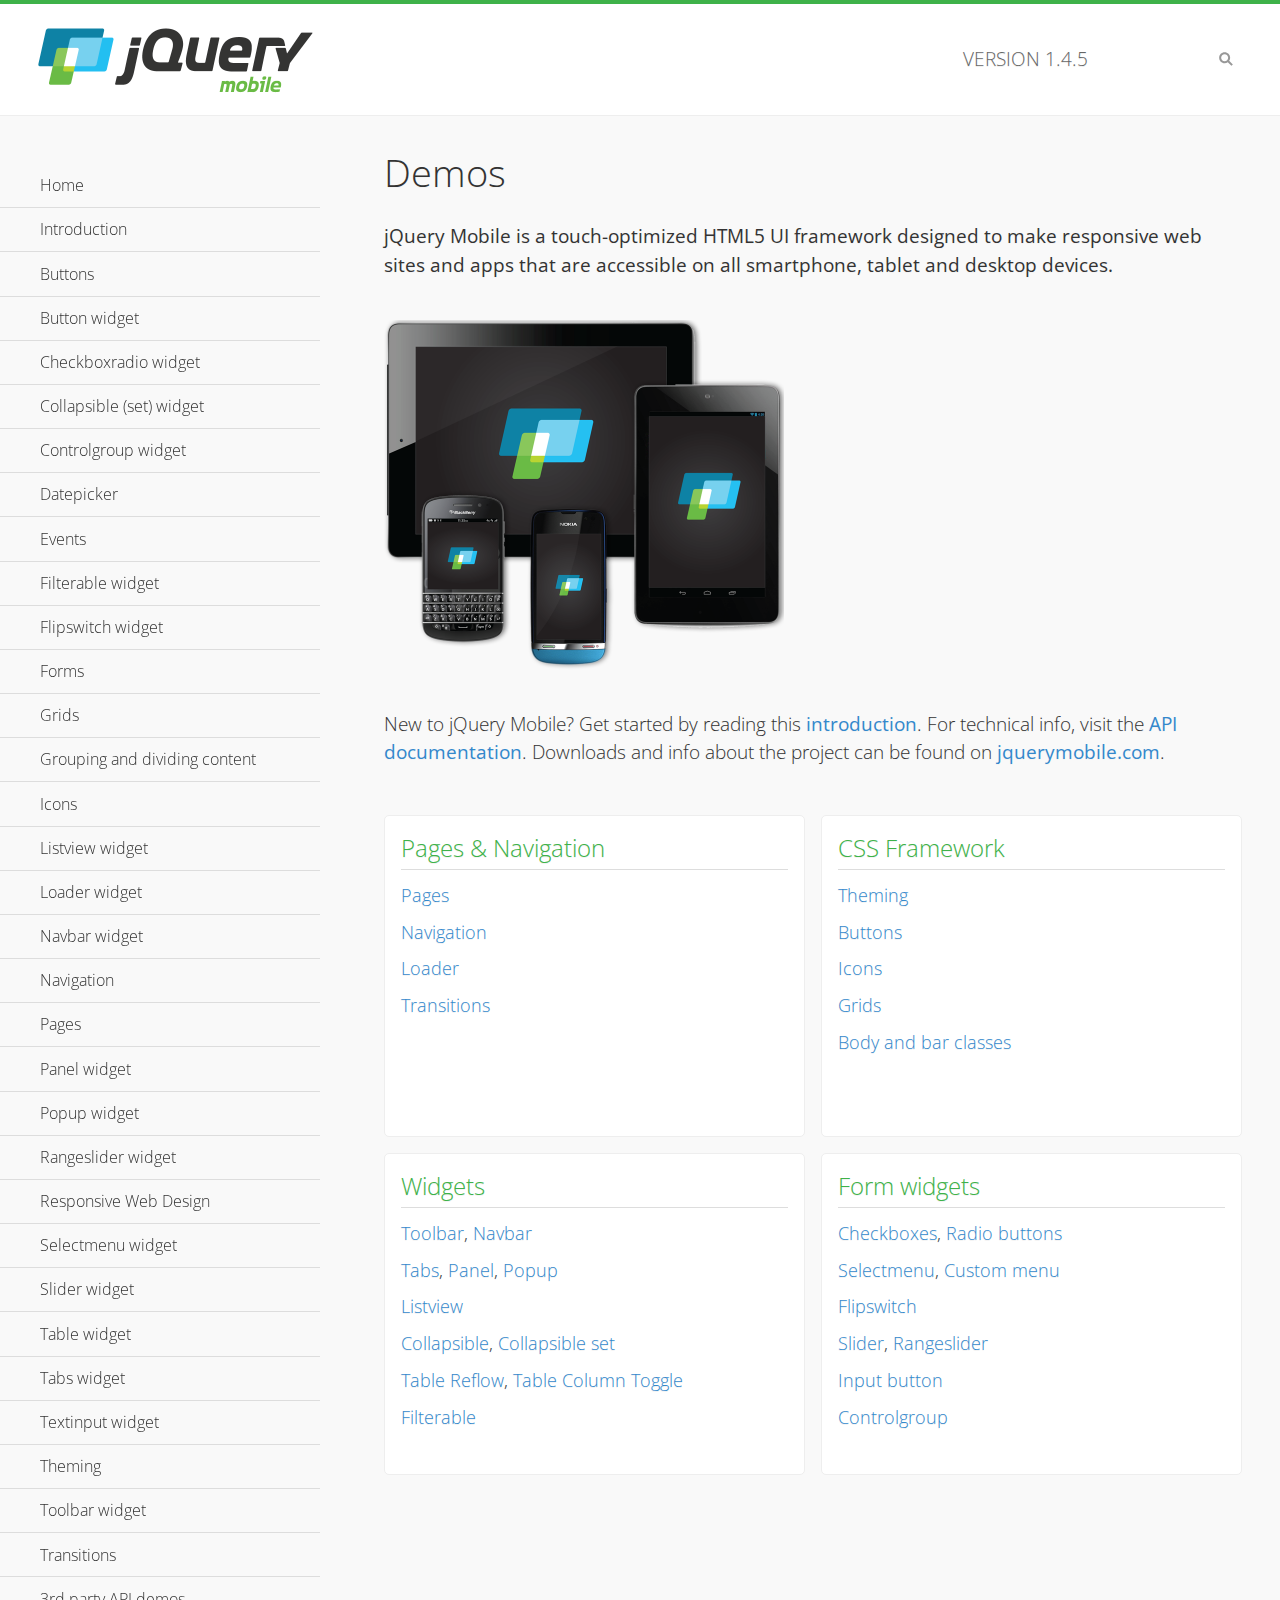
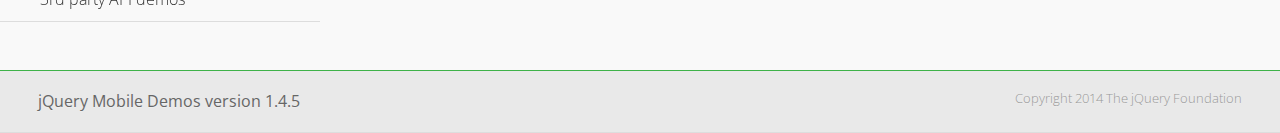
<file: www/jquery/demos/index.html>
<!DOCTYPE html>
<html>
<head>
	<meta charset="utf-8">
	<meta name="viewport" content="width=device-width, initial-scale=1">
	<title>jQuery Mobile Demos</title>
	<link rel="shortcut icon" href="favicon.ico">
	<link rel="stylesheet" href="css/themes/default/jquery.mobile-1.4.5.min.css">
	<link rel="stylesheet" href="_assets/css/jqm-demos.css">
    <link rel="stylesheet" href="http://fonts.googleapis.com/css?family=Open+Sans:300,400,700">
	<script src="js/jquery.js"></script>
	<script src="_assets/js/index.js"></script>
	<script src="js/jquery.mobile-1.4.5.min.js"></script>
</head>
<body>
<div data-role="page" class="jqm-demos jqm-home">

	<div data-role="header" class="jqm-header">
		<h2><img src="_assets/img/jquery-logo.png" alt="jQuery Mobile"></h2>
		<p>Version <span class="jqm-version"></span></p>
		<a href="#" class="jqm-navmenu-link ui-btn ui-btn-icon-notext ui-corner-all ui-icon-bars ui-nodisc-icon ui-alt-icon ui-btn-left">Menu</a>
		<a href="#" class="jqm-search-link ui-btn ui-btn-icon-notext ui-corner-all ui-icon-search ui-nodisc-icon ui-alt-icon ui-btn-right">Search</a>
	</div><!-- /header -->

	<div role="main" class="ui-content jqm-content">

		<h1>Demos</h1>

		<p><strong>jQuery Mobile is a touch-optimized HTML5 UI framework designed to make responsive web sites and apps that are accessible on all smartphone, tablet and desktop devices.</strong></p>

		<img src="_assets/img/devices.png">

		<p>New to jQuery Mobile? Get started by reading this <a href="intro/" data-ajax="false">introduction</a>. For technical info, visit the <a href="http://api.jquerymobile.com" title="jQuery Mobile API documentation" target="_blank">API documentation</a>. Downloads and info about the project can be found on <a href="http://jquerymobile.com" title="jQuery Mobile web site" target="_blank">jquerymobile.com</a>.</p>

        <div class="ui-grid-a ui-responsive">
        	<div class="ui-block-a">
        		<div class="jqm-block-content">
        			<h3>Pages &amp; Navigation</h3>

        			<p><a href="pages/" data-ajax="false">Pages</a></p>
        			<p><a href="navigation/" data-ajax="false">Navigation</a></p>
        			<p><a href="loader/" data-ajax="false">Loader</a></p>
        			<p><a href="transitions/" data-ajax="false">Transitions</a></p>
        		</div>
        	</div>
        	<div class="ui-block-b">
        		<div class="jqm-block-content">
        			<h3>CSS Framework</h3>

        			<p><a href="theme-default/" data-ajax="false">Theming</a></p>
        			<p><a href="button-markup/" data-ajax="false">Buttons</a></p>
        			<p><a href="icons/" data-ajax="false">Icons</a></p>
        			<p><a href="grids/" data-ajax="false">Grids</a></p>
        			<p><a href="../body-bar-classes/" data-ajax="false">Body and bar classes</a></p>
        		</div>
        	</div>        	
        	<div class="ui-block-a">
        		<div class="jqm-block-content">
        			<h3>Widgets</h3>

        			<p><a href="toolbar/" data-ajax="false">Toolbar</a>, <a href="navbar/" data-ajax="false">Navbar</a></p>
        			<p><a href="tabs/" data-ajax="false">Tabs</a>, <a href="panel/" data-ajax="false">Panel</a>, <a href="popup/" data-ajax="false">Popup</a></p>
        			<p><a href="listview/" data-ajax="false">Listview</a></p>
        			<p><a href="collapsible/" data-ajax="false">Collapsible</a>, <a href="collapsibleset/" data-ajax="false">Collapsible set</a></p>
        			<p><a href="table-reflow/" data-ajax="false">Table Reflow</a>, <a href="table-column-toggle/" data-ajax="false">Table Column Toggle</a></p>
        			<p><a href="filterable/" data-ajax="false">Filterable</a></p>
        		</div>
        	</div>
        	<div class="ui-block-b">
        		<div class="jqm-block-content">
        			<h3>Form widgets</h3>

        			<p><a href="checkboxradio-checkbox/" data-ajax="false">Checkboxes</a>, <a href="checkboxradio-radio/" data-ajax="false">Radio buttons</a></p>
        			<p><a href="selectmenu/" data-ajax="false">Selectmenu</a>, <a href="selectmenu-custom/" data-ajax="false">Custom menu</a></p>
        			<p><a href="flipswitch/" data-ajax="false">Flipswitch</a></p>
        			<p><a href="slider/" data-ajax="false">Slider</a>, <a href="rangeslider/" data-ajax="false">Rangeslider</a></p>
        			<p><a href="button/" data-ajax="false">Input button</a></p>
        			<p><a href="controlgroup/" data-ajax="false">Controlgroup</a></p>
        		</div>
        	</div>
        </div>

	</div><!-- /content -->
	    <div data-role="panel" class="jqm-navmenu-panel" data-position="left" data-display="overlay" data-theme="a">
	    	<ul class="jqm-list ui-alt-icon ui-nodisc-icon">
<li data-filtertext="demos homepage" data-icon="home"><a href=".././">Home</a></li>
<li data-filtertext="introduction overview getting started"><a href="../intro/" data-ajax="false">Introduction</a></li>
<li data-filtertext="buttons button markup buttonmarkup method anchor link button element"><a href="../button-markup/" data-ajax="false">Buttons</a></li>
<li data-filtertext="form button widget input button submit reset"><a href="../button/" data-ajax="false">Button widget</a></li>
<li data-role="collapsible" data-enhanced="true" data-collapsed-icon="carat-d" data-expanded-icon="carat-u" data-iconpos="right" data-inset="false" class="ui-collapsible ui-collapsible-themed-content ui-collapsible-collapsed">
	<h3 class="ui-collapsible-heading ui-collapsible-heading-collapsed">
		<a href="#" class="ui-collapsible-heading-toggle ui-btn ui-btn-icon-right ui-btn-inherit ui-icon-carat-d">
		    Checkboxradio widget<span class="ui-collapsible-heading-status"> click to expand contents</span>
		</a>
	</h3>
	<div class="ui-collapsible-content ui-body-inherit ui-collapsible-content-collapsed" aria-hidden="true">
		<ul>
			<li data-filtertext="form checkboxradio widget checkbox input checkboxes controlgroups"><a href="../checkboxradio-checkbox/" data-ajax="false">Checkboxes</a></li>
			<li data-filtertext="form checkboxradio widget radio input radio buttons controlgroups"><a href="../checkboxradio-radio/" data-ajax="false">Radio buttons</a></li>
		</ul>
	</div>
</li>
<li data-role="collapsible" data-enhanced="true" data-collapsed-icon="carat-d" data-expanded-icon="carat-u" data-iconpos="right" data-inset="false" class="ui-collapsible ui-collapsible-themed-content ui-collapsible-collapsed">
	<h3 class="ui-collapsible-heading ui-collapsible-heading-collapsed">
		<a href="#" class="ui-collapsible-heading-toggle ui-btn ui-btn-icon-right ui-btn-inherit ui-icon-carat-d">
			Collapsible (set) widget<span class="ui-collapsible-heading-status"> click to expand contents</span>
		</a>
	</h3>
	<div class="ui-collapsible-content ui-body-inherit ui-collapsible-content-collapsed" aria-hidden="true">
		<ul>
			<li data-filtertext="collapsibles content formatting"><a href="../collapsible/" data-ajax="false">Collapsible</a></li>
			<li data-filtertext="dynamic collapsible set accordion append expand"><a href="../collapsible-dynamic/" data-ajax="false">Dynamic collapsibles</a></li>
			<li data-filtertext="accordions collapsible set widget content formatting grouped collapsibles"><a href="../collapsibleset/" data-ajax="false">Collapsible set</a></li>
		</ul>
	</div>
</li>
<li data-role="collapsible" data-enhanced="true" data-collapsed-icon="carat-d" data-expanded-icon="carat-u" data-iconpos="right" data-inset="false" class="ui-collapsible ui-collapsible-themed-content ui-collapsible-collapsed">
	<h3 class="ui-collapsible-heading ui-collapsible-heading-collapsed">
		<a href="#" class="ui-collapsible-heading-toggle ui-btn ui-btn-icon-right ui-btn-inherit ui-icon-carat-d">
			Controlgroup widget<span class="ui-collapsible-heading-status"> click to expand contents</span>
		</a>
	</h3>
	<div class="ui-collapsible-content ui-body-inherit ui-collapsible-content-collapsed" aria-hidden="true">
		<ul>
			<li data-filtertext="controlgroups selectmenu checkboxradio input grouped buttons horizontal vertical"><a href="../controlgroup/" data-ajax="false">Controlgroup</a></li>
			<li data-filtertext="dynamic controlgroup dynamically add buttons"><a href="../controlgroup-dynamic/" data-ajax="false">Dynamic controlgroups</a></li>
		</ul>
	</div>
</li>
<li data-filtertext="form datepicker widget date input"><a href="../datepicker/" data-ajax="false">Datepicker</a></li>
<li data-role="collapsible" data-enhanced="true" data-collapsed-icon="carat-d" data-expanded-icon="carat-u" data-iconpos="right" data-inset="false" class="ui-collapsible ui-collapsible-themed-content ui-collapsible-collapsed">
	<h3 class="ui-collapsible-heading ui-collapsible-heading-collapsed">
		<a href="#" class="ui-collapsible-heading-toggle ui-btn ui-btn-icon-right ui-btn-inherit ui-icon-carat-d">
			Events<span class="ui-collapsible-heading-status"> click to expand contents</span>
		</a>
	</h3>
	<div class="ui-collapsible-content ui-body-inherit ui-collapsible-content-collapsed" aria-hidden="true">
		<ul>
			<li data-filtertext="swipe to delete list items listviews swipe events"><a href="../swipe-list/" data-ajax="false">Swipe list items</a></li>
			<li data-filtertext="swipe to navigate swipe page navigation swipe events"><a href="../swipe-page/" data-ajax="false">Swipe page navigation</a></li>
		</ul>
	</div>
</li>
<li data-filtertext="filterable filter elements sorting searching listview table"><a href="../filterable/" data-ajax="false">Filterable widget</a></li>
<li data-filtertext="form flipswitch widget flip toggle switch binary select checkbox input"><a href="../flipswitch/" data-ajax="false">Flipswitch widget</a></li>
<li data-role="collapsible" data-enhanced="true" data-collapsed-icon="carat-d" data-expanded-icon="carat-u" data-iconpos="right" data-inset="false" class="ui-collapsible ui-collapsible-themed-content ui-collapsible-collapsed">
	<h3 class="ui-collapsible-heading ui-collapsible-heading-collapsed">
		<a href="#" class="ui-collapsible-heading-toggle ui-btn ui-btn-icon-right ui-btn-inherit ui-icon-carat-d">
			Forms<span class="ui-collapsible-heading-status"> click to expand contents</span>
		</a>
	</h3>
	<div class="ui-collapsible-content ui-body-inherit ui-collapsible-content-collapsed" aria-hidden="true">
		<ul>
			<li data-filtertext="forms text checkbox radio range button submit reset inputs selects textarea slider flipswitch label form elements"><a href="../forms/" data-ajax="false">Forms</a></li>
			<li data-filtertext="form hide labels hidden accessible ui-hidden-accessible forms"><a href="../forms-label-hidden-accessible/" data-ajax="false">Hide labels</a></li>
			<li data-filtertext="form field containers fieldcontain ui-field-contain forms"><a href="../forms-field-contain/" data-ajax="false">Field containers</a></li>
			<li data-filtertext="forms disabled form elements"><a href="../forms-disabled/" data-ajax="false">Forms disabled</a></li>
			<li data-filtertext="forms gallery examples overview forms text checkbox radio range button submit reset inputs selects textarea slider flipswitch label form elements"><a href="../forms-gallery/" data-ajax="false">Forms gallery</a></li>
		</ul>
	</div>
</li>
<li data-role="collapsible" data-enhanced="true" data-collapsed-icon="carat-d" data-expanded-icon="carat-u" data-iconpos="right" data-inset="false" class="ui-collapsible ui-collapsible-themed-content ui-collapsible-collapsed">
	<h3 class="ui-collapsible-heading ui-collapsible-heading-collapsed">
		<a href="#" class="ui-collapsible-heading-toggle ui-btn ui-btn-icon-right ui-btn-inherit ui-icon-carat-d">
			Grids<span class="ui-collapsible-heading-status"> click to expand contents</span>
		</a>
	</h3>
	<div class="ui-collapsible-content ui-body-inherit ui-collapsible-content-collapsed" aria-hidden="true">
		<ul>
			<li data-filtertext="grids columns blocks content formatting rwd responsive css framework"><a href="../grids/" data-ajax="false">Grids</a></li>
			<li data-filtertext="buttons in grids css framework"><a href="../grids-buttons/" data-ajax="false">Buttons in grids</a></li>
			<li data-filtertext="custom responsive grids rwd css framework"><a href="../grids-custom-responsive/" data-ajax="false">Custom responsive grids</a></li>
		</ul>
	</div>
</li>
<li data-filtertext="blocks content formatting sections heading"><a href="../body-bar-classes/" data-ajax="false">Grouping and dividing content</a></li>
<li data-role="collapsible" data-enhanced="true" data-collapsed-icon="carat-d" data-expanded-icon="carat-u" data-iconpos="right" data-inset="false" class="ui-collapsible ui-collapsible-themed-content ui-collapsible-collapsed">
	<h3 class="ui-collapsible-heading ui-collapsible-heading-collapsed">
		<a href="#" class="ui-collapsible-heading-toggle ui-btn ui-btn-icon-right ui-btn-inherit ui-icon-carat-d">
			Icons<span class="ui-collapsible-heading-status"> click to expand contents</span>
		</a>
	</h3>
	<div class="ui-collapsible-content ui-body-inherit ui-collapsible-content-collapsed" aria-hidden="true">
		<ul>
			<li data-filtertext="button icons svg disc alt custom icon position"><a href="../icons/" data-ajax="false">Icons</a></li>
			<li data-filtertext=""><a href="../icons-grunticon/" data-ajax="false">Grunticon loader</a></li>
		</ul>
	</div>
</li>
<li data-role="collapsible" data-enhanced="true" data-collapsed-icon="carat-d" data-expanded-icon="carat-u" data-iconpos="right" data-inset="false" class="ui-collapsible ui-collapsible-themed-content ui-collapsible-collapsed">
	<h3 class="ui-collapsible-heading ui-collapsible-heading-collapsed">
		<a href="#" class="ui-collapsible-heading-toggle ui-btn ui-btn-icon-right ui-btn-inherit ui-icon-carat-d">
			Listview widget<span class="ui-collapsible-heading-status"> click to expand contents</span>
		</a>
	</h3>
	<div class="ui-collapsible-content ui-body-inherit ui-collapsible-content-collapsed" aria-hidden="true">
		<ul>
			<li data-filtertext="listview widget thumbnails icons nested split button collapsible ul ol"><a href="../listview/" data-ajax="false">Listview</a></li>
			<li data-filtertext="autocomplete filterable reveal listview filtertextbeforefilter placeholder"><a href="../listview-autocomplete/" data-ajax="false">Listview autocomplete</a></li>
			<li data-filtertext="autocomplete filterable reveal listview remote data filtertextbeforefilter placeholder"><a href="../listview-autocomplete-remote/" data-ajax="false">Listview autocomplete remote data</a></li>
			<li data-filtertext="autodividers anchor jump scroll linkbars listview lists ul ol"><a href="../listview-autodividers-linkbar/" data-ajax="false">Listview autodividers linkbar</a></li>
			<li data-filtertext="listview autodividers selector autodividersselector lists ul ol"><a href="../listview-autodividers-selector/" data-ajax="false">Listview autodividers selector</a></li>
			<li data-filtertext="listview nested list items"><a href="../listview-nested-lists/" data-ajax="false">Nested Listviews</a></li>
			<li data-filtertext="listview collapsible list items flat"><a href="../listview-collapsible-item-flat/" data-ajax="false">Listview collapsible list items (flat)</a></li>
			<li data-filtertext="listview collapsible list indented"><a href="../listview-collapsible-item-indented/" data-ajax="false">Listview collapsible list items (indented)</a></li>
			<li data-filtertext="grid listview responsive grids responsive listviews lists ul"><a href="../listview-grid/" data-ajax="false">Listview responsive grid</a></li>
		</ul>
	</div>
</li>
<li data-filtertext="loader widget page loading navigation overlay spinner"><a href="../loader/" data-ajax="false">Loader widget</a></li>
<li data-filtertext="navbar widget navmenu toolbars header footer"><a href="../navbar/" data-ajax="false">Navbar widget</a></li>
<li data-role="collapsible" data-enhanced="true" data-collapsed-icon="carat-d" data-expanded-icon="carat-u" data-iconpos="right" data-inset="false" class="ui-collapsible ui-collapsible-themed-content ui-collapsible-collapsed">
	<h3 class="ui-collapsible-heading ui-collapsible-heading-collapsed">
		<a href="#" class="ui-collapsible-heading-toggle ui-btn ui-btn-icon-right ui-btn-inherit ui-icon-carat-d">
			Navigation<span class="ui-collapsible-heading-status"> click to expand contents</span>
		</a>
	</h3>
	<div class="ui-collapsible-content ui-body-inherit ui-collapsible-content-collapsed" aria-hidden="true">
		<ul>
			<li data-filtertext="ajax navigation navigate widget history event method"><a href="../navigation/" data-ajax="false">Navigation</a></li>
			<li data-filtertext="linking pages page links navigation ajax prefetch cache"><a href="../navigation-linking-pages/" data-ajax="false">Linking pages</a></li>
			<!-- <li data-filtertext="php redirect server redirection server-side navigation"><a href="../navigation-php-redirect/" data-ajax="false">PHP redirect demo</a></li>-->
			<li data-filtertext="navigation redirection hash query"><a href="../navigation-hash-processing/" data-ajax="false">Hash processing demo</a></li>
			<li data-filtertext="navigation redirection hash query"><a href="../page-events/" data-ajax="false">Page Navigation Events</a></li>
		</ul>
	</div>
</li>
<li data-role="collapsible" data-enhanced="true" data-collapsed-icon="carat-d" data-expanded-icon="carat-u" data-iconpos="right" data-inset="false" class="ui-collapsible ui-collapsible-themed-content ui-collapsible-collapsed">
	<h3 class="ui-collapsible-heading ui-collapsible-heading-collapsed">
		<a href="#" class="ui-collapsible-heading-toggle ui-btn ui-btn-icon-right ui-btn-inherit ui-icon-carat-d">
			Pages<span class="ui-collapsible-heading-status"> click to expand contents</span>
		</a>
	</h3>
	<div class="ui-collapsible-content ui-body-inherit ui-collapsible-content-collapsed" aria-hidden="true">
		<ul>
			<li data-filtertext="pages page widget ajax navigation"><a href="../pages/" data-ajax="false">Pages</a></li>
			<li data-filtertext="single page"><a href="../pages-single-page/" data-ajax="false">Single page</a></li>
			<li data-filtertext="multipage multi-page page"><a href="../pages-multi-page/" data-ajax="false">Multi-page template</a></li>
			<li data-filtertext="dialog page widget modal popup"><a href="../pages-dialog/" data-ajax="false">Dialog page</a></li>
		</ul>
	</div>
</li>
<li data-role="collapsible" data-enhanced="true" data-collapsed-icon="carat-d" data-expanded-icon="carat-u" data-iconpos="right" data-inset="false" class="ui-collapsible ui-collapsible-themed-content ui-collapsible-collapsed">
	<h3 class="ui-collapsible-heading ui-collapsible-heading-collapsed">
		<a href="#" class="ui-collapsible-heading-toggle ui-btn ui-btn-icon-right ui-btn-inherit ui-icon-carat-d">
			Panel widget<span class="ui-collapsible-heading-status"> click to expand contents</span>
		</a>
	</h3>
	<div class="ui-collapsible-content ui-body-inherit ui-collapsible-content-collapsed" aria-hidden="true">
		<ul>
			<li data-filtertext="panel widget sliding panels reveal push overlay responsive"><a href="../panel/" data-ajax="false">Panel</a></li>
			<li data-filtertext=""><a href="../panel-external/" data-ajax="false">External panels</a></li>
			<li data-filtertext="panel "><a href="../panel-fixed/" data-ajax="false">Fixed panels</a></li>
			<li data-filtertext="panel slide panels sliding panels shadow rwd responsive breakpoint"><a href="../panel-responsive/" data-ajax="false">Panels responsive</a></li>
			<li data-filtertext="panel custom style custom panel width reveal shadow listview panel styling page background wrapper"><a href="../panel-styling/" data-ajax="false">Custom panel style</a></li>
			<li data-filtertext="panel open on swipe"><a href="../panel-swipe-open/" data-ajax="false">Panel open on swipe</a></li>
			<li data-filtertext="panels outside page internal external toolbars"><a href="../panel-external-internal/" data-ajax="false">Panel external and internal</a></li>
		</ul>
	</div>
</li>
<li data-role="collapsible" data-enhanced="true" data-collapsed-icon="carat-d" data-expanded-icon="carat-u" data-iconpos="right" data-inset="false" class="ui-collapsible ui-collapsible-themed-content ui-collapsible-collapsed">
	<h3 class="ui-collapsible-heading ui-collapsible-heading-collapsed">
		<a href="#" class="ui-collapsible-heading-toggle ui-btn ui-btn-icon-right ui-btn-inherit ui-icon-carat-d">
			Popup widget<span class="ui-collapsible-heading-status"> click to expand contents</span>
		</a>
	</h3>
	<div class="ui-collapsible-content ui-body-inherit ui-collapsible-content-collapsed" aria-hidden="true">
		<ul>
			<li data-filtertext="popup widget popups dialog modal transition tooltip lightbox form overlay screen flip pop fade transition"><a href="../popup/" data-ajax="false">Popup</a></li>
			<li data-filtertext="popup alignment position"><a href="../popup-alignment/" data-ajax="false">Popup alignment</a></li>
			<li data-filtertext="popup arrow size popups popover"><a href="../popup-arrow-size/" data-ajax="false">Popup arrow size</a></li>
			<li data-filtertext="dynamic popups popup images lightbox"><a href="../popup-dynamic/" data-ajax="false">Dynamic popups</a></li>
			<li data-filtertext="popups with iframes scaling"><a href="../popup-iframe/" data-ajax="false">Popups with iframes</a></li>
			<li data-filtertext="popup image scaling"><a href="../popup-image-scaling/" data-ajax="false">Popup image scaling</a></li>
			<li data-filtertext="external popup outside multi-page"><a href="../popup-outside-multipage/" data-ajax="false">Popup outside multi-page</a></li>
		</ul>
	</div>
</li>
<li data-filtertext="form rangeslider widget dual sliders dual handle sliders range input"><a href="../rangeslider/" data-ajax="false">Rangeslider widget</a></li>
<li data-filtertext="responsive web design rwd adaptive progressive enhancement PE accessible mobile breakpoints media query media queries"><a href="../rwd/" data-ajax="false">Responsive Web Design</a></li>
<li data-role="collapsible" data-enhanced="true" data-collapsed-icon="carat-d" data-expanded-icon="carat-u" data-iconpos="right" data-inset="false" class="ui-collapsible ui-collapsible-themed-content ui-collapsible-collapsed">
	<h3 class="ui-collapsible-heading ui-collapsible-heading-collapsed">
		<a href="#" class="ui-collapsible-heading-toggle ui-btn ui-btn-icon-right ui-btn-inherit ui-icon-carat-d">
			Selectmenu widget<span class="ui-collapsible-heading-status"> click to expand contents</span>
		</a>
	</h3>
	<div class="ui-collapsible-content ui-body-inherit ui-collapsible-content-collapsed" aria-hidden="true">
		<ul>
			<li data-filtertext="form selectmenu widget select input custom select menu selects"><a href="../selectmenu/" data-ajax="false">Selectmenu</a></li>
			<li data-filtertext="form custom select menu selectmenu widget custom menu option optgroup multiple selects"><a href="../selectmenu-custom/" data-ajax="false">Custom select menu</a></li>
			<li data-filtertext="filterable select filter popup dialog"><a href="../selectmenu-custom-filter/" data-ajax="false">Custom select menu with filter</a></li>
		</ul>
	</div>
</li>
<li data-role="collapsible" data-enhanced="true" data-collapsed-icon="carat-d" data-expanded-icon="carat-u" data-iconpos="right" data-inset="false" class="ui-collapsible ui-collapsible-themed-content ui-collapsible-collapsed">
	<h3 class="ui-collapsible-heading ui-collapsible-heading-collapsed">
		<a href="#" class="ui-collapsible-heading-toggle ui-btn ui-btn-icon-right ui-btn-inherit ui-icon-carat-d">
			Slider widget<span class="ui-collapsible-heading-status"> click to expand contents</span>
		</a>
	</h3>
	<div class="ui-collapsible-content ui-body-inherit ui-collapsible-content-collapsed" aria-hidden="true">
		<ul>
			<li data-filtertext="form slider widget range input single sliders"><a href="../slider/" data-ajax="false">Slider</a></li>
			<li data-filtertext="form slider widget flipswitch slider binary select flip toggle switch"><a href="../slider-flipswitch/" data-ajax="false">Slider flip toggle switch</a></li>
			<li data-filtertext="form slider tooltip handle value input range sliders"><a href="../slider-tooltip/" data-ajax="false">Slider tooltip</a></li>
		</ul>
	</div>
</li>
<li data-role="collapsible" data-enhanced="true" data-collapsed-icon="carat-d" data-expanded-icon="carat-u" data-iconpos="right" data-inset="false" class="ui-collapsible ui-collapsible-themed-content ui-collapsible-collapsed">
	<h3 class="ui-collapsible-heading ui-collapsible-heading-collapsed">
		<a href="#" class="ui-collapsible-heading-toggle ui-btn ui-btn-icon-right ui-btn-inherit ui-icon-carat-d">
			Table widget<span class="ui-collapsible-heading-status"> click to expand contents</span>
		</a>
	</h3>
	<div class="ui-collapsible-content ui-body-inherit ui-collapsible-content-collapsed" aria-hidden="true">
		<ul>
			<li data-filtertext="table widget reflow column toggle th td responsive tables rwd hide show tabular"><a href="../table-column-toggle/" data-ajax="false">Table Column Toggle</a></li>
			<li data-filtertext="table column toggle phone comparison demo"><a href="../table-column-toggle-example/" data-ajax="false">Table Column Toggle demo</a></li>
			<li data-filtertext="responsive tables table column toggle heading groups rwd breakpoint"><a href="../table-column-toggle-heading-groups/" data-ajax="false">Table Column Toggle heading groups</a></li>
			<li data-filtertext="responsive tables table column toggle hide rwd breakpoint customization options"><a href="../table-column-toggle-options/" data-ajax="false">Table Column Toggle options</a></li>
			<li data-filtertext="table reflow th td responsive rwd columns tabular"><a href="../table-reflow/" data-ajax="false">Table Reflow</a></li>
			<li data-filtertext="responsive tables table reflow heading groups rwd breakpoint"><a href="../table-reflow-heading-groups/" data-ajax="false">Table Reflow heading groups</a></li>
			<li data-filtertext="responsive tables table reflow stripes strokes table style"><a href="../table-reflow-stripes-strokes/" data-ajax="false">Table Reflow stripes and strokes</a></li>
			<li data-filtertext="responsive tables table reflow stack custom styles"><a href="../table-reflow-styling/" data-ajax="false">Table Reflow custom styles</a></li>
		</ul>
	</div>
</li>
<li data-filtertext="ui tabs widget"><a href="../tabs/" data-ajax="false">Tabs widget</a></li>
<li data-filtertext="form textinput widget text input textarea number date time tel email file color password"><a href="../textinput/" data-ajax="false">Textinput widget</a></li>
<li data-role="collapsible" data-enhanced="true" data-collapsed-icon="carat-d" data-expanded-icon="carat-u" data-iconpos="right" data-inset="false" class="ui-collapsible ui-collapsible-themed-content ui-collapsible-collapsed">
	<h3 class="ui-collapsible-heading ui-collapsible-heading-collapsed">
		<a href="#" class="ui-collapsible-heading-toggle ui-btn ui-btn-icon-right ui-btn-inherit ui-icon-carat-d">
			Theming<span class="ui-collapsible-heading-status"> click to expand contents</span>
		</a>
	</h3>
	<div class="ui-collapsible-content ui-body-inherit ui-collapsible-content-collapsed" aria-hidden="true">
		<ul>
			<li data-filtertext="default theme swatches theming style css"><a href="../theme-default/" data-ajax="false">Default theme</a></li>
			<li data-filtertext="classic theme old theme swatches theming style css"><a href="../theme-classic/" data-ajax="false">Classic theme</a></li>
		</ul>
	</div>
</li>
<li data-role="collapsible" data-enhanced="true" data-collapsed-icon="carat-d" data-expanded-icon="carat-u" data-iconpos="right" data-inset="false" class="ui-collapsible ui-collapsible-themed-content ui-collapsible-collapsed">
	<h3 class="ui-collapsible-heading ui-collapsible-heading-collapsed">
		<a href="#" class="ui-collapsible-heading-toggle ui-btn ui-btn-icon-right ui-btn-inherit ui-icon-carat-d">
			Toolbar widget<span class="ui-collapsible-heading-status"> click to expand contents</span>
		</a>
	</h3>
	<div class="ui-collapsible-content ui-body-inherit ui-collapsible-content-collapsed" aria-hidden="true">
		<ul>
			<li data-filtertext="toolbar widget header footer toolbars fixed fullscreen external sections"><a href="../toolbar/" data-ajax="false">Toolbar</a></li>
			<li data-filtertext="dynamic toolbars dynamically add toolbar header footer"><a href="../toolbar-dynamic/" data-ajax="false">Dynamic toolbars</a></li>
			<li data-filtertext="external toolbars header footer"><a href="../toolbar-external/" data-ajax="false">External toolbars</a></li>
			<li data-filtertext="fixed toolbars header footer"><a href="../toolbar-fixed/" data-ajax="false">Fixed toolbars</a></li>
			<li data-filtertext="fixed fullscreen toolbars header footer"><a href="../toolbar-fixed-fullscreen/" data-ajax="false">Fullscreen toolbars</a></li>
			<li data-filtertext="external fixed toolbars header footer"><a href="../toolbar-fixed-external/" data-ajax="false">Fixed external toolbars</a></li>
			<li data-filtertext="external persistent toolbars header footer navbar navmenu"><a href="../toolbar-fixed-persistent/" data-ajax="false">Persistent toolbars</a></li>
			<li data-filtertext="external ajax optimized toolbars persistent toolbars header footer navbar"><a href="../toolbar-fixed-persistent-optimized/" data-ajax="false">Ajax optimized toolbars</a></li>
			<li data-filtertext="form in toolbars header footer"><a href="../toolbar-fixed-forms/" data-ajax="false">Form in toolbar</a></li>
		</ul>
	</div>
</li>
<li data-filtertext="page transitions animated pages popup navigation flip slide fade pop"><a href="../transitions/" data-ajax="false">Transitions</a></li>
<li data-role="collapsible" data-enhanced="true" data-collapsed-icon="carat-d" data-expanded-icon="carat-u" data-iconpos="right" data-inset="false" class="ui-collapsible ui-collapsible-themed-content ui-collapsible-collapsed">
	<h3 class="ui-collapsible-heading ui-collapsible-heading-collapsed">
		<a href="#" class="ui-collapsible-heading-toggle ui-btn ui-btn-icon-right ui-btn-inherit ui-icon-carat-d">
			3rd party API demos<span class="ui-collapsible-heading-status"> click to expand contents</span>
		</a>
	</h3>
	<div class="ui-collapsible-content ui-body-inherit ui-collapsible-content-collapsed" aria-hidden="true">
		<ul>
			<li data-filtertext="backbone requirejs navigation router"><a href="../backbone-requirejs/" data-ajax="false">Backbone RequireJS</a></li>
			<li data-filtertext="google maps geolocation demo"><a href="../map-geolocation/" data-ajax="false">Google Maps geolocation</a></li>
			<li data-filtertext="google maps hybrid"><a href="../map-list-toggle/" data-ajax="false">Google Maps list toggle</a></li>
		</ul>
	</div>
</li>



		     </ul>
		</div><!-- /panel -->


	<div data-role="footer" data-position="fixed" data-tap-toggle="false" class="jqm-footer">
		<p>jQuery Mobile Demos version <span class="jqm-version"></span></p>
		<p>Copyright 2014 The jQuery Foundation</p>
	</div><!-- /footer -->
	<!-- TODO: This should become an external panel so we can add input to markup (unique ID) -->
    <div data-role="panel" class="jqm-search-panel" data-position="right" data-display="overlay" data-theme="a">
		<div class="jqm-search">
			<ul class="jqm-list" data-filter-placeholder="Search demos..." data-filter-reveal="true">
<li data-filtertext="demos homepage" data-icon="home"><a href=".././">Home</a></li>
<li data-filtertext="introduction overview getting started"><a href="../intro/" data-ajax="false">Introduction</a></li>
<li data-filtertext="buttons button markup buttonmarkup method anchor link button element"><a href="../button-markup/" data-ajax="false">Buttons</a></li>
<li data-filtertext="form button widget input button submit reset"><a href="../button/" data-ajax="false">Button widget</a></li>
<li data-role="collapsible" data-enhanced="true" data-collapsed-icon="carat-d" data-expanded-icon="carat-u" data-iconpos="right" data-inset="false" class="ui-collapsible ui-collapsible-themed-content ui-collapsible-collapsed">
	<h3 class="ui-collapsible-heading ui-collapsible-heading-collapsed">
		<a href="#" class="ui-collapsible-heading-toggle ui-btn ui-btn-icon-right ui-btn-inherit ui-icon-carat-d">
		    Checkboxradio widget<span class="ui-collapsible-heading-status"> click to expand contents</span>
		</a>
	</h3>
	<div class="ui-collapsible-content ui-body-inherit ui-collapsible-content-collapsed" aria-hidden="true">
		<ul>
			<li data-filtertext="form checkboxradio widget checkbox input checkboxes controlgroups"><a href="../checkboxradio-checkbox/" data-ajax="false">Checkboxes</a></li>
			<li data-filtertext="form checkboxradio widget radio input radio buttons controlgroups"><a href="../checkboxradio-radio/" data-ajax="false">Radio buttons</a></li>
		</ul>
	</div>
</li>
<li data-role="collapsible" data-enhanced="true" data-collapsed-icon="carat-d" data-expanded-icon="carat-u" data-iconpos="right" data-inset="false" class="ui-collapsible ui-collapsible-themed-content ui-collapsible-collapsed">
	<h3 class="ui-collapsible-heading ui-collapsible-heading-collapsed">
		<a href="#" class="ui-collapsible-heading-toggle ui-btn ui-btn-icon-right ui-btn-inherit ui-icon-carat-d">
			Collapsible (set) widget<span class="ui-collapsible-heading-status"> click to expand contents</span>
		</a>
	</h3>
	<div class="ui-collapsible-content ui-body-inherit ui-collapsible-content-collapsed" aria-hidden="true">
		<ul>
			<li data-filtertext="collapsibles content formatting"><a href="../collapsible/" data-ajax="false">Collapsible</a></li>
			<li data-filtertext="dynamic collapsible set accordion append expand"><a href="../collapsible-dynamic/" data-ajax="false">Dynamic collapsibles</a></li>
			<li data-filtertext="accordions collapsible set widget content formatting grouped collapsibles"><a href="../collapsibleset/" data-ajax="false">Collapsible set</a></li>
		</ul>
	</div>
</li>
<li data-role="collapsible" data-enhanced="true" data-collapsed-icon="carat-d" data-expanded-icon="carat-u" data-iconpos="right" data-inset="false" class="ui-collapsible ui-collapsible-themed-content ui-collapsible-collapsed">
	<h3 class="ui-collapsible-heading ui-collapsible-heading-collapsed">
		<a href="#" class="ui-collapsible-heading-toggle ui-btn ui-btn-icon-right ui-btn-inherit ui-icon-carat-d">
			Controlgroup widget<span class="ui-collapsible-heading-status"> click to expand contents</span>
		</a>
	</h3>
	<div class="ui-collapsible-content ui-body-inherit ui-collapsible-content-collapsed" aria-hidden="true">
		<ul>
			<li data-filtertext="controlgroups selectmenu checkboxradio input grouped buttons horizontal vertical"><a href="../controlgroup/" data-ajax="false">Controlgroup</a></li>
			<li data-filtertext="dynamic controlgroup dynamically add buttons"><a href="../controlgroup-dynamic/" data-ajax="false">Dynamic controlgroups</a></li>
		</ul>
	</div>
</li>
<li data-filtertext="form datepicker widget date input"><a href="../datepicker/" data-ajax="false">Datepicker</a></li>
<li data-role="collapsible" data-enhanced="true" data-collapsed-icon="carat-d" data-expanded-icon="carat-u" data-iconpos="right" data-inset="false" class="ui-collapsible ui-collapsible-themed-content ui-collapsible-collapsed">
	<h3 class="ui-collapsible-heading ui-collapsible-heading-collapsed">
		<a href="#" class="ui-collapsible-heading-toggle ui-btn ui-btn-icon-right ui-btn-inherit ui-icon-carat-d">
			Events<span class="ui-collapsible-heading-status"> click to expand contents</span>
		</a>
	</h3>
	<div class="ui-collapsible-content ui-body-inherit ui-collapsible-content-collapsed" aria-hidden="true">
		<ul>
			<li data-filtertext="swipe to delete list items listviews swipe events"><a href="../swipe-list/" data-ajax="false">Swipe list items</a></li>
			<li data-filtertext="swipe to navigate swipe page navigation swipe events"><a href="../swipe-page/" data-ajax="false">Swipe page navigation</a></li>
		</ul>
	</div>
</li>
<li data-filtertext="filterable filter elements sorting searching listview table"><a href="../filterable/" data-ajax="false">Filterable widget</a></li>
<li data-filtertext="form flipswitch widget flip toggle switch binary select checkbox input"><a href="../flipswitch/" data-ajax="false">Flipswitch widget</a></li>
<li data-role="collapsible" data-enhanced="true" data-collapsed-icon="carat-d" data-expanded-icon="carat-u" data-iconpos="right" data-inset="false" class="ui-collapsible ui-collapsible-themed-content ui-collapsible-collapsed">
	<h3 class="ui-collapsible-heading ui-collapsible-heading-collapsed">
		<a href="#" class="ui-collapsible-heading-toggle ui-btn ui-btn-icon-right ui-btn-inherit ui-icon-carat-d">
			Forms<span class="ui-collapsible-heading-status"> click to expand contents</span>
		</a>
	</h3>
	<div class="ui-collapsible-content ui-body-inherit ui-collapsible-content-collapsed" aria-hidden="true">
		<ul>
			<li data-filtertext="forms text checkbox radio range button submit reset inputs selects textarea slider flipswitch label form elements"><a href="../forms/" data-ajax="false">Forms</a></li>
			<li data-filtertext="form hide labels hidden accessible ui-hidden-accessible forms"><a href="../forms-label-hidden-accessible/" data-ajax="false">Hide labels</a></li>
			<li data-filtertext="form field containers fieldcontain ui-field-contain forms"><a href="../forms-field-contain/" data-ajax="false">Field containers</a></li>
			<li data-filtertext="forms disabled form elements"><a href="../forms-disabled/" data-ajax="false">Forms disabled</a></li>
			<li data-filtertext="forms gallery examples overview forms text checkbox radio range button submit reset inputs selects textarea slider flipswitch label form elements"><a href="../forms-gallery/" data-ajax="false">Forms gallery</a></li>
		</ul>
	</div>
</li>
<li data-role="collapsible" data-enhanced="true" data-collapsed-icon="carat-d" data-expanded-icon="carat-u" data-iconpos="right" data-inset="false" class="ui-collapsible ui-collapsible-themed-content ui-collapsible-collapsed">
	<h3 class="ui-collapsible-heading ui-collapsible-heading-collapsed">
		<a href="#" class="ui-collapsible-heading-toggle ui-btn ui-btn-icon-right ui-btn-inherit ui-icon-carat-d">
			Grids<span class="ui-collapsible-heading-status"> click to expand contents</span>
		</a>
	</h3>
	<div class="ui-collapsible-content ui-body-inherit ui-collapsible-content-collapsed" aria-hidden="true">
		<ul>
			<li data-filtertext="grids columns blocks content formatting rwd responsive css framework"><a href="../grids/" data-ajax="false">Grids</a></li>
			<li data-filtertext="buttons in grids css framework"><a href="../grids-buttons/" data-ajax="false">Buttons in grids</a></li>
			<li data-filtertext="custom responsive grids rwd css framework"><a href="../grids-custom-responsive/" data-ajax="false">Custom responsive grids</a></li>
		</ul>
	</div>
</li>
<li data-filtertext="blocks content formatting sections heading"><a href="../body-bar-classes/" data-ajax="false">Grouping and dividing content</a></li>
<li data-role="collapsible" data-enhanced="true" data-collapsed-icon="carat-d" data-expanded-icon="carat-u" data-iconpos="right" data-inset="false" class="ui-collapsible ui-collapsible-themed-content ui-collapsible-collapsed">
	<h3 class="ui-collapsible-heading ui-collapsible-heading-collapsed">
		<a href="#" class="ui-collapsible-heading-toggle ui-btn ui-btn-icon-right ui-btn-inherit ui-icon-carat-d">
			Icons<span class="ui-collapsible-heading-status"> click to expand contents</span>
		</a>
	</h3>
	<div class="ui-collapsible-content ui-body-inherit ui-collapsible-content-collapsed" aria-hidden="true">
		<ul>
			<li data-filtertext="button icons svg disc alt custom icon position"><a href="../icons/" data-ajax="false">Icons</a></li>
			<li data-filtertext=""><a href="../icons-grunticon/" data-ajax="false">Grunticon loader</a></li>
		</ul>
	</div>
</li>
<li data-role="collapsible" data-enhanced="true" data-collapsed-icon="carat-d" data-expanded-icon="carat-u" data-iconpos="right" data-inset="false" class="ui-collapsible ui-collapsible-themed-content ui-collapsible-collapsed">
	<h3 class="ui-collapsible-heading ui-collapsible-heading-collapsed">
		<a href="#" class="ui-collapsible-heading-toggle ui-btn ui-btn-icon-right ui-btn-inherit ui-icon-carat-d">
			Listview widget<span class="ui-collapsible-heading-status"> click to expand contents</span>
		</a>
	</h3>
	<div class="ui-collapsible-content ui-body-inherit ui-collapsible-content-collapsed" aria-hidden="true">
		<ul>
			<li data-filtertext="listview widget thumbnails icons nested split button collapsible ul ol"><a href="../listview/" data-ajax="false">Listview</a></li>
			<li data-filtertext="autocomplete filterable reveal listview filtertextbeforefilter placeholder"><a href="../listview-autocomplete/" data-ajax="false">Listview autocomplete</a></li>
			<li data-filtertext="autocomplete filterable reveal listview remote data filtertextbeforefilter placeholder"><a href="../listview-autocomplete-remote/" data-ajax="false">Listview autocomplete remote data</a></li>
			<li data-filtertext="autodividers anchor jump scroll linkbars listview lists ul ol"><a href="../listview-autodividers-linkbar/" data-ajax="false">Listview autodividers linkbar</a></li>
			<li data-filtertext="listview autodividers selector autodividersselector lists ul ol"><a href="../listview-autodividers-selector/" data-ajax="false">Listview autodividers selector</a></li>
			<li data-filtertext="listview nested list items"><a href="../listview-nested-lists/" data-ajax="false">Nested Listviews</a></li>
			<li data-filtertext="listview collapsible list items flat"><a href="../listview-collapsible-item-flat/" data-ajax="false">Listview collapsible list items (flat)</a></li>
			<li data-filtertext="listview collapsible list indented"><a href="../listview-collapsible-item-indented/" data-ajax="false">Listview collapsible list items (indented)</a></li>
			<li data-filtertext="grid listview responsive grids responsive listviews lists ul"><a href="../listview-grid/" data-ajax="false">Listview responsive grid</a></li>
		</ul>
	</div>
</li>
<li data-filtertext="loader widget page loading navigation overlay spinner"><a href="../loader/" data-ajax="false">Loader widget</a></li>
<li data-filtertext="navbar widget navmenu toolbars header footer"><a href="../navbar/" data-ajax="false">Navbar widget</a></li>
<li data-role="collapsible" data-enhanced="true" data-collapsed-icon="carat-d" data-expanded-icon="carat-u" data-iconpos="right" data-inset="false" class="ui-collapsible ui-collapsible-themed-content ui-collapsible-collapsed">
	<h3 class="ui-collapsible-heading ui-collapsible-heading-collapsed">
		<a href="#" class="ui-collapsible-heading-toggle ui-btn ui-btn-icon-right ui-btn-inherit ui-icon-carat-d">
			Navigation<span class="ui-collapsible-heading-status"> click to expand contents</span>
		</a>
	</h3>
	<div class="ui-collapsible-content ui-body-inherit ui-collapsible-content-collapsed" aria-hidden="true">
		<ul>
			<li data-filtertext="ajax navigation navigate widget history event method"><a href="../navigation/" data-ajax="false">Navigation</a></li>
			<li data-filtertext="linking pages page links navigation ajax prefetch cache"><a href="../navigation-linking-pages/" data-ajax="false">Linking pages</a></li>
			<!-- <li data-filtertext="php redirect server redirection server-side navigation"><a href="../navigation-php-redirect/" data-ajax="false">PHP redirect demo</a></li>-->
			<li data-filtertext="navigation redirection hash query"><a href="../navigation-hash-processing/" data-ajax="false">Hash processing demo</a></li>
			<li data-filtertext="navigation redirection hash query"><a href="../page-events/" data-ajax="false">Page Navigation Events</a></li>
		</ul>
	</div>
</li>
<li data-role="collapsible" data-enhanced="true" data-collapsed-icon="carat-d" data-expanded-icon="carat-u" data-iconpos="right" data-inset="false" class="ui-collapsible ui-collapsible-themed-content ui-collapsible-collapsed">
	<h3 class="ui-collapsible-heading ui-collapsible-heading-collapsed">
		<a href="#" class="ui-collapsible-heading-toggle ui-btn ui-btn-icon-right ui-btn-inherit ui-icon-carat-d">
			Pages<span class="ui-collapsible-heading-status"> click to expand contents</span>
		</a>
	</h3>
	<div class="ui-collapsible-content ui-body-inherit ui-collapsible-content-collapsed" aria-hidden="true">
		<ul>
			<li data-filtertext="pages page widget ajax navigation"><a href="../pages/" data-ajax="false">Pages</a></li>
			<li data-filtertext="single page"><a href="../pages-single-page/" data-ajax="false">Single page</a></li>
			<li data-filtertext="multipage multi-page page"><a href="../pages-multi-page/" data-ajax="false">Multi-page template</a></li>
			<li data-filtertext="dialog page widget modal popup"><a href="../pages-dialog/" data-ajax="false">Dialog page</a></li>
		</ul>
	</div>
</li>
<li data-role="collapsible" data-enhanced="true" data-collapsed-icon="carat-d" data-expanded-icon="carat-u" data-iconpos="right" data-inset="false" class="ui-collapsible ui-collapsible-themed-content ui-collapsible-collapsed">
	<h3 class="ui-collapsible-heading ui-collapsible-heading-collapsed">
		<a href="#" class="ui-collapsible-heading-toggle ui-btn ui-btn-icon-right ui-btn-inherit ui-icon-carat-d">
			Panel widget<span class="ui-collapsible-heading-status"> click to expand contents</span>
		</a>
	</h3>
	<div class="ui-collapsible-content ui-body-inherit ui-collapsible-content-collapsed" aria-hidden="true">
		<ul>
			<li data-filtertext="panel widget sliding panels reveal push overlay responsive"><a href="../panel/" data-ajax="false">Panel</a></li>
			<li data-filtertext=""><a href="../panel-external/" data-ajax="false">External panels</a></li>
			<li data-filtertext="panel "><a href="../panel-fixed/" data-ajax="false">Fixed panels</a></li>
			<li data-filtertext="panel slide panels sliding panels shadow rwd responsive breakpoint"><a href="../panel-responsive/" data-ajax="false">Panels responsive</a></li>
			<li data-filtertext="panel custom style custom panel width reveal shadow listview panel styling page background wrapper"><a href="../panel-styling/" data-ajax="false">Custom panel style</a></li>
			<li data-filtertext="panel open on swipe"><a href="../panel-swipe-open/" data-ajax="false">Panel open on swipe</a></li>
			<li data-filtertext="panels outside page internal external toolbars"><a href="../panel-external-internal/" data-ajax="false">Panel external and internal</a></li>
		</ul>
	</div>
</li>
<li data-role="collapsible" data-enhanced="true" data-collapsed-icon="carat-d" data-expanded-icon="carat-u" data-iconpos="right" data-inset="false" class="ui-collapsible ui-collapsible-themed-content ui-collapsible-collapsed">
	<h3 class="ui-collapsible-heading ui-collapsible-heading-collapsed">
		<a href="#" class="ui-collapsible-heading-toggle ui-btn ui-btn-icon-right ui-btn-inherit ui-icon-carat-d">
			Popup widget<span class="ui-collapsible-heading-status"> click to expand contents</span>
		</a>
	</h3>
	<div class="ui-collapsible-content ui-body-inherit ui-collapsible-content-collapsed" aria-hidden="true">
		<ul>
			<li data-filtertext="popup widget popups dialog modal transition tooltip lightbox form overlay screen flip pop fade transition"><a href="../popup/" data-ajax="false">Popup</a></li>
			<li data-filtertext="popup alignment position"><a href="../popup-alignment/" data-ajax="false">Popup alignment</a></li>
			<li data-filtertext="popup arrow size popups popover"><a href="../popup-arrow-size/" data-ajax="false">Popup arrow size</a></li>
			<li data-filtertext="dynamic popups popup images lightbox"><a href="../popup-dynamic/" data-ajax="false">Dynamic popups</a></li>
			<li data-filtertext="popups with iframes scaling"><a href="../popup-iframe/" data-ajax="false">Popups with iframes</a></li>
			<li data-filtertext="popup image scaling"><a href="../popup-image-scaling/" data-ajax="false">Popup image scaling</a></li>
			<li data-filtertext="external popup outside multi-page"><a href="../popup-outside-multipage/" data-ajax="false">Popup outside multi-page</a></li>
		</ul>
	</div>
</li>
<li data-filtertext="form rangeslider widget dual sliders dual handle sliders range input"><a href="../rangeslider/" data-ajax="false">Rangeslider widget</a></li>
<li data-filtertext="responsive web design rwd adaptive progressive enhancement PE accessible mobile breakpoints media query media queries"><a href="../rwd/" data-ajax="false">Responsive Web Design</a></li>
<li data-role="collapsible" data-enhanced="true" data-collapsed-icon="carat-d" data-expanded-icon="carat-u" data-iconpos="right" data-inset="false" class="ui-collapsible ui-collapsible-themed-content ui-collapsible-collapsed">
	<h3 class="ui-collapsible-heading ui-collapsible-heading-collapsed">
		<a href="#" class="ui-collapsible-heading-toggle ui-btn ui-btn-icon-right ui-btn-inherit ui-icon-carat-d">
			Selectmenu widget<span class="ui-collapsible-heading-status"> click to expand contents</span>
		</a>
	</h3>
	<div class="ui-collapsible-content ui-body-inherit ui-collapsible-content-collapsed" aria-hidden="true">
		<ul>
			<li data-filtertext="form selectmenu widget select input custom select menu selects"><a href="../selectmenu/" data-ajax="false">Selectmenu</a></li>
			<li data-filtertext="form custom select menu selectmenu widget custom menu option optgroup multiple selects"><a href="../selectmenu-custom/" data-ajax="false">Custom select menu</a></li>
			<li data-filtertext="filterable select filter popup dialog"><a href="../selectmenu-custom-filter/" data-ajax="false">Custom select menu with filter</a></li>
		</ul>
	</div>
</li>
<li data-role="collapsible" data-enhanced="true" data-collapsed-icon="carat-d" data-expanded-icon="carat-u" data-iconpos="right" data-inset="false" class="ui-collapsible ui-collapsible-themed-content ui-collapsible-collapsed">
	<h3 class="ui-collapsible-heading ui-collapsible-heading-collapsed">
		<a href="#" class="ui-collapsible-heading-toggle ui-btn ui-btn-icon-right ui-btn-inherit ui-icon-carat-d">
			Slider widget<span class="ui-collapsible-heading-status"> click to expand contents</span>
		</a>
	</h3>
	<div class="ui-collapsible-content ui-body-inherit ui-collapsible-content-collapsed" aria-hidden="true">
		<ul>
			<li data-filtertext="form slider widget range input single sliders"><a href="../slider/" data-ajax="false">Slider</a></li>
			<li data-filtertext="form slider widget flipswitch slider binary select flip toggle switch"><a href="../slider-flipswitch/" data-ajax="false">Slider flip toggle switch</a></li>
			<li data-filtertext="form slider tooltip handle value input range sliders"><a href="../slider-tooltip/" data-ajax="false">Slider tooltip</a></li>
		</ul>
	</div>
</li>
<li data-role="collapsible" data-enhanced="true" data-collapsed-icon="carat-d" data-expanded-icon="carat-u" data-iconpos="right" data-inset="false" class="ui-collapsible ui-collapsible-themed-content ui-collapsible-collapsed">
	<h3 class="ui-collapsible-heading ui-collapsible-heading-collapsed">
		<a href="#" class="ui-collapsible-heading-toggle ui-btn ui-btn-icon-right ui-btn-inherit ui-icon-carat-d">
			Table widget<span class="ui-collapsible-heading-status"> click to expand contents</span>
		</a>
	</h3>
	<div class="ui-collapsible-content ui-body-inherit ui-collapsible-content-collapsed" aria-hidden="true">
		<ul>
			<li data-filtertext="table widget reflow column toggle th td responsive tables rwd hide show tabular"><a href="../table-column-toggle/" data-ajax="false">Table Column Toggle</a></li>
			<li data-filtertext="table column toggle phone comparison demo"><a href="../table-column-toggle-example/" data-ajax="false">Table Column Toggle demo</a></li>
			<li data-filtertext="responsive tables table column toggle heading groups rwd breakpoint"><a href="../table-column-toggle-heading-groups/" data-ajax="false">Table Column Toggle heading groups</a></li>
			<li data-filtertext="responsive tables table column toggle hide rwd breakpoint customization options"><a href="../table-column-toggle-options/" data-ajax="false">Table Column Toggle options</a></li>
			<li data-filtertext="table reflow th td responsive rwd columns tabular"><a href="../table-reflow/" data-ajax="false">Table Reflow</a></li>
			<li data-filtertext="responsive tables table reflow heading groups rwd breakpoint"><a href="../table-reflow-heading-groups/" data-ajax="false">Table Reflow heading groups</a></li>
			<li data-filtertext="responsive tables table reflow stripes strokes table style"><a href="../table-reflow-stripes-strokes/" data-ajax="false">Table Reflow stripes and strokes</a></li>
			<li data-filtertext="responsive tables table reflow stack custom styles"><a href="../table-reflow-styling/" data-ajax="false">Table Reflow custom styles</a></li>
		</ul>
	</div>
</li>
<li data-filtertext="ui tabs widget"><a href="../tabs/" data-ajax="false">Tabs widget</a></li>
<li data-filtertext="form textinput widget text input textarea number date time tel email file color password"><a href="../textinput/" data-ajax="false">Textinput widget</a></li>
<li data-role="collapsible" data-enhanced="true" data-collapsed-icon="carat-d" data-expanded-icon="carat-u" data-iconpos="right" data-inset="false" class="ui-collapsible ui-collapsible-themed-content ui-collapsible-collapsed">
	<h3 class="ui-collapsible-heading ui-collapsible-heading-collapsed">
		<a href="#" class="ui-collapsible-heading-toggle ui-btn ui-btn-icon-right ui-btn-inherit ui-icon-carat-d">
			Theming<span class="ui-collapsible-heading-status"> click to expand contents</span>
		</a>
	</h3>
	<div class="ui-collapsible-content ui-body-inherit ui-collapsible-content-collapsed" aria-hidden="true">
		<ul>
			<li data-filtertext="default theme swatches theming style css"><a href="../theme-default/" data-ajax="false">Default theme</a></li>
			<li data-filtertext="classic theme old theme swatches theming style css"><a href="../theme-classic/" data-ajax="false">Classic theme</a></li>
		</ul>
	</div>
</li>
<li data-role="collapsible" data-enhanced="true" data-collapsed-icon="carat-d" data-expanded-icon="carat-u" data-iconpos="right" data-inset="false" class="ui-collapsible ui-collapsible-themed-content ui-collapsible-collapsed">
	<h3 class="ui-collapsible-heading ui-collapsible-heading-collapsed">
		<a href="#" class="ui-collapsible-heading-toggle ui-btn ui-btn-icon-right ui-btn-inherit ui-icon-carat-d">
			Toolbar widget<span class="ui-collapsible-heading-status"> click to expand contents</span>
		</a>
	</h3>
	<div class="ui-collapsible-content ui-body-inherit ui-collapsible-content-collapsed" aria-hidden="true">
		<ul>
			<li data-filtertext="toolbar widget header footer toolbars fixed fullscreen external sections"><a href="../toolbar/" data-ajax="false">Toolbar</a></li>
			<li data-filtertext="dynamic toolbars dynamically add toolbar header footer"><a href="../toolbar-dynamic/" data-ajax="false">Dynamic toolbars</a></li>
			<li data-filtertext="external toolbars header footer"><a href="../toolbar-external/" data-ajax="false">External toolbars</a></li>
			<li data-filtertext="fixed toolbars header footer"><a href="../toolbar-fixed/" data-ajax="false">Fixed toolbars</a></li>
			<li data-filtertext="fixed fullscreen toolbars header footer"><a href="../toolbar-fixed-fullscreen/" data-ajax="false">Fullscreen toolbars</a></li>
			<li data-filtertext="external fixed toolbars header footer"><a href="../toolbar-fixed-external/" data-ajax="false">Fixed external toolbars</a></li>
			<li data-filtertext="external persistent toolbars header footer navbar navmenu"><a href="../toolbar-fixed-persistent/" data-ajax="false">Persistent toolbars</a></li>
			<li data-filtertext="external ajax optimized toolbars persistent toolbars header footer navbar"><a href="../toolbar-fixed-persistent-optimized/" data-ajax="false">Ajax optimized toolbars</a></li>
			<li data-filtertext="form in toolbars header footer"><a href="../toolbar-fixed-forms/" data-ajax="false">Form in toolbar</a></li>
		</ul>
	</div>
</li>
<li data-filtertext="page transitions animated pages popup navigation flip slide fade pop"><a href="../transitions/" data-ajax="false">Transitions</a></li>
<li data-role="collapsible" data-enhanced="true" data-collapsed-icon="carat-d" data-expanded-icon="carat-u" data-iconpos="right" data-inset="false" class="ui-collapsible ui-collapsible-themed-content ui-collapsible-collapsed">
	<h3 class="ui-collapsible-heading ui-collapsible-heading-collapsed">
		<a href="#" class="ui-collapsible-heading-toggle ui-btn ui-btn-icon-right ui-btn-inherit ui-icon-carat-d">
			3rd party API demos<span class="ui-collapsible-heading-status"> click to expand contents</span>
		</a>
	</h3>
	<div class="ui-collapsible-content ui-body-inherit ui-collapsible-content-collapsed" aria-hidden="true">
		<ul>
			<li data-filtertext="backbone requirejs navigation router"><a href="../backbone-requirejs/" data-ajax="false">Backbone RequireJS</a></li>
			<li data-filtertext="google maps geolocation demo"><a href="../map-geolocation/" data-ajax="false">Google Maps geolocation</a></li>
			<li data-filtertext="google maps hybrid"><a href="../map-list-toggle/" data-ajax="false">Google Maps list toggle</a></li>
		</ul>
	</div>
</li>



			</ul>
		</div>
	</div><!-- /panel -->


</div><!-- /page -->

</body>
</html>
</file>
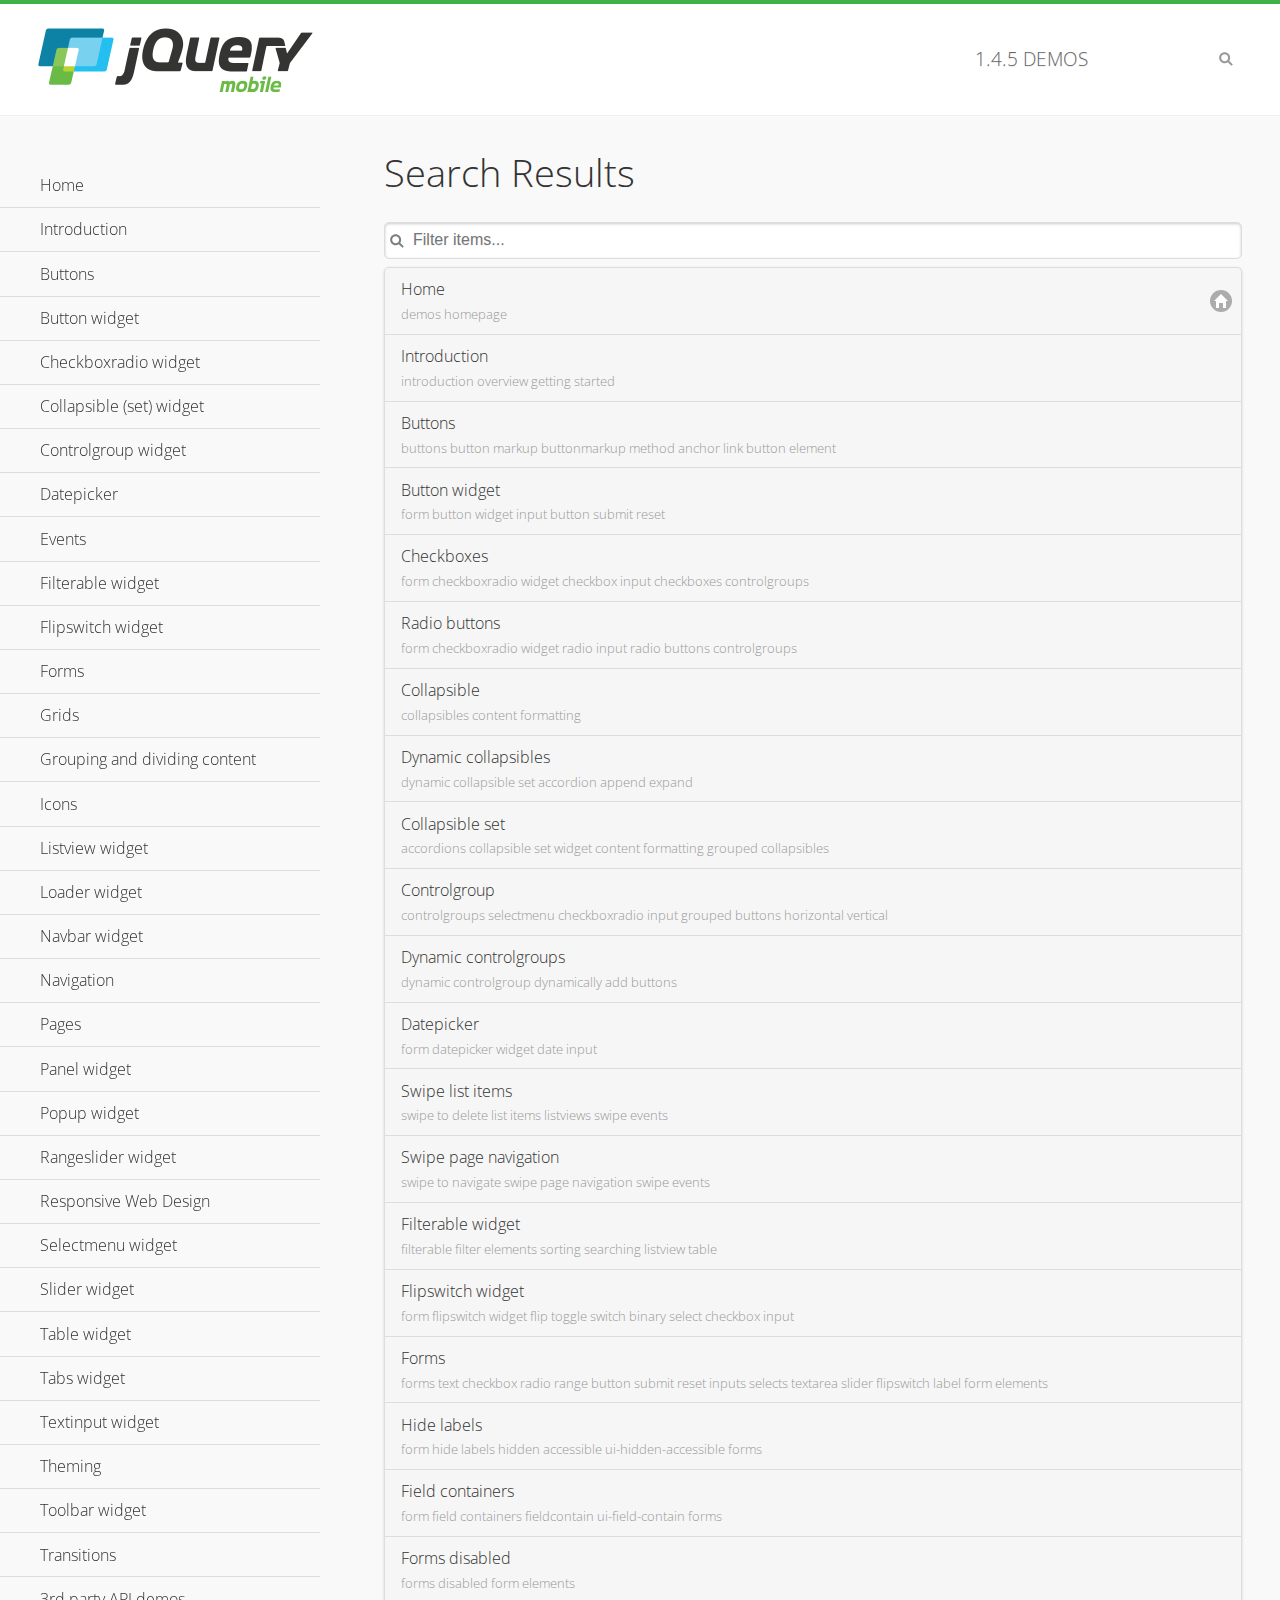
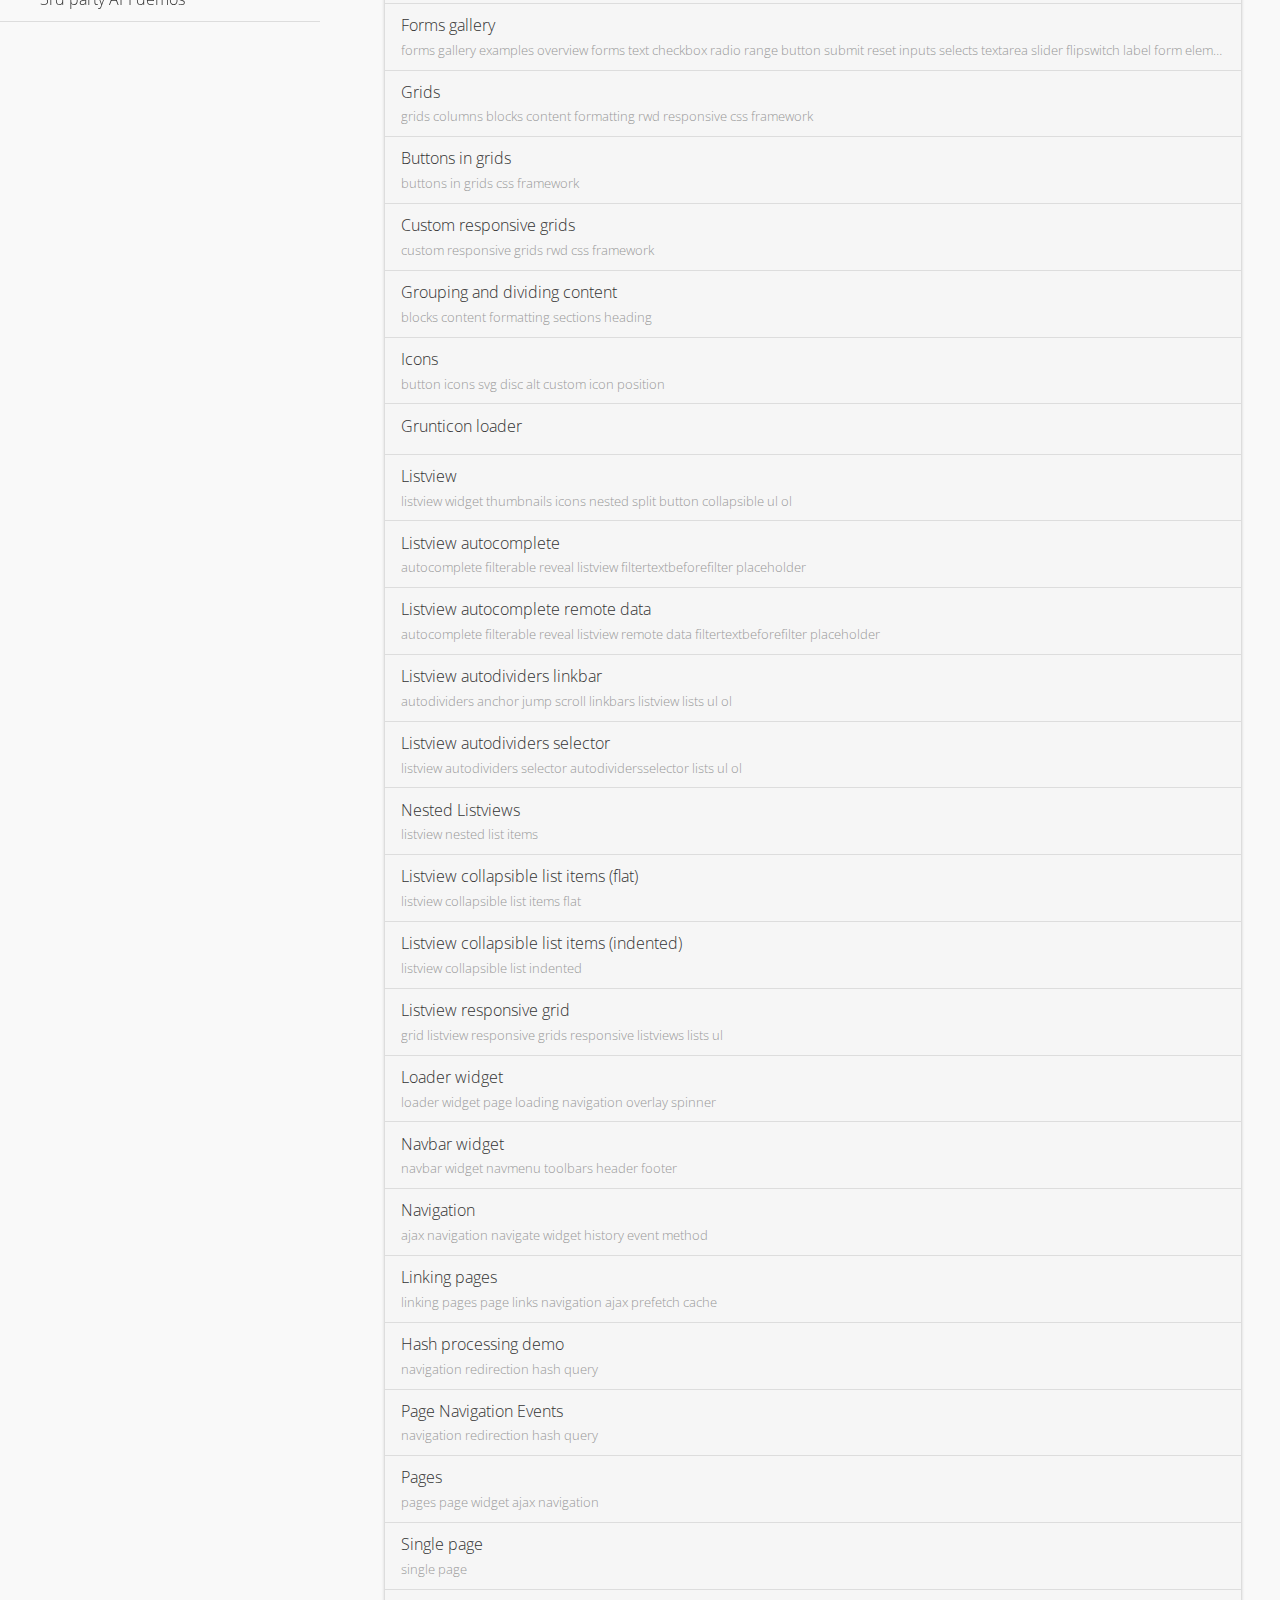
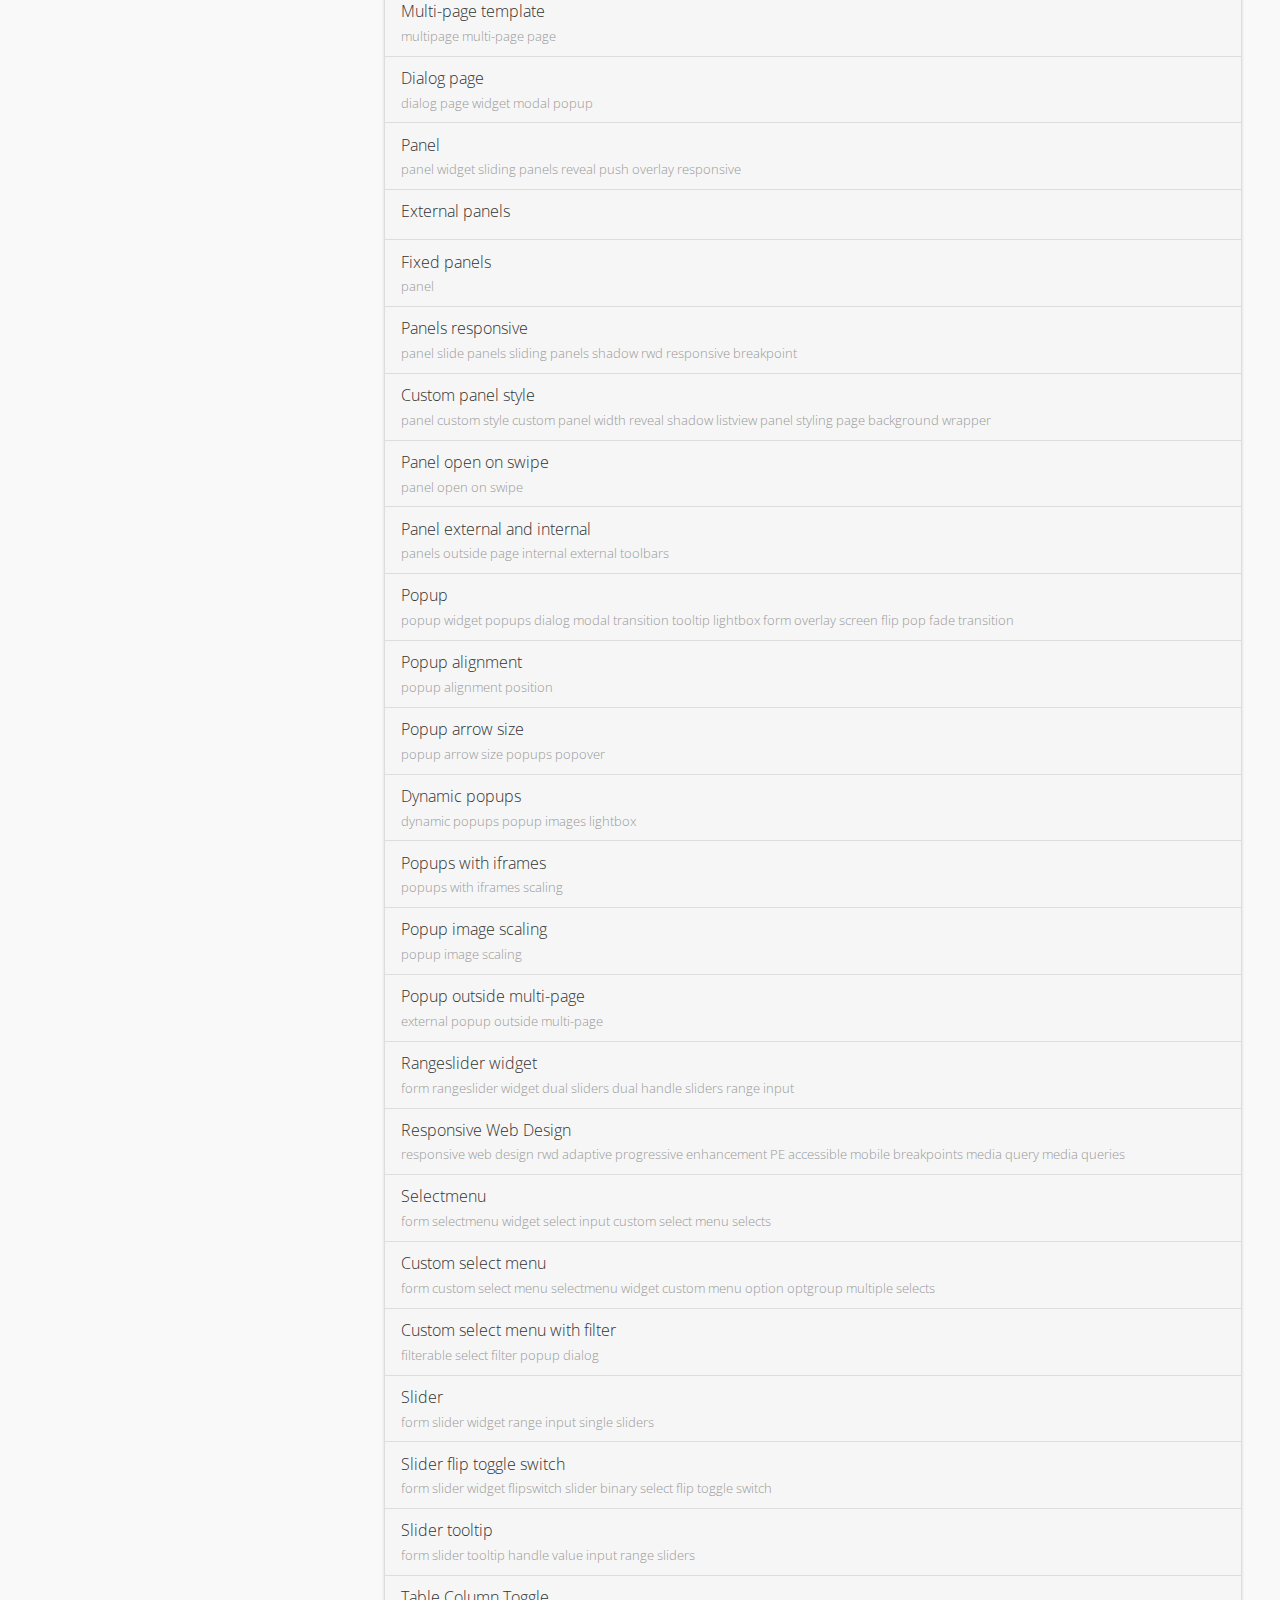
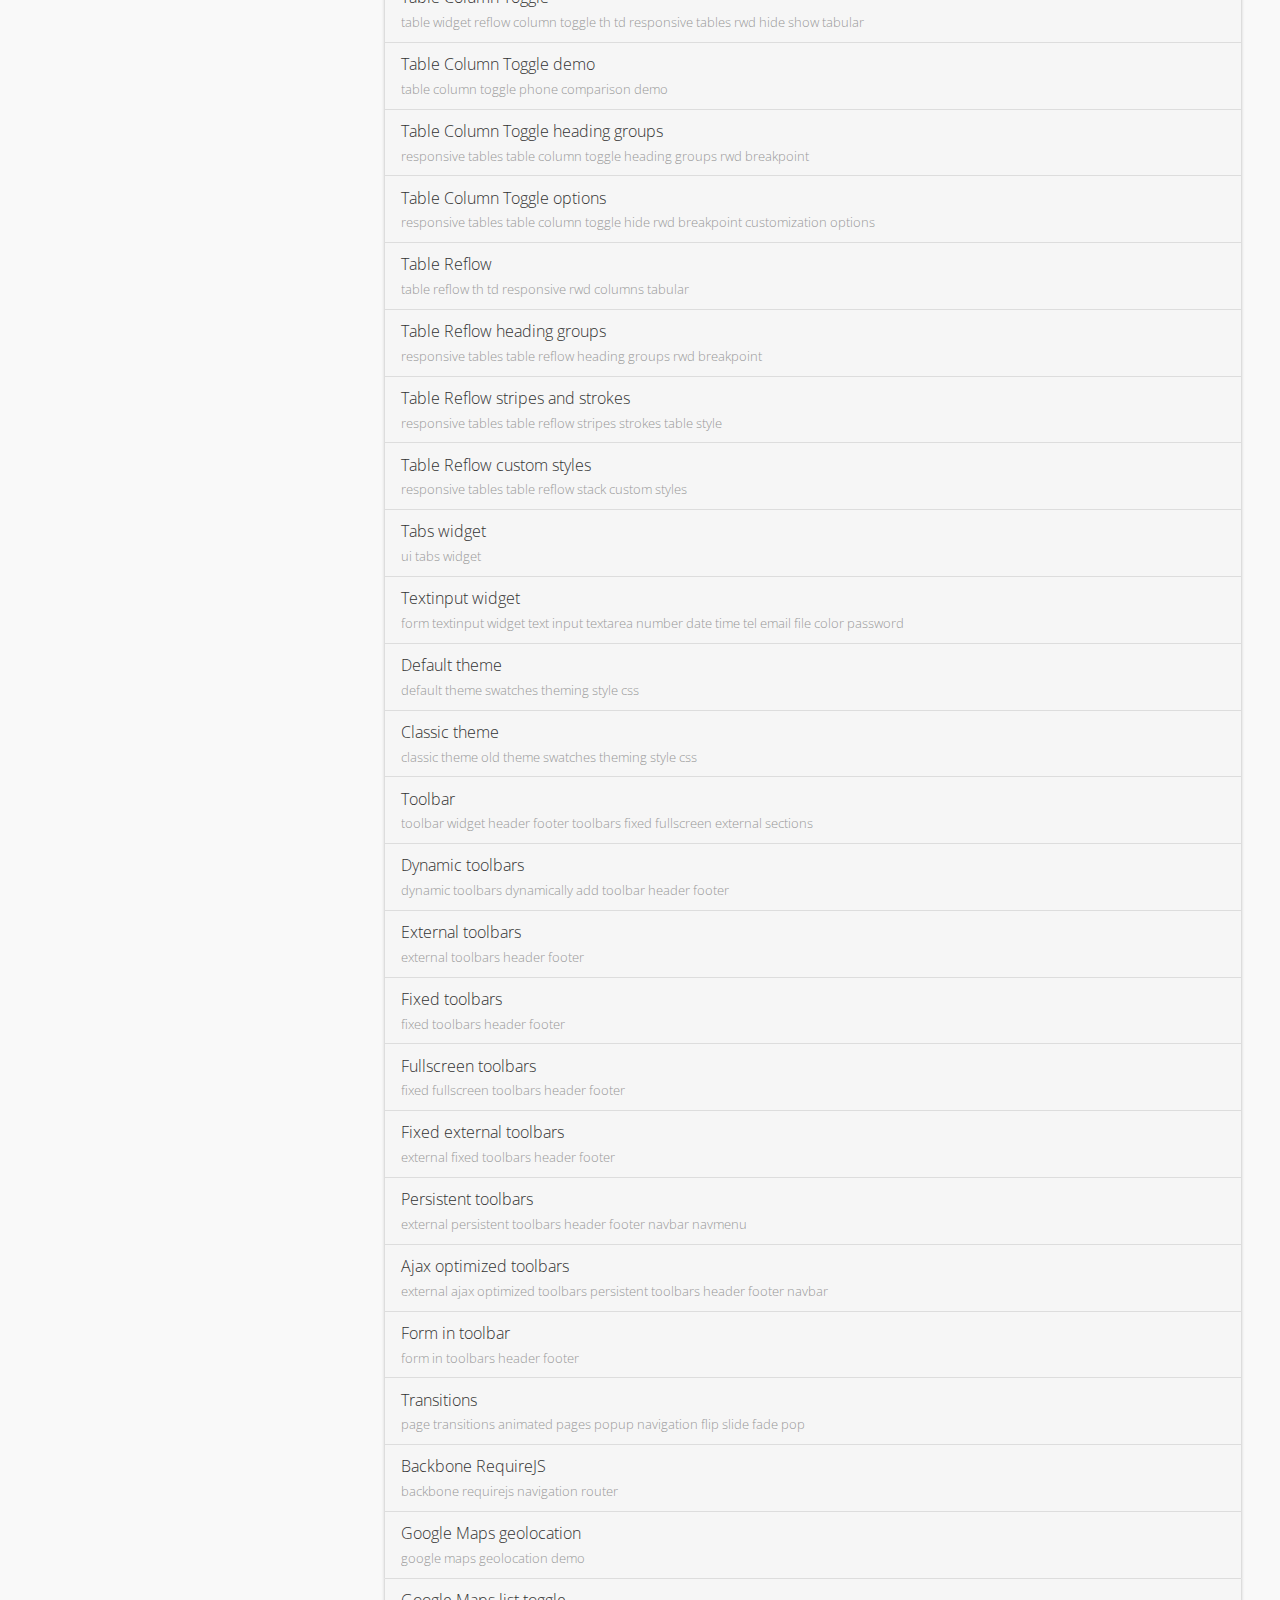
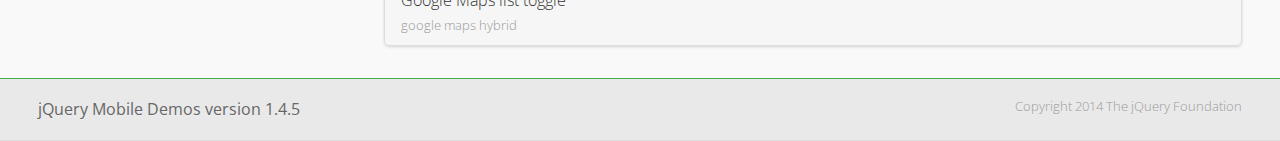
<file: www/jquery/demos/_search/index.html>
<!DOCTYPE html>
<html>
<head>
	<meta charset="utf-8">
	<meta name="viewport" content="width=device-width, initial-scale=1">
	<title>jQuery Mobile Demos</title>
	<link rel="stylesheet" href="../css/themes/default/jquery.mobile-1.4.5.min.css">
	<link rel="stylesheet" href="../_assets/css/jqm-demos.css">
	<link rel="shortcut icon" href="../_assets/favicon.ico">
    <link rel="stylesheet" href="http://fonts.googleapis.com/css?family=Open+Sans:300,400,700">
	<script src="../js/jquery.js"></script>
	<script src="../_assets/js/index.js"></script>
	<script src="../js/jquery.mobile-1.4.5.min.js"></script>

</head>
<body>
<div data-role="page" class="jqm-demos jqm-demos-index jqm-demos-search-results">

	<div data-role="header" class="jqm-header">
		<h2><a href="../" title="jQuery Mobile Demos home"><img src="../_assets/img/jquery-logo.png" alt="jQuery Mobile"></a></h2>
		<p><span class="jqm-version"></span> Demos</p>
		<a href="#" class="jqm-navmenu-link ui-btn ui-btn-icon-notext ui-corner-all ui-icon-bars ui-nodisc-icon ui-alt-icon ui-btn-left">Menu</a>
		<a href="#" class="jqm-search-link ui-btn ui-btn-icon-notext ui-corner-all ui-icon-search ui-nodisc-icon ui-alt-icon ui-btn-right">Search</a>
	</div><!-- /header -->

	<div role="main" class="ui-content jqm-content">

		<h1>Search Results</h1>

        <div class="jqm-search-results-wrap">
	        <ul class="jqm-list jqm-search-results-list">
<li data-filtertext="demos homepage" data-icon="home"><a href=".././">Home</a></li>
<li data-filtertext="introduction overview getting started"><a href="../intro/" data-ajax="false">Introduction</a></li>
<li data-filtertext="buttons button markup buttonmarkup method anchor link button element"><a href="../button-markup/" data-ajax="false">Buttons</a></li>
<li data-filtertext="form button widget input button submit reset"><a href="../button/" data-ajax="false">Button widget</a></li>
<li data-role="collapsible" data-enhanced="true" data-collapsed-icon="carat-d" data-expanded-icon="carat-u" data-iconpos="right" data-inset="false" class="ui-collapsible ui-collapsible-themed-content ui-collapsible-collapsed">
	<h3 class="ui-collapsible-heading ui-collapsible-heading-collapsed">
		<a href="#" class="ui-collapsible-heading-toggle ui-btn ui-btn-icon-right ui-btn-inherit ui-icon-carat-d">
		    Checkboxradio widget<span class="ui-collapsible-heading-status"> click to expand contents</span>
		</a>
	</h3>
	<div class="ui-collapsible-content ui-body-inherit ui-collapsible-content-collapsed" aria-hidden="true">
		<ul>
			<li data-filtertext="form checkboxradio widget checkbox input checkboxes controlgroups"><a href="../checkboxradio-checkbox/" data-ajax="false">Checkboxes</a></li>
			<li data-filtertext="form checkboxradio widget radio input radio buttons controlgroups"><a href="../checkboxradio-radio/" data-ajax="false">Radio buttons</a></li>
		</ul>
	</div>
</li>
<li data-role="collapsible" data-enhanced="true" data-collapsed-icon="carat-d" data-expanded-icon="carat-u" data-iconpos="right" data-inset="false" class="ui-collapsible ui-collapsible-themed-content ui-collapsible-collapsed">
	<h3 class="ui-collapsible-heading ui-collapsible-heading-collapsed">
		<a href="#" class="ui-collapsible-heading-toggle ui-btn ui-btn-icon-right ui-btn-inherit ui-icon-carat-d">
			Collapsible (set) widget<span class="ui-collapsible-heading-status"> click to expand contents</span>
		</a>
	</h3>
	<div class="ui-collapsible-content ui-body-inherit ui-collapsible-content-collapsed" aria-hidden="true">
		<ul>
			<li data-filtertext="collapsibles content formatting"><a href="../collapsible/" data-ajax="false">Collapsible</a></li>
			<li data-filtertext="dynamic collapsible set accordion append expand"><a href="../collapsible-dynamic/" data-ajax="false">Dynamic collapsibles</a></li>
			<li data-filtertext="accordions collapsible set widget content formatting grouped collapsibles"><a href="../collapsibleset/" data-ajax="false">Collapsible set</a></li>
		</ul>
	</div>
</li>
<li data-role="collapsible" data-enhanced="true" data-collapsed-icon="carat-d" data-expanded-icon="carat-u" data-iconpos="right" data-inset="false" class="ui-collapsible ui-collapsible-themed-content ui-collapsible-collapsed">
	<h3 class="ui-collapsible-heading ui-collapsible-heading-collapsed">
		<a href="#" class="ui-collapsible-heading-toggle ui-btn ui-btn-icon-right ui-btn-inherit ui-icon-carat-d">
			Controlgroup widget<span class="ui-collapsible-heading-status"> click to expand contents</span>
		</a>
	</h3>
	<div class="ui-collapsible-content ui-body-inherit ui-collapsible-content-collapsed" aria-hidden="true">
		<ul>
			<li data-filtertext="controlgroups selectmenu checkboxradio input grouped buttons horizontal vertical"><a href="../controlgroup/" data-ajax="false">Controlgroup</a></li>
			<li data-filtertext="dynamic controlgroup dynamically add buttons"><a href="../controlgroup-dynamic/" data-ajax="false">Dynamic controlgroups</a></li>
		</ul>
	</div>
</li>
<li data-filtertext="form datepicker widget date input"><a href="../datepicker/" data-ajax="false">Datepicker</a></li>
<li data-role="collapsible" data-enhanced="true" data-collapsed-icon="carat-d" data-expanded-icon="carat-u" data-iconpos="right" data-inset="false" class="ui-collapsible ui-collapsible-themed-content ui-collapsible-collapsed">
	<h3 class="ui-collapsible-heading ui-collapsible-heading-collapsed">
		<a href="#" class="ui-collapsible-heading-toggle ui-btn ui-btn-icon-right ui-btn-inherit ui-icon-carat-d">
			Events<span class="ui-collapsible-heading-status"> click to expand contents</span>
		</a>
	</h3>
	<div class="ui-collapsible-content ui-body-inherit ui-collapsible-content-collapsed" aria-hidden="true">
		<ul>
			<li data-filtertext="swipe to delete list items listviews swipe events"><a href="../swipe-list/" data-ajax="false">Swipe list items</a></li>
			<li data-filtertext="swipe to navigate swipe page navigation swipe events"><a href="../swipe-page/" data-ajax="false">Swipe page navigation</a></li>
		</ul>
	</div>
</li>
<li data-filtertext="filterable filter elements sorting searching listview table"><a href="../filterable/" data-ajax="false">Filterable widget</a></li>
<li data-filtertext="form flipswitch widget flip toggle switch binary select checkbox input"><a href="../flipswitch/" data-ajax="false">Flipswitch widget</a></li>
<li data-role="collapsible" data-enhanced="true" data-collapsed-icon="carat-d" data-expanded-icon="carat-u" data-iconpos="right" data-inset="false" class="ui-collapsible ui-collapsible-themed-content ui-collapsible-collapsed">
	<h3 class="ui-collapsible-heading ui-collapsible-heading-collapsed">
		<a href="#" class="ui-collapsible-heading-toggle ui-btn ui-btn-icon-right ui-btn-inherit ui-icon-carat-d">
			Forms<span class="ui-collapsible-heading-status"> click to expand contents</span>
		</a>
	</h3>
	<div class="ui-collapsible-content ui-body-inherit ui-collapsible-content-collapsed" aria-hidden="true">
		<ul>
			<li data-filtertext="forms text checkbox radio range button submit reset inputs selects textarea slider flipswitch label form elements"><a href="../forms/" data-ajax="false">Forms</a></li>
			<li data-filtertext="form hide labels hidden accessible ui-hidden-accessible forms"><a href="../forms-label-hidden-accessible/" data-ajax="false">Hide labels</a></li>
			<li data-filtertext="form field containers fieldcontain ui-field-contain forms"><a href="../forms-field-contain/" data-ajax="false">Field containers</a></li>
			<li data-filtertext="forms disabled form elements"><a href="../forms-disabled/" data-ajax="false">Forms disabled</a></li>
			<li data-filtertext="forms gallery examples overview forms text checkbox radio range button submit reset inputs selects textarea slider flipswitch label form elements"><a href="../forms-gallery/" data-ajax="false">Forms gallery</a></li>
		</ul>
	</div>
</li>
<li data-role="collapsible" data-enhanced="true" data-collapsed-icon="carat-d" data-expanded-icon="carat-u" data-iconpos="right" data-inset="false" class="ui-collapsible ui-collapsible-themed-content ui-collapsible-collapsed">
	<h3 class="ui-collapsible-heading ui-collapsible-heading-collapsed">
		<a href="#" class="ui-collapsible-heading-toggle ui-btn ui-btn-icon-right ui-btn-inherit ui-icon-carat-d">
			Grids<span class="ui-collapsible-heading-status"> click to expand contents</span>
		</a>
	</h3>
	<div class="ui-collapsible-content ui-body-inherit ui-collapsible-content-collapsed" aria-hidden="true">
		<ul>
			<li data-filtertext="grids columns blocks content formatting rwd responsive css framework"><a href="../grids/" data-ajax="false">Grids</a></li>
			<li data-filtertext="buttons in grids css framework"><a href="../grids-buttons/" data-ajax="false">Buttons in grids</a></li>
			<li data-filtertext="custom responsive grids rwd css framework"><a href="../grids-custom-responsive/" data-ajax="false">Custom responsive grids</a></li>
		</ul>
	</div>
</li>
<li data-filtertext="blocks content formatting sections heading"><a href="../body-bar-classes/" data-ajax="false">Grouping and dividing content</a></li>
<li data-role="collapsible" data-enhanced="true" data-collapsed-icon="carat-d" data-expanded-icon="carat-u" data-iconpos="right" data-inset="false" class="ui-collapsible ui-collapsible-themed-content ui-collapsible-collapsed">
	<h3 class="ui-collapsible-heading ui-collapsible-heading-collapsed">
		<a href="#" class="ui-collapsible-heading-toggle ui-btn ui-btn-icon-right ui-btn-inherit ui-icon-carat-d">
			Icons<span class="ui-collapsible-heading-status"> click to expand contents</span>
		</a>
	</h3>
	<div class="ui-collapsible-content ui-body-inherit ui-collapsible-content-collapsed" aria-hidden="true">
		<ul>
			<li data-filtertext="button icons svg disc alt custom icon position"><a href="../icons/" data-ajax="false">Icons</a></li>
			<li data-filtertext=""><a href="../icons-grunticon/" data-ajax="false">Grunticon loader</a></li>
		</ul>
	</div>
</li>
<li data-role="collapsible" data-enhanced="true" data-collapsed-icon="carat-d" data-expanded-icon="carat-u" data-iconpos="right" data-inset="false" class="ui-collapsible ui-collapsible-themed-content ui-collapsible-collapsed">
	<h3 class="ui-collapsible-heading ui-collapsible-heading-collapsed">
		<a href="#" class="ui-collapsible-heading-toggle ui-btn ui-btn-icon-right ui-btn-inherit ui-icon-carat-d">
			Listview widget<span class="ui-collapsible-heading-status"> click to expand contents</span>
		</a>
	</h3>
	<div class="ui-collapsible-content ui-body-inherit ui-collapsible-content-collapsed" aria-hidden="true">
		<ul>
			<li data-filtertext="listview widget thumbnails icons nested split button collapsible ul ol"><a href="../listview/" data-ajax="false">Listview</a></li>
			<li data-filtertext="autocomplete filterable reveal listview filtertextbeforefilter placeholder"><a href="../listview-autocomplete/" data-ajax="false">Listview autocomplete</a></li>
			<li data-filtertext="autocomplete filterable reveal listview remote data filtertextbeforefilter placeholder"><a href="../listview-autocomplete-remote/" data-ajax="false">Listview autocomplete remote data</a></li>
			<li data-filtertext="autodividers anchor jump scroll linkbars listview lists ul ol"><a href="../listview-autodividers-linkbar/" data-ajax="false">Listview autodividers linkbar</a></li>
			<li data-filtertext="listview autodividers selector autodividersselector lists ul ol"><a href="../listview-autodividers-selector/" data-ajax="false">Listview autodividers selector</a></li>
			<li data-filtertext="listview nested list items"><a href="../listview-nested-lists/" data-ajax="false">Nested Listviews</a></li>
			<li data-filtertext="listview collapsible list items flat"><a href="../listview-collapsible-item-flat/" data-ajax="false">Listview collapsible list items (flat)</a></li>
			<li data-filtertext="listview collapsible list indented"><a href="../listview-collapsible-item-indented/" data-ajax="false">Listview collapsible list items (indented)</a></li>
			<li data-filtertext="grid listview responsive grids responsive listviews lists ul"><a href="../listview-grid/" data-ajax="false">Listview responsive grid</a></li>
		</ul>
	</div>
</li>
<li data-filtertext="loader widget page loading navigation overlay spinner"><a href="../loader/" data-ajax="false">Loader widget</a></li>
<li data-filtertext="navbar widget navmenu toolbars header footer"><a href="../navbar/" data-ajax="false">Navbar widget</a></li>
<li data-role="collapsible" data-enhanced="true" data-collapsed-icon="carat-d" data-expanded-icon="carat-u" data-iconpos="right" data-inset="false" class="ui-collapsible ui-collapsible-themed-content ui-collapsible-collapsed">
	<h3 class="ui-collapsible-heading ui-collapsible-heading-collapsed">
		<a href="#" class="ui-collapsible-heading-toggle ui-btn ui-btn-icon-right ui-btn-inherit ui-icon-carat-d">
			Navigation<span class="ui-collapsible-heading-status"> click to expand contents</span>
		</a>
	</h3>
	<div class="ui-collapsible-content ui-body-inherit ui-collapsible-content-collapsed" aria-hidden="true">
		<ul>
			<li data-filtertext="ajax navigation navigate widget history event method"><a href="../navigation/" data-ajax="false">Navigation</a></li>
			<li data-filtertext="linking pages page links navigation ajax prefetch cache"><a href="../navigation-linking-pages/" data-ajax="false">Linking pages</a></li>
			<!-- <li data-filtertext="php redirect server redirection server-side navigation"><a href="../navigation-php-redirect/" data-ajax="false">PHP redirect demo</a></li>-->
			<li data-filtertext="navigation redirection hash query"><a href="../navigation-hash-processing/" data-ajax="false">Hash processing demo</a></li>
			<li data-filtertext="navigation redirection hash query"><a href="../page-events/" data-ajax="false">Page Navigation Events</a></li>
		</ul>
	</div>
</li>
<li data-role="collapsible" data-enhanced="true" data-collapsed-icon="carat-d" data-expanded-icon="carat-u" data-iconpos="right" data-inset="false" class="ui-collapsible ui-collapsible-themed-content ui-collapsible-collapsed">
	<h3 class="ui-collapsible-heading ui-collapsible-heading-collapsed">
		<a href="#" class="ui-collapsible-heading-toggle ui-btn ui-btn-icon-right ui-btn-inherit ui-icon-carat-d">
			Pages<span class="ui-collapsible-heading-status"> click to expand contents</span>
		</a>
	</h3>
	<div class="ui-collapsible-content ui-body-inherit ui-collapsible-content-collapsed" aria-hidden="true">
		<ul>
			<li data-filtertext="pages page widget ajax navigation"><a href="../pages/" data-ajax="false">Pages</a></li>
			<li data-filtertext="single page"><a href="../pages-single-page/" data-ajax="false">Single page</a></li>
			<li data-filtertext="multipage multi-page page"><a href="../pages-multi-page/" data-ajax="false">Multi-page template</a></li>
			<li data-filtertext="dialog page widget modal popup"><a href="../pages-dialog/" data-ajax="false">Dialog page</a></li>
		</ul>
	</div>
</li>
<li data-role="collapsible" data-enhanced="true" data-collapsed-icon="carat-d" data-expanded-icon="carat-u" data-iconpos="right" data-inset="false" class="ui-collapsible ui-collapsible-themed-content ui-collapsible-collapsed">
	<h3 class="ui-collapsible-heading ui-collapsible-heading-collapsed">
		<a href="#" class="ui-collapsible-heading-toggle ui-btn ui-btn-icon-right ui-btn-inherit ui-icon-carat-d">
			Panel widget<span class="ui-collapsible-heading-status"> click to expand contents</span>
		</a>
	</h3>
	<div class="ui-collapsible-content ui-body-inherit ui-collapsible-content-collapsed" aria-hidden="true">
		<ul>
			<li data-filtertext="panel widget sliding panels reveal push overlay responsive"><a href="../panel/" data-ajax="false">Panel</a></li>
			<li data-filtertext=""><a href="../panel-external/" data-ajax="false">External panels</a></li>
			<li data-filtertext="panel "><a href="../panel-fixed/" data-ajax="false">Fixed panels</a></li>
			<li data-filtertext="panel slide panels sliding panels shadow rwd responsive breakpoint"><a href="../panel-responsive/" data-ajax="false">Panels responsive</a></li>
			<li data-filtertext="panel custom style custom panel width reveal shadow listview panel styling page background wrapper"><a href="../panel-styling/" data-ajax="false">Custom panel style</a></li>
			<li data-filtertext="panel open on swipe"><a href="../panel-swipe-open/" data-ajax="false">Panel open on swipe</a></li>
			<li data-filtertext="panels outside page internal external toolbars"><a href="../panel-external-internal/" data-ajax="false">Panel external and internal</a></li>
		</ul>
	</div>
</li>
<li data-role="collapsible" data-enhanced="true" data-collapsed-icon="carat-d" data-expanded-icon="carat-u" data-iconpos="right" data-inset="false" class="ui-collapsible ui-collapsible-themed-content ui-collapsible-collapsed">
	<h3 class="ui-collapsible-heading ui-collapsible-heading-collapsed">
		<a href="#" class="ui-collapsible-heading-toggle ui-btn ui-btn-icon-right ui-btn-inherit ui-icon-carat-d">
			Popup widget<span class="ui-collapsible-heading-status"> click to expand contents</span>
		</a>
	</h3>
	<div class="ui-collapsible-content ui-body-inherit ui-collapsible-content-collapsed" aria-hidden="true">
		<ul>
			<li data-filtertext="popup widget popups dialog modal transition tooltip lightbox form overlay screen flip pop fade transition"><a href="../popup/" data-ajax="false">Popup</a></li>
			<li data-filtertext="popup alignment position"><a href="../popup-alignment/" data-ajax="false">Popup alignment</a></li>
			<li data-filtertext="popup arrow size popups popover"><a href="../popup-arrow-size/" data-ajax="false">Popup arrow size</a></li>
			<li data-filtertext="dynamic popups popup images lightbox"><a href="../popup-dynamic/" data-ajax="false">Dynamic popups</a></li>
			<li data-filtertext="popups with iframes scaling"><a href="../popup-iframe/" data-ajax="false">Popups with iframes</a></li>
			<li data-filtertext="popup image scaling"><a href="../popup-image-scaling/" data-ajax="false">Popup image scaling</a></li>
			<li data-filtertext="external popup outside multi-page"><a href="../popup-outside-multipage/" data-ajax="false">Popup outside multi-page</a></li>
		</ul>
	</div>
</li>
<li data-filtertext="form rangeslider widget dual sliders dual handle sliders range input"><a href="../rangeslider/" data-ajax="false">Rangeslider widget</a></li>
<li data-filtertext="responsive web design rwd adaptive progressive enhancement PE accessible mobile breakpoints media query media queries"><a href="../rwd/" data-ajax="false">Responsive Web Design</a></li>
<li data-role="collapsible" data-enhanced="true" data-collapsed-icon="carat-d" data-expanded-icon="carat-u" data-iconpos="right" data-inset="false" class="ui-collapsible ui-collapsible-themed-content ui-collapsible-collapsed">
	<h3 class="ui-collapsible-heading ui-collapsible-heading-collapsed">
		<a href="#" class="ui-collapsible-heading-toggle ui-btn ui-btn-icon-right ui-btn-inherit ui-icon-carat-d">
			Selectmenu widget<span class="ui-collapsible-heading-status"> click to expand contents</span>
		</a>
	</h3>
	<div class="ui-collapsible-content ui-body-inherit ui-collapsible-content-collapsed" aria-hidden="true">
		<ul>
			<li data-filtertext="form selectmenu widget select input custom select menu selects"><a href="../selectmenu/" data-ajax="false">Selectmenu</a></li>
			<li data-filtertext="form custom select menu selectmenu widget custom menu option optgroup multiple selects"><a href="../selectmenu-custom/" data-ajax="false">Custom select menu</a></li>
			<li data-filtertext="filterable select filter popup dialog"><a href="../selectmenu-custom-filter/" data-ajax="false">Custom select menu with filter</a></li>
		</ul>
	</div>
</li>
<li data-role="collapsible" data-enhanced="true" data-collapsed-icon="carat-d" data-expanded-icon="carat-u" data-iconpos="right" data-inset="false" class="ui-collapsible ui-collapsible-themed-content ui-collapsible-collapsed">
	<h3 class="ui-collapsible-heading ui-collapsible-heading-collapsed">
		<a href="#" class="ui-collapsible-heading-toggle ui-btn ui-btn-icon-right ui-btn-inherit ui-icon-carat-d">
			Slider widget<span class="ui-collapsible-heading-status"> click to expand contents</span>
		</a>
	</h3>
	<div class="ui-collapsible-content ui-body-inherit ui-collapsible-content-collapsed" aria-hidden="true">
		<ul>
			<li data-filtertext="form slider widget range input single sliders"><a href="../slider/" data-ajax="false">Slider</a></li>
			<li data-filtertext="form slider widget flipswitch slider binary select flip toggle switch"><a href="../slider-flipswitch/" data-ajax="false">Slider flip toggle switch</a></li>
			<li data-filtertext="form slider tooltip handle value input range sliders"><a href="../slider-tooltip/" data-ajax="false">Slider tooltip</a></li>
		</ul>
	</div>
</li>
<li data-role="collapsible" data-enhanced="true" data-collapsed-icon="carat-d" data-expanded-icon="carat-u" data-iconpos="right" data-inset="false" class="ui-collapsible ui-collapsible-themed-content ui-collapsible-collapsed">
	<h3 class="ui-collapsible-heading ui-collapsible-heading-collapsed">
		<a href="#" class="ui-collapsible-heading-toggle ui-btn ui-btn-icon-right ui-btn-inherit ui-icon-carat-d">
			Table widget<span class="ui-collapsible-heading-status"> click to expand contents</span>
		</a>
	</h3>
	<div class="ui-collapsible-content ui-body-inherit ui-collapsible-content-collapsed" aria-hidden="true">
		<ul>
			<li data-filtertext="table widget reflow column toggle th td responsive tables rwd hide show tabular"><a href="../table-column-toggle/" data-ajax="false">Table Column Toggle</a></li>
			<li data-filtertext="table column toggle phone comparison demo"><a href="../table-column-toggle-example/" data-ajax="false">Table Column Toggle demo</a></li>
			<li data-filtertext="responsive tables table column toggle heading groups rwd breakpoint"><a href="../table-column-toggle-heading-groups/" data-ajax="false">Table Column Toggle heading groups</a></li>
			<li data-filtertext="responsive tables table column toggle hide rwd breakpoint customization options"><a href="../table-column-toggle-options/" data-ajax="false">Table Column Toggle options</a></li>
			<li data-filtertext="table reflow th td responsive rwd columns tabular"><a href="../table-reflow/" data-ajax="false">Table Reflow</a></li>
			<li data-filtertext="responsive tables table reflow heading groups rwd breakpoint"><a href="../table-reflow-heading-groups/" data-ajax="false">Table Reflow heading groups</a></li>
			<li data-filtertext="responsive tables table reflow stripes strokes table style"><a href="../table-reflow-stripes-strokes/" data-ajax="false">Table Reflow stripes and strokes</a></li>
			<li data-filtertext="responsive tables table reflow stack custom styles"><a href="../table-reflow-styling/" data-ajax="false">Table Reflow custom styles</a></li>
		</ul>
	</div>
</li>
<li data-filtertext="ui tabs widget"><a href="../tabs/" data-ajax="false">Tabs widget</a></li>
<li data-filtertext="form textinput widget text input textarea number date time tel email file color password"><a href="../textinput/" data-ajax="false">Textinput widget</a></li>
<li data-role="collapsible" data-enhanced="true" data-collapsed-icon="carat-d" data-expanded-icon="carat-u" data-iconpos="right" data-inset="false" class="ui-collapsible ui-collapsible-themed-content ui-collapsible-collapsed">
	<h3 class="ui-collapsible-heading ui-collapsible-heading-collapsed">
		<a href="#" class="ui-collapsible-heading-toggle ui-btn ui-btn-icon-right ui-btn-inherit ui-icon-carat-d">
			Theming<span class="ui-collapsible-heading-status"> click to expand contents</span>
		</a>
	</h3>
	<div class="ui-collapsible-content ui-body-inherit ui-collapsible-content-collapsed" aria-hidden="true">
		<ul>
			<li data-filtertext="default theme swatches theming style css"><a href="../theme-default/" data-ajax="false">Default theme</a></li>
			<li data-filtertext="classic theme old theme swatches theming style css"><a href="../theme-classic/" data-ajax="false">Classic theme</a></li>
		</ul>
	</div>
</li>
<li data-role="collapsible" data-enhanced="true" data-collapsed-icon="carat-d" data-expanded-icon="carat-u" data-iconpos="right" data-inset="false" class="ui-collapsible ui-collapsible-themed-content ui-collapsible-collapsed">
	<h3 class="ui-collapsible-heading ui-collapsible-heading-collapsed">
		<a href="#" class="ui-collapsible-heading-toggle ui-btn ui-btn-icon-right ui-btn-inherit ui-icon-carat-d">
			Toolbar widget<span class="ui-collapsible-heading-status"> click to expand contents</span>
		</a>
	</h3>
	<div class="ui-collapsible-content ui-body-inherit ui-collapsible-content-collapsed" aria-hidden="true">
		<ul>
			<li data-filtertext="toolbar widget header footer toolbars fixed fullscreen external sections"><a href="../toolbar/" data-ajax="false">Toolbar</a></li>
			<li data-filtertext="dynamic toolbars dynamically add toolbar header footer"><a href="../toolbar-dynamic/" data-ajax="false">Dynamic toolbars</a></li>
			<li data-filtertext="external toolbars header footer"><a href="../toolbar-external/" data-ajax="false">External toolbars</a></li>
			<li data-filtertext="fixed toolbars header footer"><a href="../toolbar-fixed/" data-ajax="false">Fixed toolbars</a></li>
			<li data-filtertext="fixed fullscreen toolbars header footer"><a href="../toolbar-fixed-fullscreen/" data-ajax="false">Fullscreen toolbars</a></li>
			<li data-filtertext="external fixed toolbars header footer"><a href="../toolbar-fixed-external/" data-ajax="false">Fixed external toolbars</a></li>
			<li data-filtertext="external persistent toolbars header footer navbar navmenu"><a href="../toolbar-fixed-persistent/" data-ajax="false">Persistent toolbars</a></li>
			<li data-filtertext="external ajax optimized toolbars persistent toolbars header footer navbar"><a href="../toolbar-fixed-persistent-optimized/" data-ajax="false">Ajax optimized toolbars</a></li>
			<li data-filtertext="form in toolbars header footer"><a href="../toolbar-fixed-forms/" data-ajax="false">Form in toolbar</a></li>
		</ul>
	</div>
</li>
<li data-filtertext="page transitions animated pages popup navigation flip slide fade pop"><a href="../transitions/" data-ajax="false">Transitions</a></li>
<li data-role="collapsible" data-enhanced="true" data-collapsed-icon="carat-d" data-expanded-icon="carat-u" data-iconpos="right" data-inset="false" class="ui-collapsible ui-collapsible-themed-content ui-collapsible-collapsed">
	<h3 class="ui-collapsible-heading ui-collapsible-heading-collapsed">
		<a href="#" class="ui-collapsible-heading-toggle ui-btn ui-btn-icon-right ui-btn-inherit ui-icon-carat-d">
			3rd party API demos<span class="ui-collapsible-heading-status"> click to expand contents</span>
		</a>
	</h3>
	<div class="ui-collapsible-content ui-body-inherit ui-collapsible-content-collapsed" aria-hidden="true">
		<ul>
			<li data-filtertext="backbone requirejs navigation router"><a href="../backbone-requirejs/" data-ajax="false">Backbone RequireJS</a></li>
			<li data-filtertext="google maps geolocation demo"><a href="../map-geolocation/" data-ajax="false">Google Maps geolocation</a></li>
			<li data-filtertext="google maps hybrid"><a href="../map-list-toggle/" data-ajax="false">Google Maps list toggle</a></li>
		</ul>
	</div>
</li>



	        </ul>
	    </div>

	</div><!-- /content -->
	    <div data-role="panel" class="jqm-navmenu-panel" data-position="left" data-display="overlay" data-theme="a">
	    	<ul class="jqm-list ui-alt-icon ui-nodisc-icon">
<li data-filtertext="demos homepage" data-icon="home"><a href=".././">Home</a></li>
<li data-filtertext="introduction overview getting started"><a href="../intro/" data-ajax="false">Introduction</a></li>
<li data-filtertext="buttons button markup buttonmarkup method anchor link button element"><a href="../button-markup/" data-ajax="false">Buttons</a></li>
<li data-filtertext="form button widget input button submit reset"><a href="../button/" data-ajax="false">Button widget</a></li>
<li data-role="collapsible" data-enhanced="true" data-collapsed-icon="carat-d" data-expanded-icon="carat-u" data-iconpos="right" data-inset="false" class="ui-collapsible ui-collapsible-themed-content ui-collapsible-collapsed">
	<h3 class="ui-collapsible-heading ui-collapsible-heading-collapsed">
		<a href="#" class="ui-collapsible-heading-toggle ui-btn ui-btn-icon-right ui-btn-inherit ui-icon-carat-d">
		    Checkboxradio widget<span class="ui-collapsible-heading-status"> click to expand contents</span>
		</a>
	</h3>
	<div class="ui-collapsible-content ui-body-inherit ui-collapsible-content-collapsed" aria-hidden="true">
		<ul>
			<li data-filtertext="form checkboxradio widget checkbox input checkboxes controlgroups"><a href="../checkboxradio-checkbox/" data-ajax="false">Checkboxes</a></li>
			<li data-filtertext="form checkboxradio widget radio input radio buttons controlgroups"><a href="../checkboxradio-radio/" data-ajax="false">Radio buttons</a></li>
		</ul>
	</div>
</li>
<li data-role="collapsible" data-enhanced="true" data-collapsed-icon="carat-d" data-expanded-icon="carat-u" data-iconpos="right" data-inset="false" class="ui-collapsible ui-collapsible-themed-content ui-collapsible-collapsed">
	<h3 class="ui-collapsible-heading ui-collapsible-heading-collapsed">
		<a href="#" class="ui-collapsible-heading-toggle ui-btn ui-btn-icon-right ui-btn-inherit ui-icon-carat-d">
			Collapsible (set) widget<span class="ui-collapsible-heading-status"> click to expand contents</span>
		</a>
	</h3>
	<div class="ui-collapsible-content ui-body-inherit ui-collapsible-content-collapsed" aria-hidden="true">
		<ul>
			<li data-filtertext="collapsibles content formatting"><a href="../collapsible/" data-ajax="false">Collapsible</a></li>
			<li data-filtertext="dynamic collapsible set accordion append expand"><a href="../collapsible-dynamic/" data-ajax="false">Dynamic collapsibles</a></li>
			<li data-filtertext="accordions collapsible set widget content formatting grouped collapsibles"><a href="../collapsibleset/" data-ajax="false">Collapsible set</a></li>
		</ul>
	</div>
</li>
<li data-role="collapsible" data-enhanced="true" data-collapsed-icon="carat-d" data-expanded-icon="carat-u" data-iconpos="right" data-inset="false" class="ui-collapsible ui-collapsible-themed-content ui-collapsible-collapsed">
	<h3 class="ui-collapsible-heading ui-collapsible-heading-collapsed">
		<a href="#" class="ui-collapsible-heading-toggle ui-btn ui-btn-icon-right ui-btn-inherit ui-icon-carat-d">
			Controlgroup widget<span class="ui-collapsible-heading-status"> click to expand contents</span>
		</a>
	</h3>
	<div class="ui-collapsible-content ui-body-inherit ui-collapsible-content-collapsed" aria-hidden="true">
		<ul>
			<li data-filtertext="controlgroups selectmenu checkboxradio input grouped buttons horizontal vertical"><a href="../controlgroup/" data-ajax="false">Controlgroup</a></li>
			<li data-filtertext="dynamic controlgroup dynamically add buttons"><a href="../controlgroup-dynamic/" data-ajax="false">Dynamic controlgroups</a></li>
		</ul>
	</div>
</li>
<li data-filtertext="form datepicker widget date input"><a href="../datepicker/" data-ajax="false">Datepicker</a></li>
<li data-role="collapsible" data-enhanced="true" data-collapsed-icon="carat-d" data-expanded-icon="carat-u" data-iconpos="right" data-inset="false" class="ui-collapsible ui-collapsible-themed-content ui-collapsible-collapsed">
	<h3 class="ui-collapsible-heading ui-collapsible-heading-collapsed">
		<a href="#" class="ui-collapsible-heading-toggle ui-btn ui-btn-icon-right ui-btn-inherit ui-icon-carat-d">
			Events<span class="ui-collapsible-heading-status"> click to expand contents</span>
		</a>
	</h3>
	<div class="ui-collapsible-content ui-body-inherit ui-collapsible-content-collapsed" aria-hidden="true">
		<ul>
			<li data-filtertext="swipe to delete list items listviews swipe events"><a href="../swipe-list/" data-ajax="false">Swipe list items</a></li>
			<li data-filtertext="swipe to navigate swipe page navigation swipe events"><a href="../swipe-page/" data-ajax="false">Swipe page navigation</a></li>
		</ul>
	</div>
</li>
<li data-filtertext="filterable filter elements sorting searching listview table"><a href="../filterable/" data-ajax="false">Filterable widget</a></li>
<li data-filtertext="form flipswitch widget flip toggle switch binary select checkbox input"><a href="../flipswitch/" data-ajax="false">Flipswitch widget</a></li>
<li data-role="collapsible" data-enhanced="true" data-collapsed-icon="carat-d" data-expanded-icon="carat-u" data-iconpos="right" data-inset="false" class="ui-collapsible ui-collapsible-themed-content ui-collapsible-collapsed">
	<h3 class="ui-collapsible-heading ui-collapsible-heading-collapsed">
		<a href="#" class="ui-collapsible-heading-toggle ui-btn ui-btn-icon-right ui-btn-inherit ui-icon-carat-d">
			Forms<span class="ui-collapsible-heading-status"> click to expand contents</span>
		</a>
	</h3>
	<div class="ui-collapsible-content ui-body-inherit ui-collapsible-content-collapsed" aria-hidden="true">
		<ul>
			<li data-filtertext="forms text checkbox radio range button submit reset inputs selects textarea slider flipswitch label form elements"><a href="../forms/" data-ajax="false">Forms</a></li>
			<li data-filtertext="form hide labels hidden accessible ui-hidden-accessible forms"><a href="../forms-label-hidden-accessible/" data-ajax="false">Hide labels</a></li>
			<li data-filtertext="form field containers fieldcontain ui-field-contain forms"><a href="../forms-field-contain/" data-ajax="false">Field containers</a></li>
			<li data-filtertext="forms disabled form elements"><a href="../forms-disabled/" data-ajax="false">Forms disabled</a></li>
			<li data-filtertext="forms gallery examples overview forms text checkbox radio range button submit reset inputs selects textarea slider flipswitch label form elements"><a href="../forms-gallery/" data-ajax="false">Forms gallery</a></li>
		</ul>
	</div>
</li>
<li data-role="collapsible" data-enhanced="true" data-collapsed-icon="carat-d" data-expanded-icon="carat-u" data-iconpos="right" data-inset="false" class="ui-collapsible ui-collapsible-themed-content ui-collapsible-collapsed">
	<h3 class="ui-collapsible-heading ui-collapsible-heading-collapsed">
		<a href="#" class="ui-collapsible-heading-toggle ui-btn ui-btn-icon-right ui-btn-inherit ui-icon-carat-d">
			Grids<span class="ui-collapsible-heading-status"> click to expand contents</span>
		</a>
	</h3>
	<div class="ui-collapsible-content ui-body-inherit ui-collapsible-content-collapsed" aria-hidden="true">
		<ul>
			<li data-filtertext="grids columns blocks content formatting rwd responsive css framework"><a href="../grids/" data-ajax="false">Grids</a></li>
			<li data-filtertext="buttons in grids css framework"><a href="../grids-buttons/" data-ajax="false">Buttons in grids</a></li>
			<li data-filtertext="custom responsive grids rwd css framework"><a href="../grids-custom-responsive/" data-ajax="false">Custom responsive grids</a></li>
		</ul>
	</div>
</li>
<li data-filtertext="blocks content formatting sections heading"><a href="../body-bar-classes/" data-ajax="false">Grouping and dividing content</a></li>
<li data-role="collapsible" data-enhanced="true" data-collapsed-icon="carat-d" data-expanded-icon="carat-u" data-iconpos="right" data-inset="false" class="ui-collapsible ui-collapsible-themed-content ui-collapsible-collapsed">
	<h3 class="ui-collapsible-heading ui-collapsible-heading-collapsed">
		<a href="#" class="ui-collapsible-heading-toggle ui-btn ui-btn-icon-right ui-btn-inherit ui-icon-carat-d">
			Icons<span class="ui-collapsible-heading-status"> click to expand contents</span>
		</a>
	</h3>
	<div class="ui-collapsible-content ui-body-inherit ui-collapsible-content-collapsed" aria-hidden="true">
		<ul>
			<li data-filtertext="button icons svg disc alt custom icon position"><a href="../icons/" data-ajax="false">Icons</a></li>
			<li data-filtertext=""><a href="../icons-grunticon/" data-ajax="false">Grunticon loader</a></li>
		</ul>
	</div>
</li>
<li data-role="collapsible" data-enhanced="true" data-collapsed-icon="carat-d" data-expanded-icon="carat-u" data-iconpos="right" data-inset="false" class="ui-collapsible ui-collapsible-themed-content ui-collapsible-collapsed">
	<h3 class="ui-collapsible-heading ui-collapsible-heading-collapsed">
		<a href="#" class="ui-collapsible-heading-toggle ui-btn ui-btn-icon-right ui-btn-inherit ui-icon-carat-d">
			Listview widget<span class="ui-collapsible-heading-status"> click to expand contents</span>
		</a>
	</h3>
	<div class="ui-collapsible-content ui-body-inherit ui-collapsible-content-collapsed" aria-hidden="true">
		<ul>
			<li data-filtertext="listview widget thumbnails icons nested split button collapsible ul ol"><a href="../listview/" data-ajax="false">Listview</a></li>
			<li data-filtertext="autocomplete filterable reveal listview filtertextbeforefilter placeholder"><a href="../listview-autocomplete/" data-ajax="false">Listview autocomplete</a></li>
			<li data-filtertext="autocomplete filterable reveal listview remote data filtertextbeforefilter placeholder"><a href="../listview-autocomplete-remote/" data-ajax="false">Listview autocomplete remote data</a></li>
			<li data-filtertext="autodividers anchor jump scroll linkbars listview lists ul ol"><a href="../listview-autodividers-linkbar/" data-ajax="false">Listview autodividers linkbar</a></li>
			<li data-filtertext="listview autodividers selector autodividersselector lists ul ol"><a href="../listview-autodividers-selector/" data-ajax="false">Listview autodividers selector</a></li>
			<li data-filtertext="listview nested list items"><a href="../listview-nested-lists/" data-ajax="false">Nested Listviews</a></li>
			<li data-filtertext="listview collapsible list items flat"><a href="../listview-collapsible-item-flat/" data-ajax="false">Listview collapsible list items (flat)</a></li>
			<li data-filtertext="listview collapsible list indented"><a href="../listview-collapsible-item-indented/" data-ajax="false">Listview collapsible list items (indented)</a></li>
			<li data-filtertext="grid listview responsive grids responsive listviews lists ul"><a href="../listview-grid/" data-ajax="false">Listview responsive grid</a></li>
		</ul>
	</div>
</li>
<li data-filtertext="loader widget page loading navigation overlay spinner"><a href="../loader/" data-ajax="false">Loader widget</a></li>
<li data-filtertext="navbar widget navmenu toolbars header footer"><a href="../navbar/" data-ajax="false">Navbar widget</a></li>
<li data-role="collapsible" data-enhanced="true" data-collapsed-icon="carat-d" data-expanded-icon="carat-u" data-iconpos="right" data-inset="false" class="ui-collapsible ui-collapsible-themed-content ui-collapsible-collapsed">
	<h3 class="ui-collapsible-heading ui-collapsible-heading-collapsed">
		<a href="#" class="ui-collapsible-heading-toggle ui-btn ui-btn-icon-right ui-btn-inherit ui-icon-carat-d">
			Navigation<span class="ui-collapsible-heading-status"> click to expand contents</span>
		</a>
	</h3>
	<div class="ui-collapsible-content ui-body-inherit ui-collapsible-content-collapsed" aria-hidden="true">
		<ul>
			<li data-filtertext="ajax navigation navigate widget history event method"><a href="../navigation/" data-ajax="false">Navigation</a></li>
			<li data-filtertext="linking pages page links navigation ajax prefetch cache"><a href="../navigation-linking-pages/" data-ajax="false">Linking pages</a></li>
			<!-- <li data-filtertext="php redirect server redirection server-side navigation"><a href="../navigation-php-redirect/" data-ajax="false">PHP redirect demo</a></li>-->
			<li data-filtertext="navigation redirection hash query"><a href="../navigation-hash-processing/" data-ajax="false">Hash processing demo</a></li>
			<li data-filtertext="navigation redirection hash query"><a href="../page-events/" data-ajax="false">Page Navigation Events</a></li>
		</ul>
	</div>
</li>
<li data-role="collapsible" data-enhanced="true" data-collapsed-icon="carat-d" data-expanded-icon="carat-u" data-iconpos="right" data-inset="false" class="ui-collapsible ui-collapsible-themed-content ui-collapsible-collapsed">
	<h3 class="ui-collapsible-heading ui-collapsible-heading-collapsed">
		<a href="#" class="ui-collapsible-heading-toggle ui-btn ui-btn-icon-right ui-btn-inherit ui-icon-carat-d">
			Pages<span class="ui-collapsible-heading-status"> click to expand contents</span>
		</a>
	</h3>
	<div class="ui-collapsible-content ui-body-inherit ui-collapsible-content-collapsed" aria-hidden="true">
		<ul>
			<li data-filtertext="pages page widget ajax navigation"><a href="../pages/" data-ajax="false">Pages</a></li>
			<li data-filtertext="single page"><a href="../pages-single-page/" data-ajax="false">Single page</a></li>
			<li data-filtertext="multipage multi-page page"><a href="../pages-multi-page/" data-ajax="false">Multi-page template</a></li>
			<li data-filtertext="dialog page widget modal popup"><a href="../pages-dialog/" data-ajax="false">Dialog page</a></li>
		</ul>
	</div>
</li>
<li data-role="collapsible" data-enhanced="true" data-collapsed-icon="carat-d" data-expanded-icon="carat-u" data-iconpos="right" data-inset="false" class="ui-collapsible ui-collapsible-themed-content ui-collapsible-collapsed">
	<h3 class="ui-collapsible-heading ui-collapsible-heading-collapsed">
		<a href="#" class="ui-collapsible-heading-toggle ui-btn ui-btn-icon-right ui-btn-inherit ui-icon-carat-d">
			Panel widget<span class="ui-collapsible-heading-status"> click to expand contents</span>
		</a>
	</h3>
	<div class="ui-collapsible-content ui-body-inherit ui-collapsible-content-collapsed" aria-hidden="true">
		<ul>
			<li data-filtertext="panel widget sliding panels reveal push overlay responsive"><a href="../panel/" data-ajax="false">Panel</a></li>
			<li data-filtertext=""><a href="../panel-external/" data-ajax="false">External panels</a></li>
			<li data-filtertext="panel "><a href="../panel-fixed/" data-ajax="false">Fixed panels</a></li>
			<li data-filtertext="panel slide panels sliding panels shadow rwd responsive breakpoint"><a href="../panel-responsive/" data-ajax="false">Panels responsive</a></li>
			<li data-filtertext="panel custom style custom panel width reveal shadow listview panel styling page background wrapper"><a href="../panel-styling/" data-ajax="false">Custom panel style</a></li>
			<li data-filtertext="panel open on swipe"><a href="../panel-swipe-open/" data-ajax="false">Panel open on swipe</a></li>
			<li data-filtertext="panels outside page internal external toolbars"><a href="../panel-external-internal/" data-ajax="false">Panel external and internal</a></li>
		</ul>
	</div>
</li>
<li data-role="collapsible" data-enhanced="true" data-collapsed-icon="carat-d" data-expanded-icon="carat-u" data-iconpos="right" data-inset="false" class="ui-collapsible ui-collapsible-themed-content ui-collapsible-collapsed">
	<h3 class="ui-collapsible-heading ui-collapsible-heading-collapsed">
		<a href="#" class="ui-collapsible-heading-toggle ui-btn ui-btn-icon-right ui-btn-inherit ui-icon-carat-d">
			Popup widget<span class="ui-collapsible-heading-status"> click to expand contents</span>
		</a>
	</h3>
	<div class="ui-collapsible-content ui-body-inherit ui-collapsible-content-collapsed" aria-hidden="true">
		<ul>
			<li data-filtertext="popup widget popups dialog modal transition tooltip lightbox form overlay screen flip pop fade transition"><a href="../popup/" data-ajax="false">Popup</a></li>
			<li data-filtertext="popup alignment position"><a href="../popup-alignment/" data-ajax="false">Popup alignment</a></li>
			<li data-filtertext="popup arrow size popups popover"><a href="../popup-arrow-size/" data-ajax="false">Popup arrow size</a></li>
			<li data-filtertext="dynamic popups popup images lightbox"><a href="../popup-dynamic/" data-ajax="false">Dynamic popups</a></li>
			<li data-filtertext="popups with iframes scaling"><a href="../popup-iframe/" data-ajax="false">Popups with iframes</a></li>
			<li data-filtertext="popup image scaling"><a href="../popup-image-scaling/" data-ajax="false">Popup image scaling</a></li>
			<li data-filtertext="external popup outside multi-page"><a href="../popup-outside-multipage/" data-ajax="false">Popup outside multi-page</a></li>
		</ul>
	</div>
</li>
<li data-filtertext="form rangeslider widget dual sliders dual handle sliders range input"><a href="../rangeslider/" data-ajax="false">Rangeslider widget</a></li>
<li data-filtertext="responsive web design rwd adaptive progressive enhancement PE accessible mobile breakpoints media query media queries"><a href="../rwd/" data-ajax="false">Responsive Web Design</a></li>
<li data-role="collapsible" data-enhanced="true" data-collapsed-icon="carat-d" data-expanded-icon="carat-u" data-iconpos="right" data-inset="false" class="ui-collapsible ui-collapsible-themed-content ui-collapsible-collapsed">
	<h3 class="ui-collapsible-heading ui-collapsible-heading-collapsed">
		<a href="#" class="ui-collapsible-heading-toggle ui-btn ui-btn-icon-right ui-btn-inherit ui-icon-carat-d">
			Selectmenu widget<span class="ui-collapsible-heading-status"> click to expand contents</span>
		</a>
	</h3>
	<div class="ui-collapsible-content ui-body-inherit ui-collapsible-content-collapsed" aria-hidden="true">
		<ul>
			<li data-filtertext="form selectmenu widget select input custom select menu selects"><a href="../selectmenu/" data-ajax="false">Selectmenu</a></li>
			<li data-filtertext="form custom select menu selectmenu widget custom menu option optgroup multiple selects"><a href="../selectmenu-custom/" data-ajax="false">Custom select menu</a></li>
			<li data-filtertext="filterable select filter popup dialog"><a href="../selectmenu-custom-filter/" data-ajax="false">Custom select menu with filter</a></li>
		</ul>
	</div>
</li>
<li data-role="collapsible" data-enhanced="true" data-collapsed-icon="carat-d" data-expanded-icon="carat-u" data-iconpos="right" data-inset="false" class="ui-collapsible ui-collapsible-themed-content ui-collapsible-collapsed">
	<h3 class="ui-collapsible-heading ui-collapsible-heading-collapsed">
		<a href="#" class="ui-collapsible-heading-toggle ui-btn ui-btn-icon-right ui-btn-inherit ui-icon-carat-d">
			Slider widget<span class="ui-collapsible-heading-status"> click to expand contents</span>
		</a>
	</h3>
	<div class="ui-collapsible-content ui-body-inherit ui-collapsible-content-collapsed" aria-hidden="true">
		<ul>
			<li data-filtertext="form slider widget range input single sliders"><a href="../slider/" data-ajax="false">Slider</a></li>
			<li data-filtertext="form slider widget flipswitch slider binary select flip toggle switch"><a href="../slider-flipswitch/" data-ajax="false">Slider flip toggle switch</a></li>
			<li data-filtertext="form slider tooltip handle value input range sliders"><a href="../slider-tooltip/" data-ajax="false">Slider tooltip</a></li>
		</ul>
	</div>
</li>
<li data-role="collapsible" data-enhanced="true" data-collapsed-icon="carat-d" data-expanded-icon="carat-u" data-iconpos="right" data-inset="false" class="ui-collapsible ui-collapsible-themed-content ui-collapsible-collapsed">
	<h3 class="ui-collapsible-heading ui-collapsible-heading-collapsed">
		<a href="#" class="ui-collapsible-heading-toggle ui-btn ui-btn-icon-right ui-btn-inherit ui-icon-carat-d">
			Table widget<span class="ui-collapsible-heading-status"> click to expand contents</span>
		</a>
	</h3>
	<div class="ui-collapsible-content ui-body-inherit ui-collapsible-content-collapsed" aria-hidden="true">
		<ul>
			<li data-filtertext="table widget reflow column toggle th td responsive tables rwd hide show tabular"><a href="../table-column-toggle/" data-ajax="false">Table Column Toggle</a></li>
			<li data-filtertext="table column toggle phone comparison demo"><a href="../table-column-toggle-example/" data-ajax="false">Table Column Toggle demo</a></li>
			<li data-filtertext="responsive tables table column toggle heading groups rwd breakpoint"><a href="../table-column-toggle-heading-groups/" data-ajax="false">Table Column Toggle heading groups</a></li>
			<li data-filtertext="responsive tables table column toggle hide rwd breakpoint customization options"><a href="../table-column-toggle-options/" data-ajax="false">Table Column Toggle options</a></li>
			<li data-filtertext="table reflow th td responsive rwd columns tabular"><a href="../table-reflow/" data-ajax="false">Table Reflow</a></li>
			<li data-filtertext="responsive tables table reflow heading groups rwd breakpoint"><a href="../table-reflow-heading-groups/" data-ajax="false">Table Reflow heading groups</a></li>
			<li data-filtertext="responsive tables table reflow stripes strokes table style"><a href="../table-reflow-stripes-strokes/" data-ajax="false">Table Reflow stripes and strokes</a></li>
			<li data-filtertext="responsive tables table reflow stack custom styles"><a href="../table-reflow-styling/" data-ajax="false">Table Reflow custom styles</a></li>
		</ul>
	</div>
</li>
<li data-filtertext="ui tabs widget"><a href="../tabs/" data-ajax="false">Tabs widget</a></li>
<li data-filtertext="form textinput widget text input textarea number date time tel email file color password"><a href="../textinput/" data-ajax="false">Textinput widget</a></li>
<li data-role="collapsible" data-enhanced="true" data-collapsed-icon="carat-d" data-expanded-icon="carat-u" data-iconpos="right" data-inset="false" class="ui-collapsible ui-collapsible-themed-content ui-collapsible-collapsed">
	<h3 class="ui-collapsible-heading ui-collapsible-heading-collapsed">
		<a href="#" class="ui-collapsible-heading-toggle ui-btn ui-btn-icon-right ui-btn-inherit ui-icon-carat-d">
			Theming<span class="ui-collapsible-heading-status"> click to expand contents</span>
		</a>
	</h3>
	<div class="ui-collapsible-content ui-body-inherit ui-collapsible-content-collapsed" aria-hidden="true">
		<ul>
			<li data-filtertext="default theme swatches theming style css"><a href="../theme-default/" data-ajax="false">Default theme</a></li>
			<li data-filtertext="classic theme old theme swatches theming style css"><a href="../theme-classic/" data-ajax="false">Classic theme</a></li>
		</ul>
	</div>
</li>
<li data-role="collapsible" data-enhanced="true" data-collapsed-icon="carat-d" data-expanded-icon="carat-u" data-iconpos="right" data-inset="false" class="ui-collapsible ui-collapsible-themed-content ui-collapsible-collapsed">
	<h3 class="ui-collapsible-heading ui-collapsible-heading-collapsed">
		<a href="#" class="ui-collapsible-heading-toggle ui-btn ui-btn-icon-right ui-btn-inherit ui-icon-carat-d">
			Toolbar widget<span class="ui-collapsible-heading-status"> click to expand contents</span>
		</a>
	</h3>
	<div class="ui-collapsible-content ui-body-inherit ui-collapsible-content-collapsed" aria-hidden="true">
		<ul>
			<li data-filtertext="toolbar widget header footer toolbars fixed fullscreen external sections"><a href="../toolbar/" data-ajax="false">Toolbar</a></li>
			<li data-filtertext="dynamic toolbars dynamically add toolbar header footer"><a href="../toolbar-dynamic/" data-ajax="false">Dynamic toolbars</a></li>
			<li data-filtertext="external toolbars header footer"><a href="../toolbar-external/" data-ajax="false">External toolbars</a></li>
			<li data-filtertext="fixed toolbars header footer"><a href="../toolbar-fixed/" data-ajax="false">Fixed toolbars</a></li>
			<li data-filtertext="fixed fullscreen toolbars header footer"><a href="../toolbar-fixed-fullscreen/" data-ajax="false">Fullscreen toolbars</a></li>
			<li data-filtertext="external fixed toolbars header footer"><a href="../toolbar-fixed-external/" data-ajax="false">Fixed external toolbars</a></li>
			<li data-filtertext="external persistent toolbars header footer navbar navmenu"><a href="../toolbar-fixed-persistent/" data-ajax="false">Persistent toolbars</a></li>
			<li data-filtertext="external ajax optimized toolbars persistent toolbars header footer navbar"><a href="../toolbar-fixed-persistent-optimized/" data-ajax="false">Ajax optimized toolbars</a></li>
			<li data-filtertext="form in toolbars header footer"><a href="../toolbar-fixed-forms/" data-ajax="false">Form in toolbar</a></li>
		</ul>
	</div>
</li>
<li data-filtertext="page transitions animated pages popup navigation flip slide fade pop"><a href="../transitions/" data-ajax="false">Transitions</a></li>
<li data-role="collapsible" data-enhanced="true" data-collapsed-icon="carat-d" data-expanded-icon="carat-u" data-iconpos="right" data-inset="false" class="ui-collapsible ui-collapsible-themed-content ui-collapsible-collapsed">
	<h3 class="ui-collapsible-heading ui-collapsible-heading-collapsed">
		<a href="#" class="ui-collapsible-heading-toggle ui-btn ui-btn-icon-right ui-btn-inherit ui-icon-carat-d">
			3rd party API demos<span class="ui-collapsible-heading-status"> click to expand contents</span>
		</a>
	</h3>
	<div class="ui-collapsible-content ui-body-inherit ui-collapsible-content-collapsed" aria-hidden="true">
		<ul>
			<li data-filtertext="backbone requirejs navigation router"><a href="../backbone-requirejs/" data-ajax="false">Backbone RequireJS</a></li>
			<li data-filtertext="google maps geolocation demo"><a href="../map-geolocation/" data-ajax="false">Google Maps geolocation</a></li>
			<li data-filtertext="google maps hybrid"><a href="../map-list-toggle/" data-ajax="false">Google Maps list toggle</a></li>
		</ul>
	</div>
</li>



		     </ul>
		</div><!-- /panel -->


	<div data-role="footer" data-position="fixed" data-tap-toggle="false" class="jqm-footer">
		<p>jQuery Mobile Demos version <span class="jqm-version"></span></p>
		<p>Copyright 2014 The jQuery Foundation</p>
	</div><!-- /footer -->
	<!-- TODO: This should become an external panel so we can add input to markup (unique ID) -->
    <div data-role="panel" class="jqm-search-panel" data-position="right" data-display="overlay" data-theme="a">
		<div class="jqm-search">
			<ul class="jqm-list" data-filter-placeholder="Search demos..." data-filter-reveal="true">
<li data-filtertext="demos homepage" data-icon="home"><a href=".././">Home</a></li>
<li data-filtertext="introduction overview getting started"><a href="../intro/" data-ajax="false">Introduction</a></li>
<li data-filtertext="buttons button markup buttonmarkup method anchor link button element"><a href="../button-markup/" data-ajax="false">Buttons</a></li>
<li data-filtertext="form button widget input button submit reset"><a href="../button/" data-ajax="false">Button widget</a></li>
<li data-role="collapsible" data-enhanced="true" data-collapsed-icon="carat-d" data-expanded-icon="carat-u" data-iconpos="right" data-inset="false" class="ui-collapsible ui-collapsible-themed-content ui-collapsible-collapsed">
	<h3 class="ui-collapsible-heading ui-collapsible-heading-collapsed">
		<a href="#" class="ui-collapsible-heading-toggle ui-btn ui-btn-icon-right ui-btn-inherit ui-icon-carat-d">
		    Checkboxradio widget<span class="ui-collapsible-heading-status"> click to expand contents</span>
		</a>
	</h3>
	<div class="ui-collapsible-content ui-body-inherit ui-collapsible-content-collapsed" aria-hidden="true">
		<ul>
			<li data-filtertext="form checkboxradio widget checkbox input checkboxes controlgroups"><a href="../checkboxradio-checkbox/" data-ajax="false">Checkboxes</a></li>
			<li data-filtertext="form checkboxradio widget radio input radio buttons controlgroups"><a href="../checkboxradio-radio/" data-ajax="false">Radio buttons</a></li>
		</ul>
	</div>
</li>
<li data-role="collapsible" data-enhanced="true" data-collapsed-icon="carat-d" data-expanded-icon="carat-u" data-iconpos="right" data-inset="false" class="ui-collapsible ui-collapsible-themed-content ui-collapsible-collapsed">
	<h3 class="ui-collapsible-heading ui-collapsible-heading-collapsed">
		<a href="#" class="ui-collapsible-heading-toggle ui-btn ui-btn-icon-right ui-btn-inherit ui-icon-carat-d">
			Collapsible (set) widget<span class="ui-collapsible-heading-status"> click to expand contents</span>
		</a>
	</h3>
	<div class="ui-collapsible-content ui-body-inherit ui-collapsible-content-collapsed" aria-hidden="true">
		<ul>
			<li data-filtertext="collapsibles content formatting"><a href="../collapsible/" data-ajax="false">Collapsible</a></li>
			<li data-filtertext="dynamic collapsible set accordion append expand"><a href="../collapsible-dynamic/" data-ajax="false">Dynamic collapsibles</a></li>
			<li data-filtertext="accordions collapsible set widget content formatting grouped collapsibles"><a href="../collapsibleset/" data-ajax="false">Collapsible set</a></li>
		</ul>
	</div>
</li>
<li data-role="collapsible" data-enhanced="true" data-collapsed-icon="carat-d" data-expanded-icon="carat-u" data-iconpos="right" data-inset="false" class="ui-collapsible ui-collapsible-themed-content ui-collapsible-collapsed">
	<h3 class="ui-collapsible-heading ui-collapsible-heading-collapsed">
		<a href="#" class="ui-collapsible-heading-toggle ui-btn ui-btn-icon-right ui-btn-inherit ui-icon-carat-d">
			Controlgroup widget<span class="ui-collapsible-heading-status"> click to expand contents</span>
		</a>
	</h3>
	<div class="ui-collapsible-content ui-body-inherit ui-collapsible-content-collapsed" aria-hidden="true">
		<ul>
			<li data-filtertext="controlgroups selectmenu checkboxradio input grouped buttons horizontal vertical"><a href="../controlgroup/" data-ajax="false">Controlgroup</a></li>
			<li data-filtertext="dynamic controlgroup dynamically add buttons"><a href="../controlgroup-dynamic/" data-ajax="false">Dynamic controlgroups</a></li>
		</ul>
	</div>
</li>
<li data-filtertext="form datepicker widget date input"><a href="../datepicker/" data-ajax="false">Datepicker</a></li>
<li data-role="collapsible" data-enhanced="true" data-collapsed-icon="carat-d" data-expanded-icon="carat-u" data-iconpos="right" data-inset="false" class="ui-collapsible ui-collapsible-themed-content ui-collapsible-collapsed">
	<h3 class="ui-collapsible-heading ui-collapsible-heading-collapsed">
		<a href="#" class="ui-collapsible-heading-toggle ui-btn ui-btn-icon-right ui-btn-inherit ui-icon-carat-d">
			Events<span class="ui-collapsible-heading-status"> click to expand contents</span>
		</a>
	</h3>
	<div class="ui-collapsible-content ui-body-inherit ui-collapsible-content-collapsed" aria-hidden="true">
		<ul>
			<li data-filtertext="swipe to delete list items listviews swipe events"><a href="../swipe-list/" data-ajax="false">Swipe list items</a></li>
			<li data-filtertext="swipe to navigate swipe page navigation swipe events"><a href="../swipe-page/" data-ajax="false">Swipe page navigation</a></li>
		</ul>
	</div>
</li>
<li data-filtertext="filterable filter elements sorting searching listview table"><a href="../filterable/" data-ajax="false">Filterable widget</a></li>
<li data-filtertext="form flipswitch widget flip toggle switch binary select checkbox input"><a href="../flipswitch/" data-ajax="false">Flipswitch widget</a></li>
<li data-role="collapsible" data-enhanced="true" data-collapsed-icon="carat-d" data-expanded-icon="carat-u" data-iconpos="right" data-inset="false" class="ui-collapsible ui-collapsible-themed-content ui-collapsible-collapsed">
	<h3 class="ui-collapsible-heading ui-collapsible-heading-collapsed">
		<a href="#" class="ui-collapsible-heading-toggle ui-btn ui-btn-icon-right ui-btn-inherit ui-icon-carat-d">
			Forms<span class="ui-collapsible-heading-status"> click to expand contents</span>
		</a>
	</h3>
	<div class="ui-collapsible-content ui-body-inherit ui-collapsible-content-collapsed" aria-hidden="true">
		<ul>
			<li data-filtertext="forms text checkbox radio range button submit reset inputs selects textarea slider flipswitch label form elements"><a href="../forms/" data-ajax="false">Forms</a></li>
			<li data-filtertext="form hide labels hidden accessible ui-hidden-accessible forms"><a href="../forms-label-hidden-accessible/" data-ajax="false">Hide labels</a></li>
			<li data-filtertext="form field containers fieldcontain ui-field-contain forms"><a href="../forms-field-contain/" data-ajax="false">Field containers</a></li>
			<li data-filtertext="forms disabled form elements"><a href="../forms-disabled/" data-ajax="false">Forms disabled</a></li>
			<li data-filtertext="forms gallery examples overview forms text checkbox radio range button submit reset inputs selects textarea slider flipswitch label form elements"><a href="../forms-gallery/" data-ajax="false">Forms gallery</a></li>
		</ul>
	</div>
</li>
<li data-role="collapsible" data-enhanced="true" data-collapsed-icon="carat-d" data-expanded-icon="carat-u" data-iconpos="right" data-inset="false" class="ui-collapsible ui-collapsible-themed-content ui-collapsible-collapsed">
	<h3 class="ui-collapsible-heading ui-collapsible-heading-collapsed">
		<a href="#" class="ui-collapsible-heading-toggle ui-btn ui-btn-icon-right ui-btn-inherit ui-icon-carat-d">
			Grids<span class="ui-collapsible-heading-status"> click to expand contents</span>
		</a>
	</h3>
	<div class="ui-collapsible-content ui-body-inherit ui-collapsible-content-collapsed" aria-hidden="true">
		<ul>
			<li data-filtertext="grids columns blocks content formatting rwd responsive css framework"><a href="../grids/" data-ajax="false">Grids</a></li>
			<li data-filtertext="buttons in grids css framework"><a href="../grids-buttons/" data-ajax="false">Buttons in grids</a></li>
			<li data-filtertext="custom responsive grids rwd css framework"><a href="../grids-custom-responsive/" data-ajax="false">Custom responsive grids</a></li>
		</ul>
	</div>
</li>
<li data-filtertext="blocks content formatting sections heading"><a href="../body-bar-classes/" data-ajax="false">Grouping and dividing content</a></li>
<li data-role="collapsible" data-enhanced="true" data-collapsed-icon="carat-d" data-expanded-icon="carat-u" data-iconpos="right" data-inset="false" class="ui-collapsible ui-collapsible-themed-content ui-collapsible-collapsed">
	<h3 class="ui-collapsible-heading ui-collapsible-heading-collapsed">
		<a href="#" class="ui-collapsible-heading-toggle ui-btn ui-btn-icon-right ui-btn-inherit ui-icon-carat-d">
			Icons<span class="ui-collapsible-heading-status"> click to expand contents</span>
		</a>
	</h3>
	<div class="ui-collapsible-content ui-body-inherit ui-collapsible-content-collapsed" aria-hidden="true">
		<ul>
			<li data-filtertext="button icons svg disc alt custom icon position"><a href="../icons/" data-ajax="false">Icons</a></li>
			<li data-filtertext=""><a href="../icons-grunticon/" data-ajax="false">Grunticon loader</a></li>
		</ul>
	</div>
</li>
<li data-role="collapsible" data-enhanced="true" data-collapsed-icon="carat-d" data-expanded-icon="carat-u" data-iconpos="right" data-inset="false" class="ui-collapsible ui-collapsible-themed-content ui-collapsible-collapsed">
	<h3 class="ui-collapsible-heading ui-collapsible-heading-collapsed">
		<a href="#" class="ui-collapsible-heading-toggle ui-btn ui-btn-icon-right ui-btn-inherit ui-icon-carat-d">
			Listview widget<span class="ui-collapsible-heading-status"> click to expand contents</span>
		</a>
	</h3>
	<div class="ui-collapsible-content ui-body-inherit ui-collapsible-content-collapsed" aria-hidden="true">
		<ul>
			<li data-filtertext="listview widget thumbnails icons nested split button collapsible ul ol"><a href="../listview/" data-ajax="false">Listview</a></li>
			<li data-filtertext="autocomplete filterable reveal listview filtertextbeforefilter placeholder"><a href="../listview-autocomplete/" data-ajax="false">Listview autocomplete</a></li>
			<li data-filtertext="autocomplete filterable reveal listview remote data filtertextbeforefilter placeholder"><a href="../listview-autocomplete-remote/" data-ajax="false">Listview autocomplete remote data</a></li>
			<li data-filtertext="autodividers anchor jump scroll linkbars listview lists ul ol"><a href="../listview-autodividers-linkbar/" data-ajax="false">Listview autodividers linkbar</a></li>
			<li data-filtertext="listview autodividers selector autodividersselector lists ul ol"><a href="../listview-autodividers-selector/" data-ajax="false">Listview autodividers selector</a></li>
			<li data-filtertext="listview nested list items"><a href="../listview-nested-lists/" data-ajax="false">Nested Listviews</a></li>
			<li data-filtertext="listview collapsible list items flat"><a href="../listview-collapsible-item-flat/" data-ajax="false">Listview collapsible list items (flat)</a></li>
			<li data-filtertext="listview collapsible list indented"><a href="../listview-collapsible-item-indented/" data-ajax="false">Listview collapsible list items (indented)</a></li>
			<li data-filtertext="grid listview responsive grids responsive listviews lists ul"><a href="../listview-grid/" data-ajax="false">Listview responsive grid</a></li>
		</ul>
	</div>
</li>
<li data-filtertext="loader widget page loading navigation overlay spinner"><a href="../loader/" data-ajax="false">Loader widget</a></li>
<li data-filtertext="navbar widget navmenu toolbars header footer"><a href="../navbar/" data-ajax="false">Navbar widget</a></li>
<li data-role="collapsible" data-enhanced="true" data-collapsed-icon="carat-d" data-expanded-icon="carat-u" data-iconpos="right" data-inset="false" class="ui-collapsible ui-collapsible-themed-content ui-collapsible-collapsed">
	<h3 class="ui-collapsible-heading ui-collapsible-heading-collapsed">
		<a href="#" class="ui-collapsible-heading-toggle ui-btn ui-btn-icon-right ui-btn-inherit ui-icon-carat-d">
			Navigation<span class="ui-collapsible-heading-status"> click to expand contents</span>
		</a>
	</h3>
	<div class="ui-collapsible-content ui-body-inherit ui-collapsible-content-collapsed" aria-hidden="true">
		<ul>
			<li data-filtertext="ajax navigation navigate widget history event method"><a href="../navigation/" data-ajax="false">Navigation</a></li>
			<li data-filtertext="linking pages page links navigation ajax prefetch cache"><a href="../navigation-linking-pages/" data-ajax="false">Linking pages</a></li>
			<!-- <li data-filtertext="php redirect server redirection server-side navigation"><a href="../navigation-php-redirect/" data-ajax="false">PHP redirect demo</a></li>-->
			<li data-filtertext="navigation redirection hash query"><a href="../navigation-hash-processing/" data-ajax="false">Hash processing demo</a></li>
			<li data-filtertext="navigation redirection hash query"><a href="../page-events/" data-ajax="false">Page Navigation Events</a></li>
		</ul>
	</div>
</li>
<li data-role="collapsible" data-enhanced="true" data-collapsed-icon="carat-d" data-expanded-icon="carat-u" data-iconpos="right" data-inset="false" class="ui-collapsible ui-collapsible-themed-content ui-collapsible-collapsed">
	<h3 class="ui-collapsible-heading ui-collapsible-heading-collapsed">
		<a href="#" class="ui-collapsible-heading-toggle ui-btn ui-btn-icon-right ui-btn-inherit ui-icon-carat-d">
			Pages<span class="ui-collapsible-heading-status"> click to expand contents</span>
		</a>
	</h3>
	<div class="ui-collapsible-content ui-body-inherit ui-collapsible-content-collapsed" aria-hidden="true">
		<ul>
			<li data-filtertext="pages page widget ajax navigation"><a href="../pages/" data-ajax="false">Pages</a></li>
			<li data-filtertext="single page"><a href="../pages-single-page/" data-ajax="false">Single page</a></li>
			<li data-filtertext="multipage multi-page page"><a href="../pages-multi-page/" data-ajax="false">Multi-page template</a></li>
			<li data-filtertext="dialog page widget modal popup"><a href="../pages-dialog/" data-ajax="false">Dialog page</a></li>
		</ul>
	</div>
</li>
<li data-role="collapsible" data-enhanced="true" data-collapsed-icon="carat-d" data-expanded-icon="carat-u" data-iconpos="right" data-inset="false" class="ui-collapsible ui-collapsible-themed-content ui-collapsible-collapsed">
	<h3 class="ui-collapsible-heading ui-collapsible-heading-collapsed">
		<a href="#" class="ui-collapsible-heading-toggle ui-btn ui-btn-icon-right ui-btn-inherit ui-icon-carat-d">
			Panel widget<span class="ui-collapsible-heading-status"> click to expand contents</span>
		</a>
	</h3>
	<div class="ui-collapsible-content ui-body-inherit ui-collapsible-content-collapsed" aria-hidden="true">
		<ul>
			<li data-filtertext="panel widget sliding panels reveal push overlay responsive"><a href="../panel/" data-ajax="false">Panel</a></li>
			<li data-filtertext=""><a href="../panel-external/" data-ajax="false">External panels</a></li>
			<li data-filtertext="panel "><a href="../panel-fixed/" data-ajax="false">Fixed panels</a></li>
			<li data-filtertext="panel slide panels sliding panels shadow rwd responsive breakpoint"><a href="../panel-responsive/" data-ajax="false">Panels responsive</a></li>
			<li data-filtertext="panel custom style custom panel width reveal shadow listview panel styling page background wrapper"><a href="../panel-styling/" data-ajax="false">Custom panel style</a></li>
			<li data-filtertext="panel open on swipe"><a href="../panel-swipe-open/" data-ajax="false">Panel open on swipe</a></li>
			<li data-filtertext="panels outside page internal external toolbars"><a href="../panel-external-internal/" data-ajax="false">Panel external and internal</a></li>
		</ul>
	</div>
</li>
<li data-role="collapsible" data-enhanced="true" data-collapsed-icon="carat-d" data-expanded-icon="carat-u" data-iconpos="right" data-inset="false" class="ui-collapsible ui-collapsible-themed-content ui-collapsible-collapsed">
	<h3 class="ui-collapsible-heading ui-collapsible-heading-collapsed">
		<a href="#" class="ui-collapsible-heading-toggle ui-btn ui-btn-icon-right ui-btn-inherit ui-icon-carat-d">
			Popup widget<span class="ui-collapsible-heading-status"> click to expand contents</span>
		</a>
	</h3>
	<div class="ui-collapsible-content ui-body-inherit ui-collapsible-content-collapsed" aria-hidden="true">
		<ul>
			<li data-filtertext="popup widget popups dialog modal transition tooltip lightbox form overlay screen flip pop fade transition"><a href="../popup/" data-ajax="false">Popup</a></li>
			<li data-filtertext="popup alignment position"><a href="../popup-alignment/" data-ajax="false">Popup alignment</a></li>
			<li data-filtertext="popup arrow size popups popover"><a href="../popup-arrow-size/" data-ajax="false">Popup arrow size</a></li>
			<li data-filtertext="dynamic popups popup images lightbox"><a href="../popup-dynamic/" data-ajax="false">Dynamic popups</a></li>
			<li data-filtertext="popups with iframes scaling"><a href="../popup-iframe/" data-ajax="false">Popups with iframes</a></li>
			<li data-filtertext="popup image scaling"><a href="../popup-image-scaling/" data-ajax="false">Popup image scaling</a></li>
			<li data-filtertext="external popup outside multi-page"><a href="../popup-outside-multipage/" data-ajax="false">Popup outside multi-page</a></li>
		</ul>
	</div>
</li>
<li data-filtertext="form rangeslider widget dual sliders dual handle sliders range input"><a href="../rangeslider/" data-ajax="false">Rangeslider widget</a></li>
<li data-filtertext="responsive web design rwd adaptive progressive enhancement PE accessible mobile breakpoints media query media queries"><a href="../rwd/" data-ajax="false">Responsive Web Design</a></li>
<li data-role="collapsible" data-enhanced="true" data-collapsed-icon="carat-d" data-expanded-icon="carat-u" data-iconpos="right" data-inset="false" class="ui-collapsible ui-collapsible-themed-content ui-collapsible-collapsed">
	<h3 class="ui-collapsible-heading ui-collapsible-heading-collapsed">
		<a href="#" class="ui-collapsible-heading-toggle ui-btn ui-btn-icon-right ui-btn-inherit ui-icon-carat-d">
			Selectmenu widget<span class="ui-collapsible-heading-status"> click to expand contents</span>
		</a>
	</h3>
	<div class="ui-collapsible-content ui-body-inherit ui-collapsible-content-collapsed" aria-hidden="true">
		<ul>
			<li data-filtertext="form selectmenu widget select input custom select menu selects"><a href="../selectmenu/" data-ajax="false">Selectmenu</a></li>
			<li data-filtertext="form custom select menu selectmenu widget custom menu option optgroup multiple selects"><a href="../selectmenu-custom/" data-ajax="false">Custom select menu</a></li>
			<li data-filtertext="filterable select filter popup dialog"><a href="../selectmenu-custom-filter/" data-ajax="false">Custom select menu with filter</a></li>
		</ul>
	</div>
</li>
<li data-role="collapsible" data-enhanced="true" data-collapsed-icon="carat-d" data-expanded-icon="carat-u" data-iconpos="right" data-inset="false" class="ui-collapsible ui-collapsible-themed-content ui-collapsible-collapsed">
	<h3 class="ui-collapsible-heading ui-collapsible-heading-collapsed">
		<a href="#" class="ui-collapsible-heading-toggle ui-btn ui-btn-icon-right ui-btn-inherit ui-icon-carat-d">
			Slider widget<span class="ui-collapsible-heading-status"> click to expand contents</span>
		</a>
	</h3>
	<div class="ui-collapsible-content ui-body-inherit ui-collapsible-content-collapsed" aria-hidden="true">
		<ul>
			<li data-filtertext="form slider widget range input single sliders"><a href="../slider/" data-ajax="false">Slider</a></li>
			<li data-filtertext="form slider widget flipswitch slider binary select flip toggle switch"><a href="../slider-flipswitch/" data-ajax="false">Slider flip toggle switch</a></li>
			<li data-filtertext="form slider tooltip handle value input range sliders"><a href="../slider-tooltip/" data-ajax="false">Slider tooltip</a></li>
		</ul>
	</div>
</li>
<li data-role="collapsible" data-enhanced="true" data-collapsed-icon="carat-d" data-expanded-icon="carat-u" data-iconpos="right" data-inset="false" class="ui-collapsible ui-collapsible-themed-content ui-collapsible-collapsed">
	<h3 class="ui-collapsible-heading ui-collapsible-heading-collapsed">
		<a href="#" class="ui-collapsible-heading-toggle ui-btn ui-btn-icon-right ui-btn-inherit ui-icon-carat-d">
			Table widget<span class="ui-collapsible-heading-status"> click to expand contents</span>
		</a>
	</h3>
	<div class="ui-collapsible-content ui-body-inherit ui-collapsible-content-collapsed" aria-hidden="true">
		<ul>
			<li data-filtertext="table widget reflow column toggle th td responsive tables rwd hide show tabular"><a href="../table-column-toggle/" data-ajax="false">Table Column Toggle</a></li>
			<li data-filtertext="table column toggle phone comparison demo"><a href="../table-column-toggle-example/" data-ajax="false">Table Column Toggle demo</a></li>
			<li data-filtertext="responsive tables table column toggle heading groups rwd breakpoint"><a href="../table-column-toggle-heading-groups/" data-ajax="false">Table Column Toggle heading groups</a></li>
			<li data-filtertext="responsive tables table column toggle hide rwd breakpoint customization options"><a href="../table-column-toggle-options/" data-ajax="false">Table Column Toggle options</a></li>
			<li data-filtertext="table reflow th td responsive rwd columns tabular"><a href="../table-reflow/" data-ajax="false">Table Reflow</a></li>
			<li data-filtertext="responsive tables table reflow heading groups rwd breakpoint"><a href="../table-reflow-heading-groups/" data-ajax="false">Table Reflow heading groups</a></li>
			<li data-filtertext="responsive tables table reflow stripes strokes table style"><a href="../table-reflow-stripes-strokes/" data-ajax="false">Table Reflow stripes and strokes</a></li>
			<li data-filtertext="responsive tables table reflow stack custom styles"><a href="../table-reflow-styling/" data-ajax="false">Table Reflow custom styles</a></li>
		</ul>
	</div>
</li>
<li data-filtertext="ui tabs widget"><a href="../tabs/" data-ajax="false">Tabs widget</a></li>
<li data-filtertext="form textinput widget text input textarea number date time tel email file color password"><a href="../textinput/" data-ajax="false">Textinput widget</a></li>
<li data-role="collapsible" data-enhanced="true" data-collapsed-icon="carat-d" data-expanded-icon="carat-u" data-iconpos="right" data-inset="false" class="ui-collapsible ui-collapsible-themed-content ui-collapsible-collapsed">
	<h3 class="ui-collapsible-heading ui-collapsible-heading-collapsed">
		<a href="#" class="ui-collapsible-heading-toggle ui-btn ui-btn-icon-right ui-btn-inherit ui-icon-carat-d">
			Theming<span class="ui-collapsible-heading-status"> click to expand contents</span>
		</a>
	</h3>
	<div class="ui-collapsible-content ui-body-inherit ui-collapsible-content-collapsed" aria-hidden="true">
		<ul>
			<li data-filtertext="default theme swatches theming style css"><a href="../theme-default/" data-ajax="false">Default theme</a></li>
			<li data-filtertext="classic theme old theme swatches theming style css"><a href="../theme-classic/" data-ajax="false">Classic theme</a></li>
		</ul>
	</div>
</li>
<li data-role="collapsible" data-enhanced="true" data-collapsed-icon="carat-d" data-expanded-icon="carat-u" data-iconpos="right" data-inset="false" class="ui-collapsible ui-collapsible-themed-content ui-collapsible-collapsed">
	<h3 class="ui-collapsible-heading ui-collapsible-heading-collapsed">
		<a href="#" class="ui-collapsible-heading-toggle ui-btn ui-btn-icon-right ui-btn-inherit ui-icon-carat-d">
			Toolbar widget<span class="ui-collapsible-heading-status"> click to expand contents</span>
		</a>
	</h3>
	<div class="ui-collapsible-content ui-body-inherit ui-collapsible-content-collapsed" aria-hidden="true">
		<ul>
			<li data-filtertext="toolbar widget header footer toolbars fixed fullscreen external sections"><a href="../toolbar/" data-ajax="false">Toolbar</a></li>
			<li data-filtertext="dynamic toolbars dynamically add toolbar header footer"><a href="../toolbar-dynamic/" data-ajax="false">Dynamic toolbars</a></li>
			<li data-filtertext="external toolbars header footer"><a href="../toolbar-external/" data-ajax="false">External toolbars</a></li>
			<li data-filtertext="fixed toolbars header footer"><a href="../toolbar-fixed/" data-ajax="false">Fixed toolbars</a></li>
			<li data-filtertext="fixed fullscreen toolbars header footer"><a href="../toolbar-fixed-fullscreen/" data-ajax="false">Fullscreen toolbars</a></li>
			<li data-filtertext="external fixed toolbars header footer"><a href="../toolbar-fixed-external/" data-ajax="false">Fixed external toolbars</a></li>
			<li data-filtertext="external persistent toolbars header footer navbar navmenu"><a href="../toolbar-fixed-persistent/" data-ajax="false">Persistent toolbars</a></li>
			<li data-filtertext="external ajax optimized toolbars persistent toolbars header footer navbar"><a href="../toolbar-fixed-persistent-optimized/" data-ajax="false">Ajax optimized toolbars</a></li>
			<li data-filtertext="form in toolbars header footer"><a href="../toolbar-fixed-forms/" data-ajax="false">Form in toolbar</a></li>
		</ul>
	</div>
</li>
<li data-filtertext="page transitions animated pages popup navigation flip slide fade pop"><a href="../transitions/" data-ajax="false">Transitions</a></li>
<li data-role="collapsible" data-enhanced="true" data-collapsed-icon="carat-d" data-expanded-icon="carat-u" data-iconpos="right" data-inset="false" class="ui-collapsible ui-collapsible-themed-content ui-collapsible-collapsed">
	<h3 class="ui-collapsible-heading ui-collapsible-heading-collapsed">
		<a href="#" class="ui-collapsible-heading-toggle ui-btn ui-btn-icon-right ui-btn-inherit ui-icon-carat-d">
			3rd party API demos<span class="ui-collapsible-heading-status"> click to expand contents</span>
		</a>
	</h3>
	<div class="ui-collapsible-content ui-body-inherit ui-collapsible-content-collapsed" aria-hidden="true">
		<ul>
			<li data-filtertext="backbone requirejs navigation router"><a href="../backbone-requirejs/" data-ajax="false">Backbone RequireJS</a></li>
			<li data-filtertext="google maps geolocation demo"><a href="../map-geolocation/" data-ajax="false">Google Maps geolocation</a></li>
			<li data-filtertext="google maps hybrid"><a href="../map-list-toggle/" data-ajax="false">Google Maps list toggle</a></li>
		</ul>
	</div>
</li>



			</ul>
		</div>
	</div><!-- /panel -->


</div><!-- /page -->

</body>
</html>
</file>
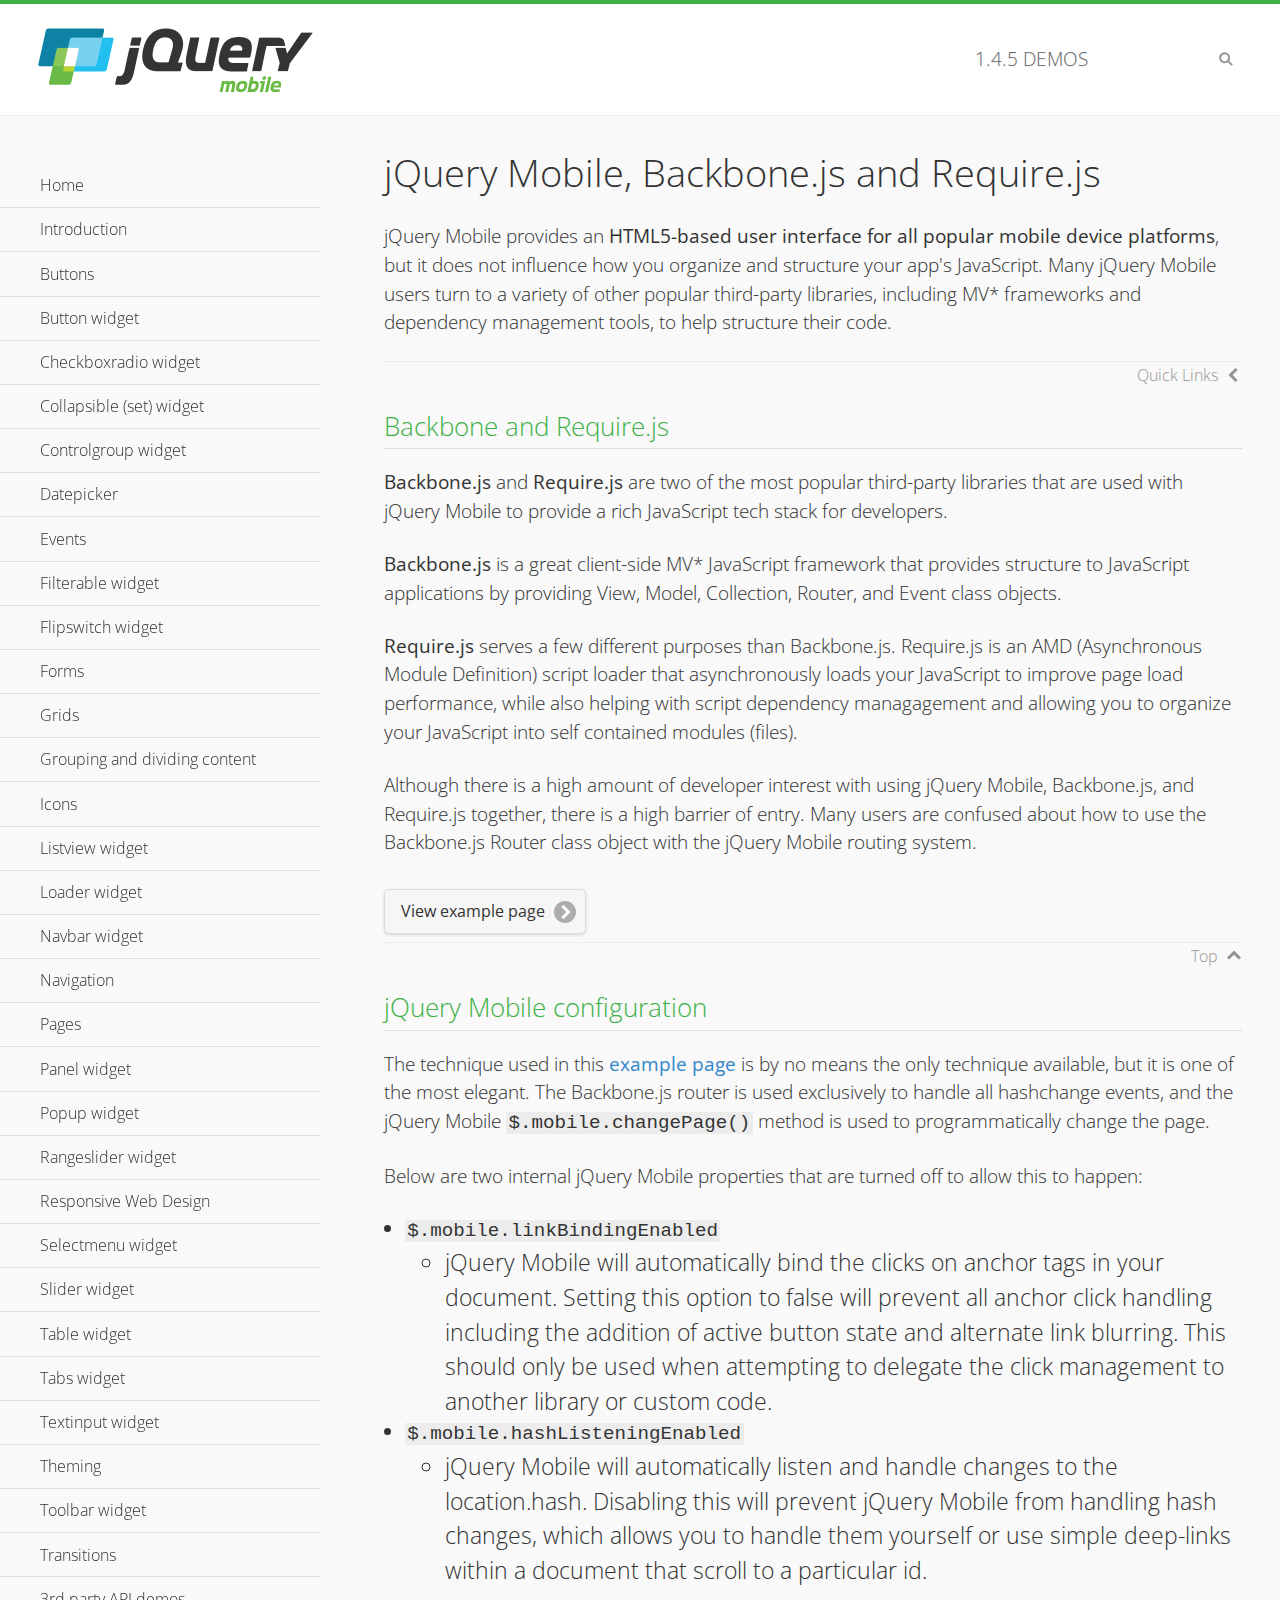
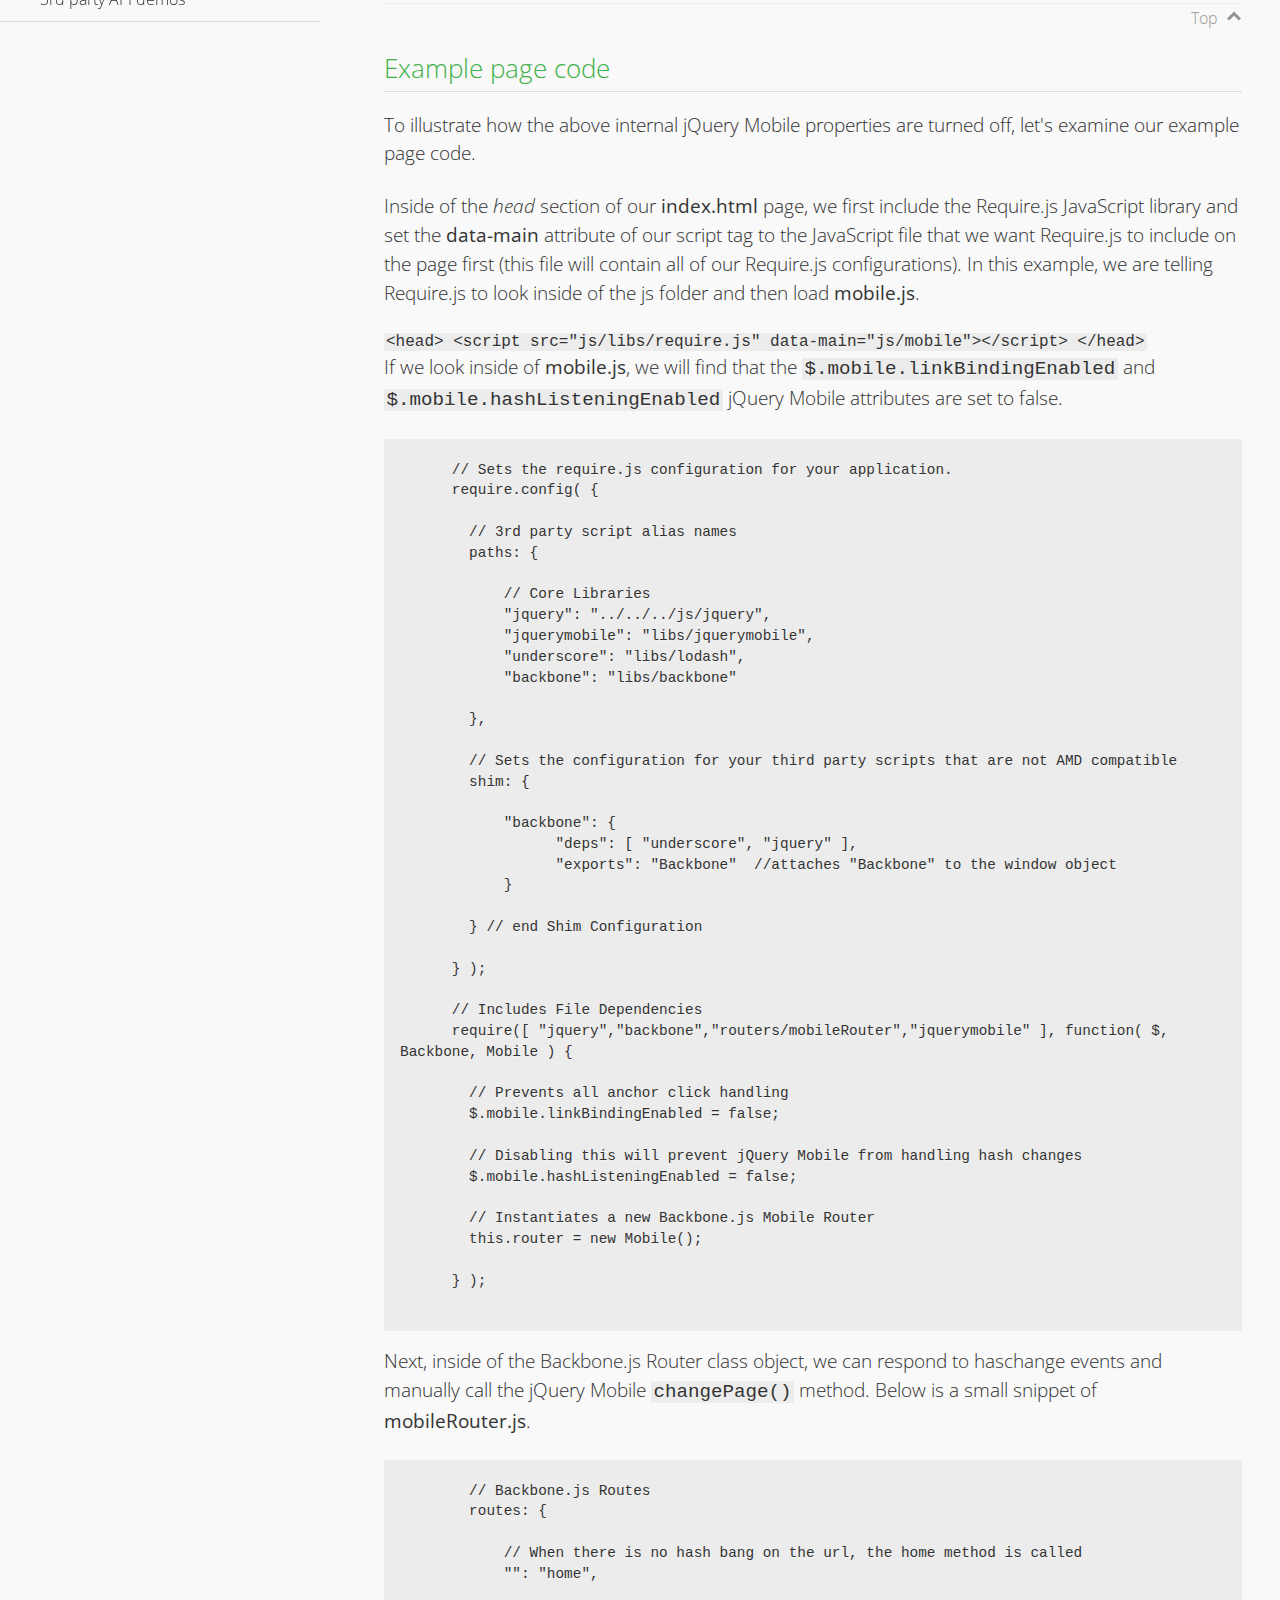
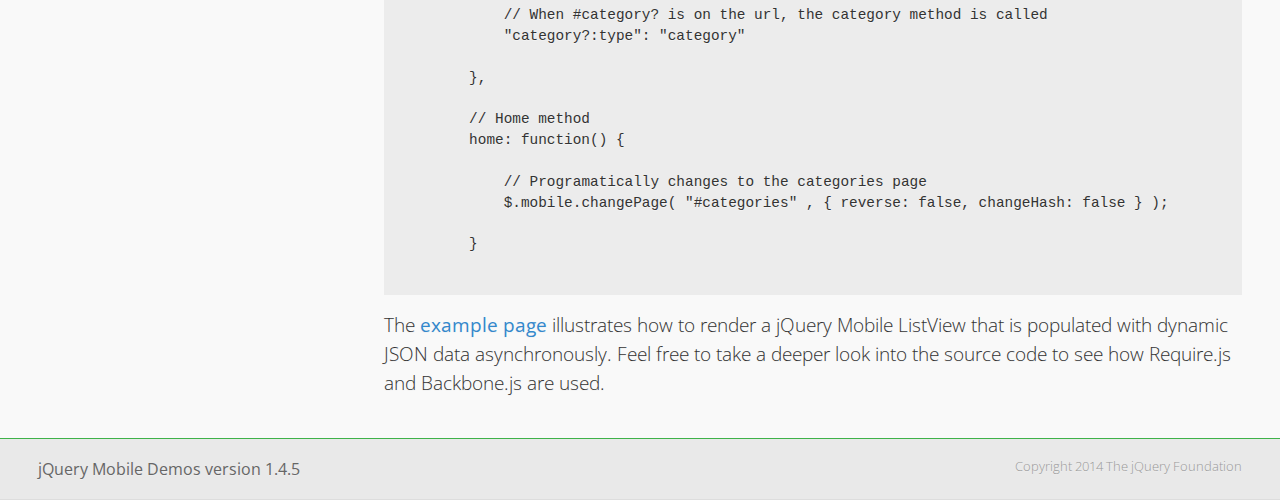
<file: www/jquery/demos/backbone-requirejs/index.html>
<!DOCTYPE html>
<html>
  <head>
  <meta charset="utf-8">
  <meta name="viewport" content="width=device-width, initial-scale=1">
  <title>jQuery Mobile - Backbone.js and Require.js Apps</title>
	<link rel="shortcut icon" href="../favicon.ico">
    <link rel="stylesheet" href="http://fonts.googleapis.com/css?family=Open+Sans:300,400,700">
	<link rel="stylesheet" href="../css/themes/default/jquery.mobile-1.4.5.min.css">
	<link rel="stylesheet" href="../_assets/css/jqm-demos.css">
	<script src="../js/jquery.js"></script>
	<script src="../_assets/js/index.js"></script>
	<script src="../js/jquery.mobile-1.4.5.min.js"></script>

</head>
<body>
<div data-role="page" class="jqm-demos" data-quicklinks="true">

    <div data-role="header" class="jqm-header">
		<h2><a href="../" title="jQuery Mobile Demos home"><img src="../_assets/img/jquery-logo.png" alt="jQuery Mobile"></a></h2>
		<p><span class="jqm-version"></span> Demos</p>
        <a href="#" class="jqm-navmenu-link ui-btn ui-btn-icon-notext ui-corner-all ui-icon-bars ui-nodisc-icon ui-alt-icon ui-btn-left">Menu</a>
        <a href="#" class="jqm-search-link ui-btn ui-btn-icon-notext ui-corner-all ui-icon-search ui-nodisc-icon ui-alt-icon ui-btn-right">Search</a>
    </div><!-- /header -->

	<div role="main" class="ui-content jqm-content">

      <h1>jQuery Mobile, Backbone.js and Require.js</h1>
      <p>jQuery Mobile provides an <strong>HTML5-based user interface for all popular mobile device platforms</strong>, but it does not influence how you organize and structure your app's JavaScript.  Many jQuery Mobile users turn to a variety of other popular third-party libraries, including MV* frameworks and dependency management tools, to help structure their code.
      </p>

	  <h2>Backbone and Require.js</h2>
      <p><strong>Backbone.js</strong> and <strong>Require.js</strong> are two of the most popular third-party libraries that are used with jQuery Mobile to provide a rich JavaScript tech stack for developers.
      </p>
      <p><strong>Backbone.js</strong> is a great client-side MV* JavaScript framework that provides structure to JavaScript applications by providing View, Model, Collection, Router, and Event class objects.
      </p>
      <p><strong>Require.js</strong> serves a few different purposes than Backbone.js. Require.js is an AMD (Asynchronous Module Definition) script loader that asynchronously loads your JavaScript to improve page load performance, while also helping with script dependency managagement and allowing you to organize your JavaScript into self contained modules (files).
      </p>
      <p>Although there is a high amount of developer interest with using jQuery Mobile, Backbone.js, and Require.js together, there is a high barrier of entry.  Many users are confused about how to use the Backbone.js Router class object with the jQuery Mobile routing system.</p>

	   <a href="backbone-require.html" rel="external" class="ui-btn ui-btn-inline ui-corner-all ui-shadow ui-btn-icon-right ui-icon-carat-r">View example page</a>

      <h2>jQuery Mobile configuration</h2>

      <p>The technique used in this <a href="backbone-require.html" rel="external">example page</a> is by no means the only technique available, but it is one of the most elegant.  The Backbone.js router is used exclusively to handle all hashchange events, and the jQuery Mobile <code>$.mobile.changePage()</code> method is used to programmatically change the page.</p>

      <p>Below are two internal jQuery Mobile properties that are turned off to allow this to happen:</p>

      <ul>
        <li><code>$.mobile.linkBindingEnabled</code>
          <ul>
            <li>jQuery Mobile will automatically bind the clicks on anchor tags in your document. Setting this option to false will prevent all anchor click handling including the addition of active button state and alternate link blurring. This should only be used when attempting to delegate the click management to another library or custom code.</li>
            </ul>
        </li>
        <li><code>$.mobile.hashListeningEnabled</code>
          <ul>
            <li>jQuery Mobile will automatically listen and handle changes to the location.hash. Disabling this will prevent jQuery Mobile from handling hash changes, which allows you to handle them yourself or use simple deep-links within a document that scroll to a particular id.</li>
            </ul>
        </li>
      </ul>

	  <h2>Example page code</h2>
      <p>To illustrate how the above internal jQuery Mobile properties are turned off, let's examine our example page code.</p>

      <p>Inside of the <em>head</em> section of our <strong>index.html</strong> page, we first include the Require.js JavaScript library and set the <strong>data-main</strong> attribute of our script tag to the JavaScript file that we want Require.js to include on the page first (this file will contain all of our Require.js configurations).  In this example, we are telling Require.js to look inside of the js folder and then load <strong>mobile.js</strong>.
      </p>

      <code>
        &lt;head&gt;
          &lt;script src=&quot;js/libs/require.js&quot; data-main=&quot;js/mobile&quot;&gt;&lt;/script&gt;
        &lt;/head&gt;
      </code>
      <p>If we look inside of <strong>mobile.js</strong>, we will find that the <code>$.mobile.linkBindingEnabled</code> and <code>$.mobile.hashListeningEnabled</code> jQuery Mobile attributes are set to false.
      </p>
      <pre>
      <code>
      // Sets the require.js configuration for your application.
      require.config( {

        // 3rd party script alias names
        paths: {

            // Core Libraries
            "jquery": "../../../js/jquery",
            "jquerymobile": "libs/jquerymobile",
            "underscore": "libs/lodash",
            "backbone": "libs/backbone"

        },

        // Sets the configuration for your third party scripts that are not AMD compatible
        shim: {

            "backbone": {
                  "deps": [ "underscore", "jquery" ],
                  "exports": "Backbone"  //attaches "Backbone" to the window object
            }

        } // end Shim Configuration

      } );

      // Includes File Dependencies
      require([ "jquery","backbone","routers/mobileRouter","jquerymobile" ], function( $, Backbone, Mobile ) {

        // Prevents all anchor click handling
        $.mobile.linkBindingEnabled = false;

        // Disabling this will prevent jQuery Mobile from handling hash changes
        $.mobile.hashListeningEnabled = false;

        // Instantiates a new Backbone.js Mobile Router
        this.router = new Mobile();

      } );
</code>
</pre>
<p>Next, inside of the Backbone.js Router class object, we can respond to haschange events and manually call the jQuery Mobile <code>changePage()</code> method.  Below is a small snippet of <strong>mobileRouter.js</strong>.</p>
<pre>
<code>
        // Backbone.js Routes
        routes: {

            // When there is no hash bang on the url, the home method is called
            "": "home",

            // When #category? is on the url, the category method is called
            "category?:type": "category"

        },

        // Home method
        home: function() {

            // Programatically changes to the categories page
            $.mobile.changePage( "#categories" , { reverse: false, changeHash: false } );

        }
</code>
</pre>

		<p>The <a href="backbone-require.html" rel="external">example page</a> illustrates how to render a jQuery Mobile ListView that is populated with dynamic JSON data asynchronously. Feel free to take a deeper look into the source code to see how Require.js and Backbone.js are used.</p>

    </div><!-- /content -->
	    <div data-role="panel" class="jqm-navmenu-panel" data-position="left" data-display="overlay" data-theme="a">
	    	<ul class="jqm-list ui-alt-icon ui-nodisc-icon">
<li data-filtertext="demos homepage" data-icon="home"><a href=".././">Home</a></li>
<li data-filtertext="introduction overview getting started"><a href="../intro/" data-ajax="false">Introduction</a></li>
<li data-filtertext="buttons button markup buttonmarkup method anchor link button element"><a href="../button-markup/" data-ajax="false">Buttons</a></li>
<li data-filtertext="form button widget input button submit reset"><a href="../button/" data-ajax="false">Button widget</a></li>
<li data-role="collapsible" data-enhanced="true" data-collapsed-icon="carat-d" data-expanded-icon="carat-u" data-iconpos="right" data-inset="false" class="ui-collapsible ui-collapsible-themed-content ui-collapsible-collapsed">
	<h3 class="ui-collapsible-heading ui-collapsible-heading-collapsed">
		<a href="#" class="ui-collapsible-heading-toggle ui-btn ui-btn-icon-right ui-btn-inherit ui-icon-carat-d">
		    Checkboxradio widget<span class="ui-collapsible-heading-status"> click to expand contents</span>
		</a>
	</h3>
	<div class="ui-collapsible-content ui-body-inherit ui-collapsible-content-collapsed" aria-hidden="true">
		<ul>
			<li data-filtertext="form checkboxradio widget checkbox input checkboxes controlgroups"><a href="../checkboxradio-checkbox/" data-ajax="false">Checkboxes</a></li>
			<li data-filtertext="form checkboxradio widget radio input radio buttons controlgroups"><a href="../checkboxradio-radio/" data-ajax="false">Radio buttons</a></li>
		</ul>
	</div>
</li>
<li data-role="collapsible" data-enhanced="true" data-collapsed-icon="carat-d" data-expanded-icon="carat-u" data-iconpos="right" data-inset="false" class="ui-collapsible ui-collapsible-themed-content ui-collapsible-collapsed">
	<h3 class="ui-collapsible-heading ui-collapsible-heading-collapsed">
		<a href="#" class="ui-collapsible-heading-toggle ui-btn ui-btn-icon-right ui-btn-inherit ui-icon-carat-d">
			Collapsible (set) widget<span class="ui-collapsible-heading-status"> click to expand contents</span>
		</a>
	</h3>
	<div class="ui-collapsible-content ui-body-inherit ui-collapsible-content-collapsed" aria-hidden="true">
		<ul>
			<li data-filtertext="collapsibles content formatting"><a href="../collapsible/" data-ajax="false">Collapsible</a></li>
			<li data-filtertext="dynamic collapsible set accordion append expand"><a href="../collapsible-dynamic/" data-ajax="false">Dynamic collapsibles</a></li>
			<li data-filtertext="accordions collapsible set widget content formatting grouped collapsibles"><a href="../collapsibleset/" data-ajax="false">Collapsible set</a></li>
		</ul>
	</div>
</li>
<li data-role="collapsible" data-enhanced="true" data-collapsed-icon="carat-d" data-expanded-icon="carat-u" data-iconpos="right" data-inset="false" class="ui-collapsible ui-collapsible-themed-content ui-collapsible-collapsed">
	<h3 class="ui-collapsible-heading ui-collapsible-heading-collapsed">
		<a href="#" class="ui-collapsible-heading-toggle ui-btn ui-btn-icon-right ui-btn-inherit ui-icon-carat-d">
			Controlgroup widget<span class="ui-collapsible-heading-status"> click to expand contents</span>
		</a>
	</h3>
	<div class="ui-collapsible-content ui-body-inherit ui-collapsible-content-collapsed" aria-hidden="true">
		<ul>
			<li data-filtertext="controlgroups selectmenu checkboxradio input grouped buttons horizontal vertical"><a href="../controlgroup/" data-ajax="false">Controlgroup</a></li>
			<li data-filtertext="dynamic controlgroup dynamically add buttons"><a href="../controlgroup-dynamic/" data-ajax="false">Dynamic controlgroups</a></li>
		</ul>
	</div>
</li>
<li data-filtertext="form datepicker widget date input"><a href="../datepicker/" data-ajax="false">Datepicker</a></li>
<li data-role="collapsible" data-enhanced="true" data-collapsed-icon="carat-d" data-expanded-icon="carat-u" data-iconpos="right" data-inset="false" class="ui-collapsible ui-collapsible-themed-content ui-collapsible-collapsed">
	<h3 class="ui-collapsible-heading ui-collapsible-heading-collapsed">
		<a href="#" class="ui-collapsible-heading-toggle ui-btn ui-btn-icon-right ui-btn-inherit ui-icon-carat-d">
			Events<span class="ui-collapsible-heading-status"> click to expand contents</span>
		</a>
	</h3>
	<div class="ui-collapsible-content ui-body-inherit ui-collapsible-content-collapsed" aria-hidden="true">
		<ul>
			<li data-filtertext="swipe to delete list items listviews swipe events"><a href="../swipe-list/" data-ajax="false">Swipe list items</a></li>
			<li data-filtertext="swipe to navigate swipe page navigation swipe events"><a href="../swipe-page/" data-ajax="false">Swipe page navigation</a></li>
		</ul>
	</div>
</li>
<li data-filtertext="filterable filter elements sorting searching listview table"><a href="../filterable/" data-ajax="false">Filterable widget</a></li>
<li data-filtertext="form flipswitch widget flip toggle switch binary select checkbox input"><a href="../flipswitch/" data-ajax="false">Flipswitch widget</a></li>
<li data-role="collapsible" data-enhanced="true" data-collapsed-icon="carat-d" data-expanded-icon="carat-u" data-iconpos="right" data-inset="false" class="ui-collapsible ui-collapsible-themed-content ui-collapsible-collapsed">
	<h3 class="ui-collapsible-heading ui-collapsible-heading-collapsed">
		<a href="#" class="ui-collapsible-heading-toggle ui-btn ui-btn-icon-right ui-btn-inherit ui-icon-carat-d">
			Forms<span class="ui-collapsible-heading-status"> click to expand contents</span>
		</a>
	</h3>
	<div class="ui-collapsible-content ui-body-inherit ui-collapsible-content-collapsed" aria-hidden="true">
		<ul>
			<li data-filtertext="forms text checkbox radio range button submit reset inputs selects textarea slider flipswitch label form elements"><a href="../forms/" data-ajax="false">Forms</a></li>
			<li data-filtertext="form hide labels hidden accessible ui-hidden-accessible forms"><a href="../forms-label-hidden-accessible/" data-ajax="false">Hide labels</a></li>
			<li data-filtertext="form field containers fieldcontain ui-field-contain forms"><a href="../forms-field-contain/" data-ajax="false">Field containers</a></li>
			<li data-filtertext="forms disabled form elements"><a href="../forms-disabled/" data-ajax="false">Forms disabled</a></li>
			<li data-filtertext="forms gallery examples overview forms text checkbox radio range button submit reset inputs selects textarea slider flipswitch label form elements"><a href="../forms-gallery/" data-ajax="false">Forms gallery</a></li>
		</ul>
	</div>
</li>
<li data-role="collapsible" data-enhanced="true" data-collapsed-icon="carat-d" data-expanded-icon="carat-u" data-iconpos="right" data-inset="false" class="ui-collapsible ui-collapsible-themed-content ui-collapsible-collapsed">
	<h3 class="ui-collapsible-heading ui-collapsible-heading-collapsed">
		<a href="#" class="ui-collapsible-heading-toggle ui-btn ui-btn-icon-right ui-btn-inherit ui-icon-carat-d">
			Grids<span class="ui-collapsible-heading-status"> click to expand contents</span>
		</a>
	</h3>
	<div class="ui-collapsible-content ui-body-inherit ui-collapsible-content-collapsed" aria-hidden="true">
		<ul>
			<li data-filtertext="grids columns blocks content formatting rwd responsive css framework"><a href="../grids/" data-ajax="false">Grids</a></li>
			<li data-filtertext="buttons in grids css framework"><a href="../grids-buttons/" data-ajax="false">Buttons in grids</a></li>
			<li data-filtertext="custom responsive grids rwd css framework"><a href="../grids-custom-responsive/" data-ajax="false">Custom responsive grids</a></li>
		</ul>
	</div>
</li>
<li data-filtertext="blocks content formatting sections heading"><a href="../body-bar-classes/" data-ajax="false">Grouping and dividing content</a></li>
<li data-role="collapsible" data-enhanced="true" data-collapsed-icon="carat-d" data-expanded-icon="carat-u" data-iconpos="right" data-inset="false" class="ui-collapsible ui-collapsible-themed-content ui-collapsible-collapsed">
	<h3 class="ui-collapsible-heading ui-collapsible-heading-collapsed">
		<a href="#" class="ui-collapsible-heading-toggle ui-btn ui-btn-icon-right ui-btn-inherit ui-icon-carat-d">
			Icons<span class="ui-collapsible-heading-status"> click to expand contents</span>
		</a>
	</h3>
	<div class="ui-collapsible-content ui-body-inherit ui-collapsible-content-collapsed" aria-hidden="true">
		<ul>
			<li data-filtertext="button icons svg disc alt custom icon position"><a href="../icons/" data-ajax="false">Icons</a></li>
			<li data-filtertext=""><a href="../icons-grunticon/" data-ajax="false">Grunticon loader</a></li>
		</ul>
	</div>
</li>
<li data-role="collapsible" data-enhanced="true" data-collapsed-icon="carat-d" data-expanded-icon="carat-u" data-iconpos="right" data-inset="false" class="ui-collapsible ui-collapsible-themed-content ui-collapsible-collapsed">
	<h3 class="ui-collapsible-heading ui-collapsible-heading-collapsed">
		<a href="#" class="ui-collapsible-heading-toggle ui-btn ui-btn-icon-right ui-btn-inherit ui-icon-carat-d">
			Listview widget<span class="ui-collapsible-heading-status"> click to expand contents</span>
		</a>
	</h3>
	<div class="ui-collapsible-content ui-body-inherit ui-collapsible-content-collapsed" aria-hidden="true">
		<ul>
			<li data-filtertext="listview widget thumbnails icons nested split button collapsible ul ol"><a href="../listview/" data-ajax="false">Listview</a></li>
			<li data-filtertext="autocomplete filterable reveal listview filtertextbeforefilter placeholder"><a href="../listview-autocomplete/" data-ajax="false">Listview autocomplete</a></li>
			<li data-filtertext="autocomplete filterable reveal listview remote data filtertextbeforefilter placeholder"><a href="../listview-autocomplete-remote/" data-ajax="false">Listview autocomplete remote data</a></li>
			<li data-filtertext="autodividers anchor jump scroll linkbars listview lists ul ol"><a href="../listview-autodividers-linkbar/" data-ajax="false">Listview autodividers linkbar</a></li>
			<li data-filtertext="listview autodividers selector autodividersselector lists ul ol"><a href="../listview-autodividers-selector/" data-ajax="false">Listview autodividers selector</a></li>
			<li data-filtertext="listview nested list items"><a href="../listview-nested-lists/" data-ajax="false">Nested Listviews</a></li>
			<li data-filtertext="listview collapsible list items flat"><a href="../listview-collapsible-item-flat/" data-ajax="false">Listview collapsible list items (flat)</a></li>
			<li data-filtertext="listview collapsible list indented"><a href="../listview-collapsible-item-indented/" data-ajax="false">Listview collapsible list items (indented)</a></li>
			<li data-filtertext="grid listview responsive grids responsive listviews lists ul"><a href="../listview-grid/" data-ajax="false">Listview responsive grid</a></li>
		</ul>
	</div>
</li>
<li data-filtertext="loader widget page loading navigation overlay spinner"><a href="../loader/" data-ajax="false">Loader widget</a></li>
<li data-filtertext="navbar widget navmenu toolbars header footer"><a href="../navbar/" data-ajax="false">Navbar widget</a></li>
<li data-role="collapsible" data-enhanced="true" data-collapsed-icon="carat-d" data-expanded-icon="carat-u" data-iconpos="right" data-inset="false" class="ui-collapsible ui-collapsible-themed-content ui-collapsible-collapsed">
	<h3 class="ui-collapsible-heading ui-collapsible-heading-collapsed">
		<a href="#" class="ui-collapsible-heading-toggle ui-btn ui-btn-icon-right ui-btn-inherit ui-icon-carat-d">
			Navigation<span class="ui-collapsible-heading-status"> click to expand contents</span>
		</a>
	</h3>
	<div class="ui-collapsible-content ui-body-inherit ui-collapsible-content-collapsed" aria-hidden="true">
		<ul>
			<li data-filtertext="ajax navigation navigate widget history event method"><a href="../navigation/" data-ajax="false">Navigation</a></li>
			<li data-filtertext="linking pages page links navigation ajax prefetch cache"><a href="../navigation-linking-pages/" data-ajax="false">Linking pages</a></li>
			<!-- <li data-filtertext="php redirect server redirection server-side navigation"><a href="../navigation-php-redirect/" data-ajax="false">PHP redirect demo</a></li>-->
			<li data-filtertext="navigation redirection hash query"><a href="../navigation-hash-processing/" data-ajax="false">Hash processing demo</a></li>
			<li data-filtertext="navigation redirection hash query"><a href="../page-events/" data-ajax="false">Page Navigation Events</a></li>
		</ul>
	</div>
</li>
<li data-role="collapsible" data-enhanced="true" data-collapsed-icon="carat-d" data-expanded-icon="carat-u" data-iconpos="right" data-inset="false" class="ui-collapsible ui-collapsible-themed-content ui-collapsible-collapsed">
	<h3 class="ui-collapsible-heading ui-collapsible-heading-collapsed">
		<a href="#" class="ui-collapsible-heading-toggle ui-btn ui-btn-icon-right ui-btn-inherit ui-icon-carat-d">
			Pages<span class="ui-collapsible-heading-status"> click to expand contents</span>
		</a>
	</h3>
	<div class="ui-collapsible-content ui-body-inherit ui-collapsible-content-collapsed" aria-hidden="true">
		<ul>
			<li data-filtertext="pages page widget ajax navigation"><a href="../pages/" data-ajax="false">Pages</a></li>
			<li data-filtertext="single page"><a href="../pages-single-page/" data-ajax="false">Single page</a></li>
			<li data-filtertext="multipage multi-page page"><a href="../pages-multi-page/" data-ajax="false">Multi-page template</a></li>
			<li data-filtertext="dialog page widget modal popup"><a href="../pages-dialog/" data-ajax="false">Dialog page</a></li>
		</ul>
	</div>
</li>
<li data-role="collapsible" data-enhanced="true" data-collapsed-icon="carat-d" data-expanded-icon="carat-u" data-iconpos="right" data-inset="false" class="ui-collapsible ui-collapsible-themed-content ui-collapsible-collapsed">
	<h3 class="ui-collapsible-heading ui-collapsible-heading-collapsed">
		<a href="#" class="ui-collapsible-heading-toggle ui-btn ui-btn-icon-right ui-btn-inherit ui-icon-carat-d">
			Panel widget<span class="ui-collapsible-heading-status"> click to expand contents</span>
		</a>
	</h3>
	<div class="ui-collapsible-content ui-body-inherit ui-collapsible-content-collapsed" aria-hidden="true">
		<ul>
			<li data-filtertext="panel widget sliding panels reveal push overlay responsive"><a href="../panel/" data-ajax="false">Panel</a></li>
			<li data-filtertext=""><a href="../panel-external/" data-ajax="false">External panels</a></li>
			<li data-filtertext="panel "><a href="../panel-fixed/" data-ajax="false">Fixed panels</a></li>
			<li data-filtertext="panel slide panels sliding panels shadow rwd responsive breakpoint"><a href="../panel-responsive/" data-ajax="false">Panels responsive</a></li>
			<li data-filtertext="panel custom style custom panel width reveal shadow listview panel styling page background wrapper"><a href="../panel-styling/" data-ajax="false">Custom panel style</a></li>
			<li data-filtertext="panel open on swipe"><a href="../panel-swipe-open/" data-ajax="false">Panel open on swipe</a></li>
			<li data-filtertext="panels outside page internal external toolbars"><a href="../panel-external-internal/" data-ajax="false">Panel external and internal</a></li>
		</ul>
	</div>
</li>
<li data-role="collapsible" data-enhanced="true" data-collapsed-icon="carat-d" data-expanded-icon="carat-u" data-iconpos="right" data-inset="false" class="ui-collapsible ui-collapsible-themed-content ui-collapsible-collapsed">
	<h3 class="ui-collapsible-heading ui-collapsible-heading-collapsed">
		<a href="#" class="ui-collapsible-heading-toggle ui-btn ui-btn-icon-right ui-btn-inherit ui-icon-carat-d">
			Popup widget<span class="ui-collapsible-heading-status"> click to expand contents</span>
		</a>
	</h3>
	<div class="ui-collapsible-content ui-body-inherit ui-collapsible-content-collapsed" aria-hidden="true">
		<ul>
			<li data-filtertext="popup widget popups dialog modal transition tooltip lightbox form overlay screen flip pop fade transition"><a href="../popup/" data-ajax="false">Popup</a></li>
			<li data-filtertext="popup alignment position"><a href="../popup-alignment/" data-ajax="false">Popup alignment</a></li>
			<li data-filtertext="popup arrow size popups popover"><a href="../popup-arrow-size/" data-ajax="false">Popup arrow size</a></li>
			<li data-filtertext="dynamic popups popup images lightbox"><a href="../popup-dynamic/" data-ajax="false">Dynamic popups</a></li>
			<li data-filtertext="popups with iframes scaling"><a href="../popup-iframe/" data-ajax="false">Popups with iframes</a></li>
			<li data-filtertext="popup image scaling"><a href="../popup-image-scaling/" data-ajax="false">Popup image scaling</a></li>
			<li data-filtertext="external popup outside multi-page"><a href="../popup-outside-multipage/" data-ajax="false">Popup outside multi-page</a></li>
		</ul>
	</div>
</li>
<li data-filtertext="form rangeslider widget dual sliders dual handle sliders range input"><a href="../rangeslider/" data-ajax="false">Rangeslider widget</a></li>
<li data-filtertext="responsive web design rwd adaptive progressive enhancement PE accessible mobile breakpoints media query media queries"><a href="../rwd/" data-ajax="false">Responsive Web Design</a></li>
<li data-role="collapsible" data-enhanced="true" data-collapsed-icon="carat-d" data-expanded-icon="carat-u" data-iconpos="right" data-inset="false" class="ui-collapsible ui-collapsible-themed-content ui-collapsible-collapsed">
	<h3 class="ui-collapsible-heading ui-collapsible-heading-collapsed">
		<a href="#" class="ui-collapsible-heading-toggle ui-btn ui-btn-icon-right ui-btn-inherit ui-icon-carat-d">
			Selectmenu widget<span class="ui-collapsible-heading-status"> click to expand contents</span>
		</a>
	</h3>
	<div class="ui-collapsible-content ui-body-inherit ui-collapsible-content-collapsed" aria-hidden="true">
		<ul>
			<li data-filtertext="form selectmenu widget select input custom select menu selects"><a href="../selectmenu/" data-ajax="false">Selectmenu</a></li>
			<li data-filtertext="form custom select menu selectmenu widget custom menu option optgroup multiple selects"><a href="../selectmenu-custom/" data-ajax="false">Custom select menu</a></li>
			<li data-filtertext="filterable select filter popup dialog"><a href="../selectmenu-custom-filter/" data-ajax="false">Custom select menu with filter</a></li>
		</ul>
	</div>
</li>
<li data-role="collapsible" data-enhanced="true" data-collapsed-icon="carat-d" data-expanded-icon="carat-u" data-iconpos="right" data-inset="false" class="ui-collapsible ui-collapsible-themed-content ui-collapsible-collapsed">
	<h3 class="ui-collapsible-heading ui-collapsible-heading-collapsed">
		<a href="#" class="ui-collapsible-heading-toggle ui-btn ui-btn-icon-right ui-btn-inherit ui-icon-carat-d">
			Slider widget<span class="ui-collapsible-heading-status"> click to expand contents</span>
		</a>
	</h3>
	<div class="ui-collapsible-content ui-body-inherit ui-collapsible-content-collapsed" aria-hidden="true">
		<ul>
			<li data-filtertext="form slider widget range input single sliders"><a href="../slider/" data-ajax="false">Slider</a></li>
			<li data-filtertext="form slider widget flipswitch slider binary select flip toggle switch"><a href="../slider-flipswitch/" data-ajax="false">Slider flip toggle switch</a></li>
			<li data-filtertext="form slider tooltip handle value input range sliders"><a href="../slider-tooltip/" data-ajax="false">Slider tooltip</a></li>
		</ul>
	</div>
</li>
<li data-role="collapsible" data-enhanced="true" data-collapsed-icon="carat-d" data-expanded-icon="carat-u" data-iconpos="right" data-inset="false" class="ui-collapsible ui-collapsible-themed-content ui-collapsible-collapsed">
	<h3 class="ui-collapsible-heading ui-collapsible-heading-collapsed">
		<a href="#" class="ui-collapsible-heading-toggle ui-btn ui-btn-icon-right ui-btn-inherit ui-icon-carat-d">
			Table widget<span class="ui-collapsible-heading-status"> click to expand contents</span>
		</a>
	</h3>
	<div class="ui-collapsible-content ui-body-inherit ui-collapsible-content-collapsed" aria-hidden="true">
		<ul>
			<li data-filtertext="table widget reflow column toggle th td responsive tables rwd hide show tabular"><a href="../table-column-toggle/" data-ajax="false">Table Column Toggle</a></li>
			<li data-filtertext="table column toggle phone comparison demo"><a href="../table-column-toggle-example/" data-ajax="false">Table Column Toggle demo</a></li>
			<li data-filtertext="responsive tables table column toggle heading groups rwd breakpoint"><a href="../table-column-toggle-heading-groups/" data-ajax="false">Table Column Toggle heading groups</a></li>
			<li data-filtertext="responsive tables table column toggle hide rwd breakpoint customization options"><a href="../table-column-toggle-options/" data-ajax="false">Table Column Toggle options</a></li>
			<li data-filtertext="table reflow th td responsive rwd columns tabular"><a href="../table-reflow/" data-ajax="false">Table Reflow</a></li>
			<li data-filtertext="responsive tables table reflow heading groups rwd breakpoint"><a href="../table-reflow-heading-groups/" data-ajax="false">Table Reflow heading groups</a></li>
			<li data-filtertext="responsive tables table reflow stripes strokes table style"><a href="../table-reflow-stripes-strokes/" data-ajax="false">Table Reflow stripes and strokes</a></li>
			<li data-filtertext="responsive tables table reflow stack custom styles"><a href="../table-reflow-styling/" data-ajax="false">Table Reflow custom styles</a></li>
		</ul>
	</div>
</li>
<li data-filtertext="ui tabs widget"><a href="../tabs/" data-ajax="false">Tabs widget</a></li>
<li data-filtertext="form textinput widget text input textarea number date time tel email file color password"><a href="../textinput/" data-ajax="false">Textinput widget</a></li>
<li data-role="collapsible" data-enhanced="true" data-collapsed-icon="carat-d" data-expanded-icon="carat-u" data-iconpos="right" data-inset="false" class="ui-collapsible ui-collapsible-themed-content ui-collapsible-collapsed">
	<h3 class="ui-collapsible-heading ui-collapsible-heading-collapsed">
		<a href="#" class="ui-collapsible-heading-toggle ui-btn ui-btn-icon-right ui-btn-inherit ui-icon-carat-d">
			Theming<span class="ui-collapsible-heading-status"> click to expand contents</span>
		</a>
	</h3>
	<div class="ui-collapsible-content ui-body-inherit ui-collapsible-content-collapsed" aria-hidden="true">
		<ul>
			<li data-filtertext="default theme swatches theming style css"><a href="../theme-default/" data-ajax="false">Default theme</a></li>
			<li data-filtertext="classic theme old theme swatches theming style css"><a href="../theme-classic/" data-ajax="false">Classic theme</a></li>
		</ul>
	</div>
</li>
<li data-role="collapsible" data-enhanced="true" data-collapsed-icon="carat-d" data-expanded-icon="carat-u" data-iconpos="right" data-inset="false" class="ui-collapsible ui-collapsible-themed-content ui-collapsible-collapsed">
	<h3 class="ui-collapsible-heading ui-collapsible-heading-collapsed">
		<a href="#" class="ui-collapsible-heading-toggle ui-btn ui-btn-icon-right ui-btn-inherit ui-icon-carat-d">
			Toolbar widget<span class="ui-collapsible-heading-status"> click to expand contents</span>
		</a>
	</h3>
	<div class="ui-collapsible-content ui-body-inherit ui-collapsible-content-collapsed" aria-hidden="true">
		<ul>
			<li data-filtertext="toolbar widget header footer toolbars fixed fullscreen external sections"><a href="../toolbar/" data-ajax="false">Toolbar</a></li>
			<li data-filtertext="dynamic toolbars dynamically add toolbar header footer"><a href="../toolbar-dynamic/" data-ajax="false">Dynamic toolbars</a></li>
			<li data-filtertext="external toolbars header footer"><a href="../toolbar-external/" data-ajax="false">External toolbars</a></li>
			<li data-filtertext="fixed toolbars header footer"><a href="../toolbar-fixed/" data-ajax="false">Fixed toolbars</a></li>
			<li data-filtertext="fixed fullscreen toolbars header footer"><a href="../toolbar-fixed-fullscreen/" data-ajax="false">Fullscreen toolbars</a></li>
			<li data-filtertext="external fixed toolbars header footer"><a href="../toolbar-fixed-external/" data-ajax="false">Fixed external toolbars</a></li>
			<li data-filtertext="external persistent toolbars header footer navbar navmenu"><a href="../toolbar-fixed-persistent/" data-ajax="false">Persistent toolbars</a></li>
			<li data-filtertext="external ajax optimized toolbars persistent toolbars header footer navbar"><a href="../toolbar-fixed-persistent-optimized/" data-ajax="false">Ajax optimized toolbars</a></li>
			<li data-filtertext="form in toolbars header footer"><a href="../toolbar-fixed-forms/" data-ajax="false">Form in toolbar</a></li>
		</ul>
	</div>
</li>
<li data-filtertext="page transitions animated pages popup navigation flip slide fade pop"><a href="../transitions/" data-ajax="false">Transitions</a></li>
<li data-role="collapsible" data-enhanced="true" data-collapsed-icon="carat-d" data-expanded-icon="carat-u" data-iconpos="right" data-inset="false" class="ui-collapsible ui-collapsible-themed-content ui-collapsible-collapsed">
	<h3 class="ui-collapsible-heading ui-collapsible-heading-collapsed">
		<a href="#" class="ui-collapsible-heading-toggle ui-btn ui-btn-icon-right ui-btn-inherit ui-icon-carat-d">
			3rd party API demos<span class="ui-collapsible-heading-status"> click to expand contents</span>
		</a>
	</h3>
	<div class="ui-collapsible-content ui-body-inherit ui-collapsible-content-collapsed" aria-hidden="true">
		<ul>
			<li data-filtertext="backbone requirejs navigation router"><a href="../backbone-requirejs/" data-ajax="false">Backbone RequireJS</a></li>
			<li data-filtertext="google maps geolocation demo"><a href="../map-geolocation/" data-ajax="false">Google Maps geolocation</a></li>
			<li data-filtertext="google maps hybrid"><a href="../map-list-toggle/" data-ajax="false">Google Maps list toggle</a></li>
		</ul>
	</div>
</li>



		     </ul>
		</div><!-- /panel -->


    <div data-role="footer" data-position="fixed" data-tap-toggle="false" class="jqm-footer">
        <p>jQuery Mobile Demos version <span class="jqm-version"></span></p>
        <p>Copyright 2014 The jQuery Foundation</p>
    </div><!-- /footer -->
	<!-- TODO: This should become an external panel so we can add input to markup (unique ID) -->
    <div data-role="panel" class="jqm-search-panel" data-position="right" data-display="overlay" data-theme="a">
		<div class="jqm-search">
			<ul class="jqm-list" data-filter-placeholder="Search demos..." data-filter-reveal="true">
<li data-filtertext="demos homepage" data-icon="home"><a href=".././">Home</a></li>
<li data-filtertext="introduction overview getting started"><a href="../intro/" data-ajax="false">Introduction</a></li>
<li data-filtertext="buttons button markup buttonmarkup method anchor link button element"><a href="../button-markup/" data-ajax="false">Buttons</a></li>
<li data-filtertext="form button widget input button submit reset"><a href="../button/" data-ajax="false">Button widget</a></li>
<li data-role="collapsible" data-enhanced="true" data-collapsed-icon="carat-d" data-expanded-icon="carat-u" data-iconpos="right" data-inset="false" class="ui-collapsible ui-collapsible-themed-content ui-collapsible-collapsed">
	<h3 class="ui-collapsible-heading ui-collapsible-heading-collapsed">
		<a href="#" class="ui-collapsible-heading-toggle ui-btn ui-btn-icon-right ui-btn-inherit ui-icon-carat-d">
		    Checkboxradio widget<span class="ui-collapsible-heading-status"> click to expand contents</span>
		</a>
	</h3>
	<div class="ui-collapsible-content ui-body-inherit ui-collapsible-content-collapsed" aria-hidden="true">
		<ul>
			<li data-filtertext="form checkboxradio widget checkbox input checkboxes controlgroups"><a href="../checkboxradio-checkbox/" data-ajax="false">Checkboxes</a></li>
			<li data-filtertext="form checkboxradio widget radio input radio buttons controlgroups"><a href="../checkboxradio-radio/" data-ajax="false">Radio buttons</a></li>
		</ul>
	</div>
</li>
<li data-role="collapsible" data-enhanced="true" data-collapsed-icon="carat-d" data-expanded-icon="carat-u" data-iconpos="right" data-inset="false" class="ui-collapsible ui-collapsible-themed-content ui-collapsible-collapsed">
	<h3 class="ui-collapsible-heading ui-collapsible-heading-collapsed">
		<a href="#" class="ui-collapsible-heading-toggle ui-btn ui-btn-icon-right ui-btn-inherit ui-icon-carat-d">
			Collapsible (set) widget<span class="ui-collapsible-heading-status"> click to expand contents</span>
		</a>
	</h3>
	<div class="ui-collapsible-content ui-body-inherit ui-collapsible-content-collapsed" aria-hidden="true">
		<ul>
			<li data-filtertext="collapsibles content formatting"><a href="../collapsible/" data-ajax="false">Collapsible</a></li>
			<li data-filtertext="dynamic collapsible set accordion append expand"><a href="../collapsible-dynamic/" data-ajax="false">Dynamic collapsibles</a></li>
			<li data-filtertext="accordions collapsible set widget content formatting grouped collapsibles"><a href="../collapsibleset/" data-ajax="false">Collapsible set</a></li>
		</ul>
	</div>
</li>
<li data-role="collapsible" data-enhanced="true" data-collapsed-icon="carat-d" data-expanded-icon="carat-u" data-iconpos="right" data-inset="false" class="ui-collapsible ui-collapsible-themed-content ui-collapsible-collapsed">
	<h3 class="ui-collapsible-heading ui-collapsible-heading-collapsed">
		<a href="#" class="ui-collapsible-heading-toggle ui-btn ui-btn-icon-right ui-btn-inherit ui-icon-carat-d">
			Controlgroup widget<span class="ui-collapsible-heading-status"> click to expand contents</span>
		</a>
	</h3>
	<div class="ui-collapsible-content ui-body-inherit ui-collapsible-content-collapsed" aria-hidden="true">
		<ul>
			<li data-filtertext="controlgroups selectmenu checkboxradio input grouped buttons horizontal vertical"><a href="../controlgroup/" data-ajax="false">Controlgroup</a></li>
			<li data-filtertext="dynamic controlgroup dynamically add buttons"><a href="../controlgroup-dynamic/" data-ajax="false">Dynamic controlgroups</a></li>
		</ul>
	</div>
</li>
<li data-filtertext="form datepicker widget date input"><a href="../datepicker/" data-ajax="false">Datepicker</a></li>
<li data-role="collapsible" data-enhanced="true" data-collapsed-icon="carat-d" data-expanded-icon="carat-u" data-iconpos="right" data-inset="false" class="ui-collapsible ui-collapsible-themed-content ui-collapsible-collapsed">
	<h3 class="ui-collapsible-heading ui-collapsible-heading-collapsed">
		<a href="#" class="ui-collapsible-heading-toggle ui-btn ui-btn-icon-right ui-btn-inherit ui-icon-carat-d">
			Events<span class="ui-collapsible-heading-status"> click to expand contents</span>
		</a>
	</h3>
	<div class="ui-collapsible-content ui-body-inherit ui-collapsible-content-collapsed" aria-hidden="true">
		<ul>
			<li data-filtertext="swipe to delete list items listviews swipe events"><a href="../swipe-list/" data-ajax="false">Swipe list items</a></li>
			<li data-filtertext="swipe to navigate swipe page navigation swipe events"><a href="../swipe-page/" data-ajax="false">Swipe page navigation</a></li>
		</ul>
	</div>
</li>
<li data-filtertext="filterable filter elements sorting searching listview table"><a href="../filterable/" data-ajax="false">Filterable widget</a></li>
<li data-filtertext="form flipswitch widget flip toggle switch binary select checkbox input"><a href="../flipswitch/" data-ajax="false">Flipswitch widget</a></li>
<li data-role="collapsible" data-enhanced="true" data-collapsed-icon="carat-d" data-expanded-icon="carat-u" data-iconpos="right" data-inset="false" class="ui-collapsible ui-collapsible-themed-content ui-collapsible-collapsed">
	<h3 class="ui-collapsible-heading ui-collapsible-heading-collapsed">
		<a href="#" class="ui-collapsible-heading-toggle ui-btn ui-btn-icon-right ui-btn-inherit ui-icon-carat-d">
			Forms<span class="ui-collapsible-heading-status"> click to expand contents</span>
		</a>
	</h3>
	<div class="ui-collapsible-content ui-body-inherit ui-collapsible-content-collapsed" aria-hidden="true">
		<ul>
			<li data-filtertext="forms text checkbox radio range button submit reset inputs selects textarea slider flipswitch label form elements"><a href="../forms/" data-ajax="false">Forms</a></li>
			<li data-filtertext="form hide labels hidden accessible ui-hidden-accessible forms"><a href="../forms-label-hidden-accessible/" data-ajax="false">Hide labels</a></li>
			<li data-filtertext="form field containers fieldcontain ui-field-contain forms"><a href="../forms-field-contain/" data-ajax="false">Field containers</a></li>
			<li data-filtertext="forms disabled form elements"><a href="../forms-disabled/" data-ajax="false">Forms disabled</a></li>
			<li data-filtertext="forms gallery examples overview forms text checkbox radio range button submit reset inputs selects textarea slider flipswitch label form elements"><a href="../forms-gallery/" data-ajax="false">Forms gallery</a></li>
		</ul>
	</div>
</li>
<li data-role="collapsible" data-enhanced="true" data-collapsed-icon="carat-d" data-expanded-icon="carat-u" data-iconpos="right" data-inset="false" class="ui-collapsible ui-collapsible-themed-content ui-collapsible-collapsed">
	<h3 class="ui-collapsible-heading ui-collapsible-heading-collapsed">
		<a href="#" class="ui-collapsible-heading-toggle ui-btn ui-btn-icon-right ui-btn-inherit ui-icon-carat-d">
			Grids<span class="ui-collapsible-heading-status"> click to expand contents</span>
		</a>
	</h3>
	<div class="ui-collapsible-content ui-body-inherit ui-collapsible-content-collapsed" aria-hidden="true">
		<ul>
			<li data-filtertext="grids columns blocks content formatting rwd responsive css framework"><a href="../grids/" data-ajax="false">Grids</a></li>
			<li data-filtertext="buttons in grids css framework"><a href="../grids-buttons/" data-ajax="false">Buttons in grids</a></li>
			<li data-filtertext="custom responsive grids rwd css framework"><a href="../grids-custom-responsive/" data-ajax="false">Custom responsive grids</a></li>
		</ul>
	</div>
</li>
<li data-filtertext="blocks content formatting sections heading"><a href="../body-bar-classes/" data-ajax="false">Grouping and dividing content</a></li>
<li data-role="collapsible" data-enhanced="true" data-collapsed-icon="carat-d" data-expanded-icon="carat-u" data-iconpos="right" data-inset="false" class="ui-collapsible ui-collapsible-themed-content ui-collapsible-collapsed">
	<h3 class="ui-collapsible-heading ui-collapsible-heading-collapsed">
		<a href="#" class="ui-collapsible-heading-toggle ui-btn ui-btn-icon-right ui-btn-inherit ui-icon-carat-d">
			Icons<span class="ui-collapsible-heading-status"> click to expand contents</span>
		</a>
	</h3>
	<div class="ui-collapsible-content ui-body-inherit ui-collapsible-content-collapsed" aria-hidden="true">
		<ul>
			<li data-filtertext="button icons svg disc alt custom icon position"><a href="../icons/" data-ajax="false">Icons</a></li>
			<li data-filtertext=""><a href="../icons-grunticon/" data-ajax="false">Grunticon loader</a></li>
		</ul>
	</div>
</li>
<li data-role="collapsible" data-enhanced="true" data-collapsed-icon="carat-d" data-expanded-icon="carat-u" data-iconpos="right" data-inset="false" class="ui-collapsible ui-collapsible-themed-content ui-collapsible-collapsed">
	<h3 class="ui-collapsible-heading ui-collapsible-heading-collapsed">
		<a href="#" class="ui-collapsible-heading-toggle ui-btn ui-btn-icon-right ui-btn-inherit ui-icon-carat-d">
			Listview widget<span class="ui-collapsible-heading-status"> click to expand contents</span>
		</a>
	</h3>
	<div class="ui-collapsible-content ui-body-inherit ui-collapsible-content-collapsed" aria-hidden="true">
		<ul>
			<li data-filtertext="listview widget thumbnails icons nested split button collapsible ul ol"><a href="../listview/" data-ajax="false">Listview</a></li>
			<li data-filtertext="autocomplete filterable reveal listview filtertextbeforefilter placeholder"><a href="../listview-autocomplete/" data-ajax="false">Listview autocomplete</a></li>
			<li data-filtertext="autocomplete filterable reveal listview remote data filtertextbeforefilter placeholder"><a href="../listview-autocomplete-remote/" data-ajax="false">Listview autocomplete remote data</a></li>
			<li data-filtertext="autodividers anchor jump scroll linkbars listview lists ul ol"><a href="../listview-autodividers-linkbar/" data-ajax="false">Listview autodividers linkbar</a></li>
			<li data-filtertext="listview autodividers selector autodividersselector lists ul ol"><a href="../listview-autodividers-selector/" data-ajax="false">Listview autodividers selector</a></li>
			<li data-filtertext="listview nested list items"><a href="../listview-nested-lists/" data-ajax="false">Nested Listviews</a></li>
			<li data-filtertext="listview collapsible list items flat"><a href="../listview-collapsible-item-flat/" data-ajax="false">Listview collapsible list items (flat)</a></li>
			<li data-filtertext="listview collapsible list indented"><a href="../listview-collapsible-item-indented/" data-ajax="false">Listview collapsible list items (indented)</a></li>
			<li data-filtertext="grid listview responsive grids responsive listviews lists ul"><a href="../listview-grid/" data-ajax="false">Listview responsive grid</a></li>
		</ul>
	</div>
</li>
<li data-filtertext="loader widget page loading navigation overlay spinner"><a href="../loader/" data-ajax="false">Loader widget</a></li>
<li data-filtertext="navbar widget navmenu toolbars header footer"><a href="../navbar/" data-ajax="false">Navbar widget</a></li>
<li data-role="collapsible" data-enhanced="true" data-collapsed-icon="carat-d" data-expanded-icon="carat-u" data-iconpos="right" data-inset="false" class="ui-collapsible ui-collapsible-themed-content ui-collapsible-collapsed">
	<h3 class="ui-collapsible-heading ui-collapsible-heading-collapsed">
		<a href="#" class="ui-collapsible-heading-toggle ui-btn ui-btn-icon-right ui-btn-inherit ui-icon-carat-d">
			Navigation<span class="ui-collapsible-heading-status"> click to expand contents</span>
		</a>
	</h3>
	<div class="ui-collapsible-content ui-body-inherit ui-collapsible-content-collapsed" aria-hidden="true">
		<ul>
			<li data-filtertext="ajax navigation navigate widget history event method"><a href="../navigation/" data-ajax="false">Navigation</a></li>
			<li data-filtertext="linking pages page links navigation ajax prefetch cache"><a href="../navigation-linking-pages/" data-ajax="false">Linking pages</a></li>
			<!-- <li data-filtertext="php redirect server redirection server-side navigation"><a href="../navigation-php-redirect/" data-ajax="false">PHP redirect demo</a></li>-->
			<li data-filtertext="navigation redirection hash query"><a href="../navigation-hash-processing/" data-ajax="false">Hash processing demo</a></li>
			<li data-filtertext="navigation redirection hash query"><a href="../page-events/" data-ajax="false">Page Navigation Events</a></li>
		</ul>
	</div>
</li>
<li data-role="collapsible" data-enhanced="true" data-collapsed-icon="carat-d" data-expanded-icon="carat-u" data-iconpos="right" data-inset="false" class="ui-collapsible ui-collapsible-themed-content ui-collapsible-collapsed">
	<h3 class="ui-collapsible-heading ui-collapsible-heading-collapsed">
		<a href="#" class="ui-collapsible-heading-toggle ui-btn ui-btn-icon-right ui-btn-inherit ui-icon-carat-d">
			Pages<span class="ui-collapsible-heading-status"> click to expand contents</span>
		</a>
	</h3>
	<div class="ui-collapsible-content ui-body-inherit ui-collapsible-content-collapsed" aria-hidden="true">
		<ul>
			<li data-filtertext="pages page widget ajax navigation"><a href="../pages/" data-ajax="false">Pages</a></li>
			<li data-filtertext="single page"><a href="../pages-single-page/" data-ajax="false">Single page</a></li>
			<li data-filtertext="multipage multi-page page"><a href="../pages-multi-page/" data-ajax="false">Multi-page template</a></li>
			<li data-filtertext="dialog page widget modal popup"><a href="../pages-dialog/" data-ajax="false">Dialog page</a></li>
		</ul>
	</div>
</li>
<li data-role="collapsible" data-enhanced="true" data-collapsed-icon="carat-d" data-expanded-icon="carat-u" data-iconpos="right" data-inset="false" class="ui-collapsible ui-collapsible-themed-content ui-collapsible-collapsed">
	<h3 class="ui-collapsible-heading ui-collapsible-heading-collapsed">
		<a href="#" class="ui-collapsible-heading-toggle ui-btn ui-btn-icon-right ui-btn-inherit ui-icon-carat-d">
			Panel widget<span class="ui-collapsible-heading-status"> click to expand contents</span>
		</a>
	</h3>
	<div class="ui-collapsible-content ui-body-inherit ui-collapsible-content-collapsed" aria-hidden="true">
		<ul>
			<li data-filtertext="panel widget sliding panels reveal push overlay responsive"><a href="../panel/" data-ajax="false">Panel</a></li>
			<li data-filtertext=""><a href="../panel-external/" data-ajax="false">External panels</a></li>
			<li data-filtertext="panel "><a href="../panel-fixed/" data-ajax="false">Fixed panels</a></li>
			<li data-filtertext="panel slide panels sliding panels shadow rwd responsive breakpoint"><a href="../panel-responsive/" data-ajax="false">Panels responsive</a></li>
			<li data-filtertext="panel custom style custom panel width reveal shadow listview panel styling page background wrapper"><a href="../panel-styling/" data-ajax="false">Custom panel style</a></li>
			<li data-filtertext="panel open on swipe"><a href="../panel-swipe-open/" data-ajax="false">Panel open on swipe</a></li>
			<li data-filtertext="panels outside page internal external toolbars"><a href="../panel-external-internal/" data-ajax="false">Panel external and internal</a></li>
		</ul>
	</div>
</li>
<li data-role="collapsible" data-enhanced="true" data-collapsed-icon="carat-d" data-expanded-icon="carat-u" data-iconpos="right" data-inset="false" class="ui-collapsible ui-collapsible-themed-content ui-collapsible-collapsed">
	<h3 class="ui-collapsible-heading ui-collapsible-heading-collapsed">
		<a href="#" class="ui-collapsible-heading-toggle ui-btn ui-btn-icon-right ui-btn-inherit ui-icon-carat-d">
			Popup widget<span class="ui-collapsible-heading-status"> click to expand contents</span>
		</a>
	</h3>
	<div class="ui-collapsible-content ui-body-inherit ui-collapsible-content-collapsed" aria-hidden="true">
		<ul>
			<li data-filtertext="popup widget popups dialog modal transition tooltip lightbox form overlay screen flip pop fade transition"><a href="../popup/" data-ajax="false">Popup</a></li>
			<li data-filtertext="popup alignment position"><a href="../popup-alignment/" data-ajax="false">Popup alignment</a></li>
			<li data-filtertext="popup arrow size popups popover"><a href="../popup-arrow-size/" data-ajax="false">Popup arrow size</a></li>
			<li data-filtertext="dynamic popups popup images lightbox"><a href="../popup-dynamic/" data-ajax="false">Dynamic popups</a></li>
			<li data-filtertext="popups with iframes scaling"><a href="../popup-iframe/" data-ajax="false">Popups with iframes</a></li>
			<li data-filtertext="popup image scaling"><a href="../popup-image-scaling/" data-ajax="false">Popup image scaling</a></li>
			<li data-filtertext="external popup outside multi-page"><a href="../popup-outside-multipage/" data-ajax="false">Popup outside multi-page</a></li>
		</ul>
	</div>
</li>
<li data-filtertext="form rangeslider widget dual sliders dual handle sliders range input"><a href="../rangeslider/" data-ajax="false">Rangeslider widget</a></li>
<li data-filtertext="responsive web design rwd adaptive progressive enhancement PE accessible mobile breakpoints media query media queries"><a href="../rwd/" data-ajax="false">Responsive Web Design</a></li>
<li data-role="collapsible" data-enhanced="true" data-collapsed-icon="carat-d" data-expanded-icon="carat-u" data-iconpos="right" data-inset="false" class="ui-collapsible ui-collapsible-themed-content ui-collapsible-collapsed">
	<h3 class="ui-collapsible-heading ui-collapsible-heading-collapsed">
		<a href="#" class="ui-collapsible-heading-toggle ui-btn ui-btn-icon-right ui-btn-inherit ui-icon-carat-d">
			Selectmenu widget<span class="ui-collapsible-heading-status"> click to expand contents</span>
		</a>
	</h3>
	<div class="ui-collapsible-content ui-body-inherit ui-collapsible-content-collapsed" aria-hidden="true">
		<ul>
			<li data-filtertext="form selectmenu widget select input custom select menu selects"><a href="../selectmenu/" data-ajax="false">Selectmenu</a></li>
			<li data-filtertext="form custom select menu selectmenu widget custom menu option optgroup multiple selects"><a href="../selectmenu-custom/" data-ajax="false">Custom select menu</a></li>
			<li data-filtertext="filterable select filter popup dialog"><a href="../selectmenu-custom-filter/" data-ajax="false">Custom select menu with filter</a></li>
		</ul>
	</div>
</li>
<li data-role="collapsible" data-enhanced="true" data-collapsed-icon="carat-d" data-expanded-icon="carat-u" data-iconpos="right" data-inset="false" class="ui-collapsible ui-collapsible-themed-content ui-collapsible-collapsed">
	<h3 class="ui-collapsible-heading ui-collapsible-heading-collapsed">
		<a href="#" class="ui-collapsible-heading-toggle ui-btn ui-btn-icon-right ui-btn-inherit ui-icon-carat-d">
			Slider widget<span class="ui-collapsible-heading-status"> click to expand contents</span>
		</a>
	</h3>
	<div class="ui-collapsible-content ui-body-inherit ui-collapsible-content-collapsed" aria-hidden="true">
		<ul>
			<li data-filtertext="form slider widget range input single sliders"><a href="../slider/" data-ajax="false">Slider</a></li>
			<li data-filtertext="form slider widget flipswitch slider binary select flip toggle switch"><a href="../slider-flipswitch/" data-ajax="false">Slider flip toggle switch</a></li>
			<li data-filtertext="form slider tooltip handle value input range sliders"><a href="../slider-tooltip/" data-ajax="false">Slider tooltip</a></li>
		</ul>
	</div>
</li>
<li data-role="collapsible" data-enhanced="true" data-collapsed-icon="carat-d" data-expanded-icon="carat-u" data-iconpos="right" data-inset="false" class="ui-collapsible ui-collapsible-themed-content ui-collapsible-collapsed">
	<h3 class="ui-collapsible-heading ui-collapsible-heading-collapsed">
		<a href="#" class="ui-collapsible-heading-toggle ui-btn ui-btn-icon-right ui-btn-inherit ui-icon-carat-d">
			Table widget<span class="ui-collapsible-heading-status"> click to expand contents</span>
		</a>
	</h3>
	<div class="ui-collapsible-content ui-body-inherit ui-collapsible-content-collapsed" aria-hidden="true">
		<ul>
			<li data-filtertext="table widget reflow column toggle th td responsive tables rwd hide show tabular"><a href="../table-column-toggle/" data-ajax="false">Table Column Toggle</a></li>
			<li data-filtertext="table column toggle phone comparison demo"><a href="../table-column-toggle-example/" data-ajax="false">Table Column Toggle demo</a></li>
			<li data-filtertext="responsive tables table column toggle heading groups rwd breakpoint"><a href="../table-column-toggle-heading-groups/" data-ajax="false">Table Column Toggle heading groups</a></li>
			<li data-filtertext="responsive tables table column toggle hide rwd breakpoint customization options"><a href="../table-column-toggle-options/" data-ajax="false">Table Column Toggle options</a></li>
			<li data-filtertext="table reflow th td responsive rwd columns tabular"><a href="../table-reflow/" data-ajax="false">Table Reflow</a></li>
			<li data-filtertext="responsive tables table reflow heading groups rwd breakpoint"><a href="../table-reflow-heading-groups/" data-ajax="false">Table Reflow heading groups</a></li>
			<li data-filtertext="responsive tables table reflow stripes strokes table style"><a href="../table-reflow-stripes-strokes/" data-ajax="false">Table Reflow stripes and strokes</a></li>
			<li data-filtertext="responsive tables table reflow stack custom styles"><a href="../table-reflow-styling/" data-ajax="false">Table Reflow custom styles</a></li>
		</ul>
	</div>
</li>
<li data-filtertext="ui tabs widget"><a href="../tabs/" data-ajax="false">Tabs widget</a></li>
<li data-filtertext="form textinput widget text input textarea number date time tel email file color password"><a href="../textinput/" data-ajax="false">Textinput widget</a></li>
<li data-role="collapsible" data-enhanced="true" data-collapsed-icon="carat-d" data-expanded-icon="carat-u" data-iconpos="right" data-inset="false" class="ui-collapsible ui-collapsible-themed-content ui-collapsible-collapsed">
	<h3 class="ui-collapsible-heading ui-collapsible-heading-collapsed">
		<a href="#" class="ui-collapsible-heading-toggle ui-btn ui-btn-icon-right ui-btn-inherit ui-icon-carat-d">
			Theming<span class="ui-collapsible-heading-status"> click to expand contents</span>
		</a>
	</h3>
	<div class="ui-collapsible-content ui-body-inherit ui-collapsible-content-collapsed" aria-hidden="true">
		<ul>
			<li data-filtertext="default theme swatches theming style css"><a href="../theme-default/" data-ajax="false">Default theme</a></li>
			<li data-filtertext="classic theme old theme swatches theming style css"><a href="../theme-classic/" data-ajax="false">Classic theme</a></li>
		</ul>
	</div>
</li>
<li data-role="collapsible" data-enhanced="true" data-collapsed-icon="carat-d" data-expanded-icon="carat-u" data-iconpos="right" data-inset="false" class="ui-collapsible ui-collapsible-themed-content ui-collapsible-collapsed">
	<h3 class="ui-collapsible-heading ui-collapsible-heading-collapsed">
		<a href="#" class="ui-collapsible-heading-toggle ui-btn ui-btn-icon-right ui-btn-inherit ui-icon-carat-d">
			Toolbar widget<span class="ui-collapsible-heading-status"> click to expand contents</span>
		</a>
	</h3>
	<div class="ui-collapsible-content ui-body-inherit ui-collapsible-content-collapsed" aria-hidden="true">
		<ul>
			<li data-filtertext="toolbar widget header footer toolbars fixed fullscreen external sections"><a href="../toolbar/" data-ajax="false">Toolbar</a></li>
			<li data-filtertext="dynamic toolbars dynamically add toolbar header footer"><a href="../toolbar-dynamic/" data-ajax="false">Dynamic toolbars</a></li>
			<li data-filtertext="external toolbars header footer"><a href="../toolbar-external/" data-ajax="false">External toolbars</a></li>
			<li data-filtertext="fixed toolbars header footer"><a href="../toolbar-fixed/" data-ajax="false">Fixed toolbars</a></li>
			<li data-filtertext="fixed fullscreen toolbars header footer"><a href="../toolbar-fixed-fullscreen/" data-ajax="false">Fullscreen toolbars</a></li>
			<li data-filtertext="external fixed toolbars header footer"><a href="../toolbar-fixed-external/" data-ajax="false">Fixed external toolbars</a></li>
			<li data-filtertext="external persistent toolbars header footer navbar navmenu"><a href="../toolbar-fixed-persistent/" data-ajax="false">Persistent toolbars</a></li>
			<li data-filtertext="external ajax optimized toolbars persistent toolbars header footer navbar"><a href="../toolbar-fixed-persistent-optimized/" data-ajax="false">Ajax optimized toolbars</a></li>
			<li data-filtertext="form in toolbars header footer"><a href="../toolbar-fixed-forms/" data-ajax="false">Form in toolbar</a></li>
		</ul>
	</div>
</li>
<li data-filtertext="page transitions animated pages popup navigation flip slide fade pop"><a href="../transitions/" data-ajax="false">Transitions</a></li>
<li data-role="collapsible" data-enhanced="true" data-collapsed-icon="carat-d" data-expanded-icon="carat-u" data-iconpos="right" data-inset="false" class="ui-collapsible ui-collapsible-themed-content ui-collapsible-collapsed">
	<h3 class="ui-collapsible-heading ui-collapsible-heading-collapsed">
		<a href="#" class="ui-collapsible-heading-toggle ui-btn ui-btn-icon-right ui-btn-inherit ui-icon-carat-d">
			3rd party API demos<span class="ui-collapsible-heading-status"> click to expand contents</span>
		</a>
	</h3>
	<div class="ui-collapsible-content ui-body-inherit ui-collapsible-content-collapsed" aria-hidden="true">
		<ul>
			<li data-filtertext="backbone requirejs navigation router"><a href="../backbone-requirejs/" data-ajax="false">Backbone RequireJS</a></li>
			<li data-filtertext="google maps geolocation demo"><a href="../map-geolocation/" data-ajax="false">Google Maps geolocation</a></li>
			<li data-filtertext="google maps hybrid"><a href="../map-list-toggle/" data-ajax="false">Google Maps list toggle</a></li>
		</ul>
	</div>
</li>



			</ul>
		</div>
	</div><!-- /panel -->


</div><!-- /page -->

</body>
</html>
</file>
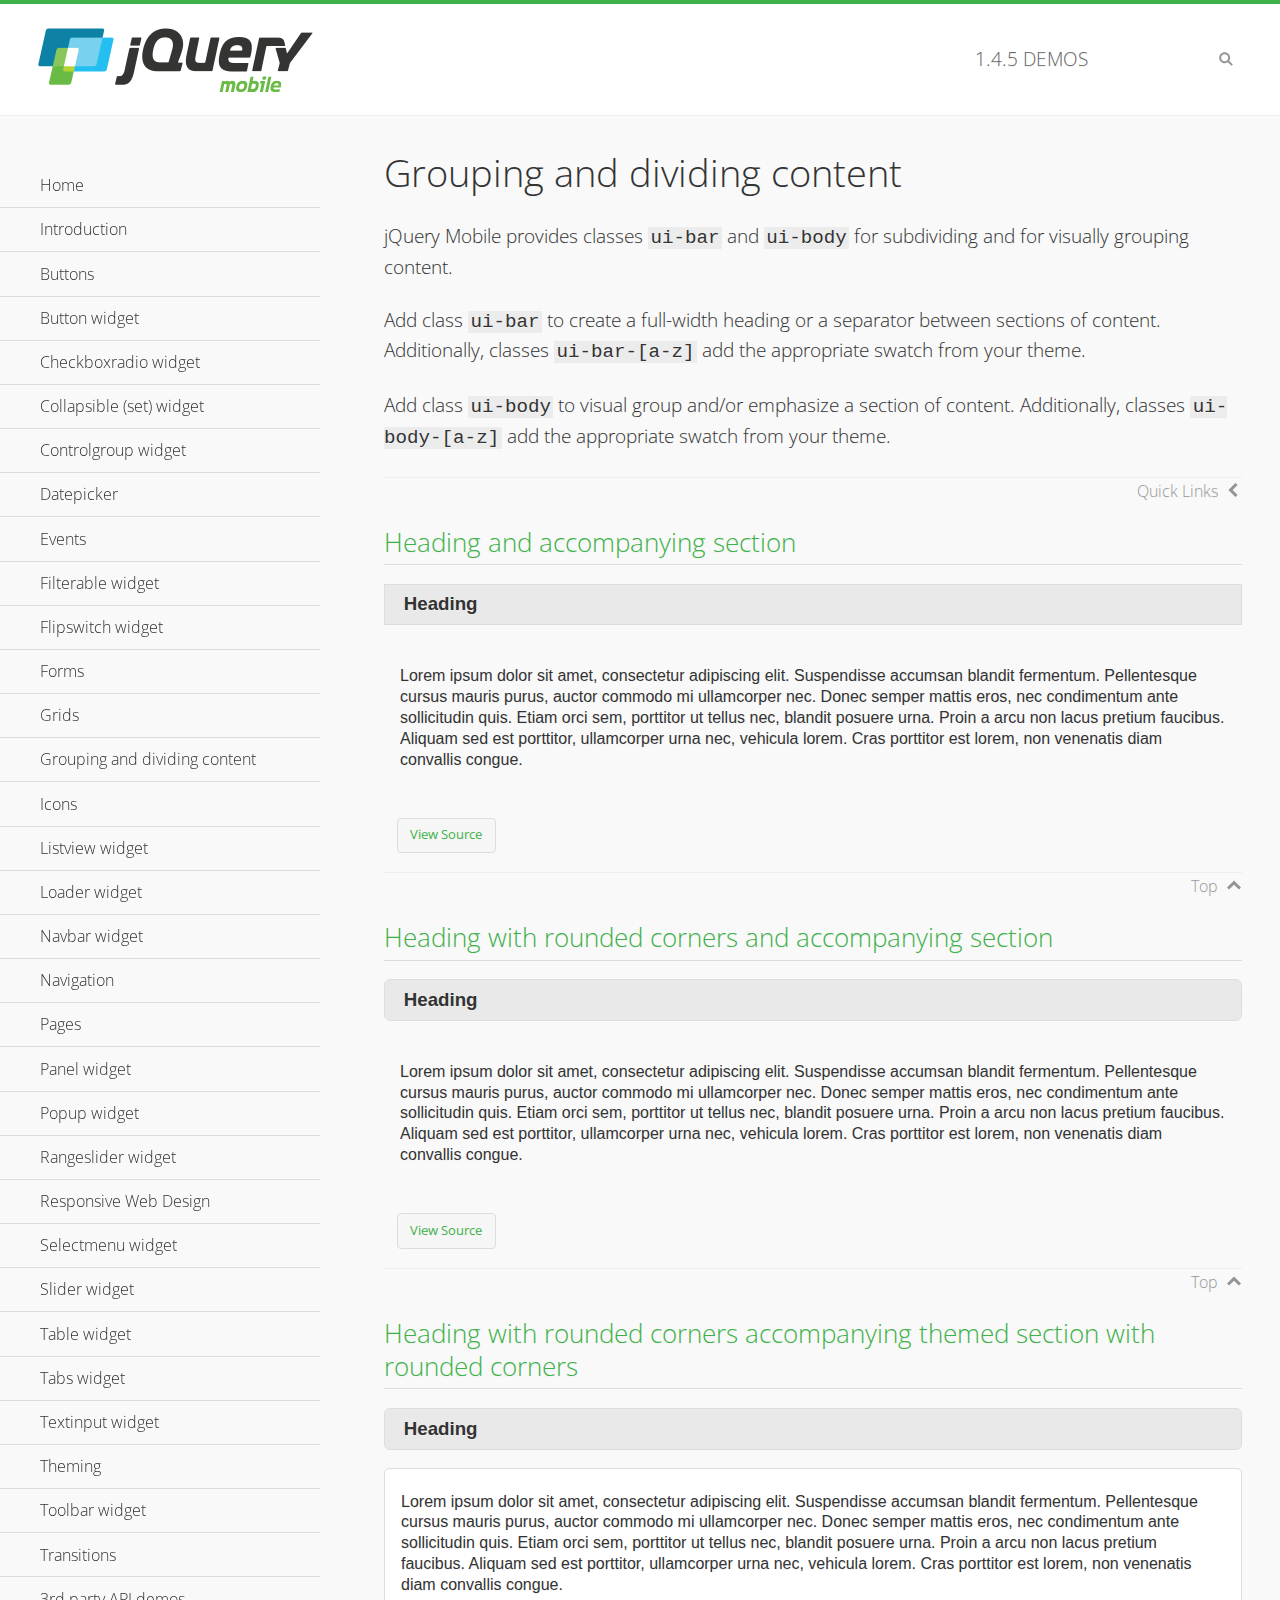
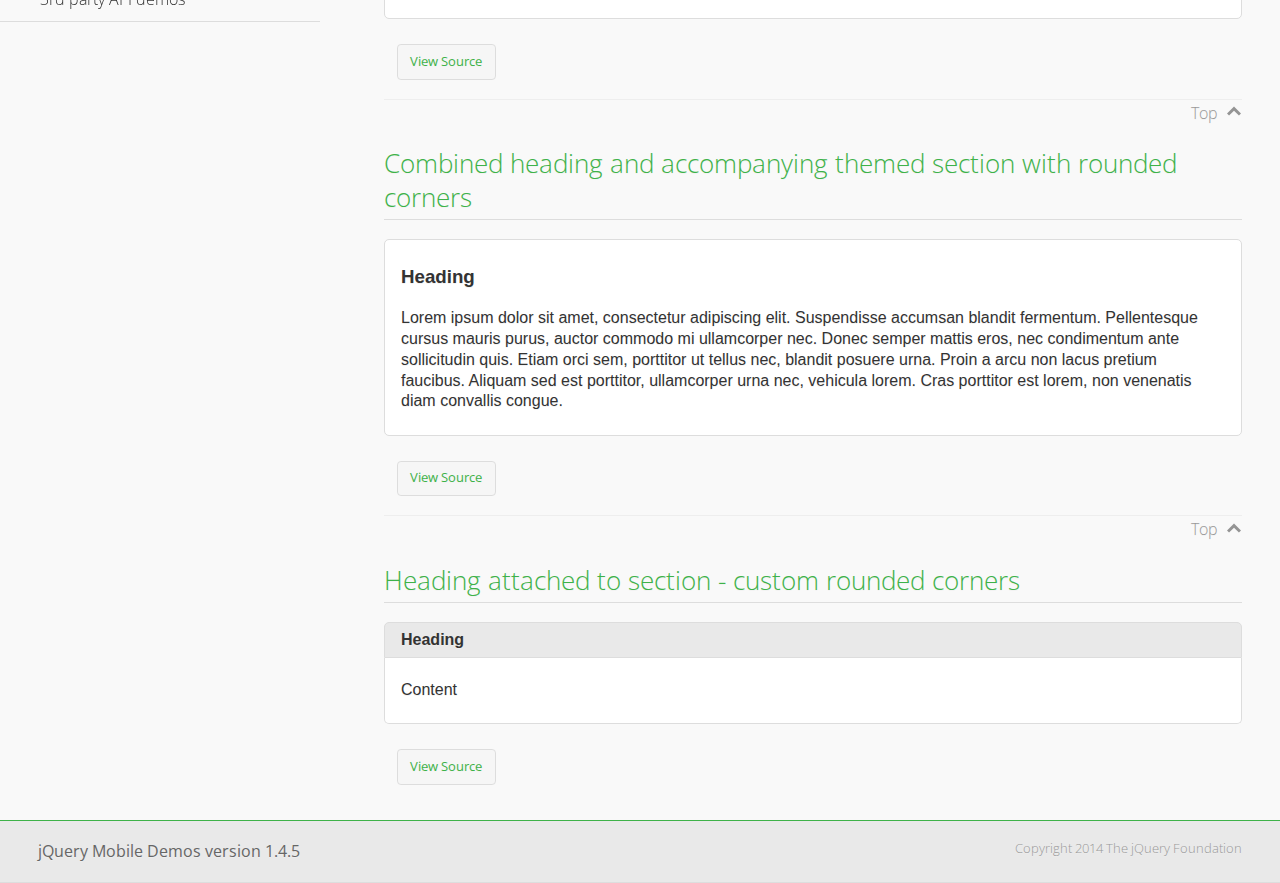
<file: www/jquery/demos/body-bar-classes/index.html>
<!DOCTYPE html>
<html>
	<head>
	<meta charset="utf-8">
	<meta name="viewport" content="width=device-width, initial-scale=1">
	<title>Grouping and dividing content - jQuery Mobile Demos</title>
	<link rel="shortcut icon" href="../favicon.ico">
	<link rel="stylesheet" href="http://fonts.googleapis.com/css?family=Open+Sans:300,400,700">
	<link rel="stylesheet" href="../css/themes/default/jquery.mobile-1.4.5.min.css">
	<link rel="stylesheet" href="../_assets/css/jqm-demos.css">
	<script src="../js/jquery.js"></script>
	<script src="../_assets/js/index.js"></script>
	<script src="../js/jquery.mobile-1.4.5.min.js"></script>
  <style id="combined-heading-and-section">
    .custom-corners .ui-bar {
      -webkit-border-top-left-radius: inherit;
      border-top-left-radius: inherit;
      -webkit-border-top-right-radius: inherit;
      border-top-right-radius: inherit;
    }
    .custom-corners .ui-body {
      border-top-width: 0;
      -webkit-border-bottom-left-radius: inherit;
      border-bottom-left-radius: inherit;
      -webkit-border-bottom-right-radius: inherit;
      border-bottom-right-radius: inherit;
    }
  </style>
</head>
<body>
<div data-role="page" class="jqm-demos" data-quicklinks="true">

	<div data-role="header" class="jqm-header">
		<h2><a href="../" title="jQuery Mobile Demos home"><img src="../_assets/img/jquery-logo.png" alt="jQuery Mobile"></a></h2>
		<p><span class="jqm-version"></span> Demos</p>
		<a href="#" class="jqm-navmenu-link ui-btn ui-btn-icon-notext ui-corner-all ui-icon-bars ui-nodisc-icon ui-alt-icon ui-btn-left">Menu</a>
		<a href="#" class="jqm-search-link ui-btn ui-btn-icon-notext ui-corner-all ui-icon-search ui-nodisc-icon ui-alt-icon ui-btn-right">Search</a>
	</div><!-- /header -->

	<div role="main" class="ui-content jqm-content">

		<h1>Grouping and dividing content</h1>

		<p>jQuery Mobile provides classes <code>ui-bar</code> and <code>ui-body</code> for subdividing and for visually grouping content.</p>
		<p>Add class <code>ui-bar</code> to create a full-width heading or a separator between sections of content. Additionally, classes <code>ui-bar-[a-z]</code> add the appropriate swatch from your theme.</p>
		<p>Add class <code>ui-body</code> to visual group and/or emphasize a section of content. Additionally, classes <code>ui-body-[a-z]</code> add the appropriate swatch from your theme.</p>

		<h2>Heading and accompanying section</h2>

		<div data-demo-html="true">
      <h3 class="ui-bar ui-bar-a">Heading</h3>
			<div class="ui-body">
				<p>Lorem ipsum dolor sit amet, consectetur adipiscing elit. Suspendisse accumsan blandit fermentum. Pellentesque cursus mauris purus, auctor commodo mi ullamcorper nec. Donec semper mattis eros, nec condimentum ante sollicitudin quis. Etiam orci sem, porttitor ut tellus nec, blandit posuere urna. Proin a arcu non lacus pretium faucibus. Aliquam sed est porttitor, ullamcorper urna nec, vehicula lorem. Cras porttitor est lorem, non venenatis diam convallis congue.</p>
			</div>
		</div>

		<h2>Heading with rounded corners and accompanying section</h2>

		<div data-demo-html="true">
      <h3 class="ui-bar ui-bar-a ui-corner-all">Heading</h3>
			<div class="ui-body">
				<p>Lorem ipsum dolor sit amet, consectetur adipiscing elit. Suspendisse accumsan blandit fermentum. Pellentesque cursus mauris purus, auctor commodo mi ullamcorper nec. Donec semper mattis eros, nec condimentum ante sollicitudin quis. Etiam orci sem, porttitor ut tellus nec, blandit posuere urna. Proin a arcu non lacus pretium faucibus. Aliquam sed est porttitor, ullamcorper urna nec, vehicula lorem. Cras porttitor est lorem, non venenatis diam convallis congue.</p>
			</div>
		</div>

		<h2>Heading with rounded corners accompanying themed section with rounded corners</h2>

		<div data-demo-html="true">
      <h3 class="ui-bar ui-bar-a ui-corner-all">Heading</h3>
			<div class="ui-body ui-body-a ui-corner-all">
				<p>Lorem ipsum dolor sit amet, consectetur adipiscing elit. Suspendisse accumsan blandit fermentum. Pellentesque cursus mauris purus, auctor commodo mi ullamcorper nec. Donec semper mattis eros, nec condimentum ante sollicitudin quis. Etiam orci sem, porttitor ut tellus nec, blandit posuere urna. Proin a arcu non lacus pretium faucibus. Aliquam sed est porttitor, ullamcorper urna nec, vehicula lorem. Cras porttitor est lorem, non venenatis diam convallis congue.</p>
			</div>
		</div>

		<h2>Combined heading and accompanying themed section with rounded corners</h2>

		<div data-demo-html="true">
			<div class="ui-body ui-body-a ui-corner-all">
	      <h3>Heading</h3>
				<p>Lorem ipsum dolor sit amet, consectetur adipiscing elit. Suspendisse accumsan blandit fermentum. Pellentesque cursus mauris purus, auctor commodo mi ullamcorper nec. Donec semper mattis eros, nec condimentum ante sollicitudin quis. Etiam orci sem, porttitor ut tellus nec, blandit posuere urna. Proin a arcu non lacus pretium faucibus. Aliquam sed est porttitor, ullamcorper urna nec, vehicula lorem. Cras porttitor est lorem, non venenatis diam convallis congue.</p>
			</div>
		</div>

		<h2>Heading attached to section - custom rounded corners</h2>

		<div data-demo-html="true" data-demo-css="#combined-heading-and-section">
      <div class="ui-corner-all custom-corners">
        <div class="ui-bar ui-bar-a">
          <h3>Heading</h3>
        </div>
        <div class="ui-body ui-body-a">
          <p>Content</p>
        </div>
      </div>
		</div>

	</div><!-- /content -->
	    <div data-role="panel" class="jqm-navmenu-panel" data-position="left" data-display="overlay" data-theme="a">
	    	<ul class="jqm-list ui-alt-icon ui-nodisc-icon">
<li data-filtertext="demos homepage" data-icon="home"><a href=".././">Home</a></li>
<li data-filtertext="introduction overview getting started"><a href="../intro/" data-ajax="false">Introduction</a></li>
<li data-filtertext="buttons button markup buttonmarkup method anchor link button element"><a href="../button-markup/" data-ajax="false">Buttons</a></li>
<li data-filtertext="form button widget input button submit reset"><a href="../button/" data-ajax="false">Button widget</a></li>
<li data-role="collapsible" data-enhanced="true" data-collapsed-icon="carat-d" data-expanded-icon="carat-u" data-iconpos="right" data-inset="false" class="ui-collapsible ui-collapsible-themed-content ui-collapsible-collapsed">
	<h3 class="ui-collapsible-heading ui-collapsible-heading-collapsed">
		<a href="#" class="ui-collapsible-heading-toggle ui-btn ui-btn-icon-right ui-btn-inherit ui-icon-carat-d">
		    Checkboxradio widget<span class="ui-collapsible-heading-status"> click to expand contents</span>
		</a>
	</h3>
	<div class="ui-collapsible-content ui-body-inherit ui-collapsible-content-collapsed" aria-hidden="true">
		<ul>
			<li data-filtertext="form checkboxradio widget checkbox input checkboxes controlgroups"><a href="../checkboxradio-checkbox/" data-ajax="false">Checkboxes</a></li>
			<li data-filtertext="form checkboxradio widget radio input radio buttons controlgroups"><a href="../checkboxradio-radio/" data-ajax="false">Radio buttons</a></li>
		</ul>
	</div>
</li>
<li data-role="collapsible" data-enhanced="true" data-collapsed-icon="carat-d" data-expanded-icon="carat-u" data-iconpos="right" data-inset="false" class="ui-collapsible ui-collapsible-themed-content ui-collapsible-collapsed">
	<h3 class="ui-collapsible-heading ui-collapsible-heading-collapsed">
		<a href="#" class="ui-collapsible-heading-toggle ui-btn ui-btn-icon-right ui-btn-inherit ui-icon-carat-d">
			Collapsible (set) widget<span class="ui-collapsible-heading-status"> click to expand contents</span>
		</a>
	</h3>
	<div class="ui-collapsible-content ui-body-inherit ui-collapsible-content-collapsed" aria-hidden="true">
		<ul>
			<li data-filtertext="collapsibles content formatting"><a href="../collapsible/" data-ajax="false">Collapsible</a></li>
			<li data-filtertext="dynamic collapsible set accordion append expand"><a href="../collapsible-dynamic/" data-ajax="false">Dynamic collapsibles</a></li>
			<li data-filtertext="accordions collapsible set widget content formatting grouped collapsibles"><a href="../collapsibleset/" data-ajax="false">Collapsible set</a></li>
		</ul>
	</div>
</li>
<li data-role="collapsible" data-enhanced="true" data-collapsed-icon="carat-d" data-expanded-icon="carat-u" data-iconpos="right" data-inset="false" class="ui-collapsible ui-collapsible-themed-content ui-collapsible-collapsed">
	<h3 class="ui-collapsible-heading ui-collapsible-heading-collapsed">
		<a href="#" class="ui-collapsible-heading-toggle ui-btn ui-btn-icon-right ui-btn-inherit ui-icon-carat-d">
			Controlgroup widget<span class="ui-collapsible-heading-status"> click to expand contents</span>
		</a>
	</h3>
	<div class="ui-collapsible-content ui-body-inherit ui-collapsible-content-collapsed" aria-hidden="true">
		<ul>
			<li data-filtertext="controlgroups selectmenu checkboxradio input grouped buttons horizontal vertical"><a href="../controlgroup/" data-ajax="false">Controlgroup</a></li>
			<li data-filtertext="dynamic controlgroup dynamically add buttons"><a href="../controlgroup-dynamic/" data-ajax="false">Dynamic controlgroups</a></li>
		</ul>
	</div>
</li>
<li data-filtertext="form datepicker widget date input"><a href="../datepicker/" data-ajax="false">Datepicker</a></li>
<li data-role="collapsible" data-enhanced="true" data-collapsed-icon="carat-d" data-expanded-icon="carat-u" data-iconpos="right" data-inset="false" class="ui-collapsible ui-collapsible-themed-content ui-collapsible-collapsed">
	<h3 class="ui-collapsible-heading ui-collapsible-heading-collapsed">
		<a href="#" class="ui-collapsible-heading-toggle ui-btn ui-btn-icon-right ui-btn-inherit ui-icon-carat-d">
			Events<span class="ui-collapsible-heading-status"> click to expand contents</span>
		</a>
	</h3>
	<div class="ui-collapsible-content ui-body-inherit ui-collapsible-content-collapsed" aria-hidden="true">
		<ul>
			<li data-filtertext="swipe to delete list items listviews swipe events"><a href="../swipe-list/" data-ajax="false">Swipe list items</a></li>
			<li data-filtertext="swipe to navigate swipe page navigation swipe events"><a href="../swipe-page/" data-ajax="false">Swipe page navigation</a></li>
		</ul>
	</div>
</li>
<li data-filtertext="filterable filter elements sorting searching listview table"><a href="../filterable/" data-ajax="false">Filterable widget</a></li>
<li data-filtertext="form flipswitch widget flip toggle switch binary select checkbox input"><a href="../flipswitch/" data-ajax="false">Flipswitch widget</a></li>
<li data-role="collapsible" data-enhanced="true" data-collapsed-icon="carat-d" data-expanded-icon="carat-u" data-iconpos="right" data-inset="false" class="ui-collapsible ui-collapsible-themed-content ui-collapsible-collapsed">
	<h3 class="ui-collapsible-heading ui-collapsible-heading-collapsed">
		<a href="#" class="ui-collapsible-heading-toggle ui-btn ui-btn-icon-right ui-btn-inherit ui-icon-carat-d">
			Forms<span class="ui-collapsible-heading-status"> click to expand contents</span>
		</a>
	</h3>
	<div class="ui-collapsible-content ui-body-inherit ui-collapsible-content-collapsed" aria-hidden="true">
		<ul>
			<li data-filtertext="forms text checkbox radio range button submit reset inputs selects textarea slider flipswitch label form elements"><a href="../forms/" data-ajax="false">Forms</a></li>
			<li data-filtertext="form hide labels hidden accessible ui-hidden-accessible forms"><a href="../forms-label-hidden-accessible/" data-ajax="false">Hide labels</a></li>
			<li data-filtertext="form field containers fieldcontain ui-field-contain forms"><a href="../forms-field-contain/" data-ajax="false">Field containers</a></li>
			<li data-filtertext="forms disabled form elements"><a href="../forms-disabled/" data-ajax="false">Forms disabled</a></li>
			<li data-filtertext="forms gallery examples overview forms text checkbox radio range button submit reset inputs selects textarea slider flipswitch label form elements"><a href="../forms-gallery/" data-ajax="false">Forms gallery</a></li>
		</ul>
	</div>
</li>
<li data-role="collapsible" data-enhanced="true" data-collapsed-icon="carat-d" data-expanded-icon="carat-u" data-iconpos="right" data-inset="false" class="ui-collapsible ui-collapsible-themed-content ui-collapsible-collapsed">
	<h3 class="ui-collapsible-heading ui-collapsible-heading-collapsed">
		<a href="#" class="ui-collapsible-heading-toggle ui-btn ui-btn-icon-right ui-btn-inherit ui-icon-carat-d">
			Grids<span class="ui-collapsible-heading-status"> click to expand contents</span>
		</a>
	</h3>
	<div class="ui-collapsible-content ui-body-inherit ui-collapsible-content-collapsed" aria-hidden="true">
		<ul>
			<li data-filtertext="grids columns blocks content formatting rwd responsive css framework"><a href="../grids/" data-ajax="false">Grids</a></li>
			<li data-filtertext="buttons in grids css framework"><a href="../grids-buttons/" data-ajax="false">Buttons in grids</a></li>
			<li data-filtertext="custom responsive grids rwd css framework"><a href="../grids-custom-responsive/" data-ajax="false">Custom responsive grids</a></li>
		</ul>
	</div>
</li>
<li data-filtertext="blocks content formatting sections heading"><a href="../body-bar-classes/" data-ajax="false">Grouping and dividing content</a></li>
<li data-role="collapsible" data-enhanced="true" data-collapsed-icon="carat-d" data-expanded-icon="carat-u" data-iconpos="right" data-inset="false" class="ui-collapsible ui-collapsible-themed-content ui-collapsible-collapsed">
	<h3 class="ui-collapsible-heading ui-collapsible-heading-collapsed">
		<a href="#" class="ui-collapsible-heading-toggle ui-btn ui-btn-icon-right ui-btn-inherit ui-icon-carat-d">
			Icons<span class="ui-collapsible-heading-status"> click to expand contents</span>
		</a>
	</h3>
	<div class="ui-collapsible-content ui-body-inherit ui-collapsible-content-collapsed" aria-hidden="true">
		<ul>
			<li data-filtertext="button icons svg disc alt custom icon position"><a href="../icons/" data-ajax="false">Icons</a></li>
			<li data-filtertext=""><a href="../icons-grunticon/" data-ajax="false">Grunticon loader</a></li>
		</ul>
	</div>
</li>
<li data-role="collapsible" data-enhanced="true" data-collapsed-icon="carat-d" data-expanded-icon="carat-u" data-iconpos="right" data-inset="false" class="ui-collapsible ui-collapsible-themed-content ui-collapsible-collapsed">
	<h3 class="ui-collapsible-heading ui-collapsible-heading-collapsed">
		<a href="#" class="ui-collapsible-heading-toggle ui-btn ui-btn-icon-right ui-btn-inherit ui-icon-carat-d">
			Listview widget<span class="ui-collapsible-heading-status"> click to expand contents</span>
		</a>
	</h3>
	<div class="ui-collapsible-content ui-body-inherit ui-collapsible-content-collapsed" aria-hidden="true">
		<ul>
			<li data-filtertext="listview widget thumbnails icons nested split button collapsible ul ol"><a href="../listview/" data-ajax="false">Listview</a></li>
			<li data-filtertext="autocomplete filterable reveal listview filtertextbeforefilter placeholder"><a href="../listview-autocomplete/" data-ajax="false">Listview autocomplete</a></li>
			<li data-filtertext="autocomplete filterable reveal listview remote data filtertextbeforefilter placeholder"><a href="../listview-autocomplete-remote/" data-ajax="false">Listview autocomplete remote data</a></li>
			<li data-filtertext="autodividers anchor jump scroll linkbars listview lists ul ol"><a href="../listview-autodividers-linkbar/" data-ajax="false">Listview autodividers linkbar</a></li>
			<li data-filtertext="listview autodividers selector autodividersselector lists ul ol"><a href="../listview-autodividers-selector/" data-ajax="false">Listview autodividers selector</a></li>
			<li data-filtertext="listview nested list items"><a href="../listview-nested-lists/" data-ajax="false">Nested Listviews</a></li>
			<li data-filtertext="listview collapsible list items flat"><a href="../listview-collapsible-item-flat/" data-ajax="false">Listview collapsible list items (flat)</a></li>
			<li data-filtertext="listview collapsible list indented"><a href="../listview-collapsible-item-indented/" data-ajax="false">Listview collapsible list items (indented)</a></li>
			<li data-filtertext="grid listview responsive grids responsive listviews lists ul"><a href="../listview-grid/" data-ajax="false">Listview responsive grid</a></li>
		</ul>
	</div>
</li>
<li data-filtertext="loader widget page loading navigation overlay spinner"><a href="../loader/" data-ajax="false">Loader widget</a></li>
<li data-filtertext="navbar widget navmenu toolbars header footer"><a href="../navbar/" data-ajax="false">Navbar widget</a></li>
<li data-role="collapsible" data-enhanced="true" data-collapsed-icon="carat-d" data-expanded-icon="carat-u" data-iconpos="right" data-inset="false" class="ui-collapsible ui-collapsible-themed-content ui-collapsible-collapsed">
	<h3 class="ui-collapsible-heading ui-collapsible-heading-collapsed">
		<a href="#" class="ui-collapsible-heading-toggle ui-btn ui-btn-icon-right ui-btn-inherit ui-icon-carat-d">
			Navigation<span class="ui-collapsible-heading-status"> click to expand contents</span>
		</a>
	</h3>
	<div class="ui-collapsible-content ui-body-inherit ui-collapsible-content-collapsed" aria-hidden="true">
		<ul>
			<li data-filtertext="ajax navigation navigate widget history event method"><a href="../navigation/" data-ajax="false">Navigation</a></li>
			<li data-filtertext="linking pages page links navigation ajax prefetch cache"><a href="../navigation-linking-pages/" data-ajax="false">Linking pages</a></li>
			<!-- <li data-filtertext="php redirect server redirection server-side navigation"><a href="../navigation-php-redirect/" data-ajax="false">PHP redirect demo</a></li>-->
			<li data-filtertext="navigation redirection hash query"><a href="../navigation-hash-processing/" data-ajax="false">Hash processing demo</a></li>
			<li data-filtertext="navigation redirection hash query"><a href="../page-events/" data-ajax="false">Page Navigation Events</a></li>
		</ul>
	</div>
</li>
<li data-role="collapsible" data-enhanced="true" data-collapsed-icon="carat-d" data-expanded-icon="carat-u" data-iconpos="right" data-inset="false" class="ui-collapsible ui-collapsible-themed-content ui-collapsible-collapsed">
	<h3 class="ui-collapsible-heading ui-collapsible-heading-collapsed">
		<a href="#" class="ui-collapsible-heading-toggle ui-btn ui-btn-icon-right ui-btn-inherit ui-icon-carat-d">
			Pages<span class="ui-collapsible-heading-status"> click to expand contents</span>
		</a>
	</h3>
	<div class="ui-collapsible-content ui-body-inherit ui-collapsible-content-collapsed" aria-hidden="true">
		<ul>
			<li data-filtertext="pages page widget ajax navigation"><a href="../pages/" data-ajax="false">Pages</a></li>
			<li data-filtertext="single page"><a href="../pages-single-page/" data-ajax="false">Single page</a></li>
			<li data-filtertext="multipage multi-page page"><a href="../pages-multi-page/" data-ajax="false">Multi-page template</a></li>
			<li data-filtertext="dialog page widget modal popup"><a href="../pages-dialog/" data-ajax="false">Dialog page</a></li>
		</ul>
	</div>
</li>
<li data-role="collapsible" data-enhanced="true" data-collapsed-icon="carat-d" data-expanded-icon="carat-u" data-iconpos="right" data-inset="false" class="ui-collapsible ui-collapsible-themed-content ui-collapsible-collapsed">
	<h3 class="ui-collapsible-heading ui-collapsible-heading-collapsed">
		<a href="#" class="ui-collapsible-heading-toggle ui-btn ui-btn-icon-right ui-btn-inherit ui-icon-carat-d">
			Panel widget<span class="ui-collapsible-heading-status"> click to expand contents</span>
		</a>
	</h3>
	<div class="ui-collapsible-content ui-body-inherit ui-collapsible-content-collapsed" aria-hidden="true">
		<ul>
			<li data-filtertext="panel widget sliding panels reveal push overlay responsive"><a href="../panel/" data-ajax="false">Panel</a></li>
			<li data-filtertext=""><a href="../panel-external/" data-ajax="false">External panels</a></li>
			<li data-filtertext="panel "><a href="../panel-fixed/" data-ajax="false">Fixed panels</a></li>
			<li data-filtertext="panel slide panels sliding panels shadow rwd responsive breakpoint"><a href="../panel-responsive/" data-ajax="false">Panels responsive</a></li>
			<li data-filtertext="panel custom style custom panel width reveal shadow listview panel styling page background wrapper"><a href="../panel-styling/" data-ajax="false">Custom panel style</a></li>
			<li data-filtertext="panel open on swipe"><a href="../panel-swipe-open/" data-ajax="false">Panel open on swipe</a></li>
			<li data-filtertext="panels outside page internal external toolbars"><a href="../panel-external-internal/" data-ajax="false">Panel external and internal</a></li>
		</ul>
	</div>
</li>
<li data-role="collapsible" data-enhanced="true" data-collapsed-icon="carat-d" data-expanded-icon="carat-u" data-iconpos="right" data-inset="false" class="ui-collapsible ui-collapsible-themed-content ui-collapsible-collapsed">
	<h3 class="ui-collapsible-heading ui-collapsible-heading-collapsed">
		<a href="#" class="ui-collapsible-heading-toggle ui-btn ui-btn-icon-right ui-btn-inherit ui-icon-carat-d">
			Popup widget<span class="ui-collapsible-heading-status"> click to expand contents</span>
		</a>
	</h3>
	<div class="ui-collapsible-content ui-body-inherit ui-collapsible-content-collapsed" aria-hidden="true">
		<ul>
			<li data-filtertext="popup widget popups dialog modal transition tooltip lightbox form overlay screen flip pop fade transition"><a href="../popup/" data-ajax="false">Popup</a></li>
			<li data-filtertext="popup alignment position"><a href="../popup-alignment/" data-ajax="false">Popup alignment</a></li>
			<li data-filtertext="popup arrow size popups popover"><a href="../popup-arrow-size/" data-ajax="false">Popup arrow size</a></li>
			<li data-filtertext="dynamic popups popup images lightbox"><a href="../popup-dynamic/" data-ajax="false">Dynamic popups</a></li>
			<li data-filtertext="popups with iframes scaling"><a href="../popup-iframe/" data-ajax="false">Popups with iframes</a></li>
			<li data-filtertext="popup image scaling"><a href="../popup-image-scaling/" data-ajax="false">Popup image scaling</a></li>
			<li data-filtertext="external popup outside multi-page"><a href="../popup-outside-multipage/" data-ajax="false">Popup outside multi-page</a></li>
		</ul>
	</div>
</li>
<li data-filtertext="form rangeslider widget dual sliders dual handle sliders range input"><a href="../rangeslider/" data-ajax="false">Rangeslider widget</a></li>
<li data-filtertext="responsive web design rwd adaptive progressive enhancement PE accessible mobile breakpoints media query media queries"><a href="../rwd/" data-ajax="false">Responsive Web Design</a></li>
<li data-role="collapsible" data-enhanced="true" data-collapsed-icon="carat-d" data-expanded-icon="carat-u" data-iconpos="right" data-inset="false" class="ui-collapsible ui-collapsible-themed-content ui-collapsible-collapsed">
	<h3 class="ui-collapsible-heading ui-collapsible-heading-collapsed">
		<a href="#" class="ui-collapsible-heading-toggle ui-btn ui-btn-icon-right ui-btn-inherit ui-icon-carat-d">
			Selectmenu widget<span class="ui-collapsible-heading-status"> click to expand contents</span>
		</a>
	</h3>
	<div class="ui-collapsible-content ui-body-inherit ui-collapsible-content-collapsed" aria-hidden="true">
		<ul>
			<li data-filtertext="form selectmenu widget select input custom select menu selects"><a href="../selectmenu/" data-ajax="false">Selectmenu</a></li>
			<li data-filtertext="form custom select menu selectmenu widget custom menu option optgroup multiple selects"><a href="../selectmenu-custom/" data-ajax="false">Custom select menu</a></li>
			<li data-filtertext="filterable select filter popup dialog"><a href="../selectmenu-custom-filter/" data-ajax="false">Custom select menu with filter</a></li>
		</ul>
	</div>
</li>
<li data-role="collapsible" data-enhanced="true" data-collapsed-icon="carat-d" data-expanded-icon="carat-u" data-iconpos="right" data-inset="false" class="ui-collapsible ui-collapsible-themed-content ui-collapsible-collapsed">
	<h3 class="ui-collapsible-heading ui-collapsible-heading-collapsed">
		<a href="#" class="ui-collapsible-heading-toggle ui-btn ui-btn-icon-right ui-btn-inherit ui-icon-carat-d">
			Slider widget<span class="ui-collapsible-heading-status"> click to expand contents</span>
		</a>
	</h3>
	<div class="ui-collapsible-content ui-body-inherit ui-collapsible-content-collapsed" aria-hidden="true">
		<ul>
			<li data-filtertext="form slider widget range input single sliders"><a href="../slider/" data-ajax="false">Slider</a></li>
			<li data-filtertext="form slider widget flipswitch slider binary select flip toggle switch"><a href="../slider-flipswitch/" data-ajax="false">Slider flip toggle switch</a></li>
			<li data-filtertext="form slider tooltip handle value input range sliders"><a href="../slider-tooltip/" data-ajax="false">Slider tooltip</a></li>
		</ul>
	</div>
</li>
<li data-role="collapsible" data-enhanced="true" data-collapsed-icon="carat-d" data-expanded-icon="carat-u" data-iconpos="right" data-inset="false" class="ui-collapsible ui-collapsible-themed-content ui-collapsible-collapsed">
	<h3 class="ui-collapsible-heading ui-collapsible-heading-collapsed">
		<a href="#" class="ui-collapsible-heading-toggle ui-btn ui-btn-icon-right ui-btn-inherit ui-icon-carat-d">
			Table widget<span class="ui-collapsible-heading-status"> click to expand contents</span>
		</a>
	</h3>
	<div class="ui-collapsible-content ui-body-inherit ui-collapsible-content-collapsed" aria-hidden="true">
		<ul>
			<li data-filtertext="table widget reflow column toggle th td responsive tables rwd hide show tabular"><a href="../table-column-toggle/" data-ajax="false">Table Column Toggle</a></li>
			<li data-filtertext="table column toggle phone comparison demo"><a href="../table-column-toggle-example/" data-ajax="false">Table Column Toggle demo</a></li>
			<li data-filtertext="responsive tables table column toggle heading groups rwd breakpoint"><a href="../table-column-toggle-heading-groups/" data-ajax="false">Table Column Toggle heading groups</a></li>
			<li data-filtertext="responsive tables table column toggle hide rwd breakpoint customization options"><a href="../table-column-toggle-options/" data-ajax="false">Table Column Toggle options</a></li>
			<li data-filtertext="table reflow th td responsive rwd columns tabular"><a href="../table-reflow/" data-ajax="false">Table Reflow</a></li>
			<li data-filtertext="responsive tables table reflow heading groups rwd breakpoint"><a href="../table-reflow-heading-groups/" data-ajax="false">Table Reflow heading groups</a></li>
			<li data-filtertext="responsive tables table reflow stripes strokes table style"><a href="../table-reflow-stripes-strokes/" data-ajax="false">Table Reflow stripes and strokes</a></li>
			<li data-filtertext="responsive tables table reflow stack custom styles"><a href="../table-reflow-styling/" data-ajax="false">Table Reflow custom styles</a></li>
		</ul>
	</div>
</li>
<li data-filtertext="ui tabs widget"><a href="../tabs/" data-ajax="false">Tabs widget</a></li>
<li data-filtertext="form textinput widget text input textarea number date time tel email file color password"><a href="../textinput/" data-ajax="false">Textinput widget</a></li>
<li data-role="collapsible" data-enhanced="true" data-collapsed-icon="carat-d" data-expanded-icon="carat-u" data-iconpos="right" data-inset="false" class="ui-collapsible ui-collapsible-themed-content ui-collapsible-collapsed">
	<h3 class="ui-collapsible-heading ui-collapsible-heading-collapsed">
		<a href="#" class="ui-collapsible-heading-toggle ui-btn ui-btn-icon-right ui-btn-inherit ui-icon-carat-d">
			Theming<span class="ui-collapsible-heading-status"> click to expand contents</span>
		</a>
	</h3>
	<div class="ui-collapsible-content ui-body-inherit ui-collapsible-content-collapsed" aria-hidden="true">
		<ul>
			<li data-filtertext="default theme swatches theming style css"><a href="../theme-default/" data-ajax="false">Default theme</a></li>
			<li data-filtertext="classic theme old theme swatches theming style css"><a href="../theme-classic/" data-ajax="false">Classic theme</a></li>
		</ul>
	</div>
</li>
<li data-role="collapsible" data-enhanced="true" data-collapsed-icon="carat-d" data-expanded-icon="carat-u" data-iconpos="right" data-inset="false" class="ui-collapsible ui-collapsible-themed-content ui-collapsible-collapsed">
	<h3 class="ui-collapsible-heading ui-collapsible-heading-collapsed">
		<a href="#" class="ui-collapsible-heading-toggle ui-btn ui-btn-icon-right ui-btn-inherit ui-icon-carat-d">
			Toolbar widget<span class="ui-collapsible-heading-status"> click to expand contents</span>
		</a>
	</h3>
	<div class="ui-collapsible-content ui-body-inherit ui-collapsible-content-collapsed" aria-hidden="true">
		<ul>
			<li data-filtertext="toolbar widget header footer toolbars fixed fullscreen external sections"><a href="../toolbar/" data-ajax="false">Toolbar</a></li>
			<li data-filtertext="dynamic toolbars dynamically add toolbar header footer"><a href="../toolbar-dynamic/" data-ajax="false">Dynamic toolbars</a></li>
			<li data-filtertext="external toolbars header footer"><a href="../toolbar-external/" data-ajax="false">External toolbars</a></li>
			<li data-filtertext="fixed toolbars header footer"><a href="../toolbar-fixed/" data-ajax="false">Fixed toolbars</a></li>
			<li data-filtertext="fixed fullscreen toolbars header footer"><a href="../toolbar-fixed-fullscreen/" data-ajax="false">Fullscreen toolbars</a></li>
			<li data-filtertext="external fixed toolbars header footer"><a href="../toolbar-fixed-external/" data-ajax="false">Fixed external toolbars</a></li>
			<li data-filtertext="external persistent toolbars header footer navbar navmenu"><a href="../toolbar-fixed-persistent/" data-ajax="false">Persistent toolbars</a></li>
			<li data-filtertext="external ajax optimized toolbars persistent toolbars header footer navbar"><a href="../toolbar-fixed-persistent-optimized/" data-ajax="false">Ajax optimized toolbars</a></li>
			<li data-filtertext="form in toolbars header footer"><a href="../toolbar-fixed-forms/" data-ajax="false">Form in toolbar</a></li>
		</ul>
	</div>
</li>
<li data-filtertext="page transitions animated pages popup navigation flip slide fade pop"><a href="../transitions/" data-ajax="false">Transitions</a></li>
<li data-role="collapsible" data-enhanced="true" data-collapsed-icon="carat-d" data-expanded-icon="carat-u" data-iconpos="right" data-inset="false" class="ui-collapsible ui-collapsible-themed-content ui-collapsible-collapsed">
	<h3 class="ui-collapsible-heading ui-collapsible-heading-collapsed">
		<a href="#" class="ui-collapsible-heading-toggle ui-btn ui-btn-icon-right ui-btn-inherit ui-icon-carat-d">
			3rd party API demos<span class="ui-collapsible-heading-status"> click to expand contents</span>
		</a>
	</h3>
	<div class="ui-collapsible-content ui-body-inherit ui-collapsible-content-collapsed" aria-hidden="true">
		<ul>
			<li data-filtertext="backbone requirejs navigation router"><a href="../backbone-requirejs/" data-ajax="false">Backbone RequireJS</a></li>
			<li data-filtertext="google maps geolocation demo"><a href="../map-geolocation/" data-ajax="false">Google Maps geolocation</a></li>
			<li data-filtertext="google maps hybrid"><a href="../map-list-toggle/" data-ajax="false">Google Maps list toggle</a></li>
		</ul>
	</div>
</li>



		     </ul>
		</div><!-- /panel -->


	<div data-role="footer" data-position="fixed" data-tap-toggle="false" class="jqm-footer">
		<p>jQuery Mobile Demos version <span class="jqm-version"></span></p>
		<p>Copyright 2014 The jQuery Foundation</p>
	</div><!-- /footer -->
	<!-- TODO: This should become an external panel so we can add input to markup (unique ID) -->
    <div data-role="panel" class="jqm-search-panel" data-position="right" data-display="overlay" data-theme="a">
		<div class="jqm-search">
			<ul class="jqm-list" data-filter-placeholder="Search demos..." data-filter-reveal="true">
<li data-filtertext="demos homepage" data-icon="home"><a href=".././">Home</a></li>
<li data-filtertext="introduction overview getting started"><a href="../intro/" data-ajax="false">Introduction</a></li>
<li data-filtertext="buttons button markup buttonmarkup method anchor link button element"><a href="../button-markup/" data-ajax="false">Buttons</a></li>
<li data-filtertext="form button widget input button submit reset"><a href="../button/" data-ajax="false">Button widget</a></li>
<li data-role="collapsible" data-enhanced="true" data-collapsed-icon="carat-d" data-expanded-icon="carat-u" data-iconpos="right" data-inset="false" class="ui-collapsible ui-collapsible-themed-content ui-collapsible-collapsed">
	<h3 class="ui-collapsible-heading ui-collapsible-heading-collapsed">
		<a href="#" class="ui-collapsible-heading-toggle ui-btn ui-btn-icon-right ui-btn-inherit ui-icon-carat-d">
		    Checkboxradio widget<span class="ui-collapsible-heading-status"> click to expand contents</span>
		</a>
	</h3>
	<div class="ui-collapsible-content ui-body-inherit ui-collapsible-content-collapsed" aria-hidden="true">
		<ul>
			<li data-filtertext="form checkboxradio widget checkbox input checkboxes controlgroups"><a href="../checkboxradio-checkbox/" data-ajax="false">Checkboxes</a></li>
			<li data-filtertext="form checkboxradio widget radio input radio buttons controlgroups"><a href="../checkboxradio-radio/" data-ajax="false">Radio buttons</a></li>
		</ul>
	</div>
</li>
<li data-role="collapsible" data-enhanced="true" data-collapsed-icon="carat-d" data-expanded-icon="carat-u" data-iconpos="right" data-inset="false" class="ui-collapsible ui-collapsible-themed-content ui-collapsible-collapsed">
	<h3 class="ui-collapsible-heading ui-collapsible-heading-collapsed">
		<a href="#" class="ui-collapsible-heading-toggle ui-btn ui-btn-icon-right ui-btn-inherit ui-icon-carat-d">
			Collapsible (set) widget<span class="ui-collapsible-heading-status"> click to expand contents</span>
		</a>
	</h3>
	<div class="ui-collapsible-content ui-body-inherit ui-collapsible-content-collapsed" aria-hidden="true">
		<ul>
			<li data-filtertext="collapsibles content formatting"><a href="../collapsible/" data-ajax="false">Collapsible</a></li>
			<li data-filtertext="dynamic collapsible set accordion append expand"><a href="../collapsible-dynamic/" data-ajax="false">Dynamic collapsibles</a></li>
			<li data-filtertext="accordions collapsible set widget content formatting grouped collapsibles"><a href="../collapsibleset/" data-ajax="false">Collapsible set</a></li>
		</ul>
	</div>
</li>
<li data-role="collapsible" data-enhanced="true" data-collapsed-icon="carat-d" data-expanded-icon="carat-u" data-iconpos="right" data-inset="false" class="ui-collapsible ui-collapsible-themed-content ui-collapsible-collapsed">
	<h3 class="ui-collapsible-heading ui-collapsible-heading-collapsed">
		<a href="#" class="ui-collapsible-heading-toggle ui-btn ui-btn-icon-right ui-btn-inherit ui-icon-carat-d">
			Controlgroup widget<span class="ui-collapsible-heading-status"> click to expand contents</span>
		</a>
	</h3>
	<div class="ui-collapsible-content ui-body-inherit ui-collapsible-content-collapsed" aria-hidden="true">
		<ul>
			<li data-filtertext="controlgroups selectmenu checkboxradio input grouped buttons horizontal vertical"><a href="../controlgroup/" data-ajax="false">Controlgroup</a></li>
			<li data-filtertext="dynamic controlgroup dynamically add buttons"><a href="../controlgroup-dynamic/" data-ajax="false">Dynamic controlgroups</a></li>
		</ul>
	</div>
</li>
<li data-filtertext="form datepicker widget date input"><a href="../datepicker/" data-ajax="false">Datepicker</a></li>
<li data-role="collapsible" data-enhanced="true" data-collapsed-icon="carat-d" data-expanded-icon="carat-u" data-iconpos="right" data-inset="false" class="ui-collapsible ui-collapsible-themed-content ui-collapsible-collapsed">
	<h3 class="ui-collapsible-heading ui-collapsible-heading-collapsed">
		<a href="#" class="ui-collapsible-heading-toggle ui-btn ui-btn-icon-right ui-btn-inherit ui-icon-carat-d">
			Events<span class="ui-collapsible-heading-status"> click to expand contents</span>
		</a>
	</h3>
	<div class="ui-collapsible-content ui-body-inherit ui-collapsible-content-collapsed" aria-hidden="true">
		<ul>
			<li data-filtertext="swipe to delete list items listviews swipe events"><a href="../swipe-list/" data-ajax="false">Swipe list items</a></li>
			<li data-filtertext="swipe to navigate swipe page navigation swipe events"><a href="../swipe-page/" data-ajax="false">Swipe page navigation</a></li>
		</ul>
	</div>
</li>
<li data-filtertext="filterable filter elements sorting searching listview table"><a href="../filterable/" data-ajax="false">Filterable widget</a></li>
<li data-filtertext="form flipswitch widget flip toggle switch binary select checkbox input"><a href="../flipswitch/" data-ajax="false">Flipswitch widget</a></li>
<li data-role="collapsible" data-enhanced="true" data-collapsed-icon="carat-d" data-expanded-icon="carat-u" data-iconpos="right" data-inset="false" class="ui-collapsible ui-collapsible-themed-content ui-collapsible-collapsed">
	<h3 class="ui-collapsible-heading ui-collapsible-heading-collapsed">
		<a href="#" class="ui-collapsible-heading-toggle ui-btn ui-btn-icon-right ui-btn-inherit ui-icon-carat-d">
			Forms<span class="ui-collapsible-heading-status"> click to expand contents</span>
		</a>
	</h3>
	<div class="ui-collapsible-content ui-body-inherit ui-collapsible-content-collapsed" aria-hidden="true">
		<ul>
			<li data-filtertext="forms text checkbox radio range button submit reset inputs selects textarea slider flipswitch label form elements"><a href="../forms/" data-ajax="false">Forms</a></li>
			<li data-filtertext="form hide labels hidden accessible ui-hidden-accessible forms"><a href="../forms-label-hidden-accessible/" data-ajax="false">Hide labels</a></li>
			<li data-filtertext="form field containers fieldcontain ui-field-contain forms"><a href="../forms-field-contain/" data-ajax="false">Field containers</a></li>
			<li data-filtertext="forms disabled form elements"><a href="../forms-disabled/" data-ajax="false">Forms disabled</a></li>
			<li data-filtertext="forms gallery examples overview forms text checkbox radio range button submit reset inputs selects textarea slider flipswitch label form elements"><a href="../forms-gallery/" data-ajax="false">Forms gallery</a></li>
		</ul>
	</div>
</li>
<li data-role="collapsible" data-enhanced="true" data-collapsed-icon="carat-d" data-expanded-icon="carat-u" data-iconpos="right" data-inset="false" class="ui-collapsible ui-collapsible-themed-content ui-collapsible-collapsed">
	<h3 class="ui-collapsible-heading ui-collapsible-heading-collapsed">
		<a href="#" class="ui-collapsible-heading-toggle ui-btn ui-btn-icon-right ui-btn-inherit ui-icon-carat-d">
			Grids<span class="ui-collapsible-heading-status"> click to expand contents</span>
		</a>
	</h3>
	<div class="ui-collapsible-content ui-body-inherit ui-collapsible-content-collapsed" aria-hidden="true">
		<ul>
			<li data-filtertext="grids columns blocks content formatting rwd responsive css framework"><a href="../grids/" data-ajax="false">Grids</a></li>
			<li data-filtertext="buttons in grids css framework"><a href="../grids-buttons/" data-ajax="false">Buttons in grids</a></li>
			<li data-filtertext="custom responsive grids rwd css framework"><a href="../grids-custom-responsive/" data-ajax="false">Custom responsive grids</a></li>
		</ul>
	</div>
</li>
<li data-filtertext="blocks content formatting sections heading"><a href="../body-bar-classes/" data-ajax="false">Grouping and dividing content</a></li>
<li data-role="collapsible" data-enhanced="true" data-collapsed-icon="carat-d" data-expanded-icon="carat-u" data-iconpos="right" data-inset="false" class="ui-collapsible ui-collapsible-themed-content ui-collapsible-collapsed">
	<h3 class="ui-collapsible-heading ui-collapsible-heading-collapsed">
		<a href="#" class="ui-collapsible-heading-toggle ui-btn ui-btn-icon-right ui-btn-inherit ui-icon-carat-d">
			Icons<span class="ui-collapsible-heading-status"> click to expand contents</span>
		</a>
	</h3>
	<div class="ui-collapsible-content ui-body-inherit ui-collapsible-content-collapsed" aria-hidden="true">
		<ul>
			<li data-filtertext="button icons svg disc alt custom icon position"><a href="../icons/" data-ajax="false">Icons</a></li>
			<li data-filtertext=""><a href="../icons-grunticon/" data-ajax="false">Grunticon loader</a></li>
		</ul>
	</div>
</li>
<li data-role="collapsible" data-enhanced="true" data-collapsed-icon="carat-d" data-expanded-icon="carat-u" data-iconpos="right" data-inset="false" class="ui-collapsible ui-collapsible-themed-content ui-collapsible-collapsed">
	<h3 class="ui-collapsible-heading ui-collapsible-heading-collapsed">
		<a href="#" class="ui-collapsible-heading-toggle ui-btn ui-btn-icon-right ui-btn-inherit ui-icon-carat-d">
			Listview widget<span class="ui-collapsible-heading-status"> click to expand contents</span>
		</a>
	</h3>
	<div class="ui-collapsible-content ui-body-inherit ui-collapsible-content-collapsed" aria-hidden="true">
		<ul>
			<li data-filtertext="listview widget thumbnails icons nested split button collapsible ul ol"><a href="../listview/" data-ajax="false">Listview</a></li>
			<li data-filtertext="autocomplete filterable reveal listview filtertextbeforefilter placeholder"><a href="../listview-autocomplete/" data-ajax="false">Listview autocomplete</a></li>
			<li data-filtertext="autocomplete filterable reveal listview remote data filtertextbeforefilter placeholder"><a href="../listview-autocomplete-remote/" data-ajax="false">Listview autocomplete remote data</a></li>
			<li data-filtertext="autodividers anchor jump scroll linkbars listview lists ul ol"><a href="../listview-autodividers-linkbar/" data-ajax="false">Listview autodividers linkbar</a></li>
			<li data-filtertext="listview autodividers selector autodividersselector lists ul ol"><a href="../listview-autodividers-selector/" data-ajax="false">Listview autodividers selector</a></li>
			<li data-filtertext="listview nested list items"><a href="../listview-nested-lists/" data-ajax="false">Nested Listviews</a></li>
			<li data-filtertext="listview collapsible list items flat"><a href="../listview-collapsible-item-flat/" data-ajax="false">Listview collapsible list items (flat)</a></li>
			<li data-filtertext="listview collapsible list indented"><a href="../listview-collapsible-item-indented/" data-ajax="false">Listview collapsible list items (indented)</a></li>
			<li data-filtertext="grid listview responsive grids responsive listviews lists ul"><a href="../listview-grid/" data-ajax="false">Listview responsive grid</a></li>
		</ul>
	</div>
</li>
<li data-filtertext="loader widget page loading navigation overlay spinner"><a href="../loader/" data-ajax="false">Loader widget</a></li>
<li data-filtertext="navbar widget navmenu toolbars header footer"><a href="../navbar/" data-ajax="false">Navbar widget</a></li>
<li data-role="collapsible" data-enhanced="true" data-collapsed-icon="carat-d" data-expanded-icon="carat-u" data-iconpos="right" data-inset="false" class="ui-collapsible ui-collapsible-themed-content ui-collapsible-collapsed">
	<h3 class="ui-collapsible-heading ui-collapsible-heading-collapsed">
		<a href="#" class="ui-collapsible-heading-toggle ui-btn ui-btn-icon-right ui-btn-inherit ui-icon-carat-d">
			Navigation<span class="ui-collapsible-heading-status"> click to expand contents</span>
		</a>
	</h3>
	<div class="ui-collapsible-content ui-body-inherit ui-collapsible-content-collapsed" aria-hidden="true">
		<ul>
			<li data-filtertext="ajax navigation navigate widget history event method"><a href="../navigation/" data-ajax="false">Navigation</a></li>
			<li data-filtertext="linking pages page links navigation ajax prefetch cache"><a href="../navigation-linking-pages/" data-ajax="false">Linking pages</a></li>
			<!-- <li data-filtertext="php redirect server redirection server-side navigation"><a href="../navigation-php-redirect/" data-ajax="false">PHP redirect demo</a></li>-->
			<li data-filtertext="navigation redirection hash query"><a href="../navigation-hash-processing/" data-ajax="false">Hash processing demo</a></li>
			<li data-filtertext="navigation redirection hash query"><a href="../page-events/" data-ajax="false">Page Navigation Events</a></li>
		</ul>
	</div>
</li>
<li data-role="collapsible" data-enhanced="true" data-collapsed-icon="carat-d" data-expanded-icon="carat-u" data-iconpos="right" data-inset="false" class="ui-collapsible ui-collapsible-themed-content ui-collapsible-collapsed">
	<h3 class="ui-collapsible-heading ui-collapsible-heading-collapsed">
		<a href="#" class="ui-collapsible-heading-toggle ui-btn ui-btn-icon-right ui-btn-inherit ui-icon-carat-d">
			Pages<span class="ui-collapsible-heading-status"> click to expand contents</span>
		</a>
	</h3>
	<div class="ui-collapsible-content ui-body-inherit ui-collapsible-content-collapsed" aria-hidden="true">
		<ul>
			<li data-filtertext="pages page widget ajax navigation"><a href="../pages/" data-ajax="false">Pages</a></li>
			<li data-filtertext="single page"><a href="../pages-single-page/" data-ajax="false">Single page</a></li>
			<li data-filtertext="multipage multi-page page"><a href="../pages-multi-page/" data-ajax="false">Multi-page template</a></li>
			<li data-filtertext="dialog page widget modal popup"><a href="../pages-dialog/" data-ajax="false">Dialog page</a></li>
		</ul>
	</div>
</li>
<li data-role="collapsible" data-enhanced="true" data-collapsed-icon="carat-d" data-expanded-icon="carat-u" data-iconpos="right" data-inset="false" class="ui-collapsible ui-collapsible-themed-content ui-collapsible-collapsed">
	<h3 class="ui-collapsible-heading ui-collapsible-heading-collapsed">
		<a href="#" class="ui-collapsible-heading-toggle ui-btn ui-btn-icon-right ui-btn-inherit ui-icon-carat-d">
			Panel widget<span class="ui-collapsible-heading-status"> click to expand contents</span>
		</a>
	</h3>
	<div class="ui-collapsible-content ui-body-inherit ui-collapsible-content-collapsed" aria-hidden="true">
		<ul>
			<li data-filtertext="panel widget sliding panels reveal push overlay responsive"><a href="../panel/" data-ajax="false">Panel</a></li>
			<li data-filtertext=""><a href="../panel-external/" data-ajax="false">External panels</a></li>
			<li data-filtertext="panel "><a href="../panel-fixed/" data-ajax="false">Fixed panels</a></li>
			<li data-filtertext="panel slide panels sliding panels shadow rwd responsive breakpoint"><a href="../panel-responsive/" data-ajax="false">Panels responsive</a></li>
			<li data-filtertext="panel custom style custom panel width reveal shadow listview panel styling page background wrapper"><a href="../panel-styling/" data-ajax="false">Custom panel style</a></li>
			<li data-filtertext="panel open on swipe"><a href="../panel-swipe-open/" data-ajax="false">Panel open on swipe</a></li>
			<li data-filtertext="panels outside page internal external toolbars"><a href="../panel-external-internal/" data-ajax="false">Panel external and internal</a></li>
		</ul>
	</div>
</li>
<li data-role="collapsible" data-enhanced="true" data-collapsed-icon="carat-d" data-expanded-icon="carat-u" data-iconpos="right" data-inset="false" class="ui-collapsible ui-collapsible-themed-content ui-collapsible-collapsed">
	<h3 class="ui-collapsible-heading ui-collapsible-heading-collapsed">
		<a href="#" class="ui-collapsible-heading-toggle ui-btn ui-btn-icon-right ui-btn-inherit ui-icon-carat-d">
			Popup widget<span class="ui-collapsible-heading-status"> click to expand contents</span>
		</a>
	</h3>
	<div class="ui-collapsible-content ui-body-inherit ui-collapsible-content-collapsed" aria-hidden="true">
		<ul>
			<li data-filtertext="popup widget popups dialog modal transition tooltip lightbox form overlay screen flip pop fade transition"><a href="../popup/" data-ajax="false">Popup</a></li>
			<li data-filtertext="popup alignment position"><a href="../popup-alignment/" data-ajax="false">Popup alignment</a></li>
			<li data-filtertext="popup arrow size popups popover"><a href="../popup-arrow-size/" data-ajax="false">Popup arrow size</a></li>
			<li data-filtertext="dynamic popups popup images lightbox"><a href="../popup-dynamic/" data-ajax="false">Dynamic popups</a></li>
			<li data-filtertext="popups with iframes scaling"><a href="../popup-iframe/" data-ajax="false">Popups with iframes</a></li>
			<li data-filtertext="popup image scaling"><a href="../popup-image-scaling/" data-ajax="false">Popup image scaling</a></li>
			<li data-filtertext="external popup outside multi-page"><a href="../popup-outside-multipage/" data-ajax="false">Popup outside multi-page</a></li>
		</ul>
	</div>
</li>
<li data-filtertext="form rangeslider widget dual sliders dual handle sliders range input"><a href="../rangeslider/" data-ajax="false">Rangeslider widget</a></li>
<li data-filtertext="responsive web design rwd adaptive progressive enhancement PE accessible mobile breakpoints media query media queries"><a href="../rwd/" data-ajax="false">Responsive Web Design</a></li>
<li data-role="collapsible" data-enhanced="true" data-collapsed-icon="carat-d" data-expanded-icon="carat-u" data-iconpos="right" data-inset="false" class="ui-collapsible ui-collapsible-themed-content ui-collapsible-collapsed">
	<h3 class="ui-collapsible-heading ui-collapsible-heading-collapsed">
		<a href="#" class="ui-collapsible-heading-toggle ui-btn ui-btn-icon-right ui-btn-inherit ui-icon-carat-d">
			Selectmenu widget<span class="ui-collapsible-heading-status"> click to expand contents</span>
		</a>
	</h3>
	<div class="ui-collapsible-content ui-body-inherit ui-collapsible-content-collapsed" aria-hidden="true">
		<ul>
			<li data-filtertext="form selectmenu widget select input custom select menu selects"><a href="../selectmenu/" data-ajax="false">Selectmenu</a></li>
			<li data-filtertext="form custom select menu selectmenu widget custom menu option optgroup multiple selects"><a href="../selectmenu-custom/" data-ajax="false">Custom select menu</a></li>
			<li data-filtertext="filterable select filter popup dialog"><a href="../selectmenu-custom-filter/" data-ajax="false">Custom select menu with filter</a></li>
		</ul>
	</div>
</li>
<li data-role="collapsible" data-enhanced="true" data-collapsed-icon="carat-d" data-expanded-icon="carat-u" data-iconpos="right" data-inset="false" class="ui-collapsible ui-collapsible-themed-content ui-collapsible-collapsed">
	<h3 class="ui-collapsible-heading ui-collapsible-heading-collapsed">
		<a href="#" class="ui-collapsible-heading-toggle ui-btn ui-btn-icon-right ui-btn-inherit ui-icon-carat-d">
			Slider widget<span class="ui-collapsible-heading-status"> click to expand contents</span>
		</a>
	</h3>
	<div class="ui-collapsible-content ui-body-inherit ui-collapsible-content-collapsed" aria-hidden="true">
		<ul>
			<li data-filtertext="form slider widget range input single sliders"><a href="../slider/" data-ajax="false">Slider</a></li>
			<li data-filtertext="form slider widget flipswitch slider binary select flip toggle switch"><a href="../slider-flipswitch/" data-ajax="false">Slider flip toggle switch</a></li>
			<li data-filtertext="form slider tooltip handle value input range sliders"><a href="../slider-tooltip/" data-ajax="false">Slider tooltip</a></li>
		</ul>
	</div>
</li>
<li data-role="collapsible" data-enhanced="true" data-collapsed-icon="carat-d" data-expanded-icon="carat-u" data-iconpos="right" data-inset="false" class="ui-collapsible ui-collapsible-themed-content ui-collapsible-collapsed">
	<h3 class="ui-collapsible-heading ui-collapsible-heading-collapsed">
		<a href="#" class="ui-collapsible-heading-toggle ui-btn ui-btn-icon-right ui-btn-inherit ui-icon-carat-d">
			Table widget<span class="ui-collapsible-heading-status"> click to expand contents</span>
		</a>
	</h3>
	<div class="ui-collapsible-content ui-body-inherit ui-collapsible-content-collapsed" aria-hidden="true">
		<ul>
			<li data-filtertext="table widget reflow column toggle th td responsive tables rwd hide show tabular"><a href="../table-column-toggle/" data-ajax="false">Table Column Toggle</a></li>
			<li data-filtertext="table column toggle phone comparison demo"><a href="../table-column-toggle-example/" data-ajax="false">Table Column Toggle demo</a></li>
			<li data-filtertext="responsive tables table column toggle heading groups rwd breakpoint"><a href="../table-column-toggle-heading-groups/" data-ajax="false">Table Column Toggle heading groups</a></li>
			<li data-filtertext="responsive tables table column toggle hide rwd breakpoint customization options"><a href="../table-column-toggle-options/" data-ajax="false">Table Column Toggle options</a></li>
			<li data-filtertext="table reflow th td responsive rwd columns tabular"><a href="../table-reflow/" data-ajax="false">Table Reflow</a></li>
			<li data-filtertext="responsive tables table reflow heading groups rwd breakpoint"><a href="../table-reflow-heading-groups/" data-ajax="false">Table Reflow heading groups</a></li>
			<li data-filtertext="responsive tables table reflow stripes strokes table style"><a href="../table-reflow-stripes-strokes/" data-ajax="false">Table Reflow stripes and strokes</a></li>
			<li data-filtertext="responsive tables table reflow stack custom styles"><a href="../table-reflow-styling/" data-ajax="false">Table Reflow custom styles</a></li>
		</ul>
	</div>
</li>
<li data-filtertext="ui tabs widget"><a href="../tabs/" data-ajax="false">Tabs widget</a></li>
<li data-filtertext="form textinput widget text input textarea number date time tel email file color password"><a href="../textinput/" data-ajax="false">Textinput widget</a></li>
<li data-role="collapsible" data-enhanced="true" data-collapsed-icon="carat-d" data-expanded-icon="carat-u" data-iconpos="right" data-inset="false" class="ui-collapsible ui-collapsible-themed-content ui-collapsible-collapsed">
	<h3 class="ui-collapsible-heading ui-collapsible-heading-collapsed">
		<a href="#" class="ui-collapsible-heading-toggle ui-btn ui-btn-icon-right ui-btn-inherit ui-icon-carat-d">
			Theming<span class="ui-collapsible-heading-status"> click to expand contents</span>
		</a>
	</h3>
	<div class="ui-collapsible-content ui-body-inherit ui-collapsible-content-collapsed" aria-hidden="true">
		<ul>
			<li data-filtertext="default theme swatches theming style css"><a href="../theme-default/" data-ajax="false">Default theme</a></li>
			<li data-filtertext="classic theme old theme swatches theming style css"><a href="../theme-classic/" data-ajax="false">Classic theme</a></li>
		</ul>
	</div>
</li>
<li data-role="collapsible" data-enhanced="true" data-collapsed-icon="carat-d" data-expanded-icon="carat-u" data-iconpos="right" data-inset="false" class="ui-collapsible ui-collapsible-themed-content ui-collapsible-collapsed">
	<h3 class="ui-collapsible-heading ui-collapsible-heading-collapsed">
		<a href="#" class="ui-collapsible-heading-toggle ui-btn ui-btn-icon-right ui-btn-inherit ui-icon-carat-d">
			Toolbar widget<span class="ui-collapsible-heading-status"> click to expand contents</span>
		</a>
	</h3>
	<div class="ui-collapsible-content ui-body-inherit ui-collapsible-content-collapsed" aria-hidden="true">
		<ul>
			<li data-filtertext="toolbar widget header footer toolbars fixed fullscreen external sections"><a href="../toolbar/" data-ajax="false">Toolbar</a></li>
			<li data-filtertext="dynamic toolbars dynamically add toolbar header footer"><a href="../toolbar-dynamic/" data-ajax="false">Dynamic toolbars</a></li>
			<li data-filtertext="external toolbars header footer"><a href="../toolbar-external/" data-ajax="false">External toolbars</a></li>
			<li data-filtertext="fixed toolbars header footer"><a href="../toolbar-fixed/" data-ajax="false">Fixed toolbars</a></li>
			<li data-filtertext="fixed fullscreen toolbars header footer"><a href="../toolbar-fixed-fullscreen/" data-ajax="false">Fullscreen toolbars</a></li>
			<li data-filtertext="external fixed toolbars header footer"><a href="../toolbar-fixed-external/" data-ajax="false">Fixed external toolbars</a></li>
			<li data-filtertext="external persistent toolbars header footer navbar navmenu"><a href="../toolbar-fixed-persistent/" data-ajax="false">Persistent toolbars</a></li>
			<li data-filtertext="external ajax optimized toolbars persistent toolbars header footer navbar"><a href="../toolbar-fixed-persistent-optimized/" data-ajax="false">Ajax optimized toolbars</a></li>
			<li data-filtertext="form in toolbars header footer"><a href="../toolbar-fixed-forms/" data-ajax="false">Form in toolbar</a></li>
		</ul>
	</div>
</li>
<li data-filtertext="page transitions animated pages popup navigation flip slide fade pop"><a href="../transitions/" data-ajax="false">Transitions</a></li>
<li data-role="collapsible" data-enhanced="true" data-collapsed-icon="carat-d" data-expanded-icon="carat-u" data-iconpos="right" data-inset="false" class="ui-collapsible ui-collapsible-themed-content ui-collapsible-collapsed">
	<h3 class="ui-collapsible-heading ui-collapsible-heading-collapsed">
		<a href="#" class="ui-collapsible-heading-toggle ui-btn ui-btn-icon-right ui-btn-inherit ui-icon-carat-d">
			3rd party API demos<span class="ui-collapsible-heading-status"> click to expand contents</span>
		</a>
	</h3>
	<div class="ui-collapsible-content ui-body-inherit ui-collapsible-content-collapsed" aria-hidden="true">
		<ul>
			<li data-filtertext="backbone requirejs navigation router"><a href="../backbone-requirejs/" data-ajax="false">Backbone RequireJS</a></li>
			<li data-filtertext="google maps geolocation demo"><a href="../map-geolocation/" data-ajax="false">Google Maps geolocation</a></li>
			<li data-filtertext="google maps hybrid"><a href="../map-list-toggle/" data-ajax="false">Google Maps list toggle</a></li>
		</ul>
	</div>
</li>



			</ul>
		</div>
	</div><!-- /panel -->


</div><!-- /page -->

</body>
</html>
</file>
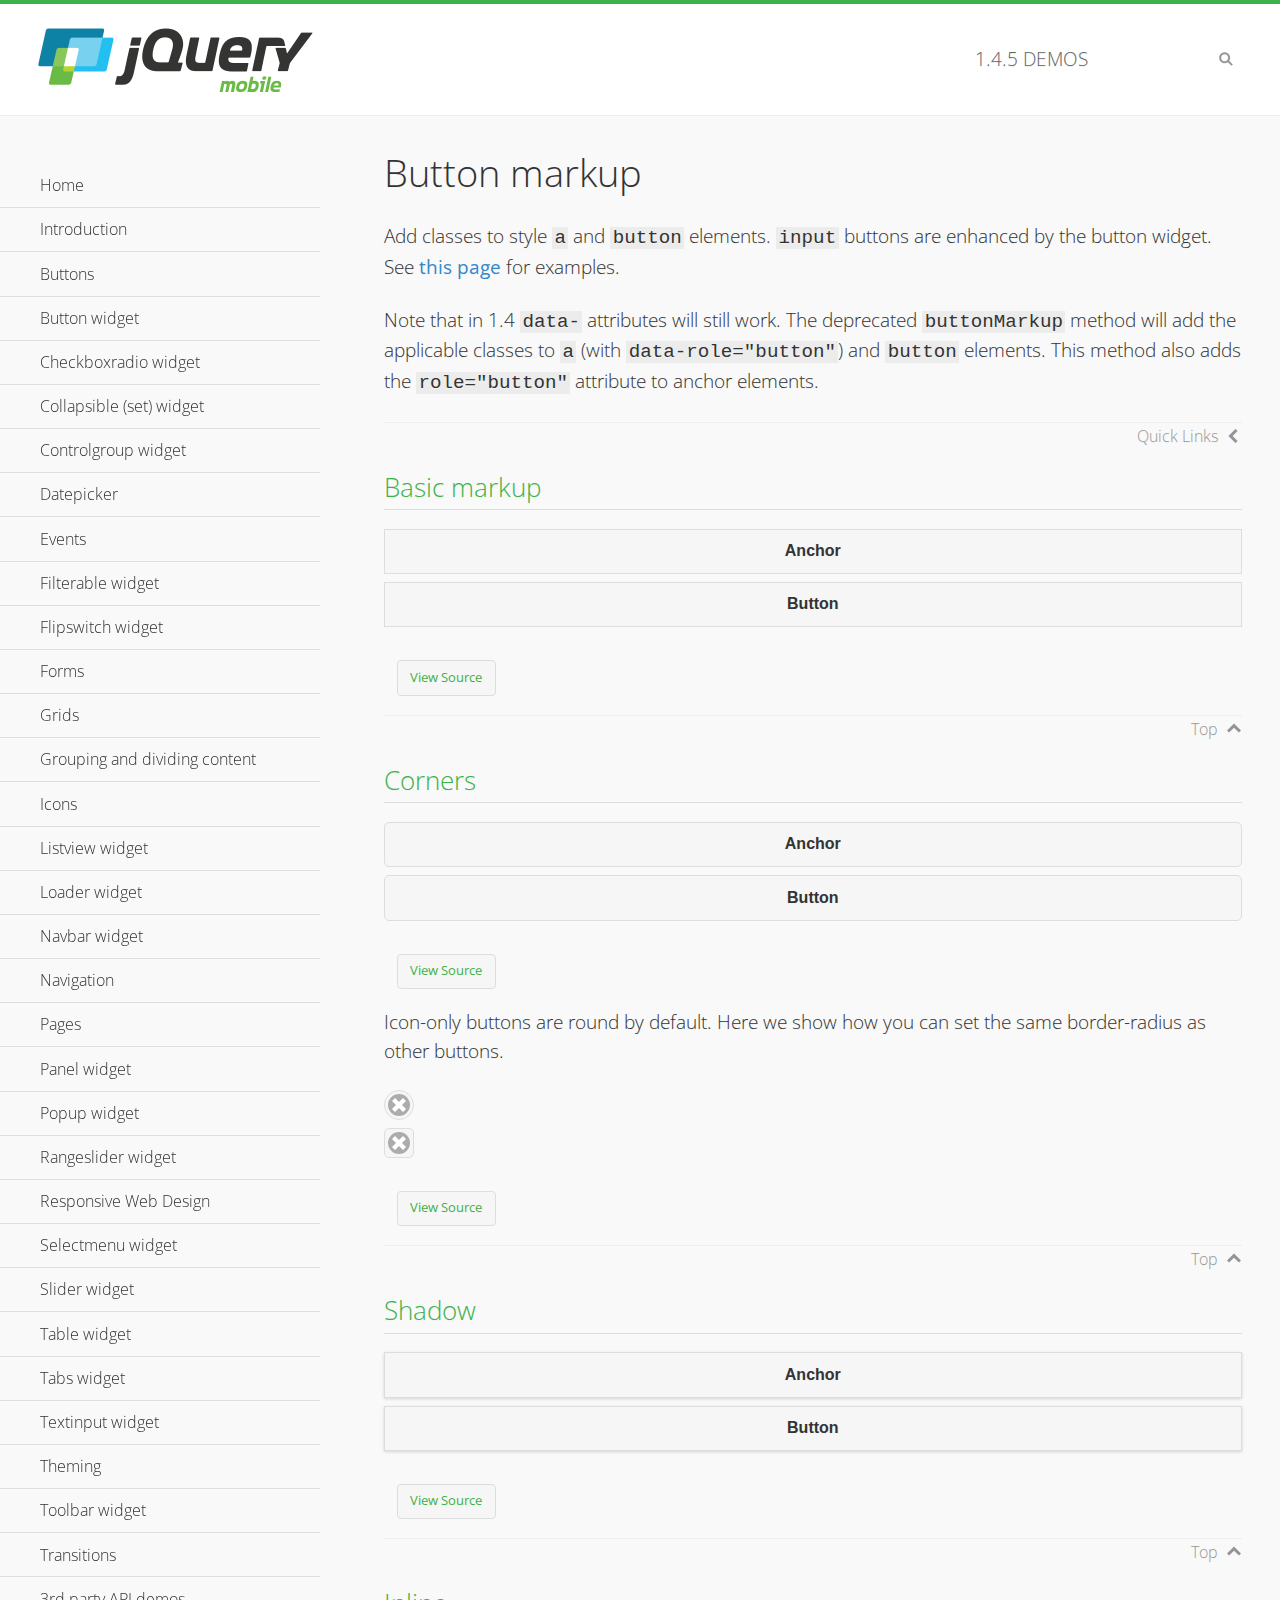
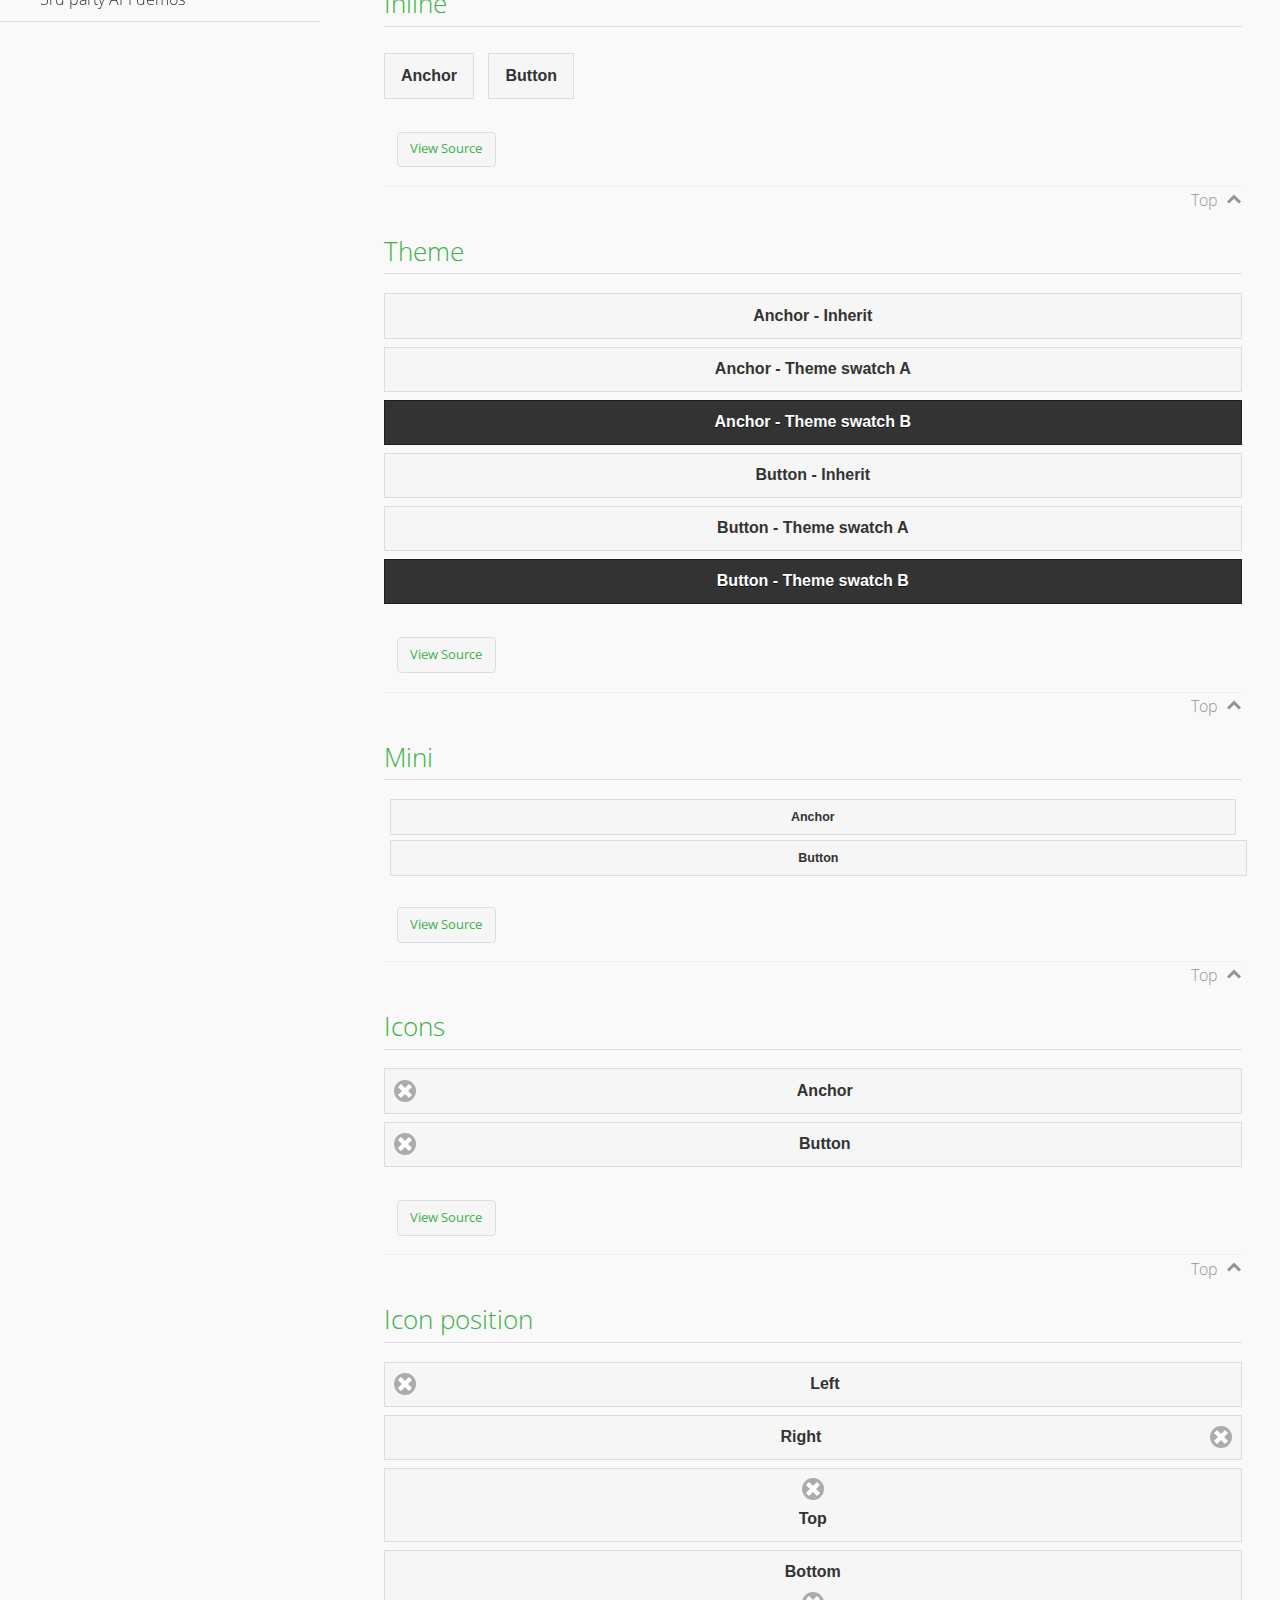
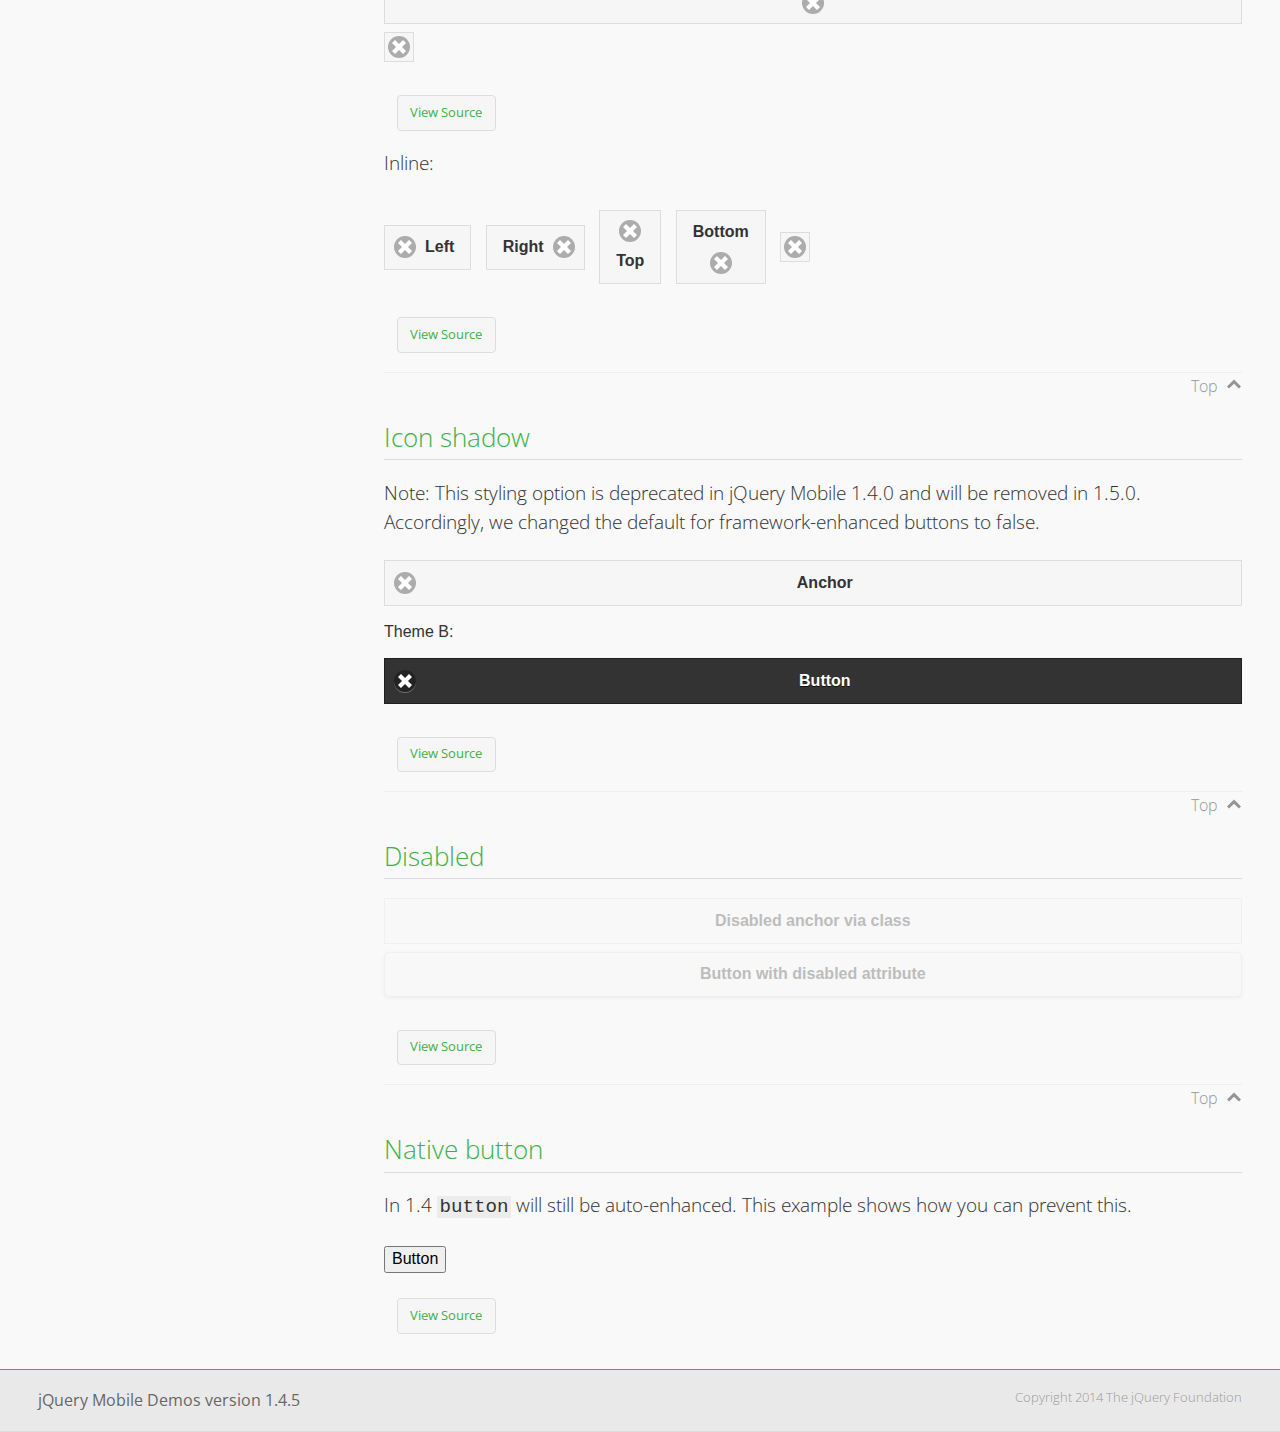
<file: www/jquery/demos/button-markup/index.html>
<!DOCTYPE html>
<html>
<head>
	<meta charset="utf-8">
	<meta name="viewport" content="width=device-width, initial-scale=1">
	<title>Button markup - jQuery Mobile Demos</title>
	<link rel="shortcut icon" href="../favicon.ico">
    <link rel="stylesheet" href="http://fonts.googleapis.com/css?family=Open+Sans:300,400,700">
	<link rel="stylesheet" href="../css/themes/default/jquery.mobile-1.4.5.min.css">
	<link rel="stylesheet" href="../_assets/css/jqm-demos.css">
	<script src="../js/jquery.js"></script>
	<script src="../_assets/js/index.js"></script>
	<script src="../js/jquery.mobile-1.4.5.min.js"></script>
	<style>
		#custom-border-radius .ui-btn-icon-notext.ui-corner-all {
			-webkit-border-radius: .3125em;
			border-radius: .3125em;
		}
	</style>
</head>
<body>
<div data-role="page" class="jqm-demos" data-quicklinks="true">

	<div data-role="header" class="jqm-header">
		<h2><a href="../" title="jQuery Mobile Demos home"><img src="../_assets/img/jquery-logo.png" alt="jQuery Mobile"></a></h2>
		<p><span class="jqm-version"></span> Demos</p>
		<a href="#" class="jqm-navmenu-link ui-btn ui-btn-icon-notext ui-corner-all ui-icon-bars ui-nodisc-icon ui-alt-icon ui-btn-left">Menu</a>
		<a href="#" class="jqm-search-link ui-btn ui-btn-icon-notext ui-corner-all ui-icon-search ui-nodisc-icon ui-alt-icon ui-btn-right">Search</a>
	</div><!-- /header -->

	<div role="main" class="ui-content jqm-content">

		<h1>Button markup</h1>

		<p>Add classes to style <code>a</code> and <code>button</code> elements. <code>input</code> buttons are enhanced by the button widget. See <a href="../button/" data-ajax="false">this page</a> for examples.</p>

		<p>Note that in 1.4 <code>data-</code> attributes will still work. The deprecated <code>buttonMarkup</code> method will add the applicable classes to <code>a</code> (with <code>data-role="button"</code>) and <code>button</code> elements. This method also adds the <code>role="button"</code> attribute to anchor elements.</p>

		<h2>Basic markup</h2>

		<div data-demo-html="true">
			<a href="#" class="ui-btn">Anchor</a>
			<button class="ui-btn">Button</button>
		</div><!--/demo-html -->

		<h2>Corners</h2>

		<div data-demo-html="true">
			<a href="#" class="ui-btn ui-corner-all">Anchor</a>
			<button class="ui-btn ui-corner-all">Button</button>
		</div><!--/demo-html -->

		<p>Icon-only buttons are round by default. Here we show how you can set the same border-radius as other buttons.</p>

		<div data-demo-html="true" data-demo-css="true">
			<a href="#" class="ui-btn ui-icon-delete ui-btn-icon-notext ui-corner-all">No text</a>
			<div id="custom-border-radius">
				<a href="#" class="ui-btn ui-icon-delete ui-btn-icon-notext ui-corner-all">No text</a>
			</div>
		</div><!--/demo-html -->

		<h2>Shadow</h2>

		<div data-demo-html="true">
			<a href="#" class="ui-btn ui-shadow">Anchor</a>
			<button class="ui-btn ui-shadow">Button</button>
		</div><!--/demo-html -->

		<h2>Inline</h2>

		<div data-demo-html="true">
			<a href="#" class="ui-btn ui-btn-inline">Anchor</a>
			<button class="ui-btn ui-btn-inline">Button</button>
		</div><!--/demo-html -->

		<h2>Theme</h2>

		<div data-demo-html="true">
			<a href="#" class="ui-btn">Anchor - Inherit</a>
			<a href="#" class="ui-btn ui-btn-a">Anchor - Theme swatch A</a>
			<a href="#" class="ui-btn ui-btn-b">Anchor - Theme swatch B</a>
			<button class="ui-btn">Button - Inherit</button>
			<button class="ui-btn ui-btn-a">Button - Theme swatch A</button>
			<button class="ui-btn ui-btn-b">Button - Theme swatch B</button>
		</div><!--/demo-html -->

		<h2>Mini</h2>

		<div data-demo-html="true">
			<a href="#" class="ui-btn ui-mini">Anchor</a>
			<button class="ui-btn ui-mini">Button</button>
		</div><!--/demo-html -->

		<h2>Icons</h2>

		<div data-demo-html="true">
			<a href="#" class="ui-btn ui-icon-delete ui-btn-icon-left">Anchor</a>
			<button class="ui-btn ui-icon-delete ui-btn-icon-left">Button</button>
		</div><!--/demo-html -->

		<h2>Icon position</h2>

		<div data-demo-html="true">
			<a href="#" class="ui-btn ui-icon-delete ui-btn-icon-left">Left</a>
			<a href="#" class="ui-btn ui-icon-delete ui-btn-icon-right">Right</a>
			<a href="#" class="ui-btn ui-icon-delete ui-btn-icon-top">Top</a>
			<a href="#" class="ui-btn ui-icon-delete ui-btn-icon-bottom">Bottom</a>
			<a href="#" class="ui-btn ui-icon-delete ui-btn-icon-notext">Icon only</a>
		</div><!--/demo-html -->

		<p>Inline:</p>

		<div data-demo-html="true">
			<a href="#" class="ui-btn ui-btn-inline ui-icon-delete ui-btn-icon-left">Left</a>
			<a href="#" class="ui-btn ui-btn-inline ui-icon-delete ui-btn-icon-right">Right</a>
			<a href="#" class="ui-btn ui-btn-inline ui-icon-delete ui-btn-icon-top">Top</a>
			<a href="#" class="ui-btn ui-btn-inline ui-icon-delete ui-btn-icon-bottom">Bottom</a>
			<a href="#" class="ui-btn ui-btn-inline ui-icon-delete ui-btn-icon-notext">Icon only</a>
		</div><!--/demo-html -->

		<h2>Icon shadow</h2>
		<p>Note: This styling option is deprecated in jQuery Mobile 1.4.0 and will be removed in 1.5.0. Accordingly, we changed the default for framework-enhanced buttons to false.</p>

		<div data-demo-html="true">
			<a href="#" class="ui-btn ui-icon-delete ui-btn-icon-left ui-shadow-icon">Anchor</a>
			<p>Theme B:</p>
			<button class="ui-btn ui-icon-delete ui-btn-icon-left ui-shadow-icon ui-btn-b">Button</button>
		</div><!--/demo-html -->

		<h2>Disabled</h2>

		<div data-demo-html="true">
			<a href="#" class="ui-btn ui-state-disabled">Disabled anchor via class</a>
			<button disabled>Button with disabled attribute</button>
		</div><!--/demo-html -->

		<h2>Native button</h2>
		<!-- TODO: Remove this demo in 1.5 -->
		<p>In 1.4 <code>button</code> will still be auto-enhanced. This example shows how you can prevent this.</p>

		<div data-demo-html="true">
			<button data-role="none">Button</button>
		</div><!--/demo-html -->

	</div><!-- /content -->
	    <div data-role="panel" class="jqm-navmenu-panel" data-position="left" data-display="overlay" data-theme="a">
	    	<ul class="jqm-list ui-alt-icon ui-nodisc-icon">
<li data-filtertext="demos homepage" data-icon="home"><a href=".././">Home</a></li>
<li data-filtertext="introduction overview getting started"><a href="../intro/" data-ajax="false">Introduction</a></li>
<li data-filtertext="buttons button markup buttonmarkup method anchor link button element"><a href="../button-markup/" data-ajax="false">Buttons</a></li>
<li data-filtertext="form button widget input button submit reset"><a href="../button/" data-ajax="false">Button widget</a></li>
<li data-role="collapsible" data-enhanced="true" data-collapsed-icon="carat-d" data-expanded-icon="carat-u" data-iconpos="right" data-inset="false" class="ui-collapsible ui-collapsible-themed-content ui-collapsible-collapsed">
	<h3 class="ui-collapsible-heading ui-collapsible-heading-collapsed">
		<a href="#" class="ui-collapsible-heading-toggle ui-btn ui-btn-icon-right ui-btn-inherit ui-icon-carat-d">
		    Checkboxradio widget<span class="ui-collapsible-heading-status"> click to expand contents</span>
		</a>
	</h3>
	<div class="ui-collapsible-content ui-body-inherit ui-collapsible-content-collapsed" aria-hidden="true">
		<ul>
			<li data-filtertext="form checkboxradio widget checkbox input checkboxes controlgroups"><a href="../checkboxradio-checkbox/" data-ajax="false">Checkboxes</a></li>
			<li data-filtertext="form checkboxradio widget radio input radio buttons controlgroups"><a href="../checkboxradio-radio/" data-ajax="false">Radio buttons</a></li>
		</ul>
	</div>
</li>
<li data-role="collapsible" data-enhanced="true" data-collapsed-icon="carat-d" data-expanded-icon="carat-u" data-iconpos="right" data-inset="false" class="ui-collapsible ui-collapsible-themed-content ui-collapsible-collapsed">
	<h3 class="ui-collapsible-heading ui-collapsible-heading-collapsed">
		<a href="#" class="ui-collapsible-heading-toggle ui-btn ui-btn-icon-right ui-btn-inherit ui-icon-carat-d">
			Collapsible (set) widget<span class="ui-collapsible-heading-status"> click to expand contents</span>
		</a>
	</h3>
	<div class="ui-collapsible-content ui-body-inherit ui-collapsible-content-collapsed" aria-hidden="true">
		<ul>
			<li data-filtertext="collapsibles content formatting"><a href="../collapsible/" data-ajax="false">Collapsible</a></li>
			<li data-filtertext="dynamic collapsible set accordion append expand"><a href="../collapsible-dynamic/" data-ajax="false">Dynamic collapsibles</a></li>
			<li data-filtertext="accordions collapsible set widget content formatting grouped collapsibles"><a href="../collapsibleset/" data-ajax="false">Collapsible set</a></li>
		</ul>
	</div>
</li>
<li data-role="collapsible" data-enhanced="true" data-collapsed-icon="carat-d" data-expanded-icon="carat-u" data-iconpos="right" data-inset="false" class="ui-collapsible ui-collapsible-themed-content ui-collapsible-collapsed">
	<h3 class="ui-collapsible-heading ui-collapsible-heading-collapsed">
		<a href="#" class="ui-collapsible-heading-toggle ui-btn ui-btn-icon-right ui-btn-inherit ui-icon-carat-d">
			Controlgroup widget<span class="ui-collapsible-heading-status"> click to expand contents</span>
		</a>
	</h3>
	<div class="ui-collapsible-content ui-body-inherit ui-collapsible-content-collapsed" aria-hidden="true">
		<ul>
			<li data-filtertext="controlgroups selectmenu checkboxradio input grouped buttons horizontal vertical"><a href="../controlgroup/" data-ajax="false">Controlgroup</a></li>
			<li data-filtertext="dynamic controlgroup dynamically add buttons"><a href="../controlgroup-dynamic/" data-ajax="false">Dynamic controlgroups</a></li>
		</ul>
	</div>
</li>
<li data-filtertext="form datepicker widget date input"><a href="../datepicker/" data-ajax="false">Datepicker</a></li>
<li data-role="collapsible" data-enhanced="true" data-collapsed-icon="carat-d" data-expanded-icon="carat-u" data-iconpos="right" data-inset="false" class="ui-collapsible ui-collapsible-themed-content ui-collapsible-collapsed">
	<h3 class="ui-collapsible-heading ui-collapsible-heading-collapsed">
		<a href="#" class="ui-collapsible-heading-toggle ui-btn ui-btn-icon-right ui-btn-inherit ui-icon-carat-d">
			Events<span class="ui-collapsible-heading-status"> click to expand contents</span>
		</a>
	</h3>
	<div class="ui-collapsible-content ui-body-inherit ui-collapsible-content-collapsed" aria-hidden="true">
		<ul>
			<li data-filtertext="swipe to delete list items listviews swipe events"><a href="../swipe-list/" data-ajax="false">Swipe list items</a></li>
			<li data-filtertext="swipe to navigate swipe page navigation swipe events"><a href="../swipe-page/" data-ajax="false">Swipe page navigation</a></li>
		</ul>
	</div>
</li>
<li data-filtertext="filterable filter elements sorting searching listview table"><a href="../filterable/" data-ajax="false">Filterable widget</a></li>
<li data-filtertext="form flipswitch widget flip toggle switch binary select checkbox input"><a href="../flipswitch/" data-ajax="false">Flipswitch widget</a></li>
<li data-role="collapsible" data-enhanced="true" data-collapsed-icon="carat-d" data-expanded-icon="carat-u" data-iconpos="right" data-inset="false" class="ui-collapsible ui-collapsible-themed-content ui-collapsible-collapsed">
	<h3 class="ui-collapsible-heading ui-collapsible-heading-collapsed">
		<a href="#" class="ui-collapsible-heading-toggle ui-btn ui-btn-icon-right ui-btn-inherit ui-icon-carat-d">
			Forms<span class="ui-collapsible-heading-status"> click to expand contents</span>
		</a>
	</h3>
	<div class="ui-collapsible-content ui-body-inherit ui-collapsible-content-collapsed" aria-hidden="true">
		<ul>
			<li data-filtertext="forms text checkbox radio range button submit reset inputs selects textarea slider flipswitch label form elements"><a href="../forms/" data-ajax="false">Forms</a></li>
			<li data-filtertext="form hide labels hidden accessible ui-hidden-accessible forms"><a href="../forms-label-hidden-accessible/" data-ajax="false">Hide labels</a></li>
			<li data-filtertext="form field containers fieldcontain ui-field-contain forms"><a href="../forms-field-contain/" data-ajax="false">Field containers</a></li>
			<li data-filtertext="forms disabled form elements"><a href="../forms-disabled/" data-ajax="false">Forms disabled</a></li>
			<li data-filtertext="forms gallery examples overview forms text checkbox radio range button submit reset inputs selects textarea slider flipswitch label form elements"><a href="../forms-gallery/" data-ajax="false">Forms gallery</a></li>
		</ul>
	</div>
</li>
<li data-role="collapsible" data-enhanced="true" data-collapsed-icon="carat-d" data-expanded-icon="carat-u" data-iconpos="right" data-inset="false" class="ui-collapsible ui-collapsible-themed-content ui-collapsible-collapsed">
	<h3 class="ui-collapsible-heading ui-collapsible-heading-collapsed">
		<a href="#" class="ui-collapsible-heading-toggle ui-btn ui-btn-icon-right ui-btn-inherit ui-icon-carat-d">
			Grids<span class="ui-collapsible-heading-status"> click to expand contents</span>
		</a>
	</h3>
	<div class="ui-collapsible-content ui-body-inherit ui-collapsible-content-collapsed" aria-hidden="true">
		<ul>
			<li data-filtertext="grids columns blocks content formatting rwd responsive css framework"><a href="../grids/" data-ajax="false">Grids</a></li>
			<li data-filtertext="buttons in grids css framework"><a href="../grids-buttons/" data-ajax="false">Buttons in grids</a></li>
			<li data-filtertext="custom responsive grids rwd css framework"><a href="../grids-custom-responsive/" data-ajax="false">Custom responsive grids</a></li>
		</ul>
	</div>
</li>
<li data-filtertext="blocks content formatting sections heading"><a href="../body-bar-classes/" data-ajax="false">Grouping and dividing content</a></li>
<li data-role="collapsible" data-enhanced="true" data-collapsed-icon="carat-d" data-expanded-icon="carat-u" data-iconpos="right" data-inset="false" class="ui-collapsible ui-collapsible-themed-content ui-collapsible-collapsed">
	<h3 class="ui-collapsible-heading ui-collapsible-heading-collapsed">
		<a href="#" class="ui-collapsible-heading-toggle ui-btn ui-btn-icon-right ui-btn-inherit ui-icon-carat-d">
			Icons<span class="ui-collapsible-heading-status"> click to expand contents</span>
		</a>
	</h3>
	<div class="ui-collapsible-content ui-body-inherit ui-collapsible-content-collapsed" aria-hidden="true">
		<ul>
			<li data-filtertext="button icons svg disc alt custom icon position"><a href="../icons/" data-ajax="false">Icons</a></li>
			<li data-filtertext=""><a href="../icons-grunticon/" data-ajax="false">Grunticon loader</a></li>
		</ul>
	</div>
</li>
<li data-role="collapsible" data-enhanced="true" data-collapsed-icon="carat-d" data-expanded-icon="carat-u" data-iconpos="right" data-inset="false" class="ui-collapsible ui-collapsible-themed-content ui-collapsible-collapsed">
	<h3 class="ui-collapsible-heading ui-collapsible-heading-collapsed">
		<a href="#" class="ui-collapsible-heading-toggle ui-btn ui-btn-icon-right ui-btn-inherit ui-icon-carat-d">
			Listview widget<span class="ui-collapsible-heading-status"> click to expand contents</span>
		</a>
	</h3>
	<div class="ui-collapsible-content ui-body-inherit ui-collapsible-content-collapsed" aria-hidden="true">
		<ul>
			<li data-filtertext="listview widget thumbnails icons nested split button collapsible ul ol"><a href="../listview/" data-ajax="false">Listview</a></li>
			<li data-filtertext="autocomplete filterable reveal listview filtertextbeforefilter placeholder"><a href="../listview-autocomplete/" data-ajax="false">Listview autocomplete</a></li>
			<li data-filtertext="autocomplete filterable reveal listview remote data filtertextbeforefilter placeholder"><a href="../listview-autocomplete-remote/" data-ajax="false">Listview autocomplete remote data</a></li>
			<li data-filtertext="autodividers anchor jump scroll linkbars listview lists ul ol"><a href="../listview-autodividers-linkbar/" data-ajax="false">Listview autodividers linkbar</a></li>
			<li data-filtertext="listview autodividers selector autodividersselector lists ul ol"><a href="../listview-autodividers-selector/" data-ajax="false">Listview autodividers selector</a></li>
			<li data-filtertext="listview nested list items"><a href="../listview-nested-lists/" data-ajax="false">Nested Listviews</a></li>
			<li data-filtertext="listview collapsible list items flat"><a href="../listview-collapsible-item-flat/" data-ajax="false">Listview collapsible list items (flat)</a></li>
			<li data-filtertext="listview collapsible list indented"><a href="../listview-collapsible-item-indented/" data-ajax="false">Listview collapsible list items (indented)</a></li>
			<li data-filtertext="grid listview responsive grids responsive listviews lists ul"><a href="../listview-grid/" data-ajax="false">Listview responsive grid</a></li>
		</ul>
	</div>
</li>
<li data-filtertext="loader widget page loading navigation overlay spinner"><a href="../loader/" data-ajax="false">Loader widget</a></li>
<li data-filtertext="navbar widget navmenu toolbars header footer"><a href="../navbar/" data-ajax="false">Navbar widget</a></li>
<li data-role="collapsible" data-enhanced="true" data-collapsed-icon="carat-d" data-expanded-icon="carat-u" data-iconpos="right" data-inset="false" class="ui-collapsible ui-collapsible-themed-content ui-collapsible-collapsed">
	<h3 class="ui-collapsible-heading ui-collapsible-heading-collapsed">
		<a href="#" class="ui-collapsible-heading-toggle ui-btn ui-btn-icon-right ui-btn-inherit ui-icon-carat-d">
			Navigation<span class="ui-collapsible-heading-status"> click to expand contents</span>
		</a>
	</h3>
	<div class="ui-collapsible-content ui-body-inherit ui-collapsible-content-collapsed" aria-hidden="true">
		<ul>
			<li data-filtertext="ajax navigation navigate widget history event method"><a href="../navigation/" data-ajax="false">Navigation</a></li>
			<li data-filtertext="linking pages page links navigation ajax prefetch cache"><a href="../navigation-linking-pages/" data-ajax="false">Linking pages</a></li>
			<!-- <li data-filtertext="php redirect server redirection server-side navigation"><a href="../navigation-php-redirect/" data-ajax="false">PHP redirect demo</a></li>-->
			<li data-filtertext="navigation redirection hash query"><a href="../navigation-hash-processing/" data-ajax="false">Hash processing demo</a></li>
			<li data-filtertext="navigation redirection hash query"><a href="../page-events/" data-ajax="false">Page Navigation Events</a></li>
		</ul>
	</div>
</li>
<li data-role="collapsible" data-enhanced="true" data-collapsed-icon="carat-d" data-expanded-icon="carat-u" data-iconpos="right" data-inset="false" class="ui-collapsible ui-collapsible-themed-content ui-collapsible-collapsed">
	<h3 class="ui-collapsible-heading ui-collapsible-heading-collapsed">
		<a href="#" class="ui-collapsible-heading-toggle ui-btn ui-btn-icon-right ui-btn-inherit ui-icon-carat-d">
			Pages<span class="ui-collapsible-heading-status"> click to expand contents</span>
		</a>
	</h3>
	<div class="ui-collapsible-content ui-body-inherit ui-collapsible-content-collapsed" aria-hidden="true">
		<ul>
			<li data-filtertext="pages page widget ajax navigation"><a href="../pages/" data-ajax="false">Pages</a></li>
			<li data-filtertext="single page"><a href="../pages-single-page/" data-ajax="false">Single page</a></li>
			<li data-filtertext="multipage multi-page page"><a href="../pages-multi-page/" data-ajax="false">Multi-page template</a></li>
			<li data-filtertext="dialog page widget modal popup"><a href="../pages-dialog/" data-ajax="false">Dialog page</a></li>
		</ul>
	</div>
</li>
<li data-role="collapsible" data-enhanced="true" data-collapsed-icon="carat-d" data-expanded-icon="carat-u" data-iconpos="right" data-inset="false" class="ui-collapsible ui-collapsible-themed-content ui-collapsible-collapsed">
	<h3 class="ui-collapsible-heading ui-collapsible-heading-collapsed">
		<a href="#" class="ui-collapsible-heading-toggle ui-btn ui-btn-icon-right ui-btn-inherit ui-icon-carat-d">
			Panel widget<span class="ui-collapsible-heading-status"> click to expand contents</span>
		</a>
	</h3>
	<div class="ui-collapsible-content ui-body-inherit ui-collapsible-content-collapsed" aria-hidden="true">
		<ul>
			<li data-filtertext="panel widget sliding panels reveal push overlay responsive"><a href="../panel/" data-ajax="false">Panel</a></li>
			<li data-filtertext=""><a href="../panel-external/" data-ajax="false">External panels</a></li>
			<li data-filtertext="panel "><a href="../panel-fixed/" data-ajax="false">Fixed panels</a></li>
			<li data-filtertext="panel slide panels sliding panels shadow rwd responsive breakpoint"><a href="../panel-responsive/" data-ajax="false">Panels responsive</a></li>
			<li data-filtertext="panel custom style custom panel width reveal shadow listview panel styling page background wrapper"><a href="../panel-styling/" data-ajax="false">Custom panel style</a></li>
			<li data-filtertext="panel open on swipe"><a href="../panel-swipe-open/" data-ajax="false">Panel open on swipe</a></li>
			<li data-filtertext="panels outside page internal external toolbars"><a href="../panel-external-internal/" data-ajax="false">Panel external and internal</a></li>
		</ul>
	</div>
</li>
<li data-role="collapsible" data-enhanced="true" data-collapsed-icon="carat-d" data-expanded-icon="carat-u" data-iconpos="right" data-inset="false" class="ui-collapsible ui-collapsible-themed-content ui-collapsible-collapsed">
	<h3 class="ui-collapsible-heading ui-collapsible-heading-collapsed">
		<a href="#" class="ui-collapsible-heading-toggle ui-btn ui-btn-icon-right ui-btn-inherit ui-icon-carat-d">
			Popup widget<span class="ui-collapsible-heading-status"> click to expand contents</span>
		</a>
	</h3>
	<div class="ui-collapsible-content ui-body-inherit ui-collapsible-content-collapsed" aria-hidden="true">
		<ul>
			<li data-filtertext="popup widget popups dialog modal transition tooltip lightbox form overlay screen flip pop fade transition"><a href="../popup/" data-ajax="false">Popup</a></li>
			<li data-filtertext="popup alignment position"><a href="../popup-alignment/" data-ajax="false">Popup alignment</a></li>
			<li data-filtertext="popup arrow size popups popover"><a href="../popup-arrow-size/" data-ajax="false">Popup arrow size</a></li>
			<li data-filtertext="dynamic popups popup images lightbox"><a href="../popup-dynamic/" data-ajax="false">Dynamic popups</a></li>
			<li data-filtertext="popups with iframes scaling"><a href="../popup-iframe/" data-ajax="false">Popups with iframes</a></li>
			<li data-filtertext="popup image scaling"><a href="../popup-image-scaling/" data-ajax="false">Popup image scaling</a></li>
			<li data-filtertext="external popup outside multi-page"><a href="../popup-outside-multipage/" data-ajax="false">Popup outside multi-page</a></li>
		</ul>
	</div>
</li>
<li data-filtertext="form rangeslider widget dual sliders dual handle sliders range input"><a href="../rangeslider/" data-ajax="false">Rangeslider widget</a></li>
<li data-filtertext="responsive web design rwd adaptive progressive enhancement PE accessible mobile breakpoints media query media queries"><a href="../rwd/" data-ajax="false">Responsive Web Design</a></li>
<li data-role="collapsible" data-enhanced="true" data-collapsed-icon="carat-d" data-expanded-icon="carat-u" data-iconpos="right" data-inset="false" class="ui-collapsible ui-collapsible-themed-content ui-collapsible-collapsed">
	<h3 class="ui-collapsible-heading ui-collapsible-heading-collapsed">
		<a href="#" class="ui-collapsible-heading-toggle ui-btn ui-btn-icon-right ui-btn-inherit ui-icon-carat-d">
			Selectmenu widget<span class="ui-collapsible-heading-status"> click to expand contents</span>
		</a>
	</h3>
	<div class="ui-collapsible-content ui-body-inherit ui-collapsible-content-collapsed" aria-hidden="true">
		<ul>
			<li data-filtertext="form selectmenu widget select input custom select menu selects"><a href="../selectmenu/" data-ajax="false">Selectmenu</a></li>
			<li data-filtertext="form custom select menu selectmenu widget custom menu option optgroup multiple selects"><a href="../selectmenu-custom/" data-ajax="false">Custom select menu</a></li>
			<li data-filtertext="filterable select filter popup dialog"><a href="../selectmenu-custom-filter/" data-ajax="false">Custom select menu with filter</a></li>
		</ul>
	</div>
</li>
<li data-role="collapsible" data-enhanced="true" data-collapsed-icon="carat-d" data-expanded-icon="carat-u" data-iconpos="right" data-inset="false" class="ui-collapsible ui-collapsible-themed-content ui-collapsible-collapsed">
	<h3 class="ui-collapsible-heading ui-collapsible-heading-collapsed">
		<a href="#" class="ui-collapsible-heading-toggle ui-btn ui-btn-icon-right ui-btn-inherit ui-icon-carat-d">
			Slider widget<span class="ui-collapsible-heading-status"> click to expand contents</span>
		</a>
	</h3>
	<div class="ui-collapsible-content ui-body-inherit ui-collapsible-content-collapsed" aria-hidden="true">
		<ul>
			<li data-filtertext="form slider widget range input single sliders"><a href="../slider/" data-ajax="false">Slider</a></li>
			<li data-filtertext="form slider widget flipswitch slider binary select flip toggle switch"><a href="../slider-flipswitch/" data-ajax="false">Slider flip toggle switch</a></li>
			<li data-filtertext="form slider tooltip handle value input range sliders"><a href="../slider-tooltip/" data-ajax="false">Slider tooltip</a></li>
		</ul>
	</div>
</li>
<li data-role="collapsible" data-enhanced="true" data-collapsed-icon="carat-d" data-expanded-icon="carat-u" data-iconpos="right" data-inset="false" class="ui-collapsible ui-collapsible-themed-content ui-collapsible-collapsed">
	<h3 class="ui-collapsible-heading ui-collapsible-heading-collapsed">
		<a href="#" class="ui-collapsible-heading-toggle ui-btn ui-btn-icon-right ui-btn-inherit ui-icon-carat-d">
			Table widget<span class="ui-collapsible-heading-status"> click to expand contents</span>
		</a>
	</h3>
	<div class="ui-collapsible-content ui-body-inherit ui-collapsible-content-collapsed" aria-hidden="true">
		<ul>
			<li data-filtertext="table widget reflow column toggle th td responsive tables rwd hide show tabular"><a href="../table-column-toggle/" data-ajax="false">Table Column Toggle</a></li>
			<li data-filtertext="table column toggle phone comparison demo"><a href="../table-column-toggle-example/" data-ajax="false">Table Column Toggle demo</a></li>
			<li data-filtertext="responsive tables table column toggle heading groups rwd breakpoint"><a href="../table-column-toggle-heading-groups/" data-ajax="false">Table Column Toggle heading groups</a></li>
			<li data-filtertext="responsive tables table column toggle hide rwd breakpoint customization options"><a href="../table-column-toggle-options/" data-ajax="false">Table Column Toggle options</a></li>
			<li data-filtertext="table reflow th td responsive rwd columns tabular"><a href="../table-reflow/" data-ajax="false">Table Reflow</a></li>
			<li data-filtertext="responsive tables table reflow heading groups rwd breakpoint"><a href="../table-reflow-heading-groups/" data-ajax="false">Table Reflow heading groups</a></li>
			<li data-filtertext="responsive tables table reflow stripes strokes table style"><a href="../table-reflow-stripes-strokes/" data-ajax="false">Table Reflow stripes and strokes</a></li>
			<li data-filtertext="responsive tables table reflow stack custom styles"><a href="../table-reflow-styling/" data-ajax="false">Table Reflow custom styles</a></li>
		</ul>
	</div>
</li>
<li data-filtertext="ui tabs widget"><a href="../tabs/" data-ajax="false">Tabs widget</a></li>
<li data-filtertext="form textinput widget text input textarea number date time tel email file color password"><a href="../textinput/" data-ajax="false">Textinput widget</a></li>
<li data-role="collapsible" data-enhanced="true" data-collapsed-icon="carat-d" data-expanded-icon="carat-u" data-iconpos="right" data-inset="false" class="ui-collapsible ui-collapsible-themed-content ui-collapsible-collapsed">
	<h3 class="ui-collapsible-heading ui-collapsible-heading-collapsed">
		<a href="#" class="ui-collapsible-heading-toggle ui-btn ui-btn-icon-right ui-btn-inherit ui-icon-carat-d">
			Theming<span class="ui-collapsible-heading-status"> click to expand contents</span>
		</a>
	</h3>
	<div class="ui-collapsible-content ui-body-inherit ui-collapsible-content-collapsed" aria-hidden="true">
		<ul>
			<li data-filtertext="default theme swatches theming style css"><a href="../theme-default/" data-ajax="false">Default theme</a></li>
			<li data-filtertext="classic theme old theme swatches theming style css"><a href="../theme-classic/" data-ajax="false">Classic theme</a></li>
		</ul>
	</div>
</li>
<li data-role="collapsible" data-enhanced="true" data-collapsed-icon="carat-d" data-expanded-icon="carat-u" data-iconpos="right" data-inset="false" class="ui-collapsible ui-collapsible-themed-content ui-collapsible-collapsed">
	<h3 class="ui-collapsible-heading ui-collapsible-heading-collapsed">
		<a href="#" class="ui-collapsible-heading-toggle ui-btn ui-btn-icon-right ui-btn-inherit ui-icon-carat-d">
			Toolbar widget<span class="ui-collapsible-heading-status"> click to expand contents</span>
		</a>
	</h3>
	<div class="ui-collapsible-content ui-body-inherit ui-collapsible-content-collapsed" aria-hidden="true">
		<ul>
			<li data-filtertext="toolbar widget header footer toolbars fixed fullscreen external sections"><a href="../toolbar/" data-ajax="false">Toolbar</a></li>
			<li data-filtertext="dynamic toolbars dynamically add toolbar header footer"><a href="../toolbar-dynamic/" data-ajax="false">Dynamic toolbars</a></li>
			<li data-filtertext="external toolbars header footer"><a href="../toolbar-external/" data-ajax="false">External toolbars</a></li>
			<li data-filtertext="fixed toolbars header footer"><a href="../toolbar-fixed/" data-ajax="false">Fixed toolbars</a></li>
			<li data-filtertext="fixed fullscreen toolbars header footer"><a href="../toolbar-fixed-fullscreen/" data-ajax="false">Fullscreen toolbars</a></li>
			<li data-filtertext="external fixed toolbars header footer"><a href="../toolbar-fixed-external/" data-ajax="false">Fixed external toolbars</a></li>
			<li data-filtertext="external persistent toolbars header footer navbar navmenu"><a href="../toolbar-fixed-persistent/" data-ajax="false">Persistent toolbars</a></li>
			<li data-filtertext="external ajax optimized toolbars persistent toolbars header footer navbar"><a href="../toolbar-fixed-persistent-optimized/" data-ajax="false">Ajax optimized toolbars</a></li>
			<li data-filtertext="form in toolbars header footer"><a href="../toolbar-fixed-forms/" data-ajax="false">Form in toolbar</a></li>
		</ul>
	</div>
</li>
<li data-filtertext="page transitions animated pages popup navigation flip slide fade pop"><a href="../transitions/" data-ajax="false">Transitions</a></li>
<li data-role="collapsible" data-enhanced="true" data-collapsed-icon="carat-d" data-expanded-icon="carat-u" data-iconpos="right" data-inset="false" class="ui-collapsible ui-collapsible-themed-content ui-collapsible-collapsed">
	<h3 class="ui-collapsible-heading ui-collapsible-heading-collapsed">
		<a href="#" class="ui-collapsible-heading-toggle ui-btn ui-btn-icon-right ui-btn-inherit ui-icon-carat-d">
			3rd party API demos<span class="ui-collapsible-heading-status"> click to expand contents</span>
		</a>
	</h3>
	<div class="ui-collapsible-content ui-body-inherit ui-collapsible-content-collapsed" aria-hidden="true">
		<ul>
			<li data-filtertext="backbone requirejs navigation router"><a href="../backbone-requirejs/" data-ajax="false">Backbone RequireJS</a></li>
			<li data-filtertext="google maps geolocation demo"><a href="../map-geolocation/" data-ajax="false">Google Maps geolocation</a></li>
			<li data-filtertext="google maps hybrid"><a href="../map-list-toggle/" data-ajax="false">Google Maps list toggle</a></li>
		</ul>
	</div>
</li>



		     </ul>
		</div><!-- /panel -->


	<div data-role="footer" data-position="fixed" data-tap-toggle="false" class="jqm-footer">
		<p>jQuery Mobile Demos version <span class="jqm-version"></span></p>
		<p>Copyright 2014 The jQuery Foundation</p>
	</div><!-- /footer -->
	<!-- TODO: This should become an external panel so we can add input to markup (unique ID) -->
    <div data-role="panel" class="jqm-search-panel" data-position="right" data-display="overlay" data-theme="a">
		<div class="jqm-search">
			<ul class="jqm-list" data-filter-placeholder="Search demos..." data-filter-reveal="true">
<li data-filtertext="demos homepage" data-icon="home"><a href=".././">Home</a></li>
<li data-filtertext="introduction overview getting started"><a href="../intro/" data-ajax="false">Introduction</a></li>
<li data-filtertext="buttons button markup buttonmarkup method anchor link button element"><a href="../button-markup/" data-ajax="false">Buttons</a></li>
<li data-filtertext="form button widget input button submit reset"><a href="../button/" data-ajax="false">Button widget</a></li>
<li data-role="collapsible" data-enhanced="true" data-collapsed-icon="carat-d" data-expanded-icon="carat-u" data-iconpos="right" data-inset="false" class="ui-collapsible ui-collapsible-themed-content ui-collapsible-collapsed">
	<h3 class="ui-collapsible-heading ui-collapsible-heading-collapsed">
		<a href="#" class="ui-collapsible-heading-toggle ui-btn ui-btn-icon-right ui-btn-inherit ui-icon-carat-d">
		    Checkboxradio widget<span class="ui-collapsible-heading-status"> click to expand contents</span>
		</a>
	</h3>
	<div class="ui-collapsible-content ui-body-inherit ui-collapsible-content-collapsed" aria-hidden="true">
		<ul>
			<li data-filtertext="form checkboxradio widget checkbox input checkboxes controlgroups"><a href="../checkboxradio-checkbox/" data-ajax="false">Checkboxes</a></li>
			<li data-filtertext="form checkboxradio widget radio input radio buttons controlgroups"><a href="../checkboxradio-radio/" data-ajax="false">Radio buttons</a></li>
		</ul>
	</div>
</li>
<li data-role="collapsible" data-enhanced="true" data-collapsed-icon="carat-d" data-expanded-icon="carat-u" data-iconpos="right" data-inset="false" class="ui-collapsible ui-collapsible-themed-content ui-collapsible-collapsed">
	<h3 class="ui-collapsible-heading ui-collapsible-heading-collapsed">
		<a href="#" class="ui-collapsible-heading-toggle ui-btn ui-btn-icon-right ui-btn-inherit ui-icon-carat-d">
			Collapsible (set) widget<span class="ui-collapsible-heading-status"> click to expand contents</span>
		</a>
	</h3>
	<div class="ui-collapsible-content ui-body-inherit ui-collapsible-content-collapsed" aria-hidden="true">
		<ul>
			<li data-filtertext="collapsibles content formatting"><a href="../collapsible/" data-ajax="false">Collapsible</a></li>
			<li data-filtertext="dynamic collapsible set accordion append expand"><a href="../collapsible-dynamic/" data-ajax="false">Dynamic collapsibles</a></li>
			<li data-filtertext="accordions collapsible set widget content formatting grouped collapsibles"><a href="../collapsibleset/" data-ajax="false">Collapsible set</a></li>
		</ul>
	</div>
</li>
<li data-role="collapsible" data-enhanced="true" data-collapsed-icon="carat-d" data-expanded-icon="carat-u" data-iconpos="right" data-inset="false" class="ui-collapsible ui-collapsible-themed-content ui-collapsible-collapsed">
	<h3 class="ui-collapsible-heading ui-collapsible-heading-collapsed">
		<a href="#" class="ui-collapsible-heading-toggle ui-btn ui-btn-icon-right ui-btn-inherit ui-icon-carat-d">
			Controlgroup widget<span class="ui-collapsible-heading-status"> click to expand contents</span>
		</a>
	</h3>
	<div class="ui-collapsible-content ui-body-inherit ui-collapsible-content-collapsed" aria-hidden="true">
		<ul>
			<li data-filtertext="controlgroups selectmenu checkboxradio input grouped buttons horizontal vertical"><a href="../controlgroup/" data-ajax="false">Controlgroup</a></li>
			<li data-filtertext="dynamic controlgroup dynamically add buttons"><a href="../controlgroup-dynamic/" data-ajax="false">Dynamic controlgroups</a></li>
		</ul>
	</div>
</li>
<li data-filtertext="form datepicker widget date input"><a href="../datepicker/" data-ajax="false">Datepicker</a></li>
<li data-role="collapsible" data-enhanced="true" data-collapsed-icon="carat-d" data-expanded-icon="carat-u" data-iconpos="right" data-inset="false" class="ui-collapsible ui-collapsible-themed-content ui-collapsible-collapsed">
	<h3 class="ui-collapsible-heading ui-collapsible-heading-collapsed">
		<a href="#" class="ui-collapsible-heading-toggle ui-btn ui-btn-icon-right ui-btn-inherit ui-icon-carat-d">
			Events<span class="ui-collapsible-heading-status"> click to expand contents</span>
		</a>
	</h3>
	<div class="ui-collapsible-content ui-body-inherit ui-collapsible-content-collapsed" aria-hidden="true">
		<ul>
			<li data-filtertext="swipe to delete list items listviews swipe events"><a href="../swipe-list/" data-ajax="false">Swipe list items</a></li>
			<li data-filtertext="swipe to navigate swipe page navigation swipe events"><a href="../swipe-page/" data-ajax="false">Swipe page navigation</a></li>
		</ul>
	</div>
</li>
<li data-filtertext="filterable filter elements sorting searching listview table"><a href="../filterable/" data-ajax="false">Filterable widget</a></li>
<li data-filtertext="form flipswitch widget flip toggle switch binary select checkbox input"><a href="../flipswitch/" data-ajax="false">Flipswitch widget</a></li>
<li data-role="collapsible" data-enhanced="true" data-collapsed-icon="carat-d" data-expanded-icon="carat-u" data-iconpos="right" data-inset="false" class="ui-collapsible ui-collapsible-themed-content ui-collapsible-collapsed">
	<h3 class="ui-collapsible-heading ui-collapsible-heading-collapsed">
		<a href="#" class="ui-collapsible-heading-toggle ui-btn ui-btn-icon-right ui-btn-inherit ui-icon-carat-d">
			Forms<span class="ui-collapsible-heading-status"> click to expand contents</span>
		</a>
	</h3>
	<div class="ui-collapsible-content ui-body-inherit ui-collapsible-content-collapsed" aria-hidden="true">
		<ul>
			<li data-filtertext="forms text checkbox radio range button submit reset inputs selects textarea slider flipswitch label form elements"><a href="../forms/" data-ajax="false">Forms</a></li>
			<li data-filtertext="form hide labels hidden accessible ui-hidden-accessible forms"><a href="../forms-label-hidden-accessible/" data-ajax="false">Hide labels</a></li>
			<li data-filtertext="form field containers fieldcontain ui-field-contain forms"><a href="../forms-field-contain/" data-ajax="false">Field containers</a></li>
			<li data-filtertext="forms disabled form elements"><a href="../forms-disabled/" data-ajax="false">Forms disabled</a></li>
			<li data-filtertext="forms gallery examples overview forms text checkbox radio range button submit reset inputs selects textarea slider flipswitch label form elements"><a href="../forms-gallery/" data-ajax="false">Forms gallery</a></li>
		</ul>
	</div>
</li>
<li data-role="collapsible" data-enhanced="true" data-collapsed-icon="carat-d" data-expanded-icon="carat-u" data-iconpos="right" data-inset="false" class="ui-collapsible ui-collapsible-themed-content ui-collapsible-collapsed">
	<h3 class="ui-collapsible-heading ui-collapsible-heading-collapsed">
		<a href="#" class="ui-collapsible-heading-toggle ui-btn ui-btn-icon-right ui-btn-inherit ui-icon-carat-d">
			Grids<span class="ui-collapsible-heading-status"> click to expand contents</span>
		</a>
	</h3>
	<div class="ui-collapsible-content ui-body-inherit ui-collapsible-content-collapsed" aria-hidden="true">
		<ul>
			<li data-filtertext="grids columns blocks content formatting rwd responsive css framework"><a href="../grids/" data-ajax="false">Grids</a></li>
			<li data-filtertext="buttons in grids css framework"><a href="../grids-buttons/" data-ajax="false">Buttons in grids</a></li>
			<li data-filtertext="custom responsive grids rwd css framework"><a href="../grids-custom-responsive/" data-ajax="false">Custom responsive grids</a></li>
		</ul>
	</div>
</li>
<li data-filtertext="blocks content formatting sections heading"><a href="../body-bar-classes/" data-ajax="false">Grouping and dividing content</a></li>
<li data-role="collapsible" data-enhanced="true" data-collapsed-icon="carat-d" data-expanded-icon="carat-u" data-iconpos="right" data-inset="false" class="ui-collapsible ui-collapsible-themed-content ui-collapsible-collapsed">
	<h3 class="ui-collapsible-heading ui-collapsible-heading-collapsed">
		<a href="#" class="ui-collapsible-heading-toggle ui-btn ui-btn-icon-right ui-btn-inherit ui-icon-carat-d">
			Icons<span class="ui-collapsible-heading-status"> click to expand contents</span>
		</a>
	</h3>
	<div class="ui-collapsible-content ui-body-inherit ui-collapsible-content-collapsed" aria-hidden="true">
		<ul>
			<li data-filtertext="button icons svg disc alt custom icon position"><a href="../icons/" data-ajax="false">Icons</a></li>
			<li data-filtertext=""><a href="../icons-grunticon/" data-ajax="false">Grunticon loader</a></li>
		</ul>
	</div>
</li>
<li data-role="collapsible" data-enhanced="true" data-collapsed-icon="carat-d" data-expanded-icon="carat-u" data-iconpos="right" data-inset="false" class="ui-collapsible ui-collapsible-themed-content ui-collapsible-collapsed">
	<h3 class="ui-collapsible-heading ui-collapsible-heading-collapsed">
		<a href="#" class="ui-collapsible-heading-toggle ui-btn ui-btn-icon-right ui-btn-inherit ui-icon-carat-d">
			Listview widget<span class="ui-collapsible-heading-status"> click to expand contents</span>
		</a>
	</h3>
	<div class="ui-collapsible-content ui-body-inherit ui-collapsible-content-collapsed" aria-hidden="true">
		<ul>
			<li data-filtertext="listview widget thumbnails icons nested split button collapsible ul ol"><a href="../listview/" data-ajax="false">Listview</a></li>
			<li data-filtertext="autocomplete filterable reveal listview filtertextbeforefilter placeholder"><a href="../listview-autocomplete/" data-ajax="false">Listview autocomplete</a></li>
			<li data-filtertext="autocomplete filterable reveal listview remote data filtertextbeforefilter placeholder"><a href="../listview-autocomplete-remote/" data-ajax="false">Listview autocomplete remote data</a></li>
			<li data-filtertext="autodividers anchor jump scroll linkbars listview lists ul ol"><a href="../listview-autodividers-linkbar/" data-ajax="false">Listview autodividers linkbar</a></li>
			<li data-filtertext="listview autodividers selector autodividersselector lists ul ol"><a href="../listview-autodividers-selector/" data-ajax="false">Listview autodividers selector</a></li>
			<li data-filtertext="listview nested list items"><a href="../listview-nested-lists/" data-ajax="false">Nested Listviews</a></li>
			<li data-filtertext="listview collapsible list items flat"><a href="../listview-collapsible-item-flat/" data-ajax="false">Listview collapsible list items (flat)</a></li>
			<li data-filtertext="listview collapsible list indented"><a href="../listview-collapsible-item-indented/" data-ajax="false">Listview collapsible list items (indented)</a></li>
			<li data-filtertext="grid listview responsive grids responsive listviews lists ul"><a href="../listview-grid/" data-ajax="false">Listview responsive grid</a></li>
		</ul>
	</div>
</li>
<li data-filtertext="loader widget page loading navigation overlay spinner"><a href="../loader/" data-ajax="false">Loader widget</a></li>
<li data-filtertext="navbar widget navmenu toolbars header footer"><a href="../navbar/" data-ajax="false">Navbar widget</a></li>
<li data-role="collapsible" data-enhanced="true" data-collapsed-icon="carat-d" data-expanded-icon="carat-u" data-iconpos="right" data-inset="false" class="ui-collapsible ui-collapsible-themed-content ui-collapsible-collapsed">
	<h3 class="ui-collapsible-heading ui-collapsible-heading-collapsed">
		<a href="#" class="ui-collapsible-heading-toggle ui-btn ui-btn-icon-right ui-btn-inherit ui-icon-carat-d">
			Navigation<span class="ui-collapsible-heading-status"> click to expand contents</span>
		</a>
	</h3>
	<div class="ui-collapsible-content ui-body-inherit ui-collapsible-content-collapsed" aria-hidden="true">
		<ul>
			<li data-filtertext="ajax navigation navigate widget history event method"><a href="../navigation/" data-ajax="false">Navigation</a></li>
			<li data-filtertext="linking pages page links navigation ajax prefetch cache"><a href="../navigation-linking-pages/" data-ajax="false">Linking pages</a></li>
			<!-- <li data-filtertext="php redirect server redirection server-side navigation"><a href="../navigation-php-redirect/" data-ajax="false">PHP redirect demo</a></li>-->
			<li data-filtertext="navigation redirection hash query"><a href="../navigation-hash-processing/" data-ajax="false">Hash processing demo</a></li>
			<li data-filtertext="navigation redirection hash query"><a href="../page-events/" data-ajax="false">Page Navigation Events</a></li>
		</ul>
	</div>
</li>
<li data-role="collapsible" data-enhanced="true" data-collapsed-icon="carat-d" data-expanded-icon="carat-u" data-iconpos="right" data-inset="false" class="ui-collapsible ui-collapsible-themed-content ui-collapsible-collapsed">
	<h3 class="ui-collapsible-heading ui-collapsible-heading-collapsed">
		<a href="#" class="ui-collapsible-heading-toggle ui-btn ui-btn-icon-right ui-btn-inherit ui-icon-carat-d">
			Pages<span class="ui-collapsible-heading-status"> click to expand contents</span>
		</a>
	</h3>
	<div class="ui-collapsible-content ui-body-inherit ui-collapsible-content-collapsed" aria-hidden="true">
		<ul>
			<li data-filtertext="pages page widget ajax navigation"><a href="../pages/" data-ajax="false">Pages</a></li>
			<li data-filtertext="single page"><a href="../pages-single-page/" data-ajax="false">Single page</a></li>
			<li data-filtertext="multipage multi-page page"><a href="../pages-multi-page/" data-ajax="false">Multi-page template</a></li>
			<li data-filtertext="dialog page widget modal popup"><a href="../pages-dialog/" data-ajax="false">Dialog page</a></li>
		</ul>
	</div>
</li>
<li data-role="collapsible" data-enhanced="true" data-collapsed-icon="carat-d" data-expanded-icon="carat-u" data-iconpos="right" data-inset="false" class="ui-collapsible ui-collapsible-themed-content ui-collapsible-collapsed">
	<h3 class="ui-collapsible-heading ui-collapsible-heading-collapsed">
		<a href="#" class="ui-collapsible-heading-toggle ui-btn ui-btn-icon-right ui-btn-inherit ui-icon-carat-d">
			Panel widget<span class="ui-collapsible-heading-status"> click to expand contents</span>
		</a>
	</h3>
	<div class="ui-collapsible-content ui-body-inherit ui-collapsible-content-collapsed" aria-hidden="true">
		<ul>
			<li data-filtertext="panel widget sliding panels reveal push overlay responsive"><a href="../panel/" data-ajax="false">Panel</a></li>
			<li data-filtertext=""><a href="../panel-external/" data-ajax="false">External panels</a></li>
			<li data-filtertext="panel "><a href="../panel-fixed/" data-ajax="false">Fixed panels</a></li>
			<li data-filtertext="panel slide panels sliding panels shadow rwd responsive breakpoint"><a href="../panel-responsive/" data-ajax="false">Panels responsive</a></li>
			<li data-filtertext="panel custom style custom panel width reveal shadow listview panel styling page background wrapper"><a href="../panel-styling/" data-ajax="false">Custom panel style</a></li>
			<li data-filtertext="panel open on swipe"><a href="../panel-swipe-open/" data-ajax="false">Panel open on swipe</a></li>
			<li data-filtertext="panels outside page internal external toolbars"><a href="../panel-external-internal/" data-ajax="false">Panel external and internal</a></li>
		</ul>
	</div>
</li>
<li data-role="collapsible" data-enhanced="true" data-collapsed-icon="carat-d" data-expanded-icon="carat-u" data-iconpos="right" data-inset="false" class="ui-collapsible ui-collapsible-themed-content ui-collapsible-collapsed">
	<h3 class="ui-collapsible-heading ui-collapsible-heading-collapsed">
		<a href="#" class="ui-collapsible-heading-toggle ui-btn ui-btn-icon-right ui-btn-inherit ui-icon-carat-d">
			Popup widget<span class="ui-collapsible-heading-status"> click to expand contents</span>
		</a>
	</h3>
	<div class="ui-collapsible-content ui-body-inherit ui-collapsible-content-collapsed" aria-hidden="true">
		<ul>
			<li data-filtertext="popup widget popups dialog modal transition tooltip lightbox form overlay screen flip pop fade transition"><a href="../popup/" data-ajax="false">Popup</a></li>
			<li data-filtertext="popup alignment position"><a href="../popup-alignment/" data-ajax="false">Popup alignment</a></li>
			<li data-filtertext="popup arrow size popups popover"><a href="../popup-arrow-size/" data-ajax="false">Popup arrow size</a></li>
			<li data-filtertext="dynamic popups popup images lightbox"><a href="../popup-dynamic/" data-ajax="false">Dynamic popups</a></li>
			<li data-filtertext="popups with iframes scaling"><a href="../popup-iframe/" data-ajax="false">Popups with iframes</a></li>
			<li data-filtertext="popup image scaling"><a href="../popup-image-scaling/" data-ajax="false">Popup image scaling</a></li>
			<li data-filtertext="external popup outside multi-page"><a href="../popup-outside-multipage/" data-ajax="false">Popup outside multi-page</a></li>
		</ul>
	</div>
</li>
<li data-filtertext="form rangeslider widget dual sliders dual handle sliders range input"><a href="../rangeslider/" data-ajax="false">Rangeslider widget</a></li>
<li data-filtertext="responsive web design rwd adaptive progressive enhancement PE accessible mobile breakpoints media query media queries"><a href="../rwd/" data-ajax="false">Responsive Web Design</a></li>
<li data-role="collapsible" data-enhanced="true" data-collapsed-icon="carat-d" data-expanded-icon="carat-u" data-iconpos="right" data-inset="false" class="ui-collapsible ui-collapsible-themed-content ui-collapsible-collapsed">
	<h3 class="ui-collapsible-heading ui-collapsible-heading-collapsed">
		<a href="#" class="ui-collapsible-heading-toggle ui-btn ui-btn-icon-right ui-btn-inherit ui-icon-carat-d">
			Selectmenu widget<span class="ui-collapsible-heading-status"> click to expand contents</span>
		</a>
	</h3>
	<div class="ui-collapsible-content ui-body-inherit ui-collapsible-content-collapsed" aria-hidden="true">
		<ul>
			<li data-filtertext="form selectmenu widget select input custom select menu selects"><a href="../selectmenu/" data-ajax="false">Selectmenu</a></li>
			<li data-filtertext="form custom select menu selectmenu widget custom menu option optgroup multiple selects"><a href="../selectmenu-custom/" data-ajax="false">Custom select menu</a></li>
			<li data-filtertext="filterable select filter popup dialog"><a href="../selectmenu-custom-filter/" data-ajax="false">Custom select menu with filter</a></li>
		</ul>
	</div>
</li>
<li data-role="collapsible" data-enhanced="true" data-collapsed-icon="carat-d" data-expanded-icon="carat-u" data-iconpos="right" data-inset="false" class="ui-collapsible ui-collapsible-themed-content ui-collapsible-collapsed">
	<h3 class="ui-collapsible-heading ui-collapsible-heading-collapsed">
		<a href="#" class="ui-collapsible-heading-toggle ui-btn ui-btn-icon-right ui-btn-inherit ui-icon-carat-d">
			Slider widget<span class="ui-collapsible-heading-status"> click to expand contents</span>
		</a>
	</h3>
	<div class="ui-collapsible-content ui-body-inherit ui-collapsible-content-collapsed" aria-hidden="true">
		<ul>
			<li data-filtertext="form slider widget range input single sliders"><a href="../slider/" data-ajax="false">Slider</a></li>
			<li data-filtertext="form slider widget flipswitch slider binary select flip toggle switch"><a href="../slider-flipswitch/" data-ajax="false">Slider flip toggle switch</a></li>
			<li data-filtertext="form slider tooltip handle value input range sliders"><a href="../slider-tooltip/" data-ajax="false">Slider tooltip</a></li>
		</ul>
	</div>
</li>
<li data-role="collapsible" data-enhanced="true" data-collapsed-icon="carat-d" data-expanded-icon="carat-u" data-iconpos="right" data-inset="false" class="ui-collapsible ui-collapsible-themed-content ui-collapsible-collapsed">
	<h3 class="ui-collapsible-heading ui-collapsible-heading-collapsed">
		<a href="#" class="ui-collapsible-heading-toggle ui-btn ui-btn-icon-right ui-btn-inherit ui-icon-carat-d">
			Table widget<span class="ui-collapsible-heading-status"> click to expand contents</span>
		</a>
	</h3>
	<div class="ui-collapsible-content ui-body-inherit ui-collapsible-content-collapsed" aria-hidden="true">
		<ul>
			<li data-filtertext="table widget reflow column toggle th td responsive tables rwd hide show tabular"><a href="../table-column-toggle/" data-ajax="false">Table Column Toggle</a></li>
			<li data-filtertext="table column toggle phone comparison demo"><a href="../table-column-toggle-example/" data-ajax="false">Table Column Toggle demo</a></li>
			<li data-filtertext="responsive tables table column toggle heading groups rwd breakpoint"><a href="../table-column-toggle-heading-groups/" data-ajax="false">Table Column Toggle heading groups</a></li>
			<li data-filtertext="responsive tables table column toggle hide rwd breakpoint customization options"><a href="../table-column-toggle-options/" data-ajax="false">Table Column Toggle options</a></li>
			<li data-filtertext="table reflow th td responsive rwd columns tabular"><a href="../table-reflow/" data-ajax="false">Table Reflow</a></li>
			<li data-filtertext="responsive tables table reflow heading groups rwd breakpoint"><a href="../table-reflow-heading-groups/" data-ajax="false">Table Reflow heading groups</a></li>
			<li data-filtertext="responsive tables table reflow stripes strokes table style"><a href="../table-reflow-stripes-strokes/" data-ajax="false">Table Reflow stripes and strokes</a></li>
			<li data-filtertext="responsive tables table reflow stack custom styles"><a href="../table-reflow-styling/" data-ajax="false">Table Reflow custom styles</a></li>
		</ul>
	</div>
</li>
<li data-filtertext="ui tabs widget"><a href="../tabs/" data-ajax="false">Tabs widget</a></li>
<li data-filtertext="form textinput widget text input textarea number date time tel email file color password"><a href="../textinput/" data-ajax="false">Textinput widget</a></li>
<li data-role="collapsible" data-enhanced="true" data-collapsed-icon="carat-d" data-expanded-icon="carat-u" data-iconpos="right" data-inset="false" class="ui-collapsible ui-collapsible-themed-content ui-collapsible-collapsed">
	<h3 class="ui-collapsible-heading ui-collapsible-heading-collapsed">
		<a href="#" class="ui-collapsible-heading-toggle ui-btn ui-btn-icon-right ui-btn-inherit ui-icon-carat-d">
			Theming<span class="ui-collapsible-heading-status"> click to expand contents</span>
		</a>
	</h3>
	<div class="ui-collapsible-content ui-body-inherit ui-collapsible-content-collapsed" aria-hidden="true">
		<ul>
			<li data-filtertext="default theme swatches theming style css"><a href="../theme-default/" data-ajax="false">Default theme</a></li>
			<li data-filtertext="classic theme old theme swatches theming style css"><a href="../theme-classic/" data-ajax="false">Classic theme</a></li>
		</ul>
	</div>
</li>
<li data-role="collapsible" data-enhanced="true" data-collapsed-icon="carat-d" data-expanded-icon="carat-u" data-iconpos="right" data-inset="false" class="ui-collapsible ui-collapsible-themed-content ui-collapsible-collapsed">
	<h3 class="ui-collapsible-heading ui-collapsible-heading-collapsed">
		<a href="#" class="ui-collapsible-heading-toggle ui-btn ui-btn-icon-right ui-btn-inherit ui-icon-carat-d">
			Toolbar widget<span class="ui-collapsible-heading-status"> click to expand contents</span>
		</a>
	</h3>
	<div class="ui-collapsible-content ui-body-inherit ui-collapsible-content-collapsed" aria-hidden="true">
		<ul>
			<li data-filtertext="toolbar widget header footer toolbars fixed fullscreen external sections"><a href="../toolbar/" data-ajax="false">Toolbar</a></li>
			<li data-filtertext="dynamic toolbars dynamically add toolbar header footer"><a href="../toolbar-dynamic/" data-ajax="false">Dynamic toolbars</a></li>
			<li data-filtertext="external toolbars header footer"><a href="../toolbar-external/" data-ajax="false">External toolbars</a></li>
			<li data-filtertext="fixed toolbars header footer"><a href="../toolbar-fixed/" data-ajax="false">Fixed toolbars</a></li>
			<li data-filtertext="fixed fullscreen toolbars header footer"><a href="../toolbar-fixed-fullscreen/" data-ajax="false">Fullscreen toolbars</a></li>
			<li data-filtertext="external fixed toolbars header footer"><a href="../toolbar-fixed-external/" data-ajax="false">Fixed external toolbars</a></li>
			<li data-filtertext="external persistent toolbars header footer navbar navmenu"><a href="../toolbar-fixed-persistent/" data-ajax="false">Persistent toolbars</a></li>
			<li data-filtertext="external ajax optimized toolbars persistent toolbars header footer navbar"><a href="../toolbar-fixed-persistent-optimized/" data-ajax="false">Ajax optimized toolbars</a></li>
			<li data-filtertext="form in toolbars header footer"><a href="../toolbar-fixed-forms/" data-ajax="false">Form in toolbar</a></li>
		</ul>
	</div>
</li>
<li data-filtertext="page transitions animated pages popup navigation flip slide fade pop"><a href="../transitions/" data-ajax="false">Transitions</a></li>
<li data-role="collapsible" data-enhanced="true" data-collapsed-icon="carat-d" data-expanded-icon="carat-u" data-iconpos="right" data-inset="false" class="ui-collapsible ui-collapsible-themed-content ui-collapsible-collapsed">
	<h3 class="ui-collapsible-heading ui-collapsible-heading-collapsed">
		<a href="#" class="ui-collapsible-heading-toggle ui-btn ui-btn-icon-right ui-btn-inherit ui-icon-carat-d">
			3rd party API demos<span class="ui-collapsible-heading-status"> click to expand contents</span>
		</a>
	</h3>
	<div class="ui-collapsible-content ui-body-inherit ui-collapsible-content-collapsed" aria-hidden="true">
		<ul>
			<li data-filtertext="backbone requirejs navigation router"><a href="../backbone-requirejs/" data-ajax="false">Backbone RequireJS</a></li>
			<li data-filtertext="google maps geolocation demo"><a href="../map-geolocation/" data-ajax="false">Google Maps geolocation</a></li>
			<li data-filtertext="google maps hybrid"><a href="../map-list-toggle/" data-ajax="false">Google Maps list toggle</a></li>
		</ul>
	</div>
</li>



			</ul>
		</div>
	</div><!-- /panel -->


</div><!-- /page -->

</body>
</html>
</file>
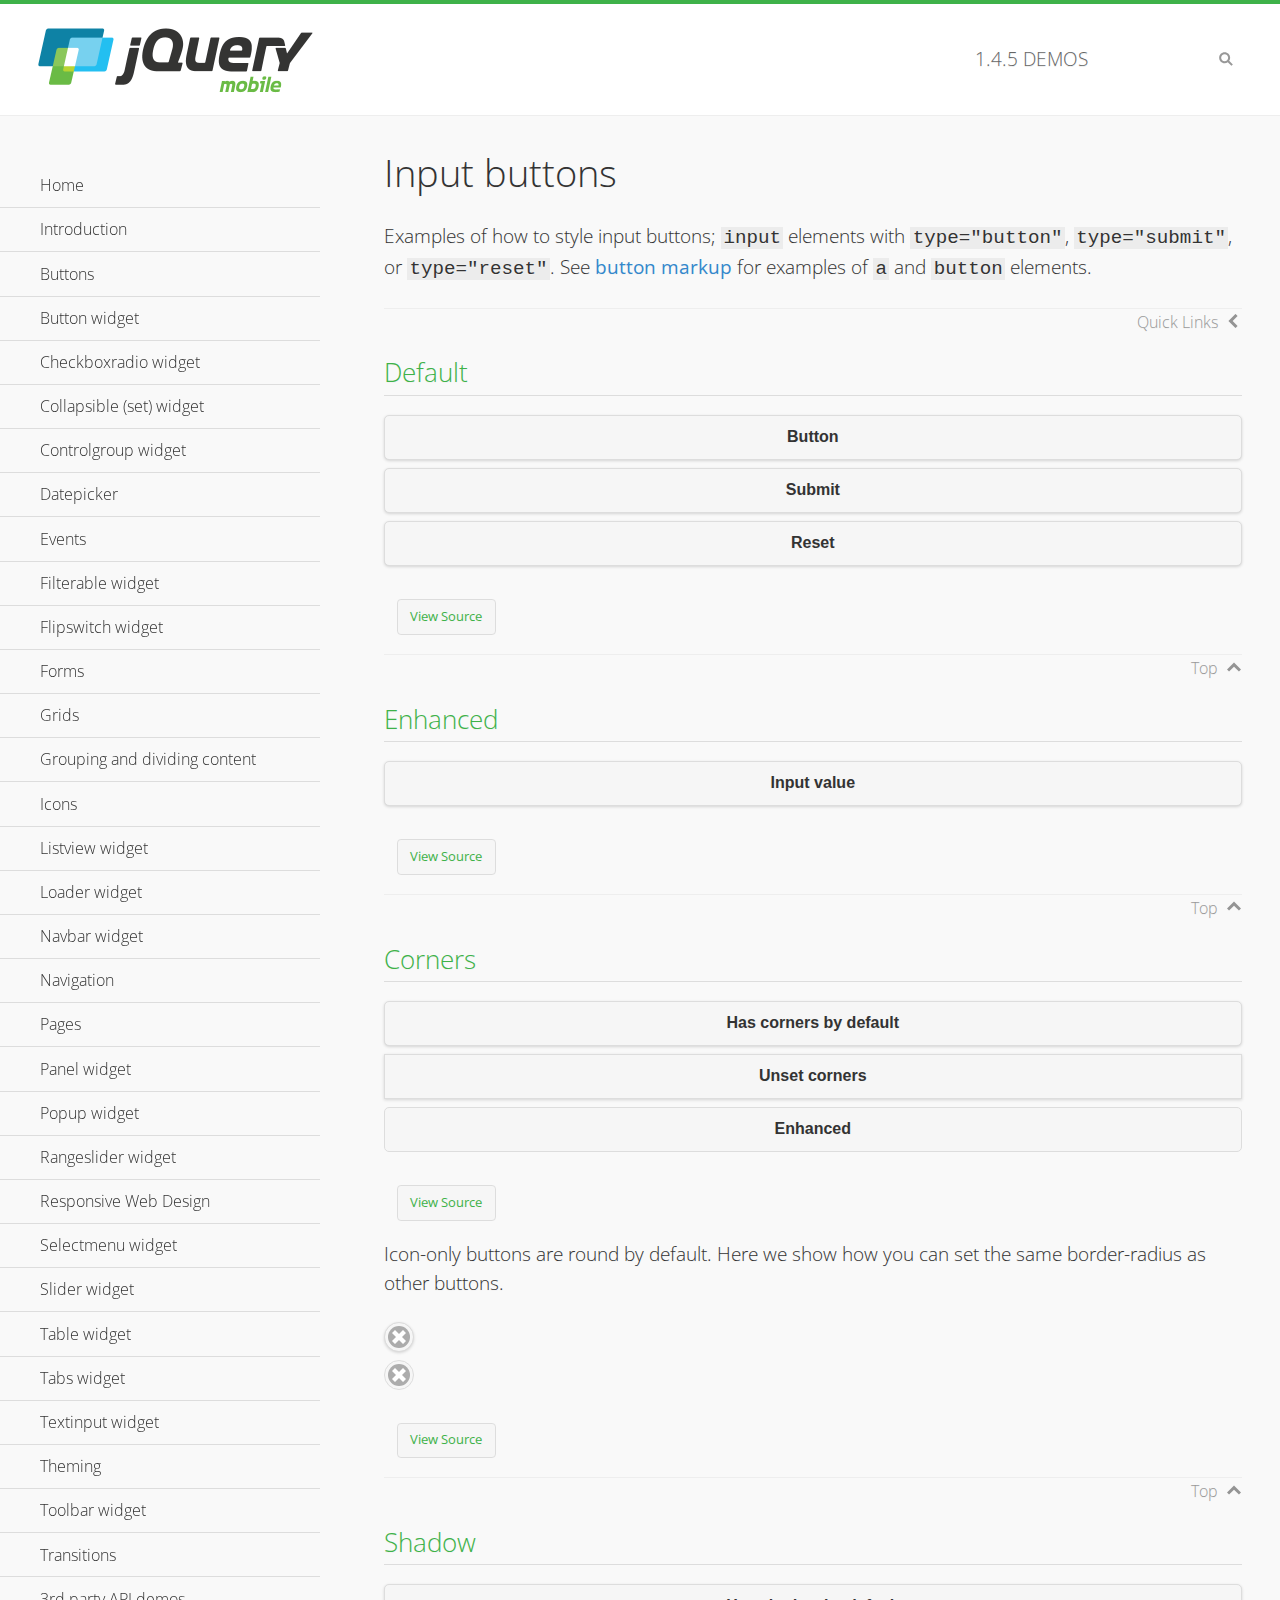
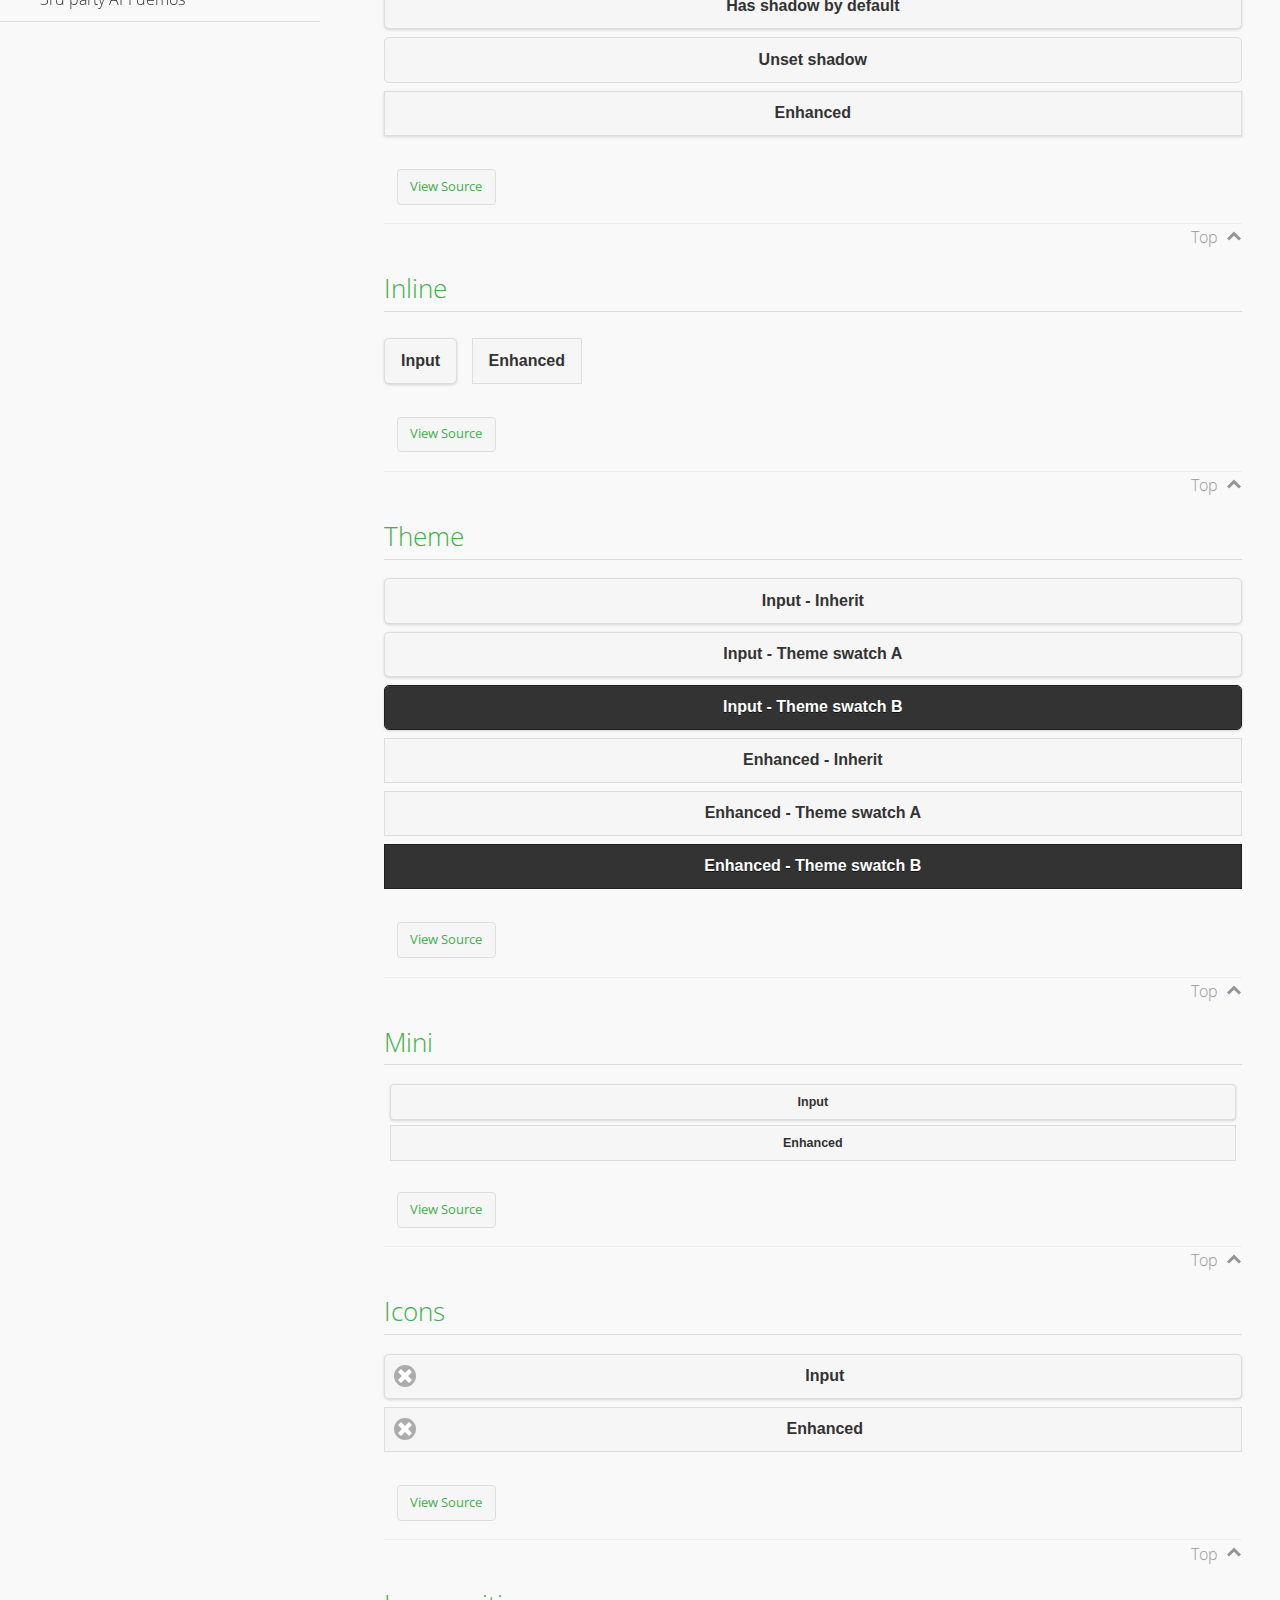
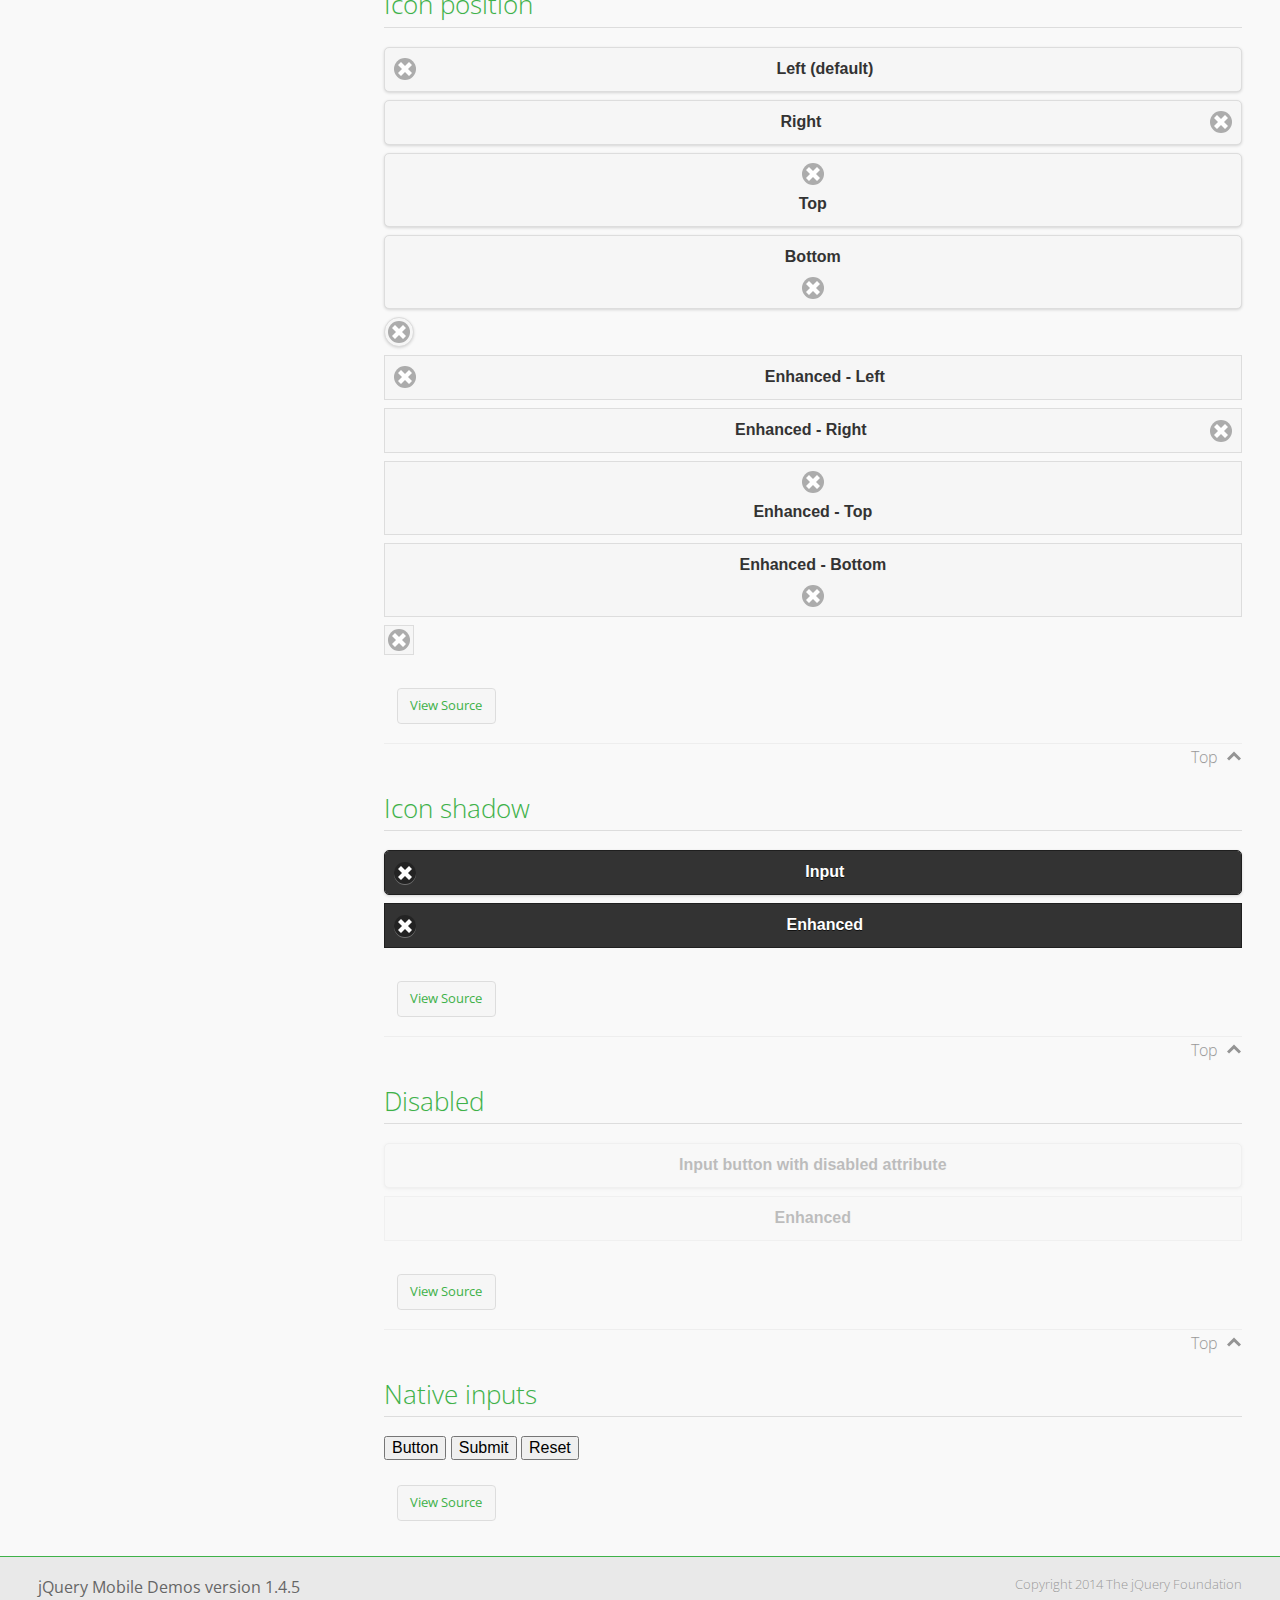
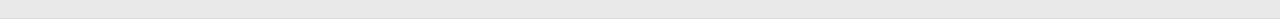
<file: www/jquery/demos/button/index.html>
<!DOCTYPE html>
<html>
<head>
	<meta charset="utf-8">
	<meta name="viewport" content="width=device-width, initial-scale=1">
	<title>Input buttons - jQuery Mobile Demos</title>
	<link rel="shortcut icon" href="../favicon.ico">
    <link rel="stylesheet" href="http://fonts.googleapis.com/css?family=Open+Sans:300,400,700">
	<link rel="stylesheet" href="../css/themes/default/jquery.mobile-1.4.5.min.css">
	<link rel="stylesheet" href="../_assets/css/jqm-demos.css">
	<script src="../js/jquery.js"></script>
	<script src="../_assets/js/index.js"></script>
	<script src="../js/jquery.mobile-1.4.5.min.js"></script>
</head>
<body>
<div data-role="page" class="jqm-demos" data-quicklinks="true">

	<div data-role="header" class="jqm-header">
		<h2><a href="../" title="jQuery Mobile Demos home"><img src="../_assets/img/jquery-logo.png" alt="jQuery Mobile"></a></h2>
		<p><span class="jqm-version"></span> Demos</p>
		<a href="#" class="jqm-navmenu-link ui-btn ui-btn-icon-notext ui-corner-all ui-icon-bars ui-nodisc-icon ui-alt-icon ui-btn-left">Menu</a>
		<a href="#" class="jqm-search-link ui-btn ui-btn-icon-notext ui-corner-all ui-icon-search ui-nodisc-icon ui-alt-icon ui-btn-right">Search</a>
	</div><!-- /header -->

	<div role="main" class="ui-content jqm-content">

		<h1>Input buttons</h1>

		<p>Examples of how to style input buttons; <code>input</code> elements with <code>type="button"</code>, <code>type="submit"</code>, or <code>type="reset"</code>. See <a href="../button-markup/">button markup</a> for examples of <code>a</code> and <code>button</code> elements.</p>

		<h2>Default</h2>

		<div data-demo-html="true">
			<form>
				<input type="button" value="Button">
				<input type="submit" value="Submit">
				<input type="reset" value="Reset">
			</form>
		</div><!--/demo-html -->

		<h2>Enhanced</h2>

		<div data-demo-html="true">
			<form>
				<div class="ui-input-btn ui-btn ui-corner-all ui-shadow">
					Input value
					<input type="button" data-enhanced="true" value="Input value">
				</div>
			</form>
		</div><!--/demo-html -->

		<h2>Corners</h2>

		<div data-demo-html="true">
			<form>
				<input type="button" value="Has corners by default">
				<input type="button" data-corners="false" value="Unset corners">
				<div class="ui-input-btn ui-btn ui-corner-all">
					Enhanced
					<input type="button" data-enhanced="true" value="Enhanced">
				</div>
			</form>
		</div><!--/demo-html -->

		<p>Icon-only buttons are round by default. Here we show how you can set the same border-radius as other buttons.</p>

		<div data-demo-html="true" data-demo-css="true">
			<form>
				<input type="button" data-icon="delete" data-iconpos="notext" value="Icon only">
				<div id="custom-border-radius">
					<div class="ui-input-btn ui-btn ui-icon-delete ui-btn-icon-notext ui-corner-all">
						Enhanced - Icon only
						<input type="button" data-enhanced="true" value="Enhanced - Icon only">
					</div>
				</div>
			</form>
		</div><!--/demo-html -->

		<h2>Shadow</h2>

		<div data-demo-html="true">
			<form>
				<input type="button" value="Has shadow by default">
				<input type="button" data-shadow="false" value="Unset shadow">
				<div class="ui-input-btn ui-btn ui-shadow">
					Enhanced
					<input type="button" data-enhanced="true" value="Enhanced">
				</div>
			</form>
		</div><!--/demo-html -->

		<h2>Inline</h2>

		<div data-demo-html="true">
			<form>
				<input type="button" data-inline="true" value="Input">
				<div class="ui-input-btn ui-btn ui-btn-inline">
					Enhanced
					<input type="button" data-enhanced="true" value="Enhanced">
				</div>
			</form>
		</div><!--/demo-html -->

		<h2>Theme</h2>

		<div data-demo-html="true">
			<form>
				<input type="button" value="Input - Inherit">
				<input type="button" data-theme="a" value="Input - Theme swatch A">
				<input type="button" data-theme="b" value="Input - Theme swatch B">
				<div class="ui-input-btn ui-btn">
					Enhanced - Inherit
					<input type="button" data-enhanced="true" value="Enhanced - Inherit">
				</div>
				<div class="ui-input-btn ui-btn ui-btn-a">
					Enhanced - Theme swatch A
					<input type="button" data-enhanced="true" value="Enhanced - Theme swatch A">
				</div>
				<div class="ui-input-btn ui-btn ui-btn-b">
					Enhanced - Theme swatch B
					<input type="button" data-enhanced="true" value="Enhanced - Theme swatch B">
				</div>
			</form>
		</div><!--/demo-html -->

		<h2>Mini</h2>

		<div data-demo-html="true">
			<form>
				<input type="button" data-mini="true" value="Input">
				<div class="ui-input-btn ui-btn ui-mini">
					Enhanced
					<input type="button" data-enhanced="true" value="Enhanced">
				</div>
			</form>
		</div><!--/demo-html -->

		<h2>Icons</h2>

		<div data-demo-html="true">
			<form>
				<input type="button" data-icon="delete" value="Input">
				<div class="ui-input-btn ui-btn ui-icon-delete ui-btn-icon-left">
					Enhanced
					<input type="button" data-enhanced="true" value="Enhanced">
				</div>
			</form>
		</div><!--/demo-html -->

		<h2>Icon position</h2>

		<div data-demo-html="true">
			<form>
				<input type="button" data-icon="delete" value="Left (default)">
				<input type="button" data-icon="delete" data-iconpos="right" value="Right">
				<input type="button" data-icon="delete" data-iconpos="top" value="Top">
				<input type="button" data-icon="delete" data-iconpos="bottom" value="Bottom">
				<input type="button" data-icon="delete" data-iconpos="notext" value="Icon only">
				<div class="ui-input-btn ui-btn ui-icon-delete ui-btn-icon-left">
					Enhanced - Left
					<input type="button" data-enhanced="true" value="Enhanced - Left">
				</div>
				<div class="ui-input-btn ui-btn ui-icon-delete ui-btn-icon-right">
					Enhanced - Right
					<input type="button" data-enhanced="true" value="Enhanced - Right">
				</div>
				<div class="ui-input-btn ui-btn ui-icon-delete ui-btn-icon-top">
					Enhanced - Top
					<input type="button" data-enhanced="true" value="Enhanced - Top">
				</div>
				<div class="ui-input-btn ui-btn ui-icon-delete ui-btn-icon-bottom">
					Enhanced - Bottom
					<input type="button" data-enhanced="true" value="Enhanced - Bottom">
				</div>
				<div class="ui-input-btn ui-btn ui-icon-delete ui-btn-icon-notext">
					Enhanced - Icon only
					<input type="button" data-enhanced="true" value="Enhanced - Icon only">
				</div>
			</form>
		</div><!--/demo-html -->

		<h2>Icon shadow</h2>

		<div data-demo-html="true">
			<form>
				<input type="button" data-theme="b" data-icon="delete" data-iconshadow="true" value="Input">
				<div class="ui-input-btn ui-btn ui-btn-b ui-icon-delete ui-btn-icon-left ui-shadow-icon">
					Enhanced
					<input type="button" data-enhanced="true" value="Enhanced">
				</div>
			</form>
		</div><!--/demo-html -->

		<h2>Disabled</h2>

		<div data-demo-html="true">
			<form>
				<input type="button" disabled value="Input button with disabled attribute">
				<div class="ui-input-btn ui-btn ui-state-disabled">
					Enhanced
					<input type="button" disabled data-enhanced="true" value="Enhanced">
				</div>
			</form>
		</div><!--/demo-html -->

		<h2>Native inputs</h2>

		<div data-demo-html="true">
			<form>
				<input type="button" data-role="none" value="Button">
				<input type="submit" data-role="none" value="Submit">
				<input type="reset" data-role="none" value="Reset">
			</form>
		</div><!--/demo-html -->

	</div><!-- /content -->
	    <div data-role="panel" class="jqm-navmenu-panel" data-position="left" data-display="overlay" data-theme="a">
	    	<ul class="jqm-list ui-alt-icon ui-nodisc-icon">
<li data-filtertext="demos homepage" data-icon="home"><a href=".././">Home</a></li>
<li data-filtertext="introduction overview getting started"><a href="../intro/" data-ajax="false">Introduction</a></li>
<li data-filtertext="buttons button markup buttonmarkup method anchor link button element"><a href="../button-markup/" data-ajax="false">Buttons</a></li>
<li data-filtertext="form button widget input button submit reset"><a href="../button/" data-ajax="false">Button widget</a></li>
<li data-role="collapsible" data-enhanced="true" data-collapsed-icon="carat-d" data-expanded-icon="carat-u" data-iconpos="right" data-inset="false" class="ui-collapsible ui-collapsible-themed-content ui-collapsible-collapsed">
	<h3 class="ui-collapsible-heading ui-collapsible-heading-collapsed">
		<a href="#" class="ui-collapsible-heading-toggle ui-btn ui-btn-icon-right ui-btn-inherit ui-icon-carat-d">
		    Checkboxradio widget<span class="ui-collapsible-heading-status"> click to expand contents</span>
		</a>
	</h3>
	<div class="ui-collapsible-content ui-body-inherit ui-collapsible-content-collapsed" aria-hidden="true">
		<ul>
			<li data-filtertext="form checkboxradio widget checkbox input checkboxes controlgroups"><a href="../checkboxradio-checkbox/" data-ajax="false">Checkboxes</a></li>
			<li data-filtertext="form checkboxradio widget radio input radio buttons controlgroups"><a href="../checkboxradio-radio/" data-ajax="false">Radio buttons</a></li>
		</ul>
	</div>
</li>
<li data-role="collapsible" data-enhanced="true" data-collapsed-icon="carat-d" data-expanded-icon="carat-u" data-iconpos="right" data-inset="false" class="ui-collapsible ui-collapsible-themed-content ui-collapsible-collapsed">
	<h3 class="ui-collapsible-heading ui-collapsible-heading-collapsed">
		<a href="#" class="ui-collapsible-heading-toggle ui-btn ui-btn-icon-right ui-btn-inherit ui-icon-carat-d">
			Collapsible (set) widget<span class="ui-collapsible-heading-status"> click to expand contents</span>
		</a>
	</h3>
	<div class="ui-collapsible-content ui-body-inherit ui-collapsible-content-collapsed" aria-hidden="true">
		<ul>
			<li data-filtertext="collapsibles content formatting"><a href="../collapsible/" data-ajax="false">Collapsible</a></li>
			<li data-filtertext="dynamic collapsible set accordion append expand"><a href="../collapsible-dynamic/" data-ajax="false">Dynamic collapsibles</a></li>
			<li data-filtertext="accordions collapsible set widget content formatting grouped collapsibles"><a href="../collapsibleset/" data-ajax="false">Collapsible set</a></li>
		</ul>
	</div>
</li>
<li data-role="collapsible" data-enhanced="true" data-collapsed-icon="carat-d" data-expanded-icon="carat-u" data-iconpos="right" data-inset="false" class="ui-collapsible ui-collapsible-themed-content ui-collapsible-collapsed">
	<h3 class="ui-collapsible-heading ui-collapsible-heading-collapsed">
		<a href="#" class="ui-collapsible-heading-toggle ui-btn ui-btn-icon-right ui-btn-inherit ui-icon-carat-d">
			Controlgroup widget<span class="ui-collapsible-heading-status"> click to expand contents</span>
		</a>
	</h3>
	<div class="ui-collapsible-content ui-body-inherit ui-collapsible-content-collapsed" aria-hidden="true">
		<ul>
			<li data-filtertext="controlgroups selectmenu checkboxradio input grouped buttons horizontal vertical"><a href="../controlgroup/" data-ajax="false">Controlgroup</a></li>
			<li data-filtertext="dynamic controlgroup dynamically add buttons"><a href="../controlgroup-dynamic/" data-ajax="false">Dynamic controlgroups</a></li>
		</ul>
	</div>
</li>
<li data-filtertext="form datepicker widget date input"><a href="../datepicker/" data-ajax="false">Datepicker</a></li>
<li data-role="collapsible" data-enhanced="true" data-collapsed-icon="carat-d" data-expanded-icon="carat-u" data-iconpos="right" data-inset="false" class="ui-collapsible ui-collapsible-themed-content ui-collapsible-collapsed">
	<h3 class="ui-collapsible-heading ui-collapsible-heading-collapsed">
		<a href="#" class="ui-collapsible-heading-toggle ui-btn ui-btn-icon-right ui-btn-inherit ui-icon-carat-d">
			Events<span class="ui-collapsible-heading-status"> click to expand contents</span>
		</a>
	</h3>
	<div class="ui-collapsible-content ui-body-inherit ui-collapsible-content-collapsed" aria-hidden="true">
		<ul>
			<li data-filtertext="swipe to delete list items listviews swipe events"><a href="../swipe-list/" data-ajax="false">Swipe list items</a></li>
			<li data-filtertext="swipe to navigate swipe page navigation swipe events"><a href="../swipe-page/" data-ajax="false">Swipe page navigation</a></li>
		</ul>
	</div>
</li>
<li data-filtertext="filterable filter elements sorting searching listview table"><a href="../filterable/" data-ajax="false">Filterable widget</a></li>
<li data-filtertext="form flipswitch widget flip toggle switch binary select checkbox input"><a href="../flipswitch/" data-ajax="false">Flipswitch widget</a></li>
<li data-role="collapsible" data-enhanced="true" data-collapsed-icon="carat-d" data-expanded-icon="carat-u" data-iconpos="right" data-inset="false" class="ui-collapsible ui-collapsible-themed-content ui-collapsible-collapsed">
	<h3 class="ui-collapsible-heading ui-collapsible-heading-collapsed">
		<a href="#" class="ui-collapsible-heading-toggle ui-btn ui-btn-icon-right ui-btn-inherit ui-icon-carat-d">
			Forms<span class="ui-collapsible-heading-status"> click to expand contents</span>
		</a>
	</h3>
	<div class="ui-collapsible-content ui-body-inherit ui-collapsible-content-collapsed" aria-hidden="true">
		<ul>
			<li data-filtertext="forms text checkbox radio range button submit reset inputs selects textarea slider flipswitch label form elements"><a href="../forms/" data-ajax="false">Forms</a></li>
			<li data-filtertext="form hide labels hidden accessible ui-hidden-accessible forms"><a href="../forms-label-hidden-accessible/" data-ajax="false">Hide labels</a></li>
			<li data-filtertext="form field containers fieldcontain ui-field-contain forms"><a href="../forms-field-contain/" data-ajax="false">Field containers</a></li>
			<li data-filtertext="forms disabled form elements"><a href="../forms-disabled/" data-ajax="false">Forms disabled</a></li>
			<li data-filtertext="forms gallery examples overview forms text checkbox radio range button submit reset inputs selects textarea slider flipswitch label form elements"><a href="../forms-gallery/" data-ajax="false">Forms gallery</a></li>
		</ul>
	</div>
</li>
<li data-role="collapsible" data-enhanced="true" data-collapsed-icon="carat-d" data-expanded-icon="carat-u" data-iconpos="right" data-inset="false" class="ui-collapsible ui-collapsible-themed-content ui-collapsible-collapsed">
	<h3 class="ui-collapsible-heading ui-collapsible-heading-collapsed">
		<a href="#" class="ui-collapsible-heading-toggle ui-btn ui-btn-icon-right ui-btn-inherit ui-icon-carat-d">
			Grids<span class="ui-collapsible-heading-status"> click to expand contents</span>
		</a>
	</h3>
	<div class="ui-collapsible-content ui-body-inherit ui-collapsible-content-collapsed" aria-hidden="true">
		<ul>
			<li data-filtertext="grids columns blocks content formatting rwd responsive css framework"><a href="../grids/" data-ajax="false">Grids</a></li>
			<li data-filtertext="buttons in grids css framework"><a href="../grids-buttons/" data-ajax="false">Buttons in grids</a></li>
			<li data-filtertext="custom responsive grids rwd css framework"><a href="../grids-custom-responsive/" data-ajax="false">Custom responsive grids</a></li>
		</ul>
	</div>
</li>
<li data-filtertext="blocks content formatting sections heading"><a href="../body-bar-classes/" data-ajax="false">Grouping and dividing content</a></li>
<li data-role="collapsible" data-enhanced="true" data-collapsed-icon="carat-d" data-expanded-icon="carat-u" data-iconpos="right" data-inset="false" class="ui-collapsible ui-collapsible-themed-content ui-collapsible-collapsed">
	<h3 class="ui-collapsible-heading ui-collapsible-heading-collapsed">
		<a href="#" class="ui-collapsible-heading-toggle ui-btn ui-btn-icon-right ui-btn-inherit ui-icon-carat-d">
			Icons<span class="ui-collapsible-heading-status"> click to expand contents</span>
		</a>
	</h3>
	<div class="ui-collapsible-content ui-body-inherit ui-collapsible-content-collapsed" aria-hidden="true">
		<ul>
			<li data-filtertext="button icons svg disc alt custom icon position"><a href="../icons/" data-ajax="false">Icons</a></li>
			<li data-filtertext=""><a href="../icons-grunticon/" data-ajax="false">Grunticon loader</a></li>
		</ul>
	</div>
</li>
<li data-role="collapsible" data-enhanced="true" data-collapsed-icon="carat-d" data-expanded-icon="carat-u" data-iconpos="right" data-inset="false" class="ui-collapsible ui-collapsible-themed-content ui-collapsible-collapsed">
	<h3 class="ui-collapsible-heading ui-collapsible-heading-collapsed">
		<a href="#" class="ui-collapsible-heading-toggle ui-btn ui-btn-icon-right ui-btn-inherit ui-icon-carat-d">
			Listview widget<span class="ui-collapsible-heading-status"> click to expand contents</span>
		</a>
	</h3>
	<div class="ui-collapsible-content ui-body-inherit ui-collapsible-content-collapsed" aria-hidden="true">
		<ul>
			<li data-filtertext="listview widget thumbnails icons nested split button collapsible ul ol"><a href="../listview/" data-ajax="false">Listview</a></li>
			<li data-filtertext="autocomplete filterable reveal listview filtertextbeforefilter placeholder"><a href="../listview-autocomplete/" data-ajax="false">Listview autocomplete</a></li>
			<li data-filtertext="autocomplete filterable reveal listview remote data filtertextbeforefilter placeholder"><a href="../listview-autocomplete-remote/" data-ajax="false">Listview autocomplete remote data</a></li>
			<li data-filtertext="autodividers anchor jump scroll linkbars listview lists ul ol"><a href="../listview-autodividers-linkbar/" data-ajax="false">Listview autodividers linkbar</a></li>
			<li data-filtertext="listview autodividers selector autodividersselector lists ul ol"><a href="../listview-autodividers-selector/" data-ajax="false">Listview autodividers selector</a></li>
			<li data-filtertext="listview nested list items"><a href="../listview-nested-lists/" data-ajax="false">Nested Listviews</a></li>
			<li data-filtertext="listview collapsible list items flat"><a href="../listview-collapsible-item-flat/" data-ajax="false">Listview collapsible list items (flat)</a></li>
			<li data-filtertext="listview collapsible list indented"><a href="../listview-collapsible-item-indented/" data-ajax="false">Listview collapsible list items (indented)</a></li>
			<li data-filtertext="grid listview responsive grids responsive listviews lists ul"><a href="../listview-grid/" data-ajax="false">Listview responsive grid</a></li>
		</ul>
	</div>
</li>
<li data-filtertext="loader widget page loading navigation overlay spinner"><a href="../loader/" data-ajax="false">Loader widget</a></li>
<li data-filtertext="navbar widget navmenu toolbars header footer"><a href="../navbar/" data-ajax="false">Navbar widget</a></li>
<li data-role="collapsible" data-enhanced="true" data-collapsed-icon="carat-d" data-expanded-icon="carat-u" data-iconpos="right" data-inset="false" class="ui-collapsible ui-collapsible-themed-content ui-collapsible-collapsed">
	<h3 class="ui-collapsible-heading ui-collapsible-heading-collapsed">
		<a href="#" class="ui-collapsible-heading-toggle ui-btn ui-btn-icon-right ui-btn-inherit ui-icon-carat-d">
			Navigation<span class="ui-collapsible-heading-status"> click to expand contents</span>
		</a>
	</h3>
	<div class="ui-collapsible-content ui-body-inherit ui-collapsible-content-collapsed" aria-hidden="true">
		<ul>
			<li data-filtertext="ajax navigation navigate widget history event method"><a href="../navigation/" data-ajax="false">Navigation</a></li>
			<li data-filtertext="linking pages page links navigation ajax prefetch cache"><a href="../navigation-linking-pages/" data-ajax="false">Linking pages</a></li>
			<!-- <li data-filtertext="php redirect server redirection server-side navigation"><a href="../navigation-php-redirect/" data-ajax="false">PHP redirect demo</a></li>-->
			<li data-filtertext="navigation redirection hash query"><a href="../navigation-hash-processing/" data-ajax="false">Hash processing demo</a></li>
			<li data-filtertext="navigation redirection hash query"><a href="../page-events/" data-ajax="false">Page Navigation Events</a></li>
		</ul>
	</div>
</li>
<li data-role="collapsible" data-enhanced="true" data-collapsed-icon="carat-d" data-expanded-icon="carat-u" data-iconpos="right" data-inset="false" class="ui-collapsible ui-collapsible-themed-content ui-collapsible-collapsed">
	<h3 class="ui-collapsible-heading ui-collapsible-heading-collapsed">
		<a href="#" class="ui-collapsible-heading-toggle ui-btn ui-btn-icon-right ui-btn-inherit ui-icon-carat-d">
			Pages<span class="ui-collapsible-heading-status"> click to expand contents</span>
		</a>
	</h3>
	<div class="ui-collapsible-content ui-body-inherit ui-collapsible-content-collapsed" aria-hidden="true">
		<ul>
			<li data-filtertext="pages page widget ajax navigation"><a href="../pages/" data-ajax="false">Pages</a></li>
			<li data-filtertext="single page"><a href="../pages-single-page/" data-ajax="false">Single page</a></li>
			<li data-filtertext="multipage multi-page page"><a href="../pages-multi-page/" data-ajax="false">Multi-page template</a></li>
			<li data-filtertext="dialog page widget modal popup"><a href="../pages-dialog/" data-ajax="false">Dialog page</a></li>
		</ul>
	</div>
</li>
<li data-role="collapsible" data-enhanced="true" data-collapsed-icon="carat-d" data-expanded-icon="carat-u" data-iconpos="right" data-inset="false" class="ui-collapsible ui-collapsible-themed-content ui-collapsible-collapsed">
	<h3 class="ui-collapsible-heading ui-collapsible-heading-collapsed">
		<a href="#" class="ui-collapsible-heading-toggle ui-btn ui-btn-icon-right ui-btn-inherit ui-icon-carat-d">
			Panel widget<span class="ui-collapsible-heading-status"> click to expand contents</span>
		</a>
	</h3>
	<div class="ui-collapsible-content ui-body-inherit ui-collapsible-content-collapsed" aria-hidden="true">
		<ul>
			<li data-filtertext="panel widget sliding panels reveal push overlay responsive"><a href="../panel/" data-ajax="false">Panel</a></li>
			<li data-filtertext=""><a href="../panel-external/" data-ajax="false">External panels</a></li>
			<li data-filtertext="panel "><a href="../panel-fixed/" data-ajax="false">Fixed panels</a></li>
			<li data-filtertext="panel slide panels sliding panels shadow rwd responsive breakpoint"><a href="../panel-responsive/" data-ajax="false">Panels responsive</a></li>
			<li data-filtertext="panel custom style custom panel width reveal shadow listview panel styling page background wrapper"><a href="../panel-styling/" data-ajax="false">Custom panel style</a></li>
			<li data-filtertext="panel open on swipe"><a href="../panel-swipe-open/" data-ajax="false">Panel open on swipe</a></li>
			<li data-filtertext="panels outside page internal external toolbars"><a href="../panel-external-internal/" data-ajax="false">Panel external and internal</a></li>
		</ul>
	</div>
</li>
<li data-role="collapsible" data-enhanced="true" data-collapsed-icon="carat-d" data-expanded-icon="carat-u" data-iconpos="right" data-inset="false" class="ui-collapsible ui-collapsible-themed-content ui-collapsible-collapsed">
	<h3 class="ui-collapsible-heading ui-collapsible-heading-collapsed">
		<a href="#" class="ui-collapsible-heading-toggle ui-btn ui-btn-icon-right ui-btn-inherit ui-icon-carat-d">
			Popup widget<span class="ui-collapsible-heading-status"> click to expand contents</span>
		</a>
	</h3>
	<div class="ui-collapsible-content ui-body-inherit ui-collapsible-content-collapsed" aria-hidden="true">
		<ul>
			<li data-filtertext="popup widget popups dialog modal transition tooltip lightbox form overlay screen flip pop fade transition"><a href="../popup/" data-ajax="false">Popup</a></li>
			<li data-filtertext="popup alignment position"><a href="../popup-alignment/" data-ajax="false">Popup alignment</a></li>
			<li data-filtertext="popup arrow size popups popover"><a href="../popup-arrow-size/" data-ajax="false">Popup arrow size</a></li>
			<li data-filtertext="dynamic popups popup images lightbox"><a href="../popup-dynamic/" data-ajax="false">Dynamic popups</a></li>
			<li data-filtertext="popups with iframes scaling"><a href="../popup-iframe/" data-ajax="false">Popups with iframes</a></li>
			<li data-filtertext="popup image scaling"><a href="../popup-image-scaling/" data-ajax="false">Popup image scaling</a></li>
			<li data-filtertext="external popup outside multi-page"><a href="../popup-outside-multipage/" data-ajax="false">Popup outside multi-page</a></li>
		</ul>
	</div>
</li>
<li data-filtertext="form rangeslider widget dual sliders dual handle sliders range input"><a href="../rangeslider/" data-ajax="false">Rangeslider widget</a></li>
<li data-filtertext="responsive web design rwd adaptive progressive enhancement PE accessible mobile breakpoints media query media queries"><a href="../rwd/" data-ajax="false">Responsive Web Design</a></li>
<li data-role="collapsible" data-enhanced="true" data-collapsed-icon="carat-d" data-expanded-icon="carat-u" data-iconpos="right" data-inset="false" class="ui-collapsible ui-collapsible-themed-content ui-collapsible-collapsed">
	<h3 class="ui-collapsible-heading ui-collapsible-heading-collapsed">
		<a href="#" class="ui-collapsible-heading-toggle ui-btn ui-btn-icon-right ui-btn-inherit ui-icon-carat-d">
			Selectmenu widget<span class="ui-collapsible-heading-status"> click to expand contents</span>
		</a>
	</h3>
	<div class="ui-collapsible-content ui-body-inherit ui-collapsible-content-collapsed" aria-hidden="true">
		<ul>
			<li data-filtertext="form selectmenu widget select input custom select menu selects"><a href="../selectmenu/" data-ajax="false">Selectmenu</a></li>
			<li data-filtertext="form custom select menu selectmenu widget custom menu option optgroup multiple selects"><a href="../selectmenu-custom/" data-ajax="false">Custom select menu</a></li>
			<li data-filtertext="filterable select filter popup dialog"><a href="../selectmenu-custom-filter/" data-ajax="false">Custom select menu with filter</a></li>
		</ul>
	</div>
</li>
<li data-role="collapsible" data-enhanced="true" data-collapsed-icon="carat-d" data-expanded-icon="carat-u" data-iconpos="right" data-inset="false" class="ui-collapsible ui-collapsible-themed-content ui-collapsible-collapsed">
	<h3 class="ui-collapsible-heading ui-collapsible-heading-collapsed">
		<a href="#" class="ui-collapsible-heading-toggle ui-btn ui-btn-icon-right ui-btn-inherit ui-icon-carat-d">
			Slider widget<span class="ui-collapsible-heading-status"> click to expand contents</span>
		</a>
	</h3>
	<div class="ui-collapsible-content ui-body-inherit ui-collapsible-content-collapsed" aria-hidden="true">
		<ul>
			<li data-filtertext="form slider widget range input single sliders"><a href="../slider/" data-ajax="false">Slider</a></li>
			<li data-filtertext="form slider widget flipswitch slider binary select flip toggle switch"><a href="../slider-flipswitch/" data-ajax="false">Slider flip toggle switch</a></li>
			<li data-filtertext="form slider tooltip handle value input range sliders"><a href="../slider-tooltip/" data-ajax="false">Slider tooltip</a></li>
		</ul>
	</div>
</li>
<li data-role="collapsible" data-enhanced="true" data-collapsed-icon="carat-d" data-expanded-icon="carat-u" data-iconpos="right" data-inset="false" class="ui-collapsible ui-collapsible-themed-content ui-collapsible-collapsed">
	<h3 class="ui-collapsible-heading ui-collapsible-heading-collapsed">
		<a href="#" class="ui-collapsible-heading-toggle ui-btn ui-btn-icon-right ui-btn-inherit ui-icon-carat-d">
			Table widget<span class="ui-collapsible-heading-status"> click to expand contents</span>
		</a>
	</h3>
	<div class="ui-collapsible-content ui-body-inherit ui-collapsible-content-collapsed" aria-hidden="true">
		<ul>
			<li data-filtertext="table widget reflow column toggle th td responsive tables rwd hide show tabular"><a href="../table-column-toggle/" data-ajax="false">Table Column Toggle</a></li>
			<li data-filtertext="table column toggle phone comparison demo"><a href="../table-column-toggle-example/" data-ajax="false">Table Column Toggle demo</a></li>
			<li data-filtertext="responsive tables table column toggle heading groups rwd breakpoint"><a href="../table-column-toggle-heading-groups/" data-ajax="false">Table Column Toggle heading groups</a></li>
			<li data-filtertext="responsive tables table column toggle hide rwd breakpoint customization options"><a href="../table-column-toggle-options/" data-ajax="false">Table Column Toggle options</a></li>
			<li data-filtertext="table reflow th td responsive rwd columns tabular"><a href="../table-reflow/" data-ajax="false">Table Reflow</a></li>
			<li data-filtertext="responsive tables table reflow heading groups rwd breakpoint"><a href="../table-reflow-heading-groups/" data-ajax="false">Table Reflow heading groups</a></li>
			<li data-filtertext="responsive tables table reflow stripes strokes table style"><a href="../table-reflow-stripes-strokes/" data-ajax="false">Table Reflow stripes and strokes</a></li>
			<li data-filtertext="responsive tables table reflow stack custom styles"><a href="../table-reflow-styling/" data-ajax="false">Table Reflow custom styles</a></li>
		</ul>
	</div>
</li>
<li data-filtertext="ui tabs widget"><a href="../tabs/" data-ajax="false">Tabs widget</a></li>
<li data-filtertext="form textinput widget text input textarea number date time tel email file color password"><a href="../textinput/" data-ajax="false">Textinput widget</a></li>
<li data-role="collapsible" data-enhanced="true" data-collapsed-icon="carat-d" data-expanded-icon="carat-u" data-iconpos="right" data-inset="false" class="ui-collapsible ui-collapsible-themed-content ui-collapsible-collapsed">
	<h3 class="ui-collapsible-heading ui-collapsible-heading-collapsed">
		<a href="#" class="ui-collapsible-heading-toggle ui-btn ui-btn-icon-right ui-btn-inherit ui-icon-carat-d">
			Theming<span class="ui-collapsible-heading-status"> click to expand contents</span>
		</a>
	</h3>
	<div class="ui-collapsible-content ui-body-inherit ui-collapsible-content-collapsed" aria-hidden="true">
		<ul>
			<li data-filtertext="default theme swatches theming style css"><a href="../theme-default/" data-ajax="false">Default theme</a></li>
			<li data-filtertext="classic theme old theme swatches theming style css"><a href="../theme-classic/" data-ajax="false">Classic theme</a></li>
		</ul>
	</div>
</li>
<li data-role="collapsible" data-enhanced="true" data-collapsed-icon="carat-d" data-expanded-icon="carat-u" data-iconpos="right" data-inset="false" class="ui-collapsible ui-collapsible-themed-content ui-collapsible-collapsed">
	<h3 class="ui-collapsible-heading ui-collapsible-heading-collapsed">
		<a href="#" class="ui-collapsible-heading-toggle ui-btn ui-btn-icon-right ui-btn-inherit ui-icon-carat-d">
			Toolbar widget<span class="ui-collapsible-heading-status"> click to expand contents</span>
		</a>
	</h3>
	<div class="ui-collapsible-content ui-body-inherit ui-collapsible-content-collapsed" aria-hidden="true">
		<ul>
			<li data-filtertext="toolbar widget header footer toolbars fixed fullscreen external sections"><a href="../toolbar/" data-ajax="false">Toolbar</a></li>
			<li data-filtertext="dynamic toolbars dynamically add toolbar header footer"><a href="../toolbar-dynamic/" data-ajax="false">Dynamic toolbars</a></li>
			<li data-filtertext="external toolbars header footer"><a href="../toolbar-external/" data-ajax="false">External toolbars</a></li>
			<li data-filtertext="fixed toolbars header footer"><a href="../toolbar-fixed/" data-ajax="false">Fixed toolbars</a></li>
			<li data-filtertext="fixed fullscreen toolbars header footer"><a href="../toolbar-fixed-fullscreen/" data-ajax="false">Fullscreen toolbars</a></li>
			<li data-filtertext="external fixed toolbars header footer"><a href="../toolbar-fixed-external/" data-ajax="false">Fixed external toolbars</a></li>
			<li data-filtertext="external persistent toolbars header footer navbar navmenu"><a href="../toolbar-fixed-persistent/" data-ajax="false">Persistent toolbars</a></li>
			<li data-filtertext="external ajax optimized toolbars persistent toolbars header footer navbar"><a href="../toolbar-fixed-persistent-optimized/" data-ajax="false">Ajax optimized toolbars</a></li>
			<li data-filtertext="form in toolbars header footer"><a href="../toolbar-fixed-forms/" data-ajax="false">Form in toolbar</a></li>
		</ul>
	</div>
</li>
<li data-filtertext="page transitions animated pages popup navigation flip slide fade pop"><a href="../transitions/" data-ajax="false">Transitions</a></li>
<li data-role="collapsible" data-enhanced="true" data-collapsed-icon="carat-d" data-expanded-icon="carat-u" data-iconpos="right" data-inset="false" class="ui-collapsible ui-collapsible-themed-content ui-collapsible-collapsed">
	<h3 class="ui-collapsible-heading ui-collapsible-heading-collapsed">
		<a href="#" class="ui-collapsible-heading-toggle ui-btn ui-btn-icon-right ui-btn-inherit ui-icon-carat-d">
			3rd party API demos<span class="ui-collapsible-heading-status"> click to expand contents</span>
		</a>
	</h3>
	<div class="ui-collapsible-content ui-body-inherit ui-collapsible-content-collapsed" aria-hidden="true">
		<ul>
			<li data-filtertext="backbone requirejs navigation router"><a href="../backbone-requirejs/" data-ajax="false">Backbone RequireJS</a></li>
			<li data-filtertext="google maps geolocation demo"><a href="../map-geolocation/" data-ajax="false">Google Maps geolocation</a></li>
			<li data-filtertext="google maps hybrid"><a href="../map-list-toggle/" data-ajax="false">Google Maps list toggle</a></li>
		</ul>
	</div>
</li>



		     </ul>
		</div><!-- /panel -->


	<div data-role="footer" data-position="fixed" data-tap-toggle="false" class="jqm-footer">
		<p>jQuery Mobile Demos version <span class="jqm-version"></span></p>
		<p>Copyright 2014 The jQuery Foundation</p>
	</div><!-- /footer -->
	<!-- TODO: This should become an external panel so we can add input to markup (unique ID) -->
    <div data-role="panel" class="jqm-search-panel" data-position="right" data-display="overlay" data-theme="a">
		<div class="jqm-search">
			<ul class="jqm-list" data-filter-placeholder="Search demos..." data-filter-reveal="true">
<li data-filtertext="demos homepage" data-icon="home"><a href=".././">Home</a></li>
<li data-filtertext="introduction overview getting started"><a href="../intro/" data-ajax="false">Introduction</a></li>
<li data-filtertext="buttons button markup buttonmarkup method anchor link button element"><a href="../button-markup/" data-ajax="false">Buttons</a></li>
<li data-filtertext="form button widget input button submit reset"><a href="../button/" data-ajax="false">Button widget</a></li>
<li data-role="collapsible" data-enhanced="true" data-collapsed-icon="carat-d" data-expanded-icon="carat-u" data-iconpos="right" data-inset="false" class="ui-collapsible ui-collapsible-themed-content ui-collapsible-collapsed">
	<h3 class="ui-collapsible-heading ui-collapsible-heading-collapsed">
		<a href="#" class="ui-collapsible-heading-toggle ui-btn ui-btn-icon-right ui-btn-inherit ui-icon-carat-d">
		    Checkboxradio widget<span class="ui-collapsible-heading-status"> click to expand contents</span>
		</a>
	</h3>
	<div class="ui-collapsible-content ui-body-inherit ui-collapsible-content-collapsed" aria-hidden="true">
		<ul>
			<li data-filtertext="form checkboxradio widget checkbox input checkboxes controlgroups"><a href="../checkboxradio-checkbox/" data-ajax="false">Checkboxes</a></li>
			<li data-filtertext="form checkboxradio widget radio input radio buttons controlgroups"><a href="../checkboxradio-radio/" data-ajax="false">Radio buttons</a></li>
		</ul>
	</div>
</li>
<li data-role="collapsible" data-enhanced="true" data-collapsed-icon="carat-d" data-expanded-icon="carat-u" data-iconpos="right" data-inset="false" class="ui-collapsible ui-collapsible-themed-content ui-collapsible-collapsed">
	<h3 class="ui-collapsible-heading ui-collapsible-heading-collapsed">
		<a href="#" class="ui-collapsible-heading-toggle ui-btn ui-btn-icon-right ui-btn-inherit ui-icon-carat-d">
			Collapsible (set) widget<span class="ui-collapsible-heading-status"> click to expand contents</span>
		</a>
	</h3>
	<div class="ui-collapsible-content ui-body-inherit ui-collapsible-content-collapsed" aria-hidden="true">
		<ul>
			<li data-filtertext="collapsibles content formatting"><a href="../collapsible/" data-ajax="false">Collapsible</a></li>
			<li data-filtertext="dynamic collapsible set accordion append expand"><a href="../collapsible-dynamic/" data-ajax="false">Dynamic collapsibles</a></li>
			<li data-filtertext="accordions collapsible set widget content formatting grouped collapsibles"><a href="../collapsibleset/" data-ajax="false">Collapsible set</a></li>
		</ul>
	</div>
</li>
<li data-role="collapsible" data-enhanced="true" data-collapsed-icon="carat-d" data-expanded-icon="carat-u" data-iconpos="right" data-inset="false" class="ui-collapsible ui-collapsible-themed-content ui-collapsible-collapsed">
	<h3 class="ui-collapsible-heading ui-collapsible-heading-collapsed">
		<a href="#" class="ui-collapsible-heading-toggle ui-btn ui-btn-icon-right ui-btn-inherit ui-icon-carat-d">
			Controlgroup widget<span class="ui-collapsible-heading-status"> click to expand contents</span>
		</a>
	</h3>
	<div class="ui-collapsible-content ui-body-inherit ui-collapsible-content-collapsed" aria-hidden="true">
		<ul>
			<li data-filtertext="controlgroups selectmenu checkboxradio input grouped buttons horizontal vertical"><a href="../controlgroup/" data-ajax="false">Controlgroup</a></li>
			<li data-filtertext="dynamic controlgroup dynamically add buttons"><a href="../controlgroup-dynamic/" data-ajax="false">Dynamic controlgroups</a></li>
		</ul>
	</div>
</li>
<li data-filtertext="form datepicker widget date input"><a href="../datepicker/" data-ajax="false">Datepicker</a></li>
<li data-role="collapsible" data-enhanced="true" data-collapsed-icon="carat-d" data-expanded-icon="carat-u" data-iconpos="right" data-inset="false" class="ui-collapsible ui-collapsible-themed-content ui-collapsible-collapsed">
	<h3 class="ui-collapsible-heading ui-collapsible-heading-collapsed">
		<a href="#" class="ui-collapsible-heading-toggle ui-btn ui-btn-icon-right ui-btn-inherit ui-icon-carat-d">
			Events<span class="ui-collapsible-heading-status"> click to expand contents</span>
		</a>
	</h3>
	<div class="ui-collapsible-content ui-body-inherit ui-collapsible-content-collapsed" aria-hidden="true">
		<ul>
			<li data-filtertext="swipe to delete list items listviews swipe events"><a href="../swipe-list/" data-ajax="false">Swipe list items</a></li>
			<li data-filtertext="swipe to navigate swipe page navigation swipe events"><a href="../swipe-page/" data-ajax="false">Swipe page navigation</a></li>
		</ul>
	</div>
</li>
<li data-filtertext="filterable filter elements sorting searching listview table"><a href="../filterable/" data-ajax="false">Filterable widget</a></li>
<li data-filtertext="form flipswitch widget flip toggle switch binary select checkbox input"><a href="../flipswitch/" data-ajax="false">Flipswitch widget</a></li>
<li data-role="collapsible" data-enhanced="true" data-collapsed-icon="carat-d" data-expanded-icon="carat-u" data-iconpos="right" data-inset="false" class="ui-collapsible ui-collapsible-themed-content ui-collapsible-collapsed">
	<h3 class="ui-collapsible-heading ui-collapsible-heading-collapsed">
		<a href="#" class="ui-collapsible-heading-toggle ui-btn ui-btn-icon-right ui-btn-inherit ui-icon-carat-d">
			Forms<span class="ui-collapsible-heading-status"> click to expand contents</span>
		</a>
	</h3>
	<div class="ui-collapsible-content ui-body-inherit ui-collapsible-content-collapsed" aria-hidden="true">
		<ul>
			<li data-filtertext="forms text checkbox radio range button submit reset inputs selects textarea slider flipswitch label form elements"><a href="../forms/" data-ajax="false">Forms</a></li>
			<li data-filtertext="form hide labels hidden accessible ui-hidden-accessible forms"><a href="../forms-label-hidden-accessible/" data-ajax="false">Hide labels</a></li>
			<li data-filtertext="form field containers fieldcontain ui-field-contain forms"><a href="../forms-field-contain/" data-ajax="false">Field containers</a></li>
			<li data-filtertext="forms disabled form elements"><a href="../forms-disabled/" data-ajax="false">Forms disabled</a></li>
			<li data-filtertext="forms gallery examples overview forms text checkbox radio range button submit reset inputs selects textarea slider flipswitch label form elements"><a href="../forms-gallery/" data-ajax="false">Forms gallery</a></li>
		</ul>
	</div>
</li>
<li data-role="collapsible" data-enhanced="true" data-collapsed-icon="carat-d" data-expanded-icon="carat-u" data-iconpos="right" data-inset="false" class="ui-collapsible ui-collapsible-themed-content ui-collapsible-collapsed">
	<h3 class="ui-collapsible-heading ui-collapsible-heading-collapsed">
		<a href="#" class="ui-collapsible-heading-toggle ui-btn ui-btn-icon-right ui-btn-inherit ui-icon-carat-d">
			Grids<span class="ui-collapsible-heading-status"> click to expand contents</span>
		</a>
	</h3>
	<div class="ui-collapsible-content ui-body-inherit ui-collapsible-content-collapsed" aria-hidden="true">
		<ul>
			<li data-filtertext="grids columns blocks content formatting rwd responsive css framework"><a href="../grids/" data-ajax="false">Grids</a></li>
			<li data-filtertext="buttons in grids css framework"><a href="../grids-buttons/" data-ajax="false">Buttons in grids</a></li>
			<li data-filtertext="custom responsive grids rwd css framework"><a href="../grids-custom-responsive/" data-ajax="false">Custom responsive grids</a></li>
		</ul>
	</div>
</li>
<li data-filtertext="blocks content formatting sections heading"><a href="../body-bar-classes/" data-ajax="false">Grouping and dividing content</a></li>
<li data-role="collapsible" data-enhanced="true" data-collapsed-icon="carat-d" data-expanded-icon="carat-u" data-iconpos="right" data-inset="false" class="ui-collapsible ui-collapsible-themed-content ui-collapsible-collapsed">
	<h3 class="ui-collapsible-heading ui-collapsible-heading-collapsed">
		<a href="#" class="ui-collapsible-heading-toggle ui-btn ui-btn-icon-right ui-btn-inherit ui-icon-carat-d">
			Icons<span class="ui-collapsible-heading-status"> click to expand contents</span>
		</a>
	</h3>
	<div class="ui-collapsible-content ui-body-inherit ui-collapsible-content-collapsed" aria-hidden="true">
		<ul>
			<li data-filtertext="button icons svg disc alt custom icon position"><a href="../icons/" data-ajax="false">Icons</a></li>
			<li data-filtertext=""><a href="../icons-grunticon/" data-ajax="false">Grunticon loader</a></li>
		</ul>
	</div>
</li>
<li data-role="collapsible" data-enhanced="true" data-collapsed-icon="carat-d" data-expanded-icon="carat-u" data-iconpos="right" data-inset="false" class="ui-collapsible ui-collapsible-themed-content ui-collapsible-collapsed">
	<h3 class="ui-collapsible-heading ui-collapsible-heading-collapsed">
		<a href="#" class="ui-collapsible-heading-toggle ui-btn ui-btn-icon-right ui-btn-inherit ui-icon-carat-d">
			Listview widget<span class="ui-collapsible-heading-status"> click to expand contents</span>
		</a>
	</h3>
	<div class="ui-collapsible-content ui-body-inherit ui-collapsible-content-collapsed" aria-hidden="true">
		<ul>
			<li data-filtertext="listview widget thumbnails icons nested split button collapsible ul ol"><a href="../listview/" data-ajax="false">Listview</a></li>
			<li data-filtertext="autocomplete filterable reveal listview filtertextbeforefilter placeholder"><a href="../listview-autocomplete/" data-ajax="false">Listview autocomplete</a></li>
			<li data-filtertext="autocomplete filterable reveal listview remote data filtertextbeforefilter placeholder"><a href="../listview-autocomplete-remote/" data-ajax="false">Listview autocomplete remote data</a></li>
			<li data-filtertext="autodividers anchor jump scroll linkbars listview lists ul ol"><a href="../listview-autodividers-linkbar/" data-ajax="false">Listview autodividers linkbar</a></li>
			<li data-filtertext="listview autodividers selector autodividersselector lists ul ol"><a href="../listview-autodividers-selector/" data-ajax="false">Listview autodividers selector</a></li>
			<li data-filtertext="listview nested list items"><a href="../listview-nested-lists/" data-ajax="false">Nested Listviews</a></li>
			<li data-filtertext="listview collapsible list items flat"><a href="../listview-collapsible-item-flat/" data-ajax="false">Listview collapsible list items (flat)</a></li>
			<li data-filtertext="listview collapsible list indented"><a href="../listview-collapsible-item-indented/" data-ajax="false">Listview collapsible list items (indented)</a></li>
			<li data-filtertext="grid listview responsive grids responsive listviews lists ul"><a href="../listview-grid/" data-ajax="false">Listview responsive grid</a></li>
		</ul>
	</div>
</li>
<li data-filtertext="loader widget page loading navigation overlay spinner"><a href="../loader/" data-ajax="false">Loader widget</a></li>
<li data-filtertext="navbar widget navmenu toolbars header footer"><a href="../navbar/" data-ajax="false">Navbar widget</a></li>
<li data-role="collapsible" data-enhanced="true" data-collapsed-icon="carat-d" data-expanded-icon="carat-u" data-iconpos="right" data-inset="false" class="ui-collapsible ui-collapsible-themed-content ui-collapsible-collapsed">
	<h3 class="ui-collapsible-heading ui-collapsible-heading-collapsed">
		<a href="#" class="ui-collapsible-heading-toggle ui-btn ui-btn-icon-right ui-btn-inherit ui-icon-carat-d">
			Navigation<span class="ui-collapsible-heading-status"> click to expand contents</span>
		</a>
	</h3>
	<div class="ui-collapsible-content ui-body-inherit ui-collapsible-content-collapsed" aria-hidden="true">
		<ul>
			<li data-filtertext="ajax navigation navigate widget history event method"><a href="../navigation/" data-ajax="false">Navigation</a></li>
			<li data-filtertext="linking pages page links navigation ajax prefetch cache"><a href="../navigation-linking-pages/" data-ajax="false">Linking pages</a></li>
			<!-- <li data-filtertext="php redirect server redirection server-side navigation"><a href="../navigation-php-redirect/" data-ajax="false">PHP redirect demo</a></li>-->
			<li data-filtertext="navigation redirection hash query"><a href="../navigation-hash-processing/" data-ajax="false">Hash processing demo</a></li>
			<li data-filtertext="navigation redirection hash query"><a href="../page-events/" data-ajax="false">Page Navigation Events</a></li>
		</ul>
	</div>
</li>
<li data-role="collapsible" data-enhanced="true" data-collapsed-icon="carat-d" data-expanded-icon="carat-u" data-iconpos="right" data-inset="false" class="ui-collapsible ui-collapsible-themed-content ui-collapsible-collapsed">
	<h3 class="ui-collapsible-heading ui-collapsible-heading-collapsed">
		<a href="#" class="ui-collapsible-heading-toggle ui-btn ui-btn-icon-right ui-btn-inherit ui-icon-carat-d">
			Pages<span class="ui-collapsible-heading-status"> click to expand contents</span>
		</a>
	</h3>
	<div class="ui-collapsible-content ui-body-inherit ui-collapsible-content-collapsed" aria-hidden="true">
		<ul>
			<li data-filtertext="pages page widget ajax navigation"><a href="../pages/" data-ajax="false">Pages</a></li>
			<li data-filtertext="single page"><a href="../pages-single-page/" data-ajax="false">Single page</a></li>
			<li data-filtertext="multipage multi-page page"><a href="../pages-multi-page/" data-ajax="false">Multi-page template</a></li>
			<li data-filtertext="dialog page widget modal popup"><a href="../pages-dialog/" data-ajax="false">Dialog page</a></li>
		</ul>
	</div>
</li>
<li data-role="collapsible" data-enhanced="true" data-collapsed-icon="carat-d" data-expanded-icon="carat-u" data-iconpos="right" data-inset="false" class="ui-collapsible ui-collapsible-themed-content ui-collapsible-collapsed">
	<h3 class="ui-collapsible-heading ui-collapsible-heading-collapsed">
		<a href="#" class="ui-collapsible-heading-toggle ui-btn ui-btn-icon-right ui-btn-inherit ui-icon-carat-d">
			Panel widget<span class="ui-collapsible-heading-status"> click to expand contents</span>
		</a>
	</h3>
	<div class="ui-collapsible-content ui-body-inherit ui-collapsible-content-collapsed" aria-hidden="true">
		<ul>
			<li data-filtertext="panel widget sliding panels reveal push overlay responsive"><a href="../panel/" data-ajax="false">Panel</a></li>
			<li data-filtertext=""><a href="../panel-external/" data-ajax="false">External panels</a></li>
			<li data-filtertext="panel "><a href="../panel-fixed/" data-ajax="false">Fixed panels</a></li>
			<li data-filtertext="panel slide panels sliding panels shadow rwd responsive breakpoint"><a href="../panel-responsive/" data-ajax="false">Panels responsive</a></li>
			<li data-filtertext="panel custom style custom panel width reveal shadow listview panel styling page background wrapper"><a href="../panel-styling/" data-ajax="false">Custom panel style</a></li>
			<li data-filtertext="panel open on swipe"><a href="../panel-swipe-open/" data-ajax="false">Panel open on swipe</a></li>
			<li data-filtertext="panels outside page internal external toolbars"><a href="../panel-external-internal/" data-ajax="false">Panel external and internal</a></li>
		</ul>
	</div>
</li>
<li data-role="collapsible" data-enhanced="true" data-collapsed-icon="carat-d" data-expanded-icon="carat-u" data-iconpos="right" data-inset="false" class="ui-collapsible ui-collapsible-themed-content ui-collapsible-collapsed">
	<h3 class="ui-collapsible-heading ui-collapsible-heading-collapsed">
		<a href="#" class="ui-collapsible-heading-toggle ui-btn ui-btn-icon-right ui-btn-inherit ui-icon-carat-d">
			Popup widget<span class="ui-collapsible-heading-status"> click to expand contents</span>
		</a>
	</h3>
	<div class="ui-collapsible-content ui-body-inherit ui-collapsible-content-collapsed" aria-hidden="true">
		<ul>
			<li data-filtertext="popup widget popups dialog modal transition tooltip lightbox form overlay screen flip pop fade transition"><a href="../popup/" data-ajax="false">Popup</a></li>
			<li data-filtertext="popup alignment position"><a href="../popup-alignment/" data-ajax="false">Popup alignment</a></li>
			<li data-filtertext="popup arrow size popups popover"><a href="../popup-arrow-size/" data-ajax="false">Popup arrow size</a></li>
			<li data-filtertext="dynamic popups popup images lightbox"><a href="../popup-dynamic/" data-ajax="false">Dynamic popups</a></li>
			<li data-filtertext="popups with iframes scaling"><a href="../popup-iframe/" data-ajax="false">Popups with iframes</a></li>
			<li data-filtertext="popup image scaling"><a href="../popup-image-scaling/" data-ajax="false">Popup image scaling</a></li>
			<li data-filtertext="external popup outside multi-page"><a href="../popup-outside-multipage/" data-ajax="false">Popup outside multi-page</a></li>
		</ul>
	</div>
</li>
<li data-filtertext="form rangeslider widget dual sliders dual handle sliders range input"><a href="../rangeslider/" data-ajax="false">Rangeslider widget</a></li>
<li data-filtertext="responsive web design rwd adaptive progressive enhancement PE accessible mobile breakpoints media query media queries"><a href="../rwd/" data-ajax="false">Responsive Web Design</a></li>
<li data-role="collapsible" data-enhanced="true" data-collapsed-icon="carat-d" data-expanded-icon="carat-u" data-iconpos="right" data-inset="false" class="ui-collapsible ui-collapsible-themed-content ui-collapsible-collapsed">
	<h3 class="ui-collapsible-heading ui-collapsible-heading-collapsed">
		<a href="#" class="ui-collapsible-heading-toggle ui-btn ui-btn-icon-right ui-btn-inherit ui-icon-carat-d">
			Selectmenu widget<span class="ui-collapsible-heading-status"> click to expand contents</span>
		</a>
	</h3>
	<div class="ui-collapsible-content ui-body-inherit ui-collapsible-content-collapsed" aria-hidden="true">
		<ul>
			<li data-filtertext="form selectmenu widget select input custom select menu selects"><a href="../selectmenu/" data-ajax="false">Selectmenu</a></li>
			<li data-filtertext="form custom select menu selectmenu widget custom menu option optgroup multiple selects"><a href="../selectmenu-custom/" data-ajax="false">Custom select menu</a></li>
			<li data-filtertext="filterable select filter popup dialog"><a href="../selectmenu-custom-filter/" data-ajax="false">Custom select menu with filter</a></li>
		</ul>
	</div>
</li>
<li data-role="collapsible" data-enhanced="true" data-collapsed-icon="carat-d" data-expanded-icon="carat-u" data-iconpos="right" data-inset="false" class="ui-collapsible ui-collapsible-themed-content ui-collapsible-collapsed">
	<h3 class="ui-collapsible-heading ui-collapsible-heading-collapsed">
		<a href="#" class="ui-collapsible-heading-toggle ui-btn ui-btn-icon-right ui-btn-inherit ui-icon-carat-d">
			Slider widget<span class="ui-collapsible-heading-status"> click to expand contents</span>
		</a>
	</h3>
	<div class="ui-collapsible-content ui-body-inherit ui-collapsible-content-collapsed" aria-hidden="true">
		<ul>
			<li data-filtertext="form slider widget range input single sliders"><a href="../slider/" data-ajax="false">Slider</a></li>
			<li data-filtertext="form slider widget flipswitch slider binary select flip toggle switch"><a href="../slider-flipswitch/" data-ajax="false">Slider flip toggle switch</a></li>
			<li data-filtertext="form slider tooltip handle value input range sliders"><a href="../slider-tooltip/" data-ajax="false">Slider tooltip</a></li>
		</ul>
	</div>
</li>
<li data-role="collapsible" data-enhanced="true" data-collapsed-icon="carat-d" data-expanded-icon="carat-u" data-iconpos="right" data-inset="false" class="ui-collapsible ui-collapsible-themed-content ui-collapsible-collapsed">
	<h3 class="ui-collapsible-heading ui-collapsible-heading-collapsed">
		<a href="#" class="ui-collapsible-heading-toggle ui-btn ui-btn-icon-right ui-btn-inherit ui-icon-carat-d">
			Table widget<span class="ui-collapsible-heading-status"> click to expand contents</span>
		</a>
	</h3>
	<div class="ui-collapsible-content ui-body-inherit ui-collapsible-content-collapsed" aria-hidden="true">
		<ul>
			<li data-filtertext="table widget reflow column toggle th td responsive tables rwd hide show tabular"><a href="../table-column-toggle/" data-ajax="false">Table Column Toggle</a></li>
			<li data-filtertext="table column toggle phone comparison demo"><a href="../table-column-toggle-example/" data-ajax="false">Table Column Toggle demo</a></li>
			<li data-filtertext="responsive tables table column toggle heading groups rwd breakpoint"><a href="../table-column-toggle-heading-groups/" data-ajax="false">Table Column Toggle heading groups</a></li>
			<li data-filtertext="responsive tables table column toggle hide rwd breakpoint customization options"><a href="../table-column-toggle-options/" data-ajax="false">Table Column Toggle options</a></li>
			<li data-filtertext="table reflow th td responsive rwd columns tabular"><a href="../table-reflow/" data-ajax="false">Table Reflow</a></li>
			<li data-filtertext="responsive tables table reflow heading groups rwd breakpoint"><a href="../table-reflow-heading-groups/" data-ajax="false">Table Reflow heading groups</a></li>
			<li data-filtertext="responsive tables table reflow stripes strokes table style"><a href="../table-reflow-stripes-strokes/" data-ajax="false">Table Reflow stripes and strokes</a></li>
			<li data-filtertext="responsive tables table reflow stack custom styles"><a href="../table-reflow-styling/" data-ajax="false">Table Reflow custom styles</a></li>
		</ul>
	</div>
</li>
<li data-filtertext="ui tabs widget"><a href="../tabs/" data-ajax="false">Tabs widget</a></li>
<li data-filtertext="form textinput widget text input textarea number date time tel email file color password"><a href="../textinput/" data-ajax="false">Textinput widget</a></li>
<li data-role="collapsible" data-enhanced="true" data-collapsed-icon="carat-d" data-expanded-icon="carat-u" data-iconpos="right" data-inset="false" class="ui-collapsible ui-collapsible-themed-content ui-collapsible-collapsed">
	<h3 class="ui-collapsible-heading ui-collapsible-heading-collapsed">
		<a href="#" class="ui-collapsible-heading-toggle ui-btn ui-btn-icon-right ui-btn-inherit ui-icon-carat-d">
			Theming<span class="ui-collapsible-heading-status"> click to expand contents</span>
		</a>
	</h3>
	<div class="ui-collapsible-content ui-body-inherit ui-collapsible-content-collapsed" aria-hidden="true">
		<ul>
			<li data-filtertext="default theme swatches theming style css"><a href="../theme-default/" data-ajax="false">Default theme</a></li>
			<li data-filtertext="classic theme old theme swatches theming style css"><a href="../theme-classic/" data-ajax="false">Classic theme</a></li>
		</ul>
	</div>
</li>
<li data-role="collapsible" data-enhanced="true" data-collapsed-icon="carat-d" data-expanded-icon="carat-u" data-iconpos="right" data-inset="false" class="ui-collapsible ui-collapsible-themed-content ui-collapsible-collapsed">
	<h3 class="ui-collapsible-heading ui-collapsible-heading-collapsed">
		<a href="#" class="ui-collapsible-heading-toggle ui-btn ui-btn-icon-right ui-btn-inherit ui-icon-carat-d">
			Toolbar widget<span class="ui-collapsible-heading-status"> click to expand contents</span>
		</a>
	</h3>
	<div class="ui-collapsible-content ui-body-inherit ui-collapsible-content-collapsed" aria-hidden="true">
		<ul>
			<li data-filtertext="toolbar widget header footer toolbars fixed fullscreen external sections"><a href="../toolbar/" data-ajax="false">Toolbar</a></li>
			<li data-filtertext="dynamic toolbars dynamically add toolbar header footer"><a href="../toolbar-dynamic/" data-ajax="false">Dynamic toolbars</a></li>
			<li data-filtertext="external toolbars header footer"><a href="../toolbar-external/" data-ajax="false">External toolbars</a></li>
			<li data-filtertext="fixed toolbars header footer"><a href="../toolbar-fixed/" data-ajax="false">Fixed toolbars</a></li>
			<li data-filtertext="fixed fullscreen toolbars header footer"><a href="../toolbar-fixed-fullscreen/" data-ajax="false">Fullscreen toolbars</a></li>
			<li data-filtertext="external fixed toolbars header footer"><a href="../toolbar-fixed-external/" data-ajax="false">Fixed external toolbars</a></li>
			<li data-filtertext="external persistent toolbars header footer navbar navmenu"><a href="../toolbar-fixed-persistent/" data-ajax="false">Persistent toolbars</a></li>
			<li data-filtertext="external ajax optimized toolbars persistent toolbars header footer navbar"><a href="../toolbar-fixed-persistent-optimized/" data-ajax="false">Ajax optimized toolbars</a></li>
			<li data-filtertext="form in toolbars header footer"><a href="../toolbar-fixed-forms/" data-ajax="false">Form in toolbar</a></li>
		</ul>
	</div>
</li>
<li data-filtertext="page transitions animated pages popup navigation flip slide fade pop"><a href="../transitions/" data-ajax="false">Transitions</a></li>
<li data-role="collapsible" data-enhanced="true" data-collapsed-icon="carat-d" data-expanded-icon="carat-u" data-iconpos="right" data-inset="false" class="ui-collapsible ui-collapsible-themed-content ui-collapsible-collapsed">
	<h3 class="ui-collapsible-heading ui-collapsible-heading-collapsed">
		<a href="#" class="ui-collapsible-heading-toggle ui-btn ui-btn-icon-right ui-btn-inherit ui-icon-carat-d">
			3rd party API demos<span class="ui-collapsible-heading-status"> click to expand contents</span>
		</a>
	</h3>
	<div class="ui-collapsible-content ui-body-inherit ui-collapsible-content-collapsed" aria-hidden="true">
		<ul>
			<li data-filtertext="backbone requirejs navigation router"><a href="../backbone-requirejs/" data-ajax="false">Backbone RequireJS</a></li>
			<li data-filtertext="google maps geolocation demo"><a href="../map-geolocation/" data-ajax="false">Google Maps geolocation</a></li>
			<li data-filtertext="google maps hybrid"><a href="../map-list-toggle/" data-ajax="false">Google Maps list toggle</a></li>
		</ul>
	</div>
</li>



			</ul>
		</div>
	</div><!-- /panel -->


</div><!-- /page -->

</body>
</html>
</file>
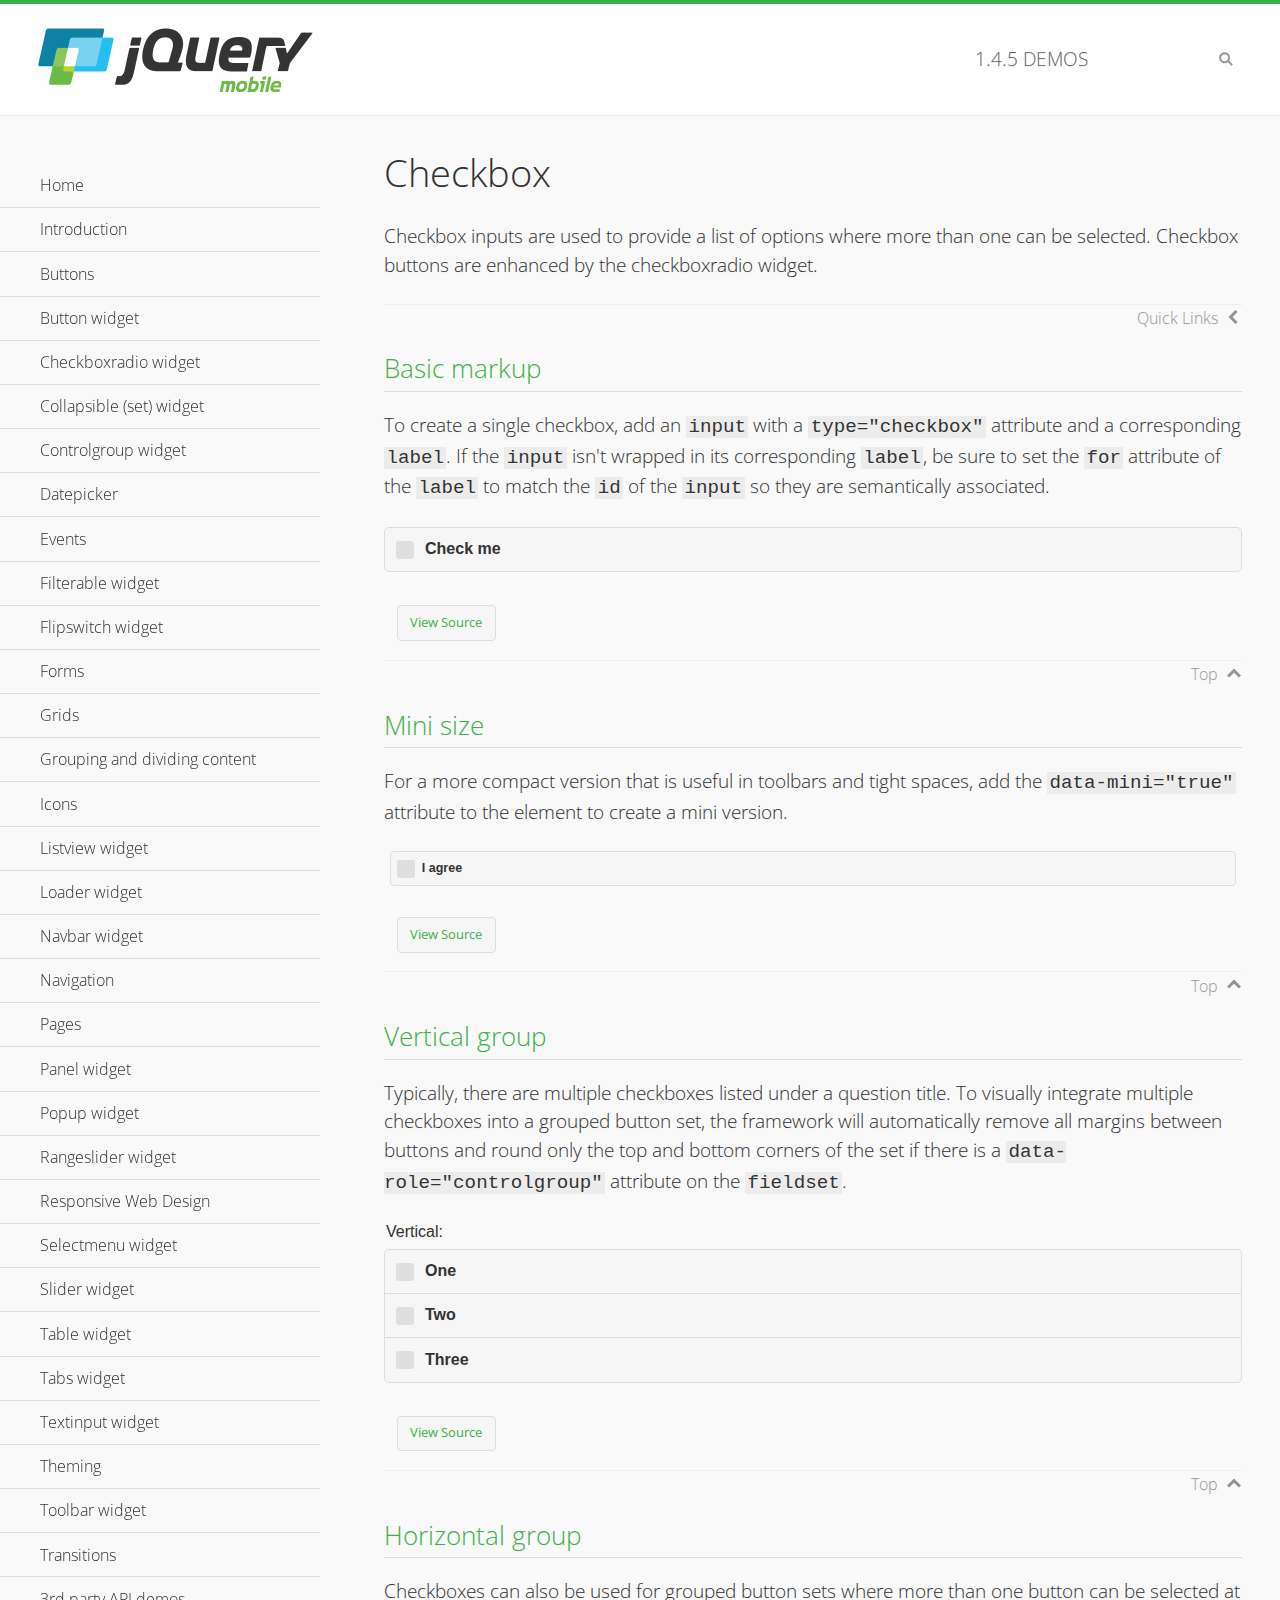
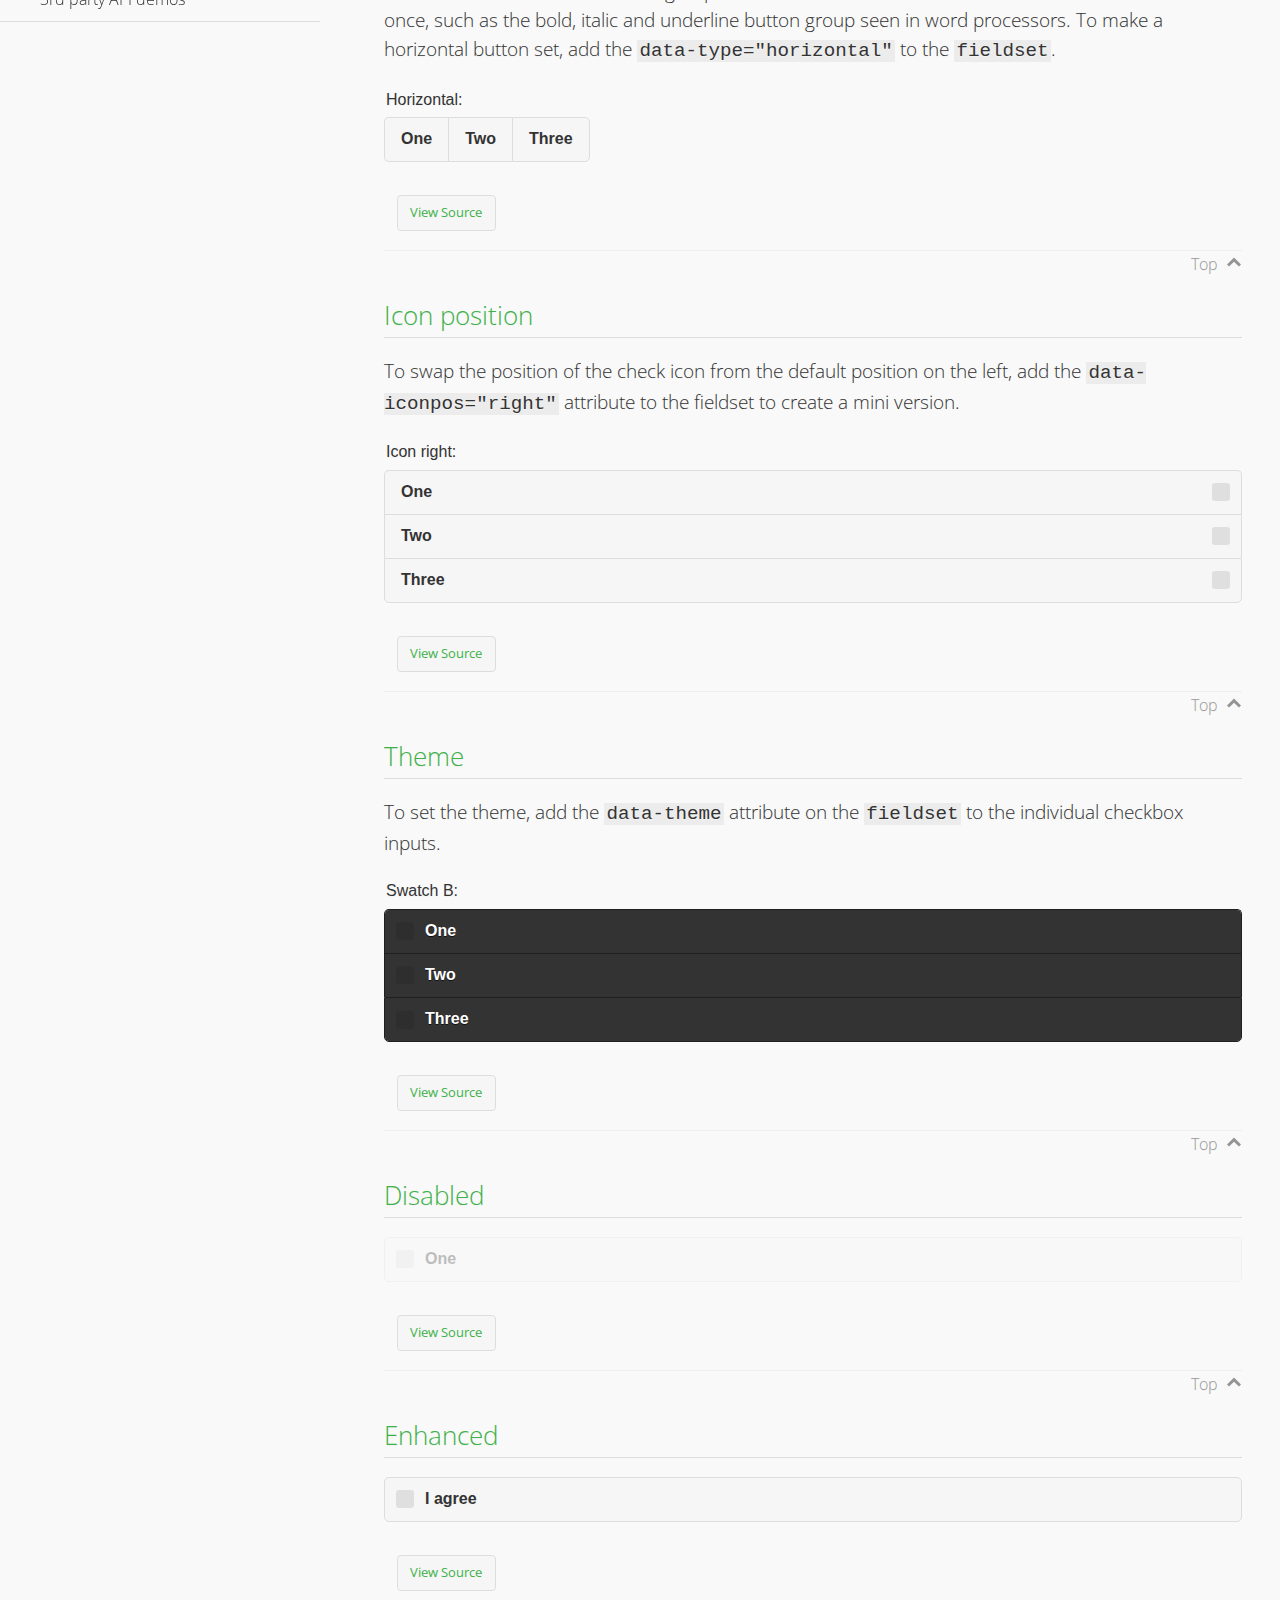
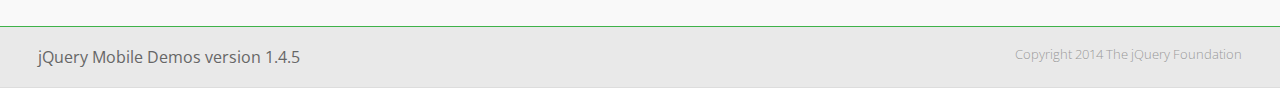
<file: www/jquery/demos/checkboxradio-checkbox/index.html>
<!DOCTYPE html>
<html>
<head>
	<meta charset="utf-8">
	<meta name="viewport" content="width=device-width, initial-scale=1">
	<title>Checkbox - jQuery Mobile Demos</title>
	<link rel="shortcut icon" href="../favicon.ico">
	<link rel="stylesheet" href="http://fonts.googleapis.com/css?family=Open+Sans:300,400,700">
	<link rel="stylesheet" href="../css/themes/default/jquery.mobile-1.4.5.min.css">
	<link rel="stylesheet" href="../_assets/css/jqm-demos.css">
	<script src="../js/jquery.js"></script>
	<script src="../_assets/js/index.js"></script>
	<script src="../js/jquery.mobile-1.4.5.min.js"></script>
</head>
<body>
<div data-role="page" class="jqm-demos" data-quicklinks="true">

	<div data-role="header" class="jqm-header">
		<h2><a href="../" title="jQuery Mobile Demos home"><img src="../_assets/img/jquery-logo.png" alt="jQuery Mobile"></a></h2>
		<p><span class="jqm-version"></span> Demos</p>
		<a href="#" class="jqm-navmenu-link ui-btn ui-btn-icon-notext ui-corner-all ui-icon-bars ui-nodisc-icon ui-alt-icon ui-btn-left">Menu</a>
		<a href="#" class="jqm-search-link ui-btn ui-btn-icon-notext ui-corner-all ui-icon-search ui-nodisc-icon ui-alt-icon ui-btn-right">Search</a>
	</div><!-- /header -->

	<div role="main" class="ui-content jqm-content">

		<h1>Checkbox</h1>

		<p>Checkbox inputs are used to provide a list of options where more than one can be selected. Checkbox buttons are enhanced by the checkboxradio widget.</p>

		<h2>Basic markup</h2>

		<p>To create a single checkbox, add an <code>input</code> with a <code>type="checkbox"</code> attribute and a corresponding <code>label</code>. If the <code>input</code> isn't wrapped in its corresponding <code>label</code>, be sure to set the <code>for</code> attribute of the <code>label</code> to match the <code>id</code> of the <code>input</code> so they are semantically associated.</p>

		<div data-demo-html="true">
			<form>
				<label>
					<input type="checkbox" name="checkbox-0 ">Check me
				</label>
			</form>
		</div><!--/demo-html -->

		<h2>Mini size</h2>

		<p>For a more compact version that is useful in toolbars and tight spaces, add the <code>data-mini="true"</code> attribute to the element to create a mini version. </p>

		<div data-demo-html="true">
			<form>
				<input type="checkbox" name="checkbox-mini-0" id="checkbox-mini-0" data-mini="true">
				<label for="checkbox-mini-0">I agree</label>
			</form>
		</div><!--/demo-html -->

		<h2>Vertical group</h2>

		<p>Typically, there are multiple checkboxes listed under a question title. To visually integrate multiple checkboxes into a grouped button set, the framework will automatically remove all margins between buttons and round only the top and bottom corners of the set if there is a <code> data-role="controlgroup"</code> attribute on the <code>fieldset</code>.</p>

		<div data-demo-html="true">
			<form>
				<fieldset data-role="controlgroup">
					<legend>Vertical:</legend>
					<input type="checkbox" name="checkbox-v-2a" id="checkbox-v-2a">
					<label for="checkbox-v-2a">One</label>
					<input type="checkbox" name="checkbox-v-2b" id="checkbox-v-2b">
					<label for="checkbox-v-2b">Two</label>
					<input type="checkbox" name="checkbox-v-2c" id="checkbox-v-2c">
					<label for="checkbox-v-2c">Three</label>
				</fieldset>
			</form>
		</div><!--/demo-html -->

		<h2>Horizontal group</h2>

		<p>Checkboxes can also be used for grouped button sets where more than one button can be selected at once, such as the bold, italic and underline button group seen in word processors. To make a horizontal button set, add the <code> data-type="horizontal"</code> to the <code>fieldset</code>.</p>

		<div data-demo-html="true">
			<form>
				<fieldset data-role="controlgroup" data-type="horizontal">
					<legend>Horizontal:</legend>
					<input type="checkbox" name="checkbox-h-2a" id="checkbox-h-2a">
					<label for="checkbox-h-2a">One</label>
					<input type="checkbox" name="checkbox-h-2b" id="checkbox-h-2b">
					<label for="checkbox-h-2b">Two</label>
					<input type="checkbox" name="checkbox-h-2c" id="checkbox-h-2c">
					<label for="checkbox-h-2c">Three</label>
				</fieldset>
			</form>
		</div><!--/demo-html -->

		<h2>Icon position</h2>

		<p>To swap the position of the check icon from the default position on the left, add the <code>data-iconpos="right"</code> attribute to the fieldset to create a mini version. </p>

		<div data-demo-html="true">
			<form>
				<fieldset data-role="controlgroup" data-iconpos="right">
					<legend>Icon right:</legend>
					<input type="checkbox" name="checkbox-h-6a" id="checkbox-h-6a">
					<label for="checkbox-h-6a">One</label>
					<input type="checkbox" name="checkbox-h-6b" id="checkbox-h-6b">
					<label for="checkbox-h-6b">Two</label>
					<input type="checkbox" name="checkbox-h-6c" id="checkbox-h-6c">
					<label for="checkbox-h-6c">Three</label>
				</fieldset>
			</form>
		</div><!--/demo-html -->

		<h2>Theme</h2>

		<p>To set the theme, add the <code>data-theme</code> attribute on the <code>fieldset</code> to the individual checkbox inputs.</p>

		<div data-demo-html="true">
			<form>
				<fieldset data-role="controlgroup">
					<legend>Swatch B:</legend>
					<input type="checkbox" name="checkbox-t-2a" id="checkbox-t-2a" data-theme="b">
					<label for="checkbox-t-2a">One</label>
					<input type="checkbox" name="checkbox-t-2b" id="checkbox-t-2b" data-theme="b">
					<label for="checkbox-t-2b">Two</label>
					<input type="checkbox" name="checkbox-t-2c" id="checkbox-t-2c" data-theme="b">
					<label for="checkbox-t-2c">Three</label>
				</fieldset>
			</form>
		</div><!--/demo-html -->

		<h2>Disabled</h2>

		<div data-demo-html="true">
			<form>
				<input disabled type="checkbox" name="checkbox-t-3a" id="checkbox-t-3a" data-theme="a">
				<label for="checkbox-t-3a">One</label>
			</form>
		</div><!--/demo-html -->

		<h2>Enhanced</h2>

		<div data-demo-html="true">
			<div class="ui-checkbox">
				<label for="checkbox-enhanced" class="ui-btn ui-corner-all ui-btn-inherit ui-btn-icon-left ui-checkbox-off">I agree</label>
				<input type="checkbox" name="checkbox-enhanced" id="checkbox-enhanced" data-enhanced="true">
			</div>
		</div><!--/demo-html -->

	</div><!-- /content -->
	    <div data-role="panel" class="jqm-navmenu-panel" data-position="left" data-display="overlay" data-theme="a">
	    	<ul class="jqm-list ui-alt-icon ui-nodisc-icon">
<li data-filtertext="demos homepage" data-icon="home"><a href=".././">Home</a></li>
<li data-filtertext="introduction overview getting started"><a href="../intro/" data-ajax="false">Introduction</a></li>
<li data-filtertext="buttons button markup buttonmarkup method anchor link button element"><a href="../button-markup/" data-ajax="false">Buttons</a></li>
<li data-filtertext="form button widget input button submit reset"><a href="../button/" data-ajax="false">Button widget</a></li>
<li data-role="collapsible" data-enhanced="true" data-collapsed-icon="carat-d" data-expanded-icon="carat-u" data-iconpos="right" data-inset="false" class="ui-collapsible ui-collapsible-themed-content ui-collapsible-collapsed">
	<h3 class="ui-collapsible-heading ui-collapsible-heading-collapsed">
		<a href="#" class="ui-collapsible-heading-toggle ui-btn ui-btn-icon-right ui-btn-inherit ui-icon-carat-d">
		    Checkboxradio widget<span class="ui-collapsible-heading-status"> click to expand contents</span>
		</a>
	</h3>
	<div class="ui-collapsible-content ui-body-inherit ui-collapsible-content-collapsed" aria-hidden="true">
		<ul>
			<li data-filtertext="form checkboxradio widget checkbox input checkboxes controlgroups"><a href="../checkboxradio-checkbox/" data-ajax="false">Checkboxes</a></li>
			<li data-filtertext="form checkboxradio widget radio input radio buttons controlgroups"><a href="../checkboxradio-radio/" data-ajax="false">Radio buttons</a></li>
		</ul>
	</div>
</li>
<li data-role="collapsible" data-enhanced="true" data-collapsed-icon="carat-d" data-expanded-icon="carat-u" data-iconpos="right" data-inset="false" class="ui-collapsible ui-collapsible-themed-content ui-collapsible-collapsed">
	<h3 class="ui-collapsible-heading ui-collapsible-heading-collapsed">
		<a href="#" class="ui-collapsible-heading-toggle ui-btn ui-btn-icon-right ui-btn-inherit ui-icon-carat-d">
			Collapsible (set) widget<span class="ui-collapsible-heading-status"> click to expand contents</span>
		</a>
	</h3>
	<div class="ui-collapsible-content ui-body-inherit ui-collapsible-content-collapsed" aria-hidden="true">
		<ul>
			<li data-filtertext="collapsibles content formatting"><a href="../collapsible/" data-ajax="false">Collapsible</a></li>
			<li data-filtertext="dynamic collapsible set accordion append expand"><a href="../collapsible-dynamic/" data-ajax="false">Dynamic collapsibles</a></li>
			<li data-filtertext="accordions collapsible set widget content formatting grouped collapsibles"><a href="../collapsibleset/" data-ajax="false">Collapsible set</a></li>
		</ul>
	</div>
</li>
<li data-role="collapsible" data-enhanced="true" data-collapsed-icon="carat-d" data-expanded-icon="carat-u" data-iconpos="right" data-inset="false" class="ui-collapsible ui-collapsible-themed-content ui-collapsible-collapsed">
	<h3 class="ui-collapsible-heading ui-collapsible-heading-collapsed">
		<a href="#" class="ui-collapsible-heading-toggle ui-btn ui-btn-icon-right ui-btn-inherit ui-icon-carat-d">
			Controlgroup widget<span class="ui-collapsible-heading-status"> click to expand contents</span>
		</a>
	</h3>
	<div class="ui-collapsible-content ui-body-inherit ui-collapsible-content-collapsed" aria-hidden="true">
		<ul>
			<li data-filtertext="controlgroups selectmenu checkboxradio input grouped buttons horizontal vertical"><a href="../controlgroup/" data-ajax="false">Controlgroup</a></li>
			<li data-filtertext="dynamic controlgroup dynamically add buttons"><a href="../controlgroup-dynamic/" data-ajax="false">Dynamic controlgroups</a></li>
		</ul>
	</div>
</li>
<li data-filtertext="form datepicker widget date input"><a href="../datepicker/" data-ajax="false">Datepicker</a></li>
<li data-role="collapsible" data-enhanced="true" data-collapsed-icon="carat-d" data-expanded-icon="carat-u" data-iconpos="right" data-inset="false" class="ui-collapsible ui-collapsible-themed-content ui-collapsible-collapsed">
	<h3 class="ui-collapsible-heading ui-collapsible-heading-collapsed">
		<a href="#" class="ui-collapsible-heading-toggle ui-btn ui-btn-icon-right ui-btn-inherit ui-icon-carat-d">
			Events<span class="ui-collapsible-heading-status"> click to expand contents</span>
		</a>
	</h3>
	<div class="ui-collapsible-content ui-body-inherit ui-collapsible-content-collapsed" aria-hidden="true">
		<ul>
			<li data-filtertext="swipe to delete list items listviews swipe events"><a href="../swipe-list/" data-ajax="false">Swipe list items</a></li>
			<li data-filtertext="swipe to navigate swipe page navigation swipe events"><a href="../swipe-page/" data-ajax="false">Swipe page navigation</a></li>
		</ul>
	</div>
</li>
<li data-filtertext="filterable filter elements sorting searching listview table"><a href="../filterable/" data-ajax="false">Filterable widget</a></li>
<li data-filtertext="form flipswitch widget flip toggle switch binary select checkbox input"><a href="../flipswitch/" data-ajax="false">Flipswitch widget</a></li>
<li data-role="collapsible" data-enhanced="true" data-collapsed-icon="carat-d" data-expanded-icon="carat-u" data-iconpos="right" data-inset="false" class="ui-collapsible ui-collapsible-themed-content ui-collapsible-collapsed">
	<h3 class="ui-collapsible-heading ui-collapsible-heading-collapsed">
		<a href="#" class="ui-collapsible-heading-toggle ui-btn ui-btn-icon-right ui-btn-inherit ui-icon-carat-d">
			Forms<span class="ui-collapsible-heading-status"> click to expand contents</span>
		</a>
	</h3>
	<div class="ui-collapsible-content ui-body-inherit ui-collapsible-content-collapsed" aria-hidden="true">
		<ul>
			<li data-filtertext="forms text checkbox radio range button submit reset inputs selects textarea slider flipswitch label form elements"><a href="../forms/" data-ajax="false">Forms</a></li>
			<li data-filtertext="form hide labels hidden accessible ui-hidden-accessible forms"><a href="../forms-label-hidden-accessible/" data-ajax="false">Hide labels</a></li>
			<li data-filtertext="form field containers fieldcontain ui-field-contain forms"><a href="../forms-field-contain/" data-ajax="false">Field containers</a></li>
			<li data-filtertext="forms disabled form elements"><a href="../forms-disabled/" data-ajax="false">Forms disabled</a></li>
			<li data-filtertext="forms gallery examples overview forms text checkbox radio range button submit reset inputs selects textarea slider flipswitch label form elements"><a href="../forms-gallery/" data-ajax="false">Forms gallery</a></li>
		</ul>
	</div>
</li>
<li data-role="collapsible" data-enhanced="true" data-collapsed-icon="carat-d" data-expanded-icon="carat-u" data-iconpos="right" data-inset="false" class="ui-collapsible ui-collapsible-themed-content ui-collapsible-collapsed">
	<h3 class="ui-collapsible-heading ui-collapsible-heading-collapsed">
		<a href="#" class="ui-collapsible-heading-toggle ui-btn ui-btn-icon-right ui-btn-inherit ui-icon-carat-d">
			Grids<span class="ui-collapsible-heading-status"> click to expand contents</span>
		</a>
	</h3>
	<div class="ui-collapsible-content ui-body-inherit ui-collapsible-content-collapsed" aria-hidden="true">
		<ul>
			<li data-filtertext="grids columns blocks content formatting rwd responsive css framework"><a href="../grids/" data-ajax="false">Grids</a></li>
			<li data-filtertext="buttons in grids css framework"><a href="../grids-buttons/" data-ajax="false">Buttons in grids</a></li>
			<li data-filtertext="custom responsive grids rwd css framework"><a href="../grids-custom-responsive/" data-ajax="false">Custom responsive grids</a></li>
		</ul>
	</div>
</li>
<li data-filtertext="blocks content formatting sections heading"><a href="../body-bar-classes/" data-ajax="false">Grouping and dividing content</a></li>
<li data-role="collapsible" data-enhanced="true" data-collapsed-icon="carat-d" data-expanded-icon="carat-u" data-iconpos="right" data-inset="false" class="ui-collapsible ui-collapsible-themed-content ui-collapsible-collapsed">
	<h3 class="ui-collapsible-heading ui-collapsible-heading-collapsed">
		<a href="#" class="ui-collapsible-heading-toggle ui-btn ui-btn-icon-right ui-btn-inherit ui-icon-carat-d">
			Icons<span class="ui-collapsible-heading-status"> click to expand contents</span>
		</a>
	</h3>
	<div class="ui-collapsible-content ui-body-inherit ui-collapsible-content-collapsed" aria-hidden="true">
		<ul>
			<li data-filtertext="button icons svg disc alt custom icon position"><a href="../icons/" data-ajax="false">Icons</a></li>
			<li data-filtertext=""><a href="../icons-grunticon/" data-ajax="false">Grunticon loader</a></li>
		</ul>
	</div>
</li>
<li data-role="collapsible" data-enhanced="true" data-collapsed-icon="carat-d" data-expanded-icon="carat-u" data-iconpos="right" data-inset="false" class="ui-collapsible ui-collapsible-themed-content ui-collapsible-collapsed">
	<h3 class="ui-collapsible-heading ui-collapsible-heading-collapsed">
		<a href="#" class="ui-collapsible-heading-toggle ui-btn ui-btn-icon-right ui-btn-inherit ui-icon-carat-d">
			Listview widget<span class="ui-collapsible-heading-status"> click to expand contents</span>
		</a>
	</h3>
	<div class="ui-collapsible-content ui-body-inherit ui-collapsible-content-collapsed" aria-hidden="true">
		<ul>
			<li data-filtertext="listview widget thumbnails icons nested split button collapsible ul ol"><a href="../listview/" data-ajax="false">Listview</a></li>
			<li data-filtertext="autocomplete filterable reveal listview filtertextbeforefilter placeholder"><a href="../listview-autocomplete/" data-ajax="false">Listview autocomplete</a></li>
			<li data-filtertext="autocomplete filterable reveal listview remote data filtertextbeforefilter placeholder"><a href="../listview-autocomplete-remote/" data-ajax="false">Listview autocomplete remote data</a></li>
			<li data-filtertext="autodividers anchor jump scroll linkbars listview lists ul ol"><a href="../listview-autodividers-linkbar/" data-ajax="false">Listview autodividers linkbar</a></li>
			<li data-filtertext="listview autodividers selector autodividersselector lists ul ol"><a href="../listview-autodividers-selector/" data-ajax="false">Listview autodividers selector</a></li>
			<li data-filtertext="listview nested list items"><a href="../listview-nested-lists/" data-ajax="false">Nested Listviews</a></li>
			<li data-filtertext="listview collapsible list items flat"><a href="../listview-collapsible-item-flat/" data-ajax="false">Listview collapsible list items (flat)</a></li>
			<li data-filtertext="listview collapsible list indented"><a href="../listview-collapsible-item-indented/" data-ajax="false">Listview collapsible list items (indented)</a></li>
			<li data-filtertext="grid listview responsive grids responsive listviews lists ul"><a href="../listview-grid/" data-ajax="false">Listview responsive grid</a></li>
		</ul>
	</div>
</li>
<li data-filtertext="loader widget page loading navigation overlay spinner"><a href="../loader/" data-ajax="false">Loader widget</a></li>
<li data-filtertext="navbar widget navmenu toolbars header footer"><a href="../navbar/" data-ajax="false">Navbar widget</a></li>
<li data-role="collapsible" data-enhanced="true" data-collapsed-icon="carat-d" data-expanded-icon="carat-u" data-iconpos="right" data-inset="false" class="ui-collapsible ui-collapsible-themed-content ui-collapsible-collapsed">
	<h3 class="ui-collapsible-heading ui-collapsible-heading-collapsed">
		<a href="#" class="ui-collapsible-heading-toggle ui-btn ui-btn-icon-right ui-btn-inherit ui-icon-carat-d">
			Navigation<span class="ui-collapsible-heading-status"> click to expand contents</span>
		</a>
	</h3>
	<div class="ui-collapsible-content ui-body-inherit ui-collapsible-content-collapsed" aria-hidden="true">
		<ul>
			<li data-filtertext="ajax navigation navigate widget history event method"><a href="../navigation/" data-ajax="false">Navigation</a></li>
			<li data-filtertext="linking pages page links navigation ajax prefetch cache"><a href="../navigation-linking-pages/" data-ajax="false">Linking pages</a></li>
			<!-- <li data-filtertext="php redirect server redirection server-side navigation"><a href="../navigation-php-redirect/" data-ajax="false">PHP redirect demo</a></li>-->
			<li data-filtertext="navigation redirection hash query"><a href="../navigation-hash-processing/" data-ajax="false">Hash processing demo</a></li>
			<li data-filtertext="navigation redirection hash query"><a href="../page-events/" data-ajax="false">Page Navigation Events</a></li>
		</ul>
	</div>
</li>
<li data-role="collapsible" data-enhanced="true" data-collapsed-icon="carat-d" data-expanded-icon="carat-u" data-iconpos="right" data-inset="false" class="ui-collapsible ui-collapsible-themed-content ui-collapsible-collapsed">
	<h3 class="ui-collapsible-heading ui-collapsible-heading-collapsed">
		<a href="#" class="ui-collapsible-heading-toggle ui-btn ui-btn-icon-right ui-btn-inherit ui-icon-carat-d">
			Pages<span class="ui-collapsible-heading-status"> click to expand contents</span>
		</a>
	</h3>
	<div class="ui-collapsible-content ui-body-inherit ui-collapsible-content-collapsed" aria-hidden="true">
		<ul>
			<li data-filtertext="pages page widget ajax navigation"><a href="../pages/" data-ajax="false">Pages</a></li>
			<li data-filtertext="single page"><a href="../pages-single-page/" data-ajax="false">Single page</a></li>
			<li data-filtertext="multipage multi-page page"><a href="../pages-multi-page/" data-ajax="false">Multi-page template</a></li>
			<li data-filtertext="dialog page widget modal popup"><a href="../pages-dialog/" data-ajax="false">Dialog page</a></li>
		</ul>
	</div>
</li>
<li data-role="collapsible" data-enhanced="true" data-collapsed-icon="carat-d" data-expanded-icon="carat-u" data-iconpos="right" data-inset="false" class="ui-collapsible ui-collapsible-themed-content ui-collapsible-collapsed">
	<h3 class="ui-collapsible-heading ui-collapsible-heading-collapsed">
		<a href="#" class="ui-collapsible-heading-toggle ui-btn ui-btn-icon-right ui-btn-inherit ui-icon-carat-d">
			Panel widget<span class="ui-collapsible-heading-status"> click to expand contents</span>
		</a>
	</h3>
	<div class="ui-collapsible-content ui-body-inherit ui-collapsible-content-collapsed" aria-hidden="true">
		<ul>
			<li data-filtertext="panel widget sliding panels reveal push overlay responsive"><a href="../panel/" data-ajax="false">Panel</a></li>
			<li data-filtertext=""><a href="../panel-external/" data-ajax="false">External panels</a></li>
			<li data-filtertext="panel "><a href="../panel-fixed/" data-ajax="false">Fixed panels</a></li>
			<li data-filtertext="panel slide panels sliding panels shadow rwd responsive breakpoint"><a href="../panel-responsive/" data-ajax="false">Panels responsive</a></li>
			<li data-filtertext="panel custom style custom panel width reveal shadow listview panel styling page background wrapper"><a href="../panel-styling/" data-ajax="false">Custom panel style</a></li>
			<li data-filtertext="panel open on swipe"><a href="../panel-swipe-open/" data-ajax="false">Panel open on swipe</a></li>
			<li data-filtertext="panels outside page internal external toolbars"><a href="../panel-external-internal/" data-ajax="false">Panel external and internal</a></li>
		</ul>
	</div>
</li>
<li data-role="collapsible" data-enhanced="true" data-collapsed-icon="carat-d" data-expanded-icon="carat-u" data-iconpos="right" data-inset="false" class="ui-collapsible ui-collapsible-themed-content ui-collapsible-collapsed">
	<h3 class="ui-collapsible-heading ui-collapsible-heading-collapsed">
		<a href="#" class="ui-collapsible-heading-toggle ui-btn ui-btn-icon-right ui-btn-inherit ui-icon-carat-d">
			Popup widget<span class="ui-collapsible-heading-status"> click to expand contents</span>
		</a>
	</h3>
	<div class="ui-collapsible-content ui-body-inherit ui-collapsible-content-collapsed" aria-hidden="true">
		<ul>
			<li data-filtertext="popup widget popups dialog modal transition tooltip lightbox form overlay screen flip pop fade transition"><a href="../popup/" data-ajax="false">Popup</a></li>
			<li data-filtertext="popup alignment position"><a href="../popup-alignment/" data-ajax="false">Popup alignment</a></li>
			<li data-filtertext="popup arrow size popups popover"><a href="../popup-arrow-size/" data-ajax="false">Popup arrow size</a></li>
			<li data-filtertext="dynamic popups popup images lightbox"><a href="../popup-dynamic/" data-ajax="false">Dynamic popups</a></li>
			<li data-filtertext="popups with iframes scaling"><a href="../popup-iframe/" data-ajax="false">Popups with iframes</a></li>
			<li data-filtertext="popup image scaling"><a href="../popup-image-scaling/" data-ajax="false">Popup image scaling</a></li>
			<li data-filtertext="external popup outside multi-page"><a href="../popup-outside-multipage/" data-ajax="false">Popup outside multi-page</a></li>
		</ul>
	</div>
</li>
<li data-filtertext="form rangeslider widget dual sliders dual handle sliders range input"><a href="../rangeslider/" data-ajax="false">Rangeslider widget</a></li>
<li data-filtertext="responsive web design rwd adaptive progressive enhancement PE accessible mobile breakpoints media query media queries"><a href="../rwd/" data-ajax="false">Responsive Web Design</a></li>
<li data-role="collapsible" data-enhanced="true" data-collapsed-icon="carat-d" data-expanded-icon="carat-u" data-iconpos="right" data-inset="false" class="ui-collapsible ui-collapsible-themed-content ui-collapsible-collapsed">
	<h3 class="ui-collapsible-heading ui-collapsible-heading-collapsed">
		<a href="#" class="ui-collapsible-heading-toggle ui-btn ui-btn-icon-right ui-btn-inherit ui-icon-carat-d">
			Selectmenu widget<span class="ui-collapsible-heading-status"> click to expand contents</span>
		</a>
	</h3>
	<div class="ui-collapsible-content ui-body-inherit ui-collapsible-content-collapsed" aria-hidden="true">
		<ul>
			<li data-filtertext="form selectmenu widget select input custom select menu selects"><a href="../selectmenu/" data-ajax="false">Selectmenu</a></li>
			<li data-filtertext="form custom select menu selectmenu widget custom menu option optgroup multiple selects"><a href="../selectmenu-custom/" data-ajax="false">Custom select menu</a></li>
			<li data-filtertext="filterable select filter popup dialog"><a href="../selectmenu-custom-filter/" data-ajax="false">Custom select menu with filter</a></li>
		</ul>
	</div>
</li>
<li data-role="collapsible" data-enhanced="true" data-collapsed-icon="carat-d" data-expanded-icon="carat-u" data-iconpos="right" data-inset="false" class="ui-collapsible ui-collapsible-themed-content ui-collapsible-collapsed">
	<h3 class="ui-collapsible-heading ui-collapsible-heading-collapsed">
		<a href="#" class="ui-collapsible-heading-toggle ui-btn ui-btn-icon-right ui-btn-inherit ui-icon-carat-d">
			Slider widget<span class="ui-collapsible-heading-status"> click to expand contents</span>
		</a>
	</h3>
	<div class="ui-collapsible-content ui-body-inherit ui-collapsible-content-collapsed" aria-hidden="true">
		<ul>
			<li data-filtertext="form slider widget range input single sliders"><a href="../slider/" data-ajax="false">Slider</a></li>
			<li data-filtertext="form slider widget flipswitch slider binary select flip toggle switch"><a href="../slider-flipswitch/" data-ajax="false">Slider flip toggle switch</a></li>
			<li data-filtertext="form slider tooltip handle value input range sliders"><a href="../slider-tooltip/" data-ajax="false">Slider tooltip</a></li>
		</ul>
	</div>
</li>
<li data-role="collapsible" data-enhanced="true" data-collapsed-icon="carat-d" data-expanded-icon="carat-u" data-iconpos="right" data-inset="false" class="ui-collapsible ui-collapsible-themed-content ui-collapsible-collapsed">
	<h3 class="ui-collapsible-heading ui-collapsible-heading-collapsed">
		<a href="#" class="ui-collapsible-heading-toggle ui-btn ui-btn-icon-right ui-btn-inherit ui-icon-carat-d">
			Table widget<span class="ui-collapsible-heading-status"> click to expand contents</span>
		</a>
	</h3>
	<div class="ui-collapsible-content ui-body-inherit ui-collapsible-content-collapsed" aria-hidden="true">
		<ul>
			<li data-filtertext="table widget reflow column toggle th td responsive tables rwd hide show tabular"><a href="../table-column-toggle/" data-ajax="false">Table Column Toggle</a></li>
			<li data-filtertext="table column toggle phone comparison demo"><a href="../table-column-toggle-example/" data-ajax="false">Table Column Toggle demo</a></li>
			<li data-filtertext="responsive tables table column toggle heading groups rwd breakpoint"><a href="../table-column-toggle-heading-groups/" data-ajax="false">Table Column Toggle heading groups</a></li>
			<li data-filtertext="responsive tables table column toggle hide rwd breakpoint customization options"><a href="../table-column-toggle-options/" data-ajax="false">Table Column Toggle options</a></li>
			<li data-filtertext="table reflow th td responsive rwd columns tabular"><a href="../table-reflow/" data-ajax="false">Table Reflow</a></li>
			<li data-filtertext="responsive tables table reflow heading groups rwd breakpoint"><a href="../table-reflow-heading-groups/" data-ajax="false">Table Reflow heading groups</a></li>
			<li data-filtertext="responsive tables table reflow stripes strokes table style"><a href="../table-reflow-stripes-strokes/" data-ajax="false">Table Reflow stripes and strokes</a></li>
			<li data-filtertext="responsive tables table reflow stack custom styles"><a href="../table-reflow-styling/" data-ajax="false">Table Reflow custom styles</a></li>
		</ul>
	</div>
</li>
<li data-filtertext="ui tabs widget"><a href="../tabs/" data-ajax="false">Tabs widget</a></li>
<li data-filtertext="form textinput widget text input textarea number date time tel email file color password"><a href="../textinput/" data-ajax="false">Textinput widget</a></li>
<li data-role="collapsible" data-enhanced="true" data-collapsed-icon="carat-d" data-expanded-icon="carat-u" data-iconpos="right" data-inset="false" class="ui-collapsible ui-collapsible-themed-content ui-collapsible-collapsed">
	<h3 class="ui-collapsible-heading ui-collapsible-heading-collapsed">
		<a href="#" class="ui-collapsible-heading-toggle ui-btn ui-btn-icon-right ui-btn-inherit ui-icon-carat-d">
			Theming<span class="ui-collapsible-heading-status"> click to expand contents</span>
		</a>
	</h3>
	<div class="ui-collapsible-content ui-body-inherit ui-collapsible-content-collapsed" aria-hidden="true">
		<ul>
			<li data-filtertext="default theme swatches theming style css"><a href="../theme-default/" data-ajax="false">Default theme</a></li>
			<li data-filtertext="classic theme old theme swatches theming style css"><a href="../theme-classic/" data-ajax="false">Classic theme</a></li>
		</ul>
	</div>
</li>
<li data-role="collapsible" data-enhanced="true" data-collapsed-icon="carat-d" data-expanded-icon="carat-u" data-iconpos="right" data-inset="false" class="ui-collapsible ui-collapsible-themed-content ui-collapsible-collapsed">
	<h3 class="ui-collapsible-heading ui-collapsible-heading-collapsed">
		<a href="#" class="ui-collapsible-heading-toggle ui-btn ui-btn-icon-right ui-btn-inherit ui-icon-carat-d">
			Toolbar widget<span class="ui-collapsible-heading-status"> click to expand contents</span>
		</a>
	</h3>
	<div class="ui-collapsible-content ui-body-inherit ui-collapsible-content-collapsed" aria-hidden="true">
		<ul>
			<li data-filtertext="toolbar widget header footer toolbars fixed fullscreen external sections"><a href="../toolbar/" data-ajax="false">Toolbar</a></li>
			<li data-filtertext="dynamic toolbars dynamically add toolbar header footer"><a href="../toolbar-dynamic/" data-ajax="false">Dynamic toolbars</a></li>
			<li data-filtertext="external toolbars header footer"><a href="../toolbar-external/" data-ajax="false">External toolbars</a></li>
			<li data-filtertext="fixed toolbars header footer"><a href="../toolbar-fixed/" data-ajax="false">Fixed toolbars</a></li>
			<li data-filtertext="fixed fullscreen toolbars header footer"><a href="../toolbar-fixed-fullscreen/" data-ajax="false">Fullscreen toolbars</a></li>
			<li data-filtertext="external fixed toolbars header footer"><a href="../toolbar-fixed-external/" data-ajax="false">Fixed external toolbars</a></li>
			<li data-filtertext="external persistent toolbars header footer navbar navmenu"><a href="../toolbar-fixed-persistent/" data-ajax="false">Persistent toolbars</a></li>
			<li data-filtertext="external ajax optimized toolbars persistent toolbars header footer navbar"><a href="../toolbar-fixed-persistent-optimized/" data-ajax="false">Ajax optimized toolbars</a></li>
			<li data-filtertext="form in toolbars header footer"><a href="../toolbar-fixed-forms/" data-ajax="false">Form in toolbar</a></li>
		</ul>
	</div>
</li>
<li data-filtertext="page transitions animated pages popup navigation flip slide fade pop"><a href="../transitions/" data-ajax="false">Transitions</a></li>
<li data-role="collapsible" data-enhanced="true" data-collapsed-icon="carat-d" data-expanded-icon="carat-u" data-iconpos="right" data-inset="false" class="ui-collapsible ui-collapsible-themed-content ui-collapsible-collapsed">
	<h3 class="ui-collapsible-heading ui-collapsible-heading-collapsed">
		<a href="#" class="ui-collapsible-heading-toggle ui-btn ui-btn-icon-right ui-btn-inherit ui-icon-carat-d">
			3rd party API demos<span class="ui-collapsible-heading-status"> click to expand contents</span>
		</a>
	</h3>
	<div class="ui-collapsible-content ui-body-inherit ui-collapsible-content-collapsed" aria-hidden="true">
		<ul>
			<li data-filtertext="backbone requirejs navigation router"><a href="../backbone-requirejs/" data-ajax="false">Backbone RequireJS</a></li>
			<li data-filtertext="google maps geolocation demo"><a href="../map-geolocation/" data-ajax="false">Google Maps geolocation</a></li>
			<li data-filtertext="google maps hybrid"><a href="../map-list-toggle/" data-ajax="false">Google Maps list toggle</a></li>
		</ul>
	</div>
</li>



		     </ul>
		</div><!-- /panel -->


	<div data-role="footer" data-position="fixed" data-tap-toggle="false" class="jqm-footer">
		<p>jQuery Mobile Demos version <span class="jqm-version"></span></p>
		<p>Copyright 2014 The jQuery Foundation</p>
	</div><!-- /footer -->
	<!-- TODO: This should become an external panel so we can add input to markup (unique ID) -->
    <div data-role="panel" class="jqm-search-panel" data-position="right" data-display="overlay" data-theme="a">
		<div class="jqm-search">
			<ul class="jqm-list" data-filter-placeholder="Search demos..." data-filter-reveal="true">
<li data-filtertext="demos homepage" data-icon="home"><a href=".././">Home</a></li>
<li data-filtertext="introduction overview getting started"><a href="../intro/" data-ajax="false">Introduction</a></li>
<li data-filtertext="buttons button markup buttonmarkup method anchor link button element"><a href="../button-markup/" data-ajax="false">Buttons</a></li>
<li data-filtertext="form button widget input button submit reset"><a href="../button/" data-ajax="false">Button widget</a></li>
<li data-role="collapsible" data-enhanced="true" data-collapsed-icon="carat-d" data-expanded-icon="carat-u" data-iconpos="right" data-inset="false" class="ui-collapsible ui-collapsible-themed-content ui-collapsible-collapsed">
	<h3 class="ui-collapsible-heading ui-collapsible-heading-collapsed">
		<a href="#" class="ui-collapsible-heading-toggle ui-btn ui-btn-icon-right ui-btn-inherit ui-icon-carat-d">
		    Checkboxradio widget<span class="ui-collapsible-heading-status"> click to expand contents</span>
		</a>
	</h3>
	<div class="ui-collapsible-content ui-body-inherit ui-collapsible-content-collapsed" aria-hidden="true">
		<ul>
			<li data-filtertext="form checkboxradio widget checkbox input checkboxes controlgroups"><a href="../checkboxradio-checkbox/" data-ajax="false">Checkboxes</a></li>
			<li data-filtertext="form checkboxradio widget radio input radio buttons controlgroups"><a href="../checkboxradio-radio/" data-ajax="false">Radio buttons</a></li>
		</ul>
	</div>
</li>
<li data-role="collapsible" data-enhanced="true" data-collapsed-icon="carat-d" data-expanded-icon="carat-u" data-iconpos="right" data-inset="false" class="ui-collapsible ui-collapsible-themed-content ui-collapsible-collapsed">
	<h3 class="ui-collapsible-heading ui-collapsible-heading-collapsed">
		<a href="#" class="ui-collapsible-heading-toggle ui-btn ui-btn-icon-right ui-btn-inherit ui-icon-carat-d">
			Collapsible (set) widget<span class="ui-collapsible-heading-status"> click to expand contents</span>
		</a>
	</h3>
	<div class="ui-collapsible-content ui-body-inherit ui-collapsible-content-collapsed" aria-hidden="true">
		<ul>
			<li data-filtertext="collapsibles content formatting"><a href="../collapsible/" data-ajax="false">Collapsible</a></li>
			<li data-filtertext="dynamic collapsible set accordion append expand"><a href="../collapsible-dynamic/" data-ajax="false">Dynamic collapsibles</a></li>
			<li data-filtertext="accordions collapsible set widget content formatting grouped collapsibles"><a href="../collapsibleset/" data-ajax="false">Collapsible set</a></li>
		</ul>
	</div>
</li>
<li data-role="collapsible" data-enhanced="true" data-collapsed-icon="carat-d" data-expanded-icon="carat-u" data-iconpos="right" data-inset="false" class="ui-collapsible ui-collapsible-themed-content ui-collapsible-collapsed">
	<h3 class="ui-collapsible-heading ui-collapsible-heading-collapsed">
		<a href="#" class="ui-collapsible-heading-toggle ui-btn ui-btn-icon-right ui-btn-inherit ui-icon-carat-d">
			Controlgroup widget<span class="ui-collapsible-heading-status"> click to expand contents</span>
		</a>
	</h3>
	<div class="ui-collapsible-content ui-body-inherit ui-collapsible-content-collapsed" aria-hidden="true">
		<ul>
			<li data-filtertext="controlgroups selectmenu checkboxradio input grouped buttons horizontal vertical"><a href="../controlgroup/" data-ajax="false">Controlgroup</a></li>
			<li data-filtertext="dynamic controlgroup dynamically add buttons"><a href="../controlgroup-dynamic/" data-ajax="false">Dynamic controlgroups</a></li>
		</ul>
	</div>
</li>
<li data-filtertext="form datepicker widget date input"><a href="../datepicker/" data-ajax="false">Datepicker</a></li>
<li data-role="collapsible" data-enhanced="true" data-collapsed-icon="carat-d" data-expanded-icon="carat-u" data-iconpos="right" data-inset="false" class="ui-collapsible ui-collapsible-themed-content ui-collapsible-collapsed">
	<h3 class="ui-collapsible-heading ui-collapsible-heading-collapsed">
		<a href="#" class="ui-collapsible-heading-toggle ui-btn ui-btn-icon-right ui-btn-inherit ui-icon-carat-d">
			Events<span class="ui-collapsible-heading-status"> click to expand contents</span>
		</a>
	</h3>
	<div class="ui-collapsible-content ui-body-inherit ui-collapsible-content-collapsed" aria-hidden="true">
		<ul>
			<li data-filtertext="swipe to delete list items listviews swipe events"><a href="../swipe-list/" data-ajax="false">Swipe list items</a></li>
			<li data-filtertext="swipe to navigate swipe page navigation swipe events"><a href="../swipe-page/" data-ajax="false">Swipe page navigation</a></li>
		</ul>
	</div>
</li>
<li data-filtertext="filterable filter elements sorting searching listview table"><a href="../filterable/" data-ajax="false">Filterable widget</a></li>
<li data-filtertext="form flipswitch widget flip toggle switch binary select checkbox input"><a href="../flipswitch/" data-ajax="false">Flipswitch widget</a></li>
<li data-role="collapsible" data-enhanced="true" data-collapsed-icon="carat-d" data-expanded-icon="carat-u" data-iconpos="right" data-inset="false" class="ui-collapsible ui-collapsible-themed-content ui-collapsible-collapsed">
	<h3 class="ui-collapsible-heading ui-collapsible-heading-collapsed">
		<a href="#" class="ui-collapsible-heading-toggle ui-btn ui-btn-icon-right ui-btn-inherit ui-icon-carat-d">
			Forms<span class="ui-collapsible-heading-status"> click to expand contents</span>
		</a>
	</h3>
	<div class="ui-collapsible-content ui-body-inherit ui-collapsible-content-collapsed" aria-hidden="true">
		<ul>
			<li data-filtertext="forms text checkbox radio range button submit reset inputs selects textarea slider flipswitch label form elements"><a href="../forms/" data-ajax="false">Forms</a></li>
			<li data-filtertext="form hide labels hidden accessible ui-hidden-accessible forms"><a href="../forms-label-hidden-accessible/" data-ajax="false">Hide labels</a></li>
			<li data-filtertext="form field containers fieldcontain ui-field-contain forms"><a href="../forms-field-contain/" data-ajax="false">Field containers</a></li>
			<li data-filtertext="forms disabled form elements"><a href="../forms-disabled/" data-ajax="false">Forms disabled</a></li>
			<li data-filtertext="forms gallery examples overview forms text checkbox radio range button submit reset inputs selects textarea slider flipswitch label form elements"><a href="../forms-gallery/" data-ajax="false">Forms gallery</a></li>
		</ul>
	</div>
</li>
<li data-role="collapsible" data-enhanced="true" data-collapsed-icon="carat-d" data-expanded-icon="carat-u" data-iconpos="right" data-inset="false" class="ui-collapsible ui-collapsible-themed-content ui-collapsible-collapsed">
	<h3 class="ui-collapsible-heading ui-collapsible-heading-collapsed">
		<a href="#" class="ui-collapsible-heading-toggle ui-btn ui-btn-icon-right ui-btn-inherit ui-icon-carat-d">
			Grids<span class="ui-collapsible-heading-status"> click to expand contents</span>
		</a>
	</h3>
	<div class="ui-collapsible-content ui-body-inherit ui-collapsible-content-collapsed" aria-hidden="true">
		<ul>
			<li data-filtertext="grids columns blocks content formatting rwd responsive css framework"><a href="../grids/" data-ajax="false">Grids</a></li>
			<li data-filtertext="buttons in grids css framework"><a href="../grids-buttons/" data-ajax="false">Buttons in grids</a></li>
			<li data-filtertext="custom responsive grids rwd css framework"><a href="../grids-custom-responsive/" data-ajax="false">Custom responsive grids</a></li>
		</ul>
	</div>
</li>
<li data-filtertext="blocks content formatting sections heading"><a href="../body-bar-classes/" data-ajax="false">Grouping and dividing content</a></li>
<li data-role="collapsible" data-enhanced="true" data-collapsed-icon="carat-d" data-expanded-icon="carat-u" data-iconpos="right" data-inset="false" class="ui-collapsible ui-collapsible-themed-content ui-collapsible-collapsed">
	<h3 class="ui-collapsible-heading ui-collapsible-heading-collapsed">
		<a href="#" class="ui-collapsible-heading-toggle ui-btn ui-btn-icon-right ui-btn-inherit ui-icon-carat-d">
			Icons<span class="ui-collapsible-heading-status"> click to expand contents</span>
		</a>
	</h3>
	<div class="ui-collapsible-content ui-body-inherit ui-collapsible-content-collapsed" aria-hidden="true">
		<ul>
			<li data-filtertext="button icons svg disc alt custom icon position"><a href="../icons/" data-ajax="false">Icons</a></li>
			<li data-filtertext=""><a href="../icons-grunticon/" data-ajax="false">Grunticon loader</a></li>
		</ul>
	</div>
</li>
<li data-role="collapsible" data-enhanced="true" data-collapsed-icon="carat-d" data-expanded-icon="carat-u" data-iconpos="right" data-inset="false" class="ui-collapsible ui-collapsible-themed-content ui-collapsible-collapsed">
	<h3 class="ui-collapsible-heading ui-collapsible-heading-collapsed">
		<a href="#" class="ui-collapsible-heading-toggle ui-btn ui-btn-icon-right ui-btn-inherit ui-icon-carat-d">
			Listview widget<span class="ui-collapsible-heading-status"> click to expand contents</span>
		</a>
	</h3>
	<div class="ui-collapsible-content ui-body-inherit ui-collapsible-content-collapsed" aria-hidden="true">
		<ul>
			<li data-filtertext="listview widget thumbnails icons nested split button collapsible ul ol"><a href="../listview/" data-ajax="false">Listview</a></li>
			<li data-filtertext="autocomplete filterable reveal listview filtertextbeforefilter placeholder"><a href="../listview-autocomplete/" data-ajax="false">Listview autocomplete</a></li>
			<li data-filtertext="autocomplete filterable reveal listview remote data filtertextbeforefilter placeholder"><a href="../listview-autocomplete-remote/" data-ajax="false">Listview autocomplete remote data</a></li>
			<li data-filtertext="autodividers anchor jump scroll linkbars listview lists ul ol"><a href="../listview-autodividers-linkbar/" data-ajax="false">Listview autodividers linkbar</a></li>
			<li data-filtertext="listview autodividers selector autodividersselector lists ul ol"><a href="../listview-autodividers-selector/" data-ajax="false">Listview autodividers selector</a></li>
			<li data-filtertext="listview nested list items"><a href="../listview-nested-lists/" data-ajax="false">Nested Listviews</a></li>
			<li data-filtertext="listview collapsible list items flat"><a href="../listview-collapsible-item-flat/" data-ajax="false">Listview collapsible list items (flat)</a></li>
			<li data-filtertext="listview collapsible list indented"><a href="../listview-collapsible-item-indented/" data-ajax="false">Listview collapsible list items (indented)</a></li>
			<li data-filtertext="grid listview responsive grids responsive listviews lists ul"><a href="../listview-grid/" data-ajax="false">Listview responsive grid</a></li>
		</ul>
	</div>
</li>
<li data-filtertext="loader widget page loading navigation overlay spinner"><a href="../loader/" data-ajax="false">Loader widget</a></li>
<li data-filtertext="navbar widget navmenu toolbars header footer"><a href="../navbar/" data-ajax="false">Navbar widget</a></li>
<li data-role="collapsible" data-enhanced="true" data-collapsed-icon="carat-d" data-expanded-icon="carat-u" data-iconpos="right" data-inset="false" class="ui-collapsible ui-collapsible-themed-content ui-collapsible-collapsed">
	<h3 class="ui-collapsible-heading ui-collapsible-heading-collapsed">
		<a href="#" class="ui-collapsible-heading-toggle ui-btn ui-btn-icon-right ui-btn-inherit ui-icon-carat-d">
			Navigation<span class="ui-collapsible-heading-status"> click to expand contents</span>
		</a>
	</h3>
	<div class="ui-collapsible-content ui-body-inherit ui-collapsible-content-collapsed" aria-hidden="true">
		<ul>
			<li data-filtertext="ajax navigation navigate widget history event method"><a href="../navigation/" data-ajax="false">Navigation</a></li>
			<li data-filtertext="linking pages page links navigation ajax prefetch cache"><a href="../navigation-linking-pages/" data-ajax="false">Linking pages</a></li>
			<!-- <li data-filtertext="php redirect server redirection server-side navigation"><a href="../navigation-php-redirect/" data-ajax="false">PHP redirect demo</a></li>-->
			<li data-filtertext="navigation redirection hash query"><a href="../navigation-hash-processing/" data-ajax="false">Hash processing demo</a></li>
			<li data-filtertext="navigation redirection hash query"><a href="../page-events/" data-ajax="false">Page Navigation Events</a></li>
		</ul>
	</div>
</li>
<li data-role="collapsible" data-enhanced="true" data-collapsed-icon="carat-d" data-expanded-icon="carat-u" data-iconpos="right" data-inset="false" class="ui-collapsible ui-collapsible-themed-content ui-collapsible-collapsed">
	<h3 class="ui-collapsible-heading ui-collapsible-heading-collapsed">
		<a href="#" class="ui-collapsible-heading-toggle ui-btn ui-btn-icon-right ui-btn-inherit ui-icon-carat-d">
			Pages<span class="ui-collapsible-heading-status"> click to expand contents</span>
		</a>
	</h3>
	<div class="ui-collapsible-content ui-body-inherit ui-collapsible-content-collapsed" aria-hidden="true">
		<ul>
			<li data-filtertext="pages page widget ajax navigation"><a href="../pages/" data-ajax="false">Pages</a></li>
			<li data-filtertext="single page"><a href="../pages-single-page/" data-ajax="false">Single page</a></li>
			<li data-filtertext="multipage multi-page page"><a href="../pages-multi-page/" data-ajax="false">Multi-page template</a></li>
			<li data-filtertext="dialog page widget modal popup"><a href="../pages-dialog/" data-ajax="false">Dialog page</a></li>
		</ul>
	</div>
</li>
<li data-role="collapsible" data-enhanced="true" data-collapsed-icon="carat-d" data-expanded-icon="carat-u" data-iconpos="right" data-inset="false" class="ui-collapsible ui-collapsible-themed-content ui-collapsible-collapsed">
	<h3 class="ui-collapsible-heading ui-collapsible-heading-collapsed">
		<a href="#" class="ui-collapsible-heading-toggle ui-btn ui-btn-icon-right ui-btn-inherit ui-icon-carat-d">
			Panel widget<span class="ui-collapsible-heading-status"> click to expand contents</span>
		</a>
	</h3>
	<div class="ui-collapsible-content ui-body-inherit ui-collapsible-content-collapsed" aria-hidden="true">
		<ul>
			<li data-filtertext="panel widget sliding panels reveal push overlay responsive"><a href="../panel/" data-ajax="false">Panel</a></li>
			<li data-filtertext=""><a href="../panel-external/" data-ajax="false">External panels</a></li>
			<li data-filtertext="panel "><a href="../panel-fixed/" data-ajax="false">Fixed panels</a></li>
			<li data-filtertext="panel slide panels sliding panels shadow rwd responsive breakpoint"><a href="../panel-responsive/" data-ajax="false">Panels responsive</a></li>
			<li data-filtertext="panel custom style custom panel width reveal shadow listview panel styling page background wrapper"><a href="../panel-styling/" data-ajax="false">Custom panel style</a></li>
			<li data-filtertext="panel open on swipe"><a href="../panel-swipe-open/" data-ajax="false">Panel open on swipe</a></li>
			<li data-filtertext="panels outside page internal external toolbars"><a href="../panel-external-internal/" data-ajax="false">Panel external and internal</a></li>
		</ul>
	</div>
</li>
<li data-role="collapsible" data-enhanced="true" data-collapsed-icon="carat-d" data-expanded-icon="carat-u" data-iconpos="right" data-inset="false" class="ui-collapsible ui-collapsible-themed-content ui-collapsible-collapsed">
	<h3 class="ui-collapsible-heading ui-collapsible-heading-collapsed">
		<a href="#" class="ui-collapsible-heading-toggle ui-btn ui-btn-icon-right ui-btn-inherit ui-icon-carat-d">
			Popup widget<span class="ui-collapsible-heading-status"> click to expand contents</span>
		</a>
	</h3>
	<div class="ui-collapsible-content ui-body-inherit ui-collapsible-content-collapsed" aria-hidden="true">
		<ul>
			<li data-filtertext="popup widget popups dialog modal transition tooltip lightbox form overlay screen flip pop fade transition"><a href="../popup/" data-ajax="false">Popup</a></li>
			<li data-filtertext="popup alignment position"><a href="../popup-alignment/" data-ajax="false">Popup alignment</a></li>
			<li data-filtertext="popup arrow size popups popover"><a href="../popup-arrow-size/" data-ajax="false">Popup arrow size</a></li>
			<li data-filtertext="dynamic popups popup images lightbox"><a href="../popup-dynamic/" data-ajax="false">Dynamic popups</a></li>
			<li data-filtertext="popups with iframes scaling"><a href="../popup-iframe/" data-ajax="false">Popups with iframes</a></li>
			<li data-filtertext="popup image scaling"><a href="../popup-image-scaling/" data-ajax="false">Popup image scaling</a></li>
			<li data-filtertext="external popup outside multi-page"><a href="../popup-outside-multipage/" data-ajax="false">Popup outside multi-page</a></li>
		</ul>
	</div>
</li>
<li data-filtertext="form rangeslider widget dual sliders dual handle sliders range input"><a href="../rangeslider/" data-ajax="false">Rangeslider widget</a></li>
<li data-filtertext="responsive web design rwd adaptive progressive enhancement PE accessible mobile breakpoints media query media queries"><a href="../rwd/" data-ajax="false">Responsive Web Design</a></li>
<li data-role="collapsible" data-enhanced="true" data-collapsed-icon="carat-d" data-expanded-icon="carat-u" data-iconpos="right" data-inset="false" class="ui-collapsible ui-collapsible-themed-content ui-collapsible-collapsed">
	<h3 class="ui-collapsible-heading ui-collapsible-heading-collapsed">
		<a href="#" class="ui-collapsible-heading-toggle ui-btn ui-btn-icon-right ui-btn-inherit ui-icon-carat-d">
			Selectmenu widget<span class="ui-collapsible-heading-status"> click to expand contents</span>
		</a>
	</h3>
	<div class="ui-collapsible-content ui-body-inherit ui-collapsible-content-collapsed" aria-hidden="true">
		<ul>
			<li data-filtertext="form selectmenu widget select input custom select menu selects"><a href="../selectmenu/" data-ajax="false">Selectmenu</a></li>
			<li data-filtertext="form custom select menu selectmenu widget custom menu option optgroup multiple selects"><a href="../selectmenu-custom/" data-ajax="false">Custom select menu</a></li>
			<li data-filtertext="filterable select filter popup dialog"><a href="../selectmenu-custom-filter/" data-ajax="false">Custom select menu with filter</a></li>
		</ul>
	</div>
</li>
<li data-role="collapsible" data-enhanced="true" data-collapsed-icon="carat-d" data-expanded-icon="carat-u" data-iconpos="right" data-inset="false" class="ui-collapsible ui-collapsible-themed-content ui-collapsible-collapsed">
	<h3 class="ui-collapsible-heading ui-collapsible-heading-collapsed">
		<a href="#" class="ui-collapsible-heading-toggle ui-btn ui-btn-icon-right ui-btn-inherit ui-icon-carat-d">
			Slider widget<span class="ui-collapsible-heading-status"> click to expand contents</span>
		</a>
	</h3>
	<div class="ui-collapsible-content ui-body-inherit ui-collapsible-content-collapsed" aria-hidden="true">
		<ul>
			<li data-filtertext="form slider widget range input single sliders"><a href="../slider/" data-ajax="false">Slider</a></li>
			<li data-filtertext="form slider widget flipswitch slider binary select flip toggle switch"><a href="../slider-flipswitch/" data-ajax="false">Slider flip toggle switch</a></li>
			<li data-filtertext="form slider tooltip handle value input range sliders"><a href="../slider-tooltip/" data-ajax="false">Slider tooltip</a></li>
		</ul>
	</div>
</li>
<li data-role="collapsible" data-enhanced="true" data-collapsed-icon="carat-d" data-expanded-icon="carat-u" data-iconpos="right" data-inset="false" class="ui-collapsible ui-collapsible-themed-content ui-collapsible-collapsed">
	<h3 class="ui-collapsible-heading ui-collapsible-heading-collapsed">
		<a href="#" class="ui-collapsible-heading-toggle ui-btn ui-btn-icon-right ui-btn-inherit ui-icon-carat-d">
			Table widget<span class="ui-collapsible-heading-status"> click to expand contents</span>
		</a>
	</h3>
	<div class="ui-collapsible-content ui-body-inherit ui-collapsible-content-collapsed" aria-hidden="true">
		<ul>
			<li data-filtertext="table widget reflow column toggle th td responsive tables rwd hide show tabular"><a href="../table-column-toggle/" data-ajax="false">Table Column Toggle</a></li>
			<li data-filtertext="table column toggle phone comparison demo"><a href="../table-column-toggle-example/" data-ajax="false">Table Column Toggle demo</a></li>
			<li data-filtertext="responsive tables table column toggle heading groups rwd breakpoint"><a href="../table-column-toggle-heading-groups/" data-ajax="false">Table Column Toggle heading groups</a></li>
			<li data-filtertext="responsive tables table column toggle hide rwd breakpoint customization options"><a href="../table-column-toggle-options/" data-ajax="false">Table Column Toggle options</a></li>
			<li data-filtertext="table reflow th td responsive rwd columns tabular"><a href="../table-reflow/" data-ajax="false">Table Reflow</a></li>
			<li data-filtertext="responsive tables table reflow heading groups rwd breakpoint"><a href="../table-reflow-heading-groups/" data-ajax="false">Table Reflow heading groups</a></li>
			<li data-filtertext="responsive tables table reflow stripes strokes table style"><a href="../table-reflow-stripes-strokes/" data-ajax="false">Table Reflow stripes and strokes</a></li>
			<li data-filtertext="responsive tables table reflow stack custom styles"><a href="../table-reflow-styling/" data-ajax="false">Table Reflow custom styles</a></li>
		</ul>
	</div>
</li>
<li data-filtertext="ui tabs widget"><a href="../tabs/" data-ajax="false">Tabs widget</a></li>
<li data-filtertext="form textinput widget text input textarea number date time tel email file color password"><a href="../textinput/" data-ajax="false">Textinput widget</a></li>
<li data-role="collapsible" data-enhanced="true" data-collapsed-icon="carat-d" data-expanded-icon="carat-u" data-iconpos="right" data-inset="false" class="ui-collapsible ui-collapsible-themed-content ui-collapsible-collapsed">
	<h3 class="ui-collapsible-heading ui-collapsible-heading-collapsed">
		<a href="#" class="ui-collapsible-heading-toggle ui-btn ui-btn-icon-right ui-btn-inherit ui-icon-carat-d">
			Theming<span class="ui-collapsible-heading-status"> click to expand contents</span>
		</a>
	</h3>
	<div class="ui-collapsible-content ui-body-inherit ui-collapsible-content-collapsed" aria-hidden="true">
		<ul>
			<li data-filtertext="default theme swatches theming style css"><a href="../theme-default/" data-ajax="false">Default theme</a></li>
			<li data-filtertext="classic theme old theme swatches theming style css"><a href="../theme-classic/" data-ajax="false">Classic theme</a></li>
		</ul>
	</div>
</li>
<li data-role="collapsible" data-enhanced="true" data-collapsed-icon="carat-d" data-expanded-icon="carat-u" data-iconpos="right" data-inset="false" class="ui-collapsible ui-collapsible-themed-content ui-collapsible-collapsed">
	<h3 class="ui-collapsible-heading ui-collapsible-heading-collapsed">
		<a href="#" class="ui-collapsible-heading-toggle ui-btn ui-btn-icon-right ui-btn-inherit ui-icon-carat-d">
			Toolbar widget<span class="ui-collapsible-heading-status"> click to expand contents</span>
		</a>
	</h3>
	<div class="ui-collapsible-content ui-body-inherit ui-collapsible-content-collapsed" aria-hidden="true">
		<ul>
			<li data-filtertext="toolbar widget header footer toolbars fixed fullscreen external sections"><a href="../toolbar/" data-ajax="false">Toolbar</a></li>
			<li data-filtertext="dynamic toolbars dynamically add toolbar header footer"><a href="../toolbar-dynamic/" data-ajax="false">Dynamic toolbars</a></li>
			<li data-filtertext="external toolbars header footer"><a href="../toolbar-external/" data-ajax="false">External toolbars</a></li>
			<li data-filtertext="fixed toolbars header footer"><a href="../toolbar-fixed/" data-ajax="false">Fixed toolbars</a></li>
			<li data-filtertext="fixed fullscreen toolbars header footer"><a href="../toolbar-fixed-fullscreen/" data-ajax="false">Fullscreen toolbars</a></li>
			<li data-filtertext="external fixed toolbars header footer"><a href="../toolbar-fixed-external/" data-ajax="false">Fixed external toolbars</a></li>
			<li data-filtertext="external persistent toolbars header footer navbar navmenu"><a href="../toolbar-fixed-persistent/" data-ajax="false">Persistent toolbars</a></li>
			<li data-filtertext="external ajax optimized toolbars persistent toolbars header footer navbar"><a href="../toolbar-fixed-persistent-optimized/" data-ajax="false">Ajax optimized toolbars</a></li>
			<li data-filtertext="form in toolbars header footer"><a href="../toolbar-fixed-forms/" data-ajax="false">Form in toolbar</a></li>
		</ul>
	</div>
</li>
<li data-filtertext="page transitions animated pages popup navigation flip slide fade pop"><a href="../transitions/" data-ajax="false">Transitions</a></li>
<li data-role="collapsible" data-enhanced="true" data-collapsed-icon="carat-d" data-expanded-icon="carat-u" data-iconpos="right" data-inset="false" class="ui-collapsible ui-collapsible-themed-content ui-collapsible-collapsed">
	<h3 class="ui-collapsible-heading ui-collapsible-heading-collapsed">
		<a href="#" class="ui-collapsible-heading-toggle ui-btn ui-btn-icon-right ui-btn-inherit ui-icon-carat-d">
			3rd party API demos<span class="ui-collapsible-heading-status"> click to expand contents</span>
		</a>
	</h3>
	<div class="ui-collapsible-content ui-body-inherit ui-collapsible-content-collapsed" aria-hidden="true">
		<ul>
			<li data-filtertext="backbone requirejs navigation router"><a href="../backbone-requirejs/" data-ajax="false">Backbone RequireJS</a></li>
			<li data-filtertext="google maps geolocation demo"><a href="../map-geolocation/" data-ajax="false">Google Maps geolocation</a></li>
			<li data-filtertext="google maps hybrid"><a href="../map-list-toggle/" data-ajax="false">Google Maps list toggle</a></li>
		</ul>
	</div>
</li>



			</ul>
		</div>
	</div><!-- /panel -->


</div><!-- /page -->

</body>
</html>
</file>
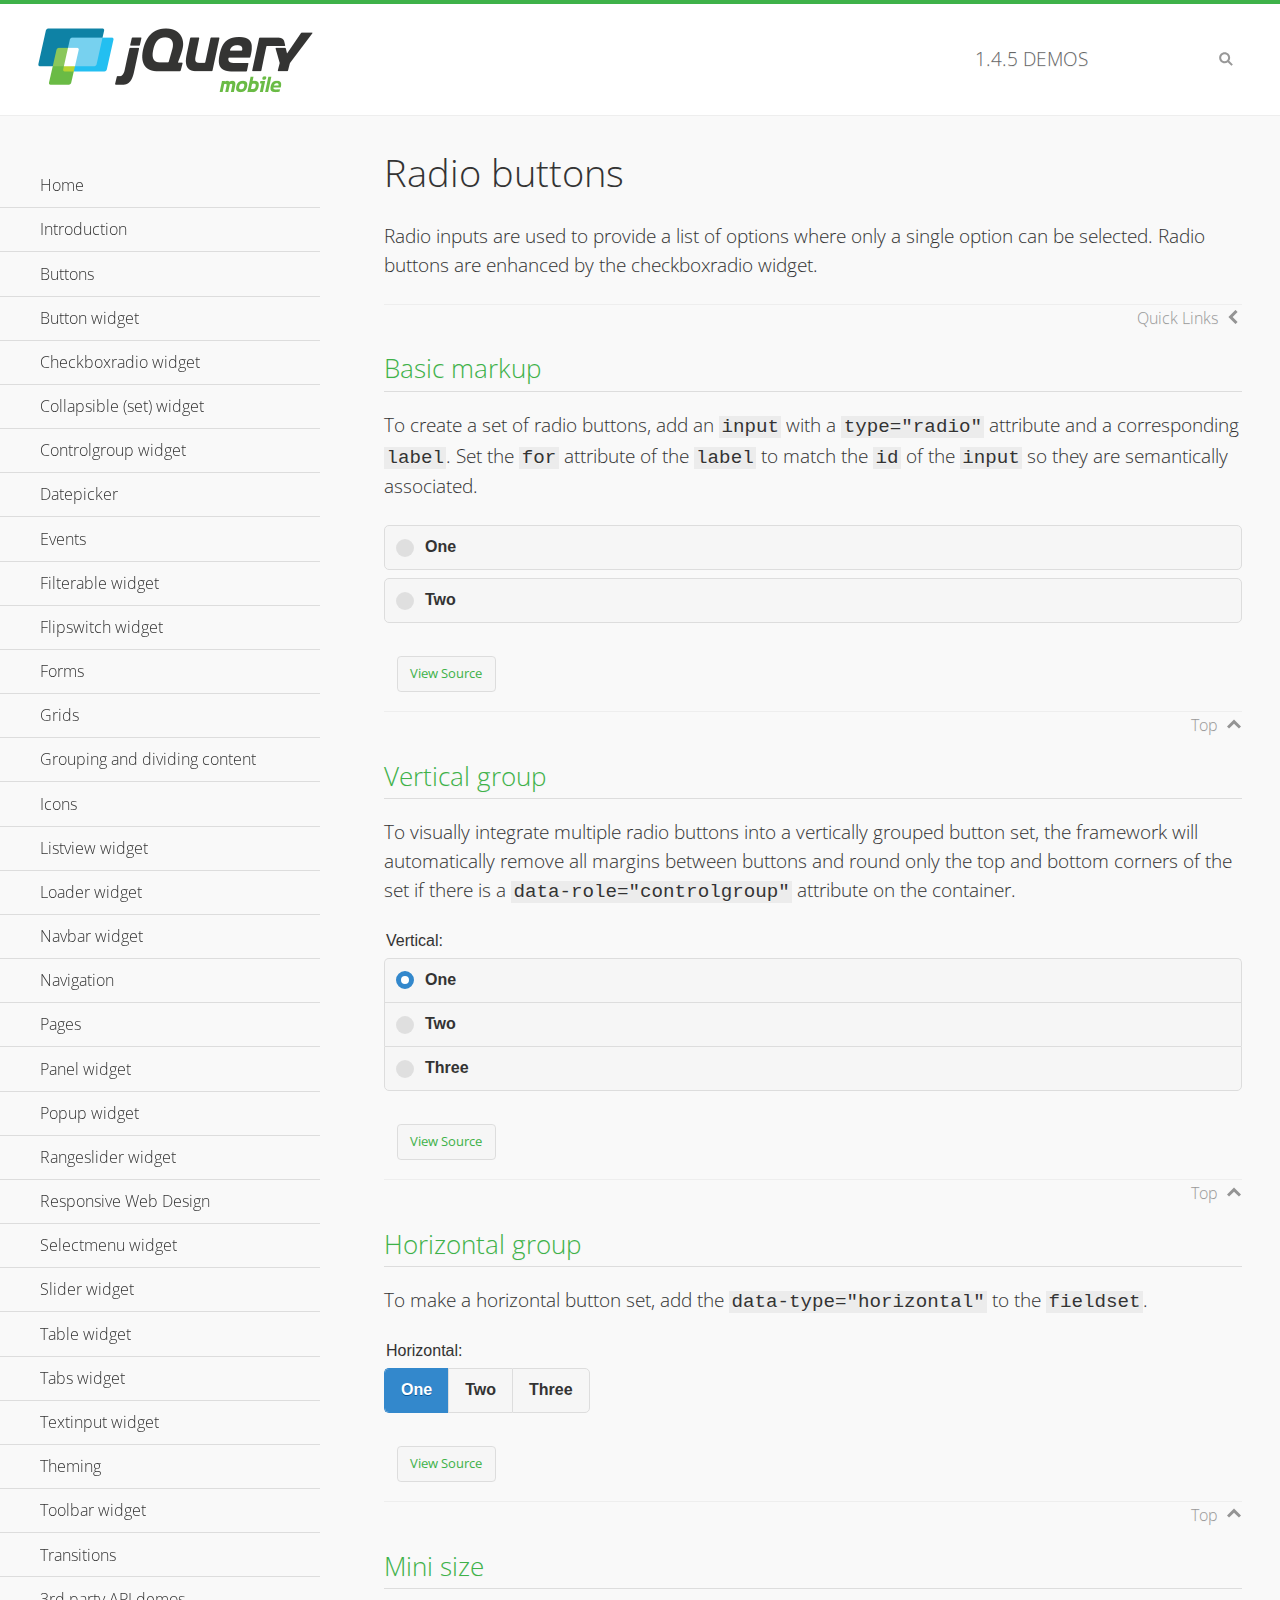
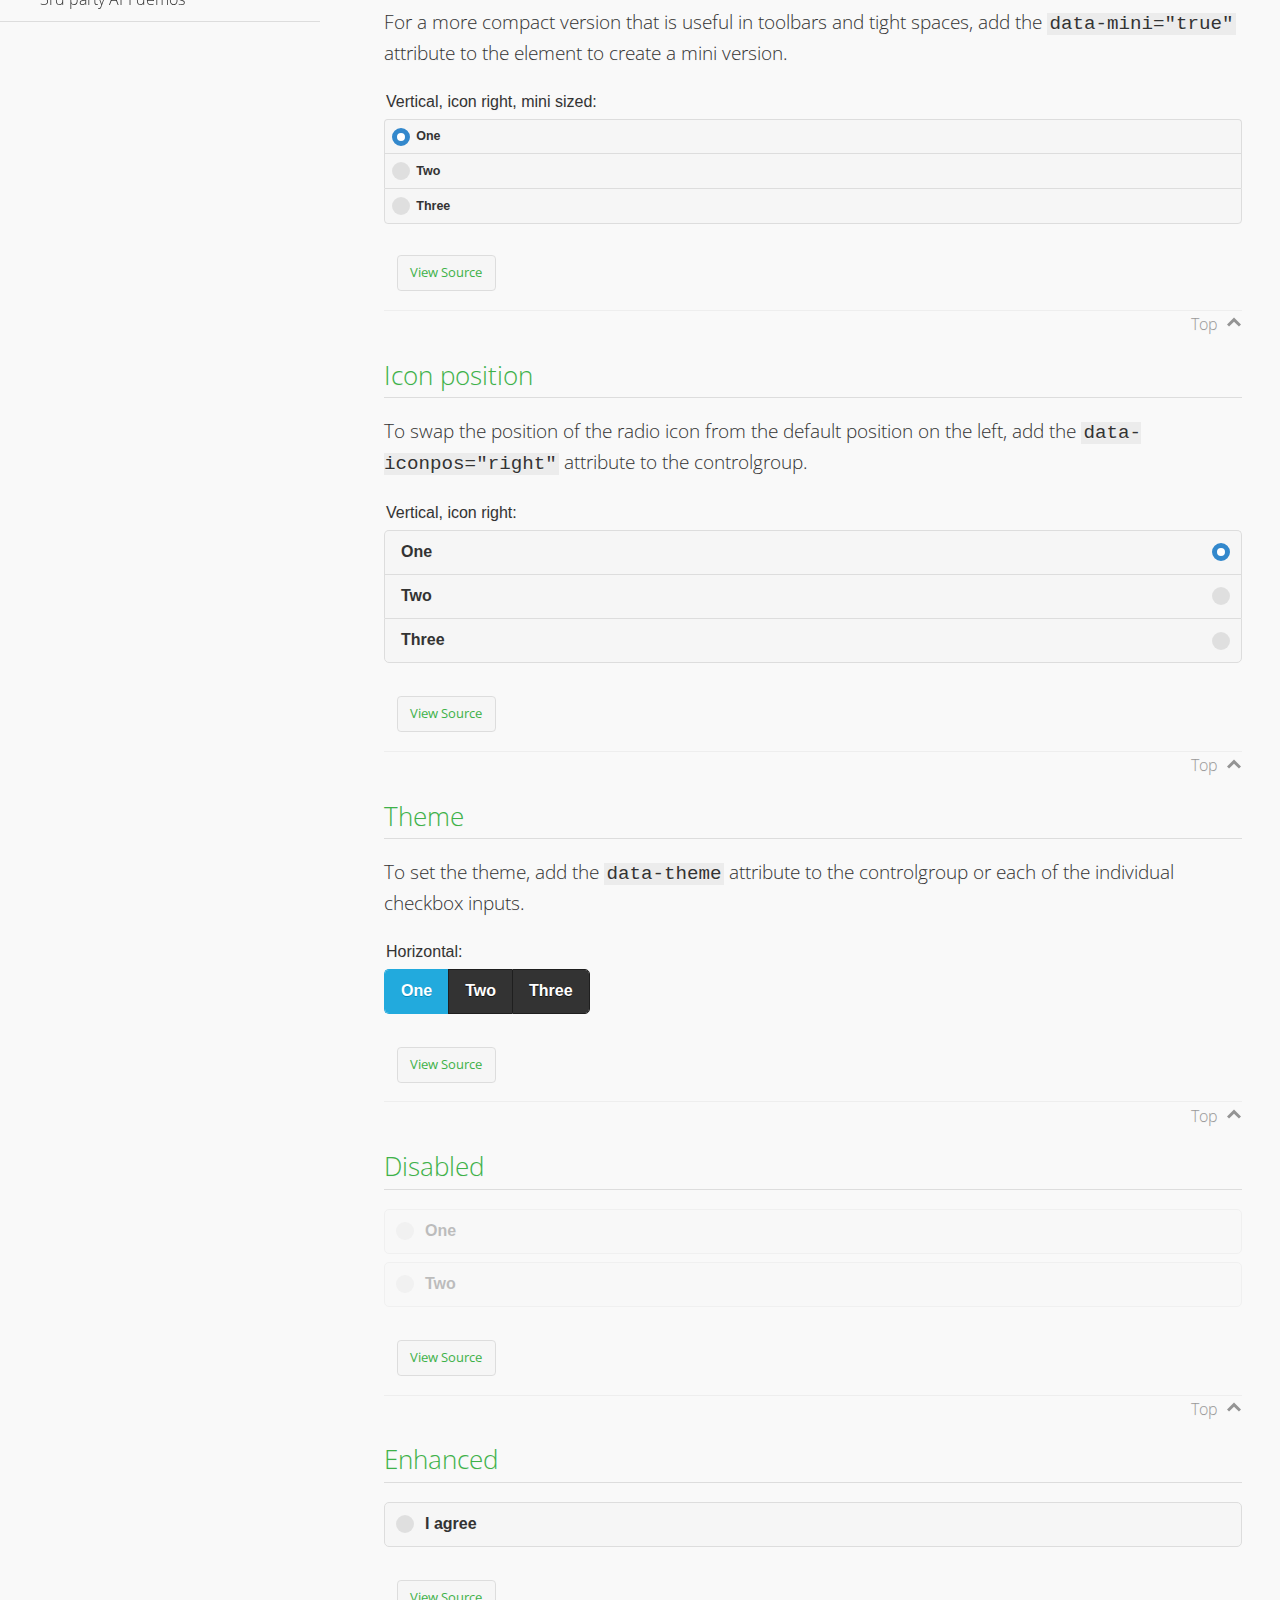
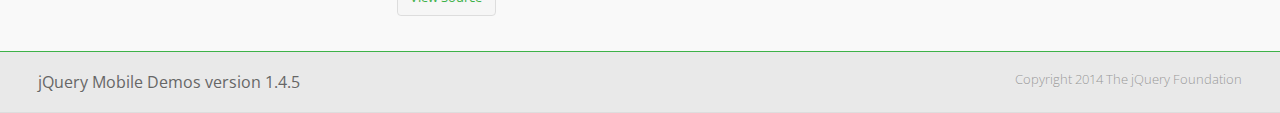
<file: www/jquery/demos/checkboxradio-radio/index.html>
<!DOCTYPE html>
<html>
<head>
	<meta charset="utf-8">
	<meta name="viewport" content="width=device-width, initial-scale=1">
	<title>Radio buttons - jQuery Mobile Demos</title>
	<link rel="shortcut icon" href="../favicon.ico">
	<link rel="stylesheet" href="http://fonts.googleapis.com/css?family=Open+Sans:300,400,700">
	<link rel="stylesheet" href="../css/themes/default/jquery.mobile-1.4.5.min.css">
	<link rel="stylesheet" href="../_assets/css/jqm-demos.css">
	<script src="../js/jquery.js"></script>
	<script src="../_assets/js/index.js"></script>
	<script src="../js/jquery.mobile-1.4.5.min.js"></script>
</head>
<body>
<div data-role="page" class="jqm-demos" data-quicklinks="true">

	<div data-role="header" class="jqm-header">
		<h2><a href="../" title="jQuery Mobile Demos home"><img src="../_assets/img/jquery-logo.png" alt="jQuery Mobile"></a></h2>
		<p><span class="jqm-version"></span> Demos</p>
		<a href="#" class="jqm-navmenu-link ui-btn ui-btn-icon-notext ui-corner-all ui-icon-bars ui-nodisc-icon ui-alt-icon ui-btn-left">Menu</a>
		<a href="#" class="jqm-search-link ui-btn ui-btn-icon-notext ui-corner-all ui-icon-search ui-nodisc-icon ui-alt-icon ui-btn-right">Search</a>
	</div><!-- /header -->

	<div role="main" class="ui-content jqm-content">

		<h1>Radio buttons</h1>

		<p>Radio inputs are used to provide a list of options where only a single option can be selected. Radio buttons are enhanced by the checkboxradio widget.</p>

		<h2>Basic markup</h2>

		<p>To create a set of radio buttons, add an <code>input</code> with a <code>type="radio"</code> attribute and a corresponding <code>label</code>. Set the <code>for</code> attribute of the <code>label</code> to match the <code>id</code> of the <code>input</code> so they are semantically associated.</p>

		<div data-demo-html="true">
			<form>
				<label>
					<input type="radio" name="radio-choice-0" id="radio-choice-0a">One
				</label>

				<label for="radio-choice-0b">Two</label>
				<input type="radio" name="radio-choice-0" id="radio-choice-0b" class="custom">
			</form>
		</div><!--/demo-html -->

		<h2>Vertical group</h2>

		<p>To visually integrate multiple radio buttons into a vertically grouped button set, the framework will automatically remove all margins between buttons and round only the top and bottom corners of the set if there is a <code> data-role="controlgroup"</code> attribute on the container.</p>

		<div data-demo-html="true">
			<form>
					<fieldset data-role="controlgroup">
					<legend>Vertical:</legend>
					<input type="radio" name="radio-choice-v-2" id="radio-choice-v-2a" value="on" checked="checked">
					<label for="radio-choice-v-2a">One</label>
					<input type="radio" name="radio-choice-v-2" id="radio-choice-v-2b" value="off">
					<label for="radio-choice-v-2b">Two</label>
					<input type="radio" name="radio-choice-v-2" id="radio-choice-v-2c" value="other">
					<label for="radio-choice-v-2c">Three</label>
				</fieldset>
			</form>
		</div><!--/demo-html -->

		<h2>Horizontal group</h2>

		<p>To make a horizontal button set, add the <code> data-type="horizontal"</code> to the <code>fieldset</code>.</p>

		<div data-demo-html="true">
			<form>
				<fieldset data-role="controlgroup" data-type="horizontal">
					<legend>Horizontal:</legend>
					<input type="radio" name="radio-choice-h-2" id="radio-choice-h-2a" value="on" checked="checked">
					<label for="radio-choice-h-2a">One</label>
					<input type="radio" name="radio-choice-h-2" id="radio-choice-h-2b" value="off">
					<label for="radio-choice-h-2b">Two</label>
					<input type="radio" name="radio-choice-h-2" id="radio-choice-h-2c" value="other">
					<label for="radio-choice-h-2c">Three</label>
				</fieldset>
			</form>
		</div><!--/demo-html -->

		<h2>Mini size</h2>

		<p>For a more compact version that is useful in toolbars and tight spaces, add the <code>data-mini="true"</code> attribute to the element to create a mini version. </p>

		<div data-demo-html="true">
			<form>
				<fieldset data-role="controlgroup" data-mini="true">
					<legend>Vertical, icon right, mini sized:</legend>
					<input type="radio" name="radio-choice-v-6" id="radio-choice-v-6a" value="on" checked="checked">
					<label for="radio-choice-v-6a">One</label>
					<input type="radio" name="radio-choice-v-6" id="radio-choice-v-6b" value="off">
					<label for="radio-choice-v-6b">Two</label>
					<input type="radio" name="radio-choice-v-6" id="radio-choice-v-6c" value="other">
					<label for="radio-choice-v-6c">Three</label>
				</fieldset>
			</form>
		</div><!--/demo-html -->

		<h2>Icon position</h2>

		<p>To swap the position of the radio icon from the default position on the left, add the <code>data-iconpos="right"</code> attribute to the controlgroup.</p>

		<div data-demo-html="true">
			<form>
				<fieldset data-role="controlgroup" data-iconpos="right">
					<legend>Vertical, icon right:</legend>
					<input type="radio" name="radio-choice-w-6" id="radio-choice-w-6a" value="on" checked="checked">
					<label for="radio-choice-w-6a">One</label>
					<input type="radio" name="radio-choice-w-6" id="radio-choice-w-6b" value="off">
					<label for="radio-choice-w-6b">Two</label>
					<input type="radio" name="radio-choice-w-6" id="radio-choice-w-6c" value="other">
					<label for="radio-choice-w-6c">Three</label>
				</fieldset>
			</form>
		</div><!--/demo-html -->

		<h2>Theme</h2>

		<p>To set the theme, add the <code>data-theme</code> attribute to the controlgroup or each of the individual checkbox inputs.</p>

		<div data-demo-html="true">
			<form>
				<fieldset data-role="controlgroup" data-theme="b" data-type="horizontal">
					<legend>Horizontal:</legend>
					<input type="radio" name="radio-choice-t-6" id="radio-choice-t-6a" value="on" checked="checked">
					<label for="radio-choice-t-6a">One</label>
					<input type="radio" name="radio-choice-t-6" id="radio-choice-t-6b" value="off">
					<label for="radio-choice-t-6b">Two</label>
					<input type="radio" name="radio-choice-t-6" id="radio-choice-t-6c" value="other">
					<label for="radio-choice-t-6c">Three</label>
				</fieldset>
			</form>
		</div><!--/demo-html -->

		<h2>Disabled</h2>

		<div data-demo-html="true">
			<form>
				<label>
					<input type="radio" name="radio-choice-7" id="radio-choice-7a" disabled="disabled">One
				</label>
				<label for="radio-choice-7b">Two</label>
				<input type="radio" name="radio-choice-7" id="radio-choice-7b" disabled="disabled">
			</form>
		</div><!--/demo-html -->

		<h2>Enhanced</h2>

		<div data-demo-html="true">
			<div class="ui-radio">
				<label for="radio-enhanced" class="ui-btn ui-corner-all ui-btn-inherit ui-btn-icon-left ui-radio-off">I agree</label>
				<input type="radio" name="radio-enhanced" id="radio-enhanced" data-enhanced="true">
			</div>
		</div><!--/demo-html -->

	</div><!-- /content -->
	    <div data-role="panel" class="jqm-navmenu-panel" data-position="left" data-display="overlay" data-theme="a">
	    	<ul class="jqm-list ui-alt-icon ui-nodisc-icon">
<li data-filtertext="demos homepage" data-icon="home"><a href=".././">Home</a></li>
<li data-filtertext="introduction overview getting started"><a href="../intro/" data-ajax="false">Introduction</a></li>
<li data-filtertext="buttons button markup buttonmarkup method anchor link button element"><a href="../button-markup/" data-ajax="false">Buttons</a></li>
<li data-filtertext="form button widget input button submit reset"><a href="../button/" data-ajax="false">Button widget</a></li>
<li data-role="collapsible" data-enhanced="true" data-collapsed-icon="carat-d" data-expanded-icon="carat-u" data-iconpos="right" data-inset="false" class="ui-collapsible ui-collapsible-themed-content ui-collapsible-collapsed">
	<h3 class="ui-collapsible-heading ui-collapsible-heading-collapsed">
		<a href="#" class="ui-collapsible-heading-toggle ui-btn ui-btn-icon-right ui-btn-inherit ui-icon-carat-d">
		    Checkboxradio widget<span class="ui-collapsible-heading-status"> click to expand contents</span>
		</a>
	</h3>
	<div class="ui-collapsible-content ui-body-inherit ui-collapsible-content-collapsed" aria-hidden="true">
		<ul>
			<li data-filtertext="form checkboxradio widget checkbox input checkboxes controlgroups"><a href="../checkboxradio-checkbox/" data-ajax="false">Checkboxes</a></li>
			<li data-filtertext="form checkboxradio widget radio input radio buttons controlgroups"><a href="../checkboxradio-radio/" data-ajax="false">Radio buttons</a></li>
		</ul>
	</div>
</li>
<li data-role="collapsible" data-enhanced="true" data-collapsed-icon="carat-d" data-expanded-icon="carat-u" data-iconpos="right" data-inset="false" class="ui-collapsible ui-collapsible-themed-content ui-collapsible-collapsed">
	<h3 class="ui-collapsible-heading ui-collapsible-heading-collapsed">
		<a href="#" class="ui-collapsible-heading-toggle ui-btn ui-btn-icon-right ui-btn-inherit ui-icon-carat-d">
			Collapsible (set) widget<span class="ui-collapsible-heading-status"> click to expand contents</span>
		</a>
	</h3>
	<div class="ui-collapsible-content ui-body-inherit ui-collapsible-content-collapsed" aria-hidden="true">
		<ul>
			<li data-filtertext="collapsibles content formatting"><a href="../collapsible/" data-ajax="false">Collapsible</a></li>
			<li data-filtertext="dynamic collapsible set accordion append expand"><a href="../collapsible-dynamic/" data-ajax="false">Dynamic collapsibles</a></li>
			<li data-filtertext="accordions collapsible set widget content formatting grouped collapsibles"><a href="../collapsibleset/" data-ajax="false">Collapsible set</a></li>
		</ul>
	</div>
</li>
<li data-role="collapsible" data-enhanced="true" data-collapsed-icon="carat-d" data-expanded-icon="carat-u" data-iconpos="right" data-inset="false" class="ui-collapsible ui-collapsible-themed-content ui-collapsible-collapsed">
	<h3 class="ui-collapsible-heading ui-collapsible-heading-collapsed">
		<a href="#" class="ui-collapsible-heading-toggle ui-btn ui-btn-icon-right ui-btn-inherit ui-icon-carat-d">
			Controlgroup widget<span class="ui-collapsible-heading-status"> click to expand contents</span>
		</a>
	</h3>
	<div class="ui-collapsible-content ui-body-inherit ui-collapsible-content-collapsed" aria-hidden="true">
		<ul>
			<li data-filtertext="controlgroups selectmenu checkboxradio input grouped buttons horizontal vertical"><a href="../controlgroup/" data-ajax="false">Controlgroup</a></li>
			<li data-filtertext="dynamic controlgroup dynamically add buttons"><a href="../controlgroup-dynamic/" data-ajax="false">Dynamic controlgroups</a></li>
		</ul>
	</div>
</li>
<li data-filtertext="form datepicker widget date input"><a href="../datepicker/" data-ajax="false">Datepicker</a></li>
<li data-role="collapsible" data-enhanced="true" data-collapsed-icon="carat-d" data-expanded-icon="carat-u" data-iconpos="right" data-inset="false" class="ui-collapsible ui-collapsible-themed-content ui-collapsible-collapsed">
	<h3 class="ui-collapsible-heading ui-collapsible-heading-collapsed">
		<a href="#" class="ui-collapsible-heading-toggle ui-btn ui-btn-icon-right ui-btn-inherit ui-icon-carat-d">
			Events<span class="ui-collapsible-heading-status"> click to expand contents</span>
		</a>
	</h3>
	<div class="ui-collapsible-content ui-body-inherit ui-collapsible-content-collapsed" aria-hidden="true">
		<ul>
			<li data-filtertext="swipe to delete list items listviews swipe events"><a href="../swipe-list/" data-ajax="false">Swipe list items</a></li>
			<li data-filtertext="swipe to navigate swipe page navigation swipe events"><a href="../swipe-page/" data-ajax="false">Swipe page navigation</a></li>
		</ul>
	</div>
</li>
<li data-filtertext="filterable filter elements sorting searching listview table"><a href="../filterable/" data-ajax="false">Filterable widget</a></li>
<li data-filtertext="form flipswitch widget flip toggle switch binary select checkbox input"><a href="../flipswitch/" data-ajax="false">Flipswitch widget</a></li>
<li data-role="collapsible" data-enhanced="true" data-collapsed-icon="carat-d" data-expanded-icon="carat-u" data-iconpos="right" data-inset="false" class="ui-collapsible ui-collapsible-themed-content ui-collapsible-collapsed">
	<h3 class="ui-collapsible-heading ui-collapsible-heading-collapsed">
		<a href="#" class="ui-collapsible-heading-toggle ui-btn ui-btn-icon-right ui-btn-inherit ui-icon-carat-d">
			Forms<span class="ui-collapsible-heading-status"> click to expand contents</span>
		</a>
	</h3>
	<div class="ui-collapsible-content ui-body-inherit ui-collapsible-content-collapsed" aria-hidden="true">
		<ul>
			<li data-filtertext="forms text checkbox radio range button submit reset inputs selects textarea slider flipswitch label form elements"><a href="../forms/" data-ajax="false">Forms</a></li>
			<li data-filtertext="form hide labels hidden accessible ui-hidden-accessible forms"><a href="../forms-label-hidden-accessible/" data-ajax="false">Hide labels</a></li>
			<li data-filtertext="form field containers fieldcontain ui-field-contain forms"><a href="../forms-field-contain/" data-ajax="false">Field containers</a></li>
			<li data-filtertext="forms disabled form elements"><a href="../forms-disabled/" data-ajax="false">Forms disabled</a></li>
			<li data-filtertext="forms gallery examples overview forms text checkbox radio range button submit reset inputs selects textarea slider flipswitch label form elements"><a href="../forms-gallery/" data-ajax="false">Forms gallery</a></li>
		</ul>
	</div>
</li>
<li data-role="collapsible" data-enhanced="true" data-collapsed-icon="carat-d" data-expanded-icon="carat-u" data-iconpos="right" data-inset="false" class="ui-collapsible ui-collapsible-themed-content ui-collapsible-collapsed">
	<h3 class="ui-collapsible-heading ui-collapsible-heading-collapsed">
		<a href="#" class="ui-collapsible-heading-toggle ui-btn ui-btn-icon-right ui-btn-inherit ui-icon-carat-d">
			Grids<span class="ui-collapsible-heading-status"> click to expand contents</span>
		</a>
	</h3>
	<div class="ui-collapsible-content ui-body-inherit ui-collapsible-content-collapsed" aria-hidden="true">
		<ul>
			<li data-filtertext="grids columns blocks content formatting rwd responsive css framework"><a href="../grids/" data-ajax="false">Grids</a></li>
			<li data-filtertext="buttons in grids css framework"><a href="../grids-buttons/" data-ajax="false">Buttons in grids</a></li>
			<li data-filtertext="custom responsive grids rwd css framework"><a href="../grids-custom-responsive/" data-ajax="false">Custom responsive grids</a></li>
		</ul>
	</div>
</li>
<li data-filtertext="blocks content formatting sections heading"><a href="../body-bar-classes/" data-ajax="false">Grouping and dividing content</a></li>
<li data-role="collapsible" data-enhanced="true" data-collapsed-icon="carat-d" data-expanded-icon="carat-u" data-iconpos="right" data-inset="false" class="ui-collapsible ui-collapsible-themed-content ui-collapsible-collapsed">
	<h3 class="ui-collapsible-heading ui-collapsible-heading-collapsed">
		<a href="#" class="ui-collapsible-heading-toggle ui-btn ui-btn-icon-right ui-btn-inherit ui-icon-carat-d">
			Icons<span class="ui-collapsible-heading-status"> click to expand contents</span>
		</a>
	</h3>
	<div class="ui-collapsible-content ui-body-inherit ui-collapsible-content-collapsed" aria-hidden="true">
		<ul>
			<li data-filtertext="button icons svg disc alt custom icon position"><a href="../icons/" data-ajax="false">Icons</a></li>
			<li data-filtertext=""><a href="../icons-grunticon/" data-ajax="false">Grunticon loader</a></li>
		</ul>
	</div>
</li>
<li data-role="collapsible" data-enhanced="true" data-collapsed-icon="carat-d" data-expanded-icon="carat-u" data-iconpos="right" data-inset="false" class="ui-collapsible ui-collapsible-themed-content ui-collapsible-collapsed">
	<h3 class="ui-collapsible-heading ui-collapsible-heading-collapsed">
		<a href="#" class="ui-collapsible-heading-toggle ui-btn ui-btn-icon-right ui-btn-inherit ui-icon-carat-d">
			Listview widget<span class="ui-collapsible-heading-status"> click to expand contents</span>
		</a>
	</h3>
	<div class="ui-collapsible-content ui-body-inherit ui-collapsible-content-collapsed" aria-hidden="true">
		<ul>
			<li data-filtertext="listview widget thumbnails icons nested split button collapsible ul ol"><a href="../listview/" data-ajax="false">Listview</a></li>
			<li data-filtertext="autocomplete filterable reveal listview filtertextbeforefilter placeholder"><a href="../listview-autocomplete/" data-ajax="false">Listview autocomplete</a></li>
			<li data-filtertext="autocomplete filterable reveal listview remote data filtertextbeforefilter placeholder"><a href="../listview-autocomplete-remote/" data-ajax="false">Listview autocomplete remote data</a></li>
			<li data-filtertext="autodividers anchor jump scroll linkbars listview lists ul ol"><a href="../listview-autodividers-linkbar/" data-ajax="false">Listview autodividers linkbar</a></li>
			<li data-filtertext="listview autodividers selector autodividersselector lists ul ol"><a href="../listview-autodividers-selector/" data-ajax="false">Listview autodividers selector</a></li>
			<li data-filtertext="listview nested list items"><a href="../listview-nested-lists/" data-ajax="false">Nested Listviews</a></li>
			<li data-filtertext="listview collapsible list items flat"><a href="../listview-collapsible-item-flat/" data-ajax="false">Listview collapsible list items (flat)</a></li>
			<li data-filtertext="listview collapsible list indented"><a href="../listview-collapsible-item-indented/" data-ajax="false">Listview collapsible list items (indented)</a></li>
			<li data-filtertext="grid listview responsive grids responsive listviews lists ul"><a href="../listview-grid/" data-ajax="false">Listview responsive grid</a></li>
		</ul>
	</div>
</li>
<li data-filtertext="loader widget page loading navigation overlay spinner"><a href="../loader/" data-ajax="false">Loader widget</a></li>
<li data-filtertext="navbar widget navmenu toolbars header footer"><a href="../navbar/" data-ajax="false">Navbar widget</a></li>
<li data-role="collapsible" data-enhanced="true" data-collapsed-icon="carat-d" data-expanded-icon="carat-u" data-iconpos="right" data-inset="false" class="ui-collapsible ui-collapsible-themed-content ui-collapsible-collapsed">
	<h3 class="ui-collapsible-heading ui-collapsible-heading-collapsed">
		<a href="#" class="ui-collapsible-heading-toggle ui-btn ui-btn-icon-right ui-btn-inherit ui-icon-carat-d">
			Navigation<span class="ui-collapsible-heading-status"> click to expand contents</span>
		</a>
	</h3>
	<div class="ui-collapsible-content ui-body-inherit ui-collapsible-content-collapsed" aria-hidden="true">
		<ul>
			<li data-filtertext="ajax navigation navigate widget history event method"><a href="../navigation/" data-ajax="false">Navigation</a></li>
			<li data-filtertext="linking pages page links navigation ajax prefetch cache"><a href="../navigation-linking-pages/" data-ajax="false">Linking pages</a></li>
			<!-- <li data-filtertext="php redirect server redirection server-side navigation"><a href="../navigation-php-redirect/" data-ajax="false">PHP redirect demo</a></li>-->
			<li data-filtertext="navigation redirection hash query"><a href="../navigation-hash-processing/" data-ajax="false">Hash processing demo</a></li>
			<li data-filtertext="navigation redirection hash query"><a href="../page-events/" data-ajax="false">Page Navigation Events</a></li>
		</ul>
	</div>
</li>
<li data-role="collapsible" data-enhanced="true" data-collapsed-icon="carat-d" data-expanded-icon="carat-u" data-iconpos="right" data-inset="false" class="ui-collapsible ui-collapsible-themed-content ui-collapsible-collapsed">
	<h3 class="ui-collapsible-heading ui-collapsible-heading-collapsed">
		<a href="#" class="ui-collapsible-heading-toggle ui-btn ui-btn-icon-right ui-btn-inherit ui-icon-carat-d">
			Pages<span class="ui-collapsible-heading-status"> click to expand contents</span>
		</a>
	</h3>
	<div class="ui-collapsible-content ui-body-inherit ui-collapsible-content-collapsed" aria-hidden="true">
		<ul>
			<li data-filtertext="pages page widget ajax navigation"><a href="../pages/" data-ajax="false">Pages</a></li>
			<li data-filtertext="single page"><a href="../pages-single-page/" data-ajax="false">Single page</a></li>
			<li data-filtertext="multipage multi-page page"><a href="../pages-multi-page/" data-ajax="false">Multi-page template</a></li>
			<li data-filtertext="dialog page widget modal popup"><a href="../pages-dialog/" data-ajax="false">Dialog page</a></li>
		</ul>
	</div>
</li>
<li data-role="collapsible" data-enhanced="true" data-collapsed-icon="carat-d" data-expanded-icon="carat-u" data-iconpos="right" data-inset="false" class="ui-collapsible ui-collapsible-themed-content ui-collapsible-collapsed">
	<h3 class="ui-collapsible-heading ui-collapsible-heading-collapsed">
		<a href="#" class="ui-collapsible-heading-toggle ui-btn ui-btn-icon-right ui-btn-inherit ui-icon-carat-d">
			Panel widget<span class="ui-collapsible-heading-status"> click to expand contents</span>
		</a>
	</h3>
	<div class="ui-collapsible-content ui-body-inherit ui-collapsible-content-collapsed" aria-hidden="true">
		<ul>
			<li data-filtertext="panel widget sliding panels reveal push overlay responsive"><a href="../panel/" data-ajax="false">Panel</a></li>
			<li data-filtertext=""><a href="../panel-external/" data-ajax="false">External panels</a></li>
			<li data-filtertext="panel "><a href="../panel-fixed/" data-ajax="false">Fixed panels</a></li>
			<li data-filtertext="panel slide panels sliding panels shadow rwd responsive breakpoint"><a href="../panel-responsive/" data-ajax="false">Panels responsive</a></li>
			<li data-filtertext="panel custom style custom panel width reveal shadow listview panel styling page background wrapper"><a href="../panel-styling/" data-ajax="false">Custom panel style</a></li>
			<li data-filtertext="panel open on swipe"><a href="../panel-swipe-open/" data-ajax="false">Panel open on swipe</a></li>
			<li data-filtertext="panels outside page internal external toolbars"><a href="../panel-external-internal/" data-ajax="false">Panel external and internal</a></li>
		</ul>
	</div>
</li>
<li data-role="collapsible" data-enhanced="true" data-collapsed-icon="carat-d" data-expanded-icon="carat-u" data-iconpos="right" data-inset="false" class="ui-collapsible ui-collapsible-themed-content ui-collapsible-collapsed">
	<h3 class="ui-collapsible-heading ui-collapsible-heading-collapsed">
		<a href="#" class="ui-collapsible-heading-toggle ui-btn ui-btn-icon-right ui-btn-inherit ui-icon-carat-d">
			Popup widget<span class="ui-collapsible-heading-status"> click to expand contents</span>
		</a>
	</h3>
	<div class="ui-collapsible-content ui-body-inherit ui-collapsible-content-collapsed" aria-hidden="true">
		<ul>
			<li data-filtertext="popup widget popups dialog modal transition tooltip lightbox form overlay screen flip pop fade transition"><a href="../popup/" data-ajax="false">Popup</a></li>
			<li data-filtertext="popup alignment position"><a href="../popup-alignment/" data-ajax="false">Popup alignment</a></li>
			<li data-filtertext="popup arrow size popups popover"><a href="../popup-arrow-size/" data-ajax="false">Popup arrow size</a></li>
			<li data-filtertext="dynamic popups popup images lightbox"><a href="../popup-dynamic/" data-ajax="false">Dynamic popups</a></li>
			<li data-filtertext="popups with iframes scaling"><a href="../popup-iframe/" data-ajax="false">Popups with iframes</a></li>
			<li data-filtertext="popup image scaling"><a href="../popup-image-scaling/" data-ajax="false">Popup image scaling</a></li>
			<li data-filtertext="external popup outside multi-page"><a href="../popup-outside-multipage/" data-ajax="false">Popup outside multi-page</a></li>
		</ul>
	</div>
</li>
<li data-filtertext="form rangeslider widget dual sliders dual handle sliders range input"><a href="../rangeslider/" data-ajax="false">Rangeslider widget</a></li>
<li data-filtertext="responsive web design rwd adaptive progressive enhancement PE accessible mobile breakpoints media query media queries"><a href="../rwd/" data-ajax="false">Responsive Web Design</a></li>
<li data-role="collapsible" data-enhanced="true" data-collapsed-icon="carat-d" data-expanded-icon="carat-u" data-iconpos="right" data-inset="false" class="ui-collapsible ui-collapsible-themed-content ui-collapsible-collapsed">
	<h3 class="ui-collapsible-heading ui-collapsible-heading-collapsed">
		<a href="#" class="ui-collapsible-heading-toggle ui-btn ui-btn-icon-right ui-btn-inherit ui-icon-carat-d">
			Selectmenu widget<span class="ui-collapsible-heading-status"> click to expand contents</span>
		</a>
	</h3>
	<div class="ui-collapsible-content ui-body-inherit ui-collapsible-content-collapsed" aria-hidden="true">
		<ul>
			<li data-filtertext="form selectmenu widget select input custom select menu selects"><a href="../selectmenu/" data-ajax="false">Selectmenu</a></li>
			<li data-filtertext="form custom select menu selectmenu widget custom menu option optgroup multiple selects"><a href="../selectmenu-custom/" data-ajax="false">Custom select menu</a></li>
			<li data-filtertext="filterable select filter popup dialog"><a href="../selectmenu-custom-filter/" data-ajax="false">Custom select menu with filter</a></li>
		</ul>
	</div>
</li>
<li data-role="collapsible" data-enhanced="true" data-collapsed-icon="carat-d" data-expanded-icon="carat-u" data-iconpos="right" data-inset="false" class="ui-collapsible ui-collapsible-themed-content ui-collapsible-collapsed">
	<h3 class="ui-collapsible-heading ui-collapsible-heading-collapsed">
		<a href="#" class="ui-collapsible-heading-toggle ui-btn ui-btn-icon-right ui-btn-inherit ui-icon-carat-d">
			Slider widget<span class="ui-collapsible-heading-status"> click to expand contents</span>
		</a>
	</h3>
	<div class="ui-collapsible-content ui-body-inherit ui-collapsible-content-collapsed" aria-hidden="true">
		<ul>
			<li data-filtertext="form slider widget range input single sliders"><a href="../slider/" data-ajax="false">Slider</a></li>
			<li data-filtertext="form slider widget flipswitch slider binary select flip toggle switch"><a href="../slider-flipswitch/" data-ajax="false">Slider flip toggle switch</a></li>
			<li data-filtertext="form slider tooltip handle value input range sliders"><a href="../slider-tooltip/" data-ajax="false">Slider tooltip</a></li>
		</ul>
	</div>
</li>
<li data-role="collapsible" data-enhanced="true" data-collapsed-icon="carat-d" data-expanded-icon="carat-u" data-iconpos="right" data-inset="false" class="ui-collapsible ui-collapsible-themed-content ui-collapsible-collapsed">
	<h3 class="ui-collapsible-heading ui-collapsible-heading-collapsed">
		<a href="#" class="ui-collapsible-heading-toggle ui-btn ui-btn-icon-right ui-btn-inherit ui-icon-carat-d">
			Table widget<span class="ui-collapsible-heading-status"> click to expand contents</span>
		</a>
	</h3>
	<div class="ui-collapsible-content ui-body-inherit ui-collapsible-content-collapsed" aria-hidden="true">
		<ul>
			<li data-filtertext="table widget reflow column toggle th td responsive tables rwd hide show tabular"><a href="../table-column-toggle/" data-ajax="false">Table Column Toggle</a></li>
			<li data-filtertext="table column toggle phone comparison demo"><a href="../table-column-toggle-example/" data-ajax="false">Table Column Toggle demo</a></li>
			<li data-filtertext="responsive tables table column toggle heading groups rwd breakpoint"><a href="../table-column-toggle-heading-groups/" data-ajax="false">Table Column Toggle heading groups</a></li>
			<li data-filtertext="responsive tables table column toggle hide rwd breakpoint customization options"><a href="../table-column-toggle-options/" data-ajax="false">Table Column Toggle options</a></li>
			<li data-filtertext="table reflow th td responsive rwd columns tabular"><a href="../table-reflow/" data-ajax="false">Table Reflow</a></li>
			<li data-filtertext="responsive tables table reflow heading groups rwd breakpoint"><a href="../table-reflow-heading-groups/" data-ajax="false">Table Reflow heading groups</a></li>
			<li data-filtertext="responsive tables table reflow stripes strokes table style"><a href="../table-reflow-stripes-strokes/" data-ajax="false">Table Reflow stripes and strokes</a></li>
			<li data-filtertext="responsive tables table reflow stack custom styles"><a href="../table-reflow-styling/" data-ajax="false">Table Reflow custom styles</a></li>
		</ul>
	</div>
</li>
<li data-filtertext="ui tabs widget"><a href="../tabs/" data-ajax="false">Tabs widget</a></li>
<li data-filtertext="form textinput widget text input textarea number date time tel email file color password"><a href="../textinput/" data-ajax="false">Textinput widget</a></li>
<li data-role="collapsible" data-enhanced="true" data-collapsed-icon="carat-d" data-expanded-icon="carat-u" data-iconpos="right" data-inset="false" class="ui-collapsible ui-collapsible-themed-content ui-collapsible-collapsed">
	<h3 class="ui-collapsible-heading ui-collapsible-heading-collapsed">
		<a href="#" class="ui-collapsible-heading-toggle ui-btn ui-btn-icon-right ui-btn-inherit ui-icon-carat-d">
			Theming<span class="ui-collapsible-heading-status"> click to expand contents</span>
		</a>
	</h3>
	<div class="ui-collapsible-content ui-body-inherit ui-collapsible-content-collapsed" aria-hidden="true">
		<ul>
			<li data-filtertext="default theme swatches theming style css"><a href="../theme-default/" data-ajax="false">Default theme</a></li>
			<li data-filtertext="classic theme old theme swatches theming style css"><a href="../theme-classic/" data-ajax="false">Classic theme</a></li>
		</ul>
	</div>
</li>
<li data-role="collapsible" data-enhanced="true" data-collapsed-icon="carat-d" data-expanded-icon="carat-u" data-iconpos="right" data-inset="false" class="ui-collapsible ui-collapsible-themed-content ui-collapsible-collapsed">
	<h3 class="ui-collapsible-heading ui-collapsible-heading-collapsed">
		<a href="#" class="ui-collapsible-heading-toggle ui-btn ui-btn-icon-right ui-btn-inherit ui-icon-carat-d">
			Toolbar widget<span class="ui-collapsible-heading-status"> click to expand contents</span>
		</a>
	</h3>
	<div class="ui-collapsible-content ui-body-inherit ui-collapsible-content-collapsed" aria-hidden="true">
		<ul>
			<li data-filtertext="toolbar widget header footer toolbars fixed fullscreen external sections"><a href="../toolbar/" data-ajax="false">Toolbar</a></li>
			<li data-filtertext="dynamic toolbars dynamically add toolbar header footer"><a href="../toolbar-dynamic/" data-ajax="false">Dynamic toolbars</a></li>
			<li data-filtertext="external toolbars header footer"><a href="../toolbar-external/" data-ajax="false">External toolbars</a></li>
			<li data-filtertext="fixed toolbars header footer"><a href="../toolbar-fixed/" data-ajax="false">Fixed toolbars</a></li>
			<li data-filtertext="fixed fullscreen toolbars header footer"><a href="../toolbar-fixed-fullscreen/" data-ajax="false">Fullscreen toolbars</a></li>
			<li data-filtertext="external fixed toolbars header footer"><a href="../toolbar-fixed-external/" data-ajax="false">Fixed external toolbars</a></li>
			<li data-filtertext="external persistent toolbars header footer navbar navmenu"><a href="../toolbar-fixed-persistent/" data-ajax="false">Persistent toolbars</a></li>
			<li data-filtertext="external ajax optimized toolbars persistent toolbars header footer navbar"><a href="../toolbar-fixed-persistent-optimized/" data-ajax="false">Ajax optimized toolbars</a></li>
			<li data-filtertext="form in toolbars header footer"><a href="../toolbar-fixed-forms/" data-ajax="false">Form in toolbar</a></li>
		</ul>
	</div>
</li>
<li data-filtertext="page transitions animated pages popup navigation flip slide fade pop"><a href="../transitions/" data-ajax="false">Transitions</a></li>
<li data-role="collapsible" data-enhanced="true" data-collapsed-icon="carat-d" data-expanded-icon="carat-u" data-iconpos="right" data-inset="false" class="ui-collapsible ui-collapsible-themed-content ui-collapsible-collapsed">
	<h3 class="ui-collapsible-heading ui-collapsible-heading-collapsed">
		<a href="#" class="ui-collapsible-heading-toggle ui-btn ui-btn-icon-right ui-btn-inherit ui-icon-carat-d">
			3rd party API demos<span class="ui-collapsible-heading-status"> click to expand contents</span>
		</a>
	</h3>
	<div class="ui-collapsible-content ui-body-inherit ui-collapsible-content-collapsed" aria-hidden="true">
		<ul>
			<li data-filtertext="backbone requirejs navigation router"><a href="../backbone-requirejs/" data-ajax="false">Backbone RequireJS</a></li>
			<li data-filtertext="google maps geolocation demo"><a href="../map-geolocation/" data-ajax="false">Google Maps geolocation</a></li>
			<li data-filtertext="google maps hybrid"><a href="../map-list-toggle/" data-ajax="false">Google Maps list toggle</a></li>
		</ul>
	</div>
</li>



		     </ul>
		</div><!-- /panel -->


	<div data-role="footer" data-position="fixed" data-tap-toggle="false" class="jqm-footer">
		<p>jQuery Mobile Demos version <span class="jqm-version"></span></p>
		<p>Copyright 2014 The jQuery Foundation</p>
	</div><!-- /footer -->
	<!-- TODO: This should become an external panel so we can add input to markup (unique ID) -->
    <div data-role="panel" class="jqm-search-panel" data-position="right" data-display="overlay" data-theme="a">
		<div class="jqm-search">
			<ul class="jqm-list" data-filter-placeholder="Search demos..." data-filter-reveal="true">
<li data-filtertext="demos homepage" data-icon="home"><a href=".././">Home</a></li>
<li data-filtertext="introduction overview getting started"><a href="../intro/" data-ajax="false">Introduction</a></li>
<li data-filtertext="buttons button markup buttonmarkup method anchor link button element"><a href="../button-markup/" data-ajax="false">Buttons</a></li>
<li data-filtertext="form button widget input button submit reset"><a href="../button/" data-ajax="false">Button widget</a></li>
<li data-role="collapsible" data-enhanced="true" data-collapsed-icon="carat-d" data-expanded-icon="carat-u" data-iconpos="right" data-inset="false" class="ui-collapsible ui-collapsible-themed-content ui-collapsible-collapsed">
	<h3 class="ui-collapsible-heading ui-collapsible-heading-collapsed">
		<a href="#" class="ui-collapsible-heading-toggle ui-btn ui-btn-icon-right ui-btn-inherit ui-icon-carat-d">
		    Checkboxradio widget<span class="ui-collapsible-heading-status"> click to expand contents</span>
		</a>
	</h3>
	<div class="ui-collapsible-content ui-body-inherit ui-collapsible-content-collapsed" aria-hidden="true">
		<ul>
			<li data-filtertext="form checkboxradio widget checkbox input checkboxes controlgroups"><a href="../checkboxradio-checkbox/" data-ajax="false">Checkboxes</a></li>
			<li data-filtertext="form checkboxradio widget radio input radio buttons controlgroups"><a href="../checkboxradio-radio/" data-ajax="false">Radio buttons</a></li>
		</ul>
	</div>
</li>
<li data-role="collapsible" data-enhanced="true" data-collapsed-icon="carat-d" data-expanded-icon="carat-u" data-iconpos="right" data-inset="false" class="ui-collapsible ui-collapsible-themed-content ui-collapsible-collapsed">
	<h3 class="ui-collapsible-heading ui-collapsible-heading-collapsed">
		<a href="#" class="ui-collapsible-heading-toggle ui-btn ui-btn-icon-right ui-btn-inherit ui-icon-carat-d">
			Collapsible (set) widget<span class="ui-collapsible-heading-status"> click to expand contents</span>
		</a>
	</h3>
	<div class="ui-collapsible-content ui-body-inherit ui-collapsible-content-collapsed" aria-hidden="true">
		<ul>
			<li data-filtertext="collapsibles content formatting"><a href="../collapsible/" data-ajax="false">Collapsible</a></li>
			<li data-filtertext="dynamic collapsible set accordion append expand"><a href="../collapsible-dynamic/" data-ajax="false">Dynamic collapsibles</a></li>
			<li data-filtertext="accordions collapsible set widget content formatting grouped collapsibles"><a href="../collapsibleset/" data-ajax="false">Collapsible set</a></li>
		</ul>
	</div>
</li>
<li data-role="collapsible" data-enhanced="true" data-collapsed-icon="carat-d" data-expanded-icon="carat-u" data-iconpos="right" data-inset="false" class="ui-collapsible ui-collapsible-themed-content ui-collapsible-collapsed">
	<h3 class="ui-collapsible-heading ui-collapsible-heading-collapsed">
		<a href="#" class="ui-collapsible-heading-toggle ui-btn ui-btn-icon-right ui-btn-inherit ui-icon-carat-d">
			Controlgroup widget<span class="ui-collapsible-heading-status"> click to expand contents</span>
		</a>
	</h3>
	<div class="ui-collapsible-content ui-body-inherit ui-collapsible-content-collapsed" aria-hidden="true">
		<ul>
			<li data-filtertext="controlgroups selectmenu checkboxradio input grouped buttons horizontal vertical"><a href="../controlgroup/" data-ajax="false">Controlgroup</a></li>
			<li data-filtertext="dynamic controlgroup dynamically add buttons"><a href="../controlgroup-dynamic/" data-ajax="false">Dynamic controlgroups</a></li>
		</ul>
	</div>
</li>
<li data-filtertext="form datepicker widget date input"><a href="../datepicker/" data-ajax="false">Datepicker</a></li>
<li data-role="collapsible" data-enhanced="true" data-collapsed-icon="carat-d" data-expanded-icon="carat-u" data-iconpos="right" data-inset="false" class="ui-collapsible ui-collapsible-themed-content ui-collapsible-collapsed">
	<h3 class="ui-collapsible-heading ui-collapsible-heading-collapsed">
		<a href="#" class="ui-collapsible-heading-toggle ui-btn ui-btn-icon-right ui-btn-inherit ui-icon-carat-d">
			Events<span class="ui-collapsible-heading-status"> click to expand contents</span>
		</a>
	</h3>
	<div class="ui-collapsible-content ui-body-inherit ui-collapsible-content-collapsed" aria-hidden="true">
		<ul>
			<li data-filtertext="swipe to delete list items listviews swipe events"><a href="../swipe-list/" data-ajax="false">Swipe list items</a></li>
			<li data-filtertext="swipe to navigate swipe page navigation swipe events"><a href="../swipe-page/" data-ajax="false">Swipe page navigation</a></li>
		</ul>
	</div>
</li>
<li data-filtertext="filterable filter elements sorting searching listview table"><a href="../filterable/" data-ajax="false">Filterable widget</a></li>
<li data-filtertext="form flipswitch widget flip toggle switch binary select checkbox input"><a href="../flipswitch/" data-ajax="false">Flipswitch widget</a></li>
<li data-role="collapsible" data-enhanced="true" data-collapsed-icon="carat-d" data-expanded-icon="carat-u" data-iconpos="right" data-inset="false" class="ui-collapsible ui-collapsible-themed-content ui-collapsible-collapsed">
	<h3 class="ui-collapsible-heading ui-collapsible-heading-collapsed">
		<a href="#" class="ui-collapsible-heading-toggle ui-btn ui-btn-icon-right ui-btn-inherit ui-icon-carat-d">
			Forms<span class="ui-collapsible-heading-status"> click to expand contents</span>
		</a>
	</h3>
	<div class="ui-collapsible-content ui-body-inherit ui-collapsible-content-collapsed" aria-hidden="true">
		<ul>
			<li data-filtertext="forms text checkbox radio range button submit reset inputs selects textarea slider flipswitch label form elements"><a href="../forms/" data-ajax="false">Forms</a></li>
			<li data-filtertext="form hide labels hidden accessible ui-hidden-accessible forms"><a href="../forms-label-hidden-accessible/" data-ajax="false">Hide labels</a></li>
			<li data-filtertext="form field containers fieldcontain ui-field-contain forms"><a href="../forms-field-contain/" data-ajax="false">Field containers</a></li>
			<li data-filtertext="forms disabled form elements"><a href="../forms-disabled/" data-ajax="false">Forms disabled</a></li>
			<li data-filtertext="forms gallery examples overview forms text checkbox radio range button submit reset inputs selects textarea slider flipswitch label form elements"><a href="../forms-gallery/" data-ajax="false">Forms gallery</a></li>
		</ul>
	</div>
</li>
<li data-role="collapsible" data-enhanced="true" data-collapsed-icon="carat-d" data-expanded-icon="carat-u" data-iconpos="right" data-inset="false" class="ui-collapsible ui-collapsible-themed-content ui-collapsible-collapsed">
	<h3 class="ui-collapsible-heading ui-collapsible-heading-collapsed">
		<a href="#" class="ui-collapsible-heading-toggle ui-btn ui-btn-icon-right ui-btn-inherit ui-icon-carat-d">
			Grids<span class="ui-collapsible-heading-status"> click to expand contents</span>
		</a>
	</h3>
	<div class="ui-collapsible-content ui-body-inherit ui-collapsible-content-collapsed" aria-hidden="true">
		<ul>
			<li data-filtertext="grids columns blocks content formatting rwd responsive css framework"><a href="../grids/" data-ajax="false">Grids</a></li>
			<li data-filtertext="buttons in grids css framework"><a href="../grids-buttons/" data-ajax="false">Buttons in grids</a></li>
			<li data-filtertext="custom responsive grids rwd css framework"><a href="../grids-custom-responsive/" data-ajax="false">Custom responsive grids</a></li>
		</ul>
	</div>
</li>
<li data-filtertext="blocks content formatting sections heading"><a href="../body-bar-classes/" data-ajax="false">Grouping and dividing content</a></li>
<li data-role="collapsible" data-enhanced="true" data-collapsed-icon="carat-d" data-expanded-icon="carat-u" data-iconpos="right" data-inset="false" class="ui-collapsible ui-collapsible-themed-content ui-collapsible-collapsed">
	<h3 class="ui-collapsible-heading ui-collapsible-heading-collapsed">
		<a href="#" class="ui-collapsible-heading-toggle ui-btn ui-btn-icon-right ui-btn-inherit ui-icon-carat-d">
			Icons<span class="ui-collapsible-heading-status"> click to expand contents</span>
		</a>
	</h3>
	<div class="ui-collapsible-content ui-body-inherit ui-collapsible-content-collapsed" aria-hidden="true">
		<ul>
			<li data-filtertext="button icons svg disc alt custom icon position"><a href="../icons/" data-ajax="false">Icons</a></li>
			<li data-filtertext=""><a href="../icons-grunticon/" data-ajax="false">Grunticon loader</a></li>
		</ul>
	</div>
</li>
<li data-role="collapsible" data-enhanced="true" data-collapsed-icon="carat-d" data-expanded-icon="carat-u" data-iconpos="right" data-inset="false" class="ui-collapsible ui-collapsible-themed-content ui-collapsible-collapsed">
	<h3 class="ui-collapsible-heading ui-collapsible-heading-collapsed">
		<a href="#" class="ui-collapsible-heading-toggle ui-btn ui-btn-icon-right ui-btn-inherit ui-icon-carat-d">
			Listview widget<span class="ui-collapsible-heading-status"> click to expand contents</span>
		</a>
	</h3>
	<div class="ui-collapsible-content ui-body-inherit ui-collapsible-content-collapsed" aria-hidden="true">
		<ul>
			<li data-filtertext="listview widget thumbnails icons nested split button collapsible ul ol"><a href="../listview/" data-ajax="false">Listview</a></li>
			<li data-filtertext="autocomplete filterable reveal listview filtertextbeforefilter placeholder"><a href="../listview-autocomplete/" data-ajax="false">Listview autocomplete</a></li>
			<li data-filtertext="autocomplete filterable reveal listview remote data filtertextbeforefilter placeholder"><a href="../listview-autocomplete-remote/" data-ajax="false">Listview autocomplete remote data</a></li>
			<li data-filtertext="autodividers anchor jump scroll linkbars listview lists ul ol"><a href="../listview-autodividers-linkbar/" data-ajax="false">Listview autodividers linkbar</a></li>
			<li data-filtertext="listview autodividers selector autodividersselector lists ul ol"><a href="../listview-autodividers-selector/" data-ajax="false">Listview autodividers selector</a></li>
			<li data-filtertext="listview nested list items"><a href="../listview-nested-lists/" data-ajax="false">Nested Listviews</a></li>
			<li data-filtertext="listview collapsible list items flat"><a href="../listview-collapsible-item-flat/" data-ajax="false">Listview collapsible list items (flat)</a></li>
			<li data-filtertext="listview collapsible list indented"><a href="../listview-collapsible-item-indented/" data-ajax="false">Listview collapsible list items (indented)</a></li>
			<li data-filtertext="grid listview responsive grids responsive listviews lists ul"><a href="../listview-grid/" data-ajax="false">Listview responsive grid</a></li>
		</ul>
	</div>
</li>
<li data-filtertext="loader widget page loading navigation overlay spinner"><a href="../loader/" data-ajax="false">Loader widget</a></li>
<li data-filtertext="navbar widget navmenu toolbars header footer"><a href="../navbar/" data-ajax="false">Navbar widget</a></li>
<li data-role="collapsible" data-enhanced="true" data-collapsed-icon="carat-d" data-expanded-icon="carat-u" data-iconpos="right" data-inset="false" class="ui-collapsible ui-collapsible-themed-content ui-collapsible-collapsed">
	<h3 class="ui-collapsible-heading ui-collapsible-heading-collapsed">
		<a href="#" class="ui-collapsible-heading-toggle ui-btn ui-btn-icon-right ui-btn-inherit ui-icon-carat-d">
			Navigation<span class="ui-collapsible-heading-status"> click to expand contents</span>
		</a>
	</h3>
	<div class="ui-collapsible-content ui-body-inherit ui-collapsible-content-collapsed" aria-hidden="true">
		<ul>
			<li data-filtertext="ajax navigation navigate widget history event method"><a href="../navigation/" data-ajax="false">Navigation</a></li>
			<li data-filtertext="linking pages page links navigation ajax prefetch cache"><a href="../navigation-linking-pages/" data-ajax="false">Linking pages</a></li>
			<!-- <li data-filtertext="php redirect server redirection server-side navigation"><a href="../navigation-php-redirect/" data-ajax="false">PHP redirect demo</a></li>-->
			<li data-filtertext="navigation redirection hash query"><a href="../navigation-hash-processing/" data-ajax="false">Hash processing demo</a></li>
			<li data-filtertext="navigation redirection hash query"><a href="../page-events/" data-ajax="false">Page Navigation Events</a></li>
		</ul>
	</div>
</li>
<li data-role="collapsible" data-enhanced="true" data-collapsed-icon="carat-d" data-expanded-icon="carat-u" data-iconpos="right" data-inset="false" class="ui-collapsible ui-collapsible-themed-content ui-collapsible-collapsed">
	<h3 class="ui-collapsible-heading ui-collapsible-heading-collapsed">
		<a href="#" class="ui-collapsible-heading-toggle ui-btn ui-btn-icon-right ui-btn-inherit ui-icon-carat-d">
			Pages<span class="ui-collapsible-heading-status"> click to expand contents</span>
		</a>
	</h3>
	<div class="ui-collapsible-content ui-body-inherit ui-collapsible-content-collapsed" aria-hidden="true">
		<ul>
			<li data-filtertext="pages page widget ajax navigation"><a href="../pages/" data-ajax="false">Pages</a></li>
			<li data-filtertext="single page"><a href="../pages-single-page/" data-ajax="false">Single page</a></li>
			<li data-filtertext="multipage multi-page page"><a href="../pages-multi-page/" data-ajax="false">Multi-page template</a></li>
			<li data-filtertext="dialog page widget modal popup"><a href="../pages-dialog/" data-ajax="false">Dialog page</a></li>
		</ul>
	</div>
</li>
<li data-role="collapsible" data-enhanced="true" data-collapsed-icon="carat-d" data-expanded-icon="carat-u" data-iconpos="right" data-inset="false" class="ui-collapsible ui-collapsible-themed-content ui-collapsible-collapsed">
	<h3 class="ui-collapsible-heading ui-collapsible-heading-collapsed">
		<a href="#" class="ui-collapsible-heading-toggle ui-btn ui-btn-icon-right ui-btn-inherit ui-icon-carat-d">
			Panel widget<span class="ui-collapsible-heading-status"> click to expand contents</span>
		</a>
	</h3>
	<div class="ui-collapsible-content ui-body-inherit ui-collapsible-content-collapsed" aria-hidden="true">
		<ul>
			<li data-filtertext="panel widget sliding panels reveal push overlay responsive"><a href="../panel/" data-ajax="false">Panel</a></li>
			<li data-filtertext=""><a href="../panel-external/" data-ajax="false">External panels</a></li>
			<li data-filtertext="panel "><a href="../panel-fixed/" data-ajax="false">Fixed panels</a></li>
			<li data-filtertext="panel slide panels sliding panels shadow rwd responsive breakpoint"><a href="../panel-responsive/" data-ajax="false">Panels responsive</a></li>
			<li data-filtertext="panel custom style custom panel width reveal shadow listview panel styling page background wrapper"><a href="../panel-styling/" data-ajax="false">Custom panel style</a></li>
			<li data-filtertext="panel open on swipe"><a href="../panel-swipe-open/" data-ajax="false">Panel open on swipe</a></li>
			<li data-filtertext="panels outside page internal external toolbars"><a href="../panel-external-internal/" data-ajax="false">Panel external and internal</a></li>
		</ul>
	</div>
</li>
<li data-role="collapsible" data-enhanced="true" data-collapsed-icon="carat-d" data-expanded-icon="carat-u" data-iconpos="right" data-inset="false" class="ui-collapsible ui-collapsible-themed-content ui-collapsible-collapsed">
	<h3 class="ui-collapsible-heading ui-collapsible-heading-collapsed">
		<a href="#" class="ui-collapsible-heading-toggle ui-btn ui-btn-icon-right ui-btn-inherit ui-icon-carat-d">
			Popup widget<span class="ui-collapsible-heading-status"> click to expand contents</span>
		</a>
	</h3>
	<div class="ui-collapsible-content ui-body-inherit ui-collapsible-content-collapsed" aria-hidden="true">
		<ul>
			<li data-filtertext="popup widget popups dialog modal transition tooltip lightbox form overlay screen flip pop fade transition"><a href="../popup/" data-ajax="false">Popup</a></li>
			<li data-filtertext="popup alignment position"><a href="../popup-alignment/" data-ajax="false">Popup alignment</a></li>
			<li data-filtertext="popup arrow size popups popover"><a href="../popup-arrow-size/" data-ajax="false">Popup arrow size</a></li>
			<li data-filtertext="dynamic popups popup images lightbox"><a href="../popup-dynamic/" data-ajax="false">Dynamic popups</a></li>
			<li data-filtertext="popups with iframes scaling"><a href="../popup-iframe/" data-ajax="false">Popups with iframes</a></li>
			<li data-filtertext="popup image scaling"><a href="../popup-image-scaling/" data-ajax="false">Popup image scaling</a></li>
			<li data-filtertext="external popup outside multi-page"><a href="../popup-outside-multipage/" data-ajax="false">Popup outside multi-page</a></li>
		</ul>
	</div>
</li>
<li data-filtertext="form rangeslider widget dual sliders dual handle sliders range input"><a href="../rangeslider/" data-ajax="false">Rangeslider widget</a></li>
<li data-filtertext="responsive web design rwd adaptive progressive enhancement PE accessible mobile breakpoints media query media queries"><a href="../rwd/" data-ajax="false">Responsive Web Design</a></li>
<li data-role="collapsible" data-enhanced="true" data-collapsed-icon="carat-d" data-expanded-icon="carat-u" data-iconpos="right" data-inset="false" class="ui-collapsible ui-collapsible-themed-content ui-collapsible-collapsed">
	<h3 class="ui-collapsible-heading ui-collapsible-heading-collapsed">
		<a href="#" class="ui-collapsible-heading-toggle ui-btn ui-btn-icon-right ui-btn-inherit ui-icon-carat-d">
			Selectmenu widget<span class="ui-collapsible-heading-status"> click to expand contents</span>
		</a>
	</h3>
	<div class="ui-collapsible-content ui-body-inherit ui-collapsible-content-collapsed" aria-hidden="true">
		<ul>
			<li data-filtertext="form selectmenu widget select input custom select menu selects"><a href="../selectmenu/" data-ajax="false">Selectmenu</a></li>
			<li data-filtertext="form custom select menu selectmenu widget custom menu option optgroup multiple selects"><a href="../selectmenu-custom/" data-ajax="false">Custom select menu</a></li>
			<li data-filtertext="filterable select filter popup dialog"><a href="../selectmenu-custom-filter/" data-ajax="false">Custom select menu with filter</a></li>
		</ul>
	</div>
</li>
<li data-role="collapsible" data-enhanced="true" data-collapsed-icon="carat-d" data-expanded-icon="carat-u" data-iconpos="right" data-inset="false" class="ui-collapsible ui-collapsible-themed-content ui-collapsible-collapsed">
	<h3 class="ui-collapsible-heading ui-collapsible-heading-collapsed">
		<a href="#" class="ui-collapsible-heading-toggle ui-btn ui-btn-icon-right ui-btn-inherit ui-icon-carat-d">
			Slider widget<span class="ui-collapsible-heading-status"> click to expand contents</span>
		</a>
	</h3>
	<div class="ui-collapsible-content ui-body-inherit ui-collapsible-content-collapsed" aria-hidden="true">
		<ul>
			<li data-filtertext="form slider widget range input single sliders"><a href="../slider/" data-ajax="false">Slider</a></li>
			<li data-filtertext="form slider widget flipswitch slider binary select flip toggle switch"><a href="../slider-flipswitch/" data-ajax="false">Slider flip toggle switch</a></li>
			<li data-filtertext="form slider tooltip handle value input range sliders"><a href="../slider-tooltip/" data-ajax="false">Slider tooltip</a></li>
		</ul>
	</div>
</li>
<li data-role="collapsible" data-enhanced="true" data-collapsed-icon="carat-d" data-expanded-icon="carat-u" data-iconpos="right" data-inset="false" class="ui-collapsible ui-collapsible-themed-content ui-collapsible-collapsed">
	<h3 class="ui-collapsible-heading ui-collapsible-heading-collapsed">
		<a href="#" class="ui-collapsible-heading-toggle ui-btn ui-btn-icon-right ui-btn-inherit ui-icon-carat-d">
			Table widget<span class="ui-collapsible-heading-status"> click to expand contents</span>
		</a>
	</h3>
	<div class="ui-collapsible-content ui-body-inherit ui-collapsible-content-collapsed" aria-hidden="true">
		<ul>
			<li data-filtertext="table widget reflow column toggle th td responsive tables rwd hide show tabular"><a href="../table-column-toggle/" data-ajax="false">Table Column Toggle</a></li>
			<li data-filtertext="table column toggle phone comparison demo"><a href="../table-column-toggle-example/" data-ajax="false">Table Column Toggle demo</a></li>
			<li data-filtertext="responsive tables table column toggle heading groups rwd breakpoint"><a href="../table-column-toggle-heading-groups/" data-ajax="false">Table Column Toggle heading groups</a></li>
			<li data-filtertext="responsive tables table column toggle hide rwd breakpoint customization options"><a href="../table-column-toggle-options/" data-ajax="false">Table Column Toggle options</a></li>
			<li data-filtertext="table reflow th td responsive rwd columns tabular"><a href="../table-reflow/" data-ajax="false">Table Reflow</a></li>
			<li data-filtertext="responsive tables table reflow heading groups rwd breakpoint"><a href="../table-reflow-heading-groups/" data-ajax="false">Table Reflow heading groups</a></li>
			<li data-filtertext="responsive tables table reflow stripes strokes table style"><a href="../table-reflow-stripes-strokes/" data-ajax="false">Table Reflow stripes and strokes</a></li>
			<li data-filtertext="responsive tables table reflow stack custom styles"><a href="../table-reflow-styling/" data-ajax="false">Table Reflow custom styles</a></li>
		</ul>
	</div>
</li>
<li data-filtertext="ui tabs widget"><a href="../tabs/" data-ajax="false">Tabs widget</a></li>
<li data-filtertext="form textinput widget text input textarea number date time tel email file color password"><a href="../textinput/" data-ajax="false">Textinput widget</a></li>
<li data-role="collapsible" data-enhanced="true" data-collapsed-icon="carat-d" data-expanded-icon="carat-u" data-iconpos="right" data-inset="false" class="ui-collapsible ui-collapsible-themed-content ui-collapsible-collapsed">
	<h3 class="ui-collapsible-heading ui-collapsible-heading-collapsed">
		<a href="#" class="ui-collapsible-heading-toggle ui-btn ui-btn-icon-right ui-btn-inherit ui-icon-carat-d">
			Theming<span class="ui-collapsible-heading-status"> click to expand contents</span>
		</a>
	</h3>
	<div class="ui-collapsible-content ui-body-inherit ui-collapsible-content-collapsed" aria-hidden="true">
		<ul>
			<li data-filtertext="default theme swatches theming style css"><a href="../theme-default/" data-ajax="false">Default theme</a></li>
			<li data-filtertext="classic theme old theme swatches theming style css"><a href="../theme-classic/" data-ajax="false">Classic theme</a></li>
		</ul>
	</div>
</li>
<li data-role="collapsible" data-enhanced="true" data-collapsed-icon="carat-d" data-expanded-icon="carat-u" data-iconpos="right" data-inset="false" class="ui-collapsible ui-collapsible-themed-content ui-collapsible-collapsed">
	<h3 class="ui-collapsible-heading ui-collapsible-heading-collapsed">
		<a href="#" class="ui-collapsible-heading-toggle ui-btn ui-btn-icon-right ui-btn-inherit ui-icon-carat-d">
			Toolbar widget<span class="ui-collapsible-heading-status"> click to expand contents</span>
		</a>
	</h3>
	<div class="ui-collapsible-content ui-body-inherit ui-collapsible-content-collapsed" aria-hidden="true">
		<ul>
			<li data-filtertext="toolbar widget header footer toolbars fixed fullscreen external sections"><a href="../toolbar/" data-ajax="false">Toolbar</a></li>
			<li data-filtertext="dynamic toolbars dynamically add toolbar header footer"><a href="../toolbar-dynamic/" data-ajax="false">Dynamic toolbars</a></li>
			<li data-filtertext="external toolbars header footer"><a href="../toolbar-external/" data-ajax="false">External toolbars</a></li>
			<li data-filtertext="fixed toolbars header footer"><a href="../toolbar-fixed/" data-ajax="false">Fixed toolbars</a></li>
			<li data-filtertext="fixed fullscreen toolbars header footer"><a href="../toolbar-fixed-fullscreen/" data-ajax="false">Fullscreen toolbars</a></li>
			<li data-filtertext="external fixed toolbars header footer"><a href="../toolbar-fixed-external/" data-ajax="false">Fixed external toolbars</a></li>
			<li data-filtertext="external persistent toolbars header footer navbar navmenu"><a href="../toolbar-fixed-persistent/" data-ajax="false">Persistent toolbars</a></li>
			<li data-filtertext="external ajax optimized toolbars persistent toolbars header footer navbar"><a href="../toolbar-fixed-persistent-optimized/" data-ajax="false">Ajax optimized toolbars</a></li>
			<li data-filtertext="form in toolbars header footer"><a href="../toolbar-fixed-forms/" data-ajax="false">Form in toolbar</a></li>
		</ul>
	</div>
</li>
<li data-filtertext="page transitions animated pages popup navigation flip slide fade pop"><a href="../transitions/" data-ajax="false">Transitions</a></li>
<li data-role="collapsible" data-enhanced="true" data-collapsed-icon="carat-d" data-expanded-icon="carat-u" data-iconpos="right" data-inset="false" class="ui-collapsible ui-collapsible-themed-content ui-collapsible-collapsed">
	<h3 class="ui-collapsible-heading ui-collapsible-heading-collapsed">
		<a href="#" class="ui-collapsible-heading-toggle ui-btn ui-btn-icon-right ui-btn-inherit ui-icon-carat-d">
			3rd party API demos<span class="ui-collapsible-heading-status"> click to expand contents</span>
		</a>
	</h3>
	<div class="ui-collapsible-content ui-body-inherit ui-collapsible-content-collapsed" aria-hidden="true">
		<ul>
			<li data-filtertext="backbone requirejs navigation router"><a href="../backbone-requirejs/" data-ajax="false">Backbone RequireJS</a></li>
			<li data-filtertext="google maps geolocation demo"><a href="../map-geolocation/" data-ajax="false">Google Maps geolocation</a></li>
			<li data-filtertext="google maps hybrid"><a href="../map-list-toggle/" data-ajax="false">Google Maps list toggle</a></li>
		</ul>
	</div>
</li>



			</ul>
		</div>
	</div><!-- /panel -->


</div><!-- /page -->

</body>
</html>
</file>
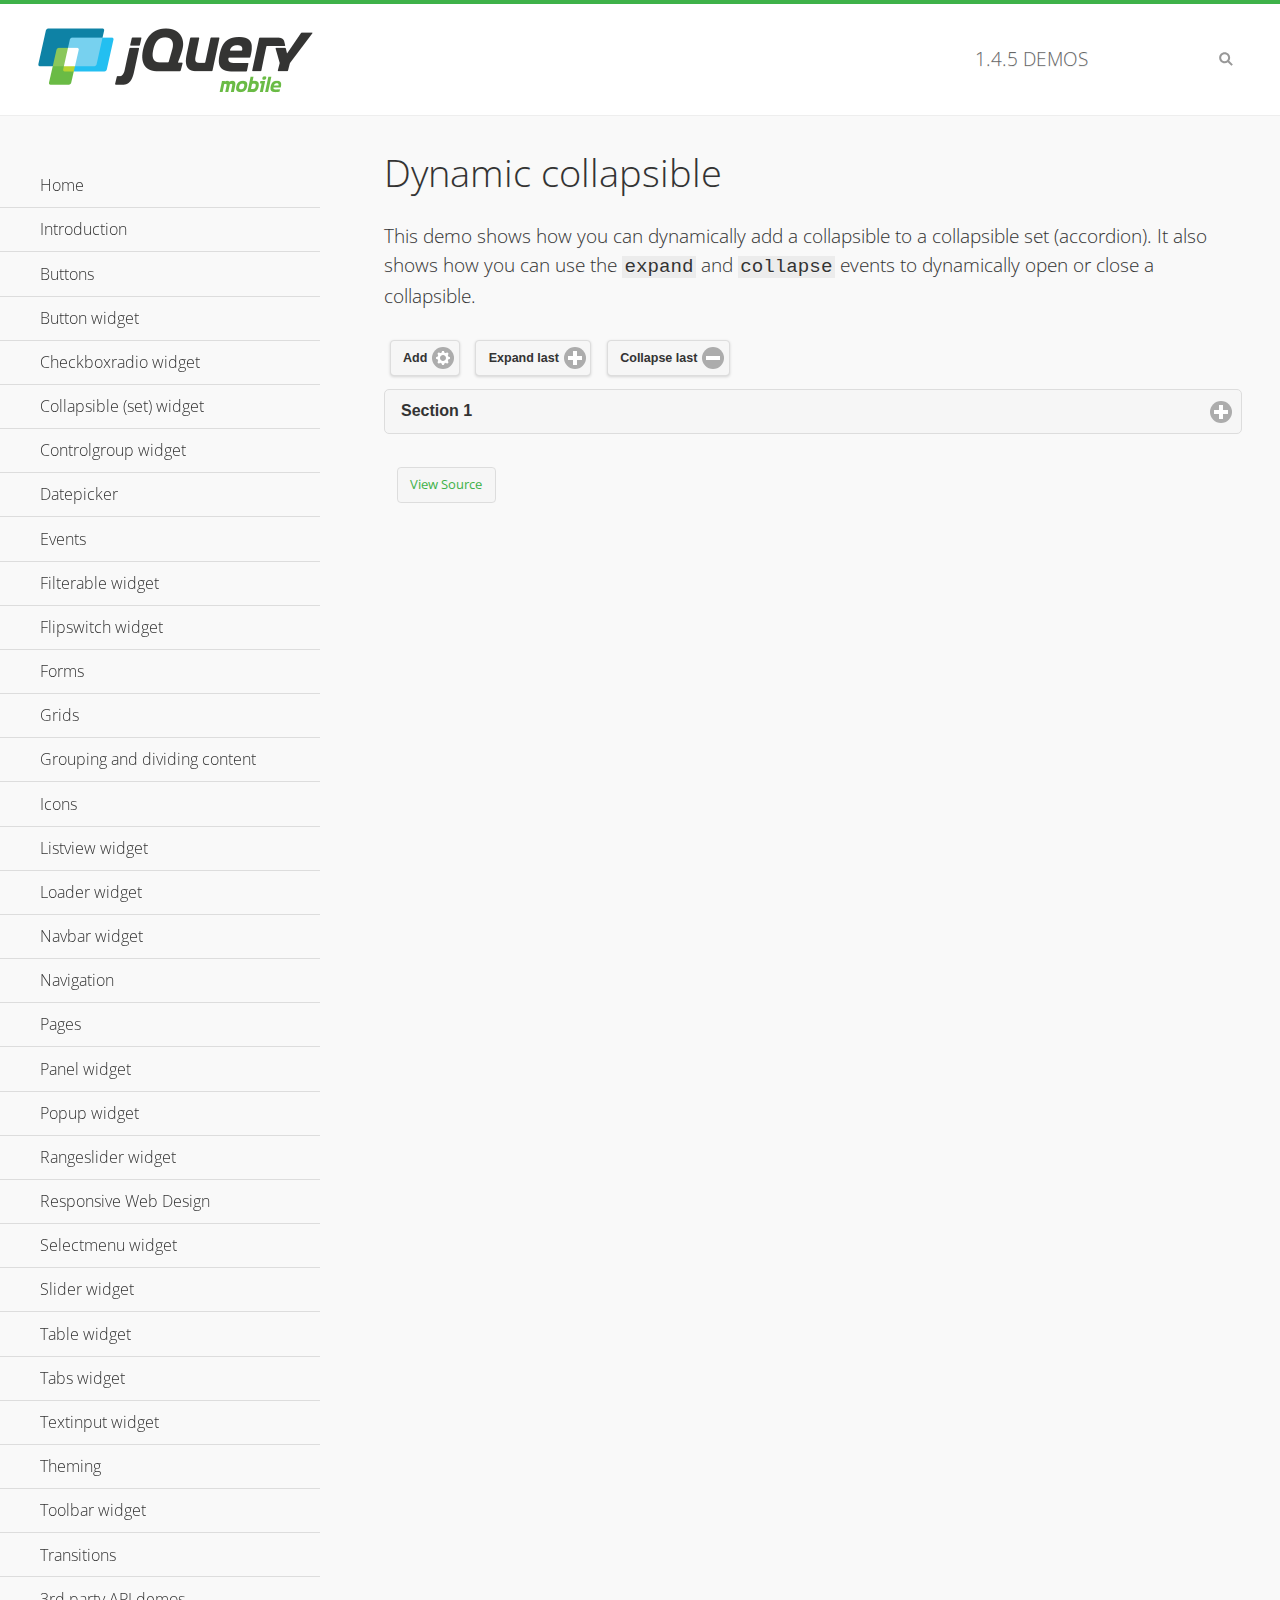
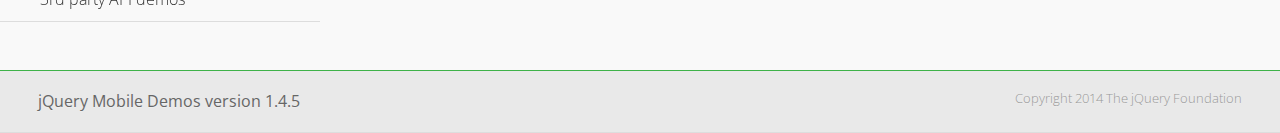
<file: www/jquery/demos/collapsible-dynamic/index.html>
<!DOCTYPE html>
<html>
<head>
	<meta charset="utf-8">
	<meta name="viewport" content="width=device-width, initial-scale=1">
	<title>Dynamic collapsible - jQuery Mobile Demos</title>
	<link rel="shortcut icon" href="../favicon.ico">
    <link rel="stylesheet" href="http://fonts.googleapis.com/css?family=Open+Sans:300,400,700">
	<link rel="stylesheet" href="../css/themes/default/jquery.mobile-1.4.5.min.css">
	<link rel="stylesheet" href="../_assets/css/jqm-demos.css">
	<script src="../js/jquery.js"></script>
	<script src="../_assets/js/index.js"></script>
	<script src="../js/jquery.mobile-1.4.5.min.js"></script>
	<script>
		$( document ).on( "pagecreate", function() {
			var nextId = 1;

			$("#add").click(function() {
				nextId++;
				var content = "<div data-role='collapsible' id='set" + nextId + "'><h3>Section " + nextId + "</h3><p>I am the collapsible content in a set so this feels like an accordion. I am hidden by default because I have the 'collapsed' state; you need to expand the header to see me.</p></div>";

				$( "#set" ).append( content ).collapsibleset( "refresh" );
			});

			$( "#expand" ).click(function() {
				$("#set").children(":last").collapsible( "expand" );
			});

			$( "#collapse" ).click(function() {
				$( "#set" ).children( ":last" ).collapsible( "collapse" );
			});
		});
	</script>
</head>
<body>
<div data-role="page" class="jqm-demos">

	<div data-role="header" class="jqm-header">
		<h2><a href="../" title="jQuery Mobile Demos home"><img src="../_assets/img/jquery-logo.png" alt="jQuery Mobile"></a></h2>
		<p><span class="jqm-version"></span> Demos</p>
		<a href="#" class="jqm-navmenu-link ui-btn ui-btn-icon-notext ui-corner-all ui-icon-bars ui-nodisc-icon ui-alt-icon ui-btn-left">Menu</a>
		<a href="#" class="jqm-search-link ui-btn ui-btn-icon-notext ui-corner-all ui-icon-search ui-nodisc-icon ui-alt-icon ui-btn-right">Search</a>
	</div><!-- /header -->

	<div role="main" class="ui-content jqm-content">

        <h1>Dynamic collapsible</h1>

        <p>This demo shows how you can dynamically add a collapsible to a collapsible set (accordion). It also shows how you can use the <code>expand</code> and <code>collapse</code> events to dynamically open or close a collapsible.</p>

        <div data-demo-html="true" data-demo-js="true">
            <button type="button" data-icon="gear" data-iconpos="right" data-mini="true" data-inline="true" id="add">Add</button>
            <button type="button" data-icon="plus" data-iconpos="right" data-mini="true" data-inline="true" id="expand">Expand last</button>
            <button type="button" data-icon="minus" data-iconpos="right" data-mini="true" data-inline="true" id="collapse">Collapse last</button>

            <div data-role="collapsibleset" data-content-theme="a" data-iconpos="right" id="set">
                <div data-role="collapsible" id="set1" data-collapsed="true">
                    <h3>Section 1</h3>
                    <p>I'm the collapsible content.</p>
                </div>
            </div>

        </div><!--/demo-html -->

	</div><!-- /content -->
	    <div data-role="panel" class="jqm-navmenu-panel" data-position="left" data-display="overlay" data-theme="a">
	    	<ul class="jqm-list ui-alt-icon ui-nodisc-icon">
<li data-filtertext="demos homepage" data-icon="home"><a href=".././">Home</a></li>
<li data-filtertext="introduction overview getting started"><a href="../intro/" data-ajax="false">Introduction</a></li>
<li data-filtertext="buttons button markup buttonmarkup method anchor link button element"><a href="../button-markup/" data-ajax="false">Buttons</a></li>
<li data-filtertext="form button widget input button submit reset"><a href="../button/" data-ajax="false">Button widget</a></li>
<li data-role="collapsible" data-enhanced="true" data-collapsed-icon="carat-d" data-expanded-icon="carat-u" data-iconpos="right" data-inset="false" class="ui-collapsible ui-collapsible-themed-content ui-collapsible-collapsed">
	<h3 class="ui-collapsible-heading ui-collapsible-heading-collapsed">
		<a href="#" class="ui-collapsible-heading-toggle ui-btn ui-btn-icon-right ui-btn-inherit ui-icon-carat-d">
		    Checkboxradio widget<span class="ui-collapsible-heading-status"> click to expand contents</span>
		</a>
	</h3>
	<div class="ui-collapsible-content ui-body-inherit ui-collapsible-content-collapsed" aria-hidden="true">
		<ul>
			<li data-filtertext="form checkboxradio widget checkbox input checkboxes controlgroups"><a href="../checkboxradio-checkbox/" data-ajax="false">Checkboxes</a></li>
			<li data-filtertext="form checkboxradio widget radio input radio buttons controlgroups"><a href="../checkboxradio-radio/" data-ajax="false">Radio buttons</a></li>
		</ul>
	</div>
</li>
<li data-role="collapsible" data-enhanced="true" data-collapsed-icon="carat-d" data-expanded-icon="carat-u" data-iconpos="right" data-inset="false" class="ui-collapsible ui-collapsible-themed-content ui-collapsible-collapsed">
	<h3 class="ui-collapsible-heading ui-collapsible-heading-collapsed">
		<a href="#" class="ui-collapsible-heading-toggle ui-btn ui-btn-icon-right ui-btn-inherit ui-icon-carat-d">
			Collapsible (set) widget<span class="ui-collapsible-heading-status"> click to expand contents</span>
		</a>
	</h3>
	<div class="ui-collapsible-content ui-body-inherit ui-collapsible-content-collapsed" aria-hidden="true">
		<ul>
			<li data-filtertext="collapsibles content formatting"><a href="../collapsible/" data-ajax="false">Collapsible</a></li>
			<li data-filtertext="dynamic collapsible set accordion append expand"><a href="../collapsible-dynamic/" data-ajax="false">Dynamic collapsibles</a></li>
			<li data-filtertext="accordions collapsible set widget content formatting grouped collapsibles"><a href="../collapsibleset/" data-ajax="false">Collapsible set</a></li>
		</ul>
	</div>
</li>
<li data-role="collapsible" data-enhanced="true" data-collapsed-icon="carat-d" data-expanded-icon="carat-u" data-iconpos="right" data-inset="false" class="ui-collapsible ui-collapsible-themed-content ui-collapsible-collapsed">
	<h3 class="ui-collapsible-heading ui-collapsible-heading-collapsed">
		<a href="#" class="ui-collapsible-heading-toggle ui-btn ui-btn-icon-right ui-btn-inherit ui-icon-carat-d">
			Controlgroup widget<span class="ui-collapsible-heading-status"> click to expand contents</span>
		</a>
	</h3>
	<div class="ui-collapsible-content ui-body-inherit ui-collapsible-content-collapsed" aria-hidden="true">
		<ul>
			<li data-filtertext="controlgroups selectmenu checkboxradio input grouped buttons horizontal vertical"><a href="../controlgroup/" data-ajax="false">Controlgroup</a></li>
			<li data-filtertext="dynamic controlgroup dynamically add buttons"><a href="../controlgroup-dynamic/" data-ajax="false">Dynamic controlgroups</a></li>
		</ul>
	</div>
</li>
<li data-filtertext="form datepicker widget date input"><a href="../datepicker/" data-ajax="false">Datepicker</a></li>
<li data-role="collapsible" data-enhanced="true" data-collapsed-icon="carat-d" data-expanded-icon="carat-u" data-iconpos="right" data-inset="false" class="ui-collapsible ui-collapsible-themed-content ui-collapsible-collapsed">
	<h3 class="ui-collapsible-heading ui-collapsible-heading-collapsed">
		<a href="#" class="ui-collapsible-heading-toggle ui-btn ui-btn-icon-right ui-btn-inherit ui-icon-carat-d">
			Events<span class="ui-collapsible-heading-status"> click to expand contents</span>
		</a>
	</h3>
	<div class="ui-collapsible-content ui-body-inherit ui-collapsible-content-collapsed" aria-hidden="true">
		<ul>
			<li data-filtertext="swipe to delete list items listviews swipe events"><a href="../swipe-list/" data-ajax="false">Swipe list items</a></li>
			<li data-filtertext="swipe to navigate swipe page navigation swipe events"><a href="../swipe-page/" data-ajax="false">Swipe page navigation</a></li>
		</ul>
	</div>
</li>
<li data-filtertext="filterable filter elements sorting searching listview table"><a href="../filterable/" data-ajax="false">Filterable widget</a></li>
<li data-filtertext="form flipswitch widget flip toggle switch binary select checkbox input"><a href="../flipswitch/" data-ajax="false">Flipswitch widget</a></li>
<li data-role="collapsible" data-enhanced="true" data-collapsed-icon="carat-d" data-expanded-icon="carat-u" data-iconpos="right" data-inset="false" class="ui-collapsible ui-collapsible-themed-content ui-collapsible-collapsed">
	<h3 class="ui-collapsible-heading ui-collapsible-heading-collapsed">
		<a href="#" class="ui-collapsible-heading-toggle ui-btn ui-btn-icon-right ui-btn-inherit ui-icon-carat-d">
			Forms<span class="ui-collapsible-heading-status"> click to expand contents</span>
		</a>
	</h3>
	<div class="ui-collapsible-content ui-body-inherit ui-collapsible-content-collapsed" aria-hidden="true">
		<ul>
			<li data-filtertext="forms text checkbox radio range button submit reset inputs selects textarea slider flipswitch label form elements"><a href="../forms/" data-ajax="false">Forms</a></li>
			<li data-filtertext="form hide labels hidden accessible ui-hidden-accessible forms"><a href="../forms-label-hidden-accessible/" data-ajax="false">Hide labels</a></li>
			<li data-filtertext="form field containers fieldcontain ui-field-contain forms"><a href="../forms-field-contain/" data-ajax="false">Field containers</a></li>
			<li data-filtertext="forms disabled form elements"><a href="../forms-disabled/" data-ajax="false">Forms disabled</a></li>
			<li data-filtertext="forms gallery examples overview forms text checkbox radio range button submit reset inputs selects textarea slider flipswitch label form elements"><a href="../forms-gallery/" data-ajax="false">Forms gallery</a></li>
		</ul>
	</div>
</li>
<li data-role="collapsible" data-enhanced="true" data-collapsed-icon="carat-d" data-expanded-icon="carat-u" data-iconpos="right" data-inset="false" class="ui-collapsible ui-collapsible-themed-content ui-collapsible-collapsed">
	<h3 class="ui-collapsible-heading ui-collapsible-heading-collapsed">
		<a href="#" class="ui-collapsible-heading-toggle ui-btn ui-btn-icon-right ui-btn-inherit ui-icon-carat-d">
			Grids<span class="ui-collapsible-heading-status"> click to expand contents</span>
		</a>
	</h3>
	<div class="ui-collapsible-content ui-body-inherit ui-collapsible-content-collapsed" aria-hidden="true">
		<ul>
			<li data-filtertext="grids columns blocks content formatting rwd responsive css framework"><a href="../grids/" data-ajax="false">Grids</a></li>
			<li data-filtertext="buttons in grids css framework"><a href="../grids-buttons/" data-ajax="false">Buttons in grids</a></li>
			<li data-filtertext="custom responsive grids rwd css framework"><a href="../grids-custom-responsive/" data-ajax="false">Custom responsive grids</a></li>
		</ul>
	</div>
</li>
<li data-filtertext="blocks content formatting sections heading"><a href="../body-bar-classes/" data-ajax="false">Grouping and dividing content</a></li>
<li data-role="collapsible" data-enhanced="true" data-collapsed-icon="carat-d" data-expanded-icon="carat-u" data-iconpos="right" data-inset="false" class="ui-collapsible ui-collapsible-themed-content ui-collapsible-collapsed">
	<h3 class="ui-collapsible-heading ui-collapsible-heading-collapsed">
		<a href="#" class="ui-collapsible-heading-toggle ui-btn ui-btn-icon-right ui-btn-inherit ui-icon-carat-d">
			Icons<span class="ui-collapsible-heading-status"> click to expand contents</span>
		</a>
	</h3>
	<div class="ui-collapsible-content ui-body-inherit ui-collapsible-content-collapsed" aria-hidden="true">
		<ul>
			<li data-filtertext="button icons svg disc alt custom icon position"><a href="../icons/" data-ajax="false">Icons</a></li>
			<li data-filtertext=""><a href="../icons-grunticon/" data-ajax="false">Grunticon loader</a></li>
		</ul>
	</div>
</li>
<li data-role="collapsible" data-enhanced="true" data-collapsed-icon="carat-d" data-expanded-icon="carat-u" data-iconpos="right" data-inset="false" class="ui-collapsible ui-collapsible-themed-content ui-collapsible-collapsed">
	<h3 class="ui-collapsible-heading ui-collapsible-heading-collapsed">
		<a href="#" class="ui-collapsible-heading-toggle ui-btn ui-btn-icon-right ui-btn-inherit ui-icon-carat-d">
			Listview widget<span class="ui-collapsible-heading-status"> click to expand contents</span>
		</a>
	</h3>
	<div class="ui-collapsible-content ui-body-inherit ui-collapsible-content-collapsed" aria-hidden="true">
		<ul>
			<li data-filtertext="listview widget thumbnails icons nested split button collapsible ul ol"><a href="../listview/" data-ajax="false">Listview</a></li>
			<li data-filtertext="autocomplete filterable reveal listview filtertextbeforefilter placeholder"><a href="../listview-autocomplete/" data-ajax="false">Listview autocomplete</a></li>
			<li data-filtertext="autocomplete filterable reveal listview remote data filtertextbeforefilter placeholder"><a href="../listview-autocomplete-remote/" data-ajax="false">Listview autocomplete remote data</a></li>
			<li data-filtertext="autodividers anchor jump scroll linkbars listview lists ul ol"><a href="../listview-autodividers-linkbar/" data-ajax="false">Listview autodividers linkbar</a></li>
			<li data-filtertext="listview autodividers selector autodividersselector lists ul ol"><a href="../listview-autodividers-selector/" data-ajax="false">Listview autodividers selector</a></li>
			<li data-filtertext="listview nested list items"><a href="../listview-nested-lists/" data-ajax="false">Nested Listviews</a></li>
			<li data-filtertext="listview collapsible list items flat"><a href="../listview-collapsible-item-flat/" data-ajax="false">Listview collapsible list items (flat)</a></li>
			<li data-filtertext="listview collapsible list indented"><a href="../listview-collapsible-item-indented/" data-ajax="false">Listview collapsible list items (indented)</a></li>
			<li data-filtertext="grid listview responsive grids responsive listviews lists ul"><a href="../listview-grid/" data-ajax="false">Listview responsive grid</a></li>
		</ul>
	</div>
</li>
<li data-filtertext="loader widget page loading navigation overlay spinner"><a href="../loader/" data-ajax="false">Loader widget</a></li>
<li data-filtertext="navbar widget navmenu toolbars header footer"><a href="../navbar/" data-ajax="false">Navbar widget</a></li>
<li data-role="collapsible" data-enhanced="true" data-collapsed-icon="carat-d" data-expanded-icon="carat-u" data-iconpos="right" data-inset="false" class="ui-collapsible ui-collapsible-themed-content ui-collapsible-collapsed">
	<h3 class="ui-collapsible-heading ui-collapsible-heading-collapsed">
		<a href="#" class="ui-collapsible-heading-toggle ui-btn ui-btn-icon-right ui-btn-inherit ui-icon-carat-d">
			Navigation<span class="ui-collapsible-heading-status"> click to expand contents</span>
		</a>
	</h3>
	<div class="ui-collapsible-content ui-body-inherit ui-collapsible-content-collapsed" aria-hidden="true">
		<ul>
			<li data-filtertext="ajax navigation navigate widget history event method"><a href="../navigation/" data-ajax="false">Navigation</a></li>
			<li data-filtertext="linking pages page links navigation ajax prefetch cache"><a href="../navigation-linking-pages/" data-ajax="false">Linking pages</a></li>
			<!-- <li data-filtertext="php redirect server redirection server-side navigation"><a href="../navigation-php-redirect/" data-ajax="false">PHP redirect demo</a></li>-->
			<li data-filtertext="navigation redirection hash query"><a href="../navigation-hash-processing/" data-ajax="false">Hash processing demo</a></li>
			<li data-filtertext="navigation redirection hash query"><a href="../page-events/" data-ajax="false">Page Navigation Events</a></li>
		</ul>
	</div>
</li>
<li data-role="collapsible" data-enhanced="true" data-collapsed-icon="carat-d" data-expanded-icon="carat-u" data-iconpos="right" data-inset="false" class="ui-collapsible ui-collapsible-themed-content ui-collapsible-collapsed">
	<h3 class="ui-collapsible-heading ui-collapsible-heading-collapsed">
		<a href="#" class="ui-collapsible-heading-toggle ui-btn ui-btn-icon-right ui-btn-inherit ui-icon-carat-d">
			Pages<span class="ui-collapsible-heading-status"> click to expand contents</span>
		</a>
	</h3>
	<div class="ui-collapsible-content ui-body-inherit ui-collapsible-content-collapsed" aria-hidden="true">
		<ul>
			<li data-filtertext="pages page widget ajax navigation"><a href="../pages/" data-ajax="false">Pages</a></li>
			<li data-filtertext="single page"><a href="../pages-single-page/" data-ajax="false">Single page</a></li>
			<li data-filtertext="multipage multi-page page"><a href="../pages-multi-page/" data-ajax="false">Multi-page template</a></li>
			<li data-filtertext="dialog page widget modal popup"><a href="../pages-dialog/" data-ajax="false">Dialog page</a></li>
		</ul>
	</div>
</li>
<li data-role="collapsible" data-enhanced="true" data-collapsed-icon="carat-d" data-expanded-icon="carat-u" data-iconpos="right" data-inset="false" class="ui-collapsible ui-collapsible-themed-content ui-collapsible-collapsed">
	<h3 class="ui-collapsible-heading ui-collapsible-heading-collapsed">
		<a href="#" class="ui-collapsible-heading-toggle ui-btn ui-btn-icon-right ui-btn-inherit ui-icon-carat-d">
			Panel widget<span class="ui-collapsible-heading-status"> click to expand contents</span>
		</a>
	</h3>
	<div class="ui-collapsible-content ui-body-inherit ui-collapsible-content-collapsed" aria-hidden="true">
		<ul>
			<li data-filtertext="panel widget sliding panels reveal push overlay responsive"><a href="../panel/" data-ajax="false">Panel</a></li>
			<li data-filtertext=""><a href="../panel-external/" data-ajax="false">External panels</a></li>
			<li data-filtertext="panel "><a href="../panel-fixed/" data-ajax="false">Fixed panels</a></li>
			<li data-filtertext="panel slide panels sliding panels shadow rwd responsive breakpoint"><a href="../panel-responsive/" data-ajax="false">Panels responsive</a></li>
			<li data-filtertext="panel custom style custom panel width reveal shadow listview panel styling page background wrapper"><a href="../panel-styling/" data-ajax="false">Custom panel style</a></li>
			<li data-filtertext="panel open on swipe"><a href="../panel-swipe-open/" data-ajax="false">Panel open on swipe</a></li>
			<li data-filtertext="panels outside page internal external toolbars"><a href="../panel-external-internal/" data-ajax="false">Panel external and internal</a></li>
		</ul>
	</div>
</li>
<li data-role="collapsible" data-enhanced="true" data-collapsed-icon="carat-d" data-expanded-icon="carat-u" data-iconpos="right" data-inset="false" class="ui-collapsible ui-collapsible-themed-content ui-collapsible-collapsed">
	<h3 class="ui-collapsible-heading ui-collapsible-heading-collapsed">
		<a href="#" class="ui-collapsible-heading-toggle ui-btn ui-btn-icon-right ui-btn-inherit ui-icon-carat-d">
			Popup widget<span class="ui-collapsible-heading-status"> click to expand contents</span>
		</a>
	</h3>
	<div class="ui-collapsible-content ui-body-inherit ui-collapsible-content-collapsed" aria-hidden="true">
		<ul>
			<li data-filtertext="popup widget popups dialog modal transition tooltip lightbox form overlay screen flip pop fade transition"><a href="../popup/" data-ajax="false">Popup</a></li>
			<li data-filtertext="popup alignment position"><a href="../popup-alignment/" data-ajax="false">Popup alignment</a></li>
			<li data-filtertext="popup arrow size popups popover"><a href="../popup-arrow-size/" data-ajax="false">Popup arrow size</a></li>
			<li data-filtertext="dynamic popups popup images lightbox"><a href="../popup-dynamic/" data-ajax="false">Dynamic popups</a></li>
			<li data-filtertext="popups with iframes scaling"><a href="../popup-iframe/" data-ajax="false">Popups with iframes</a></li>
			<li data-filtertext="popup image scaling"><a href="../popup-image-scaling/" data-ajax="false">Popup image scaling</a></li>
			<li data-filtertext="external popup outside multi-page"><a href="../popup-outside-multipage/" data-ajax="false">Popup outside multi-page</a></li>
		</ul>
	</div>
</li>
<li data-filtertext="form rangeslider widget dual sliders dual handle sliders range input"><a href="../rangeslider/" data-ajax="false">Rangeslider widget</a></li>
<li data-filtertext="responsive web design rwd adaptive progressive enhancement PE accessible mobile breakpoints media query media queries"><a href="../rwd/" data-ajax="false">Responsive Web Design</a></li>
<li data-role="collapsible" data-enhanced="true" data-collapsed-icon="carat-d" data-expanded-icon="carat-u" data-iconpos="right" data-inset="false" class="ui-collapsible ui-collapsible-themed-content ui-collapsible-collapsed">
	<h3 class="ui-collapsible-heading ui-collapsible-heading-collapsed">
		<a href="#" class="ui-collapsible-heading-toggle ui-btn ui-btn-icon-right ui-btn-inherit ui-icon-carat-d">
			Selectmenu widget<span class="ui-collapsible-heading-status"> click to expand contents</span>
		</a>
	</h3>
	<div class="ui-collapsible-content ui-body-inherit ui-collapsible-content-collapsed" aria-hidden="true">
		<ul>
			<li data-filtertext="form selectmenu widget select input custom select menu selects"><a href="../selectmenu/" data-ajax="false">Selectmenu</a></li>
			<li data-filtertext="form custom select menu selectmenu widget custom menu option optgroup multiple selects"><a href="../selectmenu-custom/" data-ajax="false">Custom select menu</a></li>
			<li data-filtertext="filterable select filter popup dialog"><a href="../selectmenu-custom-filter/" data-ajax="false">Custom select menu with filter</a></li>
		</ul>
	</div>
</li>
<li data-role="collapsible" data-enhanced="true" data-collapsed-icon="carat-d" data-expanded-icon="carat-u" data-iconpos="right" data-inset="false" class="ui-collapsible ui-collapsible-themed-content ui-collapsible-collapsed">
	<h3 class="ui-collapsible-heading ui-collapsible-heading-collapsed">
		<a href="#" class="ui-collapsible-heading-toggle ui-btn ui-btn-icon-right ui-btn-inherit ui-icon-carat-d">
			Slider widget<span class="ui-collapsible-heading-status"> click to expand contents</span>
		</a>
	</h3>
	<div class="ui-collapsible-content ui-body-inherit ui-collapsible-content-collapsed" aria-hidden="true">
		<ul>
			<li data-filtertext="form slider widget range input single sliders"><a href="../slider/" data-ajax="false">Slider</a></li>
			<li data-filtertext="form slider widget flipswitch slider binary select flip toggle switch"><a href="../slider-flipswitch/" data-ajax="false">Slider flip toggle switch</a></li>
			<li data-filtertext="form slider tooltip handle value input range sliders"><a href="../slider-tooltip/" data-ajax="false">Slider tooltip</a></li>
		</ul>
	</div>
</li>
<li data-role="collapsible" data-enhanced="true" data-collapsed-icon="carat-d" data-expanded-icon="carat-u" data-iconpos="right" data-inset="false" class="ui-collapsible ui-collapsible-themed-content ui-collapsible-collapsed">
	<h3 class="ui-collapsible-heading ui-collapsible-heading-collapsed">
		<a href="#" class="ui-collapsible-heading-toggle ui-btn ui-btn-icon-right ui-btn-inherit ui-icon-carat-d">
			Table widget<span class="ui-collapsible-heading-status"> click to expand contents</span>
		</a>
	</h3>
	<div class="ui-collapsible-content ui-body-inherit ui-collapsible-content-collapsed" aria-hidden="true">
		<ul>
			<li data-filtertext="table widget reflow column toggle th td responsive tables rwd hide show tabular"><a href="../table-column-toggle/" data-ajax="false">Table Column Toggle</a></li>
			<li data-filtertext="table column toggle phone comparison demo"><a href="../table-column-toggle-example/" data-ajax="false">Table Column Toggle demo</a></li>
			<li data-filtertext="responsive tables table column toggle heading groups rwd breakpoint"><a href="../table-column-toggle-heading-groups/" data-ajax="false">Table Column Toggle heading groups</a></li>
			<li data-filtertext="responsive tables table column toggle hide rwd breakpoint customization options"><a href="../table-column-toggle-options/" data-ajax="false">Table Column Toggle options</a></li>
			<li data-filtertext="table reflow th td responsive rwd columns tabular"><a href="../table-reflow/" data-ajax="false">Table Reflow</a></li>
			<li data-filtertext="responsive tables table reflow heading groups rwd breakpoint"><a href="../table-reflow-heading-groups/" data-ajax="false">Table Reflow heading groups</a></li>
			<li data-filtertext="responsive tables table reflow stripes strokes table style"><a href="../table-reflow-stripes-strokes/" data-ajax="false">Table Reflow stripes and strokes</a></li>
			<li data-filtertext="responsive tables table reflow stack custom styles"><a href="../table-reflow-styling/" data-ajax="false">Table Reflow custom styles</a></li>
		</ul>
	</div>
</li>
<li data-filtertext="ui tabs widget"><a href="../tabs/" data-ajax="false">Tabs widget</a></li>
<li data-filtertext="form textinput widget text input textarea number date time tel email file color password"><a href="../textinput/" data-ajax="false">Textinput widget</a></li>
<li data-role="collapsible" data-enhanced="true" data-collapsed-icon="carat-d" data-expanded-icon="carat-u" data-iconpos="right" data-inset="false" class="ui-collapsible ui-collapsible-themed-content ui-collapsible-collapsed">
	<h3 class="ui-collapsible-heading ui-collapsible-heading-collapsed">
		<a href="#" class="ui-collapsible-heading-toggle ui-btn ui-btn-icon-right ui-btn-inherit ui-icon-carat-d">
			Theming<span class="ui-collapsible-heading-status"> click to expand contents</span>
		</a>
	</h3>
	<div class="ui-collapsible-content ui-body-inherit ui-collapsible-content-collapsed" aria-hidden="true">
		<ul>
			<li data-filtertext="default theme swatches theming style css"><a href="../theme-default/" data-ajax="false">Default theme</a></li>
			<li data-filtertext="classic theme old theme swatches theming style css"><a href="../theme-classic/" data-ajax="false">Classic theme</a></li>
		</ul>
	</div>
</li>
<li data-role="collapsible" data-enhanced="true" data-collapsed-icon="carat-d" data-expanded-icon="carat-u" data-iconpos="right" data-inset="false" class="ui-collapsible ui-collapsible-themed-content ui-collapsible-collapsed">
	<h3 class="ui-collapsible-heading ui-collapsible-heading-collapsed">
		<a href="#" class="ui-collapsible-heading-toggle ui-btn ui-btn-icon-right ui-btn-inherit ui-icon-carat-d">
			Toolbar widget<span class="ui-collapsible-heading-status"> click to expand contents</span>
		</a>
	</h3>
	<div class="ui-collapsible-content ui-body-inherit ui-collapsible-content-collapsed" aria-hidden="true">
		<ul>
			<li data-filtertext="toolbar widget header footer toolbars fixed fullscreen external sections"><a href="../toolbar/" data-ajax="false">Toolbar</a></li>
			<li data-filtertext="dynamic toolbars dynamically add toolbar header footer"><a href="../toolbar-dynamic/" data-ajax="false">Dynamic toolbars</a></li>
			<li data-filtertext="external toolbars header footer"><a href="../toolbar-external/" data-ajax="false">External toolbars</a></li>
			<li data-filtertext="fixed toolbars header footer"><a href="../toolbar-fixed/" data-ajax="false">Fixed toolbars</a></li>
			<li data-filtertext="fixed fullscreen toolbars header footer"><a href="../toolbar-fixed-fullscreen/" data-ajax="false">Fullscreen toolbars</a></li>
			<li data-filtertext="external fixed toolbars header footer"><a href="../toolbar-fixed-external/" data-ajax="false">Fixed external toolbars</a></li>
			<li data-filtertext="external persistent toolbars header footer navbar navmenu"><a href="../toolbar-fixed-persistent/" data-ajax="false">Persistent toolbars</a></li>
			<li data-filtertext="external ajax optimized toolbars persistent toolbars header footer navbar"><a href="../toolbar-fixed-persistent-optimized/" data-ajax="false">Ajax optimized toolbars</a></li>
			<li data-filtertext="form in toolbars header footer"><a href="../toolbar-fixed-forms/" data-ajax="false">Form in toolbar</a></li>
		</ul>
	</div>
</li>
<li data-filtertext="page transitions animated pages popup navigation flip slide fade pop"><a href="../transitions/" data-ajax="false">Transitions</a></li>
<li data-role="collapsible" data-enhanced="true" data-collapsed-icon="carat-d" data-expanded-icon="carat-u" data-iconpos="right" data-inset="false" class="ui-collapsible ui-collapsible-themed-content ui-collapsible-collapsed">
	<h3 class="ui-collapsible-heading ui-collapsible-heading-collapsed">
		<a href="#" class="ui-collapsible-heading-toggle ui-btn ui-btn-icon-right ui-btn-inherit ui-icon-carat-d">
			3rd party API demos<span class="ui-collapsible-heading-status"> click to expand contents</span>
		</a>
	</h3>
	<div class="ui-collapsible-content ui-body-inherit ui-collapsible-content-collapsed" aria-hidden="true">
		<ul>
			<li data-filtertext="backbone requirejs navigation router"><a href="../backbone-requirejs/" data-ajax="false">Backbone RequireJS</a></li>
			<li data-filtertext="google maps geolocation demo"><a href="../map-geolocation/" data-ajax="false">Google Maps geolocation</a></li>
			<li data-filtertext="google maps hybrid"><a href="../map-list-toggle/" data-ajax="false">Google Maps list toggle</a></li>
		</ul>
	</div>
</li>



		     </ul>
		</div><!-- /panel -->


	<div data-role="footer" data-position="fixed" data-tap-toggle="false" class="jqm-footer">
		<p>jQuery Mobile Demos version <span class="jqm-version"></span></p>
		<p>Copyright 2014 The jQuery Foundation</p>
	</div><!-- /footer -->
	<!-- TODO: This should become an external panel so we can add input to markup (unique ID) -->
    <div data-role="panel" class="jqm-search-panel" data-position="right" data-display="overlay" data-theme="a">
		<div class="jqm-search">
			<ul class="jqm-list" data-filter-placeholder="Search demos..." data-filter-reveal="true">
<li data-filtertext="demos homepage" data-icon="home"><a href=".././">Home</a></li>
<li data-filtertext="introduction overview getting started"><a href="../intro/" data-ajax="false">Introduction</a></li>
<li data-filtertext="buttons button markup buttonmarkup method anchor link button element"><a href="../button-markup/" data-ajax="false">Buttons</a></li>
<li data-filtertext="form button widget input button submit reset"><a href="../button/" data-ajax="false">Button widget</a></li>
<li data-role="collapsible" data-enhanced="true" data-collapsed-icon="carat-d" data-expanded-icon="carat-u" data-iconpos="right" data-inset="false" class="ui-collapsible ui-collapsible-themed-content ui-collapsible-collapsed">
	<h3 class="ui-collapsible-heading ui-collapsible-heading-collapsed">
		<a href="#" class="ui-collapsible-heading-toggle ui-btn ui-btn-icon-right ui-btn-inherit ui-icon-carat-d">
		    Checkboxradio widget<span class="ui-collapsible-heading-status"> click to expand contents</span>
		</a>
	</h3>
	<div class="ui-collapsible-content ui-body-inherit ui-collapsible-content-collapsed" aria-hidden="true">
		<ul>
			<li data-filtertext="form checkboxradio widget checkbox input checkboxes controlgroups"><a href="../checkboxradio-checkbox/" data-ajax="false">Checkboxes</a></li>
			<li data-filtertext="form checkboxradio widget radio input radio buttons controlgroups"><a href="../checkboxradio-radio/" data-ajax="false">Radio buttons</a></li>
		</ul>
	</div>
</li>
<li data-role="collapsible" data-enhanced="true" data-collapsed-icon="carat-d" data-expanded-icon="carat-u" data-iconpos="right" data-inset="false" class="ui-collapsible ui-collapsible-themed-content ui-collapsible-collapsed">
	<h3 class="ui-collapsible-heading ui-collapsible-heading-collapsed">
		<a href="#" class="ui-collapsible-heading-toggle ui-btn ui-btn-icon-right ui-btn-inherit ui-icon-carat-d">
			Collapsible (set) widget<span class="ui-collapsible-heading-status"> click to expand contents</span>
		</a>
	</h3>
	<div class="ui-collapsible-content ui-body-inherit ui-collapsible-content-collapsed" aria-hidden="true">
		<ul>
			<li data-filtertext="collapsibles content formatting"><a href="../collapsible/" data-ajax="false">Collapsible</a></li>
			<li data-filtertext="dynamic collapsible set accordion append expand"><a href="../collapsible-dynamic/" data-ajax="false">Dynamic collapsibles</a></li>
			<li data-filtertext="accordions collapsible set widget content formatting grouped collapsibles"><a href="../collapsibleset/" data-ajax="false">Collapsible set</a></li>
		</ul>
	</div>
</li>
<li data-role="collapsible" data-enhanced="true" data-collapsed-icon="carat-d" data-expanded-icon="carat-u" data-iconpos="right" data-inset="false" class="ui-collapsible ui-collapsible-themed-content ui-collapsible-collapsed">
	<h3 class="ui-collapsible-heading ui-collapsible-heading-collapsed">
		<a href="#" class="ui-collapsible-heading-toggle ui-btn ui-btn-icon-right ui-btn-inherit ui-icon-carat-d">
			Controlgroup widget<span class="ui-collapsible-heading-status"> click to expand contents</span>
		</a>
	</h3>
	<div class="ui-collapsible-content ui-body-inherit ui-collapsible-content-collapsed" aria-hidden="true">
		<ul>
			<li data-filtertext="controlgroups selectmenu checkboxradio input grouped buttons horizontal vertical"><a href="../controlgroup/" data-ajax="false">Controlgroup</a></li>
			<li data-filtertext="dynamic controlgroup dynamically add buttons"><a href="../controlgroup-dynamic/" data-ajax="false">Dynamic controlgroups</a></li>
		</ul>
	</div>
</li>
<li data-filtertext="form datepicker widget date input"><a href="../datepicker/" data-ajax="false">Datepicker</a></li>
<li data-role="collapsible" data-enhanced="true" data-collapsed-icon="carat-d" data-expanded-icon="carat-u" data-iconpos="right" data-inset="false" class="ui-collapsible ui-collapsible-themed-content ui-collapsible-collapsed">
	<h3 class="ui-collapsible-heading ui-collapsible-heading-collapsed">
		<a href="#" class="ui-collapsible-heading-toggle ui-btn ui-btn-icon-right ui-btn-inherit ui-icon-carat-d">
			Events<span class="ui-collapsible-heading-status"> click to expand contents</span>
		</a>
	</h3>
	<div class="ui-collapsible-content ui-body-inherit ui-collapsible-content-collapsed" aria-hidden="true">
		<ul>
			<li data-filtertext="swipe to delete list items listviews swipe events"><a href="../swipe-list/" data-ajax="false">Swipe list items</a></li>
			<li data-filtertext="swipe to navigate swipe page navigation swipe events"><a href="../swipe-page/" data-ajax="false">Swipe page navigation</a></li>
		</ul>
	</div>
</li>
<li data-filtertext="filterable filter elements sorting searching listview table"><a href="../filterable/" data-ajax="false">Filterable widget</a></li>
<li data-filtertext="form flipswitch widget flip toggle switch binary select checkbox input"><a href="../flipswitch/" data-ajax="false">Flipswitch widget</a></li>
<li data-role="collapsible" data-enhanced="true" data-collapsed-icon="carat-d" data-expanded-icon="carat-u" data-iconpos="right" data-inset="false" class="ui-collapsible ui-collapsible-themed-content ui-collapsible-collapsed">
	<h3 class="ui-collapsible-heading ui-collapsible-heading-collapsed">
		<a href="#" class="ui-collapsible-heading-toggle ui-btn ui-btn-icon-right ui-btn-inherit ui-icon-carat-d">
			Forms<span class="ui-collapsible-heading-status"> click to expand contents</span>
		</a>
	</h3>
	<div class="ui-collapsible-content ui-body-inherit ui-collapsible-content-collapsed" aria-hidden="true">
		<ul>
			<li data-filtertext="forms text checkbox radio range button submit reset inputs selects textarea slider flipswitch label form elements"><a href="../forms/" data-ajax="false">Forms</a></li>
			<li data-filtertext="form hide labels hidden accessible ui-hidden-accessible forms"><a href="../forms-label-hidden-accessible/" data-ajax="false">Hide labels</a></li>
			<li data-filtertext="form field containers fieldcontain ui-field-contain forms"><a href="../forms-field-contain/" data-ajax="false">Field containers</a></li>
			<li data-filtertext="forms disabled form elements"><a href="../forms-disabled/" data-ajax="false">Forms disabled</a></li>
			<li data-filtertext="forms gallery examples overview forms text checkbox radio range button submit reset inputs selects textarea slider flipswitch label form elements"><a href="../forms-gallery/" data-ajax="false">Forms gallery</a></li>
		</ul>
	</div>
</li>
<li data-role="collapsible" data-enhanced="true" data-collapsed-icon="carat-d" data-expanded-icon="carat-u" data-iconpos="right" data-inset="false" class="ui-collapsible ui-collapsible-themed-content ui-collapsible-collapsed">
	<h3 class="ui-collapsible-heading ui-collapsible-heading-collapsed">
		<a href="#" class="ui-collapsible-heading-toggle ui-btn ui-btn-icon-right ui-btn-inherit ui-icon-carat-d">
			Grids<span class="ui-collapsible-heading-status"> click to expand contents</span>
		</a>
	</h3>
	<div class="ui-collapsible-content ui-body-inherit ui-collapsible-content-collapsed" aria-hidden="true">
		<ul>
			<li data-filtertext="grids columns blocks content formatting rwd responsive css framework"><a href="../grids/" data-ajax="false">Grids</a></li>
			<li data-filtertext="buttons in grids css framework"><a href="../grids-buttons/" data-ajax="false">Buttons in grids</a></li>
			<li data-filtertext="custom responsive grids rwd css framework"><a href="../grids-custom-responsive/" data-ajax="false">Custom responsive grids</a></li>
		</ul>
	</div>
</li>
<li data-filtertext="blocks content formatting sections heading"><a href="../body-bar-classes/" data-ajax="false">Grouping and dividing content</a></li>
<li data-role="collapsible" data-enhanced="true" data-collapsed-icon="carat-d" data-expanded-icon="carat-u" data-iconpos="right" data-inset="false" class="ui-collapsible ui-collapsible-themed-content ui-collapsible-collapsed">
	<h3 class="ui-collapsible-heading ui-collapsible-heading-collapsed">
		<a href="#" class="ui-collapsible-heading-toggle ui-btn ui-btn-icon-right ui-btn-inherit ui-icon-carat-d">
			Icons<span class="ui-collapsible-heading-status"> click to expand contents</span>
		</a>
	</h3>
	<div class="ui-collapsible-content ui-body-inherit ui-collapsible-content-collapsed" aria-hidden="true">
		<ul>
			<li data-filtertext="button icons svg disc alt custom icon position"><a href="../icons/" data-ajax="false">Icons</a></li>
			<li data-filtertext=""><a href="../icons-grunticon/" data-ajax="false">Grunticon loader</a></li>
		</ul>
	</div>
</li>
<li data-role="collapsible" data-enhanced="true" data-collapsed-icon="carat-d" data-expanded-icon="carat-u" data-iconpos="right" data-inset="false" class="ui-collapsible ui-collapsible-themed-content ui-collapsible-collapsed">
	<h3 class="ui-collapsible-heading ui-collapsible-heading-collapsed">
		<a href="#" class="ui-collapsible-heading-toggle ui-btn ui-btn-icon-right ui-btn-inherit ui-icon-carat-d">
			Listview widget<span class="ui-collapsible-heading-status"> click to expand contents</span>
		</a>
	</h3>
	<div class="ui-collapsible-content ui-body-inherit ui-collapsible-content-collapsed" aria-hidden="true">
		<ul>
			<li data-filtertext="listview widget thumbnails icons nested split button collapsible ul ol"><a href="../listview/" data-ajax="false">Listview</a></li>
			<li data-filtertext="autocomplete filterable reveal listview filtertextbeforefilter placeholder"><a href="../listview-autocomplete/" data-ajax="false">Listview autocomplete</a></li>
			<li data-filtertext="autocomplete filterable reveal listview remote data filtertextbeforefilter placeholder"><a href="../listview-autocomplete-remote/" data-ajax="false">Listview autocomplete remote data</a></li>
			<li data-filtertext="autodividers anchor jump scroll linkbars listview lists ul ol"><a href="../listview-autodividers-linkbar/" data-ajax="false">Listview autodividers linkbar</a></li>
			<li data-filtertext="listview autodividers selector autodividersselector lists ul ol"><a href="../listview-autodividers-selector/" data-ajax="false">Listview autodividers selector</a></li>
			<li data-filtertext="listview nested list items"><a href="../listview-nested-lists/" data-ajax="false">Nested Listviews</a></li>
			<li data-filtertext="listview collapsible list items flat"><a href="../listview-collapsible-item-flat/" data-ajax="false">Listview collapsible list items (flat)</a></li>
			<li data-filtertext="listview collapsible list indented"><a href="../listview-collapsible-item-indented/" data-ajax="false">Listview collapsible list items (indented)</a></li>
			<li data-filtertext="grid listview responsive grids responsive listviews lists ul"><a href="../listview-grid/" data-ajax="false">Listview responsive grid</a></li>
		</ul>
	</div>
</li>
<li data-filtertext="loader widget page loading navigation overlay spinner"><a href="../loader/" data-ajax="false">Loader widget</a></li>
<li data-filtertext="navbar widget navmenu toolbars header footer"><a href="../navbar/" data-ajax="false">Navbar widget</a></li>
<li data-role="collapsible" data-enhanced="true" data-collapsed-icon="carat-d" data-expanded-icon="carat-u" data-iconpos="right" data-inset="false" class="ui-collapsible ui-collapsible-themed-content ui-collapsible-collapsed">
	<h3 class="ui-collapsible-heading ui-collapsible-heading-collapsed">
		<a href="#" class="ui-collapsible-heading-toggle ui-btn ui-btn-icon-right ui-btn-inherit ui-icon-carat-d">
			Navigation<span class="ui-collapsible-heading-status"> click to expand contents</span>
		</a>
	</h3>
	<div class="ui-collapsible-content ui-body-inherit ui-collapsible-content-collapsed" aria-hidden="true">
		<ul>
			<li data-filtertext="ajax navigation navigate widget history event method"><a href="../navigation/" data-ajax="false">Navigation</a></li>
			<li data-filtertext="linking pages page links navigation ajax prefetch cache"><a href="../navigation-linking-pages/" data-ajax="false">Linking pages</a></li>
			<!-- <li data-filtertext="php redirect server redirection server-side navigation"><a href="../navigation-php-redirect/" data-ajax="false">PHP redirect demo</a></li>-->
			<li data-filtertext="navigation redirection hash query"><a href="../navigation-hash-processing/" data-ajax="false">Hash processing demo</a></li>
			<li data-filtertext="navigation redirection hash query"><a href="../page-events/" data-ajax="false">Page Navigation Events</a></li>
		</ul>
	</div>
</li>
<li data-role="collapsible" data-enhanced="true" data-collapsed-icon="carat-d" data-expanded-icon="carat-u" data-iconpos="right" data-inset="false" class="ui-collapsible ui-collapsible-themed-content ui-collapsible-collapsed">
	<h3 class="ui-collapsible-heading ui-collapsible-heading-collapsed">
		<a href="#" class="ui-collapsible-heading-toggle ui-btn ui-btn-icon-right ui-btn-inherit ui-icon-carat-d">
			Pages<span class="ui-collapsible-heading-status"> click to expand contents</span>
		</a>
	</h3>
	<div class="ui-collapsible-content ui-body-inherit ui-collapsible-content-collapsed" aria-hidden="true">
		<ul>
			<li data-filtertext="pages page widget ajax navigation"><a href="../pages/" data-ajax="false">Pages</a></li>
			<li data-filtertext="single page"><a href="../pages-single-page/" data-ajax="false">Single page</a></li>
			<li data-filtertext="multipage multi-page page"><a href="../pages-multi-page/" data-ajax="false">Multi-page template</a></li>
			<li data-filtertext="dialog page widget modal popup"><a href="../pages-dialog/" data-ajax="false">Dialog page</a></li>
		</ul>
	</div>
</li>
<li data-role="collapsible" data-enhanced="true" data-collapsed-icon="carat-d" data-expanded-icon="carat-u" data-iconpos="right" data-inset="false" class="ui-collapsible ui-collapsible-themed-content ui-collapsible-collapsed">
	<h3 class="ui-collapsible-heading ui-collapsible-heading-collapsed">
		<a href="#" class="ui-collapsible-heading-toggle ui-btn ui-btn-icon-right ui-btn-inherit ui-icon-carat-d">
			Panel widget<span class="ui-collapsible-heading-status"> click to expand contents</span>
		</a>
	</h3>
	<div class="ui-collapsible-content ui-body-inherit ui-collapsible-content-collapsed" aria-hidden="true">
		<ul>
			<li data-filtertext="panel widget sliding panels reveal push overlay responsive"><a href="../panel/" data-ajax="false">Panel</a></li>
			<li data-filtertext=""><a href="../panel-external/" data-ajax="false">External panels</a></li>
			<li data-filtertext="panel "><a href="../panel-fixed/" data-ajax="false">Fixed panels</a></li>
			<li data-filtertext="panel slide panels sliding panels shadow rwd responsive breakpoint"><a href="../panel-responsive/" data-ajax="false">Panels responsive</a></li>
			<li data-filtertext="panel custom style custom panel width reveal shadow listview panel styling page background wrapper"><a href="../panel-styling/" data-ajax="false">Custom panel style</a></li>
			<li data-filtertext="panel open on swipe"><a href="../panel-swipe-open/" data-ajax="false">Panel open on swipe</a></li>
			<li data-filtertext="panels outside page internal external toolbars"><a href="../panel-external-internal/" data-ajax="false">Panel external and internal</a></li>
		</ul>
	</div>
</li>
<li data-role="collapsible" data-enhanced="true" data-collapsed-icon="carat-d" data-expanded-icon="carat-u" data-iconpos="right" data-inset="false" class="ui-collapsible ui-collapsible-themed-content ui-collapsible-collapsed">
	<h3 class="ui-collapsible-heading ui-collapsible-heading-collapsed">
		<a href="#" class="ui-collapsible-heading-toggle ui-btn ui-btn-icon-right ui-btn-inherit ui-icon-carat-d">
			Popup widget<span class="ui-collapsible-heading-status"> click to expand contents</span>
		</a>
	</h3>
	<div class="ui-collapsible-content ui-body-inherit ui-collapsible-content-collapsed" aria-hidden="true">
		<ul>
			<li data-filtertext="popup widget popups dialog modal transition tooltip lightbox form overlay screen flip pop fade transition"><a href="../popup/" data-ajax="false">Popup</a></li>
			<li data-filtertext="popup alignment position"><a href="../popup-alignment/" data-ajax="false">Popup alignment</a></li>
			<li data-filtertext="popup arrow size popups popover"><a href="../popup-arrow-size/" data-ajax="false">Popup arrow size</a></li>
			<li data-filtertext="dynamic popups popup images lightbox"><a href="../popup-dynamic/" data-ajax="false">Dynamic popups</a></li>
			<li data-filtertext="popups with iframes scaling"><a href="../popup-iframe/" data-ajax="false">Popups with iframes</a></li>
			<li data-filtertext="popup image scaling"><a href="../popup-image-scaling/" data-ajax="false">Popup image scaling</a></li>
			<li data-filtertext="external popup outside multi-page"><a href="../popup-outside-multipage/" data-ajax="false">Popup outside multi-page</a></li>
		</ul>
	</div>
</li>
<li data-filtertext="form rangeslider widget dual sliders dual handle sliders range input"><a href="../rangeslider/" data-ajax="false">Rangeslider widget</a></li>
<li data-filtertext="responsive web design rwd adaptive progressive enhancement PE accessible mobile breakpoints media query media queries"><a href="../rwd/" data-ajax="false">Responsive Web Design</a></li>
<li data-role="collapsible" data-enhanced="true" data-collapsed-icon="carat-d" data-expanded-icon="carat-u" data-iconpos="right" data-inset="false" class="ui-collapsible ui-collapsible-themed-content ui-collapsible-collapsed">
	<h3 class="ui-collapsible-heading ui-collapsible-heading-collapsed">
		<a href="#" class="ui-collapsible-heading-toggle ui-btn ui-btn-icon-right ui-btn-inherit ui-icon-carat-d">
			Selectmenu widget<span class="ui-collapsible-heading-status"> click to expand contents</span>
		</a>
	</h3>
	<div class="ui-collapsible-content ui-body-inherit ui-collapsible-content-collapsed" aria-hidden="true">
		<ul>
			<li data-filtertext="form selectmenu widget select input custom select menu selects"><a href="../selectmenu/" data-ajax="false">Selectmenu</a></li>
			<li data-filtertext="form custom select menu selectmenu widget custom menu option optgroup multiple selects"><a href="../selectmenu-custom/" data-ajax="false">Custom select menu</a></li>
			<li data-filtertext="filterable select filter popup dialog"><a href="../selectmenu-custom-filter/" data-ajax="false">Custom select menu with filter</a></li>
		</ul>
	</div>
</li>
<li data-role="collapsible" data-enhanced="true" data-collapsed-icon="carat-d" data-expanded-icon="carat-u" data-iconpos="right" data-inset="false" class="ui-collapsible ui-collapsible-themed-content ui-collapsible-collapsed">
	<h3 class="ui-collapsible-heading ui-collapsible-heading-collapsed">
		<a href="#" class="ui-collapsible-heading-toggle ui-btn ui-btn-icon-right ui-btn-inherit ui-icon-carat-d">
			Slider widget<span class="ui-collapsible-heading-status"> click to expand contents</span>
		</a>
	</h3>
	<div class="ui-collapsible-content ui-body-inherit ui-collapsible-content-collapsed" aria-hidden="true">
		<ul>
			<li data-filtertext="form slider widget range input single sliders"><a href="../slider/" data-ajax="false">Slider</a></li>
			<li data-filtertext="form slider widget flipswitch slider binary select flip toggle switch"><a href="../slider-flipswitch/" data-ajax="false">Slider flip toggle switch</a></li>
			<li data-filtertext="form slider tooltip handle value input range sliders"><a href="../slider-tooltip/" data-ajax="false">Slider tooltip</a></li>
		</ul>
	</div>
</li>
<li data-role="collapsible" data-enhanced="true" data-collapsed-icon="carat-d" data-expanded-icon="carat-u" data-iconpos="right" data-inset="false" class="ui-collapsible ui-collapsible-themed-content ui-collapsible-collapsed">
	<h3 class="ui-collapsible-heading ui-collapsible-heading-collapsed">
		<a href="#" class="ui-collapsible-heading-toggle ui-btn ui-btn-icon-right ui-btn-inherit ui-icon-carat-d">
			Table widget<span class="ui-collapsible-heading-status"> click to expand contents</span>
		</a>
	</h3>
	<div class="ui-collapsible-content ui-body-inherit ui-collapsible-content-collapsed" aria-hidden="true">
		<ul>
			<li data-filtertext="table widget reflow column toggle th td responsive tables rwd hide show tabular"><a href="../table-column-toggle/" data-ajax="false">Table Column Toggle</a></li>
			<li data-filtertext="table column toggle phone comparison demo"><a href="../table-column-toggle-example/" data-ajax="false">Table Column Toggle demo</a></li>
			<li data-filtertext="responsive tables table column toggle heading groups rwd breakpoint"><a href="../table-column-toggle-heading-groups/" data-ajax="false">Table Column Toggle heading groups</a></li>
			<li data-filtertext="responsive tables table column toggle hide rwd breakpoint customization options"><a href="../table-column-toggle-options/" data-ajax="false">Table Column Toggle options</a></li>
			<li data-filtertext="table reflow th td responsive rwd columns tabular"><a href="../table-reflow/" data-ajax="false">Table Reflow</a></li>
			<li data-filtertext="responsive tables table reflow heading groups rwd breakpoint"><a href="../table-reflow-heading-groups/" data-ajax="false">Table Reflow heading groups</a></li>
			<li data-filtertext="responsive tables table reflow stripes strokes table style"><a href="../table-reflow-stripes-strokes/" data-ajax="false">Table Reflow stripes and strokes</a></li>
			<li data-filtertext="responsive tables table reflow stack custom styles"><a href="../table-reflow-styling/" data-ajax="false">Table Reflow custom styles</a></li>
		</ul>
	</div>
</li>
<li data-filtertext="ui tabs widget"><a href="../tabs/" data-ajax="false">Tabs widget</a></li>
<li data-filtertext="form textinput widget text input textarea number date time tel email file color password"><a href="../textinput/" data-ajax="false">Textinput widget</a></li>
<li data-role="collapsible" data-enhanced="true" data-collapsed-icon="carat-d" data-expanded-icon="carat-u" data-iconpos="right" data-inset="false" class="ui-collapsible ui-collapsible-themed-content ui-collapsible-collapsed">
	<h3 class="ui-collapsible-heading ui-collapsible-heading-collapsed">
		<a href="#" class="ui-collapsible-heading-toggle ui-btn ui-btn-icon-right ui-btn-inherit ui-icon-carat-d">
			Theming<span class="ui-collapsible-heading-status"> click to expand contents</span>
		</a>
	</h3>
	<div class="ui-collapsible-content ui-body-inherit ui-collapsible-content-collapsed" aria-hidden="true">
		<ul>
			<li data-filtertext="default theme swatches theming style css"><a href="../theme-default/" data-ajax="false">Default theme</a></li>
			<li data-filtertext="classic theme old theme swatches theming style css"><a href="../theme-classic/" data-ajax="false">Classic theme</a></li>
		</ul>
	</div>
</li>
<li data-role="collapsible" data-enhanced="true" data-collapsed-icon="carat-d" data-expanded-icon="carat-u" data-iconpos="right" data-inset="false" class="ui-collapsible ui-collapsible-themed-content ui-collapsible-collapsed">
	<h3 class="ui-collapsible-heading ui-collapsible-heading-collapsed">
		<a href="#" class="ui-collapsible-heading-toggle ui-btn ui-btn-icon-right ui-btn-inherit ui-icon-carat-d">
			Toolbar widget<span class="ui-collapsible-heading-status"> click to expand contents</span>
		</a>
	</h3>
	<div class="ui-collapsible-content ui-body-inherit ui-collapsible-content-collapsed" aria-hidden="true">
		<ul>
			<li data-filtertext="toolbar widget header footer toolbars fixed fullscreen external sections"><a href="../toolbar/" data-ajax="false">Toolbar</a></li>
			<li data-filtertext="dynamic toolbars dynamically add toolbar header footer"><a href="../toolbar-dynamic/" data-ajax="false">Dynamic toolbars</a></li>
			<li data-filtertext="external toolbars header footer"><a href="../toolbar-external/" data-ajax="false">External toolbars</a></li>
			<li data-filtertext="fixed toolbars header footer"><a href="../toolbar-fixed/" data-ajax="false">Fixed toolbars</a></li>
			<li data-filtertext="fixed fullscreen toolbars header footer"><a href="../toolbar-fixed-fullscreen/" data-ajax="false">Fullscreen toolbars</a></li>
			<li data-filtertext="external fixed toolbars header footer"><a href="../toolbar-fixed-external/" data-ajax="false">Fixed external toolbars</a></li>
			<li data-filtertext="external persistent toolbars header footer navbar navmenu"><a href="../toolbar-fixed-persistent/" data-ajax="false">Persistent toolbars</a></li>
			<li data-filtertext="external ajax optimized toolbars persistent toolbars header footer navbar"><a href="../toolbar-fixed-persistent-optimized/" data-ajax="false">Ajax optimized toolbars</a></li>
			<li data-filtertext="form in toolbars header footer"><a href="../toolbar-fixed-forms/" data-ajax="false">Form in toolbar</a></li>
		</ul>
	</div>
</li>
<li data-filtertext="page transitions animated pages popup navigation flip slide fade pop"><a href="../transitions/" data-ajax="false">Transitions</a></li>
<li data-role="collapsible" data-enhanced="true" data-collapsed-icon="carat-d" data-expanded-icon="carat-u" data-iconpos="right" data-inset="false" class="ui-collapsible ui-collapsible-themed-content ui-collapsible-collapsed">
	<h3 class="ui-collapsible-heading ui-collapsible-heading-collapsed">
		<a href="#" class="ui-collapsible-heading-toggle ui-btn ui-btn-icon-right ui-btn-inherit ui-icon-carat-d">
			3rd party API demos<span class="ui-collapsible-heading-status"> click to expand contents</span>
		</a>
	</h3>
	<div class="ui-collapsible-content ui-body-inherit ui-collapsible-content-collapsed" aria-hidden="true">
		<ul>
			<li data-filtertext="backbone requirejs navigation router"><a href="../backbone-requirejs/" data-ajax="false">Backbone RequireJS</a></li>
			<li data-filtertext="google maps geolocation demo"><a href="../map-geolocation/" data-ajax="false">Google Maps geolocation</a></li>
			<li data-filtertext="google maps hybrid"><a href="../map-list-toggle/" data-ajax="false">Google Maps list toggle</a></li>
		</ul>
	</div>
</li>



			</ul>
		</div>
	</div><!-- /panel -->


</div><!-- /page -->

</body>
</html>
</file>
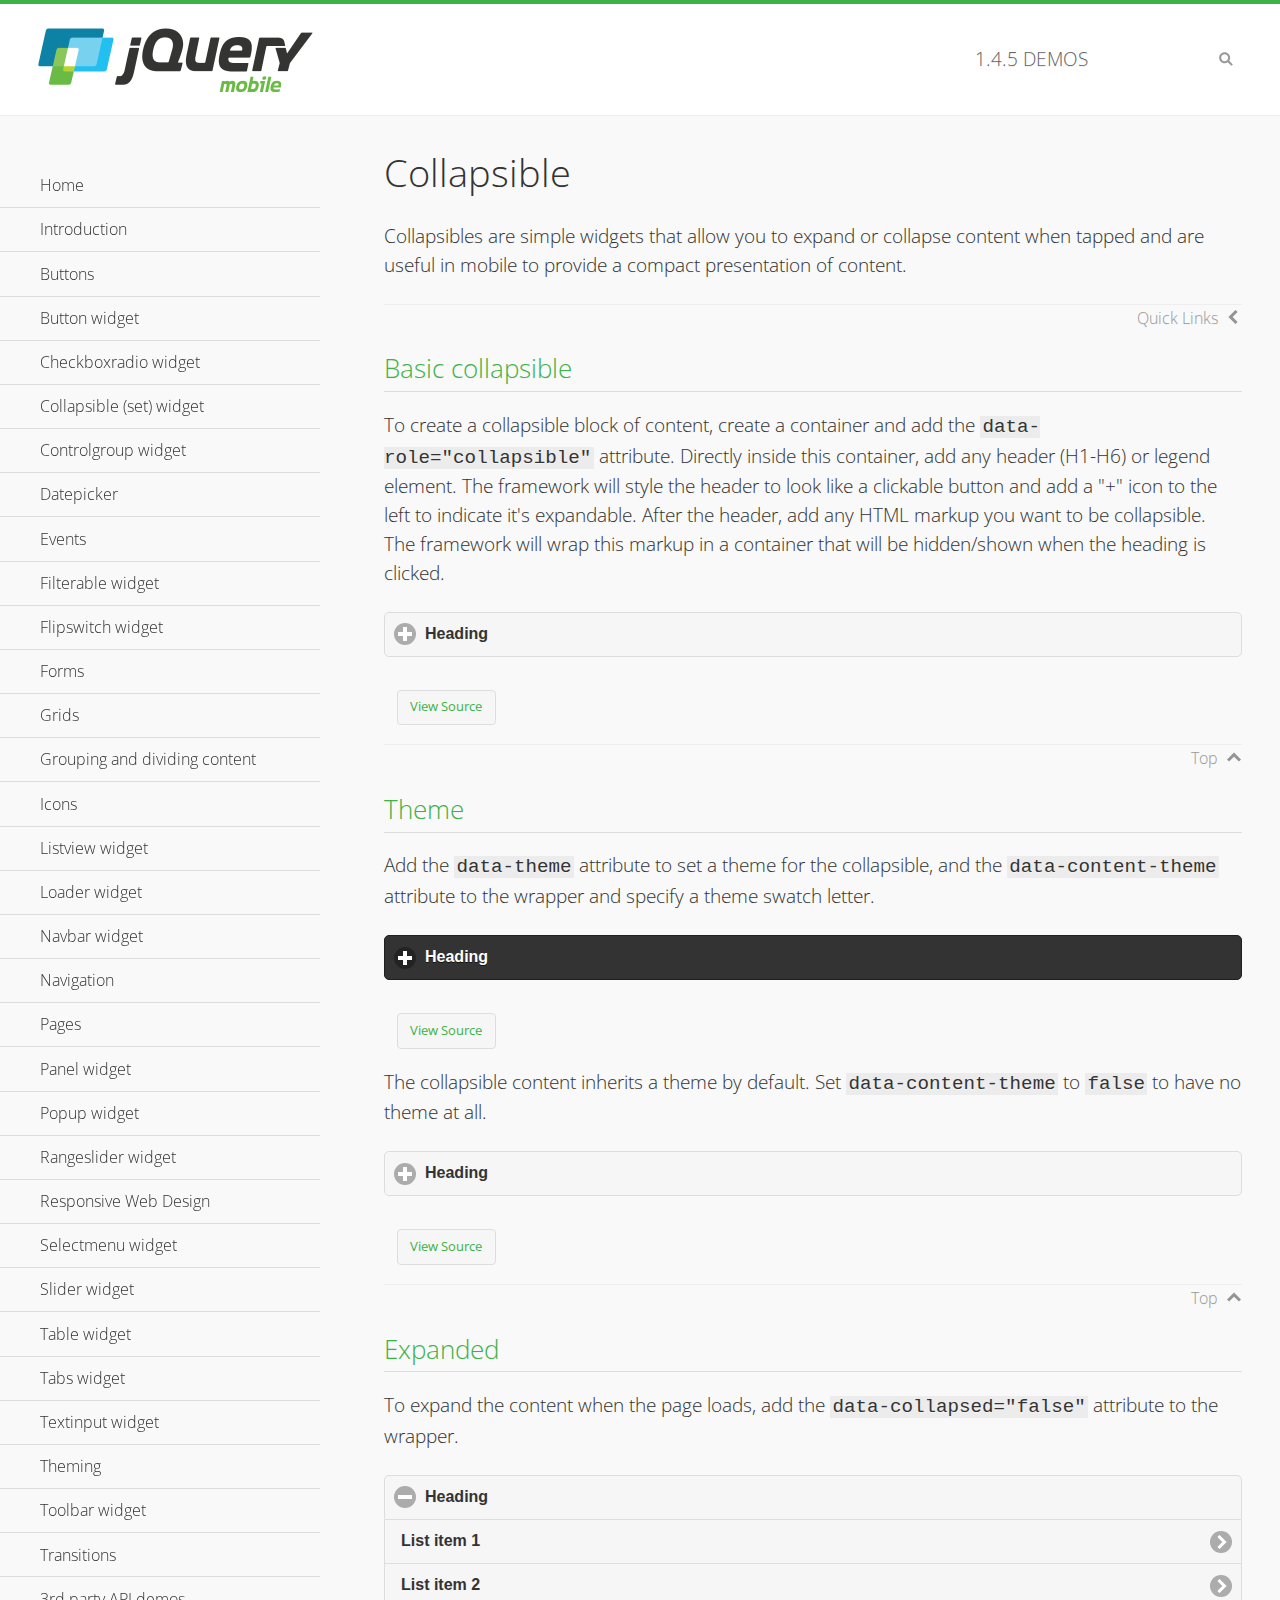
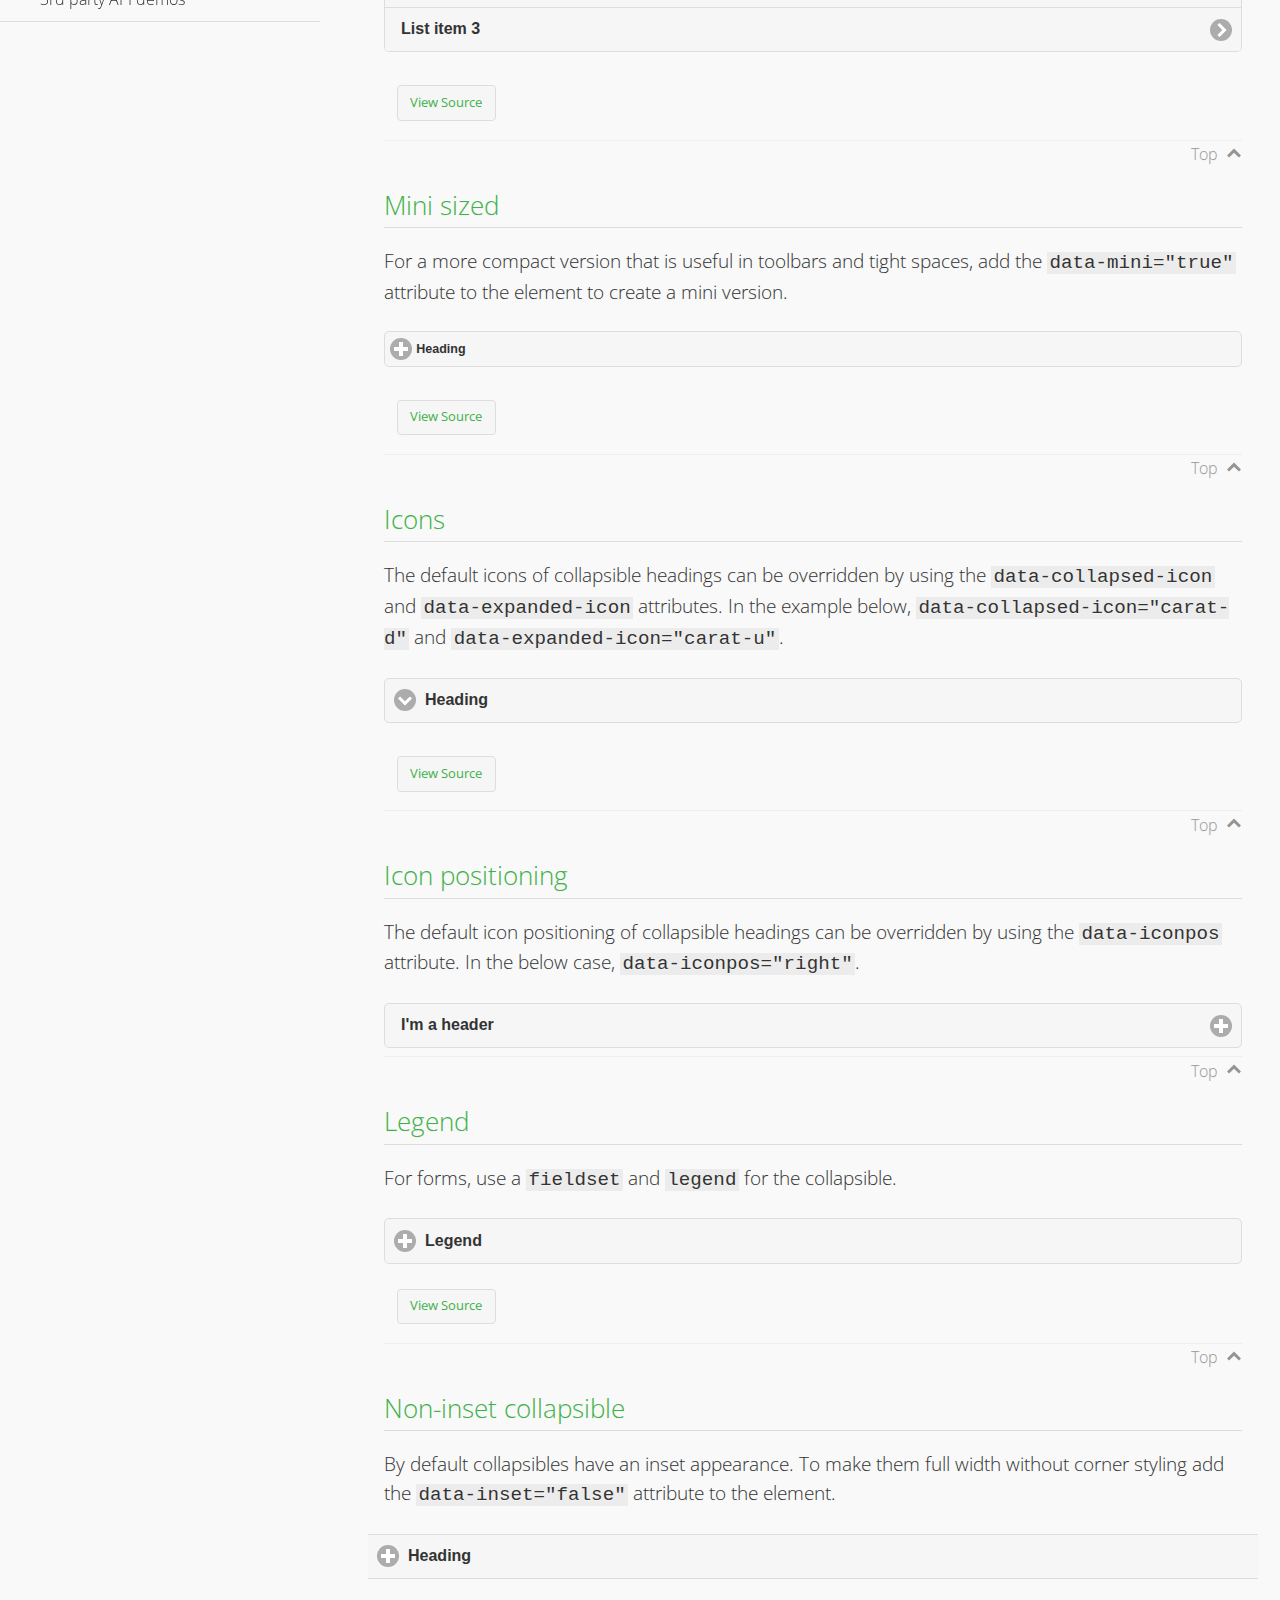
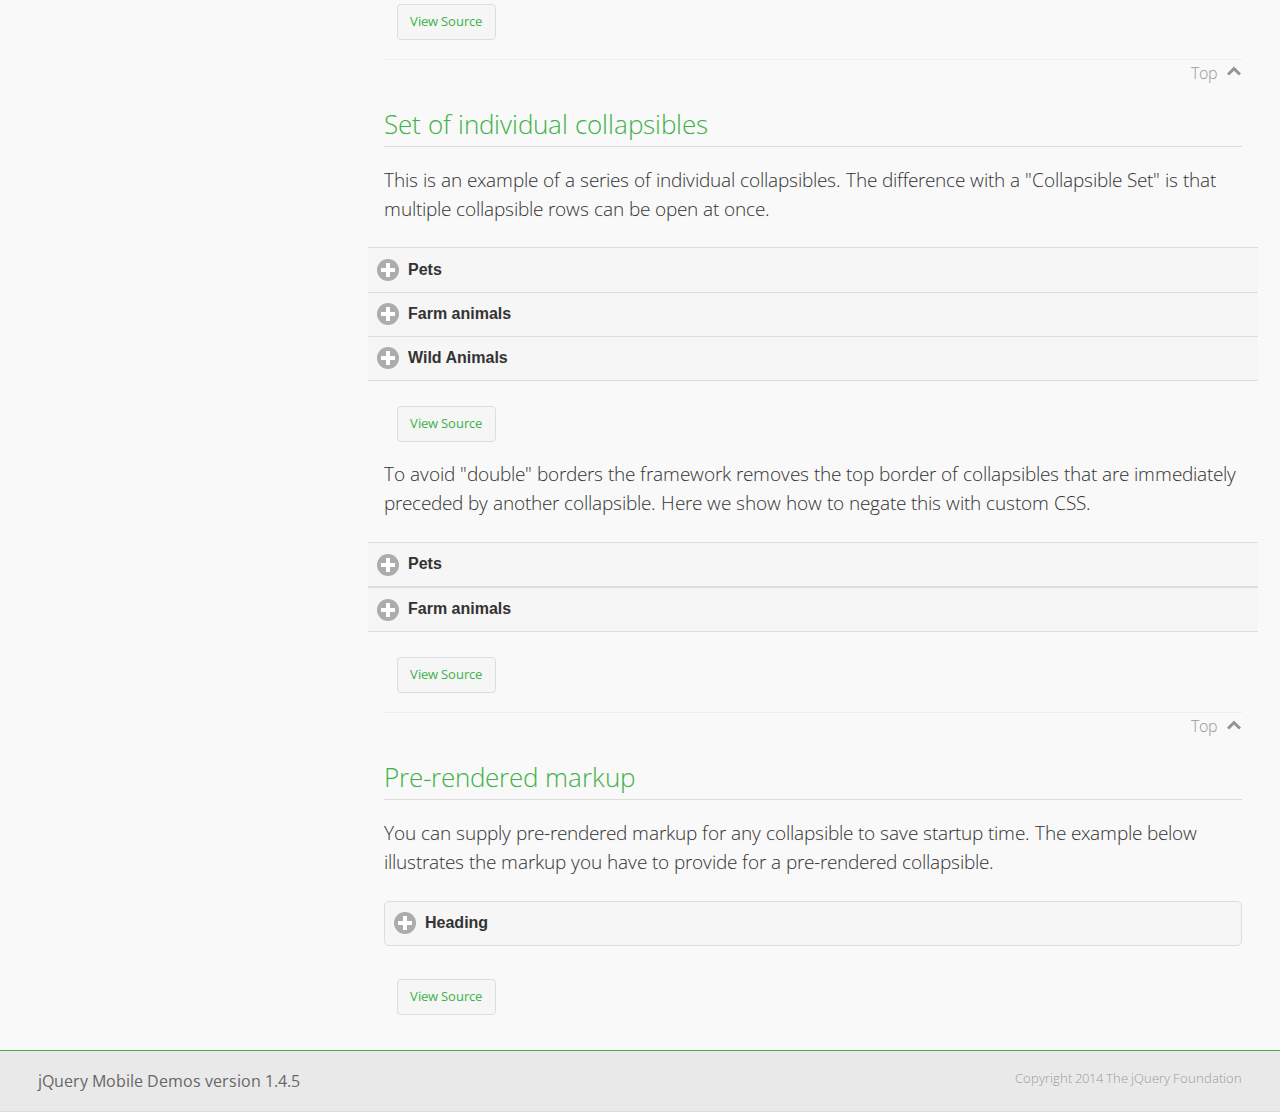
<file: www/jquery/demos/collapsible/index.html>
<!DOCTYPE html>
<html>
<head>
	<meta charset="utf-8">
	<meta name="viewport" content="width=device-width, initial-scale=1">
	<title>Collapsible - jQuery Mobile Demos</title>
    <link rel="stylesheet" href="../css/themes/default/jquery.mobile-1.4.5.min.css">
    <link rel="stylesheet" href="../_assets/css/jqm-demos.css">
    <link rel="shortcut icon" href="../favicon.ico">
    <link rel="stylesheet" href="http://fonts.googleapis.com/css?family=Open+Sans:300,400,700">
    <script src="../js/jquery.js"></script>
    <script src="../_assets/js/index.js"></script>
    <script src="../js/jquery.mobile-1.4.5.min.js"></script>
    <style id="negateDoubleBorder">
        #demo-borders .ui-collapsible-heading .ui-btn { border-top-width: 1px !important; }
    </style>
</head>
<body>
<div data-role="page" class="jqm-demos" data-quicklinks="true">

    <div data-role="header" class="jqm-header">
		<h2><a href="../" title="jQuery Mobile Demos home"><img src="../_assets/img/jquery-logo.png" alt="jQuery Mobile"></a></h2>
		<p><span class="jqm-version"></span> Demos</p>
        <a href="#" class="jqm-navmenu-link ui-btn ui-btn-icon-notext ui-corner-all ui-icon-bars ui-nodisc-icon ui-alt-icon ui-btn-left">Menu</a>
        <a href="#" class="jqm-search-link ui-btn ui-btn-icon-notext ui-corner-all ui-icon-search ui-nodisc-icon ui-alt-icon ui-btn-right">Search</a>
    </div><!-- /header -->

    <div role="main" class="ui-content jqm-content">

        <h1>Collapsible</h1>

        <p>Collapsibles are simple widgets that allow you to expand or collapse content when tapped and are useful in mobile to provide a compact presentation of content.</p>

        <h2>Basic collapsible</h2>

        <p>To create a collapsible block of content, create a container and add the <code> data-role="collapsible"</code> attribute. Directly inside this container, add any header (H1-H6) or legend element. The framework will style the header to look like a clickable button and add a "+" icon to the left to indicate it's expandable. After the header, add any HTML markup you want to be collapsible. The framework will wrap this markup in a container that will be hidden/shown when the heading is clicked.</p>

        <div data-demo-html="true">
            <div data-role="collapsible">
                <h4>Heading</h4>
                <p>I'm the collapsible content. By default I'm closed, but you can click the header to open me.</p>
            </div>
        </div><!--/demo-html -->

        <h2>Theme</h2>

        <p>Add the <code>data-theme</code> attribute to set a theme for the collapsible, and the <code>data-content-theme</code> attribute to the wrapper and specify a theme swatch letter.</p>

        <div data-demo-html="true">
            <div data-role="collapsible" data-theme="b" data-content-theme="b">
                <h4>Heading</h4>
                <p>I'm the collapsible content with a themed content block set to "b".</p>
            </div>
        </div><!--/demo-html -->

        <p>The collapsible content inherits a theme by default. Set <code>data-content-theme</code> to <code>false</code> to have no theme at all.</p>

        <div data-demo-html="true">
            <div data-role="collapsible" data-content-theme="false">
                <h4>Heading</h4>
                <p>I'm the collapsible content without a theme.</p>
            </div>
        </div><!--/demo-html -->

        <h2>Expanded</h2>

        <p>To expand the content when the page loads, add the <code>data-collapsed="false"</code> attribute to the wrapper.</p>

        <div data-demo-html="true">
            <div data-role="collapsible" data-collapsed="false">
                <h4>Heading</h4>
                <ul data-role="listview">
                    <li><a href="#">List item 1</a></li>
                    <li><a href="#">List item 2</a></li>
                    <li><a href="#">List item 3</a></li>
                </ul>
            </div>
        </div><!--/demo-html -->

        <h2>Mini sized</h2>

        <p>For a more compact version that is useful in toolbars and tight spaces, add the <code>data-mini="true"</code> attribute to the element to create a mini version. </p>

        <div data-demo-html="true">
            <div data-role="collapsible" data-mini="true">
                <h4>Heading</h4>
                <ul data-role="listview">
                    <li><a href="#">List item 1</a></li>
                    <li><a href="#">List item 2</a></li>
                    <li><a href="#">List item 3</a></li>
                </ul>
            </div>
        </div><!--/demo-html -->

            <h2>Icons</h2>

            <p>The default icons of collapsible headings can be overridden by using the <code>data-collapsed-icon</code> and <code>data-expanded-icon</code> attributes. In the example below, <code>data-collapsed-icon="carat-d"</code> and <code>data-expanded-icon="carat-u"</code>.</p>

            <div data-demo-html="true">
                <div data-role="collapsible" data-collapsed-icon="carat-d" data-expanded-icon="carat-u">
                    <h4>Heading</h4>
                    <ul data-role="listview" data-inset="false">
                        <li>Read-only list item 1</li>
                        <li>Read-only list item 2</li>
                        <li>Read-only list item 3</li>
                    </ul>
                </div>
            </div><!--/demo-html -->

            <h2>Icon positioning</h2>

            <p>The default icon positioning of collapsible headings can be overridden by using the <code>data-iconpos</code> attribute. In the below case, <code>data-iconpos="right"</code>.</p>

            <div data-role="collapsible" data-iconpos="right">
                <h3>I'm a header</h3>
                <p><code>data-iconpos="right"</code></p>
            </div>

        <h2>Legend</h2>

        <p>For forms, use a <code>fieldset</code> and <code>legend</code> for the collapsible.</p>
        <div data-demo-html="true">
            <form>
                <fieldset data-role="collapsible">
                    <legend>Legend</legend>

                    <label for="textinput-f">Text Input:</label>
                    <input type="text" name="textinput-f" id="textinput-f" placeholder="Text input" value="">

                    <div data-role="controlgroup">
                        <input type="checkbox" name="checkbox-1-a" id="checkbox-1-a">
                        <label for="checkbox-1-a">One</label>
                        <input type="checkbox" name="checkbox-2-a" id="checkbox-2-a">
                        <label for="checkbox-2-a">Two</label>
                        <input type="checkbox" name="checkbox-3-a" id="checkbox-3-a">
                        <label for="checkbox-3-a">Three</label>
                    </div>
                </fieldset>
            </form>
        </div><!--/demo-html -->

        <h2>Non-inset collapsible</h2>

        <p>By default collapsibles have an inset appearance. To make them full width without corner styling add the <code>data-inset="false"</code> attribute to the element.</p>

        <div data-demo-html="true">
            <div data-role="collapsible" data-inset="false">
                <h4>Heading</h4>
                <p>I'm the collapsible content. By default I'm closed, but you can click the header to open me.</p>
            </div>
        </div><!--/demo-html -->

        <h2>Set of individual collapsibles</h2>

        <p>This is an example of a series of individual collapsibles. The difference with a "Collapsible Set" is that multiple collapsible rows can be open at once.</p>

        <div data-demo-html="true">
            <div data-role="collapsible" data-inset="false">
                <h3>Pets</h3>
                <ul data-role="listview">
                    <li><a href="#">Canary</a></li>
                    <li><a href="#">Cat</a></li>
                    <li><a href="#">Dog</a></li>
                    <li><a href="#">Gerbil</a></li>
                    <li><a href="#">Iguana</a></li>
                    <li><a href="#">Mouse</a></li>
                </ul>
            </div><!-- /collapsible -->
            <div data-role="collapsible" data-inset="false">
                <h3>Farm animals</h3>
                <ul data-role="listview">
                    <li><a href="#">Chicken</a></li>
                    <li><a href="#">Cow</a></li>
                    <li><a href="#">Duck</a></li>
                    <li><a href="#">Horse</a></li>
                    <li><a href="#">Pig</a></li>
                    <li><a href="#">Sheep</a></li>
                </ul>
            </div><!-- /collapsible -->
            <div data-role="collapsible" data-inset="false">
                <h3>Wild Animals</h3>
                <ul data-role="listview">
                    <li><a href="#">Aardvark</a></li>
                    <li><a href="#">Alligator</a></li>
                    <li><a href="#">Ant</a></li>
                    <li><a href="#">Bear</a></li>
                    <li><a href="#">Beaver</a></li>
                    <li><a href="#">Cougar</a></li>
                    <li><a href="#">Dingo</a></li>
                </ul>
            </div><!-- /collapsible -->
        </div><!--/demo-html -->

        <p>To avoid "double" borders the framework removes the top border of collapsibles that are immediately preceded by another collapsible. Here we show how to negate this with custom CSS.</p>

        <div data-demo-html="true" data-demo-css="#negateDoubleBorder">
            <div id="demo-borders">
                <div data-role="collapsible" data-inset="false">
                    <h3>Pets</h3>
                    <ul data-role="listview">
                        <li><a href="#">Canary</a></li>
                        <li><a href="#">Cat</a></li>
                        <li><a href="#">Dog</a></li>
                        <li><a href="#">Gerbil</a></li>
                        <li><a href="#">Iguana</a></li>
                        <li><a href="#">Mouse</a></li>
                    </ul>
                </div><!-- /collapsible -->
                <div data-role="collapsible" data-inset="false">
                    <h3>Farm animals</h3>
                    <ul data-role="listview">
                        <li><a href="#">Chicken</a></li>
                        <li><a href="#">Cow</a></li>
                        <li><a href="#">Duck</a></li>
                        <li><a href="#">Horse</a></li>
                        <li><a href="#">Pig</a></li>
                        <li><a href="#">Sheep</a></li>
                    </ul>
                </div><!-- /collapsible -->
            </div>
        </div><!--/demo-html -->

			<h2>Pre-rendered markup</h2>
			<p>You can supply pre-rendered markup for any collapsible to save startup time. The example below illustrates the markup you have to provide for a pre-rendered collapsible.</p>
				<div data-demo-html="true">
					<div data-role="collapsible" data-enhanced="true" class="ui-collapsible ui-collapsible-inset ui-corner-all ui-collapsible-collapsed">
						<h4 class="ui-collapsible-heading ui-collapsible-heading-collapsed">
							<a href="#" class="ui-collapsible-heading-toggle ui-btn ui-btn-icon-left ui-icon-plus">
							Heading
							<div class="ui-collapsible-heading-status"> click to expand contents</div>
							</a>
						</h4>
						<div class="ui-collapsible-content ui-collapsible-content-collapsed" aria-hidden="true">
						<p>I'm the collapsible content. By default I'm closed, but you can click the header to open me.</p>
						</div>
					</div>
				</div>

	</div><!-- /content -->
	    <div data-role="panel" class="jqm-navmenu-panel" data-position="left" data-display="overlay" data-theme="a">
	    	<ul class="jqm-list ui-alt-icon ui-nodisc-icon">
<li data-filtertext="demos homepage" data-icon="home"><a href=".././">Home</a></li>
<li data-filtertext="introduction overview getting started"><a href="../intro/" data-ajax="false">Introduction</a></li>
<li data-filtertext="buttons button markup buttonmarkup method anchor link button element"><a href="../button-markup/" data-ajax="false">Buttons</a></li>
<li data-filtertext="form button widget input button submit reset"><a href="../button/" data-ajax="false">Button widget</a></li>
<li data-role="collapsible" data-enhanced="true" data-collapsed-icon="carat-d" data-expanded-icon="carat-u" data-iconpos="right" data-inset="false" class="ui-collapsible ui-collapsible-themed-content ui-collapsible-collapsed">
	<h3 class="ui-collapsible-heading ui-collapsible-heading-collapsed">
		<a href="#" class="ui-collapsible-heading-toggle ui-btn ui-btn-icon-right ui-btn-inherit ui-icon-carat-d">
		    Checkboxradio widget<span class="ui-collapsible-heading-status"> click to expand contents</span>
		</a>
	</h3>
	<div class="ui-collapsible-content ui-body-inherit ui-collapsible-content-collapsed" aria-hidden="true">
		<ul>
			<li data-filtertext="form checkboxradio widget checkbox input checkboxes controlgroups"><a href="../checkboxradio-checkbox/" data-ajax="false">Checkboxes</a></li>
			<li data-filtertext="form checkboxradio widget radio input radio buttons controlgroups"><a href="../checkboxradio-radio/" data-ajax="false">Radio buttons</a></li>
		</ul>
	</div>
</li>
<li data-role="collapsible" data-enhanced="true" data-collapsed-icon="carat-d" data-expanded-icon="carat-u" data-iconpos="right" data-inset="false" class="ui-collapsible ui-collapsible-themed-content ui-collapsible-collapsed">
	<h3 class="ui-collapsible-heading ui-collapsible-heading-collapsed">
		<a href="#" class="ui-collapsible-heading-toggle ui-btn ui-btn-icon-right ui-btn-inherit ui-icon-carat-d">
			Collapsible (set) widget<span class="ui-collapsible-heading-status"> click to expand contents</span>
		</a>
	</h3>
	<div class="ui-collapsible-content ui-body-inherit ui-collapsible-content-collapsed" aria-hidden="true">
		<ul>
			<li data-filtertext="collapsibles content formatting"><a href="../collapsible/" data-ajax="false">Collapsible</a></li>
			<li data-filtertext="dynamic collapsible set accordion append expand"><a href="../collapsible-dynamic/" data-ajax="false">Dynamic collapsibles</a></li>
			<li data-filtertext="accordions collapsible set widget content formatting grouped collapsibles"><a href="../collapsibleset/" data-ajax="false">Collapsible set</a></li>
		</ul>
	</div>
</li>
<li data-role="collapsible" data-enhanced="true" data-collapsed-icon="carat-d" data-expanded-icon="carat-u" data-iconpos="right" data-inset="false" class="ui-collapsible ui-collapsible-themed-content ui-collapsible-collapsed">
	<h3 class="ui-collapsible-heading ui-collapsible-heading-collapsed">
		<a href="#" class="ui-collapsible-heading-toggle ui-btn ui-btn-icon-right ui-btn-inherit ui-icon-carat-d">
			Controlgroup widget<span class="ui-collapsible-heading-status"> click to expand contents</span>
		</a>
	</h3>
	<div class="ui-collapsible-content ui-body-inherit ui-collapsible-content-collapsed" aria-hidden="true">
		<ul>
			<li data-filtertext="controlgroups selectmenu checkboxradio input grouped buttons horizontal vertical"><a href="../controlgroup/" data-ajax="false">Controlgroup</a></li>
			<li data-filtertext="dynamic controlgroup dynamically add buttons"><a href="../controlgroup-dynamic/" data-ajax="false">Dynamic controlgroups</a></li>
		</ul>
	</div>
</li>
<li data-filtertext="form datepicker widget date input"><a href="../datepicker/" data-ajax="false">Datepicker</a></li>
<li data-role="collapsible" data-enhanced="true" data-collapsed-icon="carat-d" data-expanded-icon="carat-u" data-iconpos="right" data-inset="false" class="ui-collapsible ui-collapsible-themed-content ui-collapsible-collapsed">
	<h3 class="ui-collapsible-heading ui-collapsible-heading-collapsed">
		<a href="#" class="ui-collapsible-heading-toggle ui-btn ui-btn-icon-right ui-btn-inherit ui-icon-carat-d">
			Events<span class="ui-collapsible-heading-status"> click to expand contents</span>
		</a>
	</h3>
	<div class="ui-collapsible-content ui-body-inherit ui-collapsible-content-collapsed" aria-hidden="true">
		<ul>
			<li data-filtertext="swipe to delete list items listviews swipe events"><a href="../swipe-list/" data-ajax="false">Swipe list items</a></li>
			<li data-filtertext="swipe to navigate swipe page navigation swipe events"><a href="../swipe-page/" data-ajax="false">Swipe page navigation</a></li>
		</ul>
	</div>
</li>
<li data-filtertext="filterable filter elements sorting searching listview table"><a href="../filterable/" data-ajax="false">Filterable widget</a></li>
<li data-filtertext="form flipswitch widget flip toggle switch binary select checkbox input"><a href="../flipswitch/" data-ajax="false">Flipswitch widget</a></li>
<li data-role="collapsible" data-enhanced="true" data-collapsed-icon="carat-d" data-expanded-icon="carat-u" data-iconpos="right" data-inset="false" class="ui-collapsible ui-collapsible-themed-content ui-collapsible-collapsed">
	<h3 class="ui-collapsible-heading ui-collapsible-heading-collapsed">
		<a href="#" class="ui-collapsible-heading-toggle ui-btn ui-btn-icon-right ui-btn-inherit ui-icon-carat-d">
			Forms<span class="ui-collapsible-heading-status"> click to expand contents</span>
		</a>
	</h3>
	<div class="ui-collapsible-content ui-body-inherit ui-collapsible-content-collapsed" aria-hidden="true">
		<ul>
			<li data-filtertext="forms text checkbox radio range button submit reset inputs selects textarea slider flipswitch label form elements"><a href="../forms/" data-ajax="false">Forms</a></li>
			<li data-filtertext="form hide labels hidden accessible ui-hidden-accessible forms"><a href="../forms-label-hidden-accessible/" data-ajax="false">Hide labels</a></li>
			<li data-filtertext="form field containers fieldcontain ui-field-contain forms"><a href="../forms-field-contain/" data-ajax="false">Field containers</a></li>
			<li data-filtertext="forms disabled form elements"><a href="../forms-disabled/" data-ajax="false">Forms disabled</a></li>
			<li data-filtertext="forms gallery examples overview forms text checkbox radio range button submit reset inputs selects textarea slider flipswitch label form elements"><a href="../forms-gallery/" data-ajax="false">Forms gallery</a></li>
		</ul>
	</div>
</li>
<li data-role="collapsible" data-enhanced="true" data-collapsed-icon="carat-d" data-expanded-icon="carat-u" data-iconpos="right" data-inset="false" class="ui-collapsible ui-collapsible-themed-content ui-collapsible-collapsed">
	<h3 class="ui-collapsible-heading ui-collapsible-heading-collapsed">
		<a href="#" class="ui-collapsible-heading-toggle ui-btn ui-btn-icon-right ui-btn-inherit ui-icon-carat-d">
			Grids<span class="ui-collapsible-heading-status"> click to expand contents</span>
		</a>
	</h3>
	<div class="ui-collapsible-content ui-body-inherit ui-collapsible-content-collapsed" aria-hidden="true">
		<ul>
			<li data-filtertext="grids columns blocks content formatting rwd responsive css framework"><a href="../grids/" data-ajax="false">Grids</a></li>
			<li data-filtertext="buttons in grids css framework"><a href="../grids-buttons/" data-ajax="false">Buttons in grids</a></li>
			<li data-filtertext="custom responsive grids rwd css framework"><a href="../grids-custom-responsive/" data-ajax="false">Custom responsive grids</a></li>
		</ul>
	</div>
</li>
<li data-filtertext="blocks content formatting sections heading"><a href="../body-bar-classes/" data-ajax="false">Grouping and dividing content</a></li>
<li data-role="collapsible" data-enhanced="true" data-collapsed-icon="carat-d" data-expanded-icon="carat-u" data-iconpos="right" data-inset="false" class="ui-collapsible ui-collapsible-themed-content ui-collapsible-collapsed">
	<h3 class="ui-collapsible-heading ui-collapsible-heading-collapsed">
		<a href="#" class="ui-collapsible-heading-toggle ui-btn ui-btn-icon-right ui-btn-inherit ui-icon-carat-d">
			Icons<span class="ui-collapsible-heading-status"> click to expand contents</span>
		</a>
	</h3>
	<div class="ui-collapsible-content ui-body-inherit ui-collapsible-content-collapsed" aria-hidden="true">
		<ul>
			<li data-filtertext="button icons svg disc alt custom icon position"><a href="../icons/" data-ajax="false">Icons</a></li>
			<li data-filtertext=""><a href="../icons-grunticon/" data-ajax="false">Grunticon loader</a></li>
		</ul>
	</div>
</li>
<li data-role="collapsible" data-enhanced="true" data-collapsed-icon="carat-d" data-expanded-icon="carat-u" data-iconpos="right" data-inset="false" class="ui-collapsible ui-collapsible-themed-content ui-collapsible-collapsed">
	<h3 class="ui-collapsible-heading ui-collapsible-heading-collapsed">
		<a href="#" class="ui-collapsible-heading-toggle ui-btn ui-btn-icon-right ui-btn-inherit ui-icon-carat-d">
			Listview widget<span class="ui-collapsible-heading-status"> click to expand contents</span>
		</a>
	</h3>
	<div class="ui-collapsible-content ui-body-inherit ui-collapsible-content-collapsed" aria-hidden="true">
		<ul>
			<li data-filtertext="listview widget thumbnails icons nested split button collapsible ul ol"><a href="../listview/" data-ajax="false">Listview</a></li>
			<li data-filtertext="autocomplete filterable reveal listview filtertextbeforefilter placeholder"><a href="../listview-autocomplete/" data-ajax="false">Listview autocomplete</a></li>
			<li data-filtertext="autocomplete filterable reveal listview remote data filtertextbeforefilter placeholder"><a href="../listview-autocomplete-remote/" data-ajax="false">Listview autocomplete remote data</a></li>
			<li data-filtertext="autodividers anchor jump scroll linkbars listview lists ul ol"><a href="../listview-autodividers-linkbar/" data-ajax="false">Listview autodividers linkbar</a></li>
			<li data-filtertext="listview autodividers selector autodividersselector lists ul ol"><a href="../listview-autodividers-selector/" data-ajax="false">Listview autodividers selector</a></li>
			<li data-filtertext="listview nested list items"><a href="../listview-nested-lists/" data-ajax="false">Nested Listviews</a></li>
			<li data-filtertext="listview collapsible list items flat"><a href="../listview-collapsible-item-flat/" data-ajax="false">Listview collapsible list items (flat)</a></li>
			<li data-filtertext="listview collapsible list indented"><a href="../listview-collapsible-item-indented/" data-ajax="false">Listview collapsible list items (indented)</a></li>
			<li data-filtertext="grid listview responsive grids responsive listviews lists ul"><a href="../listview-grid/" data-ajax="false">Listview responsive grid</a></li>
		</ul>
	</div>
</li>
<li data-filtertext="loader widget page loading navigation overlay spinner"><a href="../loader/" data-ajax="false">Loader widget</a></li>
<li data-filtertext="navbar widget navmenu toolbars header footer"><a href="../navbar/" data-ajax="false">Navbar widget</a></li>
<li data-role="collapsible" data-enhanced="true" data-collapsed-icon="carat-d" data-expanded-icon="carat-u" data-iconpos="right" data-inset="false" class="ui-collapsible ui-collapsible-themed-content ui-collapsible-collapsed">
	<h3 class="ui-collapsible-heading ui-collapsible-heading-collapsed">
		<a href="#" class="ui-collapsible-heading-toggle ui-btn ui-btn-icon-right ui-btn-inherit ui-icon-carat-d">
			Navigation<span class="ui-collapsible-heading-status"> click to expand contents</span>
		</a>
	</h3>
	<div class="ui-collapsible-content ui-body-inherit ui-collapsible-content-collapsed" aria-hidden="true">
		<ul>
			<li data-filtertext="ajax navigation navigate widget history event method"><a href="../navigation/" data-ajax="false">Navigation</a></li>
			<li data-filtertext="linking pages page links navigation ajax prefetch cache"><a href="../navigation-linking-pages/" data-ajax="false">Linking pages</a></li>
			<!-- <li data-filtertext="php redirect server redirection server-side navigation"><a href="../navigation-php-redirect/" data-ajax="false">PHP redirect demo</a></li>-->
			<li data-filtertext="navigation redirection hash query"><a href="../navigation-hash-processing/" data-ajax="false">Hash processing demo</a></li>
			<li data-filtertext="navigation redirection hash query"><a href="../page-events/" data-ajax="false">Page Navigation Events</a></li>
		</ul>
	</div>
</li>
<li data-role="collapsible" data-enhanced="true" data-collapsed-icon="carat-d" data-expanded-icon="carat-u" data-iconpos="right" data-inset="false" class="ui-collapsible ui-collapsible-themed-content ui-collapsible-collapsed">
	<h3 class="ui-collapsible-heading ui-collapsible-heading-collapsed">
		<a href="#" class="ui-collapsible-heading-toggle ui-btn ui-btn-icon-right ui-btn-inherit ui-icon-carat-d">
			Pages<span class="ui-collapsible-heading-status"> click to expand contents</span>
		</a>
	</h3>
	<div class="ui-collapsible-content ui-body-inherit ui-collapsible-content-collapsed" aria-hidden="true">
		<ul>
			<li data-filtertext="pages page widget ajax navigation"><a href="../pages/" data-ajax="false">Pages</a></li>
			<li data-filtertext="single page"><a href="../pages-single-page/" data-ajax="false">Single page</a></li>
			<li data-filtertext="multipage multi-page page"><a href="../pages-multi-page/" data-ajax="false">Multi-page template</a></li>
			<li data-filtertext="dialog page widget modal popup"><a href="../pages-dialog/" data-ajax="false">Dialog page</a></li>
		</ul>
	</div>
</li>
<li data-role="collapsible" data-enhanced="true" data-collapsed-icon="carat-d" data-expanded-icon="carat-u" data-iconpos="right" data-inset="false" class="ui-collapsible ui-collapsible-themed-content ui-collapsible-collapsed">
	<h3 class="ui-collapsible-heading ui-collapsible-heading-collapsed">
		<a href="#" class="ui-collapsible-heading-toggle ui-btn ui-btn-icon-right ui-btn-inherit ui-icon-carat-d">
			Panel widget<span class="ui-collapsible-heading-status"> click to expand contents</span>
		</a>
	</h3>
	<div class="ui-collapsible-content ui-body-inherit ui-collapsible-content-collapsed" aria-hidden="true">
		<ul>
			<li data-filtertext="panel widget sliding panels reveal push overlay responsive"><a href="../panel/" data-ajax="false">Panel</a></li>
			<li data-filtertext=""><a href="../panel-external/" data-ajax="false">External panels</a></li>
			<li data-filtertext="panel "><a href="../panel-fixed/" data-ajax="false">Fixed panels</a></li>
			<li data-filtertext="panel slide panels sliding panels shadow rwd responsive breakpoint"><a href="../panel-responsive/" data-ajax="false">Panels responsive</a></li>
			<li data-filtertext="panel custom style custom panel width reveal shadow listview panel styling page background wrapper"><a href="../panel-styling/" data-ajax="false">Custom panel style</a></li>
			<li data-filtertext="panel open on swipe"><a href="../panel-swipe-open/" data-ajax="false">Panel open on swipe</a></li>
			<li data-filtertext="panels outside page internal external toolbars"><a href="../panel-external-internal/" data-ajax="false">Panel external and internal</a></li>
		</ul>
	</div>
</li>
<li data-role="collapsible" data-enhanced="true" data-collapsed-icon="carat-d" data-expanded-icon="carat-u" data-iconpos="right" data-inset="false" class="ui-collapsible ui-collapsible-themed-content ui-collapsible-collapsed">
	<h3 class="ui-collapsible-heading ui-collapsible-heading-collapsed">
		<a href="#" class="ui-collapsible-heading-toggle ui-btn ui-btn-icon-right ui-btn-inherit ui-icon-carat-d">
			Popup widget<span class="ui-collapsible-heading-status"> click to expand contents</span>
		</a>
	</h3>
	<div class="ui-collapsible-content ui-body-inherit ui-collapsible-content-collapsed" aria-hidden="true">
		<ul>
			<li data-filtertext="popup widget popups dialog modal transition tooltip lightbox form overlay screen flip pop fade transition"><a href="../popup/" data-ajax="false">Popup</a></li>
			<li data-filtertext="popup alignment position"><a href="../popup-alignment/" data-ajax="false">Popup alignment</a></li>
			<li data-filtertext="popup arrow size popups popover"><a href="../popup-arrow-size/" data-ajax="false">Popup arrow size</a></li>
			<li data-filtertext="dynamic popups popup images lightbox"><a href="../popup-dynamic/" data-ajax="false">Dynamic popups</a></li>
			<li data-filtertext="popups with iframes scaling"><a href="../popup-iframe/" data-ajax="false">Popups with iframes</a></li>
			<li data-filtertext="popup image scaling"><a href="../popup-image-scaling/" data-ajax="false">Popup image scaling</a></li>
			<li data-filtertext="external popup outside multi-page"><a href="../popup-outside-multipage/" data-ajax="false">Popup outside multi-page</a></li>
		</ul>
	</div>
</li>
<li data-filtertext="form rangeslider widget dual sliders dual handle sliders range input"><a href="../rangeslider/" data-ajax="false">Rangeslider widget</a></li>
<li data-filtertext="responsive web design rwd adaptive progressive enhancement PE accessible mobile breakpoints media query media queries"><a href="../rwd/" data-ajax="false">Responsive Web Design</a></li>
<li data-role="collapsible" data-enhanced="true" data-collapsed-icon="carat-d" data-expanded-icon="carat-u" data-iconpos="right" data-inset="false" class="ui-collapsible ui-collapsible-themed-content ui-collapsible-collapsed">
	<h3 class="ui-collapsible-heading ui-collapsible-heading-collapsed">
		<a href="#" class="ui-collapsible-heading-toggle ui-btn ui-btn-icon-right ui-btn-inherit ui-icon-carat-d">
			Selectmenu widget<span class="ui-collapsible-heading-status"> click to expand contents</span>
		</a>
	</h3>
	<div class="ui-collapsible-content ui-body-inherit ui-collapsible-content-collapsed" aria-hidden="true">
		<ul>
			<li data-filtertext="form selectmenu widget select input custom select menu selects"><a href="../selectmenu/" data-ajax="false">Selectmenu</a></li>
			<li data-filtertext="form custom select menu selectmenu widget custom menu option optgroup multiple selects"><a href="../selectmenu-custom/" data-ajax="false">Custom select menu</a></li>
			<li data-filtertext="filterable select filter popup dialog"><a href="../selectmenu-custom-filter/" data-ajax="false">Custom select menu with filter</a></li>
		</ul>
	</div>
</li>
<li data-role="collapsible" data-enhanced="true" data-collapsed-icon="carat-d" data-expanded-icon="carat-u" data-iconpos="right" data-inset="false" class="ui-collapsible ui-collapsible-themed-content ui-collapsible-collapsed">
	<h3 class="ui-collapsible-heading ui-collapsible-heading-collapsed">
		<a href="#" class="ui-collapsible-heading-toggle ui-btn ui-btn-icon-right ui-btn-inherit ui-icon-carat-d">
			Slider widget<span class="ui-collapsible-heading-status"> click to expand contents</span>
		</a>
	</h3>
	<div class="ui-collapsible-content ui-body-inherit ui-collapsible-content-collapsed" aria-hidden="true">
		<ul>
			<li data-filtertext="form slider widget range input single sliders"><a href="../slider/" data-ajax="false">Slider</a></li>
			<li data-filtertext="form slider widget flipswitch slider binary select flip toggle switch"><a href="../slider-flipswitch/" data-ajax="false">Slider flip toggle switch</a></li>
			<li data-filtertext="form slider tooltip handle value input range sliders"><a href="../slider-tooltip/" data-ajax="false">Slider tooltip</a></li>
		</ul>
	</div>
</li>
<li data-role="collapsible" data-enhanced="true" data-collapsed-icon="carat-d" data-expanded-icon="carat-u" data-iconpos="right" data-inset="false" class="ui-collapsible ui-collapsible-themed-content ui-collapsible-collapsed">
	<h3 class="ui-collapsible-heading ui-collapsible-heading-collapsed">
		<a href="#" class="ui-collapsible-heading-toggle ui-btn ui-btn-icon-right ui-btn-inherit ui-icon-carat-d">
			Table widget<span class="ui-collapsible-heading-status"> click to expand contents</span>
		</a>
	</h3>
	<div class="ui-collapsible-content ui-body-inherit ui-collapsible-content-collapsed" aria-hidden="true">
		<ul>
			<li data-filtertext="table widget reflow column toggle th td responsive tables rwd hide show tabular"><a href="../table-column-toggle/" data-ajax="false">Table Column Toggle</a></li>
			<li data-filtertext="table column toggle phone comparison demo"><a href="../table-column-toggle-example/" data-ajax="false">Table Column Toggle demo</a></li>
			<li data-filtertext="responsive tables table column toggle heading groups rwd breakpoint"><a href="../table-column-toggle-heading-groups/" data-ajax="false">Table Column Toggle heading groups</a></li>
			<li data-filtertext="responsive tables table column toggle hide rwd breakpoint customization options"><a href="../table-column-toggle-options/" data-ajax="false">Table Column Toggle options</a></li>
			<li data-filtertext="table reflow th td responsive rwd columns tabular"><a href="../table-reflow/" data-ajax="false">Table Reflow</a></li>
			<li data-filtertext="responsive tables table reflow heading groups rwd breakpoint"><a href="../table-reflow-heading-groups/" data-ajax="false">Table Reflow heading groups</a></li>
			<li data-filtertext="responsive tables table reflow stripes strokes table style"><a href="../table-reflow-stripes-strokes/" data-ajax="false">Table Reflow stripes and strokes</a></li>
			<li data-filtertext="responsive tables table reflow stack custom styles"><a href="../table-reflow-styling/" data-ajax="false">Table Reflow custom styles</a></li>
		</ul>
	</div>
</li>
<li data-filtertext="ui tabs widget"><a href="../tabs/" data-ajax="false">Tabs widget</a></li>
<li data-filtertext="form textinput widget text input textarea number date time tel email file color password"><a href="../textinput/" data-ajax="false">Textinput widget</a></li>
<li data-role="collapsible" data-enhanced="true" data-collapsed-icon="carat-d" data-expanded-icon="carat-u" data-iconpos="right" data-inset="false" class="ui-collapsible ui-collapsible-themed-content ui-collapsible-collapsed">
	<h3 class="ui-collapsible-heading ui-collapsible-heading-collapsed">
		<a href="#" class="ui-collapsible-heading-toggle ui-btn ui-btn-icon-right ui-btn-inherit ui-icon-carat-d">
			Theming<span class="ui-collapsible-heading-status"> click to expand contents</span>
		</a>
	</h3>
	<div class="ui-collapsible-content ui-body-inherit ui-collapsible-content-collapsed" aria-hidden="true">
		<ul>
			<li data-filtertext="default theme swatches theming style css"><a href="../theme-default/" data-ajax="false">Default theme</a></li>
			<li data-filtertext="classic theme old theme swatches theming style css"><a href="../theme-classic/" data-ajax="false">Classic theme</a></li>
		</ul>
	</div>
</li>
<li data-role="collapsible" data-enhanced="true" data-collapsed-icon="carat-d" data-expanded-icon="carat-u" data-iconpos="right" data-inset="false" class="ui-collapsible ui-collapsible-themed-content ui-collapsible-collapsed">
	<h3 class="ui-collapsible-heading ui-collapsible-heading-collapsed">
		<a href="#" class="ui-collapsible-heading-toggle ui-btn ui-btn-icon-right ui-btn-inherit ui-icon-carat-d">
			Toolbar widget<span class="ui-collapsible-heading-status"> click to expand contents</span>
		</a>
	</h3>
	<div class="ui-collapsible-content ui-body-inherit ui-collapsible-content-collapsed" aria-hidden="true">
		<ul>
			<li data-filtertext="toolbar widget header footer toolbars fixed fullscreen external sections"><a href="../toolbar/" data-ajax="false">Toolbar</a></li>
			<li data-filtertext="dynamic toolbars dynamically add toolbar header footer"><a href="../toolbar-dynamic/" data-ajax="false">Dynamic toolbars</a></li>
			<li data-filtertext="external toolbars header footer"><a href="../toolbar-external/" data-ajax="false">External toolbars</a></li>
			<li data-filtertext="fixed toolbars header footer"><a href="../toolbar-fixed/" data-ajax="false">Fixed toolbars</a></li>
			<li data-filtertext="fixed fullscreen toolbars header footer"><a href="../toolbar-fixed-fullscreen/" data-ajax="false">Fullscreen toolbars</a></li>
			<li data-filtertext="external fixed toolbars header footer"><a href="../toolbar-fixed-external/" data-ajax="false">Fixed external toolbars</a></li>
			<li data-filtertext="external persistent toolbars header footer navbar navmenu"><a href="../toolbar-fixed-persistent/" data-ajax="false">Persistent toolbars</a></li>
			<li data-filtertext="external ajax optimized toolbars persistent toolbars header footer navbar"><a href="../toolbar-fixed-persistent-optimized/" data-ajax="false">Ajax optimized toolbars</a></li>
			<li data-filtertext="form in toolbars header footer"><a href="../toolbar-fixed-forms/" data-ajax="false">Form in toolbar</a></li>
		</ul>
	</div>
</li>
<li data-filtertext="page transitions animated pages popup navigation flip slide fade pop"><a href="../transitions/" data-ajax="false">Transitions</a></li>
<li data-role="collapsible" data-enhanced="true" data-collapsed-icon="carat-d" data-expanded-icon="carat-u" data-iconpos="right" data-inset="false" class="ui-collapsible ui-collapsible-themed-content ui-collapsible-collapsed">
	<h3 class="ui-collapsible-heading ui-collapsible-heading-collapsed">
		<a href="#" class="ui-collapsible-heading-toggle ui-btn ui-btn-icon-right ui-btn-inherit ui-icon-carat-d">
			3rd party API demos<span class="ui-collapsible-heading-status"> click to expand contents</span>
		</a>
	</h3>
	<div class="ui-collapsible-content ui-body-inherit ui-collapsible-content-collapsed" aria-hidden="true">
		<ul>
			<li data-filtertext="backbone requirejs navigation router"><a href="../backbone-requirejs/" data-ajax="false">Backbone RequireJS</a></li>
			<li data-filtertext="google maps geolocation demo"><a href="../map-geolocation/" data-ajax="false">Google Maps geolocation</a></li>
			<li data-filtertext="google maps hybrid"><a href="../map-list-toggle/" data-ajax="false">Google Maps list toggle</a></li>
		</ul>
	</div>
</li>



		     </ul>
		</div><!-- /panel -->


	<div data-role="footer" data-position="fixed" data-tap-toggle="false" class="jqm-footer">
		<p>jQuery Mobile Demos version <span class="jqm-version"></span></p>
		<p>Copyright 2014 The jQuery Foundation</p>
	</div><!-- /footer -->
	<!-- TODO: This should become an external panel so we can add input to markup (unique ID) -->
    <div data-role="panel" class="jqm-search-panel" data-position="right" data-display="overlay" data-theme="a">
		<div class="jqm-search">
			<ul class="jqm-list" data-filter-placeholder="Search demos..." data-filter-reveal="true">
<li data-filtertext="demos homepage" data-icon="home"><a href=".././">Home</a></li>
<li data-filtertext="introduction overview getting started"><a href="../intro/" data-ajax="false">Introduction</a></li>
<li data-filtertext="buttons button markup buttonmarkup method anchor link button element"><a href="../button-markup/" data-ajax="false">Buttons</a></li>
<li data-filtertext="form button widget input button submit reset"><a href="../button/" data-ajax="false">Button widget</a></li>
<li data-role="collapsible" data-enhanced="true" data-collapsed-icon="carat-d" data-expanded-icon="carat-u" data-iconpos="right" data-inset="false" class="ui-collapsible ui-collapsible-themed-content ui-collapsible-collapsed">
	<h3 class="ui-collapsible-heading ui-collapsible-heading-collapsed">
		<a href="#" class="ui-collapsible-heading-toggle ui-btn ui-btn-icon-right ui-btn-inherit ui-icon-carat-d">
		    Checkboxradio widget<span class="ui-collapsible-heading-status"> click to expand contents</span>
		</a>
	</h3>
	<div class="ui-collapsible-content ui-body-inherit ui-collapsible-content-collapsed" aria-hidden="true">
		<ul>
			<li data-filtertext="form checkboxradio widget checkbox input checkboxes controlgroups"><a href="../checkboxradio-checkbox/" data-ajax="false">Checkboxes</a></li>
			<li data-filtertext="form checkboxradio widget radio input radio buttons controlgroups"><a href="../checkboxradio-radio/" data-ajax="false">Radio buttons</a></li>
		</ul>
	</div>
</li>
<li data-role="collapsible" data-enhanced="true" data-collapsed-icon="carat-d" data-expanded-icon="carat-u" data-iconpos="right" data-inset="false" class="ui-collapsible ui-collapsible-themed-content ui-collapsible-collapsed">
	<h3 class="ui-collapsible-heading ui-collapsible-heading-collapsed">
		<a href="#" class="ui-collapsible-heading-toggle ui-btn ui-btn-icon-right ui-btn-inherit ui-icon-carat-d">
			Collapsible (set) widget<span class="ui-collapsible-heading-status"> click to expand contents</span>
		</a>
	</h3>
	<div class="ui-collapsible-content ui-body-inherit ui-collapsible-content-collapsed" aria-hidden="true">
		<ul>
			<li data-filtertext="collapsibles content formatting"><a href="../collapsible/" data-ajax="false">Collapsible</a></li>
			<li data-filtertext="dynamic collapsible set accordion append expand"><a href="../collapsible-dynamic/" data-ajax="false">Dynamic collapsibles</a></li>
			<li data-filtertext="accordions collapsible set widget content formatting grouped collapsibles"><a href="../collapsibleset/" data-ajax="false">Collapsible set</a></li>
		</ul>
	</div>
</li>
<li data-role="collapsible" data-enhanced="true" data-collapsed-icon="carat-d" data-expanded-icon="carat-u" data-iconpos="right" data-inset="false" class="ui-collapsible ui-collapsible-themed-content ui-collapsible-collapsed">
	<h3 class="ui-collapsible-heading ui-collapsible-heading-collapsed">
		<a href="#" class="ui-collapsible-heading-toggle ui-btn ui-btn-icon-right ui-btn-inherit ui-icon-carat-d">
			Controlgroup widget<span class="ui-collapsible-heading-status"> click to expand contents</span>
		</a>
	</h3>
	<div class="ui-collapsible-content ui-body-inherit ui-collapsible-content-collapsed" aria-hidden="true">
		<ul>
			<li data-filtertext="controlgroups selectmenu checkboxradio input grouped buttons horizontal vertical"><a href="../controlgroup/" data-ajax="false">Controlgroup</a></li>
			<li data-filtertext="dynamic controlgroup dynamically add buttons"><a href="../controlgroup-dynamic/" data-ajax="false">Dynamic controlgroups</a></li>
		</ul>
	</div>
</li>
<li data-filtertext="form datepicker widget date input"><a href="../datepicker/" data-ajax="false">Datepicker</a></li>
<li data-role="collapsible" data-enhanced="true" data-collapsed-icon="carat-d" data-expanded-icon="carat-u" data-iconpos="right" data-inset="false" class="ui-collapsible ui-collapsible-themed-content ui-collapsible-collapsed">
	<h3 class="ui-collapsible-heading ui-collapsible-heading-collapsed">
		<a href="#" class="ui-collapsible-heading-toggle ui-btn ui-btn-icon-right ui-btn-inherit ui-icon-carat-d">
			Events<span class="ui-collapsible-heading-status"> click to expand contents</span>
		</a>
	</h3>
	<div class="ui-collapsible-content ui-body-inherit ui-collapsible-content-collapsed" aria-hidden="true">
		<ul>
			<li data-filtertext="swipe to delete list items listviews swipe events"><a href="../swipe-list/" data-ajax="false">Swipe list items</a></li>
			<li data-filtertext="swipe to navigate swipe page navigation swipe events"><a href="../swipe-page/" data-ajax="false">Swipe page navigation</a></li>
		</ul>
	</div>
</li>
<li data-filtertext="filterable filter elements sorting searching listview table"><a href="../filterable/" data-ajax="false">Filterable widget</a></li>
<li data-filtertext="form flipswitch widget flip toggle switch binary select checkbox input"><a href="../flipswitch/" data-ajax="false">Flipswitch widget</a></li>
<li data-role="collapsible" data-enhanced="true" data-collapsed-icon="carat-d" data-expanded-icon="carat-u" data-iconpos="right" data-inset="false" class="ui-collapsible ui-collapsible-themed-content ui-collapsible-collapsed">
	<h3 class="ui-collapsible-heading ui-collapsible-heading-collapsed">
		<a href="#" class="ui-collapsible-heading-toggle ui-btn ui-btn-icon-right ui-btn-inherit ui-icon-carat-d">
			Forms<span class="ui-collapsible-heading-status"> click to expand contents</span>
		</a>
	</h3>
	<div class="ui-collapsible-content ui-body-inherit ui-collapsible-content-collapsed" aria-hidden="true">
		<ul>
			<li data-filtertext="forms text checkbox radio range button submit reset inputs selects textarea slider flipswitch label form elements"><a href="../forms/" data-ajax="false">Forms</a></li>
			<li data-filtertext="form hide labels hidden accessible ui-hidden-accessible forms"><a href="../forms-label-hidden-accessible/" data-ajax="false">Hide labels</a></li>
			<li data-filtertext="form field containers fieldcontain ui-field-contain forms"><a href="../forms-field-contain/" data-ajax="false">Field containers</a></li>
			<li data-filtertext="forms disabled form elements"><a href="../forms-disabled/" data-ajax="false">Forms disabled</a></li>
			<li data-filtertext="forms gallery examples overview forms text checkbox radio range button submit reset inputs selects textarea slider flipswitch label form elements"><a href="../forms-gallery/" data-ajax="false">Forms gallery</a></li>
		</ul>
	</div>
</li>
<li data-role="collapsible" data-enhanced="true" data-collapsed-icon="carat-d" data-expanded-icon="carat-u" data-iconpos="right" data-inset="false" class="ui-collapsible ui-collapsible-themed-content ui-collapsible-collapsed">
	<h3 class="ui-collapsible-heading ui-collapsible-heading-collapsed">
		<a href="#" class="ui-collapsible-heading-toggle ui-btn ui-btn-icon-right ui-btn-inherit ui-icon-carat-d">
			Grids<span class="ui-collapsible-heading-status"> click to expand contents</span>
		</a>
	</h3>
	<div class="ui-collapsible-content ui-body-inherit ui-collapsible-content-collapsed" aria-hidden="true">
		<ul>
			<li data-filtertext="grids columns blocks content formatting rwd responsive css framework"><a href="../grids/" data-ajax="false">Grids</a></li>
			<li data-filtertext="buttons in grids css framework"><a href="../grids-buttons/" data-ajax="false">Buttons in grids</a></li>
			<li data-filtertext="custom responsive grids rwd css framework"><a href="../grids-custom-responsive/" data-ajax="false">Custom responsive grids</a></li>
		</ul>
	</div>
</li>
<li data-filtertext="blocks content formatting sections heading"><a href="../body-bar-classes/" data-ajax="false">Grouping and dividing content</a></li>
<li data-role="collapsible" data-enhanced="true" data-collapsed-icon="carat-d" data-expanded-icon="carat-u" data-iconpos="right" data-inset="false" class="ui-collapsible ui-collapsible-themed-content ui-collapsible-collapsed">
	<h3 class="ui-collapsible-heading ui-collapsible-heading-collapsed">
		<a href="#" class="ui-collapsible-heading-toggle ui-btn ui-btn-icon-right ui-btn-inherit ui-icon-carat-d">
			Icons<span class="ui-collapsible-heading-status"> click to expand contents</span>
		</a>
	</h3>
	<div class="ui-collapsible-content ui-body-inherit ui-collapsible-content-collapsed" aria-hidden="true">
		<ul>
			<li data-filtertext="button icons svg disc alt custom icon position"><a href="../icons/" data-ajax="false">Icons</a></li>
			<li data-filtertext=""><a href="../icons-grunticon/" data-ajax="false">Grunticon loader</a></li>
		</ul>
	</div>
</li>
<li data-role="collapsible" data-enhanced="true" data-collapsed-icon="carat-d" data-expanded-icon="carat-u" data-iconpos="right" data-inset="false" class="ui-collapsible ui-collapsible-themed-content ui-collapsible-collapsed">
	<h3 class="ui-collapsible-heading ui-collapsible-heading-collapsed">
		<a href="#" class="ui-collapsible-heading-toggle ui-btn ui-btn-icon-right ui-btn-inherit ui-icon-carat-d">
			Listview widget<span class="ui-collapsible-heading-status"> click to expand contents</span>
		</a>
	</h3>
	<div class="ui-collapsible-content ui-body-inherit ui-collapsible-content-collapsed" aria-hidden="true">
		<ul>
			<li data-filtertext="listview widget thumbnails icons nested split button collapsible ul ol"><a href="../listview/" data-ajax="false">Listview</a></li>
			<li data-filtertext="autocomplete filterable reveal listview filtertextbeforefilter placeholder"><a href="../listview-autocomplete/" data-ajax="false">Listview autocomplete</a></li>
			<li data-filtertext="autocomplete filterable reveal listview remote data filtertextbeforefilter placeholder"><a href="../listview-autocomplete-remote/" data-ajax="false">Listview autocomplete remote data</a></li>
			<li data-filtertext="autodividers anchor jump scroll linkbars listview lists ul ol"><a href="../listview-autodividers-linkbar/" data-ajax="false">Listview autodividers linkbar</a></li>
			<li data-filtertext="listview autodividers selector autodividersselector lists ul ol"><a href="../listview-autodividers-selector/" data-ajax="false">Listview autodividers selector</a></li>
			<li data-filtertext="listview nested list items"><a href="../listview-nested-lists/" data-ajax="false">Nested Listviews</a></li>
			<li data-filtertext="listview collapsible list items flat"><a href="../listview-collapsible-item-flat/" data-ajax="false">Listview collapsible list items (flat)</a></li>
			<li data-filtertext="listview collapsible list indented"><a href="../listview-collapsible-item-indented/" data-ajax="false">Listview collapsible list items (indented)</a></li>
			<li data-filtertext="grid listview responsive grids responsive listviews lists ul"><a href="../listview-grid/" data-ajax="false">Listview responsive grid</a></li>
		</ul>
	</div>
</li>
<li data-filtertext="loader widget page loading navigation overlay spinner"><a href="../loader/" data-ajax="false">Loader widget</a></li>
<li data-filtertext="navbar widget navmenu toolbars header footer"><a href="../navbar/" data-ajax="false">Navbar widget</a></li>
<li data-role="collapsible" data-enhanced="true" data-collapsed-icon="carat-d" data-expanded-icon="carat-u" data-iconpos="right" data-inset="false" class="ui-collapsible ui-collapsible-themed-content ui-collapsible-collapsed">
	<h3 class="ui-collapsible-heading ui-collapsible-heading-collapsed">
		<a href="#" class="ui-collapsible-heading-toggle ui-btn ui-btn-icon-right ui-btn-inherit ui-icon-carat-d">
			Navigation<span class="ui-collapsible-heading-status"> click to expand contents</span>
		</a>
	</h3>
	<div class="ui-collapsible-content ui-body-inherit ui-collapsible-content-collapsed" aria-hidden="true">
		<ul>
			<li data-filtertext="ajax navigation navigate widget history event method"><a href="../navigation/" data-ajax="false">Navigation</a></li>
			<li data-filtertext="linking pages page links navigation ajax prefetch cache"><a href="../navigation-linking-pages/" data-ajax="false">Linking pages</a></li>
			<!-- <li data-filtertext="php redirect server redirection server-side navigation"><a href="../navigation-php-redirect/" data-ajax="false">PHP redirect demo</a></li>-->
			<li data-filtertext="navigation redirection hash query"><a href="../navigation-hash-processing/" data-ajax="false">Hash processing demo</a></li>
			<li data-filtertext="navigation redirection hash query"><a href="../page-events/" data-ajax="false">Page Navigation Events</a></li>
		</ul>
	</div>
</li>
<li data-role="collapsible" data-enhanced="true" data-collapsed-icon="carat-d" data-expanded-icon="carat-u" data-iconpos="right" data-inset="false" class="ui-collapsible ui-collapsible-themed-content ui-collapsible-collapsed">
	<h3 class="ui-collapsible-heading ui-collapsible-heading-collapsed">
		<a href="#" class="ui-collapsible-heading-toggle ui-btn ui-btn-icon-right ui-btn-inherit ui-icon-carat-d">
			Pages<span class="ui-collapsible-heading-status"> click to expand contents</span>
		</a>
	</h3>
	<div class="ui-collapsible-content ui-body-inherit ui-collapsible-content-collapsed" aria-hidden="true">
		<ul>
			<li data-filtertext="pages page widget ajax navigation"><a href="../pages/" data-ajax="false">Pages</a></li>
			<li data-filtertext="single page"><a href="../pages-single-page/" data-ajax="false">Single page</a></li>
			<li data-filtertext="multipage multi-page page"><a href="../pages-multi-page/" data-ajax="false">Multi-page template</a></li>
			<li data-filtertext="dialog page widget modal popup"><a href="../pages-dialog/" data-ajax="false">Dialog page</a></li>
		</ul>
	</div>
</li>
<li data-role="collapsible" data-enhanced="true" data-collapsed-icon="carat-d" data-expanded-icon="carat-u" data-iconpos="right" data-inset="false" class="ui-collapsible ui-collapsible-themed-content ui-collapsible-collapsed">
	<h3 class="ui-collapsible-heading ui-collapsible-heading-collapsed">
		<a href="#" class="ui-collapsible-heading-toggle ui-btn ui-btn-icon-right ui-btn-inherit ui-icon-carat-d">
			Panel widget<span class="ui-collapsible-heading-status"> click to expand contents</span>
		</a>
	</h3>
	<div class="ui-collapsible-content ui-body-inherit ui-collapsible-content-collapsed" aria-hidden="true">
		<ul>
			<li data-filtertext="panel widget sliding panels reveal push overlay responsive"><a href="../panel/" data-ajax="false">Panel</a></li>
			<li data-filtertext=""><a href="../panel-external/" data-ajax="false">External panels</a></li>
			<li data-filtertext="panel "><a href="../panel-fixed/" data-ajax="false">Fixed panels</a></li>
			<li data-filtertext="panel slide panels sliding panels shadow rwd responsive breakpoint"><a href="../panel-responsive/" data-ajax="false">Panels responsive</a></li>
			<li data-filtertext="panel custom style custom panel width reveal shadow listview panel styling page background wrapper"><a href="../panel-styling/" data-ajax="false">Custom panel style</a></li>
			<li data-filtertext="panel open on swipe"><a href="../panel-swipe-open/" data-ajax="false">Panel open on swipe</a></li>
			<li data-filtertext="panels outside page internal external toolbars"><a href="../panel-external-internal/" data-ajax="false">Panel external and internal</a></li>
		</ul>
	</div>
</li>
<li data-role="collapsible" data-enhanced="true" data-collapsed-icon="carat-d" data-expanded-icon="carat-u" data-iconpos="right" data-inset="false" class="ui-collapsible ui-collapsible-themed-content ui-collapsible-collapsed">
	<h3 class="ui-collapsible-heading ui-collapsible-heading-collapsed">
		<a href="#" class="ui-collapsible-heading-toggle ui-btn ui-btn-icon-right ui-btn-inherit ui-icon-carat-d">
			Popup widget<span class="ui-collapsible-heading-status"> click to expand contents</span>
		</a>
	</h3>
	<div class="ui-collapsible-content ui-body-inherit ui-collapsible-content-collapsed" aria-hidden="true">
		<ul>
			<li data-filtertext="popup widget popups dialog modal transition tooltip lightbox form overlay screen flip pop fade transition"><a href="../popup/" data-ajax="false">Popup</a></li>
			<li data-filtertext="popup alignment position"><a href="../popup-alignment/" data-ajax="false">Popup alignment</a></li>
			<li data-filtertext="popup arrow size popups popover"><a href="../popup-arrow-size/" data-ajax="false">Popup arrow size</a></li>
			<li data-filtertext="dynamic popups popup images lightbox"><a href="../popup-dynamic/" data-ajax="false">Dynamic popups</a></li>
			<li data-filtertext="popups with iframes scaling"><a href="../popup-iframe/" data-ajax="false">Popups with iframes</a></li>
			<li data-filtertext="popup image scaling"><a href="../popup-image-scaling/" data-ajax="false">Popup image scaling</a></li>
			<li data-filtertext="external popup outside multi-page"><a href="../popup-outside-multipage/" data-ajax="false">Popup outside multi-page</a></li>
		</ul>
	</div>
</li>
<li data-filtertext="form rangeslider widget dual sliders dual handle sliders range input"><a href="../rangeslider/" data-ajax="false">Rangeslider widget</a></li>
<li data-filtertext="responsive web design rwd adaptive progressive enhancement PE accessible mobile breakpoints media query media queries"><a href="../rwd/" data-ajax="false">Responsive Web Design</a></li>
<li data-role="collapsible" data-enhanced="true" data-collapsed-icon="carat-d" data-expanded-icon="carat-u" data-iconpos="right" data-inset="false" class="ui-collapsible ui-collapsible-themed-content ui-collapsible-collapsed">
	<h3 class="ui-collapsible-heading ui-collapsible-heading-collapsed">
		<a href="#" class="ui-collapsible-heading-toggle ui-btn ui-btn-icon-right ui-btn-inherit ui-icon-carat-d">
			Selectmenu widget<span class="ui-collapsible-heading-status"> click to expand contents</span>
		</a>
	</h3>
	<div class="ui-collapsible-content ui-body-inherit ui-collapsible-content-collapsed" aria-hidden="true">
		<ul>
			<li data-filtertext="form selectmenu widget select input custom select menu selects"><a href="../selectmenu/" data-ajax="false">Selectmenu</a></li>
			<li data-filtertext="form custom select menu selectmenu widget custom menu option optgroup multiple selects"><a href="../selectmenu-custom/" data-ajax="false">Custom select menu</a></li>
			<li data-filtertext="filterable select filter popup dialog"><a href="../selectmenu-custom-filter/" data-ajax="false">Custom select menu with filter</a></li>
		</ul>
	</div>
</li>
<li data-role="collapsible" data-enhanced="true" data-collapsed-icon="carat-d" data-expanded-icon="carat-u" data-iconpos="right" data-inset="false" class="ui-collapsible ui-collapsible-themed-content ui-collapsible-collapsed">
	<h3 class="ui-collapsible-heading ui-collapsible-heading-collapsed">
		<a href="#" class="ui-collapsible-heading-toggle ui-btn ui-btn-icon-right ui-btn-inherit ui-icon-carat-d">
			Slider widget<span class="ui-collapsible-heading-status"> click to expand contents</span>
		</a>
	</h3>
	<div class="ui-collapsible-content ui-body-inherit ui-collapsible-content-collapsed" aria-hidden="true">
		<ul>
			<li data-filtertext="form slider widget range input single sliders"><a href="../slider/" data-ajax="false">Slider</a></li>
			<li data-filtertext="form slider widget flipswitch slider binary select flip toggle switch"><a href="../slider-flipswitch/" data-ajax="false">Slider flip toggle switch</a></li>
			<li data-filtertext="form slider tooltip handle value input range sliders"><a href="../slider-tooltip/" data-ajax="false">Slider tooltip</a></li>
		</ul>
	</div>
</li>
<li data-role="collapsible" data-enhanced="true" data-collapsed-icon="carat-d" data-expanded-icon="carat-u" data-iconpos="right" data-inset="false" class="ui-collapsible ui-collapsible-themed-content ui-collapsible-collapsed">
	<h3 class="ui-collapsible-heading ui-collapsible-heading-collapsed">
		<a href="#" class="ui-collapsible-heading-toggle ui-btn ui-btn-icon-right ui-btn-inherit ui-icon-carat-d">
			Table widget<span class="ui-collapsible-heading-status"> click to expand contents</span>
		</a>
	</h3>
	<div class="ui-collapsible-content ui-body-inherit ui-collapsible-content-collapsed" aria-hidden="true">
		<ul>
			<li data-filtertext="table widget reflow column toggle th td responsive tables rwd hide show tabular"><a href="../table-column-toggle/" data-ajax="false">Table Column Toggle</a></li>
			<li data-filtertext="table column toggle phone comparison demo"><a href="../table-column-toggle-example/" data-ajax="false">Table Column Toggle demo</a></li>
			<li data-filtertext="responsive tables table column toggle heading groups rwd breakpoint"><a href="../table-column-toggle-heading-groups/" data-ajax="false">Table Column Toggle heading groups</a></li>
			<li data-filtertext="responsive tables table column toggle hide rwd breakpoint customization options"><a href="../table-column-toggle-options/" data-ajax="false">Table Column Toggle options</a></li>
			<li data-filtertext="table reflow th td responsive rwd columns tabular"><a href="../table-reflow/" data-ajax="false">Table Reflow</a></li>
			<li data-filtertext="responsive tables table reflow heading groups rwd breakpoint"><a href="../table-reflow-heading-groups/" data-ajax="false">Table Reflow heading groups</a></li>
			<li data-filtertext="responsive tables table reflow stripes strokes table style"><a href="../table-reflow-stripes-strokes/" data-ajax="false">Table Reflow stripes and strokes</a></li>
			<li data-filtertext="responsive tables table reflow stack custom styles"><a href="../table-reflow-styling/" data-ajax="false">Table Reflow custom styles</a></li>
		</ul>
	</div>
</li>
<li data-filtertext="ui tabs widget"><a href="../tabs/" data-ajax="false">Tabs widget</a></li>
<li data-filtertext="form textinput widget text input textarea number date time tel email file color password"><a href="../textinput/" data-ajax="false">Textinput widget</a></li>
<li data-role="collapsible" data-enhanced="true" data-collapsed-icon="carat-d" data-expanded-icon="carat-u" data-iconpos="right" data-inset="false" class="ui-collapsible ui-collapsible-themed-content ui-collapsible-collapsed">
	<h3 class="ui-collapsible-heading ui-collapsible-heading-collapsed">
		<a href="#" class="ui-collapsible-heading-toggle ui-btn ui-btn-icon-right ui-btn-inherit ui-icon-carat-d">
			Theming<span class="ui-collapsible-heading-status"> click to expand contents</span>
		</a>
	</h3>
	<div class="ui-collapsible-content ui-body-inherit ui-collapsible-content-collapsed" aria-hidden="true">
		<ul>
			<li data-filtertext="default theme swatches theming style css"><a href="../theme-default/" data-ajax="false">Default theme</a></li>
			<li data-filtertext="classic theme old theme swatches theming style css"><a href="../theme-classic/" data-ajax="false">Classic theme</a></li>
		</ul>
	</div>
</li>
<li data-role="collapsible" data-enhanced="true" data-collapsed-icon="carat-d" data-expanded-icon="carat-u" data-iconpos="right" data-inset="false" class="ui-collapsible ui-collapsible-themed-content ui-collapsible-collapsed">
	<h3 class="ui-collapsible-heading ui-collapsible-heading-collapsed">
		<a href="#" class="ui-collapsible-heading-toggle ui-btn ui-btn-icon-right ui-btn-inherit ui-icon-carat-d">
			Toolbar widget<span class="ui-collapsible-heading-status"> click to expand contents</span>
		</a>
	</h3>
	<div class="ui-collapsible-content ui-body-inherit ui-collapsible-content-collapsed" aria-hidden="true">
		<ul>
			<li data-filtertext="toolbar widget header footer toolbars fixed fullscreen external sections"><a href="../toolbar/" data-ajax="false">Toolbar</a></li>
			<li data-filtertext="dynamic toolbars dynamically add toolbar header footer"><a href="../toolbar-dynamic/" data-ajax="false">Dynamic toolbars</a></li>
			<li data-filtertext="external toolbars header footer"><a href="../toolbar-external/" data-ajax="false">External toolbars</a></li>
			<li data-filtertext="fixed toolbars header footer"><a href="../toolbar-fixed/" data-ajax="false">Fixed toolbars</a></li>
			<li data-filtertext="fixed fullscreen toolbars header footer"><a href="../toolbar-fixed-fullscreen/" data-ajax="false">Fullscreen toolbars</a></li>
			<li data-filtertext="external fixed toolbars header footer"><a href="../toolbar-fixed-external/" data-ajax="false">Fixed external toolbars</a></li>
			<li data-filtertext="external persistent toolbars header footer navbar navmenu"><a href="../toolbar-fixed-persistent/" data-ajax="false">Persistent toolbars</a></li>
			<li data-filtertext="external ajax optimized toolbars persistent toolbars header footer navbar"><a href="../toolbar-fixed-persistent-optimized/" data-ajax="false">Ajax optimized toolbars</a></li>
			<li data-filtertext="form in toolbars header footer"><a href="../toolbar-fixed-forms/" data-ajax="false">Form in toolbar</a></li>
		</ul>
	</div>
</li>
<li data-filtertext="page transitions animated pages popup navigation flip slide fade pop"><a href="../transitions/" data-ajax="false">Transitions</a></li>
<li data-role="collapsible" data-enhanced="true" data-collapsed-icon="carat-d" data-expanded-icon="carat-u" data-iconpos="right" data-inset="false" class="ui-collapsible ui-collapsible-themed-content ui-collapsible-collapsed">
	<h3 class="ui-collapsible-heading ui-collapsible-heading-collapsed">
		<a href="#" class="ui-collapsible-heading-toggle ui-btn ui-btn-icon-right ui-btn-inherit ui-icon-carat-d">
			3rd party API demos<span class="ui-collapsible-heading-status"> click to expand contents</span>
		</a>
	</h3>
	<div class="ui-collapsible-content ui-body-inherit ui-collapsible-content-collapsed" aria-hidden="true">
		<ul>
			<li data-filtertext="backbone requirejs navigation router"><a href="../backbone-requirejs/" data-ajax="false">Backbone RequireJS</a></li>
			<li data-filtertext="google maps geolocation demo"><a href="../map-geolocation/" data-ajax="false">Google Maps geolocation</a></li>
			<li data-filtertext="google maps hybrid"><a href="../map-list-toggle/" data-ajax="false">Google Maps list toggle</a></li>
		</ul>
	</div>
</li>



			</ul>
		</div>
	</div><!-- /panel -->


</div><!-- /page -->

</body>
</html>
</file>
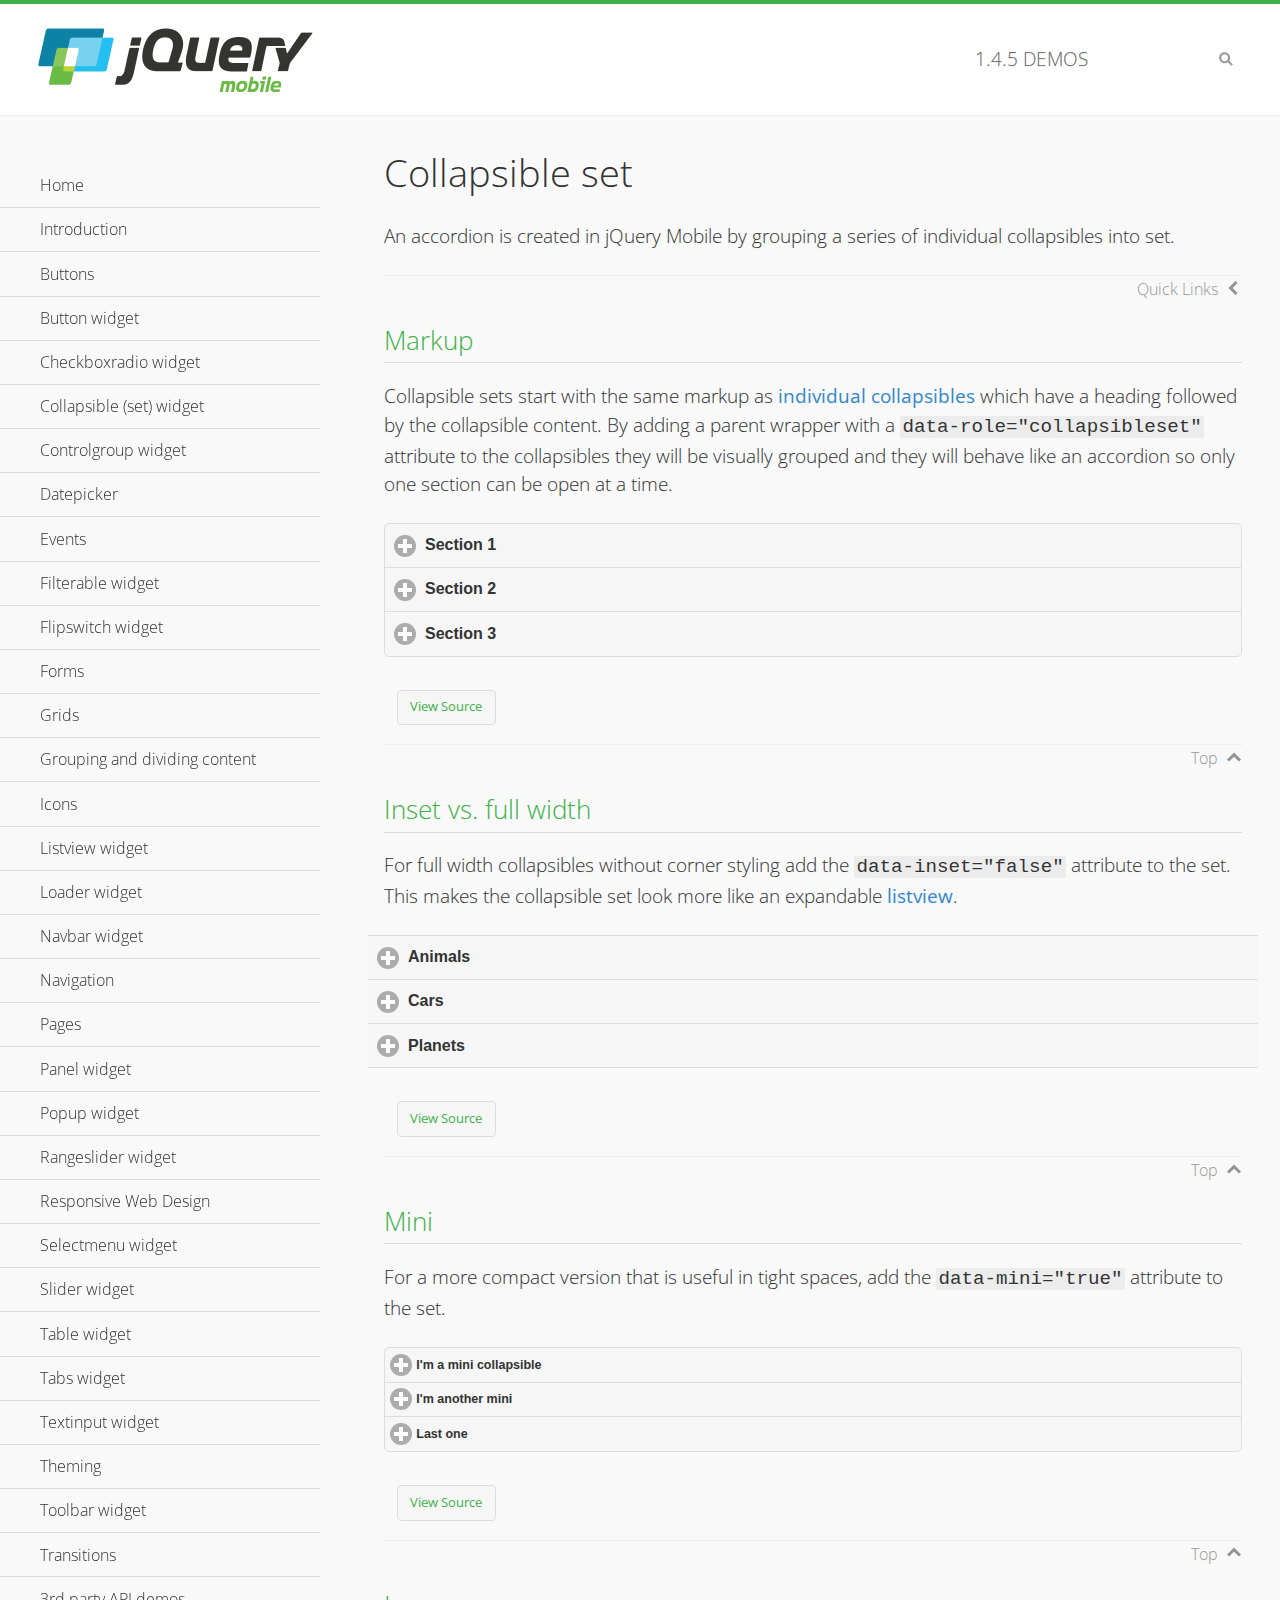
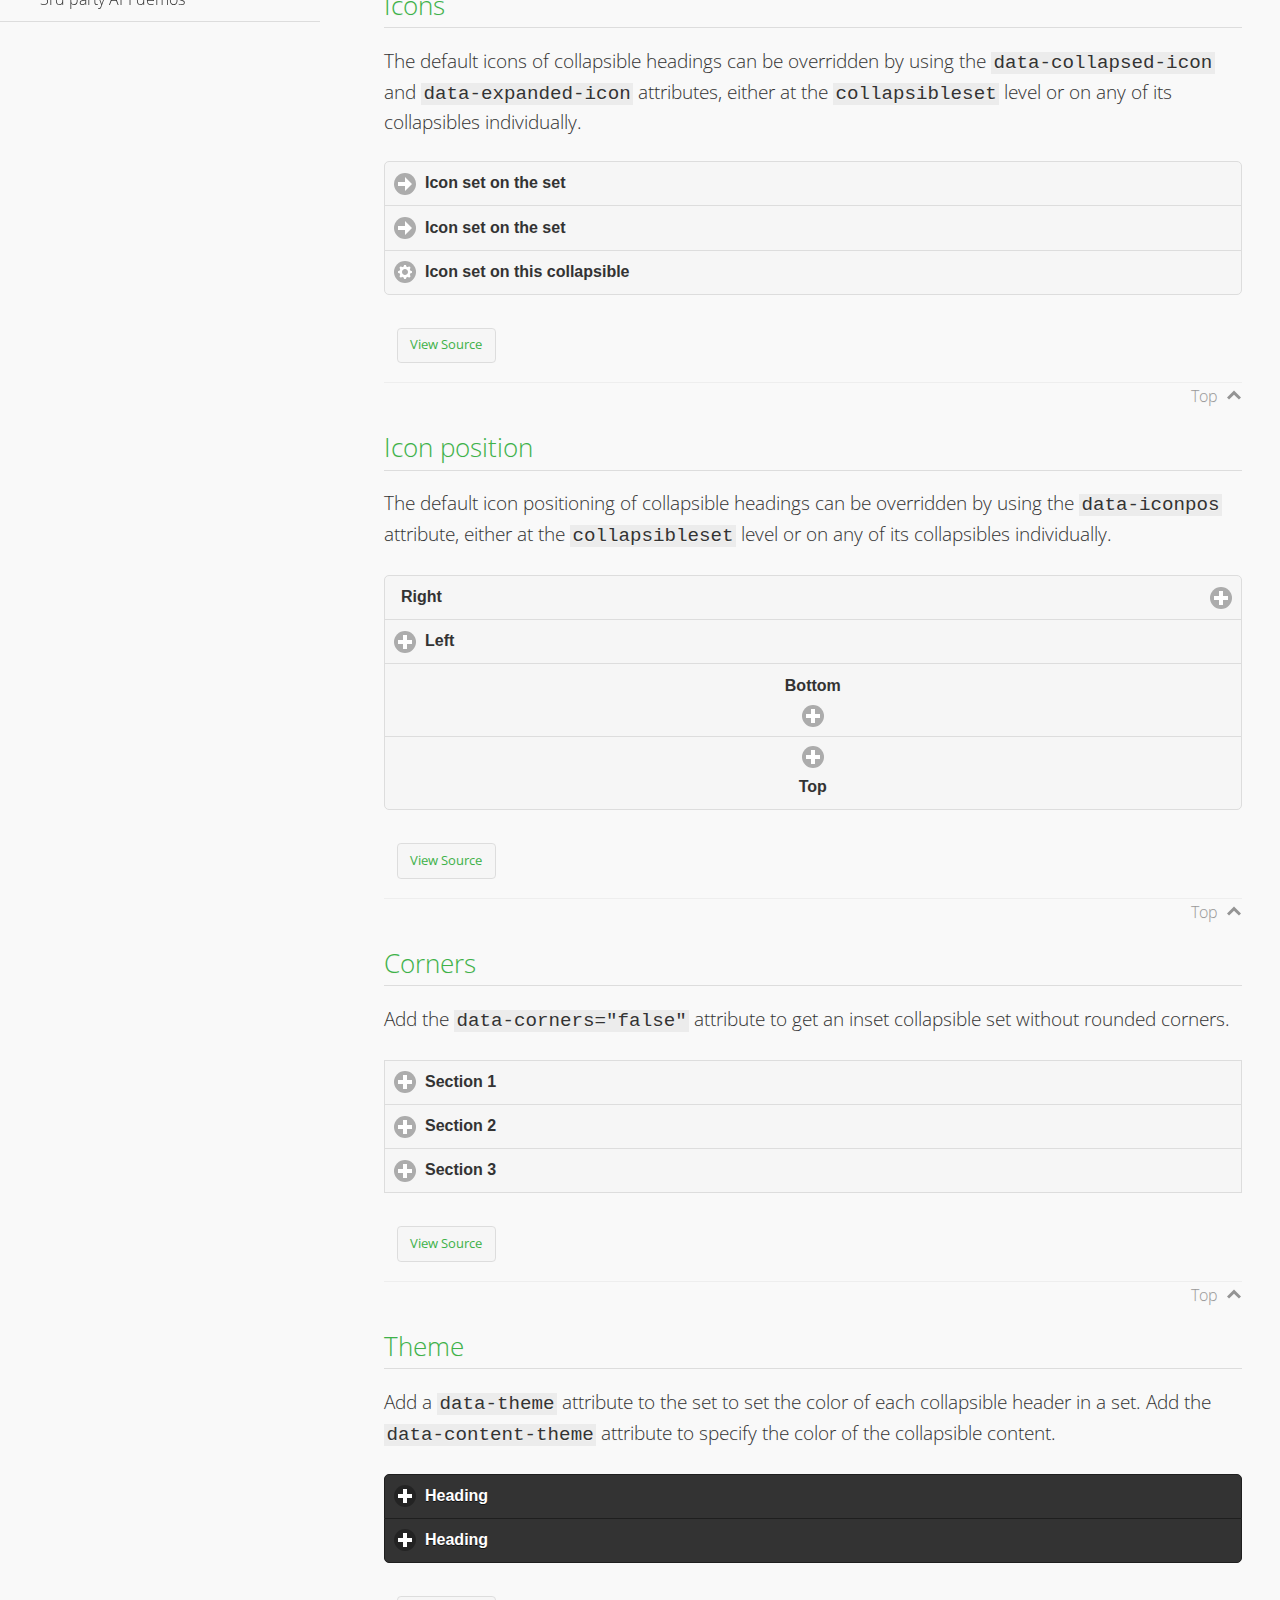
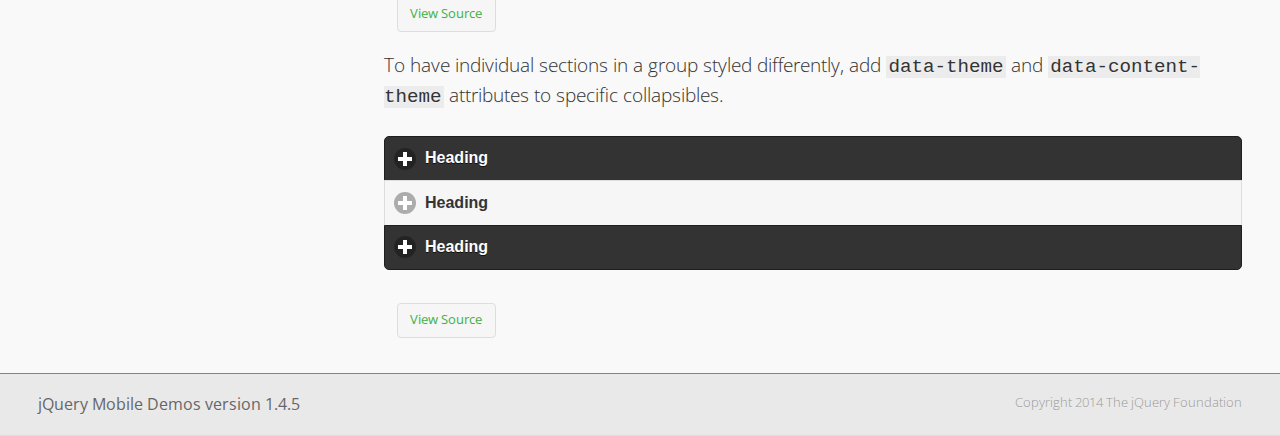
<file: www/jquery/demos/collapsibleset/index.html>
<!DOCTYPE html>
<html>
<head>
	<meta charset="utf-8">
	<meta name="viewport" content="width=device-width, initial-scale=1">
	<title>Collapsible set - jQuery Mobile Demos</title>
	<link rel="shortcut icon" href="../favicon.ico">
    <link rel="stylesheet" href="http://fonts.googleapis.com/css?family=Open+Sans:300,400,700">
	<link rel="stylesheet" href="../css/themes/default/jquery.mobile-1.4.5.min.css">
	<link rel="stylesheet" href="../_assets/css/jqm-demos.css">
	<script src="../js/jquery.js"></script>
	<script src="../_assets/js/index.js"></script>
	<script src="../js/jquery.mobile-1.4.5.min.js"></script>
</head>
<body>
<div data-role="page" class="jqm-demos" data-quicklinks="true">

	<div data-role="header" class="jqm-header">
		<h2><a href="../" title="jQuery Mobile Demos home"><img src="../_assets/img/jquery-logo.png" alt="jQuery Mobile"></a></h2>
		<p><span class="jqm-version"></span> Demos</p>
		<a href="#" class="jqm-navmenu-link ui-btn ui-btn-icon-notext ui-corner-all ui-icon-bars ui-nodisc-icon ui-alt-icon ui-btn-left">Menu</a>
		<a href="#" class="jqm-search-link ui-btn ui-btn-icon-notext ui-corner-all ui-icon-search ui-nodisc-icon ui-alt-icon ui-btn-right">Search</a>
	</div><!-- /header -->

	<div role="main" class="ui-content jqm-content">

		<h1>Collapsible set</h1>

		<p>An accordion is created in jQuery Mobile by grouping a series of individual collapsibles into set.</p>

		<h2>Markup</h2>

		<p>Collapsible sets start with the same markup as <a href="../collapsible/" data-ajax="false">individual collapsibles</a> which have a heading followed by the collapsible content. By adding a parent wrapper with a <code>data-role="collapsibleset"</code> attribute to the collapsibles they will be visually grouped and they will behave like an accordion so only one section can be open at a time.</p>

			<div data-demo-html="true">
				<div data-role="collapsibleset" data-theme="a" data-content-theme="a">
					<div data-role="collapsible">
						<h3>Section 1</h3>
					<p>I'm the collapsible content for section 1</p>
					</div>
					<div data-role="collapsible">
						<h3>Section 2</h3>
					<p>I'm the collapsible content for section 2</p>

					</div>
					<div data-role="collapsible">
						<h3>Section 3</h3>
					<p>I'm the collapsible content for section 3</p>
					</div>
				</div>
			</div><!--/demo-html -->

		<h2>Inset vs. full width</h2>

		<p>For full width collapsibles without corner styling add the <code>data-inset="false"</code> attribute to the set. This makes the collapsible set look more like an expandable <a href="../listview/">listview</a>.</p>

			<div data-demo-html="true">
				<div data-role="collapsibleset" data-inset="false">
					<div data-role="collapsible">
						<h3>Animals</h3>
						<ul data-role="listview" data-inset="false">
							<li>Cats</li>
							<li>Dogs</li>
							<li>Lizards</li>
							<li>Snakes</li>
						</ul>
					</div>
					<div data-role="collapsible">
						<h3>Cars</h3>
						<ul data-role="listview" data-inset="false">
							<li>Acura</li>
							<li>Audi</li>
							<li>BMW</li>
							<li>Cadillac</li>
						</ul>
					</div>
					<div data-role="collapsible">
						<h3>Planets</h3>
						<ul data-role="listview" data-inset="false">
							<li>Earth</li>
							<li>Jupiter</li>
							<li>Mars</li>
							<li>Mercury</li>
						</ul>
					</div>
				</div>
			</div><!--/demo-html -->

		<h2>Mini</h2>

		<p>For a more compact version that is useful in tight spaces, add the <code>data-mini="true"</code> attribute to the set. </p>

			<div data-demo-html="true">
				<div data-role="collapsibleset" data-theme="a" data-content-theme="a" data-mini="true">
					<div data-role="collapsible">
						<h3>I'm a mini collapsible</h3>
					<p>This is good for tight spaces.</p>
					</div>
					<div data-role="collapsible">
						<h3>I'm another mini</h3>
					<p>Here's some collapsible content.</p>

					</div>
					<div data-role="collapsible">
						<h3>Last one</h3>
					<p>Final bit of collapsible content.</p>
					</div>
				</div>
			</div><!--/demo-html -->

		<h2>Icons</h2>

		<p>The default icons of collapsible headings can be overridden by using the <code>data-collapsed-icon</code> and <code>data-expanded-icon</code> attributes, either at the <code>collapsibleset</code> level or on any of its collapsibles individually.</p>

			<div data-demo-html="true">
				<div data-role="collapsibleset" data-theme="a" data-content-theme="a" data-collapsed-icon="arrow-r" data-expanded-icon="arrow-d">
					<div data-role="collapsible">
						<h3>Icon set on the set</h3>
					<p>Specify the open and close icons on the set to apply it to all the collapsibles within.</p>
					</div>
					<div data-role="collapsible">
						<h3>Icon set on the set</h3>
					<p>This collapsible also gets the icon from the set.</p>
					</div>
					<div data-role="collapsible" data-collapsed-icon="gear" data-expanded-icon="delete">
						<h3>Icon set on this collapsible</h3>
					<p>The icons here are applied to this collapsible specifically, thus overriding the set icons.</p>
					</div>
				</div>
			</div><!--/demo-html -->

		<h2>Icon position</h2>

		<p>The default icon positioning of collapsible headings can be overridden by using the <code>data-iconpos</code> attribute, either at the <code>collapsibleset</code> level or on any of its collapsibles individually.</p>

			<div data-demo-html="true">
				<div data-role="collapsibleset" data-theme="a" data-content-theme="a" data-iconpos="right">
					<div data-role="collapsible">
						<h3>Right</h3>
					<p>Inherits icon positioning from <code>data-iconpos="right"</code> attribute on set.</p>
					</div>
					<div data-role="collapsible" data-iconpos="left">
						<h3>Left</h3>
					<p>Set via <code>data-iconpos="left"</code> attribute on the collapsible</p>
					</div>
					<div data-role="collapsible" data-iconpos="bottom">
						<h3>Bottom</h3>
					<p>Set via <code>data-iconpos="bottom"</code> attribute on the collapsible</p>
					</div>
					<div data-role="collapsible" data-iconpos="top">
						<h3>Top</h3>
					<p>Set via <code>data-iconpos="top"</code> attribute on the collapsible</p>
					</div>
				</div>
			</div><!--/demo-html -->

		<h2>Corners</h2>
		<p>Add the <code>data-corners="false"</code> attribute to get an inset collapsible set without rounded corners.</p>

			<div data-demo-html="true">
				<div data-role="collapsibleset" data-corners="false" data-theme="a" data-content-theme="a">
					<div data-role="collapsible">
						<h3>Section 1</h3>
					<p>Collapsible content</p>
					</div>
					<div data-role="collapsible">
						<h3>Section 2</h3>
					<p>Collapsible content</p>

					</div>
					<div data-role="collapsible">
						<h3>Section 3</h3>
					<p>Collapsible content</p>
					</div>
				</div>
			</div><!--/demo-html -->

		<h2>Theme</h2>

		<p>Add a <code>data-theme</code> attribute to the set to set the color of each collapsible header in a set. Add the <code>data-content-theme</code> attribute to specify the color of the collapsible content. </p>

			<div data-demo-html="true">
				<div data-role="collapsibleset" data-theme="b" data-content-theme="b">
					<div data-role="collapsible">
						<h3>Heading</h3>
						<p>Content</p>
					</div>
					<div data-role="collapsible">
						<h3>Heading</h3>
						<p>Content</p>
					</div>
				</div>
			</div><!--/demo-html -->

		<p>To have individual sections in a group styled differently, add <code>data-theme</code> and <code>data-content-theme</code> attributes to specific collapsibles.</p>

			<div data-demo-html="true">
				<div data-role="collapsibleset" data-theme="b" data-content-theme="b">
					<div data-role="collapsible">
						<h3>Heading</h3>
						<p>Content</p>
					</div>
					<div data-role="collapsible" data-theme="a" data-content-theme="a">
						<h3>Heading</h3>
						<p>Content</p>
					</div>
					<div data-role="collapsible">
						<h3>Heading</h3>
						<p>Content</p>
					</div>
				</div>
		</div><!--/demo-html -->

	</div><!-- /content -->
	    <div data-role="panel" class="jqm-navmenu-panel" data-position="left" data-display="overlay" data-theme="a">
	    	<ul class="jqm-list ui-alt-icon ui-nodisc-icon">
<li data-filtertext="demos homepage" data-icon="home"><a href=".././">Home</a></li>
<li data-filtertext="introduction overview getting started"><a href="../intro/" data-ajax="false">Introduction</a></li>
<li data-filtertext="buttons button markup buttonmarkup method anchor link button element"><a href="../button-markup/" data-ajax="false">Buttons</a></li>
<li data-filtertext="form button widget input button submit reset"><a href="../button/" data-ajax="false">Button widget</a></li>
<li data-role="collapsible" data-enhanced="true" data-collapsed-icon="carat-d" data-expanded-icon="carat-u" data-iconpos="right" data-inset="false" class="ui-collapsible ui-collapsible-themed-content ui-collapsible-collapsed">
	<h3 class="ui-collapsible-heading ui-collapsible-heading-collapsed">
		<a href="#" class="ui-collapsible-heading-toggle ui-btn ui-btn-icon-right ui-btn-inherit ui-icon-carat-d">
		    Checkboxradio widget<span class="ui-collapsible-heading-status"> click to expand contents</span>
		</a>
	</h3>
	<div class="ui-collapsible-content ui-body-inherit ui-collapsible-content-collapsed" aria-hidden="true">
		<ul>
			<li data-filtertext="form checkboxradio widget checkbox input checkboxes controlgroups"><a href="../checkboxradio-checkbox/" data-ajax="false">Checkboxes</a></li>
			<li data-filtertext="form checkboxradio widget radio input radio buttons controlgroups"><a href="../checkboxradio-radio/" data-ajax="false">Radio buttons</a></li>
		</ul>
	</div>
</li>
<li data-role="collapsible" data-enhanced="true" data-collapsed-icon="carat-d" data-expanded-icon="carat-u" data-iconpos="right" data-inset="false" class="ui-collapsible ui-collapsible-themed-content ui-collapsible-collapsed">
	<h3 class="ui-collapsible-heading ui-collapsible-heading-collapsed">
		<a href="#" class="ui-collapsible-heading-toggle ui-btn ui-btn-icon-right ui-btn-inherit ui-icon-carat-d">
			Collapsible (set) widget<span class="ui-collapsible-heading-status"> click to expand contents</span>
		</a>
	</h3>
	<div class="ui-collapsible-content ui-body-inherit ui-collapsible-content-collapsed" aria-hidden="true">
		<ul>
			<li data-filtertext="collapsibles content formatting"><a href="../collapsible/" data-ajax="false">Collapsible</a></li>
			<li data-filtertext="dynamic collapsible set accordion append expand"><a href="../collapsible-dynamic/" data-ajax="false">Dynamic collapsibles</a></li>
			<li data-filtertext="accordions collapsible set widget content formatting grouped collapsibles"><a href="../collapsibleset/" data-ajax="false">Collapsible set</a></li>
		</ul>
	</div>
</li>
<li data-role="collapsible" data-enhanced="true" data-collapsed-icon="carat-d" data-expanded-icon="carat-u" data-iconpos="right" data-inset="false" class="ui-collapsible ui-collapsible-themed-content ui-collapsible-collapsed">
	<h3 class="ui-collapsible-heading ui-collapsible-heading-collapsed">
		<a href="#" class="ui-collapsible-heading-toggle ui-btn ui-btn-icon-right ui-btn-inherit ui-icon-carat-d">
			Controlgroup widget<span class="ui-collapsible-heading-status"> click to expand contents</span>
		</a>
	</h3>
	<div class="ui-collapsible-content ui-body-inherit ui-collapsible-content-collapsed" aria-hidden="true">
		<ul>
			<li data-filtertext="controlgroups selectmenu checkboxradio input grouped buttons horizontal vertical"><a href="../controlgroup/" data-ajax="false">Controlgroup</a></li>
			<li data-filtertext="dynamic controlgroup dynamically add buttons"><a href="../controlgroup-dynamic/" data-ajax="false">Dynamic controlgroups</a></li>
		</ul>
	</div>
</li>
<li data-filtertext="form datepicker widget date input"><a href="../datepicker/" data-ajax="false">Datepicker</a></li>
<li data-role="collapsible" data-enhanced="true" data-collapsed-icon="carat-d" data-expanded-icon="carat-u" data-iconpos="right" data-inset="false" class="ui-collapsible ui-collapsible-themed-content ui-collapsible-collapsed">
	<h3 class="ui-collapsible-heading ui-collapsible-heading-collapsed">
		<a href="#" class="ui-collapsible-heading-toggle ui-btn ui-btn-icon-right ui-btn-inherit ui-icon-carat-d">
			Events<span class="ui-collapsible-heading-status"> click to expand contents</span>
		</a>
	</h3>
	<div class="ui-collapsible-content ui-body-inherit ui-collapsible-content-collapsed" aria-hidden="true">
		<ul>
			<li data-filtertext="swipe to delete list items listviews swipe events"><a href="../swipe-list/" data-ajax="false">Swipe list items</a></li>
			<li data-filtertext="swipe to navigate swipe page navigation swipe events"><a href="../swipe-page/" data-ajax="false">Swipe page navigation</a></li>
		</ul>
	</div>
</li>
<li data-filtertext="filterable filter elements sorting searching listview table"><a href="../filterable/" data-ajax="false">Filterable widget</a></li>
<li data-filtertext="form flipswitch widget flip toggle switch binary select checkbox input"><a href="../flipswitch/" data-ajax="false">Flipswitch widget</a></li>
<li data-role="collapsible" data-enhanced="true" data-collapsed-icon="carat-d" data-expanded-icon="carat-u" data-iconpos="right" data-inset="false" class="ui-collapsible ui-collapsible-themed-content ui-collapsible-collapsed">
	<h3 class="ui-collapsible-heading ui-collapsible-heading-collapsed">
		<a href="#" class="ui-collapsible-heading-toggle ui-btn ui-btn-icon-right ui-btn-inherit ui-icon-carat-d">
			Forms<span class="ui-collapsible-heading-status"> click to expand contents</span>
		</a>
	</h3>
	<div class="ui-collapsible-content ui-body-inherit ui-collapsible-content-collapsed" aria-hidden="true">
		<ul>
			<li data-filtertext="forms text checkbox radio range button submit reset inputs selects textarea slider flipswitch label form elements"><a href="../forms/" data-ajax="false">Forms</a></li>
			<li data-filtertext="form hide labels hidden accessible ui-hidden-accessible forms"><a href="../forms-label-hidden-accessible/" data-ajax="false">Hide labels</a></li>
			<li data-filtertext="form field containers fieldcontain ui-field-contain forms"><a href="../forms-field-contain/" data-ajax="false">Field containers</a></li>
			<li data-filtertext="forms disabled form elements"><a href="../forms-disabled/" data-ajax="false">Forms disabled</a></li>
			<li data-filtertext="forms gallery examples overview forms text checkbox radio range button submit reset inputs selects textarea slider flipswitch label form elements"><a href="../forms-gallery/" data-ajax="false">Forms gallery</a></li>
		</ul>
	</div>
</li>
<li data-role="collapsible" data-enhanced="true" data-collapsed-icon="carat-d" data-expanded-icon="carat-u" data-iconpos="right" data-inset="false" class="ui-collapsible ui-collapsible-themed-content ui-collapsible-collapsed">
	<h3 class="ui-collapsible-heading ui-collapsible-heading-collapsed">
		<a href="#" class="ui-collapsible-heading-toggle ui-btn ui-btn-icon-right ui-btn-inherit ui-icon-carat-d">
			Grids<span class="ui-collapsible-heading-status"> click to expand contents</span>
		</a>
	</h3>
	<div class="ui-collapsible-content ui-body-inherit ui-collapsible-content-collapsed" aria-hidden="true">
		<ul>
			<li data-filtertext="grids columns blocks content formatting rwd responsive css framework"><a href="../grids/" data-ajax="false">Grids</a></li>
			<li data-filtertext="buttons in grids css framework"><a href="../grids-buttons/" data-ajax="false">Buttons in grids</a></li>
			<li data-filtertext="custom responsive grids rwd css framework"><a href="../grids-custom-responsive/" data-ajax="false">Custom responsive grids</a></li>
		</ul>
	</div>
</li>
<li data-filtertext="blocks content formatting sections heading"><a href="../body-bar-classes/" data-ajax="false">Grouping and dividing content</a></li>
<li data-role="collapsible" data-enhanced="true" data-collapsed-icon="carat-d" data-expanded-icon="carat-u" data-iconpos="right" data-inset="false" class="ui-collapsible ui-collapsible-themed-content ui-collapsible-collapsed">
	<h3 class="ui-collapsible-heading ui-collapsible-heading-collapsed">
		<a href="#" class="ui-collapsible-heading-toggle ui-btn ui-btn-icon-right ui-btn-inherit ui-icon-carat-d">
			Icons<span class="ui-collapsible-heading-status"> click to expand contents</span>
		</a>
	</h3>
	<div class="ui-collapsible-content ui-body-inherit ui-collapsible-content-collapsed" aria-hidden="true">
		<ul>
			<li data-filtertext="button icons svg disc alt custom icon position"><a href="../icons/" data-ajax="false">Icons</a></li>
			<li data-filtertext=""><a href="../icons-grunticon/" data-ajax="false">Grunticon loader</a></li>
		</ul>
	</div>
</li>
<li data-role="collapsible" data-enhanced="true" data-collapsed-icon="carat-d" data-expanded-icon="carat-u" data-iconpos="right" data-inset="false" class="ui-collapsible ui-collapsible-themed-content ui-collapsible-collapsed">
	<h3 class="ui-collapsible-heading ui-collapsible-heading-collapsed">
		<a href="#" class="ui-collapsible-heading-toggle ui-btn ui-btn-icon-right ui-btn-inherit ui-icon-carat-d">
			Listview widget<span class="ui-collapsible-heading-status"> click to expand contents</span>
		</a>
	</h3>
	<div class="ui-collapsible-content ui-body-inherit ui-collapsible-content-collapsed" aria-hidden="true">
		<ul>
			<li data-filtertext="listview widget thumbnails icons nested split button collapsible ul ol"><a href="../listview/" data-ajax="false">Listview</a></li>
			<li data-filtertext="autocomplete filterable reveal listview filtertextbeforefilter placeholder"><a href="../listview-autocomplete/" data-ajax="false">Listview autocomplete</a></li>
			<li data-filtertext="autocomplete filterable reveal listview remote data filtertextbeforefilter placeholder"><a href="../listview-autocomplete-remote/" data-ajax="false">Listview autocomplete remote data</a></li>
			<li data-filtertext="autodividers anchor jump scroll linkbars listview lists ul ol"><a href="../listview-autodividers-linkbar/" data-ajax="false">Listview autodividers linkbar</a></li>
			<li data-filtertext="listview autodividers selector autodividersselector lists ul ol"><a href="../listview-autodividers-selector/" data-ajax="false">Listview autodividers selector</a></li>
			<li data-filtertext="listview nested list items"><a href="../listview-nested-lists/" data-ajax="false">Nested Listviews</a></li>
			<li data-filtertext="listview collapsible list items flat"><a href="../listview-collapsible-item-flat/" data-ajax="false">Listview collapsible list items (flat)</a></li>
			<li data-filtertext="listview collapsible list indented"><a href="../listview-collapsible-item-indented/" data-ajax="false">Listview collapsible list items (indented)</a></li>
			<li data-filtertext="grid listview responsive grids responsive listviews lists ul"><a href="../listview-grid/" data-ajax="false">Listview responsive grid</a></li>
		</ul>
	</div>
</li>
<li data-filtertext="loader widget page loading navigation overlay spinner"><a href="../loader/" data-ajax="false">Loader widget</a></li>
<li data-filtertext="navbar widget navmenu toolbars header footer"><a href="../navbar/" data-ajax="false">Navbar widget</a></li>
<li data-role="collapsible" data-enhanced="true" data-collapsed-icon="carat-d" data-expanded-icon="carat-u" data-iconpos="right" data-inset="false" class="ui-collapsible ui-collapsible-themed-content ui-collapsible-collapsed">
	<h3 class="ui-collapsible-heading ui-collapsible-heading-collapsed">
		<a href="#" class="ui-collapsible-heading-toggle ui-btn ui-btn-icon-right ui-btn-inherit ui-icon-carat-d">
			Navigation<span class="ui-collapsible-heading-status"> click to expand contents</span>
		</a>
	</h3>
	<div class="ui-collapsible-content ui-body-inherit ui-collapsible-content-collapsed" aria-hidden="true">
		<ul>
			<li data-filtertext="ajax navigation navigate widget history event method"><a href="../navigation/" data-ajax="false">Navigation</a></li>
			<li data-filtertext="linking pages page links navigation ajax prefetch cache"><a href="../navigation-linking-pages/" data-ajax="false">Linking pages</a></li>
			<!-- <li data-filtertext="php redirect server redirection server-side navigation"><a href="../navigation-php-redirect/" data-ajax="false">PHP redirect demo</a></li>-->
			<li data-filtertext="navigation redirection hash query"><a href="../navigation-hash-processing/" data-ajax="false">Hash processing demo</a></li>
			<li data-filtertext="navigation redirection hash query"><a href="../page-events/" data-ajax="false">Page Navigation Events</a></li>
		</ul>
	</div>
</li>
<li data-role="collapsible" data-enhanced="true" data-collapsed-icon="carat-d" data-expanded-icon="carat-u" data-iconpos="right" data-inset="false" class="ui-collapsible ui-collapsible-themed-content ui-collapsible-collapsed">
	<h3 class="ui-collapsible-heading ui-collapsible-heading-collapsed">
		<a href="#" class="ui-collapsible-heading-toggle ui-btn ui-btn-icon-right ui-btn-inherit ui-icon-carat-d">
			Pages<span class="ui-collapsible-heading-status"> click to expand contents</span>
		</a>
	</h3>
	<div class="ui-collapsible-content ui-body-inherit ui-collapsible-content-collapsed" aria-hidden="true">
		<ul>
			<li data-filtertext="pages page widget ajax navigation"><a href="../pages/" data-ajax="false">Pages</a></li>
			<li data-filtertext="single page"><a href="../pages-single-page/" data-ajax="false">Single page</a></li>
			<li data-filtertext="multipage multi-page page"><a href="../pages-multi-page/" data-ajax="false">Multi-page template</a></li>
			<li data-filtertext="dialog page widget modal popup"><a href="../pages-dialog/" data-ajax="false">Dialog page</a></li>
		</ul>
	</div>
</li>
<li data-role="collapsible" data-enhanced="true" data-collapsed-icon="carat-d" data-expanded-icon="carat-u" data-iconpos="right" data-inset="false" class="ui-collapsible ui-collapsible-themed-content ui-collapsible-collapsed">
	<h3 class="ui-collapsible-heading ui-collapsible-heading-collapsed">
		<a href="#" class="ui-collapsible-heading-toggle ui-btn ui-btn-icon-right ui-btn-inherit ui-icon-carat-d">
			Panel widget<span class="ui-collapsible-heading-status"> click to expand contents</span>
		</a>
	</h3>
	<div class="ui-collapsible-content ui-body-inherit ui-collapsible-content-collapsed" aria-hidden="true">
		<ul>
			<li data-filtertext="panel widget sliding panels reveal push overlay responsive"><a href="../panel/" data-ajax="false">Panel</a></li>
			<li data-filtertext=""><a href="../panel-external/" data-ajax="false">External panels</a></li>
			<li data-filtertext="panel "><a href="../panel-fixed/" data-ajax="false">Fixed panels</a></li>
			<li data-filtertext="panel slide panels sliding panels shadow rwd responsive breakpoint"><a href="../panel-responsive/" data-ajax="false">Panels responsive</a></li>
			<li data-filtertext="panel custom style custom panel width reveal shadow listview panel styling page background wrapper"><a href="../panel-styling/" data-ajax="false">Custom panel style</a></li>
			<li data-filtertext="panel open on swipe"><a href="../panel-swipe-open/" data-ajax="false">Panel open on swipe</a></li>
			<li data-filtertext="panels outside page internal external toolbars"><a href="../panel-external-internal/" data-ajax="false">Panel external and internal</a></li>
		</ul>
	</div>
</li>
<li data-role="collapsible" data-enhanced="true" data-collapsed-icon="carat-d" data-expanded-icon="carat-u" data-iconpos="right" data-inset="false" class="ui-collapsible ui-collapsible-themed-content ui-collapsible-collapsed">
	<h3 class="ui-collapsible-heading ui-collapsible-heading-collapsed">
		<a href="#" class="ui-collapsible-heading-toggle ui-btn ui-btn-icon-right ui-btn-inherit ui-icon-carat-d">
			Popup widget<span class="ui-collapsible-heading-status"> click to expand contents</span>
		</a>
	</h3>
	<div class="ui-collapsible-content ui-body-inherit ui-collapsible-content-collapsed" aria-hidden="true">
		<ul>
			<li data-filtertext="popup widget popups dialog modal transition tooltip lightbox form overlay screen flip pop fade transition"><a href="../popup/" data-ajax="false">Popup</a></li>
			<li data-filtertext="popup alignment position"><a href="../popup-alignment/" data-ajax="false">Popup alignment</a></li>
			<li data-filtertext="popup arrow size popups popover"><a href="../popup-arrow-size/" data-ajax="false">Popup arrow size</a></li>
			<li data-filtertext="dynamic popups popup images lightbox"><a href="../popup-dynamic/" data-ajax="false">Dynamic popups</a></li>
			<li data-filtertext="popups with iframes scaling"><a href="../popup-iframe/" data-ajax="false">Popups with iframes</a></li>
			<li data-filtertext="popup image scaling"><a href="../popup-image-scaling/" data-ajax="false">Popup image scaling</a></li>
			<li data-filtertext="external popup outside multi-page"><a href="../popup-outside-multipage/" data-ajax="false">Popup outside multi-page</a></li>
		</ul>
	</div>
</li>
<li data-filtertext="form rangeslider widget dual sliders dual handle sliders range input"><a href="../rangeslider/" data-ajax="false">Rangeslider widget</a></li>
<li data-filtertext="responsive web design rwd adaptive progressive enhancement PE accessible mobile breakpoints media query media queries"><a href="../rwd/" data-ajax="false">Responsive Web Design</a></li>
<li data-role="collapsible" data-enhanced="true" data-collapsed-icon="carat-d" data-expanded-icon="carat-u" data-iconpos="right" data-inset="false" class="ui-collapsible ui-collapsible-themed-content ui-collapsible-collapsed">
	<h3 class="ui-collapsible-heading ui-collapsible-heading-collapsed">
		<a href="#" class="ui-collapsible-heading-toggle ui-btn ui-btn-icon-right ui-btn-inherit ui-icon-carat-d">
			Selectmenu widget<span class="ui-collapsible-heading-status"> click to expand contents</span>
		</a>
	</h3>
	<div class="ui-collapsible-content ui-body-inherit ui-collapsible-content-collapsed" aria-hidden="true">
		<ul>
			<li data-filtertext="form selectmenu widget select input custom select menu selects"><a href="../selectmenu/" data-ajax="false">Selectmenu</a></li>
			<li data-filtertext="form custom select menu selectmenu widget custom menu option optgroup multiple selects"><a href="../selectmenu-custom/" data-ajax="false">Custom select menu</a></li>
			<li data-filtertext="filterable select filter popup dialog"><a href="../selectmenu-custom-filter/" data-ajax="false">Custom select menu with filter</a></li>
		</ul>
	</div>
</li>
<li data-role="collapsible" data-enhanced="true" data-collapsed-icon="carat-d" data-expanded-icon="carat-u" data-iconpos="right" data-inset="false" class="ui-collapsible ui-collapsible-themed-content ui-collapsible-collapsed">
	<h3 class="ui-collapsible-heading ui-collapsible-heading-collapsed">
		<a href="#" class="ui-collapsible-heading-toggle ui-btn ui-btn-icon-right ui-btn-inherit ui-icon-carat-d">
			Slider widget<span class="ui-collapsible-heading-status"> click to expand contents</span>
		</a>
	</h3>
	<div class="ui-collapsible-content ui-body-inherit ui-collapsible-content-collapsed" aria-hidden="true">
		<ul>
			<li data-filtertext="form slider widget range input single sliders"><a href="../slider/" data-ajax="false">Slider</a></li>
			<li data-filtertext="form slider widget flipswitch slider binary select flip toggle switch"><a href="../slider-flipswitch/" data-ajax="false">Slider flip toggle switch</a></li>
			<li data-filtertext="form slider tooltip handle value input range sliders"><a href="../slider-tooltip/" data-ajax="false">Slider tooltip</a></li>
		</ul>
	</div>
</li>
<li data-role="collapsible" data-enhanced="true" data-collapsed-icon="carat-d" data-expanded-icon="carat-u" data-iconpos="right" data-inset="false" class="ui-collapsible ui-collapsible-themed-content ui-collapsible-collapsed">
	<h3 class="ui-collapsible-heading ui-collapsible-heading-collapsed">
		<a href="#" class="ui-collapsible-heading-toggle ui-btn ui-btn-icon-right ui-btn-inherit ui-icon-carat-d">
			Table widget<span class="ui-collapsible-heading-status"> click to expand contents</span>
		</a>
	</h3>
	<div class="ui-collapsible-content ui-body-inherit ui-collapsible-content-collapsed" aria-hidden="true">
		<ul>
			<li data-filtertext="table widget reflow column toggle th td responsive tables rwd hide show tabular"><a href="../table-column-toggle/" data-ajax="false">Table Column Toggle</a></li>
			<li data-filtertext="table column toggle phone comparison demo"><a href="../table-column-toggle-example/" data-ajax="false">Table Column Toggle demo</a></li>
			<li data-filtertext="responsive tables table column toggle heading groups rwd breakpoint"><a href="../table-column-toggle-heading-groups/" data-ajax="false">Table Column Toggle heading groups</a></li>
			<li data-filtertext="responsive tables table column toggle hide rwd breakpoint customization options"><a href="../table-column-toggle-options/" data-ajax="false">Table Column Toggle options</a></li>
			<li data-filtertext="table reflow th td responsive rwd columns tabular"><a href="../table-reflow/" data-ajax="false">Table Reflow</a></li>
			<li data-filtertext="responsive tables table reflow heading groups rwd breakpoint"><a href="../table-reflow-heading-groups/" data-ajax="false">Table Reflow heading groups</a></li>
			<li data-filtertext="responsive tables table reflow stripes strokes table style"><a href="../table-reflow-stripes-strokes/" data-ajax="false">Table Reflow stripes and strokes</a></li>
			<li data-filtertext="responsive tables table reflow stack custom styles"><a href="../table-reflow-styling/" data-ajax="false">Table Reflow custom styles</a></li>
		</ul>
	</div>
</li>
<li data-filtertext="ui tabs widget"><a href="../tabs/" data-ajax="false">Tabs widget</a></li>
<li data-filtertext="form textinput widget text input textarea number date time tel email file color password"><a href="../textinput/" data-ajax="false">Textinput widget</a></li>
<li data-role="collapsible" data-enhanced="true" data-collapsed-icon="carat-d" data-expanded-icon="carat-u" data-iconpos="right" data-inset="false" class="ui-collapsible ui-collapsible-themed-content ui-collapsible-collapsed">
	<h3 class="ui-collapsible-heading ui-collapsible-heading-collapsed">
		<a href="#" class="ui-collapsible-heading-toggle ui-btn ui-btn-icon-right ui-btn-inherit ui-icon-carat-d">
			Theming<span class="ui-collapsible-heading-status"> click to expand contents</span>
		</a>
	</h3>
	<div class="ui-collapsible-content ui-body-inherit ui-collapsible-content-collapsed" aria-hidden="true">
		<ul>
			<li data-filtertext="default theme swatches theming style css"><a href="../theme-default/" data-ajax="false">Default theme</a></li>
			<li data-filtertext="classic theme old theme swatches theming style css"><a href="../theme-classic/" data-ajax="false">Classic theme</a></li>
		</ul>
	</div>
</li>
<li data-role="collapsible" data-enhanced="true" data-collapsed-icon="carat-d" data-expanded-icon="carat-u" data-iconpos="right" data-inset="false" class="ui-collapsible ui-collapsible-themed-content ui-collapsible-collapsed">
	<h3 class="ui-collapsible-heading ui-collapsible-heading-collapsed">
		<a href="#" class="ui-collapsible-heading-toggle ui-btn ui-btn-icon-right ui-btn-inherit ui-icon-carat-d">
			Toolbar widget<span class="ui-collapsible-heading-status"> click to expand contents</span>
		</a>
	</h3>
	<div class="ui-collapsible-content ui-body-inherit ui-collapsible-content-collapsed" aria-hidden="true">
		<ul>
			<li data-filtertext="toolbar widget header footer toolbars fixed fullscreen external sections"><a href="../toolbar/" data-ajax="false">Toolbar</a></li>
			<li data-filtertext="dynamic toolbars dynamically add toolbar header footer"><a href="../toolbar-dynamic/" data-ajax="false">Dynamic toolbars</a></li>
			<li data-filtertext="external toolbars header footer"><a href="../toolbar-external/" data-ajax="false">External toolbars</a></li>
			<li data-filtertext="fixed toolbars header footer"><a href="../toolbar-fixed/" data-ajax="false">Fixed toolbars</a></li>
			<li data-filtertext="fixed fullscreen toolbars header footer"><a href="../toolbar-fixed-fullscreen/" data-ajax="false">Fullscreen toolbars</a></li>
			<li data-filtertext="external fixed toolbars header footer"><a href="../toolbar-fixed-external/" data-ajax="false">Fixed external toolbars</a></li>
			<li data-filtertext="external persistent toolbars header footer navbar navmenu"><a href="../toolbar-fixed-persistent/" data-ajax="false">Persistent toolbars</a></li>
			<li data-filtertext="external ajax optimized toolbars persistent toolbars header footer navbar"><a href="../toolbar-fixed-persistent-optimized/" data-ajax="false">Ajax optimized toolbars</a></li>
			<li data-filtertext="form in toolbars header footer"><a href="../toolbar-fixed-forms/" data-ajax="false">Form in toolbar</a></li>
		</ul>
	</div>
</li>
<li data-filtertext="page transitions animated pages popup navigation flip slide fade pop"><a href="../transitions/" data-ajax="false">Transitions</a></li>
<li data-role="collapsible" data-enhanced="true" data-collapsed-icon="carat-d" data-expanded-icon="carat-u" data-iconpos="right" data-inset="false" class="ui-collapsible ui-collapsible-themed-content ui-collapsible-collapsed">
	<h3 class="ui-collapsible-heading ui-collapsible-heading-collapsed">
		<a href="#" class="ui-collapsible-heading-toggle ui-btn ui-btn-icon-right ui-btn-inherit ui-icon-carat-d">
			3rd party API demos<span class="ui-collapsible-heading-status"> click to expand contents</span>
		</a>
	</h3>
	<div class="ui-collapsible-content ui-body-inherit ui-collapsible-content-collapsed" aria-hidden="true">
		<ul>
			<li data-filtertext="backbone requirejs navigation router"><a href="../backbone-requirejs/" data-ajax="false">Backbone RequireJS</a></li>
			<li data-filtertext="google maps geolocation demo"><a href="../map-geolocation/" data-ajax="false">Google Maps geolocation</a></li>
			<li data-filtertext="google maps hybrid"><a href="../map-list-toggle/" data-ajax="false">Google Maps list toggle</a></li>
		</ul>
	</div>
</li>



		     </ul>
		</div><!-- /panel -->


	<div data-role="footer" data-position="fixed" data-tap-toggle="false" class="jqm-footer">
		<p>jQuery Mobile Demos version <span class="jqm-version"></span></p>
		<p>Copyright 2014 The jQuery Foundation</p>
	</div><!-- /footer -->
	<!-- TODO: This should become an external panel so we can add input to markup (unique ID) -->
    <div data-role="panel" class="jqm-search-panel" data-position="right" data-display="overlay" data-theme="a">
		<div class="jqm-search">
			<ul class="jqm-list" data-filter-placeholder="Search demos..." data-filter-reveal="true">
<li data-filtertext="demos homepage" data-icon="home"><a href=".././">Home</a></li>
<li data-filtertext="introduction overview getting started"><a href="../intro/" data-ajax="false">Introduction</a></li>
<li data-filtertext="buttons button markup buttonmarkup method anchor link button element"><a href="../button-markup/" data-ajax="false">Buttons</a></li>
<li data-filtertext="form button widget input button submit reset"><a href="../button/" data-ajax="false">Button widget</a></li>
<li data-role="collapsible" data-enhanced="true" data-collapsed-icon="carat-d" data-expanded-icon="carat-u" data-iconpos="right" data-inset="false" class="ui-collapsible ui-collapsible-themed-content ui-collapsible-collapsed">
	<h3 class="ui-collapsible-heading ui-collapsible-heading-collapsed">
		<a href="#" class="ui-collapsible-heading-toggle ui-btn ui-btn-icon-right ui-btn-inherit ui-icon-carat-d">
		    Checkboxradio widget<span class="ui-collapsible-heading-status"> click to expand contents</span>
		</a>
	</h3>
	<div class="ui-collapsible-content ui-body-inherit ui-collapsible-content-collapsed" aria-hidden="true">
		<ul>
			<li data-filtertext="form checkboxradio widget checkbox input checkboxes controlgroups"><a href="../checkboxradio-checkbox/" data-ajax="false">Checkboxes</a></li>
			<li data-filtertext="form checkboxradio widget radio input radio buttons controlgroups"><a href="../checkboxradio-radio/" data-ajax="false">Radio buttons</a></li>
		</ul>
	</div>
</li>
<li data-role="collapsible" data-enhanced="true" data-collapsed-icon="carat-d" data-expanded-icon="carat-u" data-iconpos="right" data-inset="false" class="ui-collapsible ui-collapsible-themed-content ui-collapsible-collapsed">
	<h3 class="ui-collapsible-heading ui-collapsible-heading-collapsed">
		<a href="#" class="ui-collapsible-heading-toggle ui-btn ui-btn-icon-right ui-btn-inherit ui-icon-carat-d">
			Collapsible (set) widget<span class="ui-collapsible-heading-status"> click to expand contents</span>
		</a>
	</h3>
	<div class="ui-collapsible-content ui-body-inherit ui-collapsible-content-collapsed" aria-hidden="true">
		<ul>
			<li data-filtertext="collapsibles content formatting"><a href="../collapsible/" data-ajax="false">Collapsible</a></li>
			<li data-filtertext="dynamic collapsible set accordion append expand"><a href="../collapsible-dynamic/" data-ajax="false">Dynamic collapsibles</a></li>
			<li data-filtertext="accordions collapsible set widget content formatting grouped collapsibles"><a href="../collapsibleset/" data-ajax="false">Collapsible set</a></li>
		</ul>
	</div>
</li>
<li data-role="collapsible" data-enhanced="true" data-collapsed-icon="carat-d" data-expanded-icon="carat-u" data-iconpos="right" data-inset="false" class="ui-collapsible ui-collapsible-themed-content ui-collapsible-collapsed">
	<h3 class="ui-collapsible-heading ui-collapsible-heading-collapsed">
		<a href="#" class="ui-collapsible-heading-toggle ui-btn ui-btn-icon-right ui-btn-inherit ui-icon-carat-d">
			Controlgroup widget<span class="ui-collapsible-heading-status"> click to expand contents</span>
		</a>
	</h3>
	<div class="ui-collapsible-content ui-body-inherit ui-collapsible-content-collapsed" aria-hidden="true">
		<ul>
			<li data-filtertext="controlgroups selectmenu checkboxradio input grouped buttons horizontal vertical"><a href="../controlgroup/" data-ajax="false">Controlgroup</a></li>
			<li data-filtertext="dynamic controlgroup dynamically add buttons"><a href="../controlgroup-dynamic/" data-ajax="false">Dynamic controlgroups</a></li>
		</ul>
	</div>
</li>
<li data-filtertext="form datepicker widget date input"><a href="../datepicker/" data-ajax="false">Datepicker</a></li>
<li data-role="collapsible" data-enhanced="true" data-collapsed-icon="carat-d" data-expanded-icon="carat-u" data-iconpos="right" data-inset="false" class="ui-collapsible ui-collapsible-themed-content ui-collapsible-collapsed">
	<h3 class="ui-collapsible-heading ui-collapsible-heading-collapsed">
		<a href="#" class="ui-collapsible-heading-toggle ui-btn ui-btn-icon-right ui-btn-inherit ui-icon-carat-d">
			Events<span class="ui-collapsible-heading-status"> click to expand contents</span>
		</a>
	</h3>
	<div class="ui-collapsible-content ui-body-inherit ui-collapsible-content-collapsed" aria-hidden="true">
		<ul>
			<li data-filtertext="swipe to delete list items listviews swipe events"><a href="../swipe-list/" data-ajax="false">Swipe list items</a></li>
			<li data-filtertext="swipe to navigate swipe page navigation swipe events"><a href="../swipe-page/" data-ajax="false">Swipe page navigation</a></li>
		</ul>
	</div>
</li>
<li data-filtertext="filterable filter elements sorting searching listview table"><a href="../filterable/" data-ajax="false">Filterable widget</a></li>
<li data-filtertext="form flipswitch widget flip toggle switch binary select checkbox input"><a href="../flipswitch/" data-ajax="false">Flipswitch widget</a></li>
<li data-role="collapsible" data-enhanced="true" data-collapsed-icon="carat-d" data-expanded-icon="carat-u" data-iconpos="right" data-inset="false" class="ui-collapsible ui-collapsible-themed-content ui-collapsible-collapsed">
	<h3 class="ui-collapsible-heading ui-collapsible-heading-collapsed">
		<a href="#" class="ui-collapsible-heading-toggle ui-btn ui-btn-icon-right ui-btn-inherit ui-icon-carat-d">
			Forms<span class="ui-collapsible-heading-status"> click to expand contents</span>
		</a>
	</h3>
	<div class="ui-collapsible-content ui-body-inherit ui-collapsible-content-collapsed" aria-hidden="true">
		<ul>
			<li data-filtertext="forms text checkbox radio range button submit reset inputs selects textarea slider flipswitch label form elements"><a href="../forms/" data-ajax="false">Forms</a></li>
			<li data-filtertext="form hide labels hidden accessible ui-hidden-accessible forms"><a href="../forms-label-hidden-accessible/" data-ajax="false">Hide labels</a></li>
			<li data-filtertext="form field containers fieldcontain ui-field-contain forms"><a href="../forms-field-contain/" data-ajax="false">Field containers</a></li>
			<li data-filtertext="forms disabled form elements"><a href="../forms-disabled/" data-ajax="false">Forms disabled</a></li>
			<li data-filtertext="forms gallery examples overview forms text checkbox radio range button submit reset inputs selects textarea slider flipswitch label form elements"><a href="../forms-gallery/" data-ajax="false">Forms gallery</a></li>
		</ul>
	</div>
</li>
<li data-role="collapsible" data-enhanced="true" data-collapsed-icon="carat-d" data-expanded-icon="carat-u" data-iconpos="right" data-inset="false" class="ui-collapsible ui-collapsible-themed-content ui-collapsible-collapsed">
	<h3 class="ui-collapsible-heading ui-collapsible-heading-collapsed">
		<a href="#" class="ui-collapsible-heading-toggle ui-btn ui-btn-icon-right ui-btn-inherit ui-icon-carat-d">
			Grids<span class="ui-collapsible-heading-status"> click to expand contents</span>
		</a>
	</h3>
	<div class="ui-collapsible-content ui-body-inherit ui-collapsible-content-collapsed" aria-hidden="true">
		<ul>
			<li data-filtertext="grids columns blocks content formatting rwd responsive css framework"><a href="../grids/" data-ajax="false">Grids</a></li>
			<li data-filtertext="buttons in grids css framework"><a href="../grids-buttons/" data-ajax="false">Buttons in grids</a></li>
			<li data-filtertext="custom responsive grids rwd css framework"><a href="../grids-custom-responsive/" data-ajax="false">Custom responsive grids</a></li>
		</ul>
	</div>
</li>
<li data-filtertext="blocks content formatting sections heading"><a href="../body-bar-classes/" data-ajax="false">Grouping and dividing content</a></li>
<li data-role="collapsible" data-enhanced="true" data-collapsed-icon="carat-d" data-expanded-icon="carat-u" data-iconpos="right" data-inset="false" class="ui-collapsible ui-collapsible-themed-content ui-collapsible-collapsed">
	<h3 class="ui-collapsible-heading ui-collapsible-heading-collapsed">
		<a href="#" class="ui-collapsible-heading-toggle ui-btn ui-btn-icon-right ui-btn-inherit ui-icon-carat-d">
			Icons<span class="ui-collapsible-heading-status"> click to expand contents</span>
		</a>
	</h3>
	<div class="ui-collapsible-content ui-body-inherit ui-collapsible-content-collapsed" aria-hidden="true">
		<ul>
			<li data-filtertext="button icons svg disc alt custom icon position"><a href="../icons/" data-ajax="false">Icons</a></li>
			<li data-filtertext=""><a href="../icons-grunticon/" data-ajax="false">Grunticon loader</a></li>
		</ul>
	</div>
</li>
<li data-role="collapsible" data-enhanced="true" data-collapsed-icon="carat-d" data-expanded-icon="carat-u" data-iconpos="right" data-inset="false" class="ui-collapsible ui-collapsible-themed-content ui-collapsible-collapsed">
	<h3 class="ui-collapsible-heading ui-collapsible-heading-collapsed">
		<a href="#" class="ui-collapsible-heading-toggle ui-btn ui-btn-icon-right ui-btn-inherit ui-icon-carat-d">
			Listview widget<span class="ui-collapsible-heading-status"> click to expand contents</span>
		</a>
	</h3>
	<div class="ui-collapsible-content ui-body-inherit ui-collapsible-content-collapsed" aria-hidden="true">
		<ul>
			<li data-filtertext="listview widget thumbnails icons nested split button collapsible ul ol"><a href="../listview/" data-ajax="false">Listview</a></li>
			<li data-filtertext="autocomplete filterable reveal listview filtertextbeforefilter placeholder"><a href="../listview-autocomplete/" data-ajax="false">Listview autocomplete</a></li>
			<li data-filtertext="autocomplete filterable reveal listview remote data filtertextbeforefilter placeholder"><a href="../listview-autocomplete-remote/" data-ajax="false">Listview autocomplete remote data</a></li>
			<li data-filtertext="autodividers anchor jump scroll linkbars listview lists ul ol"><a href="../listview-autodividers-linkbar/" data-ajax="false">Listview autodividers linkbar</a></li>
			<li data-filtertext="listview autodividers selector autodividersselector lists ul ol"><a href="../listview-autodividers-selector/" data-ajax="false">Listview autodividers selector</a></li>
			<li data-filtertext="listview nested list items"><a href="../listview-nested-lists/" data-ajax="false">Nested Listviews</a></li>
			<li data-filtertext="listview collapsible list items flat"><a href="../listview-collapsible-item-flat/" data-ajax="false">Listview collapsible list items (flat)</a></li>
			<li data-filtertext="listview collapsible list indented"><a href="../listview-collapsible-item-indented/" data-ajax="false">Listview collapsible list items (indented)</a></li>
			<li data-filtertext="grid listview responsive grids responsive listviews lists ul"><a href="../listview-grid/" data-ajax="false">Listview responsive grid</a></li>
		</ul>
	</div>
</li>
<li data-filtertext="loader widget page loading navigation overlay spinner"><a href="../loader/" data-ajax="false">Loader widget</a></li>
<li data-filtertext="navbar widget navmenu toolbars header footer"><a href="../navbar/" data-ajax="false">Navbar widget</a></li>
<li data-role="collapsible" data-enhanced="true" data-collapsed-icon="carat-d" data-expanded-icon="carat-u" data-iconpos="right" data-inset="false" class="ui-collapsible ui-collapsible-themed-content ui-collapsible-collapsed">
	<h3 class="ui-collapsible-heading ui-collapsible-heading-collapsed">
		<a href="#" class="ui-collapsible-heading-toggle ui-btn ui-btn-icon-right ui-btn-inherit ui-icon-carat-d">
			Navigation<span class="ui-collapsible-heading-status"> click to expand contents</span>
		</a>
	</h3>
	<div class="ui-collapsible-content ui-body-inherit ui-collapsible-content-collapsed" aria-hidden="true">
		<ul>
			<li data-filtertext="ajax navigation navigate widget history event method"><a href="../navigation/" data-ajax="false">Navigation</a></li>
			<li data-filtertext="linking pages page links navigation ajax prefetch cache"><a href="../navigation-linking-pages/" data-ajax="false">Linking pages</a></li>
			<!-- <li data-filtertext="php redirect server redirection server-side navigation"><a href="../navigation-php-redirect/" data-ajax="false">PHP redirect demo</a></li>-->
			<li data-filtertext="navigation redirection hash query"><a href="../navigation-hash-processing/" data-ajax="false">Hash processing demo</a></li>
			<li data-filtertext="navigation redirection hash query"><a href="../page-events/" data-ajax="false">Page Navigation Events</a></li>
		</ul>
	</div>
</li>
<li data-role="collapsible" data-enhanced="true" data-collapsed-icon="carat-d" data-expanded-icon="carat-u" data-iconpos="right" data-inset="false" class="ui-collapsible ui-collapsible-themed-content ui-collapsible-collapsed">
	<h3 class="ui-collapsible-heading ui-collapsible-heading-collapsed">
		<a href="#" class="ui-collapsible-heading-toggle ui-btn ui-btn-icon-right ui-btn-inherit ui-icon-carat-d">
			Pages<span class="ui-collapsible-heading-status"> click to expand contents</span>
		</a>
	</h3>
	<div class="ui-collapsible-content ui-body-inherit ui-collapsible-content-collapsed" aria-hidden="true">
		<ul>
			<li data-filtertext="pages page widget ajax navigation"><a href="../pages/" data-ajax="false">Pages</a></li>
			<li data-filtertext="single page"><a href="../pages-single-page/" data-ajax="false">Single page</a></li>
			<li data-filtertext="multipage multi-page page"><a href="../pages-multi-page/" data-ajax="false">Multi-page template</a></li>
			<li data-filtertext="dialog page widget modal popup"><a href="../pages-dialog/" data-ajax="false">Dialog page</a></li>
		</ul>
	</div>
</li>
<li data-role="collapsible" data-enhanced="true" data-collapsed-icon="carat-d" data-expanded-icon="carat-u" data-iconpos="right" data-inset="false" class="ui-collapsible ui-collapsible-themed-content ui-collapsible-collapsed">
	<h3 class="ui-collapsible-heading ui-collapsible-heading-collapsed">
		<a href="#" class="ui-collapsible-heading-toggle ui-btn ui-btn-icon-right ui-btn-inherit ui-icon-carat-d">
			Panel widget<span class="ui-collapsible-heading-status"> click to expand contents</span>
		</a>
	</h3>
	<div class="ui-collapsible-content ui-body-inherit ui-collapsible-content-collapsed" aria-hidden="true">
		<ul>
			<li data-filtertext="panel widget sliding panels reveal push overlay responsive"><a href="../panel/" data-ajax="false">Panel</a></li>
			<li data-filtertext=""><a href="../panel-external/" data-ajax="false">External panels</a></li>
			<li data-filtertext="panel "><a href="../panel-fixed/" data-ajax="false">Fixed panels</a></li>
			<li data-filtertext="panel slide panels sliding panels shadow rwd responsive breakpoint"><a href="../panel-responsive/" data-ajax="false">Panels responsive</a></li>
			<li data-filtertext="panel custom style custom panel width reveal shadow listview panel styling page background wrapper"><a href="../panel-styling/" data-ajax="false">Custom panel style</a></li>
			<li data-filtertext="panel open on swipe"><a href="../panel-swipe-open/" data-ajax="false">Panel open on swipe</a></li>
			<li data-filtertext="panels outside page internal external toolbars"><a href="../panel-external-internal/" data-ajax="false">Panel external and internal</a></li>
		</ul>
	</div>
</li>
<li data-role="collapsible" data-enhanced="true" data-collapsed-icon="carat-d" data-expanded-icon="carat-u" data-iconpos="right" data-inset="false" class="ui-collapsible ui-collapsible-themed-content ui-collapsible-collapsed">
	<h3 class="ui-collapsible-heading ui-collapsible-heading-collapsed">
		<a href="#" class="ui-collapsible-heading-toggle ui-btn ui-btn-icon-right ui-btn-inherit ui-icon-carat-d">
			Popup widget<span class="ui-collapsible-heading-status"> click to expand contents</span>
		</a>
	</h3>
	<div class="ui-collapsible-content ui-body-inherit ui-collapsible-content-collapsed" aria-hidden="true">
		<ul>
			<li data-filtertext="popup widget popups dialog modal transition tooltip lightbox form overlay screen flip pop fade transition"><a href="../popup/" data-ajax="false">Popup</a></li>
			<li data-filtertext="popup alignment position"><a href="../popup-alignment/" data-ajax="false">Popup alignment</a></li>
			<li data-filtertext="popup arrow size popups popover"><a href="../popup-arrow-size/" data-ajax="false">Popup arrow size</a></li>
			<li data-filtertext="dynamic popups popup images lightbox"><a href="../popup-dynamic/" data-ajax="false">Dynamic popups</a></li>
			<li data-filtertext="popups with iframes scaling"><a href="../popup-iframe/" data-ajax="false">Popups with iframes</a></li>
			<li data-filtertext="popup image scaling"><a href="../popup-image-scaling/" data-ajax="false">Popup image scaling</a></li>
			<li data-filtertext="external popup outside multi-page"><a href="../popup-outside-multipage/" data-ajax="false">Popup outside multi-page</a></li>
		</ul>
	</div>
</li>
<li data-filtertext="form rangeslider widget dual sliders dual handle sliders range input"><a href="../rangeslider/" data-ajax="false">Rangeslider widget</a></li>
<li data-filtertext="responsive web design rwd adaptive progressive enhancement PE accessible mobile breakpoints media query media queries"><a href="../rwd/" data-ajax="false">Responsive Web Design</a></li>
<li data-role="collapsible" data-enhanced="true" data-collapsed-icon="carat-d" data-expanded-icon="carat-u" data-iconpos="right" data-inset="false" class="ui-collapsible ui-collapsible-themed-content ui-collapsible-collapsed">
	<h3 class="ui-collapsible-heading ui-collapsible-heading-collapsed">
		<a href="#" class="ui-collapsible-heading-toggle ui-btn ui-btn-icon-right ui-btn-inherit ui-icon-carat-d">
			Selectmenu widget<span class="ui-collapsible-heading-status"> click to expand contents</span>
		</a>
	</h3>
	<div class="ui-collapsible-content ui-body-inherit ui-collapsible-content-collapsed" aria-hidden="true">
		<ul>
			<li data-filtertext="form selectmenu widget select input custom select menu selects"><a href="../selectmenu/" data-ajax="false">Selectmenu</a></li>
			<li data-filtertext="form custom select menu selectmenu widget custom menu option optgroup multiple selects"><a href="../selectmenu-custom/" data-ajax="false">Custom select menu</a></li>
			<li data-filtertext="filterable select filter popup dialog"><a href="../selectmenu-custom-filter/" data-ajax="false">Custom select menu with filter</a></li>
		</ul>
	</div>
</li>
<li data-role="collapsible" data-enhanced="true" data-collapsed-icon="carat-d" data-expanded-icon="carat-u" data-iconpos="right" data-inset="false" class="ui-collapsible ui-collapsible-themed-content ui-collapsible-collapsed">
	<h3 class="ui-collapsible-heading ui-collapsible-heading-collapsed">
		<a href="#" class="ui-collapsible-heading-toggle ui-btn ui-btn-icon-right ui-btn-inherit ui-icon-carat-d">
			Slider widget<span class="ui-collapsible-heading-status"> click to expand contents</span>
		</a>
	</h3>
	<div class="ui-collapsible-content ui-body-inherit ui-collapsible-content-collapsed" aria-hidden="true">
		<ul>
			<li data-filtertext="form slider widget range input single sliders"><a href="../slider/" data-ajax="false">Slider</a></li>
			<li data-filtertext="form slider widget flipswitch slider binary select flip toggle switch"><a href="../slider-flipswitch/" data-ajax="false">Slider flip toggle switch</a></li>
			<li data-filtertext="form slider tooltip handle value input range sliders"><a href="../slider-tooltip/" data-ajax="false">Slider tooltip</a></li>
		</ul>
	</div>
</li>
<li data-role="collapsible" data-enhanced="true" data-collapsed-icon="carat-d" data-expanded-icon="carat-u" data-iconpos="right" data-inset="false" class="ui-collapsible ui-collapsible-themed-content ui-collapsible-collapsed">
	<h3 class="ui-collapsible-heading ui-collapsible-heading-collapsed">
		<a href="#" class="ui-collapsible-heading-toggle ui-btn ui-btn-icon-right ui-btn-inherit ui-icon-carat-d">
			Table widget<span class="ui-collapsible-heading-status"> click to expand contents</span>
		</a>
	</h3>
	<div class="ui-collapsible-content ui-body-inherit ui-collapsible-content-collapsed" aria-hidden="true">
		<ul>
			<li data-filtertext="table widget reflow column toggle th td responsive tables rwd hide show tabular"><a href="../table-column-toggle/" data-ajax="false">Table Column Toggle</a></li>
			<li data-filtertext="table column toggle phone comparison demo"><a href="../table-column-toggle-example/" data-ajax="false">Table Column Toggle demo</a></li>
			<li data-filtertext="responsive tables table column toggle heading groups rwd breakpoint"><a href="../table-column-toggle-heading-groups/" data-ajax="false">Table Column Toggle heading groups</a></li>
			<li data-filtertext="responsive tables table column toggle hide rwd breakpoint customization options"><a href="../table-column-toggle-options/" data-ajax="false">Table Column Toggle options</a></li>
			<li data-filtertext="table reflow th td responsive rwd columns tabular"><a href="../table-reflow/" data-ajax="false">Table Reflow</a></li>
			<li data-filtertext="responsive tables table reflow heading groups rwd breakpoint"><a href="../table-reflow-heading-groups/" data-ajax="false">Table Reflow heading groups</a></li>
			<li data-filtertext="responsive tables table reflow stripes strokes table style"><a href="../table-reflow-stripes-strokes/" data-ajax="false">Table Reflow stripes and strokes</a></li>
			<li data-filtertext="responsive tables table reflow stack custom styles"><a href="../table-reflow-styling/" data-ajax="false">Table Reflow custom styles</a></li>
		</ul>
	</div>
</li>
<li data-filtertext="ui tabs widget"><a href="../tabs/" data-ajax="false">Tabs widget</a></li>
<li data-filtertext="form textinput widget text input textarea number date time tel email file color password"><a href="../textinput/" data-ajax="false">Textinput widget</a></li>
<li data-role="collapsible" data-enhanced="true" data-collapsed-icon="carat-d" data-expanded-icon="carat-u" data-iconpos="right" data-inset="false" class="ui-collapsible ui-collapsible-themed-content ui-collapsible-collapsed">
	<h3 class="ui-collapsible-heading ui-collapsible-heading-collapsed">
		<a href="#" class="ui-collapsible-heading-toggle ui-btn ui-btn-icon-right ui-btn-inherit ui-icon-carat-d">
			Theming<span class="ui-collapsible-heading-status"> click to expand contents</span>
		</a>
	</h3>
	<div class="ui-collapsible-content ui-body-inherit ui-collapsible-content-collapsed" aria-hidden="true">
		<ul>
			<li data-filtertext="default theme swatches theming style css"><a href="../theme-default/" data-ajax="false">Default theme</a></li>
			<li data-filtertext="classic theme old theme swatches theming style css"><a href="../theme-classic/" data-ajax="false">Classic theme</a></li>
		</ul>
	</div>
</li>
<li data-role="collapsible" data-enhanced="true" data-collapsed-icon="carat-d" data-expanded-icon="carat-u" data-iconpos="right" data-inset="false" class="ui-collapsible ui-collapsible-themed-content ui-collapsible-collapsed">
	<h3 class="ui-collapsible-heading ui-collapsible-heading-collapsed">
		<a href="#" class="ui-collapsible-heading-toggle ui-btn ui-btn-icon-right ui-btn-inherit ui-icon-carat-d">
			Toolbar widget<span class="ui-collapsible-heading-status"> click to expand contents</span>
		</a>
	</h3>
	<div class="ui-collapsible-content ui-body-inherit ui-collapsible-content-collapsed" aria-hidden="true">
		<ul>
			<li data-filtertext="toolbar widget header footer toolbars fixed fullscreen external sections"><a href="../toolbar/" data-ajax="false">Toolbar</a></li>
			<li data-filtertext="dynamic toolbars dynamically add toolbar header footer"><a href="../toolbar-dynamic/" data-ajax="false">Dynamic toolbars</a></li>
			<li data-filtertext="external toolbars header footer"><a href="../toolbar-external/" data-ajax="false">External toolbars</a></li>
			<li data-filtertext="fixed toolbars header footer"><a href="../toolbar-fixed/" data-ajax="false">Fixed toolbars</a></li>
			<li data-filtertext="fixed fullscreen toolbars header footer"><a href="../toolbar-fixed-fullscreen/" data-ajax="false">Fullscreen toolbars</a></li>
			<li data-filtertext="external fixed toolbars header footer"><a href="../toolbar-fixed-external/" data-ajax="false">Fixed external toolbars</a></li>
			<li data-filtertext="external persistent toolbars header footer navbar navmenu"><a href="../toolbar-fixed-persistent/" data-ajax="false">Persistent toolbars</a></li>
			<li data-filtertext="external ajax optimized toolbars persistent toolbars header footer navbar"><a href="../toolbar-fixed-persistent-optimized/" data-ajax="false">Ajax optimized toolbars</a></li>
			<li data-filtertext="form in toolbars header footer"><a href="../toolbar-fixed-forms/" data-ajax="false">Form in toolbar</a></li>
		</ul>
	</div>
</li>
<li data-filtertext="page transitions animated pages popup navigation flip slide fade pop"><a href="../transitions/" data-ajax="false">Transitions</a></li>
<li data-role="collapsible" data-enhanced="true" data-collapsed-icon="carat-d" data-expanded-icon="carat-u" data-iconpos="right" data-inset="false" class="ui-collapsible ui-collapsible-themed-content ui-collapsible-collapsed">
	<h3 class="ui-collapsible-heading ui-collapsible-heading-collapsed">
		<a href="#" class="ui-collapsible-heading-toggle ui-btn ui-btn-icon-right ui-btn-inherit ui-icon-carat-d">
			3rd party API demos<span class="ui-collapsible-heading-status"> click to expand contents</span>
		</a>
	</h3>
	<div class="ui-collapsible-content ui-body-inherit ui-collapsible-content-collapsed" aria-hidden="true">
		<ul>
			<li data-filtertext="backbone requirejs navigation router"><a href="../backbone-requirejs/" data-ajax="false">Backbone RequireJS</a></li>
			<li data-filtertext="google maps geolocation demo"><a href="../map-geolocation/" data-ajax="false">Google Maps geolocation</a></li>
			<li data-filtertext="google maps hybrid"><a href="../map-list-toggle/" data-ajax="false">Google Maps list toggle</a></li>
		</ul>
	</div>
</li>



			</ul>
		</div>
	</div><!-- /panel -->


</div><!-- /page -->

</body>
</html>
</file>
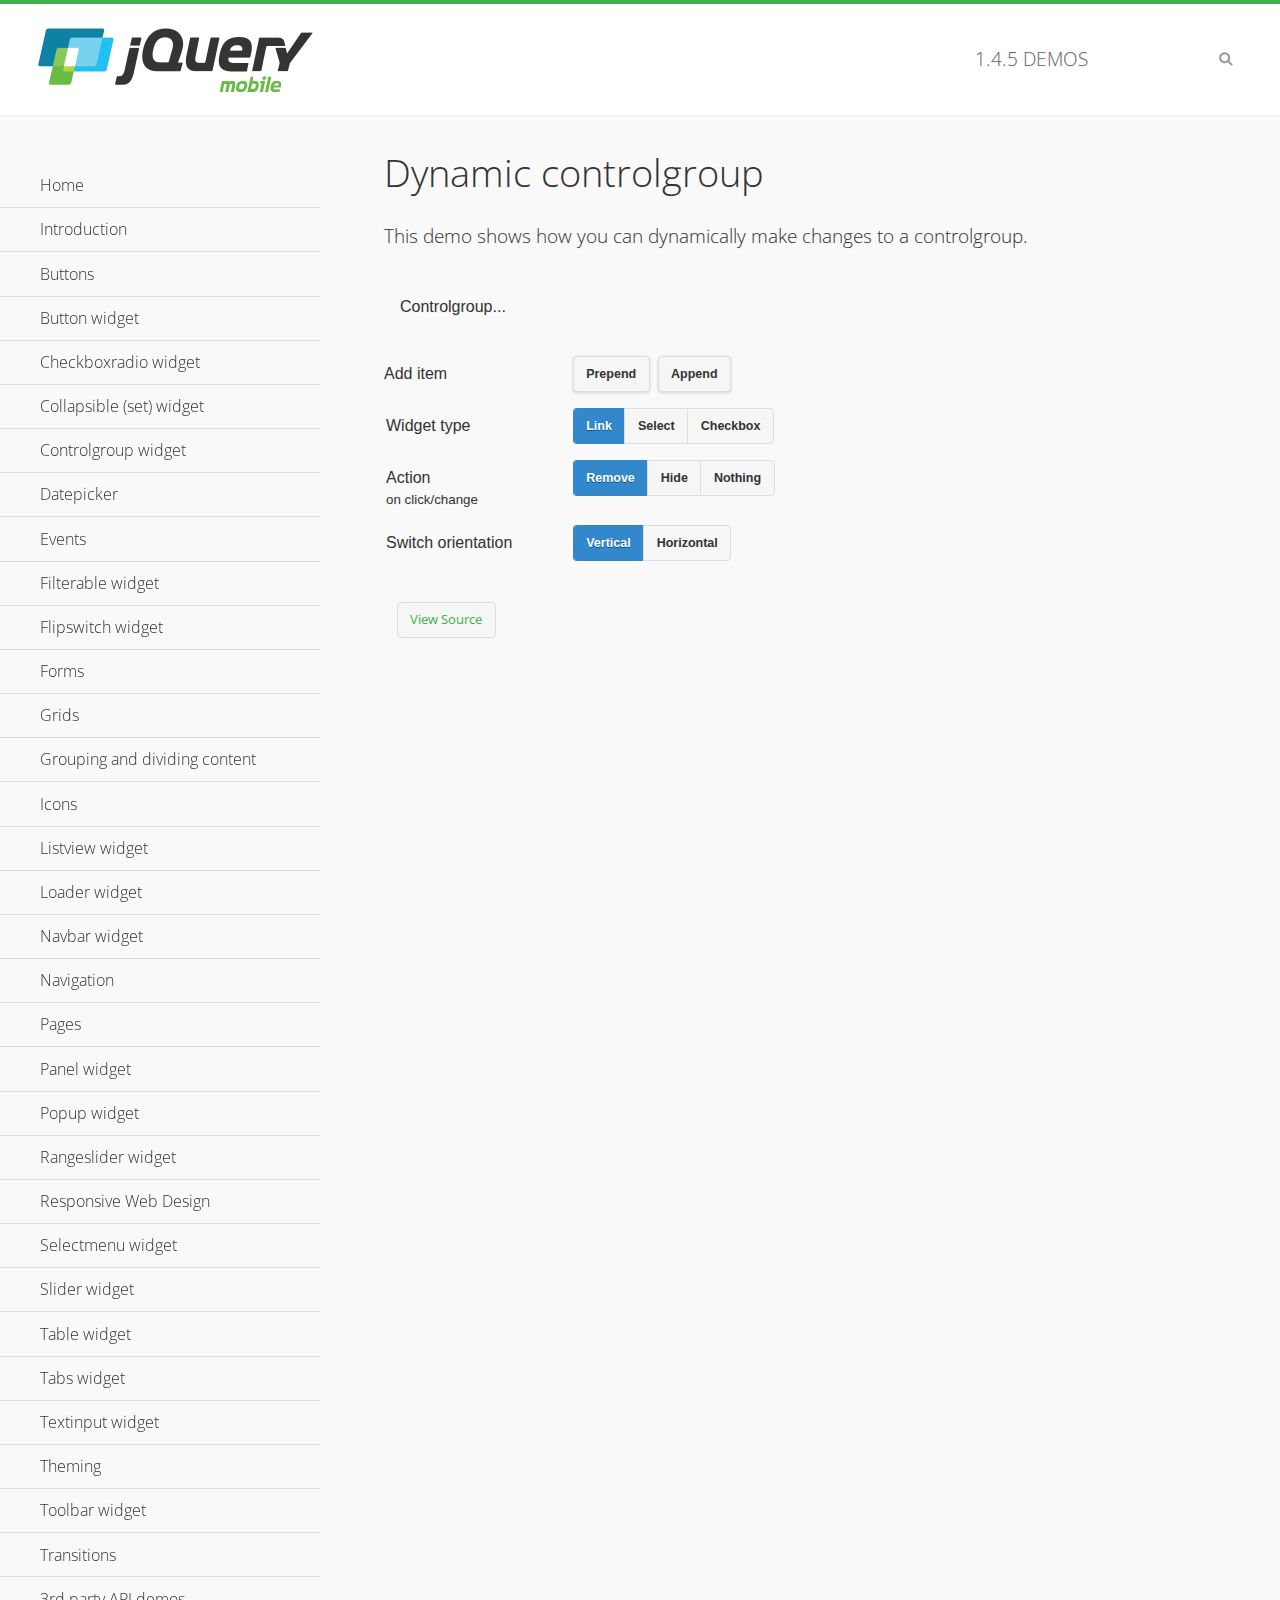
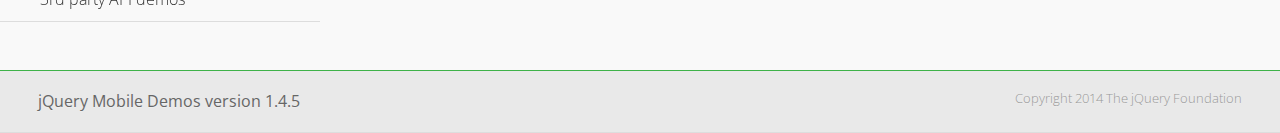
<file: www/jquery/demos/controlgroup-dynamic/index.html>
<!DOCTYPE html>
<html>
<head>
	<meta charset="utf-8">
	<meta name="viewport" content="width=device-width, initial-scale=1">
	<title>Dynamic controlgroup - jQuery Mobile Demos</title>
	<link rel="shortcut icon" href="../favicon.ico">
    <link rel="stylesheet" href="http://fonts.googleapis.com/css?family=Open+Sans:300,400,700">
	<link rel="stylesheet" href="../css/themes/default/jquery.mobile-1.4.5.min.css">
	<link rel="stylesheet" href="../_assets/css/jqm-demos.css">
	<script src="../js/jquery.js"></script>
	<script src="../_assets/js/index.js"></script>
	<script src="../js/jquery.mobile-1.4.5.min.js"></script>
	<script>
		( function( $, undefined ) {
			var counter = 0;
			$( document ).bind( "pagecreate", function( e ) {
				$( "#prepend, #append", e.target ).on( "click", function( e ) {
					counter++;

					var widgetType = $( "[name='radio-widget']:checked" ).attr( "id" ),
						group = $( "#my-controlgroup" ),
						$el,
						action = function() {
							var action = $( "[name='radio-action']:checked" ).attr( "id" );
							if ( $( $el[1] ).is( "select" ) && action === "hide" ) {
								$el = $( $el[1] ).parents( ".ui-select" );
							}
							$el[ action ]();
							group.controlgroup( "refresh" );
						};

					if ( widgetType === "link" ) {

						$el = $( "<a href='#'>Link " + counter + "</a>" ).bind( "click", action );
						$( "#my-controlgroup" ).controlgroup( "container" )[ $( this ).attr( "id" ) ]( $el );
						$el.buttonMarkup();

					} else if ( widgetType === "select" ) {

						$el = $( "<label for='widget" + counter + "'>Select " + counter + "</label><select id='widget" + counter + "'><option value='option1'>Select " + counter + "</option><option value='option2'>Select option</option></select>" );
						$( $el[ 1 ] ).bind( "change", action);
						$( "#my-controlgroup" ).controlgroup( "container" )[ $( this ).attr( "id" ) ]( $el );
						$( $el[ 1 ] ).selectmenu();

					} else {

						$el = $( "<label for='widget" + counter + "'>Checkbox " + counter + "</label><input type='checkbox' id='widget" + counter + "'></input>" );
						$( $el[ 1 ] ).bind( "change", action );
						$( "#my-controlgroup" ).controlgroup( "container" )[ $( this ).attr( "id" ) ]( $el );
						$( $el[ 1 ] ).checkboxradio();

					}

					group.controlgroup( "refresh" );
				});

				$( "[name='radio-orientation']" ).bind( "change", function( e ) {
					$( "#my-controlgroup" ).controlgroup( "option", "type", ( $( "#isHorizontal" ).is( ":checked" ) ? "horizontal" : "vertical" ) );
				});
			});
		})( jQuery );
	</script>
</head>
<body>
<div data-role="page" class="jqm-demos">

	<div data-role="header" class="jqm-header">
		<h2><a href="../" title="jQuery Mobile Demos home"><img src="../_assets/img/jquery-logo.png" alt="jQuery Mobile"></a></h2>
		<p><span class="jqm-version"></span> Demos</p>
		<a href="#" class="jqm-navmenu-link ui-btn ui-btn-icon-notext ui-corner-all ui-icon-bars ui-nodisc-icon ui-alt-icon ui-btn-left">Menu</a>
		<a href="#" class="jqm-search-link ui-btn ui-btn-icon-notext ui-corner-all ui-icon-search ui-nodisc-icon ui-alt-icon ui-btn-right">Search</a>
	</div><!-- /header -->

	<div role="main" class="ui-content jqm-content">

        <h1>Dynamic controlgroup</h1>

        <p>This demo shows how you can dynamically make changes to a controlgroup.</p>

        <div data-demo-html="true" data-demo-js="true">

            <form>
            	<div class="ui-body ui-body-d ui-corner-all">
                	<p>Controlgroup...</p>
                	<div data-role="controlgroup" id="my-controlgroup"><!-- items will be injected here --></div>
                </div>
            </form>

            <div class="ui-field-contain">
                <label for="prepend">Add item</label>
                <button id="prepend" data-mini="true" data-inline="true">Prepend</button>
                <label for="append" class="ui-hidden-accessible">Action</label>
                <button id="append" data-mini="true" data-inline="true">Append</button>
            </div>

            <form action="#" method="get">
            	<div class="ui-field-contain">
                    <fieldset data-role="controlgroup" data-type="horizontal" data-mini="true">
                        <legend>Widget type</legend>

                        <input type="radio" name="radio-widget" id="link" value="link" checked="checked">
                        <label for="link">Link</label>

                        <input type="radio" name="radio-widget" id="select" value="select">
                        <label for="select">Select</label>

                        <input type="radio" name="radio-widget" id="checkbox" value="checkbox">
                        <label for="checkbox">Checkbox</label>
                    </fieldset>
            	</div>

            	<div class="ui-field-contain">
                    <fieldset data-role="controlgroup" data-type="horizontal" data-mini="true">
                        <legend>Action<br><small>on click/change</small></legend>

                        <input type="radio" name="radio-action" id="remove" value="remove" checked="checked">
                        <label for="remove">Remove</label>

                        <input type="radio" name="radio-action" id="hide" value="hide">
                        <label for="hide">Hide</label>

                        <input type="radio" name="radio-action" id="width" value="width">
                        <label for="width">Nothing</label>
                    </fieldset>
            	</div>

            	<div class="ui-field-contain">
                    <fieldset data-role="controlgroup" data-type="horizontal" data-mini="true">
                        <legend>Switch orientation</legend>

                        <input type="radio" name="radio-orientation" id="isVertical" value="isVertical" checked="checked">
                        <label for="isVertical">Vertical</label>

                        <input type="radio" name="radio-orientation" id="isHorizontal" value="isHorizontal">
                        <label for="isHorizontal">Horizontal</label>
                    </fieldset>
            	</div>

            </form>

        </div><!--/demo-html -->

	</div><!-- /content -->
	    <div data-role="panel" class="jqm-navmenu-panel" data-position="left" data-display="overlay" data-theme="a">
	    	<ul class="jqm-list ui-alt-icon ui-nodisc-icon">
<li data-filtertext="demos homepage" data-icon="home"><a href=".././">Home</a></li>
<li data-filtertext="introduction overview getting started"><a href="../intro/" data-ajax="false">Introduction</a></li>
<li data-filtertext="buttons button markup buttonmarkup method anchor link button element"><a href="../button-markup/" data-ajax="false">Buttons</a></li>
<li data-filtertext="form button widget input button submit reset"><a href="../button/" data-ajax="false">Button widget</a></li>
<li data-role="collapsible" data-enhanced="true" data-collapsed-icon="carat-d" data-expanded-icon="carat-u" data-iconpos="right" data-inset="false" class="ui-collapsible ui-collapsible-themed-content ui-collapsible-collapsed">
	<h3 class="ui-collapsible-heading ui-collapsible-heading-collapsed">
		<a href="#" class="ui-collapsible-heading-toggle ui-btn ui-btn-icon-right ui-btn-inherit ui-icon-carat-d">
		    Checkboxradio widget<span class="ui-collapsible-heading-status"> click to expand contents</span>
		</a>
	</h3>
	<div class="ui-collapsible-content ui-body-inherit ui-collapsible-content-collapsed" aria-hidden="true">
		<ul>
			<li data-filtertext="form checkboxradio widget checkbox input checkboxes controlgroups"><a href="../checkboxradio-checkbox/" data-ajax="false">Checkboxes</a></li>
			<li data-filtertext="form checkboxradio widget radio input radio buttons controlgroups"><a href="../checkboxradio-radio/" data-ajax="false">Radio buttons</a></li>
		</ul>
	</div>
</li>
<li data-role="collapsible" data-enhanced="true" data-collapsed-icon="carat-d" data-expanded-icon="carat-u" data-iconpos="right" data-inset="false" class="ui-collapsible ui-collapsible-themed-content ui-collapsible-collapsed">
	<h3 class="ui-collapsible-heading ui-collapsible-heading-collapsed">
		<a href="#" class="ui-collapsible-heading-toggle ui-btn ui-btn-icon-right ui-btn-inherit ui-icon-carat-d">
			Collapsible (set) widget<span class="ui-collapsible-heading-status"> click to expand contents</span>
		</a>
	</h3>
	<div class="ui-collapsible-content ui-body-inherit ui-collapsible-content-collapsed" aria-hidden="true">
		<ul>
			<li data-filtertext="collapsibles content formatting"><a href="../collapsible/" data-ajax="false">Collapsible</a></li>
			<li data-filtertext="dynamic collapsible set accordion append expand"><a href="../collapsible-dynamic/" data-ajax="false">Dynamic collapsibles</a></li>
			<li data-filtertext="accordions collapsible set widget content formatting grouped collapsibles"><a href="../collapsibleset/" data-ajax="false">Collapsible set</a></li>
		</ul>
	</div>
</li>
<li data-role="collapsible" data-enhanced="true" data-collapsed-icon="carat-d" data-expanded-icon="carat-u" data-iconpos="right" data-inset="false" class="ui-collapsible ui-collapsible-themed-content ui-collapsible-collapsed">
	<h3 class="ui-collapsible-heading ui-collapsible-heading-collapsed">
		<a href="#" class="ui-collapsible-heading-toggle ui-btn ui-btn-icon-right ui-btn-inherit ui-icon-carat-d">
			Controlgroup widget<span class="ui-collapsible-heading-status"> click to expand contents</span>
		</a>
	</h3>
	<div class="ui-collapsible-content ui-body-inherit ui-collapsible-content-collapsed" aria-hidden="true">
		<ul>
			<li data-filtertext="controlgroups selectmenu checkboxradio input grouped buttons horizontal vertical"><a href="../controlgroup/" data-ajax="false">Controlgroup</a></li>
			<li data-filtertext="dynamic controlgroup dynamically add buttons"><a href="../controlgroup-dynamic/" data-ajax="false">Dynamic controlgroups</a></li>
		</ul>
	</div>
</li>
<li data-filtertext="form datepicker widget date input"><a href="../datepicker/" data-ajax="false">Datepicker</a></li>
<li data-role="collapsible" data-enhanced="true" data-collapsed-icon="carat-d" data-expanded-icon="carat-u" data-iconpos="right" data-inset="false" class="ui-collapsible ui-collapsible-themed-content ui-collapsible-collapsed">
	<h3 class="ui-collapsible-heading ui-collapsible-heading-collapsed">
		<a href="#" class="ui-collapsible-heading-toggle ui-btn ui-btn-icon-right ui-btn-inherit ui-icon-carat-d">
			Events<span class="ui-collapsible-heading-status"> click to expand contents</span>
		</a>
	</h3>
	<div class="ui-collapsible-content ui-body-inherit ui-collapsible-content-collapsed" aria-hidden="true">
		<ul>
			<li data-filtertext="swipe to delete list items listviews swipe events"><a href="../swipe-list/" data-ajax="false">Swipe list items</a></li>
			<li data-filtertext="swipe to navigate swipe page navigation swipe events"><a href="../swipe-page/" data-ajax="false">Swipe page navigation</a></li>
		</ul>
	</div>
</li>
<li data-filtertext="filterable filter elements sorting searching listview table"><a href="../filterable/" data-ajax="false">Filterable widget</a></li>
<li data-filtertext="form flipswitch widget flip toggle switch binary select checkbox input"><a href="../flipswitch/" data-ajax="false">Flipswitch widget</a></li>
<li data-role="collapsible" data-enhanced="true" data-collapsed-icon="carat-d" data-expanded-icon="carat-u" data-iconpos="right" data-inset="false" class="ui-collapsible ui-collapsible-themed-content ui-collapsible-collapsed">
	<h3 class="ui-collapsible-heading ui-collapsible-heading-collapsed">
		<a href="#" class="ui-collapsible-heading-toggle ui-btn ui-btn-icon-right ui-btn-inherit ui-icon-carat-d">
			Forms<span class="ui-collapsible-heading-status"> click to expand contents</span>
		</a>
	</h3>
	<div class="ui-collapsible-content ui-body-inherit ui-collapsible-content-collapsed" aria-hidden="true">
		<ul>
			<li data-filtertext="forms text checkbox radio range button submit reset inputs selects textarea slider flipswitch label form elements"><a href="../forms/" data-ajax="false">Forms</a></li>
			<li data-filtertext="form hide labels hidden accessible ui-hidden-accessible forms"><a href="../forms-label-hidden-accessible/" data-ajax="false">Hide labels</a></li>
			<li data-filtertext="form field containers fieldcontain ui-field-contain forms"><a href="../forms-field-contain/" data-ajax="false">Field containers</a></li>
			<li data-filtertext="forms disabled form elements"><a href="../forms-disabled/" data-ajax="false">Forms disabled</a></li>
			<li data-filtertext="forms gallery examples overview forms text checkbox radio range button submit reset inputs selects textarea slider flipswitch label form elements"><a href="../forms-gallery/" data-ajax="false">Forms gallery</a></li>
		</ul>
	</div>
</li>
<li data-role="collapsible" data-enhanced="true" data-collapsed-icon="carat-d" data-expanded-icon="carat-u" data-iconpos="right" data-inset="false" class="ui-collapsible ui-collapsible-themed-content ui-collapsible-collapsed">
	<h3 class="ui-collapsible-heading ui-collapsible-heading-collapsed">
		<a href="#" class="ui-collapsible-heading-toggle ui-btn ui-btn-icon-right ui-btn-inherit ui-icon-carat-d">
			Grids<span class="ui-collapsible-heading-status"> click to expand contents</span>
		</a>
	</h3>
	<div class="ui-collapsible-content ui-body-inherit ui-collapsible-content-collapsed" aria-hidden="true">
		<ul>
			<li data-filtertext="grids columns blocks content formatting rwd responsive css framework"><a href="../grids/" data-ajax="false">Grids</a></li>
			<li data-filtertext="buttons in grids css framework"><a href="../grids-buttons/" data-ajax="false">Buttons in grids</a></li>
			<li data-filtertext="custom responsive grids rwd css framework"><a href="../grids-custom-responsive/" data-ajax="false">Custom responsive grids</a></li>
		</ul>
	</div>
</li>
<li data-filtertext="blocks content formatting sections heading"><a href="../body-bar-classes/" data-ajax="false">Grouping and dividing content</a></li>
<li data-role="collapsible" data-enhanced="true" data-collapsed-icon="carat-d" data-expanded-icon="carat-u" data-iconpos="right" data-inset="false" class="ui-collapsible ui-collapsible-themed-content ui-collapsible-collapsed">
	<h3 class="ui-collapsible-heading ui-collapsible-heading-collapsed">
		<a href="#" class="ui-collapsible-heading-toggle ui-btn ui-btn-icon-right ui-btn-inherit ui-icon-carat-d">
			Icons<span class="ui-collapsible-heading-status"> click to expand contents</span>
		</a>
	</h3>
	<div class="ui-collapsible-content ui-body-inherit ui-collapsible-content-collapsed" aria-hidden="true">
		<ul>
			<li data-filtertext="button icons svg disc alt custom icon position"><a href="../icons/" data-ajax="false">Icons</a></li>
			<li data-filtertext=""><a href="../icons-grunticon/" data-ajax="false">Grunticon loader</a></li>
		</ul>
	</div>
</li>
<li data-role="collapsible" data-enhanced="true" data-collapsed-icon="carat-d" data-expanded-icon="carat-u" data-iconpos="right" data-inset="false" class="ui-collapsible ui-collapsible-themed-content ui-collapsible-collapsed">
	<h3 class="ui-collapsible-heading ui-collapsible-heading-collapsed">
		<a href="#" class="ui-collapsible-heading-toggle ui-btn ui-btn-icon-right ui-btn-inherit ui-icon-carat-d">
			Listview widget<span class="ui-collapsible-heading-status"> click to expand contents</span>
		</a>
	</h3>
	<div class="ui-collapsible-content ui-body-inherit ui-collapsible-content-collapsed" aria-hidden="true">
		<ul>
			<li data-filtertext="listview widget thumbnails icons nested split button collapsible ul ol"><a href="../listview/" data-ajax="false">Listview</a></li>
			<li data-filtertext="autocomplete filterable reveal listview filtertextbeforefilter placeholder"><a href="../listview-autocomplete/" data-ajax="false">Listview autocomplete</a></li>
			<li data-filtertext="autocomplete filterable reveal listview remote data filtertextbeforefilter placeholder"><a href="../listview-autocomplete-remote/" data-ajax="false">Listview autocomplete remote data</a></li>
			<li data-filtertext="autodividers anchor jump scroll linkbars listview lists ul ol"><a href="../listview-autodividers-linkbar/" data-ajax="false">Listview autodividers linkbar</a></li>
			<li data-filtertext="listview autodividers selector autodividersselector lists ul ol"><a href="../listview-autodividers-selector/" data-ajax="false">Listview autodividers selector</a></li>
			<li data-filtertext="listview nested list items"><a href="../listview-nested-lists/" data-ajax="false">Nested Listviews</a></li>
			<li data-filtertext="listview collapsible list items flat"><a href="../listview-collapsible-item-flat/" data-ajax="false">Listview collapsible list items (flat)</a></li>
			<li data-filtertext="listview collapsible list indented"><a href="../listview-collapsible-item-indented/" data-ajax="false">Listview collapsible list items (indented)</a></li>
			<li data-filtertext="grid listview responsive grids responsive listviews lists ul"><a href="../listview-grid/" data-ajax="false">Listview responsive grid</a></li>
		</ul>
	</div>
</li>
<li data-filtertext="loader widget page loading navigation overlay spinner"><a href="../loader/" data-ajax="false">Loader widget</a></li>
<li data-filtertext="navbar widget navmenu toolbars header footer"><a href="../navbar/" data-ajax="false">Navbar widget</a></li>
<li data-role="collapsible" data-enhanced="true" data-collapsed-icon="carat-d" data-expanded-icon="carat-u" data-iconpos="right" data-inset="false" class="ui-collapsible ui-collapsible-themed-content ui-collapsible-collapsed">
	<h3 class="ui-collapsible-heading ui-collapsible-heading-collapsed">
		<a href="#" class="ui-collapsible-heading-toggle ui-btn ui-btn-icon-right ui-btn-inherit ui-icon-carat-d">
			Navigation<span class="ui-collapsible-heading-status"> click to expand contents</span>
		</a>
	</h3>
	<div class="ui-collapsible-content ui-body-inherit ui-collapsible-content-collapsed" aria-hidden="true">
		<ul>
			<li data-filtertext="ajax navigation navigate widget history event method"><a href="../navigation/" data-ajax="false">Navigation</a></li>
			<li data-filtertext="linking pages page links navigation ajax prefetch cache"><a href="../navigation-linking-pages/" data-ajax="false">Linking pages</a></li>
			<!-- <li data-filtertext="php redirect server redirection server-side navigation"><a href="../navigation-php-redirect/" data-ajax="false">PHP redirect demo</a></li>-->
			<li data-filtertext="navigation redirection hash query"><a href="../navigation-hash-processing/" data-ajax="false">Hash processing demo</a></li>
			<li data-filtertext="navigation redirection hash query"><a href="../page-events/" data-ajax="false">Page Navigation Events</a></li>
		</ul>
	</div>
</li>
<li data-role="collapsible" data-enhanced="true" data-collapsed-icon="carat-d" data-expanded-icon="carat-u" data-iconpos="right" data-inset="false" class="ui-collapsible ui-collapsible-themed-content ui-collapsible-collapsed">
	<h3 class="ui-collapsible-heading ui-collapsible-heading-collapsed">
		<a href="#" class="ui-collapsible-heading-toggle ui-btn ui-btn-icon-right ui-btn-inherit ui-icon-carat-d">
			Pages<span class="ui-collapsible-heading-status"> click to expand contents</span>
		</a>
	</h3>
	<div class="ui-collapsible-content ui-body-inherit ui-collapsible-content-collapsed" aria-hidden="true">
		<ul>
			<li data-filtertext="pages page widget ajax navigation"><a href="../pages/" data-ajax="false">Pages</a></li>
			<li data-filtertext="single page"><a href="../pages-single-page/" data-ajax="false">Single page</a></li>
			<li data-filtertext="multipage multi-page page"><a href="../pages-multi-page/" data-ajax="false">Multi-page template</a></li>
			<li data-filtertext="dialog page widget modal popup"><a href="../pages-dialog/" data-ajax="false">Dialog page</a></li>
		</ul>
	</div>
</li>
<li data-role="collapsible" data-enhanced="true" data-collapsed-icon="carat-d" data-expanded-icon="carat-u" data-iconpos="right" data-inset="false" class="ui-collapsible ui-collapsible-themed-content ui-collapsible-collapsed">
	<h3 class="ui-collapsible-heading ui-collapsible-heading-collapsed">
		<a href="#" class="ui-collapsible-heading-toggle ui-btn ui-btn-icon-right ui-btn-inherit ui-icon-carat-d">
			Panel widget<span class="ui-collapsible-heading-status"> click to expand contents</span>
		</a>
	</h3>
	<div class="ui-collapsible-content ui-body-inherit ui-collapsible-content-collapsed" aria-hidden="true">
		<ul>
			<li data-filtertext="panel widget sliding panels reveal push overlay responsive"><a href="../panel/" data-ajax="false">Panel</a></li>
			<li data-filtertext=""><a href="../panel-external/" data-ajax="false">External panels</a></li>
			<li data-filtertext="panel "><a href="../panel-fixed/" data-ajax="false">Fixed panels</a></li>
			<li data-filtertext="panel slide panels sliding panels shadow rwd responsive breakpoint"><a href="../panel-responsive/" data-ajax="false">Panels responsive</a></li>
			<li data-filtertext="panel custom style custom panel width reveal shadow listview panel styling page background wrapper"><a href="../panel-styling/" data-ajax="false">Custom panel style</a></li>
			<li data-filtertext="panel open on swipe"><a href="../panel-swipe-open/" data-ajax="false">Panel open on swipe</a></li>
			<li data-filtertext="panels outside page internal external toolbars"><a href="../panel-external-internal/" data-ajax="false">Panel external and internal</a></li>
		</ul>
	</div>
</li>
<li data-role="collapsible" data-enhanced="true" data-collapsed-icon="carat-d" data-expanded-icon="carat-u" data-iconpos="right" data-inset="false" class="ui-collapsible ui-collapsible-themed-content ui-collapsible-collapsed">
	<h3 class="ui-collapsible-heading ui-collapsible-heading-collapsed">
		<a href="#" class="ui-collapsible-heading-toggle ui-btn ui-btn-icon-right ui-btn-inherit ui-icon-carat-d">
			Popup widget<span class="ui-collapsible-heading-status"> click to expand contents</span>
		</a>
	</h3>
	<div class="ui-collapsible-content ui-body-inherit ui-collapsible-content-collapsed" aria-hidden="true">
		<ul>
			<li data-filtertext="popup widget popups dialog modal transition tooltip lightbox form overlay screen flip pop fade transition"><a href="../popup/" data-ajax="false">Popup</a></li>
			<li data-filtertext="popup alignment position"><a href="../popup-alignment/" data-ajax="false">Popup alignment</a></li>
			<li data-filtertext="popup arrow size popups popover"><a href="../popup-arrow-size/" data-ajax="false">Popup arrow size</a></li>
			<li data-filtertext="dynamic popups popup images lightbox"><a href="../popup-dynamic/" data-ajax="false">Dynamic popups</a></li>
			<li data-filtertext="popups with iframes scaling"><a href="../popup-iframe/" data-ajax="false">Popups with iframes</a></li>
			<li data-filtertext="popup image scaling"><a href="../popup-image-scaling/" data-ajax="false">Popup image scaling</a></li>
			<li data-filtertext="external popup outside multi-page"><a href="../popup-outside-multipage/" data-ajax="false">Popup outside multi-page</a></li>
		</ul>
	</div>
</li>
<li data-filtertext="form rangeslider widget dual sliders dual handle sliders range input"><a href="../rangeslider/" data-ajax="false">Rangeslider widget</a></li>
<li data-filtertext="responsive web design rwd adaptive progressive enhancement PE accessible mobile breakpoints media query media queries"><a href="../rwd/" data-ajax="false">Responsive Web Design</a></li>
<li data-role="collapsible" data-enhanced="true" data-collapsed-icon="carat-d" data-expanded-icon="carat-u" data-iconpos="right" data-inset="false" class="ui-collapsible ui-collapsible-themed-content ui-collapsible-collapsed">
	<h3 class="ui-collapsible-heading ui-collapsible-heading-collapsed">
		<a href="#" class="ui-collapsible-heading-toggle ui-btn ui-btn-icon-right ui-btn-inherit ui-icon-carat-d">
			Selectmenu widget<span class="ui-collapsible-heading-status"> click to expand contents</span>
		</a>
	</h3>
	<div class="ui-collapsible-content ui-body-inherit ui-collapsible-content-collapsed" aria-hidden="true">
		<ul>
			<li data-filtertext="form selectmenu widget select input custom select menu selects"><a href="../selectmenu/" data-ajax="false">Selectmenu</a></li>
			<li data-filtertext="form custom select menu selectmenu widget custom menu option optgroup multiple selects"><a href="../selectmenu-custom/" data-ajax="false">Custom select menu</a></li>
			<li data-filtertext="filterable select filter popup dialog"><a href="../selectmenu-custom-filter/" data-ajax="false">Custom select menu with filter</a></li>
		</ul>
	</div>
</li>
<li data-role="collapsible" data-enhanced="true" data-collapsed-icon="carat-d" data-expanded-icon="carat-u" data-iconpos="right" data-inset="false" class="ui-collapsible ui-collapsible-themed-content ui-collapsible-collapsed">
	<h3 class="ui-collapsible-heading ui-collapsible-heading-collapsed">
		<a href="#" class="ui-collapsible-heading-toggle ui-btn ui-btn-icon-right ui-btn-inherit ui-icon-carat-d">
			Slider widget<span class="ui-collapsible-heading-status"> click to expand contents</span>
		</a>
	</h3>
	<div class="ui-collapsible-content ui-body-inherit ui-collapsible-content-collapsed" aria-hidden="true">
		<ul>
			<li data-filtertext="form slider widget range input single sliders"><a href="../slider/" data-ajax="false">Slider</a></li>
			<li data-filtertext="form slider widget flipswitch slider binary select flip toggle switch"><a href="../slider-flipswitch/" data-ajax="false">Slider flip toggle switch</a></li>
			<li data-filtertext="form slider tooltip handle value input range sliders"><a href="../slider-tooltip/" data-ajax="false">Slider tooltip</a></li>
		</ul>
	</div>
</li>
<li data-role="collapsible" data-enhanced="true" data-collapsed-icon="carat-d" data-expanded-icon="carat-u" data-iconpos="right" data-inset="false" class="ui-collapsible ui-collapsible-themed-content ui-collapsible-collapsed">
	<h3 class="ui-collapsible-heading ui-collapsible-heading-collapsed">
		<a href="#" class="ui-collapsible-heading-toggle ui-btn ui-btn-icon-right ui-btn-inherit ui-icon-carat-d">
			Table widget<span class="ui-collapsible-heading-status"> click to expand contents</span>
		</a>
	</h3>
	<div class="ui-collapsible-content ui-body-inherit ui-collapsible-content-collapsed" aria-hidden="true">
		<ul>
			<li data-filtertext="table widget reflow column toggle th td responsive tables rwd hide show tabular"><a href="../table-column-toggle/" data-ajax="false">Table Column Toggle</a></li>
			<li data-filtertext="table column toggle phone comparison demo"><a href="../table-column-toggle-example/" data-ajax="false">Table Column Toggle demo</a></li>
			<li data-filtertext="responsive tables table column toggle heading groups rwd breakpoint"><a href="../table-column-toggle-heading-groups/" data-ajax="false">Table Column Toggle heading groups</a></li>
			<li data-filtertext="responsive tables table column toggle hide rwd breakpoint customization options"><a href="../table-column-toggle-options/" data-ajax="false">Table Column Toggle options</a></li>
			<li data-filtertext="table reflow th td responsive rwd columns tabular"><a href="../table-reflow/" data-ajax="false">Table Reflow</a></li>
			<li data-filtertext="responsive tables table reflow heading groups rwd breakpoint"><a href="../table-reflow-heading-groups/" data-ajax="false">Table Reflow heading groups</a></li>
			<li data-filtertext="responsive tables table reflow stripes strokes table style"><a href="../table-reflow-stripes-strokes/" data-ajax="false">Table Reflow stripes and strokes</a></li>
			<li data-filtertext="responsive tables table reflow stack custom styles"><a href="../table-reflow-styling/" data-ajax="false">Table Reflow custom styles</a></li>
		</ul>
	</div>
</li>
<li data-filtertext="ui tabs widget"><a href="../tabs/" data-ajax="false">Tabs widget</a></li>
<li data-filtertext="form textinput widget text input textarea number date time tel email file color password"><a href="../textinput/" data-ajax="false">Textinput widget</a></li>
<li data-role="collapsible" data-enhanced="true" data-collapsed-icon="carat-d" data-expanded-icon="carat-u" data-iconpos="right" data-inset="false" class="ui-collapsible ui-collapsible-themed-content ui-collapsible-collapsed">
	<h3 class="ui-collapsible-heading ui-collapsible-heading-collapsed">
		<a href="#" class="ui-collapsible-heading-toggle ui-btn ui-btn-icon-right ui-btn-inherit ui-icon-carat-d">
			Theming<span class="ui-collapsible-heading-status"> click to expand contents</span>
		</a>
	</h3>
	<div class="ui-collapsible-content ui-body-inherit ui-collapsible-content-collapsed" aria-hidden="true">
		<ul>
			<li data-filtertext="default theme swatches theming style css"><a href="../theme-default/" data-ajax="false">Default theme</a></li>
			<li data-filtertext="classic theme old theme swatches theming style css"><a href="../theme-classic/" data-ajax="false">Classic theme</a></li>
		</ul>
	</div>
</li>
<li data-role="collapsible" data-enhanced="true" data-collapsed-icon="carat-d" data-expanded-icon="carat-u" data-iconpos="right" data-inset="false" class="ui-collapsible ui-collapsible-themed-content ui-collapsible-collapsed">
	<h3 class="ui-collapsible-heading ui-collapsible-heading-collapsed">
		<a href="#" class="ui-collapsible-heading-toggle ui-btn ui-btn-icon-right ui-btn-inherit ui-icon-carat-d">
			Toolbar widget<span class="ui-collapsible-heading-status"> click to expand contents</span>
		</a>
	</h3>
	<div class="ui-collapsible-content ui-body-inherit ui-collapsible-content-collapsed" aria-hidden="true">
		<ul>
			<li data-filtertext="toolbar widget header footer toolbars fixed fullscreen external sections"><a href="../toolbar/" data-ajax="false">Toolbar</a></li>
			<li data-filtertext="dynamic toolbars dynamically add toolbar header footer"><a href="../toolbar-dynamic/" data-ajax="false">Dynamic toolbars</a></li>
			<li data-filtertext="external toolbars header footer"><a href="../toolbar-external/" data-ajax="false">External toolbars</a></li>
			<li data-filtertext="fixed toolbars header footer"><a href="../toolbar-fixed/" data-ajax="false">Fixed toolbars</a></li>
			<li data-filtertext="fixed fullscreen toolbars header footer"><a href="../toolbar-fixed-fullscreen/" data-ajax="false">Fullscreen toolbars</a></li>
			<li data-filtertext="external fixed toolbars header footer"><a href="../toolbar-fixed-external/" data-ajax="false">Fixed external toolbars</a></li>
			<li data-filtertext="external persistent toolbars header footer navbar navmenu"><a href="../toolbar-fixed-persistent/" data-ajax="false">Persistent toolbars</a></li>
			<li data-filtertext="external ajax optimized toolbars persistent toolbars header footer navbar"><a href="../toolbar-fixed-persistent-optimized/" data-ajax="false">Ajax optimized toolbars</a></li>
			<li data-filtertext="form in toolbars header footer"><a href="../toolbar-fixed-forms/" data-ajax="false">Form in toolbar</a></li>
		</ul>
	</div>
</li>
<li data-filtertext="page transitions animated pages popup navigation flip slide fade pop"><a href="../transitions/" data-ajax="false">Transitions</a></li>
<li data-role="collapsible" data-enhanced="true" data-collapsed-icon="carat-d" data-expanded-icon="carat-u" data-iconpos="right" data-inset="false" class="ui-collapsible ui-collapsible-themed-content ui-collapsible-collapsed">
	<h3 class="ui-collapsible-heading ui-collapsible-heading-collapsed">
		<a href="#" class="ui-collapsible-heading-toggle ui-btn ui-btn-icon-right ui-btn-inherit ui-icon-carat-d">
			3rd party API demos<span class="ui-collapsible-heading-status"> click to expand contents</span>
		</a>
	</h3>
	<div class="ui-collapsible-content ui-body-inherit ui-collapsible-content-collapsed" aria-hidden="true">
		<ul>
			<li data-filtertext="backbone requirejs navigation router"><a href="../backbone-requirejs/" data-ajax="false">Backbone RequireJS</a></li>
			<li data-filtertext="google maps geolocation demo"><a href="../map-geolocation/" data-ajax="false">Google Maps geolocation</a></li>
			<li data-filtertext="google maps hybrid"><a href="../map-list-toggle/" data-ajax="false">Google Maps list toggle</a></li>
		</ul>
	</div>
</li>



		     </ul>
		</div><!-- /panel -->


	<div data-role="footer" data-position="fixed" data-tap-toggle="false" class="jqm-footer">
		<p>jQuery Mobile Demos version <span class="jqm-version"></span></p>
		<p>Copyright 2014 The jQuery Foundation</p>
	</div><!-- /footer -->
	<!-- TODO: This should become an external panel so we can add input to markup (unique ID) -->
    <div data-role="panel" class="jqm-search-panel" data-position="right" data-display="overlay" data-theme="a">
		<div class="jqm-search">
			<ul class="jqm-list" data-filter-placeholder="Search demos..." data-filter-reveal="true">
<li data-filtertext="demos homepage" data-icon="home"><a href=".././">Home</a></li>
<li data-filtertext="introduction overview getting started"><a href="../intro/" data-ajax="false">Introduction</a></li>
<li data-filtertext="buttons button markup buttonmarkup method anchor link button element"><a href="../button-markup/" data-ajax="false">Buttons</a></li>
<li data-filtertext="form button widget input button submit reset"><a href="../button/" data-ajax="false">Button widget</a></li>
<li data-role="collapsible" data-enhanced="true" data-collapsed-icon="carat-d" data-expanded-icon="carat-u" data-iconpos="right" data-inset="false" class="ui-collapsible ui-collapsible-themed-content ui-collapsible-collapsed">
	<h3 class="ui-collapsible-heading ui-collapsible-heading-collapsed">
		<a href="#" class="ui-collapsible-heading-toggle ui-btn ui-btn-icon-right ui-btn-inherit ui-icon-carat-d">
		    Checkboxradio widget<span class="ui-collapsible-heading-status"> click to expand contents</span>
		</a>
	</h3>
	<div class="ui-collapsible-content ui-body-inherit ui-collapsible-content-collapsed" aria-hidden="true">
		<ul>
			<li data-filtertext="form checkboxradio widget checkbox input checkboxes controlgroups"><a href="../checkboxradio-checkbox/" data-ajax="false">Checkboxes</a></li>
			<li data-filtertext="form checkboxradio widget radio input radio buttons controlgroups"><a href="../checkboxradio-radio/" data-ajax="false">Radio buttons</a></li>
		</ul>
	</div>
</li>
<li data-role="collapsible" data-enhanced="true" data-collapsed-icon="carat-d" data-expanded-icon="carat-u" data-iconpos="right" data-inset="false" class="ui-collapsible ui-collapsible-themed-content ui-collapsible-collapsed">
	<h3 class="ui-collapsible-heading ui-collapsible-heading-collapsed">
		<a href="#" class="ui-collapsible-heading-toggle ui-btn ui-btn-icon-right ui-btn-inherit ui-icon-carat-d">
			Collapsible (set) widget<span class="ui-collapsible-heading-status"> click to expand contents</span>
		</a>
	</h3>
	<div class="ui-collapsible-content ui-body-inherit ui-collapsible-content-collapsed" aria-hidden="true">
		<ul>
			<li data-filtertext="collapsibles content formatting"><a href="../collapsible/" data-ajax="false">Collapsible</a></li>
			<li data-filtertext="dynamic collapsible set accordion append expand"><a href="../collapsible-dynamic/" data-ajax="false">Dynamic collapsibles</a></li>
			<li data-filtertext="accordions collapsible set widget content formatting grouped collapsibles"><a href="../collapsibleset/" data-ajax="false">Collapsible set</a></li>
		</ul>
	</div>
</li>
<li data-role="collapsible" data-enhanced="true" data-collapsed-icon="carat-d" data-expanded-icon="carat-u" data-iconpos="right" data-inset="false" class="ui-collapsible ui-collapsible-themed-content ui-collapsible-collapsed">
	<h3 class="ui-collapsible-heading ui-collapsible-heading-collapsed">
		<a href="#" class="ui-collapsible-heading-toggle ui-btn ui-btn-icon-right ui-btn-inherit ui-icon-carat-d">
			Controlgroup widget<span class="ui-collapsible-heading-status"> click to expand contents</span>
		</a>
	</h3>
	<div class="ui-collapsible-content ui-body-inherit ui-collapsible-content-collapsed" aria-hidden="true">
		<ul>
			<li data-filtertext="controlgroups selectmenu checkboxradio input grouped buttons horizontal vertical"><a href="../controlgroup/" data-ajax="false">Controlgroup</a></li>
			<li data-filtertext="dynamic controlgroup dynamically add buttons"><a href="../controlgroup-dynamic/" data-ajax="false">Dynamic controlgroups</a></li>
		</ul>
	</div>
</li>
<li data-filtertext="form datepicker widget date input"><a href="../datepicker/" data-ajax="false">Datepicker</a></li>
<li data-role="collapsible" data-enhanced="true" data-collapsed-icon="carat-d" data-expanded-icon="carat-u" data-iconpos="right" data-inset="false" class="ui-collapsible ui-collapsible-themed-content ui-collapsible-collapsed">
	<h3 class="ui-collapsible-heading ui-collapsible-heading-collapsed">
		<a href="#" class="ui-collapsible-heading-toggle ui-btn ui-btn-icon-right ui-btn-inherit ui-icon-carat-d">
			Events<span class="ui-collapsible-heading-status"> click to expand contents</span>
		</a>
	</h3>
	<div class="ui-collapsible-content ui-body-inherit ui-collapsible-content-collapsed" aria-hidden="true">
		<ul>
			<li data-filtertext="swipe to delete list items listviews swipe events"><a href="../swipe-list/" data-ajax="false">Swipe list items</a></li>
			<li data-filtertext="swipe to navigate swipe page navigation swipe events"><a href="../swipe-page/" data-ajax="false">Swipe page navigation</a></li>
		</ul>
	</div>
</li>
<li data-filtertext="filterable filter elements sorting searching listview table"><a href="../filterable/" data-ajax="false">Filterable widget</a></li>
<li data-filtertext="form flipswitch widget flip toggle switch binary select checkbox input"><a href="../flipswitch/" data-ajax="false">Flipswitch widget</a></li>
<li data-role="collapsible" data-enhanced="true" data-collapsed-icon="carat-d" data-expanded-icon="carat-u" data-iconpos="right" data-inset="false" class="ui-collapsible ui-collapsible-themed-content ui-collapsible-collapsed">
	<h3 class="ui-collapsible-heading ui-collapsible-heading-collapsed">
		<a href="#" class="ui-collapsible-heading-toggle ui-btn ui-btn-icon-right ui-btn-inherit ui-icon-carat-d">
			Forms<span class="ui-collapsible-heading-status"> click to expand contents</span>
		</a>
	</h3>
	<div class="ui-collapsible-content ui-body-inherit ui-collapsible-content-collapsed" aria-hidden="true">
		<ul>
			<li data-filtertext="forms text checkbox radio range button submit reset inputs selects textarea slider flipswitch label form elements"><a href="../forms/" data-ajax="false">Forms</a></li>
			<li data-filtertext="form hide labels hidden accessible ui-hidden-accessible forms"><a href="../forms-label-hidden-accessible/" data-ajax="false">Hide labels</a></li>
			<li data-filtertext="form field containers fieldcontain ui-field-contain forms"><a href="../forms-field-contain/" data-ajax="false">Field containers</a></li>
			<li data-filtertext="forms disabled form elements"><a href="../forms-disabled/" data-ajax="false">Forms disabled</a></li>
			<li data-filtertext="forms gallery examples overview forms text checkbox radio range button submit reset inputs selects textarea slider flipswitch label form elements"><a href="../forms-gallery/" data-ajax="false">Forms gallery</a></li>
		</ul>
	</div>
</li>
<li data-role="collapsible" data-enhanced="true" data-collapsed-icon="carat-d" data-expanded-icon="carat-u" data-iconpos="right" data-inset="false" class="ui-collapsible ui-collapsible-themed-content ui-collapsible-collapsed">
	<h3 class="ui-collapsible-heading ui-collapsible-heading-collapsed">
		<a href="#" class="ui-collapsible-heading-toggle ui-btn ui-btn-icon-right ui-btn-inherit ui-icon-carat-d">
			Grids<span class="ui-collapsible-heading-status"> click to expand contents</span>
		</a>
	</h3>
	<div class="ui-collapsible-content ui-body-inherit ui-collapsible-content-collapsed" aria-hidden="true">
		<ul>
			<li data-filtertext="grids columns blocks content formatting rwd responsive css framework"><a href="../grids/" data-ajax="false">Grids</a></li>
			<li data-filtertext="buttons in grids css framework"><a href="../grids-buttons/" data-ajax="false">Buttons in grids</a></li>
			<li data-filtertext="custom responsive grids rwd css framework"><a href="../grids-custom-responsive/" data-ajax="false">Custom responsive grids</a></li>
		</ul>
	</div>
</li>
<li data-filtertext="blocks content formatting sections heading"><a href="../body-bar-classes/" data-ajax="false">Grouping and dividing content</a></li>
<li data-role="collapsible" data-enhanced="true" data-collapsed-icon="carat-d" data-expanded-icon="carat-u" data-iconpos="right" data-inset="false" class="ui-collapsible ui-collapsible-themed-content ui-collapsible-collapsed">
	<h3 class="ui-collapsible-heading ui-collapsible-heading-collapsed">
		<a href="#" class="ui-collapsible-heading-toggle ui-btn ui-btn-icon-right ui-btn-inherit ui-icon-carat-d">
			Icons<span class="ui-collapsible-heading-status"> click to expand contents</span>
		</a>
	</h3>
	<div class="ui-collapsible-content ui-body-inherit ui-collapsible-content-collapsed" aria-hidden="true">
		<ul>
			<li data-filtertext="button icons svg disc alt custom icon position"><a href="../icons/" data-ajax="false">Icons</a></li>
			<li data-filtertext=""><a href="../icons-grunticon/" data-ajax="false">Grunticon loader</a></li>
		</ul>
	</div>
</li>
<li data-role="collapsible" data-enhanced="true" data-collapsed-icon="carat-d" data-expanded-icon="carat-u" data-iconpos="right" data-inset="false" class="ui-collapsible ui-collapsible-themed-content ui-collapsible-collapsed">
	<h3 class="ui-collapsible-heading ui-collapsible-heading-collapsed">
		<a href="#" class="ui-collapsible-heading-toggle ui-btn ui-btn-icon-right ui-btn-inherit ui-icon-carat-d">
			Listview widget<span class="ui-collapsible-heading-status"> click to expand contents</span>
		</a>
	</h3>
	<div class="ui-collapsible-content ui-body-inherit ui-collapsible-content-collapsed" aria-hidden="true">
		<ul>
			<li data-filtertext="listview widget thumbnails icons nested split button collapsible ul ol"><a href="../listview/" data-ajax="false">Listview</a></li>
			<li data-filtertext="autocomplete filterable reveal listview filtertextbeforefilter placeholder"><a href="../listview-autocomplete/" data-ajax="false">Listview autocomplete</a></li>
			<li data-filtertext="autocomplete filterable reveal listview remote data filtertextbeforefilter placeholder"><a href="../listview-autocomplete-remote/" data-ajax="false">Listview autocomplete remote data</a></li>
			<li data-filtertext="autodividers anchor jump scroll linkbars listview lists ul ol"><a href="../listview-autodividers-linkbar/" data-ajax="false">Listview autodividers linkbar</a></li>
			<li data-filtertext="listview autodividers selector autodividersselector lists ul ol"><a href="../listview-autodividers-selector/" data-ajax="false">Listview autodividers selector</a></li>
			<li data-filtertext="listview nested list items"><a href="../listview-nested-lists/" data-ajax="false">Nested Listviews</a></li>
			<li data-filtertext="listview collapsible list items flat"><a href="../listview-collapsible-item-flat/" data-ajax="false">Listview collapsible list items (flat)</a></li>
			<li data-filtertext="listview collapsible list indented"><a href="../listview-collapsible-item-indented/" data-ajax="false">Listview collapsible list items (indented)</a></li>
			<li data-filtertext="grid listview responsive grids responsive listviews lists ul"><a href="../listview-grid/" data-ajax="false">Listview responsive grid</a></li>
		</ul>
	</div>
</li>
<li data-filtertext="loader widget page loading navigation overlay spinner"><a href="../loader/" data-ajax="false">Loader widget</a></li>
<li data-filtertext="navbar widget navmenu toolbars header footer"><a href="../navbar/" data-ajax="false">Navbar widget</a></li>
<li data-role="collapsible" data-enhanced="true" data-collapsed-icon="carat-d" data-expanded-icon="carat-u" data-iconpos="right" data-inset="false" class="ui-collapsible ui-collapsible-themed-content ui-collapsible-collapsed">
	<h3 class="ui-collapsible-heading ui-collapsible-heading-collapsed">
		<a href="#" class="ui-collapsible-heading-toggle ui-btn ui-btn-icon-right ui-btn-inherit ui-icon-carat-d">
			Navigation<span class="ui-collapsible-heading-status"> click to expand contents</span>
		</a>
	</h3>
	<div class="ui-collapsible-content ui-body-inherit ui-collapsible-content-collapsed" aria-hidden="true">
		<ul>
			<li data-filtertext="ajax navigation navigate widget history event method"><a href="../navigation/" data-ajax="false">Navigation</a></li>
			<li data-filtertext="linking pages page links navigation ajax prefetch cache"><a href="../navigation-linking-pages/" data-ajax="false">Linking pages</a></li>
			<!-- <li data-filtertext="php redirect server redirection server-side navigation"><a href="../navigation-php-redirect/" data-ajax="false">PHP redirect demo</a></li>-->
			<li data-filtertext="navigation redirection hash query"><a href="../navigation-hash-processing/" data-ajax="false">Hash processing demo</a></li>
			<li data-filtertext="navigation redirection hash query"><a href="../page-events/" data-ajax="false">Page Navigation Events</a></li>
		</ul>
	</div>
</li>
<li data-role="collapsible" data-enhanced="true" data-collapsed-icon="carat-d" data-expanded-icon="carat-u" data-iconpos="right" data-inset="false" class="ui-collapsible ui-collapsible-themed-content ui-collapsible-collapsed">
	<h3 class="ui-collapsible-heading ui-collapsible-heading-collapsed">
		<a href="#" class="ui-collapsible-heading-toggle ui-btn ui-btn-icon-right ui-btn-inherit ui-icon-carat-d">
			Pages<span class="ui-collapsible-heading-status"> click to expand contents</span>
		</a>
	</h3>
	<div class="ui-collapsible-content ui-body-inherit ui-collapsible-content-collapsed" aria-hidden="true">
		<ul>
			<li data-filtertext="pages page widget ajax navigation"><a href="../pages/" data-ajax="false">Pages</a></li>
			<li data-filtertext="single page"><a href="../pages-single-page/" data-ajax="false">Single page</a></li>
			<li data-filtertext="multipage multi-page page"><a href="../pages-multi-page/" data-ajax="false">Multi-page template</a></li>
			<li data-filtertext="dialog page widget modal popup"><a href="../pages-dialog/" data-ajax="false">Dialog page</a></li>
		</ul>
	</div>
</li>
<li data-role="collapsible" data-enhanced="true" data-collapsed-icon="carat-d" data-expanded-icon="carat-u" data-iconpos="right" data-inset="false" class="ui-collapsible ui-collapsible-themed-content ui-collapsible-collapsed">
	<h3 class="ui-collapsible-heading ui-collapsible-heading-collapsed">
		<a href="#" class="ui-collapsible-heading-toggle ui-btn ui-btn-icon-right ui-btn-inherit ui-icon-carat-d">
			Panel widget<span class="ui-collapsible-heading-status"> click to expand contents</span>
		</a>
	</h3>
	<div class="ui-collapsible-content ui-body-inherit ui-collapsible-content-collapsed" aria-hidden="true">
		<ul>
			<li data-filtertext="panel widget sliding panels reveal push overlay responsive"><a href="../panel/" data-ajax="false">Panel</a></li>
			<li data-filtertext=""><a href="../panel-external/" data-ajax="false">External panels</a></li>
			<li data-filtertext="panel "><a href="../panel-fixed/" data-ajax="false">Fixed panels</a></li>
			<li data-filtertext="panel slide panels sliding panels shadow rwd responsive breakpoint"><a href="../panel-responsive/" data-ajax="false">Panels responsive</a></li>
			<li data-filtertext="panel custom style custom panel width reveal shadow listview panel styling page background wrapper"><a href="../panel-styling/" data-ajax="false">Custom panel style</a></li>
			<li data-filtertext="panel open on swipe"><a href="../panel-swipe-open/" data-ajax="false">Panel open on swipe</a></li>
			<li data-filtertext="panels outside page internal external toolbars"><a href="../panel-external-internal/" data-ajax="false">Panel external and internal</a></li>
		</ul>
	</div>
</li>
<li data-role="collapsible" data-enhanced="true" data-collapsed-icon="carat-d" data-expanded-icon="carat-u" data-iconpos="right" data-inset="false" class="ui-collapsible ui-collapsible-themed-content ui-collapsible-collapsed">
	<h3 class="ui-collapsible-heading ui-collapsible-heading-collapsed">
		<a href="#" class="ui-collapsible-heading-toggle ui-btn ui-btn-icon-right ui-btn-inherit ui-icon-carat-d">
			Popup widget<span class="ui-collapsible-heading-status"> click to expand contents</span>
		</a>
	</h3>
	<div class="ui-collapsible-content ui-body-inherit ui-collapsible-content-collapsed" aria-hidden="true">
		<ul>
			<li data-filtertext="popup widget popups dialog modal transition tooltip lightbox form overlay screen flip pop fade transition"><a href="../popup/" data-ajax="false">Popup</a></li>
			<li data-filtertext="popup alignment position"><a href="../popup-alignment/" data-ajax="false">Popup alignment</a></li>
			<li data-filtertext="popup arrow size popups popover"><a href="../popup-arrow-size/" data-ajax="false">Popup arrow size</a></li>
			<li data-filtertext="dynamic popups popup images lightbox"><a href="../popup-dynamic/" data-ajax="false">Dynamic popups</a></li>
			<li data-filtertext="popups with iframes scaling"><a href="../popup-iframe/" data-ajax="false">Popups with iframes</a></li>
			<li data-filtertext="popup image scaling"><a href="../popup-image-scaling/" data-ajax="false">Popup image scaling</a></li>
			<li data-filtertext="external popup outside multi-page"><a href="../popup-outside-multipage/" data-ajax="false">Popup outside multi-page</a></li>
		</ul>
	</div>
</li>
<li data-filtertext="form rangeslider widget dual sliders dual handle sliders range input"><a href="../rangeslider/" data-ajax="false">Rangeslider widget</a></li>
<li data-filtertext="responsive web design rwd adaptive progressive enhancement PE accessible mobile breakpoints media query media queries"><a href="../rwd/" data-ajax="false">Responsive Web Design</a></li>
<li data-role="collapsible" data-enhanced="true" data-collapsed-icon="carat-d" data-expanded-icon="carat-u" data-iconpos="right" data-inset="false" class="ui-collapsible ui-collapsible-themed-content ui-collapsible-collapsed">
	<h3 class="ui-collapsible-heading ui-collapsible-heading-collapsed">
		<a href="#" class="ui-collapsible-heading-toggle ui-btn ui-btn-icon-right ui-btn-inherit ui-icon-carat-d">
			Selectmenu widget<span class="ui-collapsible-heading-status"> click to expand contents</span>
		</a>
	</h3>
	<div class="ui-collapsible-content ui-body-inherit ui-collapsible-content-collapsed" aria-hidden="true">
		<ul>
			<li data-filtertext="form selectmenu widget select input custom select menu selects"><a href="../selectmenu/" data-ajax="false">Selectmenu</a></li>
			<li data-filtertext="form custom select menu selectmenu widget custom menu option optgroup multiple selects"><a href="../selectmenu-custom/" data-ajax="false">Custom select menu</a></li>
			<li data-filtertext="filterable select filter popup dialog"><a href="../selectmenu-custom-filter/" data-ajax="false">Custom select menu with filter</a></li>
		</ul>
	</div>
</li>
<li data-role="collapsible" data-enhanced="true" data-collapsed-icon="carat-d" data-expanded-icon="carat-u" data-iconpos="right" data-inset="false" class="ui-collapsible ui-collapsible-themed-content ui-collapsible-collapsed">
	<h3 class="ui-collapsible-heading ui-collapsible-heading-collapsed">
		<a href="#" class="ui-collapsible-heading-toggle ui-btn ui-btn-icon-right ui-btn-inherit ui-icon-carat-d">
			Slider widget<span class="ui-collapsible-heading-status"> click to expand contents</span>
		</a>
	</h3>
	<div class="ui-collapsible-content ui-body-inherit ui-collapsible-content-collapsed" aria-hidden="true">
		<ul>
			<li data-filtertext="form slider widget range input single sliders"><a href="../slider/" data-ajax="false">Slider</a></li>
			<li data-filtertext="form slider widget flipswitch slider binary select flip toggle switch"><a href="../slider-flipswitch/" data-ajax="false">Slider flip toggle switch</a></li>
			<li data-filtertext="form slider tooltip handle value input range sliders"><a href="../slider-tooltip/" data-ajax="false">Slider tooltip</a></li>
		</ul>
	</div>
</li>
<li data-role="collapsible" data-enhanced="true" data-collapsed-icon="carat-d" data-expanded-icon="carat-u" data-iconpos="right" data-inset="false" class="ui-collapsible ui-collapsible-themed-content ui-collapsible-collapsed">
	<h3 class="ui-collapsible-heading ui-collapsible-heading-collapsed">
		<a href="#" class="ui-collapsible-heading-toggle ui-btn ui-btn-icon-right ui-btn-inherit ui-icon-carat-d">
			Table widget<span class="ui-collapsible-heading-status"> click to expand contents</span>
		</a>
	</h3>
	<div class="ui-collapsible-content ui-body-inherit ui-collapsible-content-collapsed" aria-hidden="true">
		<ul>
			<li data-filtertext="table widget reflow column toggle th td responsive tables rwd hide show tabular"><a href="../table-column-toggle/" data-ajax="false">Table Column Toggle</a></li>
			<li data-filtertext="table column toggle phone comparison demo"><a href="../table-column-toggle-example/" data-ajax="false">Table Column Toggle demo</a></li>
			<li data-filtertext="responsive tables table column toggle heading groups rwd breakpoint"><a href="../table-column-toggle-heading-groups/" data-ajax="false">Table Column Toggle heading groups</a></li>
			<li data-filtertext="responsive tables table column toggle hide rwd breakpoint customization options"><a href="../table-column-toggle-options/" data-ajax="false">Table Column Toggle options</a></li>
			<li data-filtertext="table reflow th td responsive rwd columns tabular"><a href="../table-reflow/" data-ajax="false">Table Reflow</a></li>
			<li data-filtertext="responsive tables table reflow heading groups rwd breakpoint"><a href="../table-reflow-heading-groups/" data-ajax="false">Table Reflow heading groups</a></li>
			<li data-filtertext="responsive tables table reflow stripes strokes table style"><a href="../table-reflow-stripes-strokes/" data-ajax="false">Table Reflow stripes and strokes</a></li>
			<li data-filtertext="responsive tables table reflow stack custom styles"><a href="../table-reflow-styling/" data-ajax="false">Table Reflow custom styles</a></li>
		</ul>
	</div>
</li>
<li data-filtertext="ui tabs widget"><a href="../tabs/" data-ajax="false">Tabs widget</a></li>
<li data-filtertext="form textinput widget text input textarea number date time tel email file color password"><a href="../textinput/" data-ajax="false">Textinput widget</a></li>
<li data-role="collapsible" data-enhanced="true" data-collapsed-icon="carat-d" data-expanded-icon="carat-u" data-iconpos="right" data-inset="false" class="ui-collapsible ui-collapsible-themed-content ui-collapsible-collapsed">
	<h3 class="ui-collapsible-heading ui-collapsible-heading-collapsed">
		<a href="#" class="ui-collapsible-heading-toggle ui-btn ui-btn-icon-right ui-btn-inherit ui-icon-carat-d">
			Theming<span class="ui-collapsible-heading-status"> click to expand contents</span>
		</a>
	</h3>
	<div class="ui-collapsible-content ui-body-inherit ui-collapsible-content-collapsed" aria-hidden="true">
		<ul>
			<li data-filtertext="default theme swatches theming style css"><a href="../theme-default/" data-ajax="false">Default theme</a></li>
			<li data-filtertext="classic theme old theme swatches theming style css"><a href="../theme-classic/" data-ajax="false">Classic theme</a></li>
		</ul>
	</div>
</li>
<li data-role="collapsible" data-enhanced="true" data-collapsed-icon="carat-d" data-expanded-icon="carat-u" data-iconpos="right" data-inset="false" class="ui-collapsible ui-collapsible-themed-content ui-collapsible-collapsed">
	<h3 class="ui-collapsible-heading ui-collapsible-heading-collapsed">
		<a href="#" class="ui-collapsible-heading-toggle ui-btn ui-btn-icon-right ui-btn-inherit ui-icon-carat-d">
			Toolbar widget<span class="ui-collapsible-heading-status"> click to expand contents</span>
		</a>
	</h3>
	<div class="ui-collapsible-content ui-body-inherit ui-collapsible-content-collapsed" aria-hidden="true">
		<ul>
			<li data-filtertext="toolbar widget header footer toolbars fixed fullscreen external sections"><a href="../toolbar/" data-ajax="false">Toolbar</a></li>
			<li data-filtertext="dynamic toolbars dynamically add toolbar header footer"><a href="../toolbar-dynamic/" data-ajax="false">Dynamic toolbars</a></li>
			<li data-filtertext="external toolbars header footer"><a href="../toolbar-external/" data-ajax="false">External toolbars</a></li>
			<li data-filtertext="fixed toolbars header footer"><a href="../toolbar-fixed/" data-ajax="false">Fixed toolbars</a></li>
			<li data-filtertext="fixed fullscreen toolbars header footer"><a href="../toolbar-fixed-fullscreen/" data-ajax="false">Fullscreen toolbars</a></li>
			<li data-filtertext="external fixed toolbars header footer"><a href="../toolbar-fixed-external/" data-ajax="false">Fixed external toolbars</a></li>
			<li data-filtertext="external persistent toolbars header footer navbar navmenu"><a href="../toolbar-fixed-persistent/" data-ajax="false">Persistent toolbars</a></li>
			<li data-filtertext="external ajax optimized toolbars persistent toolbars header footer navbar"><a href="../toolbar-fixed-persistent-optimized/" data-ajax="false">Ajax optimized toolbars</a></li>
			<li data-filtertext="form in toolbars header footer"><a href="../toolbar-fixed-forms/" data-ajax="false">Form in toolbar</a></li>
		</ul>
	</div>
</li>
<li data-filtertext="page transitions animated pages popup navigation flip slide fade pop"><a href="../transitions/" data-ajax="false">Transitions</a></li>
<li data-role="collapsible" data-enhanced="true" data-collapsed-icon="carat-d" data-expanded-icon="carat-u" data-iconpos="right" data-inset="false" class="ui-collapsible ui-collapsible-themed-content ui-collapsible-collapsed">
	<h3 class="ui-collapsible-heading ui-collapsible-heading-collapsed">
		<a href="#" class="ui-collapsible-heading-toggle ui-btn ui-btn-icon-right ui-btn-inherit ui-icon-carat-d">
			3rd party API demos<span class="ui-collapsible-heading-status"> click to expand contents</span>
		</a>
	</h3>
	<div class="ui-collapsible-content ui-body-inherit ui-collapsible-content-collapsed" aria-hidden="true">
		<ul>
			<li data-filtertext="backbone requirejs navigation router"><a href="../backbone-requirejs/" data-ajax="false">Backbone RequireJS</a></li>
			<li data-filtertext="google maps geolocation demo"><a href="../map-geolocation/" data-ajax="false">Google Maps geolocation</a></li>
			<li data-filtertext="google maps hybrid"><a href="../map-list-toggle/" data-ajax="false">Google Maps list toggle</a></li>
		</ul>
	</div>
</li>



			</ul>
		</div>
	</div><!-- /panel -->


</div><!-- /page -->

</body>
</html>
</file>
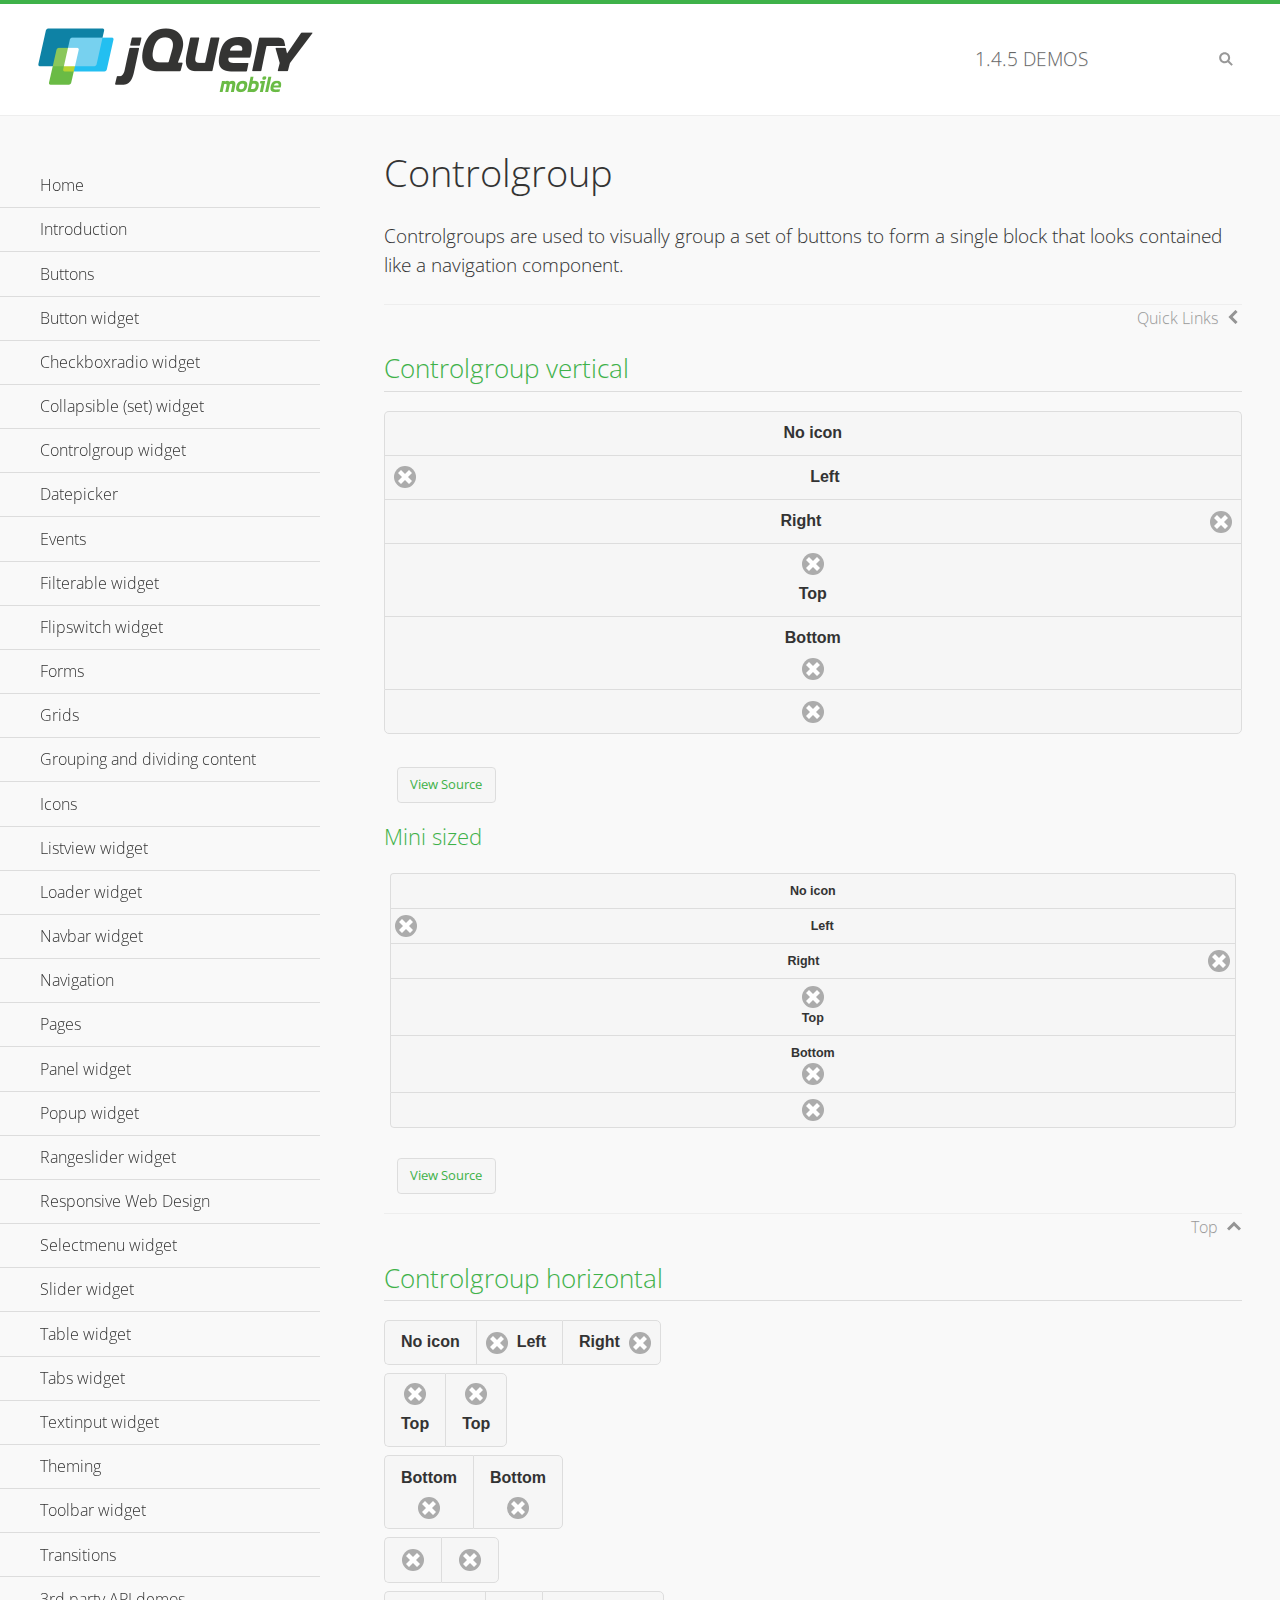
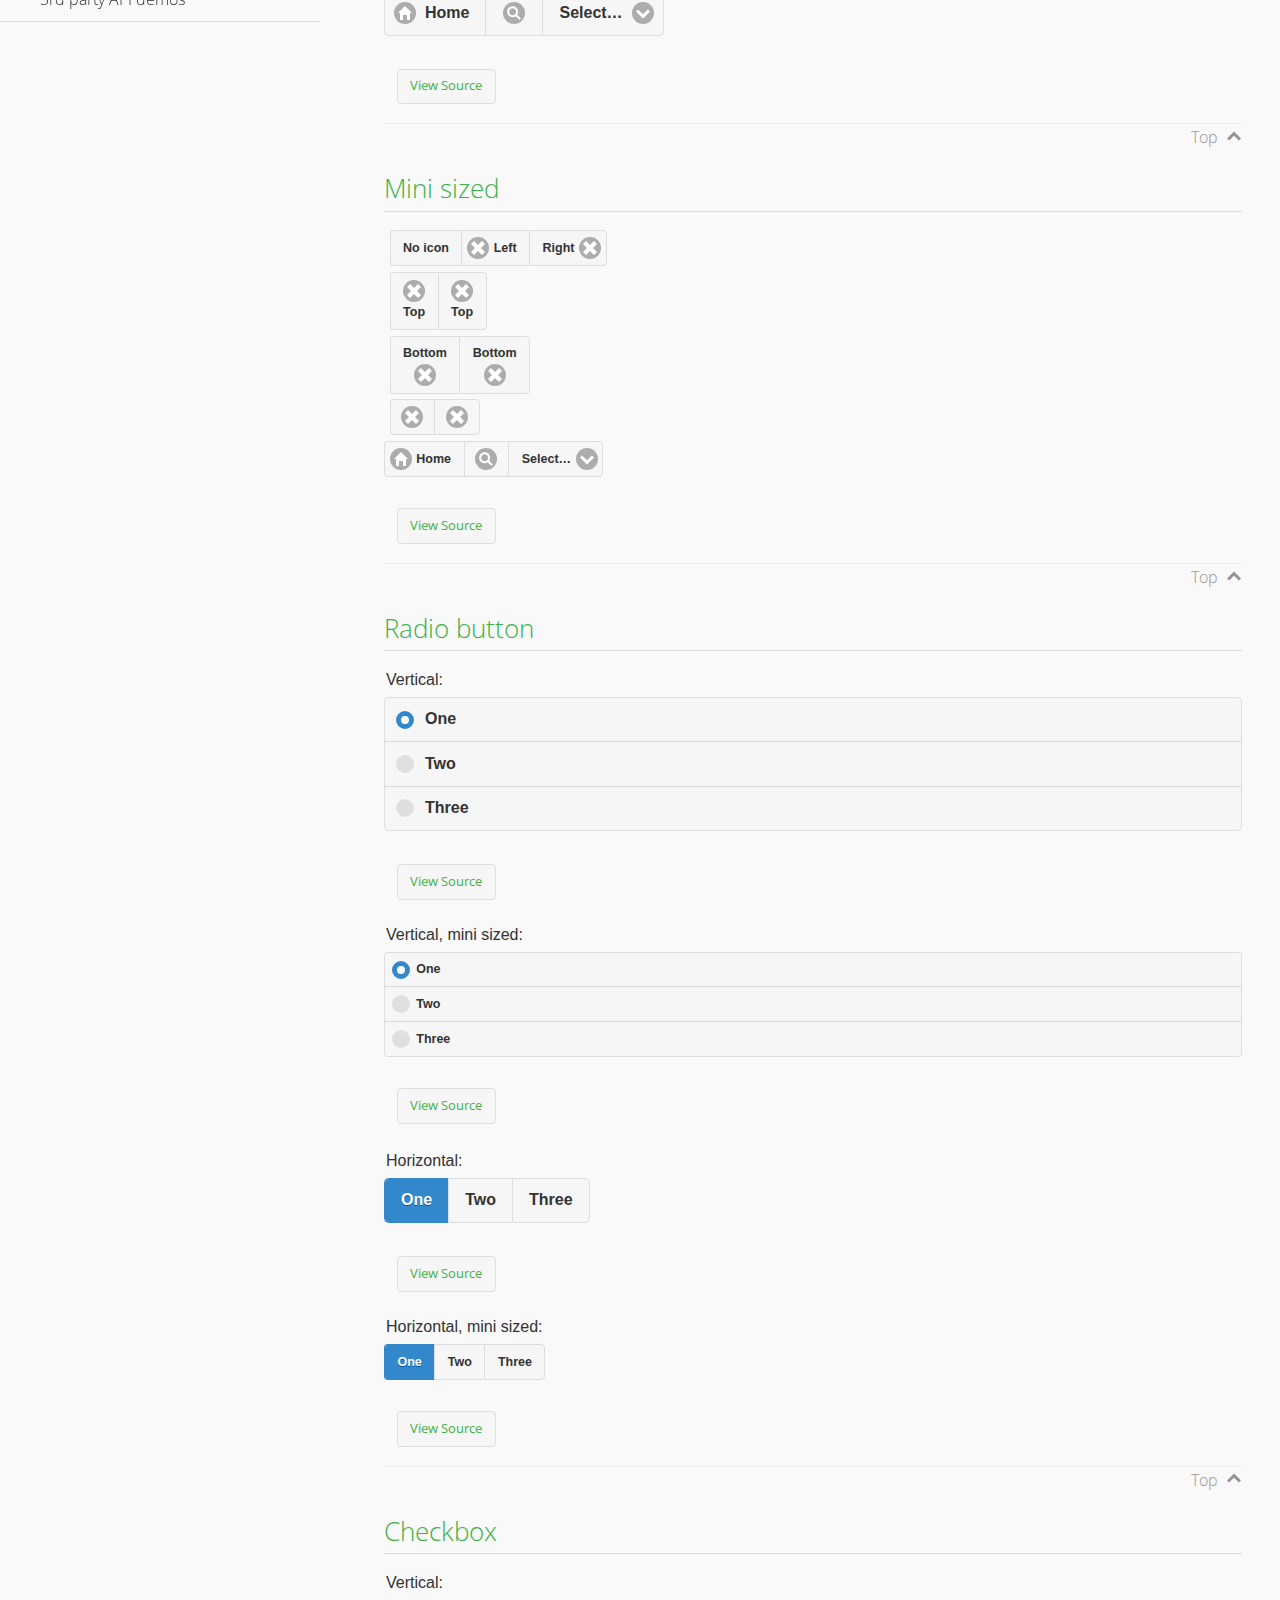
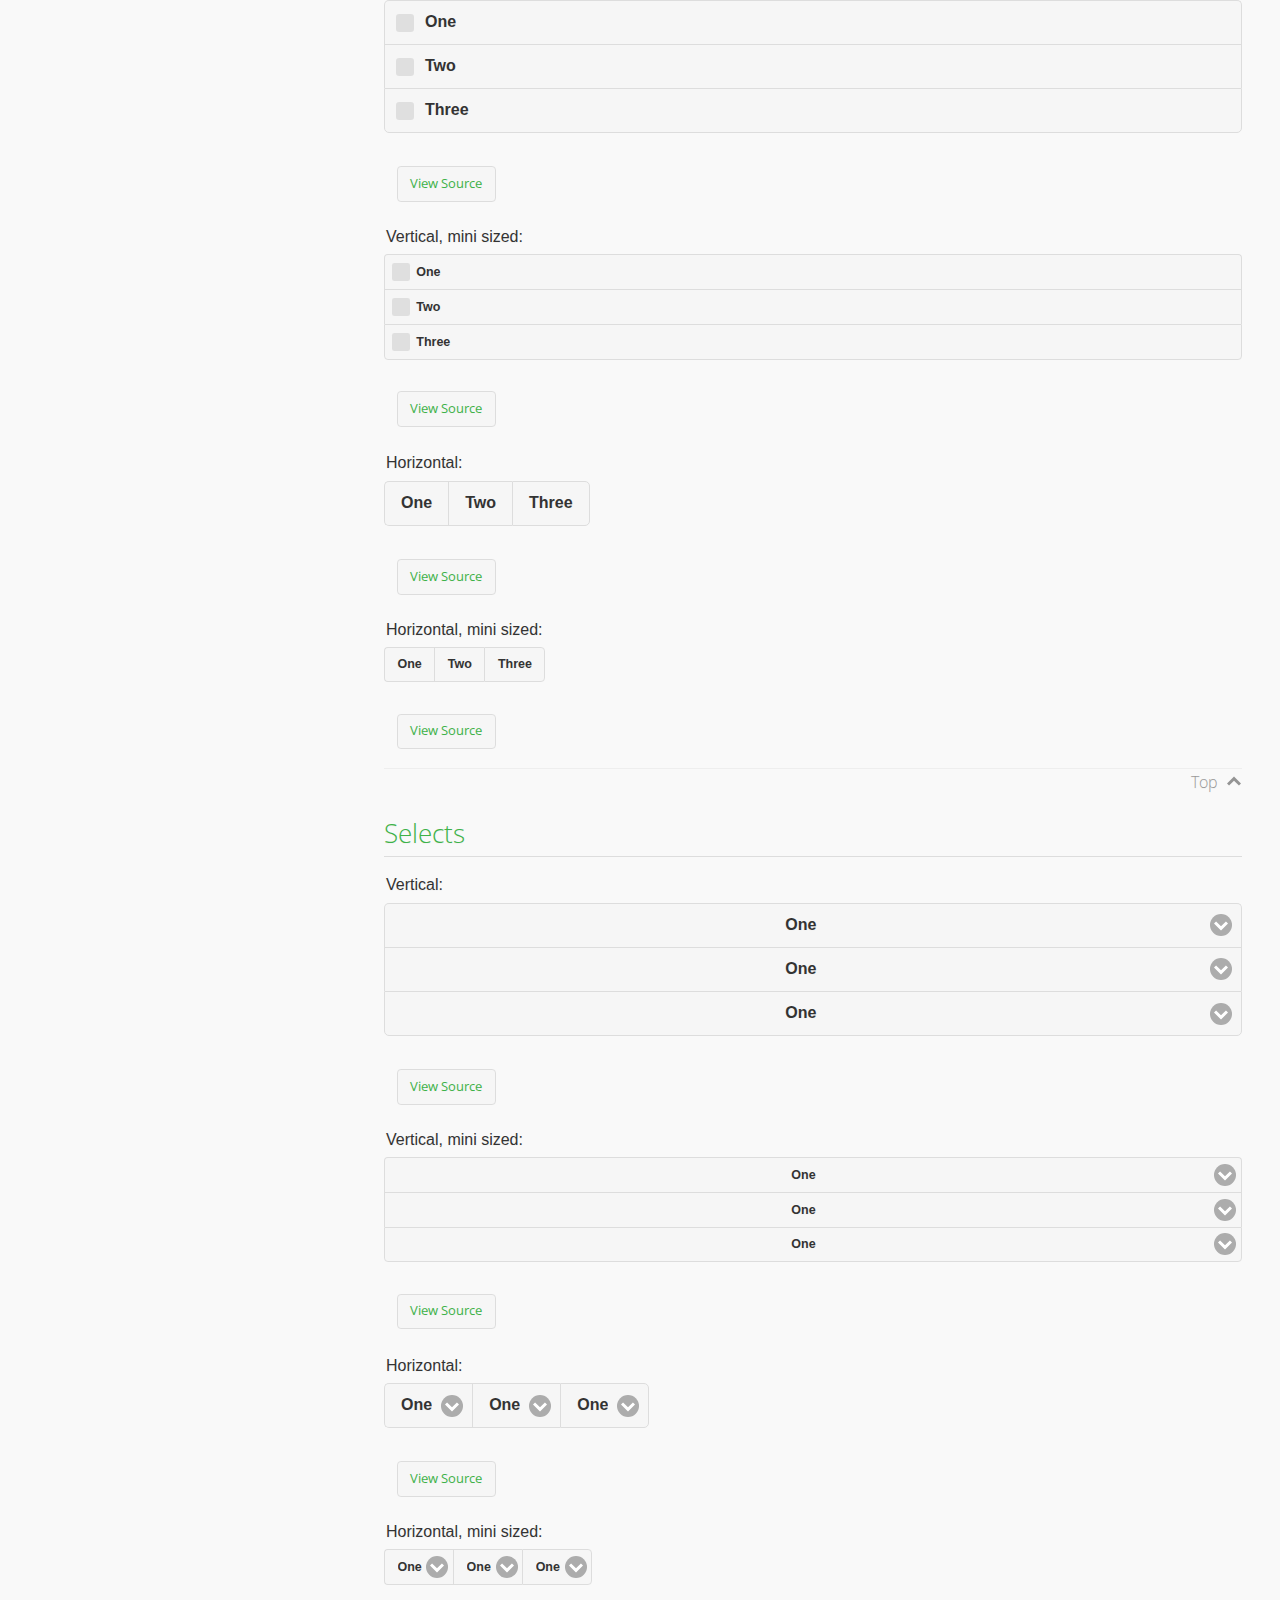
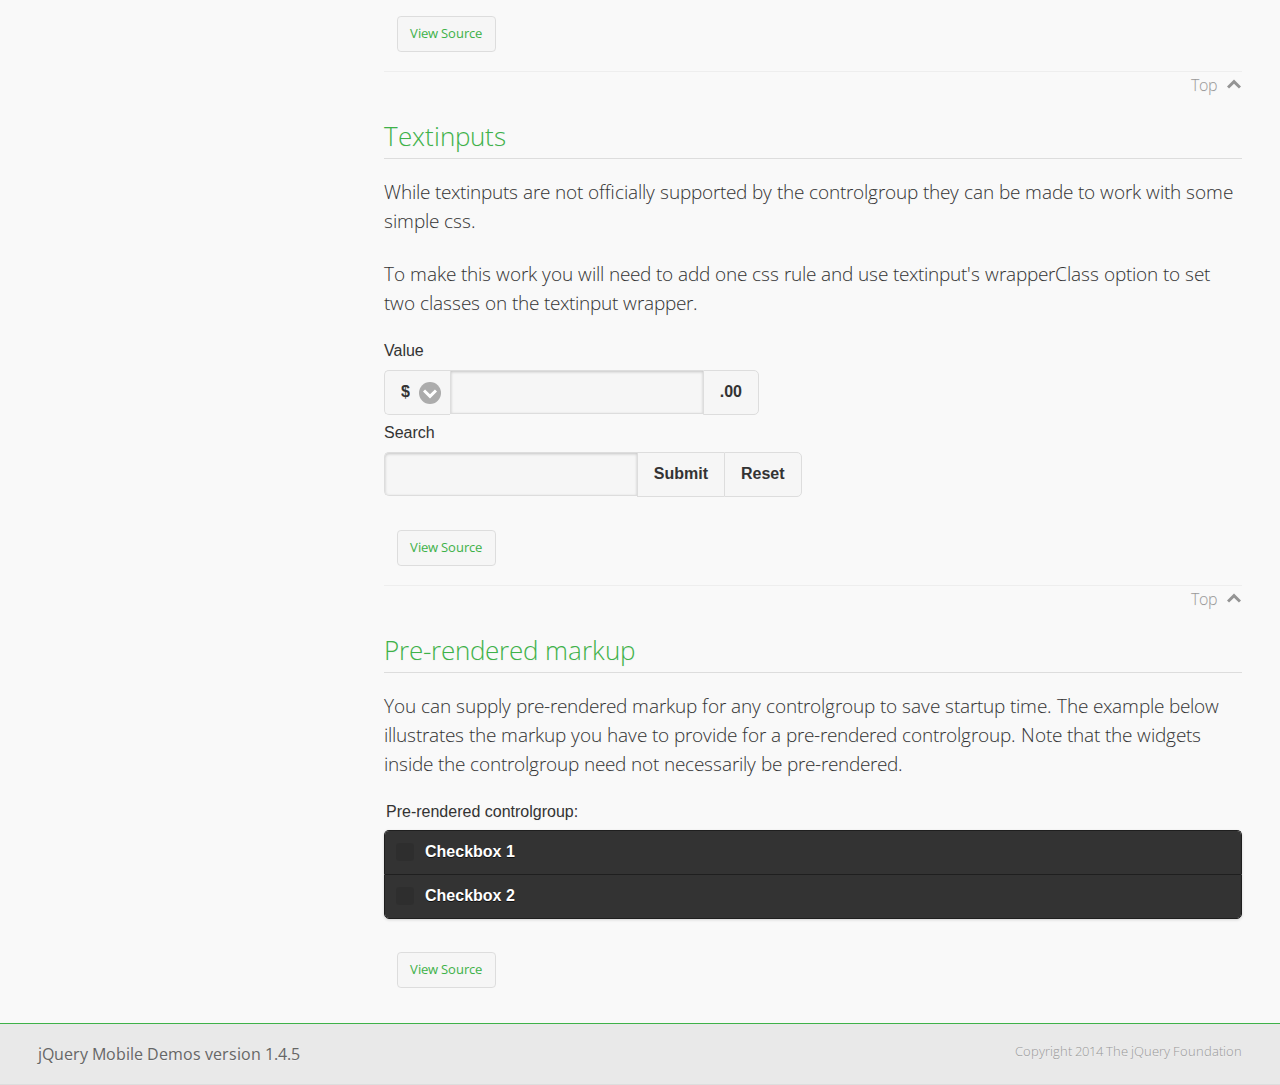
<file: www/jquery/demos/controlgroup/index.html>
<!DOCTYPE html>
<html>
<head>
	<meta charset="utf-8">
	<meta name="viewport" content="width=device-width, initial-scale=1">
	<title>Controlgroup - jQuery Mobile Demos</title>
	    <link rel="stylesheet" href="../css/themes/default/jquery.mobile-1.4.5.min.css">
	    <link rel="stylesheet" href="../_assets/css/jqm-demos.css">
	    <link rel="shortcut icon" href="../favicon.ico">
	    <link rel="stylesheet" href="http://fonts.googleapis.com/css?family=Open+Sans:300,400,700">
	    <script src="../js/jquery.js"></script>
	    <script src="../_assets/js/index.js"></script>
	    <script src="../js/jquery.mobile-1.4.5.min.js"></script>
	    <style>
	        #demo-borders .ui-collapsible .ui-collapsible-heading .ui-btn { border-top-width: 1px !important; }
	    </style>
	    <style id="textinput-controlgroup">
			.controlgroup-textinput{
				padding-top:.22em;
				padding-bottom:.22em;
			}
	    </style>
	</head>
	<body>
	<div data-role="page" class="jqm-demos" data-quicklinks="true">

	    <div data-role="header" class="jqm-header">
			<h2><a href="../" title="jQuery Mobile Demos home"><img src="../_assets/img/jquery-logo.png" alt="jQuery Mobile"></a></h2>
		<p><span class="jqm-version"></span> Demos</p>
	        <a href="#" class="jqm-navmenu-link ui-btn ui-btn-icon-notext ui-corner-all ui-icon-bars ui-nodisc-icon ui-alt-icon ui-btn-left">Menu</a>
	        <a href="#" class="jqm-search-link ui-btn ui-btn-icon-notext ui-corner-all ui-icon-search ui-nodisc-icon ui-alt-icon ui-btn-right">Search</a>
		    </div><!-- /header -->

	    <div role="main" class="ui-content jqm-content">

        <h1>Controlgroup</h1>

        <p>Controlgroups are used to visually group a set of buttons to form a single block that looks contained like a navigation component.
        </p>

		<h2>Controlgroup vertical</h2>

			<div data-demo-html="true">
				<div data-role="controlgroup">
					<a href="#" class="ui-btn ui-corner-all">No icon</a>
					<a href="#" class="ui-btn ui-corner-all ui-icon-delete ui-btn-icon-left">Left</a>
					<a href="#" class="ui-btn ui-corner-all ui-icon-delete ui-btn-icon-right">Right</a>
					<a href="#" class="ui-btn ui-corner-all ui-icon-delete ui-btn-icon-top">Top</a>
					<a href="#" class="ui-btn ui-corner-all ui-icon-delete ui-btn-icon-bottom">Bottom</a>
					<a href="#" class="ui-btn ui-corner-all ui-icon-delete ui-btn-icon-notext">Icon only</a>
				</div>
			</div><!--/demo-html -->

			<h3>Mini sized</h3>

			<div data-demo-html="true">
				<div data-role="controlgroup" data-mini="true">
					<a href="#" class="ui-btn ui-corner-all">No icon</a>
					<a href="#" class="ui-btn ui-corner-all ui-icon-delete ui-btn-icon-left">Left</a>
					<a href="#" class="ui-btn ui-corner-all ui-icon-delete ui-btn-icon-right">Right</a>
					<a href="#" class="ui-btn ui-corner-all ui-icon-delete ui-btn-icon-top">Top</a>
					<a href="#" class="ui-btn ui-corner-all ui-icon-delete ui-btn-icon-bottom">Bottom</a>
					<a href="#" class="ui-btn ui-corner-all ui-icon-delete ui-btn-icon-notext">Icon only</a>
				</div>
			</div><!--/demo-html -->

		<h2>Controlgroup horizontal</h2>

			<div data-demo-html="true">
				<div data-role="controlgroup" data-type="horizontal">
					<a href="#" class="ui-btn ui-corner-all">No icon</a>
					<a href="#" class="ui-btn ui-corner-all ui-icon-delete ui-btn-icon-left">Left</a>
					<a href="#" class="ui-btn ui-corner-all ui-icon-delete ui-btn-icon-right">Right</a>
				</div>
				<div data-role="controlgroup" data-type="horizontal">
					<a href="#" class="ui-btn ui-corner-all ui-icon-delete ui-btn-icon-top">Top</a>
					<a href="#" class="ui-btn ui-corner-all ui-icon-delete ui-btn-icon-top">Top</a>
				</div>
				<div data-role="controlgroup" data-type="horizontal">
					<a href="#" class="ui-btn ui-corner-all ui-icon-delete ui-btn-icon-bottom">Bottom</a>
					<a href="#" class="ui-btn ui-corner-all ui-icon-delete ui-btn-icon-bottom">Bottom</a>
				</div>
				<div data-role="controlgroup" data-type="horizontal">
					<a href="#" class="ui-btn ui-corner-all ui-icon-delete ui-btn-icon-notext">Icon only</a>
					<a href="#" class="ui-btn ui-corner-all ui-icon-delete ui-btn-icon-notext">Icon only</a>
				</div>
				<form>
					<fieldset data-role="controlgroup" data-type="horizontal">
						<button data-icon="home">Home</button>
						<button data-icon="search" data-iconpos="notext">Search</button>
						<label for="select-more-1a" class="ui-hidden-accessible">More</label>
						<select name="select-more-1a" id="select-more-1a">
							<option value="">Select&hellip;</option>
							<option value="#">One</option>
							<option value="#">Two</option>
							<option value="#">Three</option>
						</select>
					</fieldset>
				</form>
			</div><!--/demo-html -->

		<h2>Mini sized</h2>

			<div data-demo-html="true">
				<div data-role="controlgroup" data-type="horizontal" data-mini="true">
					<a href="#" class="ui-btn ui-corner-all">No icon</a>
					<a href="#" class="ui-btn ui-corner-all ui-icon-delete ui-btn-icon-left">Left</a>
					<a href="#" class="ui-btn ui-corner-all ui-icon-delete ui-btn-icon-right">Right</a>
				</div>
				<div data-role="controlgroup" data-type="horizontal" data-mini="true">
					<a href="#" class="ui-btn ui-corner-all ui-icon-delete ui-btn-icon-top">Top</a>
					<a href="#" class="ui-btn ui-corner-all ui-icon-delete ui-btn-icon-top">Top</a>
				</div>
				<div data-role="controlgroup" data-type="horizontal" data-mini="true">
					<a href="#" class="ui-btn ui-corner-all ui-icon-delete ui-btn-icon-bottom">Bottom</a>
					<a href="#" class="ui-btn ui-corner-all ui-icon-delete ui-btn-icon-bottom">Bottom</a>
				</div>
				<div data-role="controlgroup" data-type="horizontal" data-mini="true">
					<a href="#" class="ui-btn ui-corner-all ui-icon-delete ui-btn-icon-notext">Icon only</a>
					<a href="#" class="ui-btn ui-corner-all ui-icon-delete ui-btn-icon-notext">Icon only</a>
				</div>
				<form>
					<fieldset data-role="controlgroup" data-type="horizontal" data-mini="true">
						<button data-icon="home">Home</button>
						<button data-icon="search" data-iconpos="notext">Search</button>
						<label for="select-more-2a" class="ui-hidden-accessible">More</label>
						<select name="select-more-2a" id="select-more-2a">
							<option value="">Select&hellip;</option>
							<option value="#">One</option>
							<option value="#">Two</option>
							<option value="#">Three</option>
						</select>
					</fieldset>
				</form>
			</div><!--/demo-html -->

			<h2>Radio button</h2>

				<div data-demo-html="true">
					<form>
					<fieldset data-role="controlgroup">
						<legend>Vertical:</legend>
						<input type="radio" name="radio-choice-v-2" id="radio-choice-v-2a" value="on" checked="checked">
						<label for="radio-choice-v-2a">One</label>
						<input type="radio" name="radio-choice-v-2" id="radio-choice-v-2b" value="off">
						<label for="radio-choice-v-2b">Two</label>
						<input type="radio" name="radio-choice-v-2" id="radio-choice-v-2c" value="other">
						<label for="radio-choice-v-2c">Three</label>
					</fieldset>
					</form>
				</div><!--/demo-html -->

				<div data-demo-html="true">
					<form>
					<fieldset data-role="controlgroup" data-mini="true">
						<legend>Vertical, mini sized:</legend>
						<input type="radio" name="radio-choice-v-6" id="radio-choice-v-6a" value="on" checked="checked">
						<label for="radio-choice-v-6a">One</label>
						<input type="radio" name="radio-choice-v-6" id="radio-choice-v-6b" value="off">
						<label for="radio-choice-v-6b">Two</label>
						<input type="radio" name="radio-choice-v-6" id="radio-choice-v-6c" value="other">
						<label for="radio-choice-v-6c">Three</label>
					</fieldset>
					</form>
				</div><!--/demo-html -->

				<div data-demo-html="true">
					<form>
					<fieldset data-role="controlgroup" data-type="horizontal">
						<legend>Horizontal:</legend>
						<input type="radio" name="radio-choice-h-2" id="radio-choice-h-2a" value="on" checked="checked">
						<label for="radio-choice-h-2a">One</label>
						<input type="radio" name="radio-choice-h-2" id="radio-choice-h-2b" value="off">
						<label for="radio-choice-h-2b">Two</label>
						<input type="radio" name="radio-choice-h-2" id="radio-choice-h-2c" value="other">
						<label for="radio-choice-h-2c">Three</label>
					</fieldset>
					</form>
				</div><!--/demo-html -->

				<div data-demo-html="true">
					<form>
					<fieldset data-role="controlgroup" data-type="horizontal" data-mini="true">
						<legend>Horizontal, mini sized:</legend>
						<input type="radio" name="radio-choice-h-6" id="radio-choice-h-6a" value="on" checked="checked">
						<label for="radio-choice-h-6a">One</label>
						<input type="radio" name="radio-choice-h-6" id="radio-choice-h-6b" value="off">
						<label for="radio-choice-h-6b">Two</label>
						<input type="radio" name="radio-choice-h-6" id="radio-choice-h-6c" value="other">
						<label for="radio-choice-h-6c">Three</label>
					</fieldset>
					</form>
				</div><!--/demo-html -->

			<h2>Checkbox</h2>

				<div data-demo-html="true">
					<form>
					<fieldset data-role="controlgroup">
						<legend>Vertical:</legend>
						<input type="checkbox" name="checkbox-v-2a" id="checkbox-v-2a">
						<label for="checkbox-v-2a">One</label>
						<input type="checkbox" name="checkbox-v-2b" id="checkbox-v-2b">
						<label for="checkbox-v-2b">Two</label>
						<input type="checkbox" name="checkbox-v-2c" id="checkbox-v-2c">
						<label for="checkbox-v-2c">Three</label>
					</fieldset>
					</form>
				</div><!--/demo-html -->

				<div data-demo-html="true">
					<form>
					<fieldset data-role="controlgroup" data-mini="true">
						<legend>Vertical, mini sized:</legend>
						<input type="checkbox" name="checkbox-v-6a" id="checkbox-v-6a">
						<label for="checkbox-v-6a">One</label>
						<input type="checkbox" name="checkbox-v-6b" id="checkbox-v-6b">
						<label for="checkbox-v-6b">Two</label>
						<input type="checkbox" name="checkbox-v-6c" id="checkbox-v-6c">
						<label for="checkbox-v-6c">Three</label>
					</fieldset>
					</form>
				</div><!--/demo-html -->

				<div data-demo-html="true">
					<form>
					<fieldset data-role="controlgroup" data-type="horizontal">
						<legend>Horizontal:</legend>
						<input type="checkbox" name="checkbox-h-2a" id="checkbox-h-2a">
						<label for="checkbox-h-2a">One</label>
						<input type="checkbox" name="checkbox-h-2b" id="checkbox-h-2b">
						<label for="checkbox-h-2b">Two</label>
						<input type="checkbox" name="checkbox-h-2c" id="checkbox-h-2c">
						<label for="checkbox-h-2c">Three</label>
					</fieldset>
					</form>
				</div><!--/demo-html -->

				<div data-demo-html="true">
					<form>
					<fieldset data-role="controlgroup" data-type="horizontal" data-mini="true">
						<legend>Horizontal, mini sized:</legend>
						<input type="checkbox" name="checkbox-h-6a" id="checkbox-h-6a">
						<label for="checkbox-h-6a">One</label>
						<input type="checkbox" name="checkbox-h-6b" id="checkbox-h-6b">
						<label for="checkbox-h-6b">Two</label>
						<input type="checkbox" name="checkbox-h-6c" id="checkbox-h-6c">
						<label for="checkbox-h-6c">Three</label>
					</fieldset>
					</form>
				</div><!--/demo-html -->

			<h2>Selects</h2>

				<div data-demo-html="true">
					<form>
					<fieldset data-role="controlgroup">
						<legend>Vertical:</legend>
						<label for="select-v-2a">Select A</label>
						<select name="select-v-2a" id="select-v-2a">
							<option value="#">One</option>
							<option value="#">Two</option>
							<option value="#">Three</option>
						</select>
						<label for="select-v-2b">Select B</label>
						<select name="select-v-2b" id="select-v-2b">
							<option value="#">One</option>
							<option value="#">Two</option>
							<option value="#">Three</option>
						</select>
						<label for="select-v-2c">Select C</label>
						<select name="select-v-2c" id="select-v-2c">
							<option value="#">One</option>
							<option value="#">Two</option>
							<option value="#">Three</option>
						</select>
					</fieldset>
					</form>
				</div><!--/demo-html -->

				<div data-demo-html="true">
					<form>
					<fieldset data-role="controlgroup" data-mini="true">
						<legend>Vertical, mini sized:</legend>
						<label for="select-v-6a">Select A</label>
						<select name="select-v-6a" id="select-v-6a">
							<option value="#">One</option>
							<option value="#">Two</option>
							<option value="#">Three</option>
						</select>
						<label for="select-v-6b">Select B</label>
						<select name="select-v-6b" id="select-v-6b">
							<option value="#">One</option>
							<option value="#">Two</option>
							<option value="#">Three</option>
						</select>
						<label for="select-v-6c">Select C</label>
						<select name="select-v-6c" id="select-v-6c">
							<option value="#">One</option>
							<option value="#">Two</option>
							<option value="#">Three</option>
						</select>
					</fieldset>
					</form>
				</div><!--/demo-html -->

				<div data-demo-html="true">
					<form>
					<fieldset data-role="controlgroup" data-type="horizontal">
						<legend>Horizontal:</legend>
						<label for="select-h-2a">Select A</label>
						<select name="select-h-2a" id="select-h-2a">
							<option value="#">One</option>
							<option value="#">Two</option>
							<option value="#">Three</option>
						</select>
						<label for="select-h-2b">Select B</label>
						<select name="select-h-2b" id="select-h-2b">
							<option value="#">One</option>
							<option value="#">Two</option>
							<option value="#">Three</option>
						</select>
						<label for="select-h-2c">Select C</label>
						<select name="select-h-2c" id="select-h-2c">
							<option value="#">One</option>
							<option value="#">Two</option>
							<option value="#">Three</option>
						</select>
					</fieldset>
					</form>
				</div><!--/demo-html -->

				<div data-demo-html="true">
					<form>
					<fieldset data-role="controlgroup" data-type="horizontal" data-mini="true">
						<legend>Horizontal, mini sized:</legend>
						<label for="select-h-6a">Select A</label>
						<select name="select-h-6a" id="select-h-6a">
							<option value="#">One</option>
							<option value="#">Two</option>
							<option value="#">Three</option>
						</select>
						<label for="select-h-6b">Select B</label>
						<select name="select-h-6b" id="select-h-6b">
							<option value="#">One</option>
							<option value="#">Two</option>
							<option value="#">Three</option>
						</select>
						<label for="select-h-6c">Select C</label>
						<select name="select-h-6c" id="select-h-6c">
							<option value="#">One</option>
							<option value="#">Two</option>
							<option value="#">Three</option>
						</select>
					</fieldset>
					</form>
				</div><!--/demo-html -->

				<h2>Textinputs</h2>
				<p>While textinputs are not officially supported by the controlgroup they can be made to work with some simple css.</p>
				<p>To make this work you will need to add one css rule and use textinput's wrapperClass option to set two classes on the textinput wrapper.</p>
				<div data-demo-html="true" data-demo-css="#textinput-controlgroup">
					<label for="currency-controlgroup">Value</label>
					<div data-role="controlgroup" data-type="horizontal">
						<select>
							<option>$</option>
							<option>€</option>
							<option>£</option>
							<option>¥</option>
							<option>₩</option>
							<option>₹</option>
						</select>
						<input id="currency-controlgroup" type="text" data-wrapper-class="controlgroup-textinput ui-btn">
						<button>.00</button>
					</div>
					<label for="search-control-group">Search</label>
					<div data-role="controlgroup" data-type="horizontal">
						<input type="text" id="search-control-group" data-wrapper-class="controlgroup-textinput ui-btn">
						<button>Submit</button>
						<button>Reset</button>
					</div>
				</div>

		<h2>Pre-rendered markup</h2>
		<p>You can supply pre-rendered markup for any controlgroup to save startup time. The example below illustrates the markup you have to provide for a pre-rendered controlgroup. Note that the widgets inside the controlgroup need not necessarily be pre-rendered.</p>
		<div data-demo-html="true">
			<div data-role="controlgroup" data-enhanced="true" class="ui-controlgroup ui-controlgroup-vertical ui-group-theme-b ui-corner-all">
				<div role="heading" class="ui-controlgroup-label">
					<legend>Pre-rendered controlgroup:</legend>
				</div>
				<div class="ui-controlgroup-controls ui-shadow">
					<label for="pre-rendered-cb-1" class="ui-first-child">Checkbox 1</label>
					<input type="checkbox" id="pre-rendered-cb-1" name="pre-rendered-cb-1" value="1">
					<label for="pre-rendered-cb-2" class="ui-last-child">Checkbox 2</label>
					<input type="checkbox" id="pre-rendered-cb-2" name="pre-rendered-cb-2" value="2">
				</div>
			</div>
		</div>

	</div><!-- /content -->
	    <div data-role="panel" class="jqm-navmenu-panel" data-position="left" data-display="overlay" data-theme="a">
	    	<ul class="jqm-list ui-alt-icon ui-nodisc-icon">
<li data-filtertext="demos homepage" data-icon="home"><a href=".././">Home</a></li>
<li data-filtertext="introduction overview getting started"><a href="../intro/" data-ajax="false">Introduction</a></li>
<li data-filtertext="buttons button markup buttonmarkup method anchor link button element"><a href="../button-markup/" data-ajax="false">Buttons</a></li>
<li data-filtertext="form button widget input button submit reset"><a href="../button/" data-ajax="false">Button widget</a></li>
<li data-role="collapsible" data-enhanced="true" data-collapsed-icon="carat-d" data-expanded-icon="carat-u" data-iconpos="right" data-inset="false" class="ui-collapsible ui-collapsible-themed-content ui-collapsible-collapsed">
	<h3 class="ui-collapsible-heading ui-collapsible-heading-collapsed">
		<a href="#" class="ui-collapsible-heading-toggle ui-btn ui-btn-icon-right ui-btn-inherit ui-icon-carat-d">
		    Checkboxradio widget<span class="ui-collapsible-heading-status"> click to expand contents</span>
		</a>
	</h3>
	<div class="ui-collapsible-content ui-body-inherit ui-collapsible-content-collapsed" aria-hidden="true">
		<ul>
			<li data-filtertext="form checkboxradio widget checkbox input checkboxes controlgroups"><a href="../checkboxradio-checkbox/" data-ajax="false">Checkboxes</a></li>
			<li data-filtertext="form checkboxradio widget radio input radio buttons controlgroups"><a href="../checkboxradio-radio/" data-ajax="false">Radio buttons</a></li>
		</ul>
	</div>
</li>
<li data-role="collapsible" data-enhanced="true" data-collapsed-icon="carat-d" data-expanded-icon="carat-u" data-iconpos="right" data-inset="false" class="ui-collapsible ui-collapsible-themed-content ui-collapsible-collapsed">
	<h3 class="ui-collapsible-heading ui-collapsible-heading-collapsed">
		<a href="#" class="ui-collapsible-heading-toggle ui-btn ui-btn-icon-right ui-btn-inherit ui-icon-carat-d">
			Collapsible (set) widget<span class="ui-collapsible-heading-status"> click to expand contents</span>
		</a>
	</h3>
	<div class="ui-collapsible-content ui-body-inherit ui-collapsible-content-collapsed" aria-hidden="true">
		<ul>
			<li data-filtertext="collapsibles content formatting"><a href="../collapsible/" data-ajax="false">Collapsible</a></li>
			<li data-filtertext="dynamic collapsible set accordion append expand"><a href="../collapsible-dynamic/" data-ajax="false">Dynamic collapsibles</a></li>
			<li data-filtertext="accordions collapsible set widget content formatting grouped collapsibles"><a href="../collapsibleset/" data-ajax="false">Collapsible set</a></li>
		</ul>
	</div>
</li>
<li data-role="collapsible" data-enhanced="true" data-collapsed-icon="carat-d" data-expanded-icon="carat-u" data-iconpos="right" data-inset="false" class="ui-collapsible ui-collapsible-themed-content ui-collapsible-collapsed">
	<h3 class="ui-collapsible-heading ui-collapsible-heading-collapsed">
		<a href="#" class="ui-collapsible-heading-toggle ui-btn ui-btn-icon-right ui-btn-inherit ui-icon-carat-d">
			Controlgroup widget<span class="ui-collapsible-heading-status"> click to expand contents</span>
		</a>
	</h3>
	<div class="ui-collapsible-content ui-body-inherit ui-collapsible-content-collapsed" aria-hidden="true">
		<ul>
			<li data-filtertext="controlgroups selectmenu checkboxradio input grouped buttons horizontal vertical"><a href="../controlgroup/" data-ajax="false">Controlgroup</a></li>
			<li data-filtertext="dynamic controlgroup dynamically add buttons"><a href="../controlgroup-dynamic/" data-ajax="false">Dynamic controlgroups</a></li>
		</ul>
	</div>
</li>
<li data-filtertext="form datepicker widget date input"><a href="../datepicker/" data-ajax="false">Datepicker</a></li>
<li data-role="collapsible" data-enhanced="true" data-collapsed-icon="carat-d" data-expanded-icon="carat-u" data-iconpos="right" data-inset="false" class="ui-collapsible ui-collapsible-themed-content ui-collapsible-collapsed">
	<h3 class="ui-collapsible-heading ui-collapsible-heading-collapsed">
		<a href="#" class="ui-collapsible-heading-toggle ui-btn ui-btn-icon-right ui-btn-inherit ui-icon-carat-d">
			Events<span class="ui-collapsible-heading-status"> click to expand contents</span>
		</a>
	</h3>
	<div class="ui-collapsible-content ui-body-inherit ui-collapsible-content-collapsed" aria-hidden="true">
		<ul>
			<li data-filtertext="swipe to delete list items listviews swipe events"><a href="../swipe-list/" data-ajax="false">Swipe list items</a></li>
			<li data-filtertext="swipe to navigate swipe page navigation swipe events"><a href="../swipe-page/" data-ajax="false">Swipe page navigation</a></li>
		</ul>
	</div>
</li>
<li data-filtertext="filterable filter elements sorting searching listview table"><a href="../filterable/" data-ajax="false">Filterable widget</a></li>
<li data-filtertext="form flipswitch widget flip toggle switch binary select checkbox input"><a href="../flipswitch/" data-ajax="false">Flipswitch widget</a></li>
<li data-role="collapsible" data-enhanced="true" data-collapsed-icon="carat-d" data-expanded-icon="carat-u" data-iconpos="right" data-inset="false" class="ui-collapsible ui-collapsible-themed-content ui-collapsible-collapsed">
	<h3 class="ui-collapsible-heading ui-collapsible-heading-collapsed">
		<a href="#" class="ui-collapsible-heading-toggle ui-btn ui-btn-icon-right ui-btn-inherit ui-icon-carat-d">
			Forms<span class="ui-collapsible-heading-status"> click to expand contents</span>
		</a>
	</h3>
	<div class="ui-collapsible-content ui-body-inherit ui-collapsible-content-collapsed" aria-hidden="true">
		<ul>
			<li data-filtertext="forms text checkbox radio range button submit reset inputs selects textarea slider flipswitch label form elements"><a href="../forms/" data-ajax="false">Forms</a></li>
			<li data-filtertext="form hide labels hidden accessible ui-hidden-accessible forms"><a href="../forms-label-hidden-accessible/" data-ajax="false">Hide labels</a></li>
			<li data-filtertext="form field containers fieldcontain ui-field-contain forms"><a href="../forms-field-contain/" data-ajax="false">Field containers</a></li>
			<li data-filtertext="forms disabled form elements"><a href="../forms-disabled/" data-ajax="false">Forms disabled</a></li>
			<li data-filtertext="forms gallery examples overview forms text checkbox radio range button submit reset inputs selects textarea slider flipswitch label form elements"><a href="../forms-gallery/" data-ajax="false">Forms gallery</a></li>
		</ul>
	</div>
</li>
<li data-role="collapsible" data-enhanced="true" data-collapsed-icon="carat-d" data-expanded-icon="carat-u" data-iconpos="right" data-inset="false" class="ui-collapsible ui-collapsible-themed-content ui-collapsible-collapsed">
	<h3 class="ui-collapsible-heading ui-collapsible-heading-collapsed">
		<a href="#" class="ui-collapsible-heading-toggle ui-btn ui-btn-icon-right ui-btn-inherit ui-icon-carat-d">
			Grids<span class="ui-collapsible-heading-status"> click to expand contents</span>
		</a>
	</h3>
	<div class="ui-collapsible-content ui-body-inherit ui-collapsible-content-collapsed" aria-hidden="true">
		<ul>
			<li data-filtertext="grids columns blocks content formatting rwd responsive css framework"><a href="../grids/" data-ajax="false">Grids</a></li>
			<li data-filtertext="buttons in grids css framework"><a href="../grids-buttons/" data-ajax="false">Buttons in grids</a></li>
			<li data-filtertext="custom responsive grids rwd css framework"><a href="../grids-custom-responsive/" data-ajax="false">Custom responsive grids</a></li>
		</ul>
	</div>
</li>
<li data-filtertext="blocks content formatting sections heading"><a href="../body-bar-classes/" data-ajax="false">Grouping and dividing content</a></li>
<li data-role="collapsible" data-enhanced="true" data-collapsed-icon="carat-d" data-expanded-icon="carat-u" data-iconpos="right" data-inset="false" class="ui-collapsible ui-collapsible-themed-content ui-collapsible-collapsed">
	<h3 class="ui-collapsible-heading ui-collapsible-heading-collapsed">
		<a href="#" class="ui-collapsible-heading-toggle ui-btn ui-btn-icon-right ui-btn-inherit ui-icon-carat-d">
			Icons<span class="ui-collapsible-heading-status"> click to expand contents</span>
		</a>
	</h3>
	<div class="ui-collapsible-content ui-body-inherit ui-collapsible-content-collapsed" aria-hidden="true">
		<ul>
			<li data-filtertext="button icons svg disc alt custom icon position"><a href="../icons/" data-ajax="false">Icons</a></li>
			<li data-filtertext=""><a href="../icons-grunticon/" data-ajax="false">Grunticon loader</a></li>
		</ul>
	</div>
</li>
<li data-role="collapsible" data-enhanced="true" data-collapsed-icon="carat-d" data-expanded-icon="carat-u" data-iconpos="right" data-inset="false" class="ui-collapsible ui-collapsible-themed-content ui-collapsible-collapsed">
	<h3 class="ui-collapsible-heading ui-collapsible-heading-collapsed">
		<a href="#" class="ui-collapsible-heading-toggle ui-btn ui-btn-icon-right ui-btn-inherit ui-icon-carat-d">
			Listview widget<span class="ui-collapsible-heading-status"> click to expand contents</span>
		</a>
	</h3>
	<div class="ui-collapsible-content ui-body-inherit ui-collapsible-content-collapsed" aria-hidden="true">
		<ul>
			<li data-filtertext="listview widget thumbnails icons nested split button collapsible ul ol"><a href="../listview/" data-ajax="false">Listview</a></li>
			<li data-filtertext="autocomplete filterable reveal listview filtertextbeforefilter placeholder"><a href="../listview-autocomplete/" data-ajax="false">Listview autocomplete</a></li>
			<li data-filtertext="autocomplete filterable reveal listview remote data filtertextbeforefilter placeholder"><a href="../listview-autocomplete-remote/" data-ajax="false">Listview autocomplete remote data</a></li>
			<li data-filtertext="autodividers anchor jump scroll linkbars listview lists ul ol"><a href="../listview-autodividers-linkbar/" data-ajax="false">Listview autodividers linkbar</a></li>
			<li data-filtertext="listview autodividers selector autodividersselector lists ul ol"><a href="../listview-autodividers-selector/" data-ajax="false">Listview autodividers selector</a></li>
			<li data-filtertext="listview nested list items"><a href="../listview-nested-lists/" data-ajax="false">Nested Listviews</a></li>
			<li data-filtertext="listview collapsible list items flat"><a href="../listview-collapsible-item-flat/" data-ajax="false">Listview collapsible list items (flat)</a></li>
			<li data-filtertext="listview collapsible list indented"><a href="../listview-collapsible-item-indented/" data-ajax="false">Listview collapsible list items (indented)</a></li>
			<li data-filtertext="grid listview responsive grids responsive listviews lists ul"><a href="../listview-grid/" data-ajax="false">Listview responsive grid</a></li>
		</ul>
	</div>
</li>
<li data-filtertext="loader widget page loading navigation overlay spinner"><a href="../loader/" data-ajax="false">Loader widget</a></li>
<li data-filtertext="navbar widget navmenu toolbars header footer"><a href="../navbar/" data-ajax="false">Navbar widget</a></li>
<li data-role="collapsible" data-enhanced="true" data-collapsed-icon="carat-d" data-expanded-icon="carat-u" data-iconpos="right" data-inset="false" class="ui-collapsible ui-collapsible-themed-content ui-collapsible-collapsed">
	<h3 class="ui-collapsible-heading ui-collapsible-heading-collapsed">
		<a href="#" class="ui-collapsible-heading-toggle ui-btn ui-btn-icon-right ui-btn-inherit ui-icon-carat-d">
			Navigation<span class="ui-collapsible-heading-status"> click to expand contents</span>
		</a>
	</h3>
	<div class="ui-collapsible-content ui-body-inherit ui-collapsible-content-collapsed" aria-hidden="true">
		<ul>
			<li data-filtertext="ajax navigation navigate widget history event method"><a href="../navigation/" data-ajax="false">Navigation</a></li>
			<li data-filtertext="linking pages page links navigation ajax prefetch cache"><a href="../navigation-linking-pages/" data-ajax="false">Linking pages</a></li>
			<!-- <li data-filtertext="php redirect server redirection server-side navigation"><a href="../navigation-php-redirect/" data-ajax="false">PHP redirect demo</a></li>-->
			<li data-filtertext="navigation redirection hash query"><a href="../navigation-hash-processing/" data-ajax="false">Hash processing demo</a></li>
			<li data-filtertext="navigation redirection hash query"><a href="../page-events/" data-ajax="false">Page Navigation Events</a></li>
		</ul>
	</div>
</li>
<li data-role="collapsible" data-enhanced="true" data-collapsed-icon="carat-d" data-expanded-icon="carat-u" data-iconpos="right" data-inset="false" class="ui-collapsible ui-collapsible-themed-content ui-collapsible-collapsed">
	<h3 class="ui-collapsible-heading ui-collapsible-heading-collapsed">
		<a href="#" class="ui-collapsible-heading-toggle ui-btn ui-btn-icon-right ui-btn-inherit ui-icon-carat-d">
			Pages<span class="ui-collapsible-heading-status"> click to expand contents</span>
		</a>
	</h3>
	<div class="ui-collapsible-content ui-body-inherit ui-collapsible-content-collapsed" aria-hidden="true">
		<ul>
			<li data-filtertext="pages page widget ajax navigation"><a href="../pages/" data-ajax="false">Pages</a></li>
			<li data-filtertext="single page"><a href="../pages-single-page/" data-ajax="false">Single page</a></li>
			<li data-filtertext="multipage multi-page page"><a href="../pages-multi-page/" data-ajax="false">Multi-page template</a></li>
			<li data-filtertext="dialog page widget modal popup"><a href="../pages-dialog/" data-ajax="false">Dialog page</a></li>
		</ul>
	</div>
</li>
<li data-role="collapsible" data-enhanced="true" data-collapsed-icon="carat-d" data-expanded-icon="carat-u" data-iconpos="right" data-inset="false" class="ui-collapsible ui-collapsible-themed-content ui-collapsible-collapsed">
	<h3 class="ui-collapsible-heading ui-collapsible-heading-collapsed">
		<a href="#" class="ui-collapsible-heading-toggle ui-btn ui-btn-icon-right ui-btn-inherit ui-icon-carat-d">
			Panel widget<span class="ui-collapsible-heading-status"> click to expand contents</span>
		</a>
	</h3>
	<div class="ui-collapsible-content ui-body-inherit ui-collapsible-content-collapsed" aria-hidden="true">
		<ul>
			<li data-filtertext="panel widget sliding panels reveal push overlay responsive"><a href="../panel/" data-ajax="false">Panel</a></li>
			<li data-filtertext=""><a href="../panel-external/" data-ajax="false">External panels</a></li>
			<li data-filtertext="panel "><a href="../panel-fixed/" data-ajax="false">Fixed panels</a></li>
			<li data-filtertext="panel slide panels sliding panels shadow rwd responsive breakpoint"><a href="../panel-responsive/" data-ajax="false">Panels responsive</a></li>
			<li data-filtertext="panel custom style custom panel width reveal shadow listview panel styling page background wrapper"><a href="../panel-styling/" data-ajax="false">Custom panel style</a></li>
			<li data-filtertext="panel open on swipe"><a href="../panel-swipe-open/" data-ajax="false">Panel open on swipe</a></li>
			<li data-filtertext="panels outside page internal external toolbars"><a href="../panel-external-internal/" data-ajax="false">Panel external and internal</a></li>
		</ul>
	</div>
</li>
<li data-role="collapsible" data-enhanced="true" data-collapsed-icon="carat-d" data-expanded-icon="carat-u" data-iconpos="right" data-inset="false" class="ui-collapsible ui-collapsible-themed-content ui-collapsible-collapsed">
	<h3 class="ui-collapsible-heading ui-collapsible-heading-collapsed">
		<a href="#" class="ui-collapsible-heading-toggle ui-btn ui-btn-icon-right ui-btn-inherit ui-icon-carat-d">
			Popup widget<span class="ui-collapsible-heading-status"> click to expand contents</span>
		</a>
	</h3>
	<div class="ui-collapsible-content ui-body-inherit ui-collapsible-content-collapsed" aria-hidden="true">
		<ul>
			<li data-filtertext="popup widget popups dialog modal transition tooltip lightbox form overlay screen flip pop fade transition"><a href="../popup/" data-ajax="false">Popup</a></li>
			<li data-filtertext="popup alignment position"><a href="../popup-alignment/" data-ajax="false">Popup alignment</a></li>
			<li data-filtertext="popup arrow size popups popover"><a href="../popup-arrow-size/" data-ajax="false">Popup arrow size</a></li>
			<li data-filtertext="dynamic popups popup images lightbox"><a href="../popup-dynamic/" data-ajax="false">Dynamic popups</a></li>
			<li data-filtertext="popups with iframes scaling"><a href="../popup-iframe/" data-ajax="false">Popups with iframes</a></li>
			<li data-filtertext="popup image scaling"><a href="../popup-image-scaling/" data-ajax="false">Popup image scaling</a></li>
			<li data-filtertext="external popup outside multi-page"><a href="../popup-outside-multipage/" data-ajax="false">Popup outside multi-page</a></li>
		</ul>
	</div>
</li>
<li data-filtertext="form rangeslider widget dual sliders dual handle sliders range input"><a href="../rangeslider/" data-ajax="false">Rangeslider widget</a></li>
<li data-filtertext="responsive web design rwd adaptive progressive enhancement PE accessible mobile breakpoints media query media queries"><a href="../rwd/" data-ajax="false">Responsive Web Design</a></li>
<li data-role="collapsible" data-enhanced="true" data-collapsed-icon="carat-d" data-expanded-icon="carat-u" data-iconpos="right" data-inset="false" class="ui-collapsible ui-collapsible-themed-content ui-collapsible-collapsed">
	<h3 class="ui-collapsible-heading ui-collapsible-heading-collapsed">
		<a href="#" class="ui-collapsible-heading-toggle ui-btn ui-btn-icon-right ui-btn-inherit ui-icon-carat-d">
			Selectmenu widget<span class="ui-collapsible-heading-status"> click to expand contents</span>
		</a>
	</h3>
	<div class="ui-collapsible-content ui-body-inherit ui-collapsible-content-collapsed" aria-hidden="true">
		<ul>
			<li data-filtertext="form selectmenu widget select input custom select menu selects"><a href="../selectmenu/" data-ajax="false">Selectmenu</a></li>
			<li data-filtertext="form custom select menu selectmenu widget custom menu option optgroup multiple selects"><a href="../selectmenu-custom/" data-ajax="false">Custom select menu</a></li>
			<li data-filtertext="filterable select filter popup dialog"><a href="../selectmenu-custom-filter/" data-ajax="false">Custom select menu with filter</a></li>
		</ul>
	</div>
</li>
<li data-role="collapsible" data-enhanced="true" data-collapsed-icon="carat-d" data-expanded-icon="carat-u" data-iconpos="right" data-inset="false" class="ui-collapsible ui-collapsible-themed-content ui-collapsible-collapsed">
	<h3 class="ui-collapsible-heading ui-collapsible-heading-collapsed">
		<a href="#" class="ui-collapsible-heading-toggle ui-btn ui-btn-icon-right ui-btn-inherit ui-icon-carat-d">
			Slider widget<span class="ui-collapsible-heading-status"> click to expand contents</span>
		</a>
	</h3>
	<div class="ui-collapsible-content ui-body-inherit ui-collapsible-content-collapsed" aria-hidden="true">
		<ul>
			<li data-filtertext="form slider widget range input single sliders"><a href="../slider/" data-ajax="false">Slider</a></li>
			<li data-filtertext="form slider widget flipswitch slider binary select flip toggle switch"><a href="../slider-flipswitch/" data-ajax="false">Slider flip toggle switch</a></li>
			<li data-filtertext="form slider tooltip handle value input range sliders"><a href="../slider-tooltip/" data-ajax="false">Slider tooltip</a></li>
		</ul>
	</div>
</li>
<li data-role="collapsible" data-enhanced="true" data-collapsed-icon="carat-d" data-expanded-icon="carat-u" data-iconpos="right" data-inset="false" class="ui-collapsible ui-collapsible-themed-content ui-collapsible-collapsed">
	<h3 class="ui-collapsible-heading ui-collapsible-heading-collapsed">
		<a href="#" class="ui-collapsible-heading-toggle ui-btn ui-btn-icon-right ui-btn-inherit ui-icon-carat-d">
			Table widget<span class="ui-collapsible-heading-status"> click to expand contents</span>
		</a>
	</h3>
	<div class="ui-collapsible-content ui-body-inherit ui-collapsible-content-collapsed" aria-hidden="true">
		<ul>
			<li data-filtertext="table widget reflow column toggle th td responsive tables rwd hide show tabular"><a href="../table-column-toggle/" data-ajax="false">Table Column Toggle</a></li>
			<li data-filtertext="table column toggle phone comparison demo"><a href="../table-column-toggle-example/" data-ajax="false">Table Column Toggle demo</a></li>
			<li data-filtertext="responsive tables table column toggle heading groups rwd breakpoint"><a href="../table-column-toggle-heading-groups/" data-ajax="false">Table Column Toggle heading groups</a></li>
			<li data-filtertext="responsive tables table column toggle hide rwd breakpoint customization options"><a href="../table-column-toggle-options/" data-ajax="false">Table Column Toggle options</a></li>
			<li data-filtertext="table reflow th td responsive rwd columns tabular"><a href="../table-reflow/" data-ajax="false">Table Reflow</a></li>
			<li data-filtertext="responsive tables table reflow heading groups rwd breakpoint"><a href="../table-reflow-heading-groups/" data-ajax="false">Table Reflow heading groups</a></li>
			<li data-filtertext="responsive tables table reflow stripes strokes table style"><a href="../table-reflow-stripes-strokes/" data-ajax="false">Table Reflow stripes and strokes</a></li>
			<li data-filtertext="responsive tables table reflow stack custom styles"><a href="../table-reflow-styling/" data-ajax="false">Table Reflow custom styles</a></li>
		</ul>
	</div>
</li>
<li data-filtertext="ui tabs widget"><a href="../tabs/" data-ajax="false">Tabs widget</a></li>
<li data-filtertext="form textinput widget text input textarea number date time tel email file color password"><a href="../textinput/" data-ajax="false">Textinput widget</a></li>
<li data-role="collapsible" data-enhanced="true" data-collapsed-icon="carat-d" data-expanded-icon="carat-u" data-iconpos="right" data-inset="false" class="ui-collapsible ui-collapsible-themed-content ui-collapsible-collapsed">
	<h3 class="ui-collapsible-heading ui-collapsible-heading-collapsed">
		<a href="#" class="ui-collapsible-heading-toggle ui-btn ui-btn-icon-right ui-btn-inherit ui-icon-carat-d">
			Theming<span class="ui-collapsible-heading-status"> click to expand contents</span>
		</a>
	</h3>
	<div class="ui-collapsible-content ui-body-inherit ui-collapsible-content-collapsed" aria-hidden="true">
		<ul>
			<li data-filtertext="default theme swatches theming style css"><a href="../theme-default/" data-ajax="false">Default theme</a></li>
			<li data-filtertext="classic theme old theme swatches theming style css"><a href="../theme-classic/" data-ajax="false">Classic theme</a></li>
		</ul>
	</div>
</li>
<li data-role="collapsible" data-enhanced="true" data-collapsed-icon="carat-d" data-expanded-icon="carat-u" data-iconpos="right" data-inset="false" class="ui-collapsible ui-collapsible-themed-content ui-collapsible-collapsed">
	<h3 class="ui-collapsible-heading ui-collapsible-heading-collapsed">
		<a href="#" class="ui-collapsible-heading-toggle ui-btn ui-btn-icon-right ui-btn-inherit ui-icon-carat-d">
			Toolbar widget<span class="ui-collapsible-heading-status"> click to expand contents</span>
		</a>
	</h3>
	<div class="ui-collapsible-content ui-body-inherit ui-collapsible-content-collapsed" aria-hidden="true">
		<ul>
			<li data-filtertext="toolbar widget header footer toolbars fixed fullscreen external sections"><a href="../toolbar/" data-ajax="false">Toolbar</a></li>
			<li data-filtertext="dynamic toolbars dynamically add toolbar header footer"><a href="../toolbar-dynamic/" data-ajax="false">Dynamic toolbars</a></li>
			<li data-filtertext="external toolbars header footer"><a href="../toolbar-external/" data-ajax="false">External toolbars</a></li>
			<li data-filtertext="fixed toolbars header footer"><a href="../toolbar-fixed/" data-ajax="false">Fixed toolbars</a></li>
			<li data-filtertext="fixed fullscreen toolbars header footer"><a href="../toolbar-fixed-fullscreen/" data-ajax="false">Fullscreen toolbars</a></li>
			<li data-filtertext="external fixed toolbars header footer"><a href="../toolbar-fixed-external/" data-ajax="false">Fixed external toolbars</a></li>
			<li data-filtertext="external persistent toolbars header footer navbar navmenu"><a href="../toolbar-fixed-persistent/" data-ajax="false">Persistent toolbars</a></li>
			<li data-filtertext="external ajax optimized toolbars persistent toolbars header footer navbar"><a href="../toolbar-fixed-persistent-optimized/" data-ajax="false">Ajax optimized toolbars</a></li>
			<li data-filtertext="form in toolbars header footer"><a href="../toolbar-fixed-forms/" data-ajax="false">Form in toolbar</a></li>
		</ul>
	</div>
</li>
<li data-filtertext="page transitions animated pages popup navigation flip slide fade pop"><a href="../transitions/" data-ajax="false">Transitions</a></li>
<li data-role="collapsible" data-enhanced="true" data-collapsed-icon="carat-d" data-expanded-icon="carat-u" data-iconpos="right" data-inset="false" class="ui-collapsible ui-collapsible-themed-content ui-collapsible-collapsed">
	<h3 class="ui-collapsible-heading ui-collapsible-heading-collapsed">
		<a href="#" class="ui-collapsible-heading-toggle ui-btn ui-btn-icon-right ui-btn-inherit ui-icon-carat-d">
			3rd party API demos<span class="ui-collapsible-heading-status"> click to expand contents</span>
		</a>
	</h3>
	<div class="ui-collapsible-content ui-body-inherit ui-collapsible-content-collapsed" aria-hidden="true">
		<ul>
			<li data-filtertext="backbone requirejs navigation router"><a href="../backbone-requirejs/" data-ajax="false">Backbone RequireJS</a></li>
			<li data-filtertext="google maps geolocation demo"><a href="../map-geolocation/" data-ajax="false">Google Maps geolocation</a></li>
			<li data-filtertext="google maps hybrid"><a href="../map-list-toggle/" data-ajax="false">Google Maps list toggle</a></li>
		</ul>
	</div>
</li>



		     </ul>
		</div><!-- /panel -->


	<div data-role="footer" data-position="fixed" data-tap-toggle="false" class="jqm-footer">
		<p>jQuery Mobile Demos version <span class="jqm-version"></span></p>
		<p>Copyright 2014 The jQuery Foundation</p>
	</div><!-- /footer -->
	<!-- TODO: This should become an external panel so we can add input to markup (unique ID) -->
    <div data-role="panel" class="jqm-search-panel" data-position="right" data-display="overlay" data-theme="a">
		<div class="jqm-search">
			<ul class="jqm-list" data-filter-placeholder="Search demos..." data-filter-reveal="true">
<li data-filtertext="demos homepage" data-icon="home"><a href=".././">Home</a></li>
<li data-filtertext="introduction overview getting started"><a href="../intro/" data-ajax="false">Introduction</a></li>
<li data-filtertext="buttons button markup buttonmarkup method anchor link button element"><a href="../button-markup/" data-ajax="false">Buttons</a></li>
<li data-filtertext="form button widget input button submit reset"><a href="../button/" data-ajax="false">Button widget</a></li>
<li data-role="collapsible" data-enhanced="true" data-collapsed-icon="carat-d" data-expanded-icon="carat-u" data-iconpos="right" data-inset="false" class="ui-collapsible ui-collapsible-themed-content ui-collapsible-collapsed">
	<h3 class="ui-collapsible-heading ui-collapsible-heading-collapsed">
		<a href="#" class="ui-collapsible-heading-toggle ui-btn ui-btn-icon-right ui-btn-inherit ui-icon-carat-d">
		    Checkboxradio widget<span class="ui-collapsible-heading-status"> click to expand contents</span>
		</a>
	</h3>
	<div class="ui-collapsible-content ui-body-inherit ui-collapsible-content-collapsed" aria-hidden="true">
		<ul>
			<li data-filtertext="form checkboxradio widget checkbox input checkboxes controlgroups"><a href="../checkboxradio-checkbox/" data-ajax="false">Checkboxes</a></li>
			<li data-filtertext="form checkboxradio widget radio input radio buttons controlgroups"><a href="../checkboxradio-radio/" data-ajax="false">Radio buttons</a></li>
		</ul>
	</div>
</li>
<li data-role="collapsible" data-enhanced="true" data-collapsed-icon="carat-d" data-expanded-icon="carat-u" data-iconpos="right" data-inset="false" class="ui-collapsible ui-collapsible-themed-content ui-collapsible-collapsed">
	<h3 class="ui-collapsible-heading ui-collapsible-heading-collapsed">
		<a href="#" class="ui-collapsible-heading-toggle ui-btn ui-btn-icon-right ui-btn-inherit ui-icon-carat-d">
			Collapsible (set) widget<span class="ui-collapsible-heading-status"> click to expand contents</span>
		</a>
	</h3>
	<div class="ui-collapsible-content ui-body-inherit ui-collapsible-content-collapsed" aria-hidden="true">
		<ul>
			<li data-filtertext="collapsibles content formatting"><a href="../collapsible/" data-ajax="false">Collapsible</a></li>
			<li data-filtertext="dynamic collapsible set accordion append expand"><a href="../collapsible-dynamic/" data-ajax="false">Dynamic collapsibles</a></li>
			<li data-filtertext="accordions collapsible set widget content formatting grouped collapsibles"><a href="../collapsibleset/" data-ajax="false">Collapsible set</a></li>
		</ul>
	</div>
</li>
<li data-role="collapsible" data-enhanced="true" data-collapsed-icon="carat-d" data-expanded-icon="carat-u" data-iconpos="right" data-inset="false" class="ui-collapsible ui-collapsible-themed-content ui-collapsible-collapsed">
	<h3 class="ui-collapsible-heading ui-collapsible-heading-collapsed">
		<a href="#" class="ui-collapsible-heading-toggle ui-btn ui-btn-icon-right ui-btn-inherit ui-icon-carat-d">
			Controlgroup widget<span class="ui-collapsible-heading-status"> click to expand contents</span>
		</a>
	</h3>
	<div class="ui-collapsible-content ui-body-inherit ui-collapsible-content-collapsed" aria-hidden="true">
		<ul>
			<li data-filtertext="controlgroups selectmenu checkboxradio input grouped buttons horizontal vertical"><a href="../controlgroup/" data-ajax="false">Controlgroup</a></li>
			<li data-filtertext="dynamic controlgroup dynamically add buttons"><a href="../controlgroup-dynamic/" data-ajax="false">Dynamic controlgroups</a></li>
		</ul>
	</div>
</li>
<li data-filtertext="form datepicker widget date input"><a href="../datepicker/" data-ajax="false">Datepicker</a></li>
<li data-role="collapsible" data-enhanced="true" data-collapsed-icon="carat-d" data-expanded-icon="carat-u" data-iconpos="right" data-inset="false" class="ui-collapsible ui-collapsible-themed-content ui-collapsible-collapsed">
	<h3 class="ui-collapsible-heading ui-collapsible-heading-collapsed">
		<a href="#" class="ui-collapsible-heading-toggle ui-btn ui-btn-icon-right ui-btn-inherit ui-icon-carat-d">
			Events<span class="ui-collapsible-heading-status"> click to expand contents</span>
		</a>
	</h3>
	<div class="ui-collapsible-content ui-body-inherit ui-collapsible-content-collapsed" aria-hidden="true">
		<ul>
			<li data-filtertext="swipe to delete list items listviews swipe events"><a href="../swipe-list/" data-ajax="false">Swipe list items</a></li>
			<li data-filtertext="swipe to navigate swipe page navigation swipe events"><a href="../swipe-page/" data-ajax="false">Swipe page navigation</a></li>
		</ul>
	</div>
</li>
<li data-filtertext="filterable filter elements sorting searching listview table"><a href="../filterable/" data-ajax="false">Filterable widget</a></li>
<li data-filtertext="form flipswitch widget flip toggle switch binary select checkbox input"><a href="../flipswitch/" data-ajax="false">Flipswitch widget</a></li>
<li data-role="collapsible" data-enhanced="true" data-collapsed-icon="carat-d" data-expanded-icon="carat-u" data-iconpos="right" data-inset="false" class="ui-collapsible ui-collapsible-themed-content ui-collapsible-collapsed">
	<h3 class="ui-collapsible-heading ui-collapsible-heading-collapsed">
		<a href="#" class="ui-collapsible-heading-toggle ui-btn ui-btn-icon-right ui-btn-inherit ui-icon-carat-d">
			Forms<span class="ui-collapsible-heading-status"> click to expand contents</span>
		</a>
	</h3>
	<div class="ui-collapsible-content ui-body-inherit ui-collapsible-content-collapsed" aria-hidden="true">
		<ul>
			<li data-filtertext="forms text checkbox radio range button submit reset inputs selects textarea slider flipswitch label form elements"><a href="../forms/" data-ajax="false">Forms</a></li>
			<li data-filtertext="form hide labels hidden accessible ui-hidden-accessible forms"><a href="../forms-label-hidden-accessible/" data-ajax="false">Hide labels</a></li>
			<li data-filtertext="form field containers fieldcontain ui-field-contain forms"><a href="../forms-field-contain/" data-ajax="false">Field containers</a></li>
			<li data-filtertext="forms disabled form elements"><a href="../forms-disabled/" data-ajax="false">Forms disabled</a></li>
			<li data-filtertext="forms gallery examples overview forms text checkbox radio range button submit reset inputs selects textarea slider flipswitch label form elements"><a href="../forms-gallery/" data-ajax="false">Forms gallery</a></li>
		</ul>
	</div>
</li>
<li data-role="collapsible" data-enhanced="true" data-collapsed-icon="carat-d" data-expanded-icon="carat-u" data-iconpos="right" data-inset="false" class="ui-collapsible ui-collapsible-themed-content ui-collapsible-collapsed">
	<h3 class="ui-collapsible-heading ui-collapsible-heading-collapsed">
		<a href="#" class="ui-collapsible-heading-toggle ui-btn ui-btn-icon-right ui-btn-inherit ui-icon-carat-d">
			Grids<span class="ui-collapsible-heading-status"> click to expand contents</span>
		</a>
	</h3>
	<div class="ui-collapsible-content ui-body-inherit ui-collapsible-content-collapsed" aria-hidden="true">
		<ul>
			<li data-filtertext="grids columns blocks content formatting rwd responsive css framework"><a href="../grids/" data-ajax="false">Grids</a></li>
			<li data-filtertext="buttons in grids css framework"><a href="../grids-buttons/" data-ajax="false">Buttons in grids</a></li>
			<li data-filtertext="custom responsive grids rwd css framework"><a href="../grids-custom-responsive/" data-ajax="false">Custom responsive grids</a></li>
		</ul>
	</div>
</li>
<li data-filtertext="blocks content formatting sections heading"><a href="../body-bar-classes/" data-ajax="false">Grouping and dividing content</a></li>
<li data-role="collapsible" data-enhanced="true" data-collapsed-icon="carat-d" data-expanded-icon="carat-u" data-iconpos="right" data-inset="false" class="ui-collapsible ui-collapsible-themed-content ui-collapsible-collapsed">
	<h3 class="ui-collapsible-heading ui-collapsible-heading-collapsed">
		<a href="#" class="ui-collapsible-heading-toggle ui-btn ui-btn-icon-right ui-btn-inherit ui-icon-carat-d">
			Icons<span class="ui-collapsible-heading-status"> click to expand contents</span>
		</a>
	</h3>
	<div class="ui-collapsible-content ui-body-inherit ui-collapsible-content-collapsed" aria-hidden="true">
		<ul>
			<li data-filtertext="button icons svg disc alt custom icon position"><a href="../icons/" data-ajax="false">Icons</a></li>
			<li data-filtertext=""><a href="../icons-grunticon/" data-ajax="false">Grunticon loader</a></li>
		</ul>
	</div>
</li>
<li data-role="collapsible" data-enhanced="true" data-collapsed-icon="carat-d" data-expanded-icon="carat-u" data-iconpos="right" data-inset="false" class="ui-collapsible ui-collapsible-themed-content ui-collapsible-collapsed">
	<h3 class="ui-collapsible-heading ui-collapsible-heading-collapsed">
		<a href="#" class="ui-collapsible-heading-toggle ui-btn ui-btn-icon-right ui-btn-inherit ui-icon-carat-d">
			Listview widget<span class="ui-collapsible-heading-status"> click to expand contents</span>
		</a>
	</h3>
	<div class="ui-collapsible-content ui-body-inherit ui-collapsible-content-collapsed" aria-hidden="true">
		<ul>
			<li data-filtertext="listview widget thumbnails icons nested split button collapsible ul ol"><a href="../listview/" data-ajax="false">Listview</a></li>
			<li data-filtertext="autocomplete filterable reveal listview filtertextbeforefilter placeholder"><a href="../listview-autocomplete/" data-ajax="false">Listview autocomplete</a></li>
			<li data-filtertext="autocomplete filterable reveal listview remote data filtertextbeforefilter placeholder"><a href="../listview-autocomplete-remote/" data-ajax="false">Listview autocomplete remote data</a></li>
			<li data-filtertext="autodividers anchor jump scroll linkbars listview lists ul ol"><a href="../listview-autodividers-linkbar/" data-ajax="false">Listview autodividers linkbar</a></li>
			<li data-filtertext="listview autodividers selector autodividersselector lists ul ol"><a href="../listview-autodividers-selector/" data-ajax="false">Listview autodividers selector</a></li>
			<li data-filtertext="listview nested list items"><a href="../listview-nested-lists/" data-ajax="false">Nested Listviews</a></li>
			<li data-filtertext="listview collapsible list items flat"><a href="../listview-collapsible-item-flat/" data-ajax="false">Listview collapsible list items (flat)</a></li>
			<li data-filtertext="listview collapsible list indented"><a href="../listview-collapsible-item-indented/" data-ajax="false">Listview collapsible list items (indented)</a></li>
			<li data-filtertext="grid listview responsive grids responsive listviews lists ul"><a href="../listview-grid/" data-ajax="false">Listview responsive grid</a></li>
		</ul>
	</div>
</li>
<li data-filtertext="loader widget page loading navigation overlay spinner"><a href="../loader/" data-ajax="false">Loader widget</a></li>
<li data-filtertext="navbar widget navmenu toolbars header footer"><a href="../navbar/" data-ajax="false">Navbar widget</a></li>
<li data-role="collapsible" data-enhanced="true" data-collapsed-icon="carat-d" data-expanded-icon="carat-u" data-iconpos="right" data-inset="false" class="ui-collapsible ui-collapsible-themed-content ui-collapsible-collapsed">
	<h3 class="ui-collapsible-heading ui-collapsible-heading-collapsed">
		<a href="#" class="ui-collapsible-heading-toggle ui-btn ui-btn-icon-right ui-btn-inherit ui-icon-carat-d">
			Navigation<span class="ui-collapsible-heading-status"> click to expand contents</span>
		</a>
	</h3>
	<div class="ui-collapsible-content ui-body-inherit ui-collapsible-content-collapsed" aria-hidden="true">
		<ul>
			<li data-filtertext="ajax navigation navigate widget history event method"><a href="../navigation/" data-ajax="false">Navigation</a></li>
			<li data-filtertext="linking pages page links navigation ajax prefetch cache"><a href="../navigation-linking-pages/" data-ajax="false">Linking pages</a></li>
			<!-- <li data-filtertext="php redirect server redirection server-side navigation"><a href="../navigation-php-redirect/" data-ajax="false">PHP redirect demo</a></li>-->
			<li data-filtertext="navigation redirection hash query"><a href="../navigation-hash-processing/" data-ajax="false">Hash processing demo</a></li>
			<li data-filtertext="navigation redirection hash query"><a href="../page-events/" data-ajax="false">Page Navigation Events</a></li>
		</ul>
	</div>
</li>
<li data-role="collapsible" data-enhanced="true" data-collapsed-icon="carat-d" data-expanded-icon="carat-u" data-iconpos="right" data-inset="false" class="ui-collapsible ui-collapsible-themed-content ui-collapsible-collapsed">
	<h3 class="ui-collapsible-heading ui-collapsible-heading-collapsed">
		<a href="#" class="ui-collapsible-heading-toggle ui-btn ui-btn-icon-right ui-btn-inherit ui-icon-carat-d">
			Pages<span class="ui-collapsible-heading-status"> click to expand contents</span>
		</a>
	</h3>
	<div class="ui-collapsible-content ui-body-inherit ui-collapsible-content-collapsed" aria-hidden="true">
		<ul>
			<li data-filtertext="pages page widget ajax navigation"><a href="../pages/" data-ajax="false">Pages</a></li>
			<li data-filtertext="single page"><a href="../pages-single-page/" data-ajax="false">Single page</a></li>
			<li data-filtertext="multipage multi-page page"><a href="../pages-multi-page/" data-ajax="false">Multi-page template</a></li>
			<li data-filtertext="dialog page widget modal popup"><a href="../pages-dialog/" data-ajax="false">Dialog page</a></li>
		</ul>
	</div>
</li>
<li data-role="collapsible" data-enhanced="true" data-collapsed-icon="carat-d" data-expanded-icon="carat-u" data-iconpos="right" data-inset="false" class="ui-collapsible ui-collapsible-themed-content ui-collapsible-collapsed">
	<h3 class="ui-collapsible-heading ui-collapsible-heading-collapsed">
		<a href="#" class="ui-collapsible-heading-toggle ui-btn ui-btn-icon-right ui-btn-inherit ui-icon-carat-d">
			Panel widget<span class="ui-collapsible-heading-status"> click to expand contents</span>
		</a>
	</h3>
	<div class="ui-collapsible-content ui-body-inherit ui-collapsible-content-collapsed" aria-hidden="true">
		<ul>
			<li data-filtertext="panel widget sliding panels reveal push overlay responsive"><a href="../panel/" data-ajax="false">Panel</a></li>
			<li data-filtertext=""><a href="../panel-external/" data-ajax="false">External panels</a></li>
			<li data-filtertext="panel "><a href="../panel-fixed/" data-ajax="false">Fixed panels</a></li>
			<li data-filtertext="panel slide panels sliding panels shadow rwd responsive breakpoint"><a href="../panel-responsive/" data-ajax="false">Panels responsive</a></li>
			<li data-filtertext="panel custom style custom panel width reveal shadow listview panel styling page background wrapper"><a href="../panel-styling/" data-ajax="false">Custom panel style</a></li>
			<li data-filtertext="panel open on swipe"><a href="../panel-swipe-open/" data-ajax="false">Panel open on swipe</a></li>
			<li data-filtertext="panels outside page internal external toolbars"><a href="../panel-external-internal/" data-ajax="false">Panel external and internal</a></li>
		</ul>
	</div>
</li>
<li data-role="collapsible" data-enhanced="true" data-collapsed-icon="carat-d" data-expanded-icon="carat-u" data-iconpos="right" data-inset="false" class="ui-collapsible ui-collapsible-themed-content ui-collapsible-collapsed">
	<h3 class="ui-collapsible-heading ui-collapsible-heading-collapsed">
		<a href="#" class="ui-collapsible-heading-toggle ui-btn ui-btn-icon-right ui-btn-inherit ui-icon-carat-d">
			Popup widget<span class="ui-collapsible-heading-status"> click to expand contents</span>
		</a>
	</h3>
	<div class="ui-collapsible-content ui-body-inherit ui-collapsible-content-collapsed" aria-hidden="true">
		<ul>
			<li data-filtertext="popup widget popups dialog modal transition tooltip lightbox form overlay screen flip pop fade transition"><a href="../popup/" data-ajax="false">Popup</a></li>
			<li data-filtertext="popup alignment position"><a href="../popup-alignment/" data-ajax="false">Popup alignment</a></li>
			<li data-filtertext="popup arrow size popups popover"><a href="../popup-arrow-size/" data-ajax="false">Popup arrow size</a></li>
			<li data-filtertext="dynamic popups popup images lightbox"><a href="../popup-dynamic/" data-ajax="false">Dynamic popups</a></li>
			<li data-filtertext="popups with iframes scaling"><a href="../popup-iframe/" data-ajax="false">Popups with iframes</a></li>
			<li data-filtertext="popup image scaling"><a href="../popup-image-scaling/" data-ajax="false">Popup image scaling</a></li>
			<li data-filtertext="external popup outside multi-page"><a href="../popup-outside-multipage/" data-ajax="false">Popup outside multi-page</a></li>
		</ul>
	</div>
</li>
<li data-filtertext="form rangeslider widget dual sliders dual handle sliders range input"><a href="../rangeslider/" data-ajax="false">Rangeslider widget</a></li>
<li data-filtertext="responsive web design rwd adaptive progressive enhancement PE accessible mobile breakpoints media query media queries"><a href="../rwd/" data-ajax="false">Responsive Web Design</a></li>
<li data-role="collapsible" data-enhanced="true" data-collapsed-icon="carat-d" data-expanded-icon="carat-u" data-iconpos="right" data-inset="false" class="ui-collapsible ui-collapsible-themed-content ui-collapsible-collapsed">
	<h3 class="ui-collapsible-heading ui-collapsible-heading-collapsed">
		<a href="#" class="ui-collapsible-heading-toggle ui-btn ui-btn-icon-right ui-btn-inherit ui-icon-carat-d">
			Selectmenu widget<span class="ui-collapsible-heading-status"> click to expand contents</span>
		</a>
	</h3>
	<div class="ui-collapsible-content ui-body-inherit ui-collapsible-content-collapsed" aria-hidden="true">
		<ul>
			<li data-filtertext="form selectmenu widget select input custom select menu selects"><a href="../selectmenu/" data-ajax="false">Selectmenu</a></li>
			<li data-filtertext="form custom select menu selectmenu widget custom menu option optgroup multiple selects"><a href="../selectmenu-custom/" data-ajax="false">Custom select menu</a></li>
			<li data-filtertext="filterable select filter popup dialog"><a href="../selectmenu-custom-filter/" data-ajax="false">Custom select menu with filter</a></li>
		</ul>
	</div>
</li>
<li data-role="collapsible" data-enhanced="true" data-collapsed-icon="carat-d" data-expanded-icon="carat-u" data-iconpos="right" data-inset="false" class="ui-collapsible ui-collapsible-themed-content ui-collapsible-collapsed">
	<h3 class="ui-collapsible-heading ui-collapsible-heading-collapsed">
		<a href="#" class="ui-collapsible-heading-toggle ui-btn ui-btn-icon-right ui-btn-inherit ui-icon-carat-d">
			Slider widget<span class="ui-collapsible-heading-status"> click to expand contents</span>
		</a>
	</h3>
	<div class="ui-collapsible-content ui-body-inherit ui-collapsible-content-collapsed" aria-hidden="true">
		<ul>
			<li data-filtertext="form slider widget range input single sliders"><a href="../slider/" data-ajax="false">Slider</a></li>
			<li data-filtertext="form slider widget flipswitch slider binary select flip toggle switch"><a href="../slider-flipswitch/" data-ajax="false">Slider flip toggle switch</a></li>
			<li data-filtertext="form slider tooltip handle value input range sliders"><a href="../slider-tooltip/" data-ajax="false">Slider tooltip</a></li>
		</ul>
	</div>
</li>
<li data-role="collapsible" data-enhanced="true" data-collapsed-icon="carat-d" data-expanded-icon="carat-u" data-iconpos="right" data-inset="false" class="ui-collapsible ui-collapsible-themed-content ui-collapsible-collapsed">
	<h3 class="ui-collapsible-heading ui-collapsible-heading-collapsed">
		<a href="#" class="ui-collapsible-heading-toggle ui-btn ui-btn-icon-right ui-btn-inherit ui-icon-carat-d">
			Table widget<span class="ui-collapsible-heading-status"> click to expand contents</span>
		</a>
	</h3>
	<div class="ui-collapsible-content ui-body-inherit ui-collapsible-content-collapsed" aria-hidden="true">
		<ul>
			<li data-filtertext="table widget reflow column toggle th td responsive tables rwd hide show tabular"><a href="../table-column-toggle/" data-ajax="false">Table Column Toggle</a></li>
			<li data-filtertext="table column toggle phone comparison demo"><a href="../table-column-toggle-example/" data-ajax="false">Table Column Toggle demo</a></li>
			<li data-filtertext="responsive tables table column toggle heading groups rwd breakpoint"><a href="../table-column-toggle-heading-groups/" data-ajax="false">Table Column Toggle heading groups</a></li>
			<li data-filtertext="responsive tables table column toggle hide rwd breakpoint customization options"><a href="../table-column-toggle-options/" data-ajax="false">Table Column Toggle options</a></li>
			<li data-filtertext="table reflow th td responsive rwd columns tabular"><a href="../table-reflow/" data-ajax="false">Table Reflow</a></li>
			<li data-filtertext="responsive tables table reflow heading groups rwd breakpoint"><a href="../table-reflow-heading-groups/" data-ajax="false">Table Reflow heading groups</a></li>
			<li data-filtertext="responsive tables table reflow stripes strokes table style"><a href="../table-reflow-stripes-strokes/" data-ajax="false">Table Reflow stripes and strokes</a></li>
			<li data-filtertext="responsive tables table reflow stack custom styles"><a href="../table-reflow-styling/" data-ajax="false">Table Reflow custom styles</a></li>
		</ul>
	</div>
</li>
<li data-filtertext="ui tabs widget"><a href="../tabs/" data-ajax="false">Tabs widget</a></li>
<li data-filtertext="form textinput widget text input textarea number date time tel email file color password"><a href="../textinput/" data-ajax="false">Textinput widget</a></li>
<li data-role="collapsible" data-enhanced="true" data-collapsed-icon="carat-d" data-expanded-icon="carat-u" data-iconpos="right" data-inset="false" class="ui-collapsible ui-collapsible-themed-content ui-collapsible-collapsed">
	<h3 class="ui-collapsible-heading ui-collapsible-heading-collapsed">
		<a href="#" class="ui-collapsible-heading-toggle ui-btn ui-btn-icon-right ui-btn-inherit ui-icon-carat-d">
			Theming<span class="ui-collapsible-heading-status"> click to expand contents</span>
		</a>
	</h3>
	<div class="ui-collapsible-content ui-body-inherit ui-collapsible-content-collapsed" aria-hidden="true">
		<ul>
			<li data-filtertext="default theme swatches theming style css"><a href="../theme-default/" data-ajax="false">Default theme</a></li>
			<li data-filtertext="classic theme old theme swatches theming style css"><a href="../theme-classic/" data-ajax="false">Classic theme</a></li>
		</ul>
	</div>
</li>
<li data-role="collapsible" data-enhanced="true" data-collapsed-icon="carat-d" data-expanded-icon="carat-u" data-iconpos="right" data-inset="false" class="ui-collapsible ui-collapsible-themed-content ui-collapsible-collapsed">
	<h3 class="ui-collapsible-heading ui-collapsible-heading-collapsed">
		<a href="#" class="ui-collapsible-heading-toggle ui-btn ui-btn-icon-right ui-btn-inherit ui-icon-carat-d">
			Toolbar widget<span class="ui-collapsible-heading-status"> click to expand contents</span>
		</a>
	</h3>
	<div class="ui-collapsible-content ui-body-inherit ui-collapsible-content-collapsed" aria-hidden="true">
		<ul>
			<li data-filtertext="toolbar widget header footer toolbars fixed fullscreen external sections"><a href="../toolbar/" data-ajax="false">Toolbar</a></li>
			<li data-filtertext="dynamic toolbars dynamically add toolbar header footer"><a href="../toolbar-dynamic/" data-ajax="false">Dynamic toolbars</a></li>
			<li data-filtertext="external toolbars header footer"><a href="../toolbar-external/" data-ajax="false">External toolbars</a></li>
			<li data-filtertext="fixed toolbars header footer"><a href="../toolbar-fixed/" data-ajax="false">Fixed toolbars</a></li>
			<li data-filtertext="fixed fullscreen toolbars header footer"><a href="../toolbar-fixed-fullscreen/" data-ajax="false">Fullscreen toolbars</a></li>
			<li data-filtertext="external fixed toolbars header footer"><a href="../toolbar-fixed-external/" data-ajax="false">Fixed external toolbars</a></li>
			<li data-filtertext="external persistent toolbars header footer navbar navmenu"><a href="../toolbar-fixed-persistent/" data-ajax="false">Persistent toolbars</a></li>
			<li data-filtertext="external ajax optimized toolbars persistent toolbars header footer navbar"><a href="../toolbar-fixed-persistent-optimized/" data-ajax="false">Ajax optimized toolbars</a></li>
			<li data-filtertext="form in toolbars header footer"><a href="../toolbar-fixed-forms/" data-ajax="false">Form in toolbar</a></li>
		</ul>
	</div>
</li>
<li data-filtertext="page transitions animated pages popup navigation flip slide fade pop"><a href="../transitions/" data-ajax="false">Transitions</a></li>
<li data-role="collapsible" data-enhanced="true" data-collapsed-icon="carat-d" data-expanded-icon="carat-u" data-iconpos="right" data-inset="false" class="ui-collapsible ui-collapsible-themed-content ui-collapsible-collapsed">
	<h3 class="ui-collapsible-heading ui-collapsible-heading-collapsed">
		<a href="#" class="ui-collapsible-heading-toggle ui-btn ui-btn-icon-right ui-btn-inherit ui-icon-carat-d">
			3rd party API demos<span class="ui-collapsible-heading-status"> click to expand contents</span>
		</a>
	</h3>
	<div class="ui-collapsible-content ui-body-inherit ui-collapsible-content-collapsed" aria-hidden="true">
		<ul>
			<li data-filtertext="backbone requirejs navigation router"><a href="../backbone-requirejs/" data-ajax="false">Backbone RequireJS</a></li>
			<li data-filtertext="google maps geolocation demo"><a href="../map-geolocation/" data-ajax="false">Google Maps geolocation</a></li>
			<li data-filtertext="google maps hybrid"><a href="../map-list-toggle/" data-ajax="false">Google Maps list toggle</a></li>
		</ul>
	</div>
</li>



			</ul>
		</div>
	</div><!-- /panel -->


</div><!-- /page -->

</body>
</html>
</file>
<file: www/jquery/demos/_assets/css/jqm-demos.css>
/* JQM Demos custom CSS */

/* Header */
.jqm-demos .jqm-header {
	background: #fff;
	border-top: 4px solid #3eb249;
	border-bottom-color: #eee;
}
.jqm-demos .jqm-header h2 {
	padding: .4em 0 .1em;
	margin: 0 3em;
}
.jqm-demos .jqm-header h2 a {
	display: inline-block;
	text-decoration: none;
	min-height: 40px;
}
.jqm-demos .jqm-header h2 img {
	display: block;
	width: 140px;
	height: auto;
}
.jqm-demos .jqm-header h2 > img {
	display: inline-block;
}
.jqm-demos .jqm-header p {
	position: absolute;
	bottom: -2em;
	left: 1em;
	margin: 0;
	color: #666;
	font-family: 'Open Sans', sans-serif;
	font-weight: 300;
	text-transform: uppercase;
}
.jqm-demos .jqm-header .ui-btn {
	width: 2em;
	height: 2em;
	background: none;
	border: 0;
	top: 50%;
	margin-top: -1em;
	-webkit-border-radius: .3125em;
	border-radius: .3125em;
	opacity: .4;
	filter: Alpha(Opacity=40);
}

/* Footer */
.jqm-demos .jqm-footer.ui-footer {
	position: absolute;
	bottom: 0;
	padding-bottom: 0;
}
.jqm-demos .jqm-footer {
	border-top: 1px solid #3eb249;
}
.jqm-demos .jqm-footer p {
	font-size: .8em;
	color: #999;
	font-family: 'Open Sans', sans-serif;
	font-weight: 300;
	margin: 0 1.25em 1.25em;
}
.jqm-demos .jqm-footer p:first-child {
	font-size: 1em;
	color: #666;
	font-weight: 400;
	margin: 1em 1em .75em;
}

/* Content */
.jqm-demos .jqm-content {
	padding-top: 3em;
}
.jqm-demos .jqm-content > h1,
.jqm-demos .jqm-content > h2,
.jqm-demos .jqm-content > h3,
.jqm-demos .jqm-content > p,
.jqm-demos .jqm-content > ul li,
.jqm-demos .jqm-content > a {
	font-family: 'Open Sans', sans-serif;
	font-weight: 300;
}
.jqm-demos .jqm-content > h1 {
	font-size: 2.4em;
	margin: 0 0 .625em;
}
.jqm-demos .jqm-content > h2 {
	color: #3eb249;
	background-color: transparent;
	border-bottom: 1px solid #ddd;
	font-size: 1.6em;
	padding-bottom: .2em;
	margin: 0 0 .7375em;
}
.jqm-demos .jqm-content > h3 {
	color: #3eb249;
	background-color: transparent;
	font-size: 1.4em;
	margin: 0 0 1em;
}
.jqm-demos .jqm-content > p {
	font-size: 1.2em;
	line-height: 1.5;
}
.jqm-demos .jqm-content > ul:not(.jqm-list) li {
	font-size: 1.2em;
	line-height: 1.5;
}
.jqm-demos .jqm-content > p {
	margin: 0 0 1.25em;
}
.jqm-demos .jqm-content > ul,
.jqm-demos .jqm-content > ol {
	padding-left: 1.3em;
}
.jqm-demos .jqm-content > .ui-listview {
	padding-left: 0;
}
.jqm-demos .jqm-content > a,
.jqm-demos .jqm-content > p a,
.jqm-demos .jqm-content > ul:not(.jqm-list) li a {
	font-weight: 400;
	text-decoration: none;
}
.jqm-demos .jqm-content strong {
	font-weight: 700;
}
.jqm-demos .jqm-content > p strong {
	font-weight: 400;
}

/* Homepage */
.jqm-home > .jqm-content > img {
	width: 400px;
	max-width: 100%;
	display: block;
	margin: 2.5em 0;
}
.jqm-home .ui-grid-a {
	margin: 2.5em -.5em -.5em;
}
.jqm-block-content {
	margin: .5em;
	padding: 1em;
	background: #fff;
	border: 1px solid #eee;
	-webkit-border-radius: .3125em;
	border-radius: .3125em;
	font-family: 'Open Sans', sans-serif;
}
.jqm-block-content h3 {
	font-size: 1.5em;
	font-weight: 300;
	color: #3eb249;
	border-bottom: 1px solid #ddd;
	padding-bottom: .25em;
	margin: 0 0 .5em;
}
.jqm-block-content p {
	font-size: 1.1em;
	font-weight: 300;
	line-height: 1.4;
	margin: .7em 0;
}
.jqm-block-content p:last-child {
	margin-bottom: 0;
}
.jqm-block-content a:link {
	font-weight: 300;
	text-decoration: none;
}

/* Code */
.jqm-content pre,
.jqm-content code {
	font-family: "Consolas", "Bitstream Vera Sans Mono", "Courier New", Courier, monospace;
	background: #e5e5e5;
	background: rgba(0,0,0,.05);
	padding: 0 .125em;
}
.jqm-content pre {
	padding: 0 1em 1.2em;
	white-space: pre-wrap;
}
.jqm-content pre > code {
	padding: 0;
	background: none;
	font-size: .9em;
}

/* Lists */
.jqm-demos .jqm-search .jqm-list {
	margin: 0 -1em 1em;
}
.jqm-demos .jqm-list .ui-btn,
.jqm-demos .jqm-list .ui-btn:visited,
.jqm-demos .jqm-list .ui-li-divider {
	font-family: 'Open Sans', sans-serif;
	font-weight: 300;
	text-shadow: none !important;
}
.jqm-demos .jqm-list .ui-btn:hover,
.jqm-demos .jqm-list .ui-btn:active {
	color: #3388cc;
}
.jqm-demos .jqm-list .ui-btn.ui-btn-active {
	color: #fff;
}
.jqm-demos .jqm-list .ui-li-divider {
	color: #3eb249;
}

/* Navmenu */
.jqm-navmenu-panel .ui-listview > li .ui-collapsible-heading {
	margin: 0;
}
.jqm-navmenu-panel .ui-collapsible.ui-li-static {
	padding: 0;
	border: none !important;
}
.jqm-navmenu-panel .ui-collapsible + li > .ui-btn,
.jqm-navmenu-panel .ui-collapsible + .ui-collapsible > .ui-collapsible-heading > .ui-btn,
.jqm-navmenu-panel .ui-panel-inner > .ui-listview > li.ui-first-child .ui-btn {
	border-top: none !important;
}
.jqm-navmenu-panel .ui-listview .ui-listview .ui-btn {
	padding-left: 1.5em;
	color: #999;
}
.jqm-navmenu-panel .ui-listview .ui-listview .ui-btn.ui-btn-active {
	color: #fff;
}
.jqm-navmenu-panel .ui-btn:after {
	opacity: .4;
	filter: Alpha(Opacity=40);
}
.jqm-demos .jqm-navmenu-panel.jqm-panel-page-nav {
	display: none;
	position: absolute;
	top: 178px;
	left: 12px;
}
.jqm-demos .jqm-navmenu-panel.jqm-panel-page-nav ul li:first-child a{
	border-top: none;
}
/* Search */
.jqm-search-panel .ui-panel-inner {
	padding-top: 0;
}
.jqm-search-panel .ui-input-search {
	margin: 1em 0;
}
.jqm-search-panel .ui-input-search.ui-focus {
	-webkit-box-shadow: inset 0 1px 3px rgba(0,0,0,.2);
	-moz-box-shadow: inset 0 1px 3px rgba(0,0,0,.2);
	box-shadow: inset 0 1px 3px rgba(0,0,0,.2);
}
.jqm-list .jqm-search-results-keywords {
    padding: .46857em 0 0;
    font-size: .8em;
    font-weight: 300;
    color: #999;
    display: block;
	text-overflow: ellipsis;
	overflow: hidden;
	white-space: nowrap;
}
.ui-btn-active .jqm-search-results-keywords {
    color: #fff;
}
.jqm-search-results-highlight {
    color: #3388cc;
    font-weight: 400;
}
.ui-btn-active .jqm-search-results-highlight {
    color: #fff;
    font-weight: 300;
}

/* Quick links */
.jqm-demos .jqm-content .jqm-deeplink {
	display: block;
	color: #999;
	font-weight: 300;
	border-top: 1px solid #eee;
	text-align: right;
	padding-top: .2em;
	margin: 0 0 1.5em;
}
.jqm-demos .jqm-content .jqm-deeplink:after {
	content: "";
	display: block;
	float: right;
	margin: .1em 0 0 .5em;
	width: 1em;
	height: 1em;
	background-position: center center;
	background-repeat: no-repeat;
	opacity: .4;
	filter: Alpha(Opacity=40);
}

/* View source links */
.jqm-demos .jqm-content .jqm-view-source-link,
.jqm-demos .jqm-content .jqm-view-source-link:visited,
.jqm-demos .jqm-content .jqm-view-source-link:hover,
.jqm-demos .jqm-content .jqm-view-source-link:active {
	color: #3eb249;
	font-family: 'Open Sans', sans-serif;
	font-weight: 400;
	margin: 2em 0 1.5em 1em;
}
.jqm-demos .jqm-content .jqm-view-source-link.ui-btn-active:link {
	color: #fff;
}

@media (min-width: 60em) {
	.jqm-demos .jqm-header h2 {
		padding: 1em 0 .7em;
		margin: 0 1em 0 3%;
		text-align: left;
	}
	.jqm-demos .jqm-header h2 img {
		width: 275px;
		height: 78px;
	}
	.jqm-demos .jqm-header p {
		bottom: auto;
		left: auto;
		top: 50%;
		right: 15%;
		font-size: 1.2em;
		margin-top: -.625em;
	}
	.jqm-demos .jqm-navmenu-link {
		display: none;
	}
	.jqm-demos .jqm-search-link {
		right: 3%;
	}
	.jqm-demos .jqm-footer p {
		float: right;
		margin: 1.5em 3% 1.5em 1.5em;
	}
	.jqm-demos .jqm-footer p:first-child {
		float: left;
		margin: 1.25em 1.25em 1.25em 3%;
	}
	.jqm-demos .jqm-navmenu-panel {
		visibility: visible;
		position: relative;
		left: 0;
		clip: initial;
		float: left;
		width: 25%;
		background: none;
		-webkit-transition: none !important;
		-moz-transition: none !important;
		transition: none !important;
		-webkit-transform: none !important;
		-moz-transform: none !important;
		transform: none !important;
		-webkit-box-shadow: none;
		-moz-box-shadow: none;
		box-shadow: none;
	}
	.jqm-demos.jqm-panel-page .jqm-navmenu-panel {
		display: none;
	}
	html .jqm-demos.jqm-panel-page .jqm-navmenu-panel.jqm-panel-page-nav {
		display: block;
	}
	.jqm-demos .jqm-navmenu-panel .ui-panel-inner {
		margin-top: 3em;
		margin-bottom: 3em;
	}
	.jqm-demos .jqm-content {
		width: 67%;
		padding-top: 2em;
		padding-left: 5%;
		padding-right: 3%;
		float: right;
	}
    .jqm-demos .jqm-content.jqm-fullwidth {
		width: auto;
		padding-left: 15%;
		padding-right: 15%;
		float: none;
	}
	.jqm-navmenu-panel .ui-listview .ui-btn {
		padding-left: 12.5%;
	}
	.jqm-navmenu-panel .ui-listview .ui-listview .ui-btn {
		padding-left: 15%;
	}
	.jqm-navmenu-panel .ui-collapsible,
	.jqm-navmenu-panel .ui-collapsible-content,
	.jqm-navmenu-panel .ui-btn {
		background: none !important;
		border-color: #ddd !important;
	}
	.jqm-navmenu-panel .ui-btn.ui-btn-active {
		color: #3388cc !important;
	}
	.jqm-navmenu-panel .ui-btn::after {
		opacity: 0;
		-webkit-transition: opacity 500ms ease;
		-moz-transition: opacity 500ms ease;
		transition: opacity 500ms ease;
	}
	.jqm-navmenu-panel .ui-btn:hover::after {
		opacity: .4;
	}
	.jqm-search-panel {
		width: 26em;
		right: -26em;
		z-index: 1003; /* Puts the panel on top of the dismiss modal which is not adjusted to custom width */
	}
	.jqm-search-panel.ui-panel-animate.ui-panel-position-right {
		-webkit-transform: translate3d(26em,0,0);
		-moz-transform: translate3d(26em,0,0);
		transform: translate3d(26em,0,0);
	}
	.ui-panel-dismiss-open.ui-panel-dismiss-position-right {
		left: -17em;
		right: 17em;
	}
}
@media (min-width: 35em) {
	.jqm-block-content {
		min-height: 18em;
	}
}

/* View source popup */
#jqm-view-source-popup.ui-popup-container {
	width: 90%;
	max-width: 1500px;
}
.jqm-view-source .ui-collapsible-set {
	margin: 0;
}
.jqm-view-source .ui-collapsible-heading .ui-btn {
	font-family: 'Open Sans', sans-serif;
	font-weight: 400;
}
.jqm-view-source .ui-collapsible-heading .ui-btn-inner {
	padding: .4em;
}
.jqm-view-source .ui-collapsible-content {
	padding: 0;
	overflow: auto;
}
.jqm-view-source .ui-collapsible-content .phpStatus {
	padding: 1em;
}
.jqm-view-source .ui-collapsible-content > div,
.jqm-view-source .ui-collapsible-content .syntaxhighlighter {
	border-bottom-right-radius: inherit;
	border-bottom-left-radius: inherit;
}
.jqm-view-source .ui-collapsible-content::-webkit-scrollbar {
    width: 5px;
}
.jqm-view-source .ui-collapsible-content::-webkit-scrollbar-track {
    background: transparent;
}
.jqm-view-source .ui-collapsible-content::-webkit-scrollbar-thumb {
	background: #435A5F;
	border: solid #222;
	border-width: 12px 2px 12px 0;
	border-bottom-right-radius: 5px;
}
.jqm-view-source .ui-collapsible-content td.code .container > textarea {
	resize: none;
}

/* Button C - HTML */
.jqm-view-source .ui-btn.ui-btn-c,
.jqm-view-source .ui-btn.ui-btn-c:visited,
.jqm-view-source .ui-btn.ui-btn-c:hover,
.jqm-view-source .ui-btn.ui-btn-c:active,
.jqm-view-source .ui-btn.ui-btn-c.ui-btn-active {
	background: #005aff;
	border-color: #0033cc;
	color: #fff;
	text-shadow: 0 1px 0 #0033cc;
}
/* Button D - PHP */
.jqm-view-source .ui-btn.ui-btn-d,
.jqm-view-source .ui-btn.ui-btn-d:visited,
.jqm-view-source .ui-btn.ui-btn-d:hover,
.jqm-view-source .ui-btn.ui-btn-d:active,
.jqm-view-source .ui-btn.ui-btn-d.ui-btn-active {
	background: #ed1c24;
	border-color: #ff0000;
	color: #fff;
	text-shadow: 0 1px 0 #ff0000;
}
/* Button E - JS */
.jqm-view-source .ui-btn.ui-btn-e,
.jqm-view-source .ui-btn.ui-btn-e:visited,
.jqm-view-source .ui-btn.ui-btn-e:hover,
.jqm-view-source .ui-btn.ui-btn-e:active,
.jqm-view-source .ui-btn.ui-btn-e.ui-btn-active {
	background: #3EB249;
	border-color: #108040;
	color: #fff;
	text-shadow: 0 1px 0 #108040;
}
/* Button F - CSS */
.jqm-view-source .ui-btn.ui-btn-f,
.jqm-view-source .ui-btn.ui-btn-f:visited,
.jqm-view-source .ui-btn.ui-btn-f:hover,
.jqm-view-source .ui-btn.ui-btn-f:active,
.jqm-view-source .ui-btn.ui-btn-f.ui-btn-active {
	background: #ec008c;
	border-color: #cc0099;
	color: #fff;
	text-shadow: 0 1px 0 #cc0099;
}

/**
 * SyntaxHighlighter
 * http://alexgorbatchev.com/SyntaxHighlighter
 *
 * SyntaxHighlighter is donationware. If you are using it, please donate.
 * http://alexgorbatchev.com/SyntaxHighlighter/donate.html
 *
 * @version
 * 3.0.83 (July 02 2010)
 *
 * @copyright
 * Copyright (C) 2004-2010 Alex Gorbatchev.
 *
 * @license
 * Dual licensed under the MIT and GPL licenses.
 */
.syntaxhighlighter a,
.syntaxhighlighter div,
.syntaxhighlighter code,
.syntaxhighlighter table,
.syntaxhighlighter table td,
.syntaxhighlighter table tr,
.syntaxhighlighter table tbody,
.syntaxhighlighter table thead,
.syntaxhighlighter table caption,
.syntaxhighlighter textarea {
	background: none;
	border: 0;
	bottom: auto;
	float: none;
	left: auto;
	height: auto;
	line-height: 18px;
	margin: 0;
	outline: 0;
	overflow: visible;
	padding: 0;
	position: static;
	right: auto;
	text-align: left;
	top: auto;
	vertical-align: baseline;
	width: auto;
	box-sizing: content-box;
	font-family: "Consolas", "Bitstream Vera Sans Mono", "Courier New", Courier, monospace;
	font-weight: normal;
	font-style: normal;
	font-size: 14px;
	min-height: inherit;
	min-height: auto;
}
.syntaxhighlighter {
	width: auto;
	margin: 0;
	padding: 1em 0;
	position: relative;
	overflow: auto;
	font-size: 13px;
}
.syntaxhighlighter.source {
	overflow: hidden;
}
.syntaxhighlighter .bold {
	font-weight: bold;
}
.syntaxhighlighter .italic {
	font-style: italic;
}
.syntaxhighlighter .line {
	white-space: pre;
	white-space: pre-wrap;
}
.syntaxhighlighter table {
	width: 100%;
}
.syntaxhighlighter table caption {
	text-align: left;
	padding: .5em 0 0.5em 1em;
}
.syntaxhighlighter table td.code {
	width: 100%;
}
.syntaxhighlighter table td.code .container {
	position: relative;
}
.syntaxhighlighter table td.code .container textarea {
	box-sizing: border-box;
	position: absolute;
	left: 0;
	top: 0;
	width: 100%;
	height: 100%;
	border: none;
	background: white;
	padding-left: 1em;
	overflow: hidden;
	white-space: pre;
}
.syntaxhighlighter table td.gutter .line {
	text-align: right;
	padding: 0 0.5em 0 1em;
}
.syntaxhighlighter table td.code .line {
	padding: 0 1em;
}
.syntaxhighlighter.show {
	display: block;
}
.syntaxhighlighter.collapsed table {
	display: none;
}
.syntaxhighlighter .line.alt1 {
	background-color: transparent;
}
.syntaxhighlighter .line.alt2 {
	background-color: transparent;
}
.syntaxhighlighter .line.highlighted.alt1, .syntaxhighlighter .line.highlighted.alt2 {
	background-color: #253e5a;
}
.syntaxhighlighter .line.highlighted.number {
	color: #38566f;
}
.syntaxhighlighter table caption {
	color: #d1edff;
}
.syntaxhighlighter .gutter {
	color: #afafaf;
}
.syntaxhighlighter .gutter .line {
	border-right: 3px solid #435a5f;
}
.syntaxhighlighter .gutter .line.highlighted {
	background-color: #435a5f;
	color: #0f192a;
}
.syntaxhighlighter.collapsed {
	overflow: visible;
}
.syntaxhighlighter .plain, .syntaxhighlighter .plain a {
	color: #eee;
}
.syntaxhighlighter .comments, .syntaxhighlighter .comments a {
	color: #5ba1cf;
}
.syntaxhighlighter .string {
	color: #98da31;
}
.syntaxhighlighter .string a {
	color: #1dc116;
}
.syntaxhighlighter .keyword {
	color: #ffae00;
}
.syntaxhighlighter .preprocessor {
	color: #8aa6c1;
}
.syntaxhighlighter .variable {
	color: #ffaa3e;
}
.syntaxhighlighter .value {
	color: #f7e741;
}
.syntaxhighlighter .functions {
	color: #ffaa3e;
}
.syntaxhighlighter .constants {
	color: #e0e8ff;
}
.syntaxhighlighter .script {
	font-weight: bold;
	color: #b43d3d;
	background-color: none;
}
.syntaxhighlighter .color1 {
	color: #8df;
}
.syntaxhighlighter .color1 a {
	color: #f8bb00;
}
.syntaxhighlighter .color2, .syntaxhighlighter .color2 a {
	color: white;
}
.syntaxhighlighter .color3, .syntaxhighlighter .color3 a {
	color: #ffaa3e;
}
.syntaxhighlighter table td.code {
	cursor: text;
}
.syntaxhighlighter table td.code .container textarea {
	background: #eee;
	white-space: pre;
	white-space: pre-wrap;
}
.syntaxhighlighter ::-moz-selection {
	background-color: #3399ff;
	color: #fff;
	text-shadow: none;
}
.syntaxhighlighter ::-webkit-selection {
	background-color: #3399ff;
	color: #fff;
	text-shadow: none;
}
.syntaxhighlighter ::selection {
	background-color: #3399ff;
	color: #fff;
	text-shadow: none;
}
</file>
